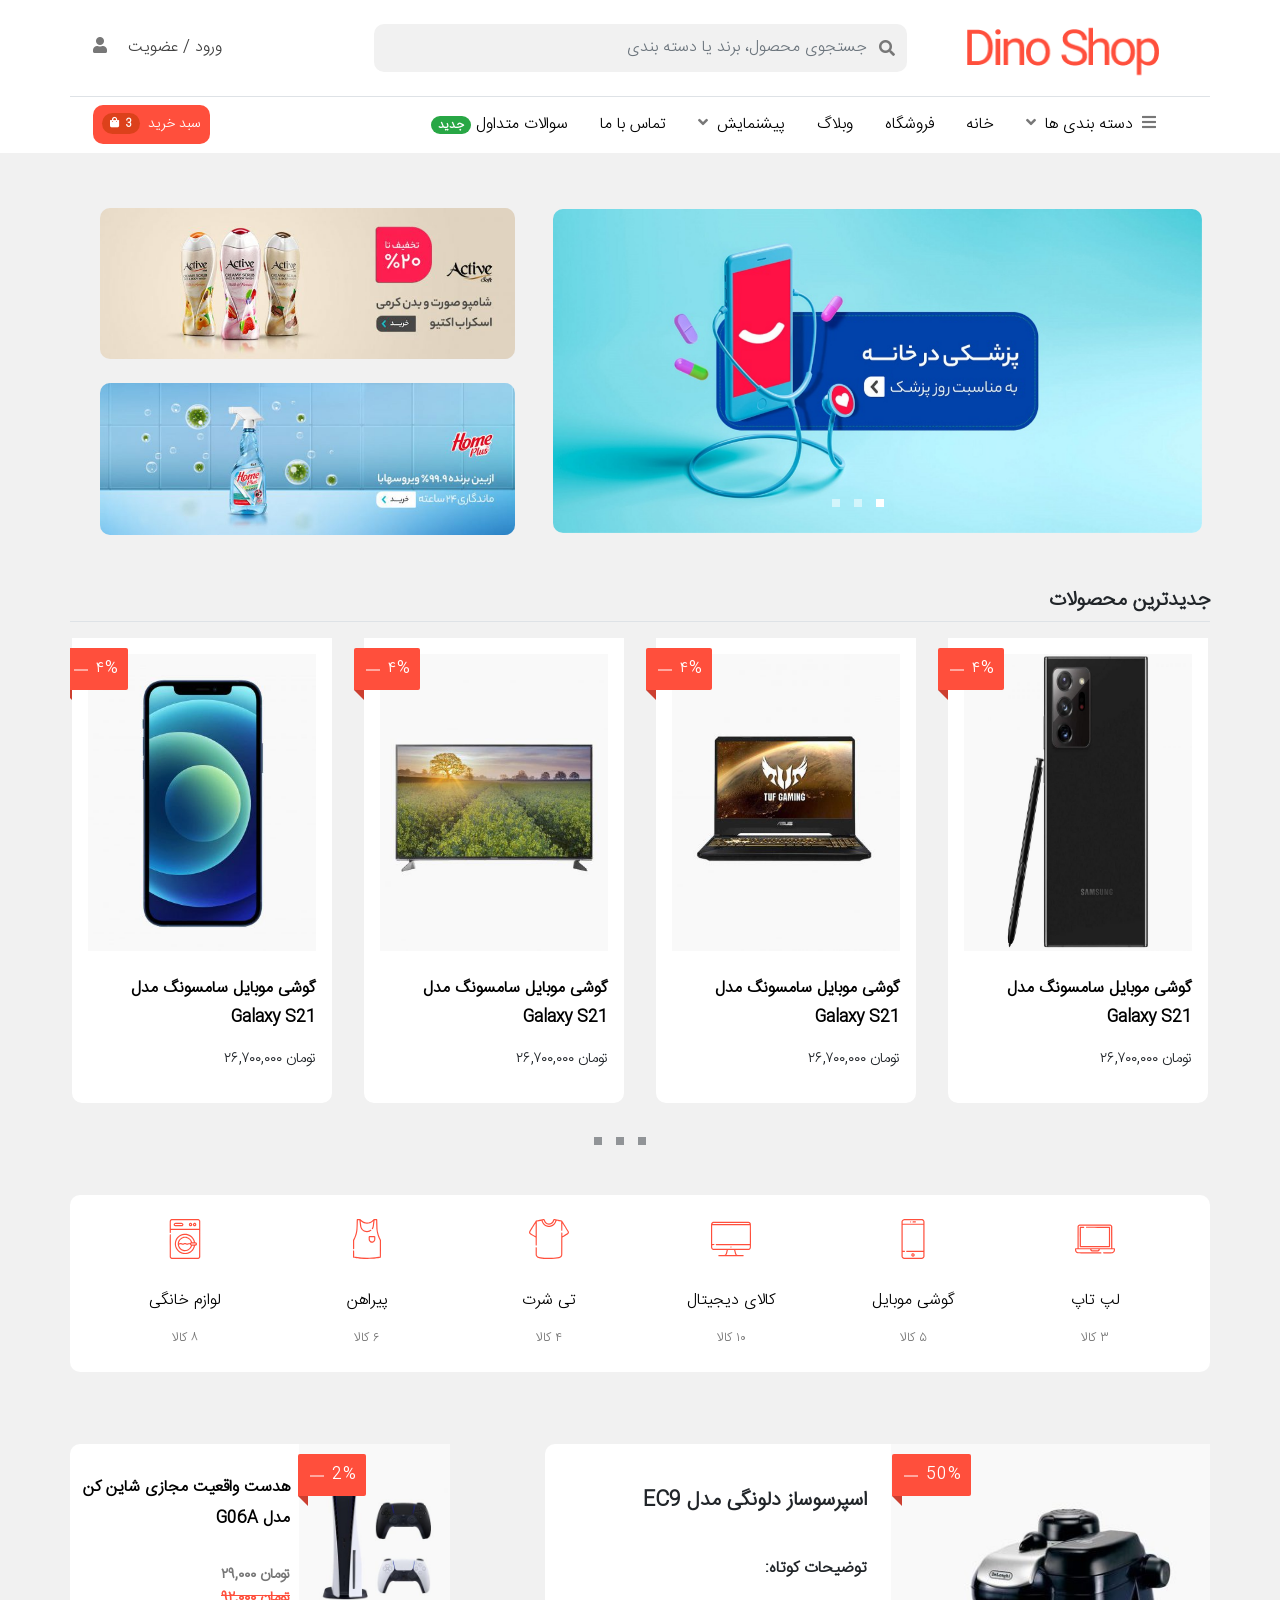
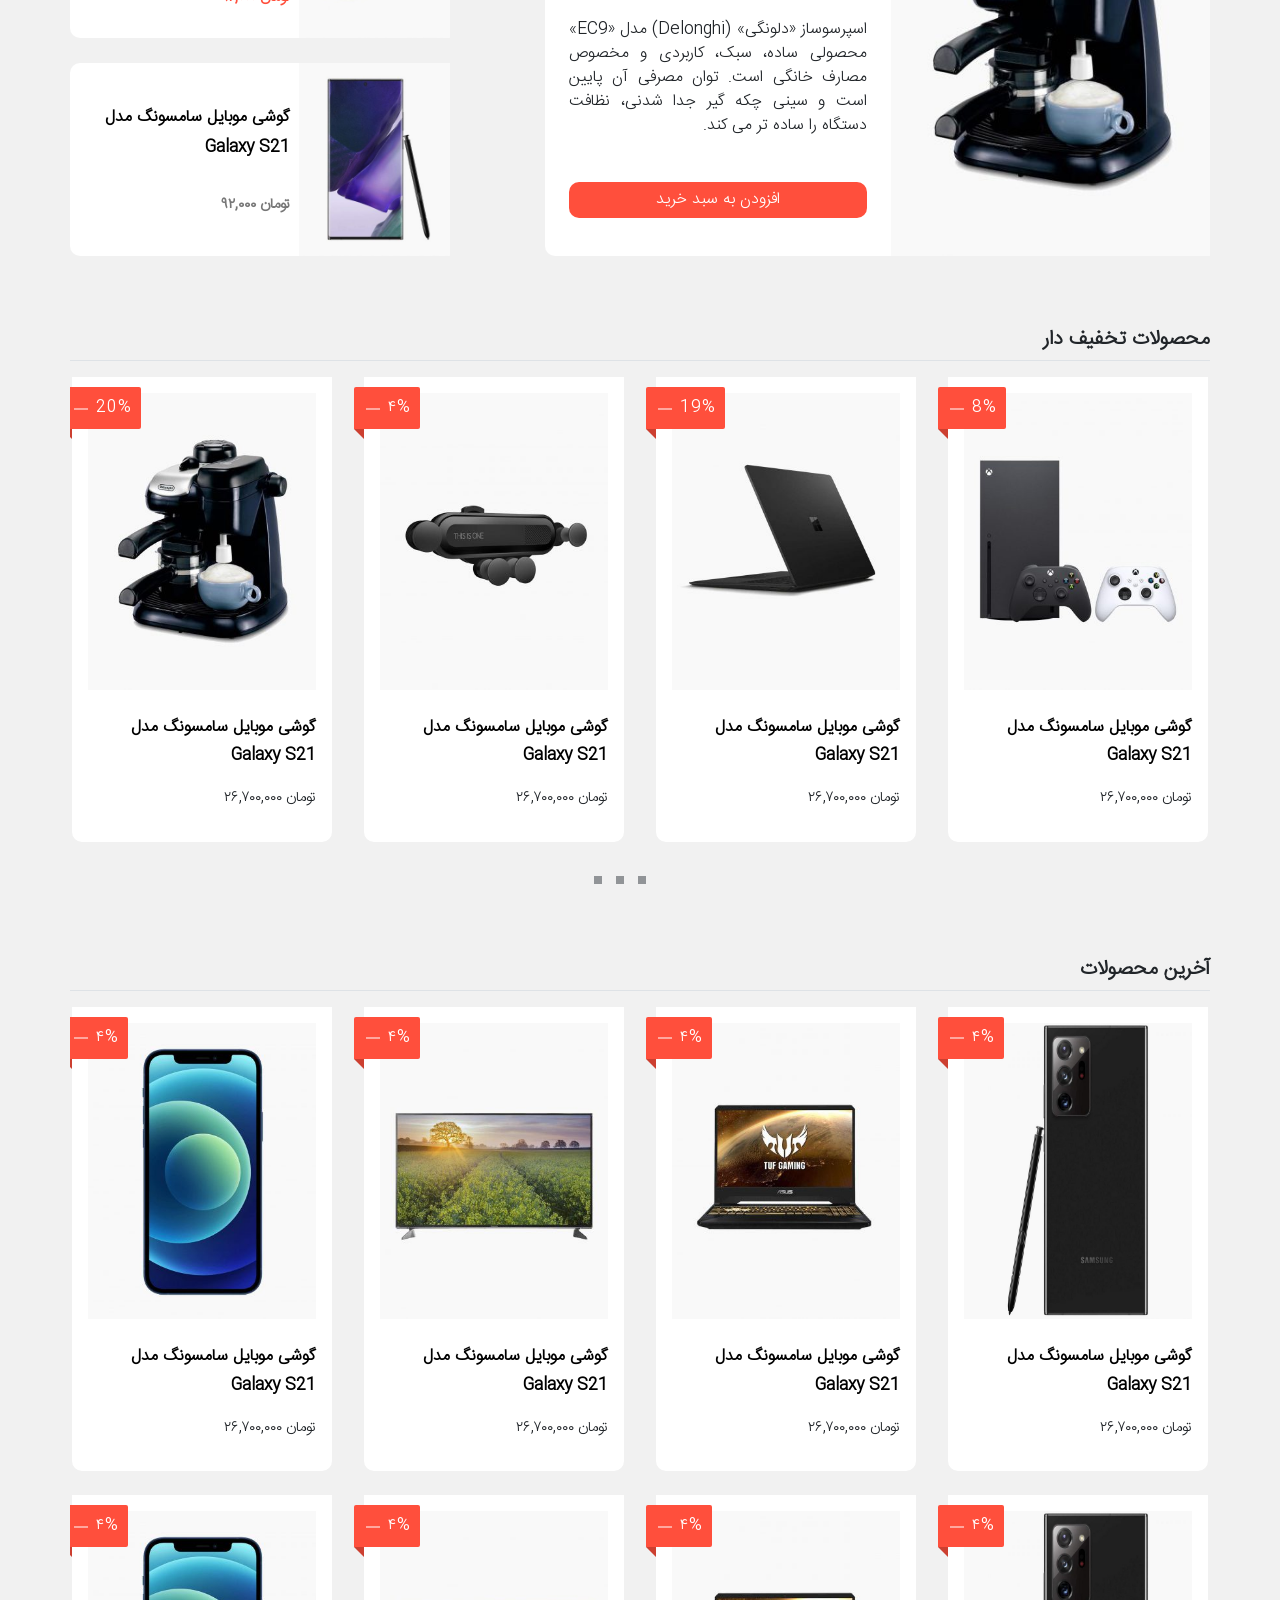
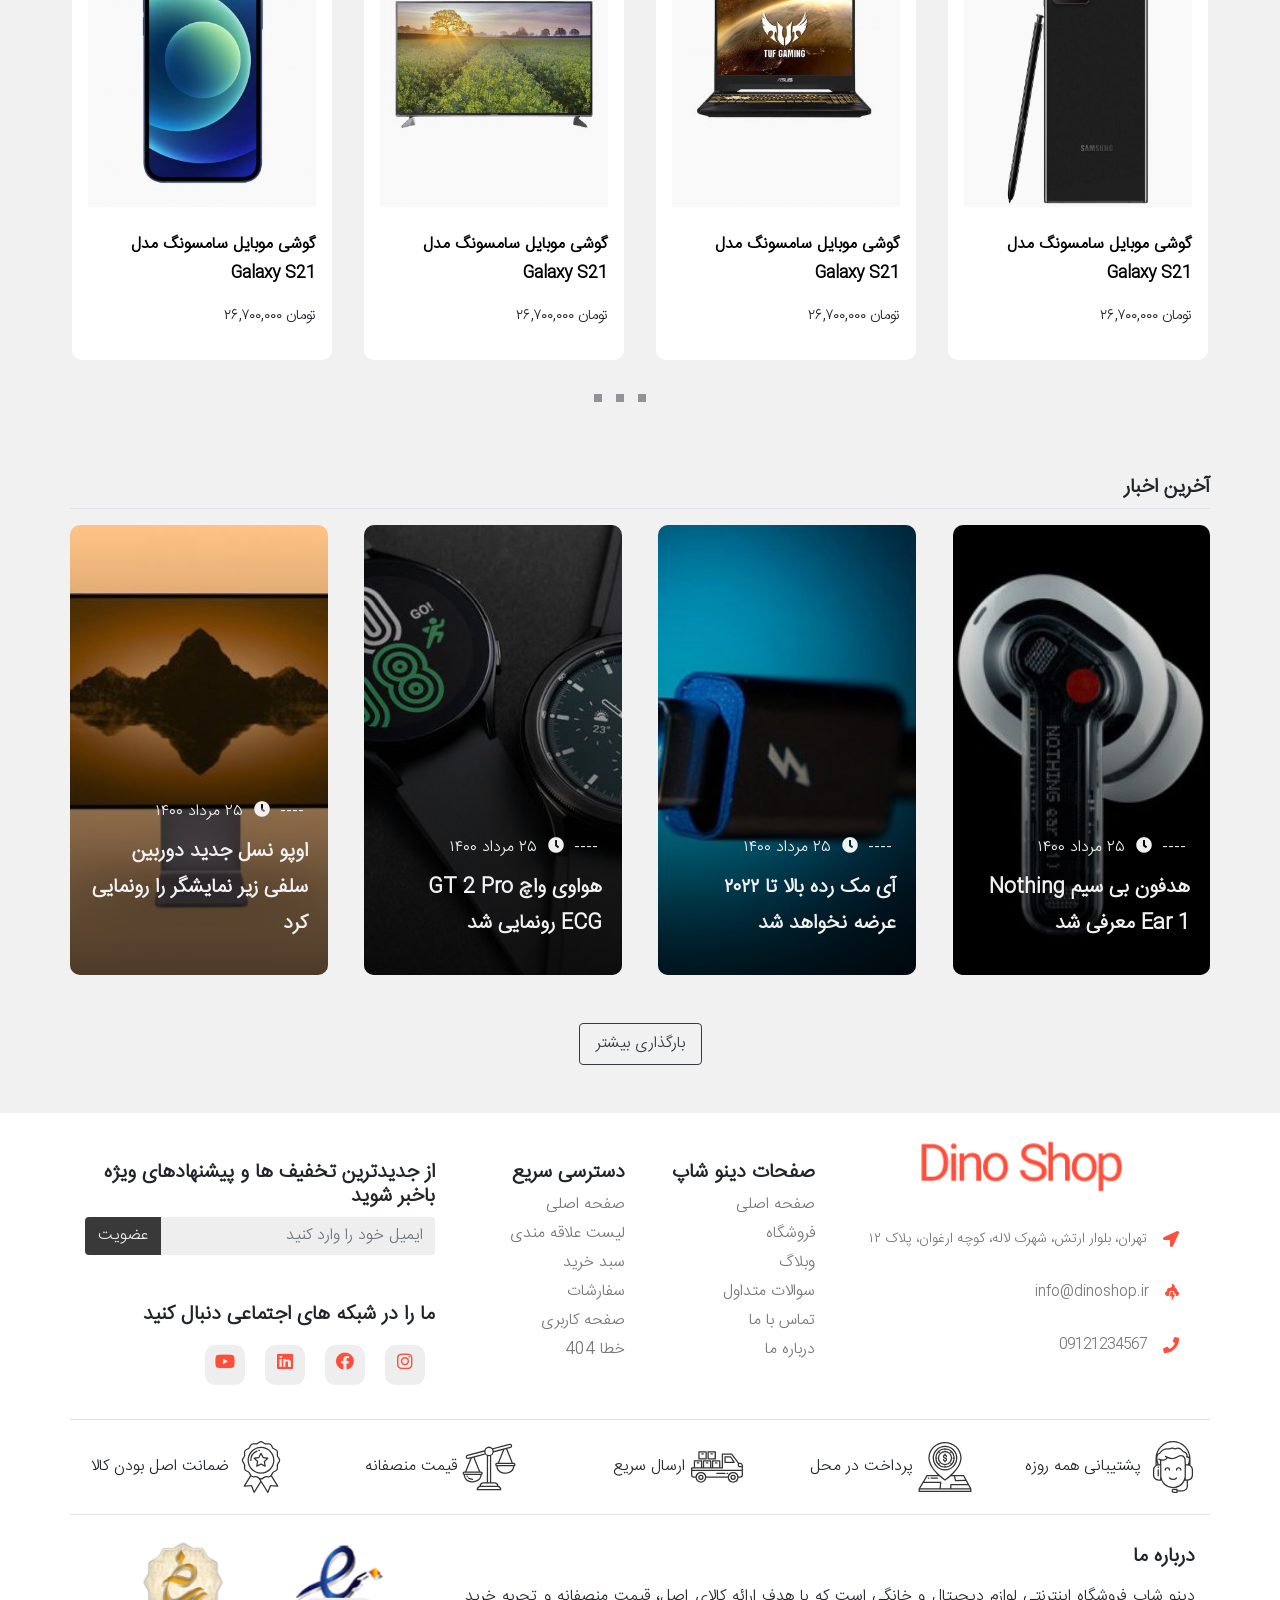
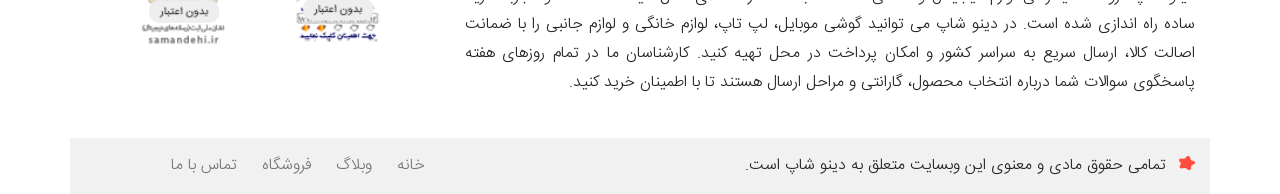
<file: index.html>
<!DOCTYPE html>
<html lang="fa">

<head>
    <meta charset="UTF-8">
    <meta http-equiv="X-UA-Compatible" content="IE=edge">
    <meta name="viewport" content="width=device-width, initial-scale=1.0">
    <!-- Bootstrap Styles ---------------------------------------------------------------------- -->
    <link rel="stylesheet" href="assets/css/bootstrap/bootstrap.min.css">
    <link rel="stylesheet" href="assets/fontawesome-free-5.15.4-web/css/all.min.css">
    <!-- My Custom Style ---------------------------------------------------------------------- -->
    <link rel="stylesheet" href="./assets/css/Main.min.css">
  <title>دینو شاپ | فروشگاه اینترنتی لوازم دیجیتال و خانگی</title>
  <meta name="description" content="خرید آنلاین گوشی موبایل، لپ تاپ، لوازم خانگی و کالای دیجیتال از فروشگاه اینترنتی دینو شاپ؛ قیمت مناسب، ضمانت اصالت کالا و ارسال سریع." />
  <meta name="author" content="Con Dev" />
  <link rel="canonical" href="https://shop.condev.ir/" />
  <meta name="robots" content="index, follow, max-image-preview:large, max-snippet:-1, max-video-preview:-1" />
  <meta name="theme-color" content="#FF4F3C" />

  <!-- Icons -->
  <link rel="icon" href="/favicon.ico" sizes="any" />
  <link rel="icon" type="image/png" sizes="48x48" href="/assets/Images/favicon-48x48.png" />
  <link rel="icon" type="image/png" sizes="96x96" href="/assets/Images/favicon-96x96.png" />
  <link rel="icon" type="image/png" sizes="192x192" href="/assets/Images/favicon-192x192.png" />
  <link rel="apple-touch-icon" sizes="180x180" href="/apple-touch-icon.png" />
  <link rel="manifest" href="/site.webmanifest" />

  <!-- Open Graph -->
  <meta property="og:type" content="website" />
  <meta property="og:site_name" content="دینو شاپ" />
  <meta property="og:locale" content="fa_IR" />
  <meta property="og:url" content="https://shop.condev.ir/" />
  <meta property="og:title" content="دینو شاپ | فروشگاه اینترنتی لوازم دیجیتال و خانگی" />
  <meta property="og:description" content="خرید آنلاین گوشی موبایل، لپ تاپ، لوازم خانگی و کالای دیجیتال از فروشگاه اینترنتی دینو شاپ؛ قیمت مناسب، ضمانت اصالت کالا و ارسال سریع." />
  <meta property="og:image" content="https://shop.condev.ir/assets/Images/og-image.png" />
  <meta property="og:image:width" content="1200" />
  <meta property="og:image:height" content="630" />
  <meta property="og:image:alt" content="دینو شاپ: فروشگاه اینترنتی لوازم دیجیتال و خانگی" />

  <!-- Twitter / X -->
  <meta name="twitter:card" content="summary_large_image" />
  <meta name="twitter:title" content="دینو شاپ | فروشگاه اینترنتی لوازم دیجیتال و خانگی" />
  <meta name="twitter:description" content="خرید آنلاین گوشی موبایل، لپ تاپ، لوازم خانگی و کالای دیجیتال از فروشگاه اینترنتی دینو شاپ؛ قیمت مناسب، ضمانت اصالت کالا و ارسال سریع." />
  <meta name="twitter:image" content="https://shop.condev.ir/assets/Images/og-image.png" />
  <meta name="twitter:image:alt" content="دینو شاپ: فروشگاه اینترنتی لوازم دیجیتال و خانگی" />

  <!-- Structured data -->
  <script type="application/ld+json">
  {
    "@context": "https://schema.org",
    "@graph": [
      {
        "@type": "WebSite",
        "@id": "https://shop.condev.ir/#website",
        "url": "https://shop.condev.ir/",
        "name": "دینو شاپ",
        "alternateName": "Dino Shop",
        "inLanguage": "fa-IR",
        "publisher": {
          "@id": "https://shop.condev.ir/#organization"
        }
      },
      {
        "@type": "Organization",
        "@id": "https://shop.condev.ir/#organization",
        "name": "دینو شاپ",
        "alternateName": "Dino Shop",
        "url": "https://shop.condev.ir/",
        "logo": {
          "@type": "ImageObject",
          "url": "https://shop.condev.ir/assets/Images/favicon-512x512.png",
          "width": 512,
          "height": 512
        },
        "sameAs": [
          "https://www.instagram.com/con.dev",
          "https://cv.condev.ir/"
        ]
      },
      {
        "@type": "WebPage",
        "@id": "https://shop.condev.ir/#webpage",
        "url": "https://shop.condev.ir/",
        "name": "دینو شاپ | فروشگاه اینترنتی لوازم دیجیتال و خانگی",
        "description": "خرید آنلاین گوشی موبایل، لپ تاپ، لوازم خانگی و کالای دیجیتال از فروشگاه اینترنتی دینو شاپ؛ قیمت مناسب، ضمانت اصالت کالا و ارسال سریع.",
        "inLanguage": "fa-IR",
        "isPartOf": {
          "@id": "https://shop.condev.ir/#website"
        },
        "primaryImageOfPage": {
          "@type": "ImageObject",
          "url": "https://shop.condev.ir/assets/Images/og-image.png"
        }
      }
    ]
  }
  </script>

</head>

<body dir="rtl" class="bg-gray">


    <!-- Loading -->
    <div class="ConLoading">
        <div class='loading'>
            <div class='loading__square'></div>
            <div class='loading__square'></div>
            <div class='loading__square'></div>
            <div class='loading__square'></div>
            <div class='loading__square'></div>
            <div class='loading__square'></div>
            <div class='loading__square'></div>
        </div>
    </div>
    <!-- Loading -->

    <!-- Strat Header -->
    <header class="bg-white fixed-top position-relative">

        <div class="left-right-menu pt-4 d-flex flex-column d-lg-none " id="Right-Menu">

            <h2 class="Menu-Title"> دینو شاپ </h2>

            <ul class="mt-4">
                <li onclick="ShowCategoryMenuMobile()">
                    <i class="fa fa-bars"></i> <a> دسته بندی کالاها <i class="fa fa-angle-down mr-1"></i> </a> </li>

                <div id="CategoryMobileMenu" class="Mobile-Category">

                    <ul>
                        <li> <i class="fa fa-laptop"></i> <a href="./Category.html">
                                کالای دیجیتال </a>
                        </li>
                        <li> <i class="fa fa-wrench"></i> <a href="https://cv.condev.ir/"> خودرو و ابزار </a>
                        </li>
                        <li> <i class="fa fa-child"></i> <a href="https://www.instagram.com/con.dev"> مد و پوشاک </a>
                        </li>
                        <li> <i class="fa fa-clipboard"></i> <a href="https://cv.condev.ir/"> کتاب و لوازم
                                تحریر</a>
                        </li>
                        <li> <i class="fa fa-bolt"></i> <a href="https://www.instagram.com/con.dev"> ورزش و سفر</a> </li>
                    </ul>

                </div>

                <li> <i class="fa fa-shopping-cart "> </i> <a href="https://cv.condev.ir/"> سوپرمارکت </a> </li>
                <li> <i class="fa fa-coffee"></i> <a href="./Favorites.html"> علاقه مندی ها </a> </li>
                <li> <i class="fa fa-magic"> </i> <a href="https://www.instagram.com/con.dev"> پیشنهاد شگفت انگیز </a> </li>
                <li> <i class="fa fa-question-circle"></i> <a href="./Question.html"> سوالی دارید؟ </a> </li>
                <li> <i class="fa fa-users"></i> <a href="https://cv.condev.ir/"> فروشنده شوید </a> </li>
                <li> <i class="fa fa-user"></i> <a href="./Login.html"> ورود / ثبت نام </a> </li>
            </ul>

        </div>

        <section class="container-fluid container-lg">

            <section class="row py-4 py-sm-0 p-2 border-bottom">

                <span class="col-lg-3 col-4 d-flex justify-content-center align-items-center">
                    <a href="./index.html">
                        <img src="./assets/Images/Logo.png" alt="Dino Shop" class="img-fluid">
                    </a>
                </span>

                <div class="col-6 d-none d-lg-flex align-items-center justify-content-center">

                    <div class="input-group">
                        <div class="input-group-prepend">
                            <span class="input-group-text border-0 rounded-0 bg-gray Radius-Right" id="basic-addon1">
                                <i class="fa fa-search"></i> </span>
                        </div>
                        <input type="text" class="form-control border-0 rounded-0 bg-gray py-4 pr-0 Radius-Left m-0"
                            placeholder="جستجوی محصول، برند یا دسته بندی">
                    </div>

                </div>

                <div class="col-lg-3 col-8 d-flex justify-content-end align-items-center">

                    <div class="d-lg-block d-none">
                        <a href="./Login.html" class="Content Text-Gray mx-3 ">ورود / عضویت</a>
                        <span> <i class="fa fa-user"> </i> </span>
                    </div>

                    <div class="d-lg-none d-block">
                        <a href="./Cart.html"
                            class="btn btn-sm bg-Orange text-white d-flex Radius-10 align-items-center p-2 ">
                            سبد خرید

                            <sub class="badge badge-pill mr-2 p-1" style="background-color: #c1370291;"> <span
                                    class="mx-1"> 0 </span>
                                </sup>

                                <span class="ml-1">
                                    <i class="fa fa-shopping-bag text-white"></i>
                                </span>

                        </a>
                    </div>

                    <div class="d-lg-none px-3">

                        <i onclick="RightMenuCloes()" id="CloseMenu" class="fas fa-times text-dark Pointer"
                            style="display: none;"></i>
                        <i onclick="RightMenuShow()" id="OpenMenu" class="fa fa-bars Pointer"
                            style="display: inline-block;"></i>

                    </div>



                </div>

            </section>

            <section class="row p-2">

                <div class="col-10">

                    <div class="col d-lg-none d-flex align-items-center justify-content-center">

                        <div class="input-group">
                            <div class="input-group-prepend">
                                <span class="input-group-text border-0 rounded-0 bg-gray Radius-Right"
                                    id="basic-addon1"> <i class="fa fa-search"></i> </span>
                            </div>
                            <input type="text" class="form-control border-0 rounded-0 bg-gray py-4 pr-0 Radius-Left m-0"
                                placeholder="جستجوی محصول، برند یا دسته بندی">
                        </div>

                    </div>

                    <nav class="col collapse navbar-collapse d-none d-lg-flex" id="Menu">
                        <a href="./Category.html" class="m-2 mx-3 d-block ShowBoxs"
                            onmouseover="ShowNotFoundProduct('Box-Category')"
                            onmouseout="HideNotFoundProduct('Box-Category')"> <i class="fa fa-bars ml-1"></i> دسته بندی
                            ها
                            <i class="fa fa-angle-down mr-1"></i> </a>
                        <a href="./index.html" class="m-2 mx-3 d-block"> خانه </a>
                        <a href="./Category.html" class="m-2 mx-3 d-block"> فروشگاه </a>
                        <a href="./Blog.html" class="m-2 mx-3 d-block"> وبلاگ </a>
                        <a href="Product.html" class="m-2 mx-3 d-block ShowBoxs" onmouseover="ShowNotFoundProduct('Preview')"
                            onmouseout="HideNotFoundProduct('Preview')"> پیشنمایش <i class="fa fa-angle-down mr-1"></i>
                        </a>
                        <a href="./ContactUs.html" class="m-2 mx-3 d-block"> تماس با ما </a>
                        <a href="./Question.html" class="m-2 mx-3 d-block"> سوالات متداول <span
                                class="badge badge-pill badge-success"> جدید </span> </a>
                    </nav>

                    <div id="Box-Category" onmouseover="ShowNotFoundProduct('Box-Category')"
                        onmouseout="HideNotFoundProduct('Box-Category')"
                        class="Box-Category-Menu overflow-hidden bg-white p-2 justify-content-between align-items-center Radius-10 position-absolute flex-column w-100 d-none d-xl-flex">

                        <section class="ContainerButtonMenu-Header row w-100">

                            <div id="TitleDigital" onclick="ChangeBg1()"
                                class=" CategoryTitle col-4 Radius-10 pt-3 d-flex justify-content-center align-items-center">
                                <p>کالای دیجیتال </p>
                            </div>

                            <div id="TitleHome" onclick="ChangeBg2()"
                                class=" CategoryTitle col-4 Radius-10 pt-3 d-flex justify-content-center align-items-center">
                                <p>لوازم خانگی </p>
                            </div>

                            <div id="TitlePoshok" onclick="ChangeBg3()"
                                class=" CategoryTitle col-4 Radius-10 pt-3 d-flex justify-content-center align-items-center">
                                <p>مد و پوشاک</p>
                            </div>

                        </section>

                        <section id="Digital" class="row w-100 mt-2 Container-Items-Menu">

                            <div class="col-3 h-100">
                                <nav class="navbar d-flex flex-column align-items-start">
                                    <h5>کالای دیجیتال</h5>
                                    <a class="my-1 nav-item" href="Category.html"> کامپیوتر و تجهیزات </a>
                                    <a class="my-1 nav-item" href="Category.html"> گوشی موبایل </a>
                                    <a class="my-1 nav-item" href="Category.html"> لپ تاپ </a>
                                    <a class="my-1 nav-item" href="Category.html"> کنسول بازی </a>
                                    <a class="my-1 nav-item" href="Category.html"> پاوربانک </a>
                                    <a class="my-1 nav-item" href="Category.html"> کارت حافظه <span
                                            class="badge badge-pill badge-info"> ویژه </span> </a>
                                    <a class="my-1 nav-item" href="Category.html"> کنسول بازی </a>
                                    <a class="my-1 nav-item" href="Category.html"> هارد اکسترنال </a>
                                </nav>

                            </div>

                            <div class="col-3 h-100">
                                <nav class="navbar d-flex flex-column align-items-start">
                                    <h5>گوشی موبایل</h5>

                                    <a class="my-1 nav-item" href="Category.html"> سامسونگ </a>
                                    <a class="my-1 nav-item" href="Category.html"> شیائومی </a>
                                    <a class="my-1 nav-item" href="Category.html"> پوکو </a>
                                    <a class="my-1 nav-item" href="Category.html"> هواوی <span
                                            class="badge badge-pill badge-success"> جدید </span> </a>
                                    <a class="my-1 nav-item" href="Category.html"> اپل </a>
                                    <a class="my-1 nav-item" href="Category.html"> آنر </a>
                                    <a class="my-1 nav-item" href="Category.html"> نوکیا </a>
                                    <a class="my-1 nav-item" href="Category.html"> وان پلاس </a>
                                </nav>

                            </div>

                            <div class="col-3 h-100">
                                <nav class="navbar d-flex flex-column align-items-start">
                                    <h5>کامپیوتر و تجهیزات</h5> <a class="my-1 nav-item" href="Category.html"> ماوس </a>
                                    <a class="my-1 nav-item" href="Category.html"> کیبورد </a>
                                    <a class="my-1 nav-item" href="Category.html"> لپ تاپ </a>
                                    <a class="my-1 nav-item" href="Category.html"> مودم روتر </a>
                                    <a class="my-1 nav-item" href="Category.html"> منبع تغذیه </a>
                                    <a class="my-1 nav-item" href="Category.html"> کارت گرافیک </a> <a class="my-1 nav-item" href="Category.html"> کیس کامپیوتر <span
                                            class="badge badge-pill badge-danger"> داغ </span> </a>
                                </nav>

                            </div>

                            <div class="col-3 h-100">

                                <div class="Product-Menu d-flex justify-content-start align-items-center w-100 h-50">

                                    <div>
                                        <a href="https://www.instagram.com/con.dev">
                                            <img src="./assets/Images/Product-18.jpg" alt="">
                                        </a>
                                    </div>

                                    <div>
                                        <h5 class="cut-text"> گوشی اپل مدل </h5>
                                        <h5 class="cut-text"> iPhone 12 </h5>
                                        <p>تومان ۲۶,۷۰۰,۰۰۰
                                        </p>
                                    </div>

                                </div>

                                <div class="Product-Menu d-flex justify-content-between align-items-center w-100 h-50">

                                    <div class=" h-100">
                                        <a href="https://cv.condev.ir/">
                                            <img src="./assets/Images/Product-1.jpg" alt="">
                                        </a>
                                    </div>

                                    <div>

                                        <h5 class="cut-text">گوشی موبایل </h5>
                                        <h5 class="cut-text"> سامسونگ مدل A12</h5>
                                        <p>تومان ۶,۷۰۰,۰۰۰
                                        </p>
                                    </div>


                                </div>

                                <div class="Product-Menu d-flex justify-content-between align-items-center w-100 h-50">

                                    <div class=" h-100">
                                        <a href="https://www.instagram.com/con.dev">
                                            <img src="./assets/Images/Product-1.jpg" alt="">
                                        </a>
                                    </div>

                                    <div>

                                        <h5 class="cut-text">گوشی موبایل </h5>
                                        <h5 class="cut-text"> سامسونگ مدل A12</h5>
                                        <p>تومان ۶,۷۰۰,۰۰۰
                                        </p>
                                    </div>


                                </div>

                                <div class="Product-Menu d-flex justify-content-between align-items-center w-100 h-50">

                                    <div class=" h-100">
                                        <a href="https://cv.condev.ir/">
                                            <img src="./assets/Images/Product-1.jpg" alt="">
                                        </a>
                                    </div>

                                    <div>

                                        <h5 class="cut-text">گوشی موبایل </h5>
                                        <h5 class="cut-text"> سامسونگ مدل A12</h5>
                                        <p>تومان ۶,۷۰۰,۰۰۰
                                        </p>
                                    </div>


                                </div>

                                <div class="Product-Menu d-flex justify-content-between align-items-center w-100 h-50">

                                    <div class=" h-100">
                                        <a href="https://www.instagram.com/con.dev">
                                            <img src="./assets/Images/Product-1.jpg" alt="">
                                        </a>
                                    </div>

                                    <div>

                                        <h5 class="cut-text">گوشی موبایل </h5>
                                        <h5 class="cut-text"> سامسونگ مدل A12</h5>
                                        <p>تومان ۶,۷۰۰,۰۰۰
                                        </p>
                                    </div>


                                </div>

                            </div>

                        </section>

                        <section id="Home" class="row w-100 mt-2 Container-Items-Menu">

                            <div class="col-3 h-100">
                                <nav class="navbar d-flex flex-column align-items-start">
                                    <h5>صوتی تصویری</h5>
                                    <a class="my-1 nav-item" href="Category.html">تلویزیون </a>
                                    <a class="my-1 nav-item" href="Category.html"> اسپیکر </a>
                                    <a class="my-1 nav-item" href="Category.html"> سینمای خانگی </a>
                                    <a class="my-1 nav-item" href="Category.html"> روشنایی و ریسه </a>
                                    <a class="my-1 nav-item" href="Category.html"> لوستر و چراغ </a>
                                </nav>

                            </div>

                            <div class="col-3 h-100">
                                <nav class="navbar d-flex flex-column align-items-start">
                                    <h5>لوازم برقی</h5>

                                    <a class="my-1 nav-item" href="Category.html"> یخچال و فریزر </a>
                                    <a class="my-1 nav-item" href="Category.html"> جاروبرقی </a>
                                    <a class="my-1 nav-item" href="Category.html"> جاروشارژی </a>
                                    <a class="my-1 nav-item" href="Category.html"> اتو بخار </a>
                                    <a class="my-1 nav-item" href="Category.html"> ماشین لباسشویی </a>
                                    <a class="my-1 nav-item" href="Category.html"> کولر و پنکه </a>
                                    <a class="my-1 nav-item" href="Category.html"> قهوه ساز و چای ساز </a>
                                    <a class="my-1 nav-item" href="index.html"> ترازوی آشپزخانه </a>
                                </nav>

                            </div>

                            <div class="col-3 h-100">
                                <nav class="navbar d-flex flex-column align-items-start">
                                    <h5>آشپزخانه</h5>
                                    <a class="my-1 nav-item" href="Category.html"> فلاسک و کلمن </a>
                                    <a class="my-1 nav-item" href="Category.html"> کتری و قوری </a>
                                    <a class="my-1 nav-item" href="Category.html"> ظروف یکبار مصرف </a>
                                    <a class="my-1 nav-item" href="Category.html"> سرویس و ظروف </a> <a class="my-1 nav-item" href="Category.html"> ماشین ظرفشویی </a>
                                    <a class="my-1 nav-item" href="Category.html"> اجاق گاز </a>
                                </nav>

                            </div>

                            <div class="col-3 h-100">

                                <div class="Product-Menu d-flex justify-content-between align-items-center w-100 h-50">

                                    <div class=" h-100">
                                        <a href="https://cv.condev.ir/">
                                            <img src="./assets/Images/Product-11.jpg" alt="">
                                        </a>
                                    </div>

                                    <div>
                                        <h5 class="cut-text">لپ تاپ اپل </h5>
                                        <h5 class="cut-text"> MacBook Air M1</h5>
                                        <p>تومان ۲۶,۷۰۰,۰۰۰
                                        </p>
                                    </div>


                                </div>

                                <div class="Product-Menu d-flex justify-content-between align-items-center w-100 h-50">

                                    <div class=" h-100">
                                        <a href="https://www.instagram.com/con.dev">
                                            <img src="./assets/Images/Product-15.jpg" alt="">
                                        </a>
                                    </div>

                                    <div>
                                        <h5 class="cut-text">تلویزیون هوشمند</h5>
                                        <h5 class="cut-text">۴۰ اینچ</h5>
                                        <p>تومان ۶,۷۰۰,۰۰۰
                                        </p>
                                    </div>


                                </div>

                            </div>

                        </section>

                        <section id="Poshok" class="row w-100 mt-2 Container-Items-Menu">

                            <div class="col-3 h-100">
                                <nav class="navbar d-flex flex-column align-items-start">
                                    <h5>گوشی موبایل </h5>

                                    <a class="my-1 nav-item" href="Category.html"> سامسونگ </a>
                                    <a class="my-1 nav-item" href="Category.html"> شیائومی </a>
                                    <a class="my-1 nav-item" href="Category.html"> پوکو </a>
                                    <a class="my-1 nav-item" href="Category.html"> هواوی </a>
                                    <a class="my-1 nav-item" href="Category.html"> اپل </a>
                                    <a class="my-1 nav-item" href="Category.html"> آنر </a>
                                    <a class="my-1 nav-item" href="Category.html"> نوکیا </a>
                                    <a class="my-1 nav-item" href="Category.html"> وان پلاس </a>
                                </nav>

                            </div>

                            <div class="col-3 h-100">
                                <nav class="navbar d-flex flex-column align-items-start">
                                    <h5>صوتی تصویری</h5>
                                    <a class="my-1 nav-item" href="Category.html">تلویزیون </a>
                                    <a class="my-1 nav-item" href="Category.html"> اسپیکر </a>
                                    <a class="my-1 nav-item" href="Category.html"> سینمای خانگی </a>
                                    <a class="my-1 nav-item" href="Category.html"> روشنایی و ریسه </a>
                                    <a class="my-1 nav-item" href="Category.html"> لوستر و چراغ </a>
                                </nav>

                            </div>

                            <div class="col-3 h-100">
                                <nav class="navbar d-flex flex-column align-items-start">
                                    <h5>لوازم برقی</h5>

                                    <a class="my-1 nav-item" href="Category.html"> یخچال و فریزر </a>
                                    <a class="my-1 nav-item" href="Category.html"> جاروبرقی </a>
                                    <a class="my-1 nav-item" href="Category.html"> جاروشارژی </a>
                                    <a class="my-1 nav-item" href="Category.html"> اتو بخار </a>
                                    <a class="my-1 nav-item" href="Category.html"> ماشین لباسشویی </a>
                                    <a class="my-1 nav-item" href="Category.html"> کولر و پنکه </a>
                                    <a class="my-1 nav-item" href="Category.html"> قهوه ساز و چای ساز </a>
                                    <a class="my-1 nav-item" href="index.html"> ترازوی آشپزخانه </a>
                                </nav>

                            </div>

                            <div class="col-3 h-100">

                                <div class="Product-Menu d-flex justify-content-between align-items-center w-100 h-50">

                                    <div class=" h-100">
                                        <a href="https://cv.condev.ir/">
                                            <img src="./assets/Images/Product-14.jpg" alt="">
                                        </a>
                                    </div>

                                    <div>
                                        <h5 class="cut-text">کنسول بازی</h5>
                                        <h5 class="cut-text"> PlayStation 5</h5>
                                        <p>تومان ۲۶,۷۰۰,۰۰۰
                                        </p>
                                    </div>


                                </div>

                                <div class="Product-Menu d-flex justify-content-between align-items-center w-100 h-50">

                                    <div class=" h-100">
                                        <a href="https://www.instagram.com/con.dev">
                                            <img src="./assets/Images/Product-6.jpg" alt="">
                                        </a>
                                    </div>

                                    <div>
                                        <h5 class="cut-text">مایکروفر</h5>
                                        <h5 class="cut-text"> سامسونگ</h5>
                                        <p>تومان ۶,۷۰۰,۰۰۰
                                        </p>
                                    </div>


                                </div>

                            </div>

                        </section>

                    </div>

                    <div id="Preview" class="Preview bg-white Radius-10 position-absolute px-4 d-none d-xl-flex"
                        onmouseover="ShowNotFoundProduct('Preview')" onmouseout="HideNotFoundProduct('Preview')">

                        <div class="position-relative overflow-hidden Radius-10 box-image">

                            <img src="./assets/Images/Home.jpg" alt="">

                            <div
                                class="position-absolute w-100 h-100 OnImage d-flex justify-content-center align-items-center">
                                <a class="Radius-10 p-2 px-3" href="./index.html"> صفحه اصلی</a>
                            </div>

                        </div>

                        <div class="position-relative overflow-hidden Radius-10 box-image">

                            <img src="./assets/Images/Question.jpg" alt="">

                            <div
                                class="position-absolute w-100 h-100 OnImage d-flex justify-content-center align-items-center">
                                <a class="Radius-10 p-2 px-3" href="./Question.html"> پرسش و پاسخ</a>
                            </div>

                        </div>

                        <div class="position-relative overflow-hidden Radius-10 box-image">

                            <img src="./assets/Images/Blog.jpg" alt="">

                            <div
                                class="position-absolute w-100 h-100 OnImage d-flex justify-content-center align-items-center">
                                <a class="Radius-10 p-2 px-3" href="./Blog.html"> وبلاگ ها</a>
                            </div>

                        </div>

                    </div>

                </div>

                <div class="col-2 d-flex align-items-center justify-content-end position-relative h-100">


                    <!-- If You Want Show Box Not Found Product Change Value In Function Blow to 'NotFoundBox' -->
                    <div onmouseover="ShowNotFoundProduct('Menu-Product')"
                        onmouseout="HideNotFoundProduct('Menu-Product')" class="d-none d-lg-block">
                        <a href="./Cart.html"
                            class="btn btn-sm bg-Orange text-white d-flex Radius-10 align-items-center p-2 ">
                            سبد خرید

                            <sub class="badge badge-pill mr-2 p-1" style="background-color: #c1370291;"> <span
                                    class="mx-1"> 3 </span>
                                </sup>

                                <span class="ml-1">
                                    <i class="fa fa-shopping-bag text-white"></i>
                                </span>

                        </a>
                    </div>

                    <div id="NotFoundBox"
                        class="position-absolute bg-light p-5 BoxNotFoundProduct Radius-10 d-flex flex-column justify-content-center align-content-center">
                        <img src="./assets/Images/NotFound-Product.svg" alt="Not Found Product" class="mr-4 pr-4">
                        <p class="mr-2 mt-3"> سبد خرید شما در حال حاضر خالی است. </p>
                    </div>

                    <div id="Menu-Product" onmouseover="ShowNotFoundProduct('Menu-Product')"
                        onmouseout="HideNotFoundProduct('Menu-Product')"
                        class="bg bg-white position-absolute p-4 Radius-10 Menu-Product ">
                        <div class="w-100">
                            <h6 class="Bold border-bottom pb-2"> محصولات </h6>

                            <div class="w-100 overflow-auto con-meuuProduct border-bottom ">

                                <div class="w-100 d-flex mt-5 ChangeSizeFont border-bottom">

                                    <a href="https://cv.condev.ir/" class="w-25 position-relative">
                                        <div
                                            class="bage badge-info badge-pill position-absolute small Bold count-product">
                                            2 </div>
                                        <img src="./assets/Images/Product-1.jpg" class="img-fluid w-100" alt="Picture">
                                    </a>
                                    <div class="w-100 px-2">

                                        <div class="d-flex justify-content-between align-items-center w-100 pb-2">
                                            <div class="pl-5">
                                                <h6 class="Bold Line-height m-0 mb-1 ChangeSizeFont">گوشی موبایل اپل مدل
                                                    iPhone
                                                    12 </h6>
                                                <div class="w-100 d-flex justify-content-between mt-3">
                                                    <p class="text-dark">قیمت</p>
                                                    <h6 class="Bold text-success">تومان ۲۸,۰۰۰,۰۰۰</h6>
                                                </div>
                                            </div>
                                            <div>
                                                <i class="fa fa-trash Pointer" onclick="DeleteProduct(this)"></i>
                                            </div>
                                        </div>

                                    </div>

                                </div>

                                <div class="w-100 d-flex mt-5 ChangeSizeFont border-bottom">

                                    <a href="https://www.instagram.com/con.dev" class="w-25 position-relative">
                                        <div
                                            class="bage badge-info badge-pill position-absolute small Bold count-product">
                                            5 </div>
                                        <img src="./assets/Images/Product-15.jpg" class="img-fluid w-100" alt="Picture">
                                    </a>
                                    <div class="w-100 px-2">

                                        <div class="d-flex justify-content-between align-items-center w-100 pb-2">
                                            <div class="pl-5">
                                                <h6 class="Bold Line-height m-0 mb-1 ChangeSizeFont">تلویزیون هوشمند برند الجی
                                                </h6>
                                                <div class="w-100 d-flex justify-content-between mt-3">
                                                    <p class="text-dark">قیمت</p>
                                                    <h6 class="Bold text-success">تومان ۲۸,۰۰۰,۰۰۰</h6>
                                                </div>
                                            </div>
                                            <div>
                                                <i class="fa fa-trash Pointer" onclick="DeleteProduct(this)"></i>
                                            </div>
                                        </div>

                                    </div>

                                </div>

                                <div class="w-100 d-flex mt-5 ChangeSizeFont border-bottom">

                                    <a href="https://cv.condev.ir/" class="w-25 position-relative">
                                        <div
                                            class="bage badge-info badge-pill position-absolute small Bold count-product">
                                            2 </div>
                                        <img src="./assets/Images/Product-2.jpg" class="img-fluid w-100" alt="Picture">
                                    </a>
                                    <div class="w-100 px-2">

                                        <div class="d-flex justify-content-between align-items-center w-100 pb-2">
                                            <div class="pl-5">
                                                <h6 class="Bold Line-height m-0 mb-1 ChangeSizeFont">گوشی موبایل اپل مدل
                                                    iPhone
                                                    12 </h6>
                                                <div class="w-100 d-flex justify-content-between mt-3">
                                                    <p class="text-dark">قیمت</p>
                                                    <h6 class="Bold text-success">تومان ۲۸,۰۰۰,۰۰۰</h6>
                                                </div>
                                            </div>
                                            <div>
                                                <i class="fa fa-trash Pointer" onclick="DeleteProduct(this)"></i>
                                            </div>
                                        </div>

                                    </div>

                                </div>

                                <!-- <div class="alert alert-info m-3" >
                                    محصولی یافت نشد
                                </div> -->

                            </div>

                            <div
                                class="w-100 d-flex justify-content-between align-items-center mt-4 pb-3 border-bottom">
                                <h6 class="text-dark Bold"> جمع کل: </h6>
                                <div class="badge badge-dark d-flex align-items-center p-2">
                                    تومان ۱۰۲,۱۱۰,۰۰۰
                                </div>
                            </div>

                            <div class="w-100 d-flex justify-content-between mt-4 align-items-center">
                                <a href="./Cart.html" class="Text-Gray"> مشاهده سبد خرید </a>
                                <a href="./Invoice.html" class="btn btn-info border-0 bg-Orange Radius-10"> تسویه حساب
                                </a>
                            </div>

                        </div>
                    </div>

                    <div class="d-lg-none d-flex mt-2">
                        <a href="Login.html" class="Content Text-Gray mx-1 ">ورود</a>
                        <span> <i class="fa fa-user"> </i> </span>
                    </div>

                </div>

            </section>

        </section>

    </header>
    <!-- End Header -->

    <!-- Start Main -->
    <main>

        <div class="container-fluid container-xl p-0 px-2 px-xl-0">

            <div class="Intro row d-flex align-items-center m-0 mt-5">

                <div class="col-12 col-lg-7 h-100 p-2">

                    <div id="carouselExampleIndicators" class="carousel slide" data-ride="carousel">

                        <ol class="carousel-indicators Slider-Buttom-Position">
                            <li data-target="#carouselExampleIndicators" data-slide-to="0"
                                class="active Style-Bottom-Slider"></li>
                            <li data-target="#carouselExampleIndicators" class="Style-Bottom-Slider " data-slide-to="1">
                            </li>
                            <li data-target="#carouselExampleIndicators" class="Style-Bottom-Slider " data-slide-to="2">
                            </li>
                        </ol>

                        <div class="carousel-inner Radius-10">
                            <div class="carousel-item active">
                                <a href="https://www.instagram.com/con.dev">
                                    <img src="./assets/Images/Slider-1.jpg" class="d-block w-100" alt="Photo 1">
                                </a>
                            </div>
                            <div class="carousel-item">
                                <a href="https://cv.condev.ir/">
                                    <img src="./assets/Images/Slider-2.jpg" class="d-block w-100" alt="Photo 2">
                                </a>
                            </div>
                            <div class="carousel-item">
                                <a href="https://www.instagram.com/con.dev">
                                    <img src="./assets/Images/Slider-3.jpg" class="d-block w-100" alt="Photo 3">
                                </a>
                            </div>
                        </div>
                    </div>

                </div>

                <div class="col-5 h-100 d-none d-lg-block ">

                    <div class="row w-100  m-0 h-100">

                        <a class="col-12 pb-2" href="https://cv.condev.ir/">
                            <img class="img-fluid Radius-10 " src="./assets/Images/Offer-1.jpg" alt="Offer Box">
                        </a>

                        <a class="col-12 pt-3 " href="https://www.instagram.com/con.dev">
                            <img class="img-fluid Radius-10 " src="./assets/Images/Offer-2.jpg" alt="Offer Box">
                        </a>

                    </div>

                </div>

            </div>

            <div class="LastCourses m-0 mt-5 w-100">

                <div class="row border-bottom m-0 mt-5 mb-3">
                    <h5 class="Bold col-12 p-0">جدیدترین محصولات</h5>
                </div>

                <div class="row m-0">

                    <div class="col-lg-12 d-flex flex-column p-0">

                        <div id="Carousel" class="carousel slide">

                            <!-- Carousel items -->
                            <div class="carousel-inner">

                                <div class="item active carousel-item">
                                    <div class="Con-One-Slide">

                                        <div class="Box-Courses d-flex flex-column p-3 Radius-Product">

                                            <span class="onsale">۴%</span>

                                            <div
                                                class="ConIamgeProduct d-flex justify-content-center w-100 overflow-hidden">
                                                <a href="./Product.html">
                                                    <img src="./assets/Images/Product-1-2.jpg" alt="Image"
                                                        class="h-100 w-auto img-fluid"></a>
                                                </a>
                                            </div>

                                            <div class="mt-4 w-100">
                                                <a href="Product.html" class="Bold Line-height Text-Black"> گوشی موبایل سامسونگ
                                                    مدل Galaxy S21
                                                </a>
                                                <p class="mt-3"> تومان ۲۶,۷۰۰,۰۰۰</p>
                                            </div>

                                            <li class="add-to-card-loop align-items-center d-none d-sm-flex ">

                                                <span>
                                                    <a href="https://cv.condev.ir" data-toggle="tooltip" data-placement="top"
                                                        title="مشاهده سریع">
                                                        <i class="fa fa-expand-arrows-alt"></i>
                                                    </a>
                                                </span>

                                                <span>
                                                    <a href="https://cv.condev.ir" data-toggle="tooltip" data-placement="top"
                                                        title="علاقه مندی ها">
                                                        <i class="fa fa-heart"></i>
                                                    </a>
                                                </span>

                                                <span>
                                                    <a href="https://cv.condev.ir" data-toggle="tooltip" data-placement="top"
                                                        title="خرید سریع">
                                                        <i class="fa fa-tenge"></i>
                                                    </a>
                                                </span>

                                            </li>

                                        </div>

                                        <div class="Box-Courses d-flex flex-column p-3 Radius-Product">

                                            <span class="onsale">۴%</span>

                                            <div
                                                class="ConIamgeProduct d-flex justify-content-center w-100 overflow-hidden">
                                                <a href="https://cv.condev.ir/">
                                                    <img src="./assets/Images/Product-10.jpg" alt="Image"
                                                        class="h-100 w-auto img-fluid"></a>
                                                </a>
                                            </div>

                                            <div class="mt-4 w-100">
                                                <a href="Product.html" class="Bold Line-height Text-Black"> گوشی موبایل سامسونگ
                                                    مدل Galaxy S21
                                                </a>
                                                <p class="mt-3"> تومان ۲۶,۷۰۰,۰۰۰</p>
                                            </div>

                                            <li class="add-to-card-loop align-items-center d-none d-sm-flex ">

                                                <span>
                                                    <a href="https://cv.condev.ir" data-toggle="tooltip" data-placement="top"
                                                        title="مشاهده سریع">
                                                        <i class="fa fa-expand-arrows-alt"></i>
                                                    </a>
                                                </span>

                                                <span>
                                                    <a href="https://cv.condev.ir" data-toggle="tooltip" data-placement="top"
                                                        title="علاقه مندی ها">
                                                        <i class="fa fa-heart"></i>
                                                    </a>
                                                </span>

                                                <span>
                                                    <a href="https://cv.condev.ir" data-toggle="tooltip" data-placement="top"
                                                        title="خرید سریع">
                                                        <i class="fa fa-tenge"></i>
                                                    </a>
                                                </span>

                                            </li>

                                        </div>

                                        <div class="Box-Courses d-flex flex-column p-3 Radius-Product">

                                            <span class="onsale">۴%</span>

                                            <div
                                                class="ConIamgeProduct d-flex justify-content-center w-100 overflow-hidden">
                                                <a href="https://www.instagram.com/con.dev">
                                                    <img src="./assets/Images/Product-15.jpg" alt="Image"
                                                        class="h-100 w-auto img-fluid"></a>
                                                </a>
                                            </div>

                                            <div class="mt-4 w-100">
                                                <a href="Product.html" class="Bold Line-height Text-Black"> گوشی موبایل سامسونگ
                                                    مدل Galaxy S21
                                                </a>
                                                <p class="mt-3"> تومان ۲۶,۷۰۰,۰۰۰</p>
                                            </div>

                                            <li class="add-to-card-loop align-items-center d-none d-sm-flex ">

                                                <span>
                                                    <a href="https://cv.condev.ir" data-toggle="tooltip" data-placement="top"
                                                        title="مشاهده سریع">
                                                        <i class="fa fa-expand-arrows-alt"></i>
                                                    </a>
                                                </span>

                                                <span>
                                                    <a href="https://cv.condev.ir" data-toggle="tooltip" data-placement="top"
                                                        title="علاقه مندی ها">
                                                        <i class="fa fa-heart"></i>
                                                    </a>
                                                </span>

                                                <span>
                                                    <a href="https://cv.condev.ir" data-toggle="tooltip" data-placement="top"
                                                        title="خرید سریع">
                                                        <i class="fa fa-tenge"></i>
                                                    </a>
                                                </span>

                                            </li>

                                        </div>

                                        <div class="Box-Courses d-flex flex-column p-3 Radius-Product">

                                            <span class="onsale">۴%</span>

                                            <div
                                                class="ConIamgeProduct d-flex justify-content-center w-100 overflow-hidden">
                                                <a href="https://cv.condev.ir/">
                                                    <img src="./assets/Images/Product-18.jpg" alt="Image"
                                                        class="h-100 w-auto img-fluid"></a>
                                                </a>
                                            </div>

                                            <div class="mt-4 w-100">
                                                <a href="Product.html" class="Bold Line-height Text-Black"> گوشی موبایل سامسونگ
                                                    مدل Galaxy S21
                                                </a>
                                                <p class="mt-3"> تومان ۲۶,۷۰۰,۰۰۰</p>
                                            </div>

                                            <li class="add-to-card-loop align-items-center d-none d-sm-flex ">

                                                <span>
                                                    <a href="https://cv.condev.ir" data-toggle="tooltip" data-placement="top"
                                                        title="مشاهده سریع">
                                                        <i class="fa fa-expand-arrows-alt"></i>
                                                    </a>
                                                </span>

                                                <span>
                                                    <a href="https://cv.condev.ir" data-toggle="tooltip" data-placement="top"
                                                        title="علاقه مندی ها">
                                                        <i class="fa fa-heart"></i>
                                                    </a>
                                                </span>

                                                <span>
                                                    <a href="https://cv.condev.ir" data-toggle="tooltip" data-placement="top"
                                                        title="خرید سریع">
                                                        <i class="fa fa-tenge"></i>
                                                    </a>
                                                </span>

                                            </li>

                                        </div>

                                    </div>
                                </div>
                                <!--.item-->

                                <div class="item carousel-item">
                                    <div class="Con-One-Slide">

                                        <div class="Box-Courses d-flex flex-column p-3 Radius-Product">

                                            <span class="onsale">۴%</span>

                                            <div
                                                class="ConIamgeProduct d-flex justify-content-center w-100 overflow-hidden">
                                                <a href="https://www.instagram.com/con.dev">
                                                    <img src="./assets/Images/Product-17.jpg" alt="Image"
                                                        class="h-100 w-auto img-fluid"></a>
                                                </a>
                                            </div>

                                            <div class="mt-4 w-100">
                                                <a href="Product.html" class="Bold Line-height Text-Black"> گوشی موبایل سامسونگ
                                                    مدل Galaxy S21
                                                </a>
                                                <p class="mt-3"> تومان ۲۶,۷۰۰,۰۰۰</p>
                                            </div>

                                            <li class="add-to-card-loop align-items-center d-none d-sm-flex ">

                                                <span>
                                                    <a href="https://cv.condev.ir" data-toggle="tooltip" data-placement="top"
                                                        title="مشاهده سریع">
                                                        <i class="fa fa-expand-arrows-alt"></i>
                                                    </a>
                                                </span>

                                                <span>
                                                    <a href="https://cv.condev.ir" data-toggle="tooltip" data-placement="top"
                                                        title="علاقه مندی ها">
                                                        <i class="fa fa-heart"></i>
                                                    </a>
                                                </span>

                                                <span>
                                                    <a href="https://cv.condev.ir" data-toggle="tooltip" data-placement="top"
                                                        title="خرید سریع">
                                                        <i class="fa fa-tenge"></i>
                                                    </a>
                                                </span>

                                            </li>

                                        </div>

                                        <div class="Box-Courses d-flex flex-column p-3 Radius-Product">

                                            <span class="onsale">۴%</span>

                                            <div
                                                class="ConIamgeProduct d-flex justify-content-center w-100 overflow-hidden">
                                                <a href="https://cv.condev.ir/">
                                                    <img src="./assets/Images/Product-11.jpg" alt="Image"
                                                        class="h-100 w-auto img-fluid"></a>
                                                </a>
                                            </div>

                                            <div class="mt-4 w-100">
                                                <a href="Product.html" class="Bold Line-height Text-Black"> گوشی موبایل سامسونگ
                                                    مدل Galaxy S21
                                                </a>
                                                <p class="mt-3"> تومان ۲۶,۷۰۰,۰۰۰</p>
                                            </div>

                                            <li class="add-to-card-loop align-items-center d-none d-sm-flex ">

                                                <span>
                                                    <a href="https://cv.condev.ir" data-toggle="tooltip" data-placement="top"
                                                        title="مشاهده سریع">
                                                        <i class="fa fa-expand-arrows-alt"></i>
                                                    </a>
                                                </span>

                                                <span>
                                                    <a href="https://cv.condev.ir" data-toggle="tooltip" data-placement="top"
                                                        title="علاقه مندی ها">
                                                        <i class="fa fa-heart"></i>
                                                    </a>
                                                </span>

                                                <span>
                                                    <a href="https://cv.condev.ir" data-toggle="tooltip" data-placement="top"
                                                        title="خرید سریع">
                                                        <i class="fa fa-tenge"></i>
                                                    </a>
                                                </span>

                                            </li>

                                        </div>

                                        <div class="Box-Courses d-flex flex-column p-3 Radius-Product">

                                            <span class="onsale">۴%</span>

                                            <div
                                                class="ConIamgeProduct d-flex justify-content-center w-100 overflow-hidden">
                                                <a href="https://www.instagram.com/con.dev">
                                                    <img src="./assets/Images/Product-13.jpg" alt="Image"
                                                        class="h-100 w-auto img-fluid"></a>
                                                </a>
                                            </div>

                                            <div class="mt-4 w-100">
                                                <a href="Product.html" class="Bold Line-height Text-Black"> گوشی موبایل سامسونگ
                                                    مدل Galaxy S21
                                                </a>
                                                <p class="mt-3"> تومان ۲۶,۷۰۰,۰۰۰</p>
                                            </div>

                                            <li class="add-to-card-loop align-items-center d-none d-sm-flex ">

                                                <span>
                                                    <a href="https://cv.condev.ir" data-toggle="tooltip" data-placement="top"
                                                        title="مشاهده سریع">
                                                        <i class="fa fa-expand-arrows-alt"></i>
                                                    </a>
                                                </span>

                                                <span>
                                                    <a href="https://cv.condev.ir" data-toggle="tooltip" data-placement="top"
                                                        title="علاقه مندی ها">
                                                        <i class="fa fa-heart"></i>
                                                    </a>
                                                </span>

                                                <span>
                                                    <a href="https://cv.condev.ir" data-toggle="tooltip" data-placement="top"
                                                        title="خرید سریع">
                                                        <i class="fa fa-tenge"></i>
                                                    </a>
                                                </span>

                                            </li>

                                        </div>

                                        <div class="Box-Courses d-flex flex-column p-3 Radius-Product">

                                            <span class="onsale">۴%</span>

                                            <div
                                                class="ConIamgeProduct d-flex justify-content-center w-100 overflow-hidden">
                                                <a href="https://cv.condev.ir/">
                                                    <img src="./assets/Images/Product-19.jpg" alt="Image"
                                                        class="h-100 w-auto img-fluid"></a>
                                                </a>
                                            </div>

                                            <div class="mt-4 w-100">
                                                <a href="Product.html" class="Bold Line-height Text-Black"> گوشی موبایل سامسونگ
                                                    مدل Galaxy S21
                                                </a>
                                                <p class="mt-3"> تومان ۲۶,۷۰۰,۰۰۰</p>
                                            </div>

                                            <li class="add-to-card-loop align-items-center d-none d-sm-flex ">

                                                <span>
                                                    <a href="https://cv.condev.ir" data-toggle="tooltip" data-placement="top"
                                                        title="مشاهده سریع">
                                                        <i class="fa fa-expand-arrows-alt"></i>
                                                    </a>
                                                </span>

                                                <span>
                                                    <a href="https://cv.condev.ir" data-toggle="tooltip" data-placement="top"
                                                        title="علاقه مندی ها">
                                                        <i class="fa fa-heart"></i>
                                                    </a>
                                                </span>

                                                <span>
                                                    <a href="https://cv.condev.ir" data-toggle="tooltip" data-placement="top"
                                                        title="خرید سریع">
                                                        <i class="fa fa-tenge"></i>
                                                    </a>
                                                </span>

                                            </li>

                                        </div>

                                    </div>
                                </div>
                                <!--.item-->

                                <div class="item carousel-item">
                                    <div class="Con-One-Slide">

                                        <div class="Box-Courses d-flex flex-column p-3 Radius-Product">

                                            <span class="onsale">۴%</span>

                                            <div
                                                class="ConIamgeProduct d-flex justify-content-center w-100 overflow-hidden">
                                                <a href="https://www.instagram.com/con.dev">
                                                    <img src="./assets/Images/Product-6.jpg" alt="Image"
                                                        class="h-100 w-auto img-fluid"></a>
                                                </a>
                                            </div>

                                            <div class="mt-4 w-100">
                                                <a href="Product.html" class="Bold Line-height Text-Black"> گوشی موبایل سامسونگ
                                                    مدل Galaxy S21
                                                </a>
                                                <p class="mt-3"> تومان ۲۶,۷۰۰,۰۰۰</p>
                                            </div>

                                            <li class="add-to-card-loop align-items-center d-none d-sm-flex ">

                                                <span>
                                                    <a href="https://cv.condev.ir" data-toggle="tooltip" data-placement="top"
                                                        title="مشاهده سریع">
                                                        <i class="fa fa-expand-arrows-alt"></i>
                                                    </a>
                                                </span>

                                                <span>
                                                    <a href="https://cv.condev.ir" data-toggle="tooltip" data-placement="top"
                                                        title="علاقه مندی ها">
                                                        <i class="fa fa-heart"></i>
                                                    </a>
                                                </span>

                                                <span>
                                                    <a href="https://cv.condev.ir" data-toggle="tooltip" data-placement="top"
                                                        title="خرید سریع">
                                                        <i class="fa fa-tenge"></i>
                                                    </a>
                                                </span>

                                            </li>

                                        </div>

                                        <div class="Box-Courses d-flex flex-column p-3 Radius-Product">

                                            <span class="onsale">۴%</span>

                                            <div
                                                class="ConIamgeProduct d-flex justify-content-center w-100 overflow-hidden">
                                                <a href="https://cv.condev.ir/">
                                                    <img src="./assets/Images/Product-9.jpg" alt="Image"
                                                        class="h-100 w-auto img-fluid"></a>
                                                </a>
                                            </div>

                                            <div class="mt-4 w-100">
                                                <a href="Product.html" class="Bold Line-height Text-Black"> گوشی موبایل سامسونگ
                                                    مدل Galaxy S21
                                                </a>
                                                <p class="mt-3"> تومان ۲۶,۷۰۰,۰۰۰</p>
                                            </div>

                                            <li class="add-to-card-loop align-items-center d-none d-sm-flex ">

                                                <span>
                                                    <a href="https://cv.condev.ir" data-toggle="tooltip" data-placement="top"
                                                        title="مشاهده سریع">
                                                        <i class="fa fa-expand-arrows-alt"></i>
                                                    </a>
                                                </span>

                                                <span>
                                                    <a href="https://cv.condev.ir" data-toggle="tooltip" data-placement="top"
                                                        title="علاقه مندی ها">
                                                        <i class="fa fa-heart"></i>
                                                    </a>
                                                </span>

                                                <span>
                                                    <a href="https://cv.condev.ir" data-toggle="tooltip" data-placement="top"
                                                        title="خرید سریع">
                                                        <i class="fa fa-tenge"></i>
                                                    </a>
                                                </span>

                                            </li>

                                        </div>

                                        <div class="Box-Courses d-flex flex-column p-3 Radius-Product">

                                            <span class="onsale">۴%</span>

                                            <div
                                                class="ConIamgeProduct d-flex justify-content-center w-100 overflow-hidden">
                                                <a href="https://www.instagram.com/con.dev">
                                                    <img src="./assets/Images/Product-2.jpg" alt="Image"
                                                        class="h-100 w-auto img-fluid"></a>
                                                </a>
                                            </div>

                                            <div class="mt-4 w-100">
                                                <a href="Product.html" class="Bold Line-height Text-Black"> گوشی موبایل سامسونگ
                                                    مدل Galaxy S21
                                                </a>
                                                <p class="mt-3"> تومان ۲۶,۷۰۰,۰۰۰</p>
                                            </div>

                                            <li class="add-to-card-loop align-items-center d-none d-sm-flex ">

                                                <span>
                                                    <a href="https://cv.condev.ir" data-toggle="tooltip" data-placement="top"
                                                        title="مشاهده سریع">
                                                        <i class="fa fa-expand-arrows-alt"></i>
                                                    </a>
                                                </span>

                                                <span>
                                                    <a href="https://cv.condev.ir" data-toggle="tooltip" data-placement="top"
                                                        title="علاقه مندی ها">
                                                        <i class="fa fa-heart"></i>
                                                    </a>
                                                </span>

                                                <span>
                                                    <a href="https://cv.condev.ir" data-toggle="tooltip" data-placement="top"
                                                        title="خرید سریع">
                                                        <i class="fa fa-tenge"></i>
                                                    </a>
                                                </span>

                                            </li>

                                        </div>

                                        <div class="Box-Courses d-flex flex-column p-3 Radius-Product">

                                            <span class="onsale">۴%</span>

                                            <div
                                                class="ConIamgeProduct d-flex justify-content-center w-100 overflow-hidden">
                                                <a href="https://cv.condev.ir/">
                                                    <img src="./assets/Images/Product-5.jpg" alt="Image"
                                                        class="h-100 w-auto img-fluid"></a>
                                                </a>
                                            </div>

                                            <div class="mt-4 w-100">
                                                <a href="Product.html" class="Bold Line-height Text-Black"> گوشی موبایل سامسونگ
                                                    مدل Galaxy S21
                                                </a>
                                                <p class="mt-3"> تومان ۲۶,۷۰۰,۰۰۰</p>
                                            </div>

                                            <li class="add-to-card-loop align-items-center d-none d-sm-flex ">

                                                <span>
                                                    <a href="https://cv.condev.ir" data-toggle="tooltip" data-placement="top"
                                                        title="مشاهده سریع">
                                                        <i class="fa fa-expand-arrows-alt"></i>
                                                    </a>
                                                </span>

                                                <span>
                                                    <a href="https://cv.condev.ir" data-toggle="tooltip" data-placement="top"
                                                        title="علاقه مندی ها">
                                                        <i class="fa fa-heart"></i>
                                                    </a>
                                                </span>

                                                <span>
                                                    <a href="https://cv.condev.ir" data-toggle="tooltip" data-placement="top"
                                                        title="خرید سریع">
                                                        <i class="fa fa-tenge"></i>
                                                    </a>
                                                </span>

                                            </li>

                                        </div>

                                    </div>
                                </div>
                                <!--.item-->

                            </div>

                        </div>

                        <ol class="mt-4 carousel-indicators position-relative Slider-Buttom-Position">

                            <li data-target="#Carousel" data-slide-to="0" class="Style-Bottom-Slider bg-dark">
                            </li>

                            <li data-target="#Carousel" class="Style-Bottom-Slider bg-dark" data-slide-to="1">
                            </li>

                            <li data-target="#Carousel" class="Style-Bottom-Slider bg-dark" data-slide-to="2">
                            </li>

                        </ol>
                    </div>

                </div>
                <!-- When Not Found Any Product -->
                <!-- <div class="alert alert-danger">
                    محصولی یافت نشد
                </div> -->

            </div>

            <div class="yung-category w-100 h-auto Radius-10 p-4 mt-4 bg-white">

                <div class="yung-category-item">
                    <a href="https://www.instagram.com/con.dev" target="_blank">
                        <svg xmlns="http://www.w3.org/2000/svg" width="512.000000pt" height="512.000000pt"
                            viewBox="0 0 512.000000 512.000000" preserveAspectRatio="xMidYMid meet">
                            <g transform="translate(0.000000,512.000000) scale(0.100000,-0.100000)" fill="#FF4F3C"
                                stroke="none">
                                <path
                                    d="M579 4410 c-98 -17 -183 -80 -226 -168 l-28 -57 -3 -1397 -2 -1396 -141 -4 c-181 -4 -179 -2 -179 -162 0 -142 19 -231 65 -306 57 -94 138 -157 254 -198 42 -15 186 -17 1501 -20 800 -1 1470 0 1488 3 84 15 99 117 21 144 -23 8 -452 11 -1493 11 l-1461 0 -51 24 c-107 50 -161 136 -171 270 l-6 86 899 -2 898 -3 8 -42 c14 -86 63 -150 148 -194 l45 -24 415 0 415 0 45 24 c85 44 134 108 148 194 l8 42 898 3 899 2 -6 -86 c-9 -129 -59 -213 -160 -267 -42 -22 -45 -22 -609 -27 -567 -5 -567 -5 -589 -27 -28 -28 -28 -79 1 -107 20 -21 26 -21 573 -21 589 0 596 1 697 51 110 54 200 171 225 291 8 37 15 118 15 179 0 161 4 158 -189 162 l-151 3 -2 1392 -3 1392 -26 55 c-49 102 -128 161 -240 180 -76 12 -3858 12 -3930 0z m3969 -170 c18 -11 41 -34 52 -52 20 -33 20 -54 20 -1415 l0 -1383 -2075 0 -2075 0 2 1384 3 1385 21 28 c11 15 36 38 54 51 l33 22 1966 0 c1944 0 1966 0 1999 -20z m-1528 -3019 c0 -27 -39 -71 -76 -87 -48 -20 -720 -20 -768 0 -37 16 -76 60 -76 87 0 18 18 19 460 19 442 0 460 -1 460 -19z">
                                </path>
                                <path
                                    d="M632 4110 c-11 -11 -24 -35 -27 -52 -3 -18 -4 -586 -3 -1261 l3 -1229 28 -24 28 -24 1890 0 1890 0 24 25 25 24 0 1260 0 1260 -26 20 -27 21 -1496 0 c-1217 -1 -1499 -3 -1513 -14 -40 -30 -39 -92 0 -122 14 -11 293 -13 1465 -14 l1447 0 0 -1155 0 -1155 -1790 0 -1790 0 0 1155 0 1155 190 0 c189 0 191 0 215 25 14 13 25 36 25 50 0 14 -11 37 -25 50 l-24 25 -244 0 c-229 0 -244 -1 -265 -20z">
                                </path>
                            </g>
                        </svg>
                        <p>لپ تاپ</p>
                        <span>۳ کالا</span>
                    </a>
                </div>

                <div class="yung-category-item">
                    <a href="https://cv.condev.ir/" target="_blank">
                        <svg xmlns="http://www.w3.org/2000/svg" width="512.000000pt" height="512.000000pt"
                            viewBox="0 0 512.000000 512.000000" preserveAspectRatio="xMidYMid meet">
                            <g transform="translate(0.000000,512.000000) scale(0.100000,-0.100000)" fill="#FF4F3C"
                                stroke="none">
                                <path
                                    d="M1362 5104 c-111 -30 -208 -118 -254 -232 l-23 -57 0 -2255 0 -2255 23 -57 c47 -116 143 -203 258 -233 88 -23 2300 -23 2388 0 115 30 211 117 258 233 l23 57 0 2255 0 2255 -23 57 c-47 116 -143 203 -258 233 -85 22 -2310 21 -2392 -1z m2398 -161 c31 -17 65 -45 84 -71 l31 -44 3 -154 3 -154 -1321 0 -1321 0 3 154 3 154 31 44 c19 26 53 54 84 71 l52 27 1148 0 1148 0 52 -27z m120 -2233 l0 -1660 -1066 0 c-1073 0 -1094 -1 -1116 -34 -10 -14 -10 -68 0 -82 22 -33 43 -34 1117 -34 l1066 0 -3 -304 -3 -304 -31 -44 c-19 -26 -53 -54 -84 -71 l-52 -27 -1148 0 -1148 0 -52 28 c-31 16 -65 44 -84 70 l-31 44 -3 304 -3 304 116 0 c146 0 175 12 175 75 0 63 -29 75 -174 75 l-116 0 0 1660 0 1660 1320 0 1320 0 0 -1660z">
                                </path>
                                <path
                                    d="M2225 4808 c-28 -16 -35 -28 -35 -65 0 -53 55 -87 102 -62 31 16 38 28 38 64 0 36 -8 48 -37 64 -27 14 -42 14 -68 -1z">
                                </path>
                                <path
                                    d="M2525 4808 c-28 -16 -35 -28 -35 -63 0 -66 25 -75 220 -75 195 0 220 9 220 75 0 67 -25 75 -222 75 -102 0 -170 -5 -183 -12z">
                                </path>
                                <path
                                    d="M2460 723 c-31 -17 -65 -45 -84 -71 -29 -41 -31 -50 -31 -127 0 -77 2 -86 31 -127 41 -56 119 -98 184 -98 65 0 143 42 184 98 29 41 31 50 31 127 0 77 -2 86 -31 127 -41 56 -119 98 -184 98 -33 0 -64 -9 -100 -27z m133 -134 c29 -16 37 -28 37 -64 0 -36 -7 -48 -38 -64 -47 -25 -102 9 -102 62 0 37 7 49 35 65 26 15 41 15 68 1z">
                                </path>
                            </g>
                        </svg>
                        <p>گوشی موبایل</p>
                        <span>۵ کالا</span>
                    </a>
                </div>

                <div class="yung-category-item">
                    <a href="https://www.instagram.com/con.dev" target="_blank">
                        <svg xmlns="http://www.w3.org/2000/svg" width="512.000000pt" height="512.000000pt"
                            viewBox="0 0 512.000000 512.000000" preserveAspectRatio="xMidYMid meet">
                            <g transform="translate(0.000000,512.000000) scale(0.100000,-0.100000)" fill="#FF4F3C"
                                stroke="none">
                                <path
                                    d="M280 4756 c-25 -7 -63 -22 -85 -34 -48 -25 -126 -104 -150 -152 -46 -90 -45 -53 -45 -1610 0 -1571 -1 -1521 48 -1615 25 -48 104 -126 152 -150 87 -44 93 -45 973 -45 663 0 837 -3 837 -12 0 -7 -25 -109 -55 -227 -70 -276 -104 -330 -244 -388 -54 -22 -65 -23 -384 -23 -377 0 -387 -2 -387 -75 0 -36 8 -48 37 -64 31 -16 3135 -16 3166 0 29 16 37 28 37 64 0 73 -10 75 -387 75 -319 0 -330 1 -384 23 -140 58 -174 112 -244 388 -30 118 -55 220 -55 227 0 9 174 12 838 12 888 0 885 0 977 48 48 25 126 104 150 152 46 90 45 53 45 1610 0 1557 1 1520 -45 1610 -24 48 -102 127 -150 152 -96 50 10 48 -2370 47 -1753 -1 -2240 -3 -2275 -13z m4534 -148 c44 -13 136 -96 136 -123 0 -13 -240 -15 -2390 -15 -2150 0 -2390 2 -2390 15 0 25 91 109 130 122 53 17 4457 18 4514 1z m156 -1488 l0 -1200 -2137 0 c-1408 0 -2150 -4 -2174 -10 -47 -13 -68 -55 -49 -100 9 -21 23 -33 49 -40 24 -6 766 -10 2174 -10 l2137 0 0 -131 c0 -75 -5 -150 -12 -173 -16 -54 -90 -128 -144 -144 -60 -18 -4448 -18 -4508 0 -54 16 -128 90 -144 144 -7 23 -12 98 -12 173 l0 131 103 0 c131 0 171 11 187 50 10 24 10 36 0 60 -16 39 -56 50 -187 50 l-103 0 0 1200 0 1200 2410 0 2410 0 0 -1200z m-1955 -2220 c63 -248 74 -281 127 -357 l29 -43 -611 0 -611 0 31 45 c50 72 65 116 125 355 30 124 58 231 60 238 4 10 88 12 396 10 l392 -3 62 -245z">
                                </path>
                                <path
                                    d="M2525 1588 c-28 -16 -35 -28 -35 -65 0 -53 55 -87 102 -62 31 16 38 28 38 64 0 36 -8 48 -37 64 -27 14 -42 14 -68 -1z">
                                </path>
                            </g>
                        </svg>
                        <p>کالای دیجیتال</p>
                        <span>۱۰ کالا</span>
                    </a>
                </div>

                <div class="yung-category-item">
                    <a href="https://cv.condev.ir/" target="_blank">
                        <svg xmlns="http://www.w3.org/2000/svg" width="512.000000pt" height="512.000000pt"
                            viewBox="0 0 512.000000 512.000000" preserveAspectRatio="xMidYMid meet">
                            <g transform="translate(0.000000,512.000000) scale(0.100000,-0.100000)" fill="#FF4F3C"
                                stroke="none">
                                <path
                                    d="M1362 5016 c-365 -79 -477 -106 -491 -121 -20 -20 -800 -1286 -842 -1366 -31 -58 -33 -176 -5 -229 43 -81 66 -98 446 -330 l380 -233 0 -488 c0 -476 1 -490 20 -509 25 -25 71 -26 101 -1 l24 19 3 1514 2 1513 296 63 c163 35 297 62 298 60 1 -2 12 -41 24 -88 88 -340 354 -606 697 -696 86 -23 120 -27 245 -27 125 0 159 4 244 26 344 92 609 356 698 697 12 47 23 86 24 88 1 2 135 -25 298 -60 l295 -63 3 -573 3 -574 24 -19 c30 -25 76 -24 101 1 19 19 20 33 20 487 0 290 4 463 9 458 19 -19 674 -1091 683 -1118 14 -40 1 -92 -30 -121 -24 -23 -617 -390 -649 -403 -10 -4 -13 42 -13 210 l0 216 -26 20 c-15 12 -33 21 -40 21 -22 0 -63 -22 -71 -39 -4 -9 -10 -657 -13 -1441 l-5 -1425 -27 -50 c-31 -61 -104 -130 -161 -155 -80 -35 -425 -84 -777 -112 -207 -16 -957 -16 -1175 0 -339 25 -704 78 -782 112 -63 28 -132 97 -164 165 l-29 60 0 473 0 474 -29 29 c-35 34 -59 36 -95 8 l-26 -20 0 -484 c0 -452 1 -487 20 -546 49 -160 178 -280 345 -323 33 -8 134 -26 225 -40 320 -48 530 -64 955 -72 547 -11 1087 26 1461 101 199 40 341 160 394 334 19 61 20 98 20 1180 l0 1118 358 218 c196 120 373 231 393 246 19 15 48 51 65 81 25 46 29 63 29 128 0 59 -5 84 -24 119 -63 120 -836 1364 -854 1376 -24 14 -952 215 -996 215 -46 -1 -108 -36 -134 -77 -14 -21 -30 -62 -36 -92 -51 -247 -305 -433 -557 -407 -231 24 -409 181 -468 415 -9 34 -26 77 -38 93 -25 37 -90 68 -138 67 -19 0 -248 -47 -508 -103z m525 -58 c5 -7 14 -35 21 -63 22 -91 89 -212 158 -285 276 -292 717 -291 990 3 69 75 134 192 157 285 18 73 23 76 96 61 69 -15 71 -18 47 -104 -36 -135 -102 -251 -200 -353 -109 -114 -220 -182 -373 -228 -77 -24 -105 -27 -223 -27 -118 0 -146 3 -223 27 -157 47 -267 115 -379 234 -106 112 -187 269 -204 394 l-6 44 48 11 c69 15 80 15 91 1z m-1041 -2035 c-4 -4 -539 318 -633 380 -42 28 -67 79 -60 123 5 28 378 648 651 1084 l41 65 3 -824 c1 -453 0 -826 -2 -828z">
                                </path>
                            </g>
                        </svg>
                        <p>تی شرت</p>
                        <span>۴ کالا</span>
                    </a>
                </div>

                <div class="yung-category-item">
                    <a href="https://www.instagram.com/con.dev" target="_blank">
                        <svg xmlns="http://www.w3.org/2000/svg" width="512.000000pt" height="512.000000pt"
                            viewBox="0 0 512.000000 512.000000" preserveAspectRatio="xMidYMid meet">
                            <g transform="translate(0.000000,512.000000) scale(0.100000,-0.100000)" fill="#FF4F3C"
                                stroke="none">
                                <path
                                    d="M1271 5101 c-11 -11 -22 -35 -25 -53 -3 -18 -10 -240 -16 -493 -13 -552 -24 -745 -51 -930 -54 -378 -189 -792 -360 -1111 l-49 -91 0 -562 0 -562 25 -24 c13 -14 36 -25 50 -25 14 0 37 11 50 25 l25 24 0 539 0 539 79 164 c195 405 308 802 350 1236 10 96 40 949 41 1131 l0 62 98 0 98 0 43 -372 c23 -205 50 -407 58 -448 82 -413 446 -710 869 -710 128 0 219 16 332 60 106 41 220 114 228 147 10 37 -7 76 -39 91 -31 15 -19 19 -179 -67 -106 -57 -205 -81 -338 -81 -295 0 -546 159 -671 425 -48 104 -62 174 -99 500 -17 149 -34 286 -37 305 l-6 34 64 -55 c439 -382 1059 -382 1498 -1 l63 56 -6 -40 c-3 -21 -19 -156 -36 -299 -39 -344 -52 -406 -111 -524 -27 -53 -49 -103 -49 -112 0 -33 40 -69 75 -69 42 0 76 37 121 136 56 120 72 202 121 621 l47 403 98 0 98 0 0 -62 c1 -182 31 -1035 41 -1131 43 -445 168 -876 370 -1278 l59 -119 0 -1039 0 -1038 -167 -27 c-1063 -168 -1892 -168 -2942 0 l-171 27 0 379 c0 365 -1 379 -20 398 -30 30 -83 27 -109 -6 -20 -26 -21 -37 -21 -435 0 -282 3 -416 11 -433 7 -13 23 -29 38 -35 56 -22 674 -108 966 -136 404 -37 980 -44 1375 -15 320 24 1070 123 1141 151 15 6 31 22 38 35 8 18 11 328 11 1120 l0 1096 -54 102 c-122 227 -244 558 -304 826 -69 303 -85 486 -102 1205 -6 253 -13 475 -16 493 -3 18 -14 42 -25 53 -17 17 -34 19 -214 19 l-195 0 -133 -121 c-203 -187 -333 -264 -524 -311 -127 -31 -323 -31 -448 1 -177 45 -326 128 -470 262 -44 41 -103 95 -132 122 l-52 47 -196 0 c-180 0 -197 -2 -214 -19z">
                                </path>
                                <path
                                    d="M2850 2932 c-19 -9 -45 -32 -57 -51 -22 -32 -23 -43 -23 -217 0 -101 5 -207 11 -236 27 -127 118 -241 238 -301 62 -30 71 -32 181 -32 105 0 120 2 174 28 119 55 199 146 236 266 17 54 20 92 20 263 0 310 18 298 -433 298 -277 0 -316 -2 -347 -18z m630 -305 l0 -174 -31 -61 c-51 -102 -131 -152 -246 -152 -86 0 -152 29 -210 93 -61 66 -73 117 -73 309 l0 158 280 0 280 0 0 -173z">
                                </path>
                            </g>
                        </svg>
                        <p>پیراهن</p>
                        <span>۶ کالا</span>
                    </a>
                </div>

                <div class="yung-category-item">
                    <a href="https://cv.condev.ir/" target="_blank">
                        <svg xmlns="http://www.w3.org/2000/svg" width="512.000000pt" height="512.000000pt"
                            viewBox="0 0 512.000000 512.000000" preserveAspectRatio="xMidYMid meet">
                            <g transform="translate(0.000000,512.000000) scale(0.100000,-0.100000)" fill="#FF4F3C"
                                stroke="none">
                                <path
                                    d="M823 5106 c-87 -28 -157 -90 -197 -175 -21 -45 -21 -58 -24 -796 -2 -540 0 -757 9 -776 21 -52 103 -58 128 -10 7 12 11 89 11 190 l0 171 1810 0 1810 0 0 -1712 c0 -1649 -1 -1715 -19 -1754 -10 -23 -34 -52 -52 -65 l-34 -24 -1705 0 -1705 0 -34 24 c-18 13 -42 42 -52 65 -18 39 -19 98 -19 1457 l0 1416 -23 21 c-30 28 -78 29 -103 1 -18 -21 -19 -59 -19 -1463 l0 -1441 21 -46 c31 -67 87 -124 152 -156 l57 -28 1725 0 1725 0 57 28 c65 32 121 89 152 156 l21 46 0 2325 0 2325 -28 57 c-32 65 -89 121 -156 152 l-46 21 -1710 2 c-1387 1 -1718 -1 -1752 -11z m3476 -165 c18 -13 42 -42 52 -65 17 -38 19 -75 19 -528 l0 -488 -1810 0 -1810 0 0 488 c0 453 2 490 19 528 17 38 54 73 91 87 8 3 778 5 1710 4 l1695 -2 34 -24z">
                                </path>
                                <path
                                    d="M1287 4620 c-134 -23 -214 -171 -162 -298 22 -51 52 -81 110 -108 l50 -24 444 0 c308 0 456 4 482 12 96 28 155 119 147 225 -8 104 -76 175 -184 193 -70 12 -818 11 -887 0z m905 -167 c24 -21 23 -68 -2 -93 -19 -19 -33 -20 -455 -20 -422 0 -436 1 -455 20 -24 24 -26 67 -3 92 15 17 43 18 456 18 396 0 442 -2 459 -17z">
                                </path>
                                <path
                                    d="M3169 4603 c-78 -40 -112 -93 -117 -182 -6 -98 35 -168 122 -213 60 -31 160 -23 218 17 85 59 120 180 79 270 -55 121 -185 167 -302 108z m146 -148 c30 -29 32 -64 5 -93 -25 -26 -76 -29 -102 -5 -24 22 -24 77 2 103 27 27 66 25 95 -5z">
                                </path>
                                <path
                                    d="M3705 4611 c-137 -63 -178 -231 -83 -345 83 -100 248 -102 335 -3 41 47 56 96 51 168 -11 145 -171 241 -303 180z m133 -151 c26 -25 29 -76 5 -102 -9 -10 -30 -18 -50 -18 -65 0 -96 69 -51 117 27 28 67 30 96 3z">
                                </path>
                                <path
                                    d="M2443 3229 c-555 -50 -1025 -456 -1152 -996 -69 -296 -32 -619 102 -887 143 -288 417 -533 715 -641 396 -143 830 -91 1179 141 113 75 255 213 332 321 100 141 190 344 218 493 l9 45 50 6 c118 15 198 104 197 220 -1 117 -76 195 -208 218 -39 6 -39 7 -51 66 -7 33 -27 101 -44 150 -199 562 -753 918 -1347 864z m265 -155 c301 -31 609 -215 795 -476 82 -116 163 -296 182 -407 l7 -42 -111 3 -112 3 -28 81 c-99 287 -338 511 -636 596 -69 20 -103 23 -245 23 -142 0 -176 -3 -243 -23 -323 -93 -565 -334 -658 -654 -30 -105 -37 -315 -14 -429 36 -179 112 -325 239 -457 123 -128 259 -211 436 -264 91 -28 307 -36 415 -15 327 62 597 295 706 610 l28 82 112 3 111 3 -6 -38 c-21 -117 -100 -294 -182 -410 -331 -464 -938 -618 -1449 -369 -242 118 -417 295 -536 541 -210 436 -119 966 225 1311 188 187 448 310 708 333 90 8 135 7 256 -5z m25 -380 c40 -8 119 -38 177 -66 93 -45 115 -61 200 -147 99 -99 149 -178 190 -296 l19 -55 -29 -15 c-16 -8 -41 -30 -55 -49 -26 -34 -27 -34 -103 -34 -55 0 -101 -7 -161 -26 -107 -33 -168 -33 -261 0 -101 35 -199 35 -300 0 -93 -33 -148 -33 -263 1 -142 41 -209 37 -349 -22 -15 -6 -18 -2 -18 22 0 58 40 189 86 281 99 197 283 344 504 401 95 25 262 27 363 5z m1188 -712 c15 -13 22 -30 22 -52 0 -22 -7 -39 -22 -52 -21 -16 -45 -18 -282 -18 -246 0 -260 1 -279 20 -11 11 -20 33 -20 50 0 17 9 39 20 50 19 19 33 20 279 20 237 0 261 -2 282 -18z m-1796 -129 c121 -36 214 -35 308 1 87 34 132 33 275 -5 131 -34 151 -33 284 7 46 13 107 24 140 24 55 0 59 -2 69 -27 16 -42 56 -91 89 -108 35 -18 33 -27 -25 -150 -103 -222 -299 -378 -538 -430 -106 -23 -294 -16 -386 14 -252 84 -458 287 -530 525 -32 104 -30 109 37 138 31 14 64 28 72 31 37 13 123 5 205 -20z">
                                </path>
                            </g>
                        </svg>
                        <p>لوازم خانگی</p>
                        <span>۸ کالا</span>
                    </a>
                </div>


            </div>

            <div class="Product row m-0 mt-5 py-4 justify-content-between w-100">

                <div class="col-12 col-lg-7 h-100 p-0 ConBoxBigIntro">

                    <div class="bg-white Radius-Left Inner-Product-big flex-column flex-sm-row">

                        <div class="Con-Photo-IntroBig Style-Offer-Course position-relative">
                            <a href="https://www.instagram.com/con.dev">
                                <img src="./assets/Images/Product-5.jpg" alt="">
                            </a>
                            <span class="onsale">50%</span>
                        </div>

                        <div class="Con-Text-IntroBig px-4">
                            <h5 class="Bold Line-height">اسپرسوساز دلونگی مدل EC9</h5>
                            <h6 class="Bold">توضیحات کوتاه:</h6>
                            <p class="text-justify">اسپرسوساز «دلونگی» (Delonghi) مدل «EC9» محصولی ساده، سبک، کاربردی و
                                مخصوص مصارف خانگی است.
                                توان مصرفی آن پایین است و سینی چکه گیر جدا شدنی، نظافت دستگاه را ساده تر می کند.</p>
                            <button class="btn btn-dark bg-Orange Radius-10 border-0 btn-block" onclick="window.location.href='https://cv.condev.ir'">افزودن به سبد
                                خرید</button>

                        </div>

                    </div>

                    <!-- When Not Found Any Product -->
                    <!-- <div class="alert alert-danger">
                    محصولی یافت نشد
                    </div> -->

                </div>

                <div class="col-12 col-lg-4 h-100 d-flex flex-column justify-content-between p-0">

                    <div class="bg-white d-flex Radius-Left Inner-Product-Small">

                        <div class="Image-Product-Intro-Small Style-Offer-Course position-relative">
                            <img class="h-100" src="./assets/Images/Product-13.jpg" alt="Photo Intro-Product">
                            <span class="onsale">2%</span>
                        </div>

                        <div class="Text-Product-Intro-Small pr-2">
                            <a href="Product.html" class="Bold Text-Black">هدست واقعیت مجازی شاین کن مدل G06A</a>
                            <a href="https://cv.condev.ir">تومان ۲۹,۰۰۰</a>
                            <a href="https://cv.condev.ir">تومان ۹۲,۰۰۰</a>
                        </div>

                    </div>

                    <div class="bg-white d-flex Radius-Left Inner-Product-Small">

                        <div class="Image-Product-Intro-Small position-relative  Style-Offer-Course ">
                            <img class="h-100" src="./assets/Images/Product-1.jpg" alt="Photo Intro-Product">
                        </div>

                        <div class="Text-Product-Intro-Small px-2">
                            <a href="Product.html" class="Bold Text-Black"> گوشی موبایل سامسونگ مدل Galaxy S21</a>
                            <a href="https://cv.condev.ir">تومان ۹۲,۰۰۰</a>
                        </div>

                    </div>

                    <!-- When Not Found Any Product -->
                    <!-- <div class="alert alert-danger">
                    محصولی یافت نشد
                    </div> -->

                </div>

            </div>

            <div class="LastCourses m-0 mt-5 w-100">

                <div class="row border-bottom  mt-5 mb-3 m-0">
                    <h5 class="Bold col-12 p-0">محصولات تخفیف دار </h5>
                </div>

                <div class="row m-0">

                    <div class="col-lg-12 d-flex flex-column p-0 m-0">

                        <div id="Carousel2" class="carousel slide">

                            <!-- Carousel items -->
                            <div class="carousel-inner">

                                <div class="item active carousel-item">
                                    <div class="Con-One-Slide">

                                        <div class="Box-Courses d-flex flex-column p-3 Radius-Product">

                                            <span class="onsale">8%</span>

                                            <div
                                                class="ConIamgeProduct d-flex justify-content-center w-100 overflow-hidden">
                                                <a href="https://cv.condev.ir/">
                                                    <img src="./assets/Images/Product-14.jpg" alt="Image"
                                                        class="h-100 w-auto img-fluid"></a>
                                                </a>
                                            </div>

                                            <div class="mt-4 w-100">
                                                <a href="Product.html" class="Bold Line-height Text-Black"> گوشی موبایل سامسونگ
                                                    مدل Galaxy S21
                                                </a>
                                                <p class="mt-3"> تومان ۲۶,۷۰۰,۰۰۰</p>
                                            </div>

                                            <li class="add-to-card-loop align-items-center d-none d-sm-flex ">

                                                <span>
                                                    <a href="https://cv.condev.ir" data-toggle="tooltip" data-placement="top"
                                                        title="مشاهده سریع">
                                                        <i class="fa fa-expand-arrows-alt"></i>
                                                    </a>
                                                </span>

                                                <span>
                                                    <a href="https://cv.condev.ir" data-toggle="tooltip" data-placement="top"
                                                        title="علاقه مندی ها">
                                                        <i class="fa fa-heart"></i>
                                                    </a>
                                                </span>

                                                <span>
                                                    <a href="https://cv.condev.ir" data-toggle="tooltip" data-placement="top"
                                                        title="خرید سریع">
                                                        <i class="fa fa-tenge"></i>
                                                    </a>
                                                </span>

                                            </li>

                                        </div>

                                        <div class="Box-Courses d-flex flex-column p-3 Radius-Product">

                                            <span class="onsale">19%</span>

                                            <div
                                                class="ConIamgeProduct d-flex justify-content-center w-100 overflow-hidden">
                                                <a href="https://www.instagram.com/con.dev">
                                                    <img src="./assets/Images/Product-12.jpg" alt="Image"
                                                        class="h-100 w-auto img-fluid"></a>
                                                </a>
                                            </div>

                                            <div class="mt-4 w-100">
                                                <a href="Product.html" class="Bold Line-height Text-Black"> گوشی موبایل سامسونگ
                                                    مدل Galaxy S21
                                                </a>
                                                <p class="mt-3"> تومان ۲۶,۷۰۰,۰۰۰</p>
                                            </div>

                                            <li class="add-to-card-loop align-items-center d-none d-sm-flex ">

                                                <span>
                                                    <a href="https://cv.condev.ir" data-toggle="tooltip" data-placement="top"
                                                        title="مشاهده سریع">
                                                        <i class="fa fa-expand-arrows-alt"></i>
                                                    </a>
                                                </span>

                                                <span>
                                                    <a href="https://cv.condev.ir" data-toggle="tooltip" data-placement="top"
                                                        title="علاقه مندی ها">
                                                        <i class="fa fa-heart"></i>
                                                    </a>
                                                </span>

                                                <span>
                                                    <a href="https://cv.condev.ir" data-toggle="tooltip" data-placement="top"
                                                        title="خرید سریع">
                                                        <i class="fa fa-tenge"></i>
                                                    </a>
                                                </span>

                                            </li>

                                        </div>

                                        <div class="Box-Courses d-flex flex-column p-3 Radius-Product">

                                            <span class="onsale">۴%</span>

                                            <div
                                                class="ConIamgeProduct d-flex justify-content-center w-100 overflow-hidden">
                                                <a href="https://cv.condev.ir/">
                                                    <img src="./assets/Images/Product-4.jpg" alt="Image"
                                                        class="h-100 w-auto img-fluid"></a>
                                                </a>
                                            </div>

                                            <div class="mt-4 w-100">
                                                <a href="Product.html" class="Bold Line-height Text-Black"> گوشی موبایل سامسونگ
                                                    مدل Galaxy S21
                                                </a>
                                                <p class="mt-3"> تومان ۲۶,۷۰۰,۰۰۰</p>
                                            </div>

                                            <li class="add-to-card-loop align-items-center d-none d-sm-flex ">

                                                <span>
                                                    <a href="https://cv.condev.ir" data-toggle="tooltip" data-placement="top"
                                                        title="مشاهده سریع">
                                                        <i class="fa fa-expand-arrows-alt"></i>
                                                    </a>
                                                </span>

                                                <span>
                                                    <a href="https://cv.condev.ir" data-toggle="tooltip" data-placement="top"
                                                        title="علاقه مندی ها">
                                                        <i class="fa fa-heart"></i>
                                                    </a>
                                                </span>

                                                <span>
                                                    <a href="https://cv.condev.ir" data-toggle="tooltip" data-placement="top"
                                                        title="خرید سریع">
                                                        <i class="fa fa-tenge"></i>
                                                    </a>
                                                </span>

                                            </li>

                                        </div>

                                        <div class="Box-Courses d-flex flex-column p-3 Radius-Product">

                                            <span class="onsale">20%</span>

                                            <div
                                                class="ConIamgeProduct d-flex justify-content-center w-100 overflow-hidden">
                                                <a href="https://www.instagram.com/con.dev">
                                                    <img src="./assets/Images/Product-5.jpg" alt="Image"
                                                        class="h-100 w-auto img-fluid"></a>
                                                </a>
                                            </div>

                                            <div class="mt-4 w-100">
                                                <a href="Product.html" class="Bold Line-height Text-Black"> گوشی موبایل سامسونگ
                                                    مدل Galaxy S21
                                                </a>
                                                <p class="mt-3"> تومان ۲۶,۷۰۰,۰۰۰</p>
                                            </div>

                                            <li class="add-to-card-loop align-items-center d-none d-sm-flex ">

                                                <span>
                                                    <a href="https://cv.condev.ir" data-toggle="tooltip" data-placement="top"
                                                        title="مشاهده سریع">
                                                        <i class="fa fa-expand-arrows-alt"></i>
                                                    </a>
                                                </span>

                                                <span>
                                                    <a href="https://cv.condev.ir" data-toggle="tooltip" data-placement="top"
                                                        title="علاقه مندی ها">
                                                        <i class="fa fa-heart"></i>
                                                    </a>
                                                </span>

                                                <span>
                                                    <a href="https://cv.condev.ir" data-toggle="tooltip" data-placement="top"
                                                        title="خرید سریع">
                                                        <i class="fa fa-tenge"></i>
                                                    </a>
                                                </span>

                                            </li>

                                        </div>

                                    </div>
                                </div>
                                <!--.item-->

                                <div class="item carousel-item">
                                    <div class="Con-One-Slide">

                                        <div class="Box-Courses d-flex flex-column p-3 Radius-Product">

                                            <span class="onsale">۴%</span>

                                            <div
                                                class="ConIamgeProduct d-flex justify-content-center w-100 overflow-hidden">
                                                <a href="https://cv.condev.ir/">
                                                    <img src="./assets/Images/Product-17.jpg" alt="Image"
                                                        class="h-100 w-auto img-fluid"></a>
                                                </a>
                                            </div>

                                            <div class="mt-4 w-100">
                                                <a href="Product.html" class="Bold Line-height Text-Black"> گوشی موبایل سامسونگ
                                                    مدل Galaxy S21
                                                </a>
                                                <p class="mt-3"> تومان ۲۶,۷۰۰,۰۰۰</p>
                                            </div>

                                            <li class="add-to-card-loop align-items-center d-none d-sm-flex ">

                                                <span>
                                                    <a href="https://cv.condev.ir" data-toggle="tooltip" data-placement="top"
                                                        title="مشاهده سریع">
                                                        <i class="fa fa-expand-arrows-alt"></i>
                                                    </a>
                                                </span>

                                                <span>
                                                    <a href="https://cv.condev.ir" data-toggle="tooltip" data-placement="top"
                                                        title="علاقه مندی ها">
                                                        <i class="fa fa-heart"></i>
                                                    </a>
                                                </span>

                                                <span>
                                                    <a href="https://cv.condev.ir" data-toggle="tooltip" data-placement="top"
                                                        title="خرید سریع">
                                                        <i class="fa fa-tenge"></i>
                                                    </a>
                                                </span>

                                            </li>

                                        </div>

                                        <div class="Box-Courses d-flex flex-column p-3 Radius-Product">

                                            <span class="onsale">۴%</span>

                                            <div
                                                class="ConIamgeProduct d-flex justify-content-center w-100 overflow-hidden">
                                                <a href="https://www.instagram.com/con.dev">
                                                    <img src="./assets/Images/Product-11.jpg" alt="Image"
                                                        class="h-100 w-auto img-fluid"></a>
                                                </a>
                                            </div>

                                            <div class="mt-4 w-100">
                                                <a href="Product.html" class="Bold Line-height Text-Black"> گوشی موبایل سامسونگ
                                                    مدل Galaxy S21
                                                </a>
                                                <p class="mt-3"> تومان ۲۶,۷۰۰,۰۰۰</p>
                                            </div>

                                            <li class="add-to-card-loop align-items-center d-none d-sm-flex ">

                                                <span>
                                                    <a href="https://cv.condev.ir" data-toggle="tooltip" data-placement="top"
                                                        title="مشاهده سریع">
                                                        <i class="fa fa-expand-arrows-alt"></i>
                                                    </a>
                                                </span>

                                                <span>
                                                    <a href="https://cv.condev.ir" data-toggle="tooltip" data-placement="top"
                                                        title="علاقه مندی ها">
                                                        <i class="fa fa-heart"></i>
                                                    </a>
                                                </span>

                                                <span>
                                                    <a href="https://cv.condev.ir" data-toggle="tooltip" data-placement="top"
                                                        title="خرید سریع">
                                                        <i class="fa fa-tenge"></i>
                                                    </a>
                                                </span>

                                            </li>

                                        </div>

                                        <div class="Box-Courses d-flex flex-column p-3 Radius-Product">

                                            <span class="onsale">۴%</span>

                                            <div
                                                class="ConIamgeProduct d-flex justify-content-center w-100 overflow-hidden">
                                                <a href="https://cv.condev.ir/">
                                                    <img src="./assets/Images/Product-13.jpg" alt="Image"
                                                        class="h-100 w-auto img-fluid"></a>
                                                </a>
                                            </div>

                                            <div class="mt-4 w-100">
                                                <a href="Product.html" class="Bold Line-height Text-Black"> گوشی موبایل سامسونگ
                                                    مدل Galaxy S21
                                                </a>
                                                <p class="mt-3"> تومان ۲۶,۷۰۰,۰۰۰</p>
                                            </div>

                                            <li class="add-to-card-loop align-items-center d-none d-sm-flex ">

                                                <span>
                                                    <a href="https://cv.condev.ir" data-toggle="tooltip" data-placement="top"
                                                        title="مشاهده سریع">
                                                        <i class="fa fa-expand-arrows-alt"></i>
                                                    </a>
                                                </span>

                                                <span>
                                                    <a href="https://cv.condev.ir" data-toggle="tooltip" data-placement="top"
                                                        title="علاقه مندی ها">
                                                        <i class="fa fa-heart"></i>
                                                    </a>
                                                </span>

                                                <span>
                                                    <a href="https://cv.condev.ir" data-toggle="tooltip" data-placement="top"
                                                        title="خرید سریع">
                                                        <i class="fa fa-tenge"></i>
                                                    </a>
                                                </span>

                                            </li>

                                        </div>

                                        <div class="Box-Courses d-flex flex-column p-3 Radius-Product">

                                            <span class="onsale">۴%</span>

                                            <div
                                                class="ConIamgeProduct d-flex justify-content-center w-100 overflow-hidden">
                                                <a href="https://www.instagram.com/con.dev">
                                                    <img src="./assets/Images/Product-19.jpg" alt="Image"
                                                        class="h-100 w-auto img-fluid"></a>
                                                </a>
                                            </div>

                                            <div class="mt-4 w-100">
                                                <a href="Product.html" class="Bold Line-height Text-Black"> گوشی موبایل سامسونگ
                                                    مدل Galaxy S21
                                                </a>
                                                <p class="mt-3"> تومان ۲۶,۷۰۰,۰۰۰</p>
                                            </div>

                                            <li class="add-to-card-loop align-items-center d-none d-sm-flex ">

                                                <span>
                                                    <a href="https://cv.condev.ir" data-toggle="tooltip" data-placement="top"
                                                        title="مشاهده سریع">
                                                        <i class="fa fa-expand-arrows-alt"></i>
                                                    </a>
                                                </span>

                                                <span>
                                                    <a href="https://cv.condev.ir" data-toggle="tooltip" data-placement="top"
                                                        title="علاقه مندی ها">
                                                        <i class="fa fa-heart"></i>
                                                    </a>
                                                </span>

                                                <span>
                                                    <a href="https://cv.condev.ir" data-toggle="tooltip" data-placement="top"
                                                        title="خرید سریع">
                                                        <i class="fa fa-tenge"></i>
                                                    </a>
                                                </span>

                                            </li>

                                        </div>

                                    </div>
                                </div>
                                <!--.item-->

                                <div class="item carousel-item">
                                    <div class="Con-One-Slide">

                                        <div class="Box-Courses d-flex flex-column p-3 Radius-Product">

                                            <span class="onsale">۴%</span>

                                            <div
                                                class="ConIamgeProduct d-flex justify-content-center w-100 overflow-hidden">
                                                <a href="https://cv.condev.ir/">
                                                    <img src="./assets/Images/Product-6.jpg" alt="Image"
                                                        class="h-100 w-auto img-fluid"></a>
                                                </a>
                                            </div>

                                            <div class="mt-4 w-100">
                                                <a href="Product.html" class="Bold Line-height Text-Black"> گوشی موبایل سامسونگ
                                                    مدل Galaxy S21
                                                </a>
                                                <p class="mt-3"> تومان ۲۶,۷۰۰,۰۰۰</p>
                                            </div>

                                            <li class="add-to-card-loop align-items-center d-none d-sm-flex ">

                                                <span>
                                                    <a href="https://cv.condev.ir" data-toggle="tooltip" data-placement="top"
                                                        title="مشاهده سریع">
                                                        <i class="fa fa-expand-arrows-alt"></i>
                                                    </a>
                                                </span>

                                                <span>
                                                    <a href="https://cv.condev.ir" data-toggle="tooltip" data-placement="top"
                                                        title="علاقه مندی ها">
                                                        <i class="fa fa-heart"></i>
                                                    </a>
                                                </span>

                                                <span>
                                                    <a href="https://cv.condev.ir" data-toggle="tooltip" data-placement="top"
                                                        title="خرید سریع">
                                                        <i class="fa fa-tenge"></i>
                                                    </a>
                                                </span>

                                            </li>

                                        </div>

                                        <div class="Box-Courses d-flex flex-column p-3 Radius-Product">

                                            <span class="onsale">۴%</span>

                                            <div
                                                class="ConIamgeProduct d-flex justify-content-center w-100 overflow-hidden">
                                                <a href="https://www.instagram.com/con.dev">
                                                    <img src="./assets/Images/Product-9.jpg" alt="Image"
                                                        class="h-100 w-auto img-fluid"></a>
                                                </a>
                                            </div>

                                            <div class="mt-4 w-100">
                                                <a href="Product.html" class="Bold Line-height Text-Black"> گوشی موبایل سامسونگ
                                                    مدل Galaxy S21
                                                </a>
                                                <p class="mt-3"> تومان ۲۶,۷۰۰,۰۰۰</p>
                                            </div>

                                            <li class="add-to-card-loop align-items-center d-none d-sm-flex ">

                                                <span>
                                                    <a href="https://cv.condev.ir" data-toggle="tooltip" data-placement="top"
                                                        title="مشاهده سریع">
                                                        <i class="fa fa-expand-arrows-alt"></i>
                                                    </a>
                                                </span>

                                                <span>
                                                    <a href="https://cv.condev.ir" data-toggle="tooltip" data-placement="top"
                                                        title="علاقه مندی ها">
                                                        <i class="fa fa-heart"></i>
                                                    </a>
                                                </span>

                                                <span>
                                                    <a href="https://cv.condev.ir" data-toggle="tooltip" data-placement="top"
                                                        title="خرید سریع">
                                                        <i class="fa fa-tenge"></i>
                                                    </a>
                                                </span>

                                            </li>

                                        </div>

                                        <div class="Box-Courses d-flex flex-column p-3 Radius-Product">

                                            <span class="onsale">۴%</span>

                                            <div
                                                class="ConIamgeProduct d-flex justify-content-center w-100 overflow-hidden">
                                                <a href="https://cv.condev.ir/">
                                                    <img src="./assets/Images/Product-2.jpg" alt="Image"
                                                        class="h-100 w-auto img-fluid"></a>
                                                </a>
                                            </div>

                                            <div class="mt-4 w-100">
                                                <a href="Product.html" class="Bold Line-height Text-Black"> گوشی موبایل سامسونگ
                                                    مدل Galaxy S21
                                                </a>
                                                <p class="mt-3"> تومان ۲۶,۷۰۰,۰۰۰</p>
                                            </div>

                                            <li class="add-to-card-loop align-items-center d-none d-sm-flex ">

                                                <span>
                                                    <a href="https://cv.condev.ir" data-toggle="tooltip" data-placement="top"
                                                        title="مشاهده سریع">
                                                        <i class="fa fa-expand-arrows-alt"></i>
                                                    </a>
                                                </span>

                                                <span>
                                                    <a href="https://cv.condev.ir" data-toggle="tooltip" data-placement="top"
                                                        title="علاقه مندی ها">
                                                        <i class="fa fa-heart"></i>
                                                    </a>
                                                </span>

                                                <span>
                                                    <a href="https://cv.condev.ir" data-toggle="tooltip" data-placement="top"
                                                        title="خرید سریع">
                                                        <i class="fa fa-tenge"></i>
                                                    </a>
                                                </span>

                                            </li>

                                        </div>

                                        <div class="Box-Courses d-flex flex-column p-3 Radius-Product">

                                            <span class="onsale">۴%</span>

                                            <div
                                                class="ConIamgeProduct d-flex justify-content-center w-100 overflow-hidden">
                                                <a href="https://www.instagram.com/con.dev">
                                                    <img src="./assets/Images/Product-5.jpg" alt="Image"
                                                        class="h-100 w-auto img-fluid"></a>
                                                </a>
                                            </div>

                                            <div class="mt-4 w-100">
                                                <a href="Product.html" class="Bold Line-height Text-Black"> گوشی موبایل سامسونگ
                                                    مدل Galaxy S21
                                                </a>
                                                <p class="mt-3"> تومان ۲۶,۷۰۰,۰۰۰</p>
                                            </div>

                                            <li class="add-to-card-loop align-items-center d-none d-sm-flex ">

                                                <span>
                                                    <a href="https://cv.condev.ir" data-toggle="tooltip" data-placement="top"
                                                        title="مشاهده سریع">
                                                        <i class="fa fa-expand-arrows-alt"></i>
                                                    </a>
                                                </span>

                                                <span>
                                                    <a href="https://cv.condev.ir" data-toggle="tooltip" data-placement="top"
                                                        title="علاقه مندی ها">
                                                        <i class="fa fa-heart"></i>
                                                    </a>
                                                </span>

                                                <span>
                                                    <a href="https://cv.condev.ir" data-toggle="tooltip" data-placement="top"
                                                        title="خرید سریع">
                                                        <i class="fa fa-tenge"></i>
                                                    </a>
                                                </span>

                                            </li>

                                        </div>

                                    </div>
                                </div>
                                <!--.item-->

                            </div>

                        </div>

                        <ol class="mt-4 carousel-indicators position-relative Slider-Buttom-Position">

                            <li data-target="#Carousel2" data-slide-to="0" class="Style-Bottom-Slider bg-dark">
                            </li>

                            <li data-target="#Carousel2" class="Style-Bottom-Slider bg-dark" data-slide-to="1">
                            </li>

                            <li data-target="#Carousel2" class="Style-Bottom-Slider bg-dark" data-slide-to="2">
                            </li>

                        </ol>
                    </div>

                </div>

                <!-- When Not Found Any Product -->
                <!-- <div class="alert alert-danger">
                    محصولی یافت نشد
                    </div> -->

            </div>

            <div class="LastCourses m-0 mt-5 w-100">

                <div class="row border-bottom m-0 mt-5 mb-3">
                    <h5 class="Bold col-12 p-0">آخرین محصولات</h5>
                </div>

                <div class="row m-0">

                    <div class="col-lg-12 d-flex flex-column p-0">

                        <div id="Carousel3" class="carousel slide">

                            <!-- Carousel items -->
                            <div class="carousel-inner">

                                <div class="item active carousel-item">

                                    <div class="Con-One-Slide">

                                        <div class="Box-Courses d-flex flex-column p-3 Radius-Product">

                                            <span class="onsale">۴%</span>

                                            <div
                                                class="ConIamgeProduct d-flex justify-content-center w-100 overflow-hidden">
                                                <a href="https://cv.condev.ir/">
                                                    <img src="./assets/Images/Product-1-2.jpg" alt="Image"
                                                        class="h-100 w-auto img-fluid"></a>
                                                </a>
                                            </div>

                                            <div class="mt-4 w-100">
                                                <a href="Product.html" class="Bold Line-height Text-Black"> گوشی موبایل سامسونگ
                                                    مدل Galaxy S21
                                                </a>
                                                <p class="mt-3"> تومان ۲۶,۷۰۰,۰۰۰</p>
                                            </div>

                                            <li class="add-to-card-loop align-items-center d-none d-sm-flex ">

                                                <span>
                                                    <a href="https://cv.condev.ir" data-toggle="tooltip" data-placement="top"
                                                        title="مشاهده سریع">
                                                        <i class="fa fa-expand-arrows-alt"></i>
                                                    </a>
                                                </span>

                                                <span>
                                                    <a href="https://cv.condev.ir" data-toggle="tooltip" data-placement="top"
                                                        title="علاقه مندی ها">
                                                        <i class="fa fa-heart"></i>
                                                    </a>
                                                </span>

                                                <span>
                                                    <a href="https://cv.condev.ir" data-toggle="tooltip" data-placement="top"
                                                        title="خرید سریع">
                                                        <i class="fa fa-tenge"></i>
                                                    </a>
                                                </span>

                                            </li>

                                        </div>

                                        <div class="Box-Courses d-flex flex-column p-3 Radius-Product">

                                            <span class="onsale">۴%</span>

                                            <div
                                                class="ConIamgeProduct d-flex justify-content-center w-100 overflow-hidden">
                                                <a href="https://www.instagram.com/con.dev">
                                                    <img src="./assets/Images/Product-10.jpg" alt="Image"
                                                        class="h-100 w-auto img-fluid"></a>
                                                </a>
                                            </div>

                                            <div class="mt-4 w-100">
                                                <a href="Product.html" class="Bold Line-height Text-Black"> گوشی موبایل سامسونگ
                                                    مدل Galaxy S21
                                                </a>
                                                <p class="mt-3"> تومان ۲۶,۷۰۰,۰۰۰</p>
                                            </div>

                                            <li class="add-to-card-loop align-items-center d-none d-sm-flex ">

                                                <span>
                                                    <a href="https://cv.condev.ir" data-toggle="tooltip" data-placement="top"
                                                        title="مشاهده سریع">
                                                        <i class="fa fa-expand-arrows-alt"></i>
                                                    </a>
                                                </span>

                                                <span>
                                                    <a href="https://cv.condev.ir" data-toggle="tooltip" data-placement="top"
                                                        title="علاقه مندی ها">
                                                        <i class="fa fa-heart"></i>
                                                    </a>
                                                </span>

                                                <span>
                                                    <a href="https://cv.condev.ir" data-toggle="tooltip" data-placement="top"
                                                        title="خرید سریع">
                                                        <i class="fa fa-tenge"></i>
                                                    </a>
                                                </span>

                                            </li>

                                        </div>

                                        <div class="Box-Courses d-flex flex-column p-3 Radius-Product">

                                            <span class="onsale">۴%</span>

                                            <div
                                                class="ConIamgeProduct d-flex justify-content-center w-100 overflow-hidden">
                                                <a href="https://cv.condev.ir/">
                                                    <img src="./assets/Images/Product-15.jpg" alt="Image"
                                                        class="h-100 w-auto img-fluid"></a>
                                                </a>
                                            </div>

                                            <div class="mt-4 w-100">
                                                <a href="Product.html" class="Bold Line-height Text-Black"> گوشی موبایل سامسونگ
                                                    مدل Galaxy S21
                                                </a>
                                                <p class="mt-3"> تومان ۲۶,۷۰۰,۰۰۰</p>
                                            </div>

                                            <li class="add-to-card-loop align-items-center d-none d-sm-flex ">

                                                <span>
                                                    <a href="https://cv.condev.ir" data-toggle="tooltip" data-placement="top"
                                                        title="مشاهده سریع">
                                                        <i class="fa fa-expand-arrows-alt"></i>
                                                    </a>
                                                </span>

                                                <span>
                                                    <a href="https://cv.condev.ir" data-toggle="tooltip" data-placement="top"
                                                        title="علاقه مندی ها">
                                                        <i class="fa fa-heart"></i>
                                                    </a>
                                                </span>

                                                <span>
                                                    <a href="https://cv.condev.ir" data-toggle="tooltip" data-placement="top"
                                                        title="خرید سریع">
                                                        <i class="fa fa-tenge"></i>
                                                    </a>
                                                </span>

                                            </li>

                                        </div>

                                        <div class="Box-Courses d-flex flex-column p-3 Radius-Product">

                                            <span class="onsale">۴%</span>

                                            <div
                                                class="ConIamgeProduct d-flex justify-content-center w-100 overflow-hidden">
                                                <a href="https://www.instagram.com/con.dev">
                                                    <img src="./assets/Images/Product-18.jpg" alt="Image"
                                                        class="h-100 w-auto img-fluid"></a>
                                                </a>
                                            </div>

                                            <div class="mt-4 w-100">
                                                <a href="Product.html" class="Bold Line-height Text-Black"> گوشی موبایل سامسونگ
                                                    مدل Galaxy S21
                                                </a>
                                                <p class="mt-3"> تومان ۲۶,۷۰۰,۰۰۰</p>
                                            </div>

                                            <li class="add-to-card-loop align-items-center d-none d-sm-flex ">

                                                <span>
                                                    <a href="https://cv.condev.ir" data-toggle="tooltip" data-placement="top"
                                                        title="مشاهده سریع">
                                                        <i class="fa fa-expand-arrows-alt"></i>
                                                    </a>
                                                </span>

                                                <span>
                                                    <a href="https://cv.condev.ir" data-toggle="tooltip" data-placement="top"
                                                        title="علاقه مندی ها">
                                                        <i class="fa fa-heart"></i>
                                                    </a>
                                                </span>

                                                <span>
                                                    <a href="https://cv.condev.ir" data-toggle="tooltip" data-placement="top"
                                                        title="خرید سریع">
                                                        <i class="fa fa-tenge"></i>
                                                    </a>
                                                </span>

                                            </li>

                                        </div>

                                    </div>

                                    <div class="Con-One-Slide mt-4">

                                        <div class="Box-Courses d-flex flex-column p-3 Radius-Product">

                                            <span class="onsale">۴%</span>

                                            <div
                                                class="ConIamgeProduct d-flex justify-content-center w-100 overflow-hidden">
                                                <a href="https://cv.condev.ir/">
                                                    <img src="./assets/Images/Product-1-2.jpg" alt="Image"
                                                        class="h-100 w-auto img-fluid"></a>
                                                </a>
                                            </div>

                                            <div class="mt-4 w-100">
                                                <a href="Product.html" class="Bold Line-height Text-Black"> گوشی موبایل سامسونگ
                                                    مدل Galaxy S21
                                                </a>
                                                <p class="mt-3"> تومان ۲۶,۷۰۰,۰۰۰</p>
                                            </div>

                                            <li class="add-to-card-loop align-items-center d-none d-sm-flex ">

                                                <span>
                                                    <a href="https://cv.condev.ir" data-toggle="tooltip" data-placement="top"
                                                        title="مشاهده سریع">
                                                        <i class="fa fa-expand-arrows-alt"></i>
                                                    </a>
                                                </span>

                                                <span>
                                                    <a href="https://cv.condev.ir" data-toggle="tooltip" data-placement="top"
                                                        title="علاقه مندی ها">
                                                        <i class="fa fa-heart"></i>
                                                    </a>
                                                </span>

                                                <span>
                                                    <a href="https://cv.condev.ir" data-toggle="tooltip" data-placement="top"
                                                        title="خرید سریع">
                                                        <i class="fa fa-tenge"></i>
                                                    </a>
                                                </span>

                                            </li>

                                        </div>

                                        <div class="Box-Courses d-flex flex-column p-3 Radius-Product">

                                            <span class="onsale">۴%</span>

                                            <div
                                                class="ConIamgeProduct d-flex justify-content-center w-100 overflow-hidden">
                                                <a href="https://www.instagram.com/con.dev">
                                                    <img src="./assets/Images/Product-10.jpg" alt="Image"
                                                        class="h-100 w-auto img-fluid"></a>
                                                </a>
                                            </div>

                                            <div class="mt-4 w-100">
                                                <a href="Product.html" class="Bold Line-height Text-Black"> گوشی موبایل سامسونگ
                                                    مدل Galaxy S21
                                                </a>
                                                <p class="mt-3"> تومان ۲۶,۷۰۰,۰۰۰</p>
                                            </div>

                                            <li class="add-to-card-loop align-items-center d-none d-sm-flex ">

                                                <span>
                                                    <a href="https://cv.condev.ir" data-toggle="tooltip" data-placement="top"
                                                        title="مشاهده سریع">
                                                        <i class="fa fa-expand-arrows-alt"></i>
                                                    </a>
                                                </span>

                                                <span>
                                                    <a href="https://cv.condev.ir" data-toggle="tooltip" data-placement="top"
                                                        title="علاقه مندی ها">
                                                        <i class="fa fa-heart"></i>
                                                    </a>
                                                </span>

                                                <span>
                                                    <a href="https://cv.condev.ir" data-toggle="tooltip" data-placement="top"
                                                        title="خرید سریع">
                                                        <i class="fa fa-tenge"></i>
                                                    </a>
                                                </span>

                                            </li>

                                        </div>

                                        <div class="Box-Courses d-flex flex-column p-3 Radius-Product">

                                            <span class="onsale">۴%</span>

                                            <div
                                                class="ConIamgeProduct d-flex justify-content-center w-100 overflow-hidden">
                                                <a href="https://cv.condev.ir/">
                                                    <img src="./assets/Images/Product-15.jpg" alt="Image"
                                                        class="h-100 w-auto img-fluid"></a>
                                                </a>
                                            </div>

                                            <div class="mt-4 w-100">
                                                <a href="Product.html" class="Bold Line-height Text-Black"> گوشی موبایل سامسونگ
                                                    مدل Galaxy S21
                                                </a>
                                                <p class="mt-3"> تومان ۲۶,۷۰۰,۰۰۰</p>
                                            </div>

                                            <li class="add-to-card-loop align-items-center d-none d-sm-flex ">

                                                <span>
                                                    <a href="https://cv.condev.ir" data-toggle="tooltip" data-placement="top"
                                                        title="مشاهده سریع">
                                                        <i class="fa fa-expand-arrows-alt"></i>
                                                    </a>
                                                </span>

                                                <span>
                                                    <a href="https://cv.condev.ir" data-toggle="tooltip" data-placement="top"
                                                        title="علاقه مندی ها">
                                                        <i class="fa fa-heart"></i>
                                                    </a>
                                                </span>

                                                <span>
                                                    <a href="https://cv.condev.ir" data-toggle="tooltip" data-placement="top"
                                                        title="خرید سریع">
                                                        <i class="fa fa-tenge"></i>
                                                    </a>
                                                </span>

                                            </li>

                                        </div>

                                        <div class="Box-Courses d-flex flex-column p-3 Radius-Product">

                                            <span class="onsale">۴%</span>

                                            <div
                                                class="ConIamgeProduct d-flex justify-content-center w-100 overflow-hidden">
                                                <a href="https://www.instagram.com/con.dev">
                                                    <img src="./assets/Images/Product-18.jpg" alt="Image"
                                                        class="h-100 w-auto img-fluid"></a>
                                                </a>
                                            </div>

                                            <div class="mt-4 w-100">
                                                <a href="Product.html" class="Bold Line-height Text-Black"> گوشی موبایل سامسونگ
                                                    مدل Galaxy S21
                                                </a>
                                                <p class="mt-3"> تومان ۲۶,۷۰۰,۰۰۰</p>
                                            </div>

                                            <li class="add-to-card-loop align-items-center d-none d-sm-flex ">

                                                <span>
                                                    <a href="https://cv.condev.ir" data-toggle="tooltip" data-placement="top"
                                                        title="مشاهده سریع">
                                                        <i class="fa fa-expand-arrows-alt"></i>
                                                    </a>
                                                </span>

                                                <span>
                                                    <a href="https://cv.condev.ir" data-toggle="tooltip" data-placement="top"
                                                        title="علاقه مندی ها">
                                                        <i class="fa fa-heart"></i>
                                                    </a>
                                                </span>

                                                <span>
                                                    <a href="https://cv.condev.ir" data-toggle="tooltip" data-placement="top"
                                                        title="خرید سریع">
                                                        <i class="fa fa-tenge"></i>
                                                    </a>
                                                </span>

                                            </li>

                                        </div>

                                    </div>

                                </div>
                                <!--.item-->

                                <div class="item carousel-item">

                                    <div class="Con-One-Slide">

                                        <div class="Box-Courses d-flex flex-column p-3 Radius-Product">

                                            <span class="onsale">۴%</span>

                                            <div
                                                class="ConIamgeProduct d-flex justify-content-center w-100 overflow-hidden">
                                                <a href="https://cv.condev.ir/">
                                                    <img src="./assets/Images/Product-17.jpg" alt="Image"
                                                        class="h-100 w-auto img-fluid"></a>
                                                </a>
                                            </div>

                                            <div class="mt-4 w-100">
                                                <a href="Product.html" class="Bold Line-height Text-Black"> گوشی موبایل سامسونگ
                                                    مدل Galaxy S21
                                                </a>
                                                <p class="mt-3"> تومان ۲۶,۷۰۰,۰۰۰</p>
                                            </div>

                                            <li class="add-to-card-loop align-items-center d-none d-sm-flex ">

                                                <span>
                                                    <a href="https://cv.condev.ir" data-toggle="tooltip" data-placement="top"
                                                        title="مشاهده سریع">
                                                        <i class="fa fa-expand-arrows-alt"></i>
                                                    </a>
                                                </span>

                                                <span>
                                                    <a href="https://cv.condev.ir" data-toggle="tooltip" data-placement="top"
                                                        title="علاقه مندی ها">
                                                        <i class="fa fa-heart"></i>
                                                    </a>
                                                </span>

                                                <span>
                                                    <a href="https://cv.condev.ir" data-toggle="tooltip" data-placement="top"
                                                        title="خرید سریع">
                                                        <i class="fa fa-tenge"></i>
                                                    </a>
                                                </span>

                                            </li>

                                        </div>

                                        <div class="Box-Courses d-flex flex-column p-3 Radius-Product">

                                            <span class="onsale">۴%</span>

                                            <div
                                                class="ConIamgeProduct d-flex justify-content-center w-100 overflow-hidden">
                                                <a href="https://www.instagram.com/con.dev">
                                                    <img src="./assets/Images/Product-11.jpg" alt="Image"
                                                        class="h-100 w-auto img-fluid"></a>
                                                </a>
                                            </div>

                                            <div class="mt-4 w-100">
                                                <a href="Product.html" class="Bold Line-height Text-Black"> گوشی موبایل سامسونگ
                                                    مدل Galaxy S21
                                                </a>
                                                <p class="mt-3"> تومان ۲۶,۷۰۰,۰۰۰</p>
                                            </div>

                                            <li class="add-to-card-loop align-items-center d-none d-sm-flex ">

                                                <span>
                                                    <a href="https://cv.condev.ir" data-toggle="tooltip" data-placement="top"
                                                        title="مشاهده سریع">
                                                        <i class="fa fa-expand-arrows-alt"></i>
                                                    </a>
                                                </span>

                                                <span>
                                                    <a href="https://cv.condev.ir" data-toggle="tooltip" data-placement="top"
                                                        title="علاقه مندی ها">
                                                        <i class="fa fa-heart"></i>
                                                    </a>
                                                </span>

                                                <span>
                                                    <a href="https://cv.condev.ir" data-toggle="tooltip" data-placement="top"
                                                        title="خرید سریع">
                                                        <i class="fa fa-tenge"></i>
                                                    </a>
                                                </span>

                                            </li>

                                        </div>

                                        <div class="Box-Courses d-flex flex-column p-3 Radius-Product">

                                            <span class="onsale">۴%</span>

                                            <div
                                                class="ConIamgeProduct d-flex justify-content-center w-100 overflow-hidden">
                                                <a href="https://cv.condev.ir/">
                                                    <img src="./assets/Images/Product-13.jpg" alt="Image"
                                                        class="h-100 w-auto img-fluid"></a>
                                                </a>
                                            </div>

                                            <div class="mt-4 w-100">
                                                <a href="Product.html" class="Bold Line-height Text-Black"> گوشی موبایل سامسونگ
                                                    مدل Galaxy S21
                                                </a>
                                                <p class="mt-3"> تومان ۲۶,۷۰۰,۰۰۰</p>
                                            </div>

                                            <li class="add-to-card-loop align-items-center d-none d-sm-flex ">

                                                <span>
                                                    <a href="https://cv.condev.ir" data-toggle="tooltip" data-placement="top"
                                                        title="مشاهده سریع">
                                                        <i class="fa fa-expand-arrows-alt"></i>
                                                    </a>
                                                </span>

                                                <span>
                                                    <a href="https://cv.condev.ir" data-toggle="tooltip" data-placement="top"
                                                        title="علاقه مندی ها">
                                                        <i class="fa fa-heart"></i>
                                                    </a>
                                                </span>

                                                <span>
                                                    <a href="https://cv.condev.ir" data-toggle="tooltip" data-placement="top"
                                                        title="خرید سریع">
                                                        <i class="fa fa-tenge"></i>
                                                    </a>
                                                </span>

                                            </li>

                                        </div>

                                        <div class="Box-Courses d-flex flex-column p-3 Radius-Product">

                                            <span class="onsale">۴%</span>

                                            <div
                                                class="ConIamgeProduct d-flex justify-content-center w-100 overflow-hidden">
                                                <a href="https://www.instagram.com/con.dev">
                                                    <img src="./assets/Images/Product-19.jpg" alt="Image"
                                                        class="h-100 w-auto img-fluid"></a>
                                                </a>
                                            </div>

                                            <div class="mt-4 w-100">
                                                <a href="Product.html" class="Bold Line-height Text-Black"> گوشی موبایل سامسونگ
                                                    مدل Galaxy S21
                                                </a>
                                                <p class="mt-3"> تومان ۲۶,۷۰۰,۰۰۰</p>
                                            </div>

                                            <li class="add-to-card-loop align-items-center d-none d-sm-flex ">

                                                <span>
                                                    <a href="https://cv.condev.ir" data-toggle="tooltip" data-placement="top"
                                                        title="مشاهده سریع">
                                                        <i class="fa fa-expand-arrows-alt"></i>
                                                    </a>
                                                </span>

                                                <span>
                                                    <a href="https://cv.condev.ir" data-toggle="tooltip" data-placement="top"
                                                        title="علاقه مندی ها">
                                                        <i class="fa fa-heart"></i>
                                                    </a>
                                                </span>

                                                <span>
                                                    <a href="https://cv.condev.ir" data-toggle="tooltip" data-placement="top"
                                                        title="خرید سریع">
                                                        <i class="fa fa-tenge"></i>
                                                    </a>
                                                </span>

                                            </li>

                                        </div>

                                    </div>

                                    <div class="Con-One-Slide mt-4">

                                        <div class="Box-Courses d-flex flex-column p-3 Radius-Product">

                                            <span class="onsale">۴%</span>

                                            <div
                                                class="ConIamgeProduct d-flex justify-content-center w-100 overflow-hidden">
                                                <a href="https://cv.condev.ir/">
                                                    <img src="./assets/Images/Product-1-2.jpg" alt="Image"
                                                        class="h-100 w-auto img-fluid"></a>
                                                </a>
                                            </div>

                                            <div class="mt-4 w-100">
                                                <a href="Product.html" class="Bold Line-height Text-Black"> گوشی موبایل سامسونگ
                                                    مدل Galaxy S21
                                                </a>
                                                <p class="mt-3"> تومان ۲۶,۷۰۰,۰۰۰</p>
                                            </div>

                                            <li class="add-to-card-loop align-items-center d-none d-sm-flex ">

                                                <span>
                                                    <a href="https://cv.condev.ir" data-toggle="tooltip" data-placement="top"
                                                        title="مشاهده سریع">
                                                        <i class="fa fa-expand-arrows-alt"></i>
                                                    </a>
                                                </span>

                                                <span>
                                                    <a href="https://cv.condev.ir" data-toggle="tooltip" data-placement="top"
                                                        title="علاقه مندی ها">
                                                        <i class="fa fa-heart"></i>
                                                    </a>
                                                </span>

                                                <span>
                                                    <a href="https://cv.condev.ir" data-toggle="tooltip" data-placement="top"
                                                        title="خرید سریع">
                                                        <i class="fa fa-tenge"></i>
                                                    </a>
                                                </span>

                                            </li>

                                        </div>

                                        <div class="Box-Courses d-flex flex-column p-3 Radius-Product">

                                            <span class="onsale">۴%</span>

                                            <div
                                                class="ConIamgeProduct d-flex justify-content-center w-100 overflow-hidden">
                                                <a href="https://www.instagram.com/con.dev">
                                                    <img src="./assets/Images/Product-10.jpg" alt="Image"
                                                        class="h-100 w-auto img-fluid"></a>
                                                </a>
                                            </div>

                                            <div class="mt-4 w-100">
                                                <a href="Product.html" class="Bold Line-height Text-Black"> گوشی موبایل سامسونگ
                                                    مدل Galaxy S21
                                                </a>
                                                <p class="mt-3"> تومان ۲۶,۷۰۰,۰۰۰</p>
                                            </div>

                                            <li class="add-to-card-loop align-items-center d-none d-sm-flex ">

                                                <span>
                                                    <a href="https://cv.condev.ir" data-toggle="tooltip" data-placement="top"
                                                        title="مشاهده سریع">
                                                        <i class="fa fa-expand-arrows-alt"></i>
                                                    </a>
                                                </span>

                                                <span>
                                                    <a href="https://cv.condev.ir" data-toggle="tooltip" data-placement="top"
                                                        title="علاقه مندی ها">
                                                        <i class="fa fa-heart"></i>
                                                    </a>
                                                </span>

                                                <span>
                                                    <a href="https://cv.condev.ir" data-toggle="tooltip" data-placement="top"
                                                        title="خرید سریع">
                                                        <i class="fa fa-tenge"></i>
                                                    </a>
                                                </span>

                                            </li>

                                        </div>

                                        <div class="Box-Courses d-flex flex-column p-3 Radius-Product">

                                            <span class="onsale">۴%</span>

                                            <div
                                                class="ConIamgeProduct d-flex justify-content-center w-100 overflow-hidden">
                                                <a href="https://cv.condev.ir/">
                                                    <img src="./assets/Images/Product-15.jpg" alt="Image"
                                                        class="h-100 w-auto img-fluid"></a>
                                                </a>
                                            </div>

                                            <div class="mt-4 w-100">
                                                <a href="Product.html" class="Bold Line-height Text-Black"> گوشی موبایل سامسونگ
                                                    مدل Galaxy S21
                                                </a>
                                                <p class="mt-3"> تومان ۲۶,۷۰۰,۰۰۰</p>
                                            </div>

                                            <li class="add-to-card-loop align-items-center d-none d-sm-flex ">

                                                <span>
                                                    <a href="https://cv.condev.ir" data-toggle="tooltip" data-placement="top"
                                                        title="مشاهده سریع">
                                                        <i class="fa fa-expand-arrows-alt"></i>
                                                    </a>
                                                </span>

                                                <span>
                                                    <a href="https://cv.condev.ir" data-toggle="tooltip" data-placement="top"
                                                        title="علاقه مندی ها">
                                                        <i class="fa fa-heart"></i>
                                                    </a>
                                                </span>

                                                <span>
                                                    <a href="https://cv.condev.ir" data-toggle="tooltip" data-placement="top"
                                                        title="خرید سریع">
                                                        <i class="fa fa-tenge"></i>
                                                    </a>
                                                </span>

                                            </li>

                                        </div>

                                        <div class="Box-Courses d-flex flex-column p-3 Radius-Product">

                                            <span class="onsale">۴%</span>

                                            <div
                                                class="ConIamgeProduct d-flex justify-content-center w-100 overflow-hidden">
                                                <a href="https://www.instagram.com/con.dev">
                                                    <img src="./assets/Images/Product-18.jpg" alt="Image"
                                                        class="h-100 w-auto img-fluid"></a>
                                                </a>
                                            </div>

                                            <div class="mt-4 w-100">
                                                <a href="Product.html" class="Bold Line-height Text-Black"> گوشی موبایل سامسونگ
                                                    مدل Galaxy S21
                                                </a>
                                                <p class="mt-3"> تومان ۲۶,۷۰۰,۰۰۰</p>
                                            </div>

                                            <li class="add-to-card-loop align-items-center d-none d-sm-flex ">

                                                <span>
                                                    <a href="https://cv.condev.ir" data-toggle="tooltip" data-placement="top"
                                                        title="مشاهده سریع">
                                                        <i class="fa fa-expand-arrows-alt"></i>
                                                    </a>
                                                </span>

                                                <span>
                                                    <a href="https://cv.condev.ir" data-toggle="tooltip" data-placement="top"
                                                        title="علاقه مندی ها">
                                                        <i class="fa fa-heart"></i>
                                                    </a>
                                                </span>

                                                <span>
                                                    <a href="https://cv.condev.ir" data-toggle="tooltip" data-placement="top"
                                                        title="خرید سریع">
                                                        <i class="fa fa-tenge"></i>
                                                    </a>
                                                </span>

                                            </li>

                                        </div>

                                    </div>
                                </div>
                                <!--.item-->

                                <div class="item carousel-item">

                                    <div class="Con-One-Slide">

                                        <div class="Box-Courses d-flex flex-column p-3 Radius-Product">

                                            <span class="onsale">۴%</span>

                                            <div
                                                class="ConIamgeProduct d-flex justify-content-center w-100 overflow-hidden">
                                                <a href="https://cv.condev.ir/">
                                                    <img src="./assets/Images/Product-6.jpg" alt="Image"
                                                        class="h-100 w-auto img-fluid"></a>
                                                </a>
                                            </div>

                                            <div class="mt-4 w-100">
                                                <a href="Product.html" class="Bold Line-height Text-Black"> گوشی موبایل سامسونگ
                                                    مدل Galaxy S21
                                                </a>
                                                <p class="mt-3"> تومان ۲۶,۷۰۰,۰۰۰</p>
                                            </div>

                                            <li class="add-to-card-loop align-items-center d-none d-sm-flex ">

                                                <span>
                                                    <a href="https://cv.condev.ir" data-toggle="tooltip" data-placement="top"
                                                        title="مشاهده سریع">
                                                        <i class="fa fa-expand-arrows-alt"></i>
                                                    </a>
                                                </span>

                                                <span>
                                                    <a href="https://cv.condev.ir" data-toggle="tooltip" data-placement="top"
                                                        title="علاقه مندی ها">
                                                        <i class="fa fa-heart"></i>
                                                    </a>
                                                </span>

                                                <span>
                                                    <a href="https://cv.condev.ir" data-toggle="tooltip" data-placement="top"
                                                        title="خرید سریع">
                                                        <i class="fa fa-tenge"></i>
                                                    </a>
                                                </span>

                                            </li>

                                        </div>

                                        <div class="Box-Courses d-flex flex-column p-3 Radius-Product">

                                            <span class="onsale">۴%</span>

                                            <div
                                                class="ConIamgeProduct d-flex justify-content-center w-100 overflow-hidden">
                                                <a href="https://www.instagram.com/con.dev">
                                                    <img src="./assets/Images/Product-9.jpg" alt="Image"
                                                        class="h-100 w-auto img-fluid"></a>
                                                </a>
                                            </div>

                                            <div class="mt-4 w-100">
                                                <a href="Product.html" class="Bold Line-height Text-Black"> گوشی موبایل سامسونگ
                                                    مدل Galaxy S21
                                                </a>
                                                <p class="mt-3"> تومان ۲۶,۷۰۰,۰۰۰</p>
                                            </div>

                                            <li class="add-to-card-loop align-items-center d-none d-sm-flex ">

                                                <span>
                                                    <a href="https://cv.condev.ir" data-toggle="tooltip" data-placement="top"
                                                        title="مشاهده سریع">
                                                        <i class="fa fa-expand-arrows-alt"></i>
                                                    </a>
                                                </span>

                                                <span>
                                                    <a href="https://cv.condev.ir" data-toggle="tooltip" data-placement="top"
                                                        title="علاقه مندی ها">
                                                        <i class="fa fa-heart"></i>
                                                    </a>
                                                </span>

                                                <span>
                                                    <a href="https://cv.condev.ir" data-toggle="tooltip" data-placement="top"
                                                        title="خرید سریع">
                                                        <i class="fa fa-tenge"></i>
                                                    </a>
                                                </span>

                                            </li>

                                        </div>

                                        <div class="Box-Courses d-flex flex-column p-3 Radius-Product">

                                            <span class="onsale">۴%</span>

                                            <div
                                                class="ConIamgeProduct d-flex justify-content-center w-100 overflow-hidden">
                                                <a href="https://cv.condev.ir/">
                                                    <img src="./assets/Images/Product-2.jpg" alt="Image"
                                                        class="h-100 w-auto img-fluid"></a>
                                                </a>
                                            </div>

                                            <div class="mt-4 w-100">
                                                <a href="Product.html" class="Bold Line-height Text-Black"> گوشی موبایل سامسونگ
                                                    مدل Galaxy S21
                                                </a>
                                                <p class="mt-3"> تومان ۲۶,۷۰۰,۰۰۰</p>
                                            </div>

                                            <li class="add-to-card-loop align-items-center d-none d-sm-flex ">

                                                <span>
                                                    <a href="https://cv.condev.ir" data-toggle="tooltip" data-placement="top"
                                                        title="مشاهده سریع">
                                                        <i class="fa fa-expand-arrows-alt"></i>
                                                    </a>
                                                </span>

                                                <span>
                                                    <a href="https://cv.condev.ir" data-toggle="tooltip" data-placement="top"
                                                        title="علاقه مندی ها">
                                                        <i class="fa fa-heart"></i>
                                                    </a>
                                                </span>

                                                <span>
                                                    <a href="https://cv.condev.ir" data-toggle="tooltip" data-placement="top"
                                                        title="خرید سریع">
                                                        <i class="fa fa-tenge"></i>
                                                    </a>
                                                </span>

                                            </li>

                                        </div>

                                        <div class="Box-Courses d-flex flex-column p-3 Radius-Product">

                                            <span class="onsale">۴%</span>

                                            <div
                                                class="ConIamgeProduct d-flex justify-content-center w-100 overflow-hidden">
                                                <a href="https://www.instagram.com/con.dev">
                                                    <img src="./assets/Images/Product-5.jpg" alt="Image"
                                                        class="h-100 w-auto img-fluid"></a>
                                                </a>
                                            </div>

                                            <div class="mt-4 w-100">
                                                <a href="Product.html" class="Bold Line-height Text-Black"> گوشی موبایل سامسونگ
                                                    مدل Galaxy S21
                                                </a>
                                                <p class="mt-3"> تومان ۲۶,۷۰۰,۰۰۰</p>
                                            </div>

                                            <li class="add-to-card-loop align-items-center d-none d-sm-flex ">

                                                <span>
                                                    <a href="https://cv.condev.ir" data-toggle="tooltip" data-placement="top"
                                                        title="مشاهده سریع">
                                                        <i class="fa fa-expand-arrows-alt"></i>
                                                    </a>
                                                </span>

                                                <span>
                                                    <a href="https://cv.condev.ir" data-toggle="tooltip" data-placement="top"
                                                        title="علاقه مندی ها">
                                                        <i class="fa fa-heart"></i>
                                                    </a>
                                                </span>

                                                <span>
                                                    <a href="https://cv.condev.ir" data-toggle="tooltip" data-placement="top"
                                                        title="خرید سریع">
                                                        <i class="fa fa-tenge"></i>
                                                    </a>
                                                </span>

                                            </li>

                                        </div>

                                    </div>

                                    <div class="Con-One-Slide mt-4">

                                        <div class="Box-Courses d-flex flex-column p-3 Radius-Product">

                                            <span class="onsale">۴%</span>

                                            <div
                                                class="ConIamgeProduct d-flex justify-content-center w-100 overflow-hidden">
                                                <a href="https://cv.condev.ir/">
                                                    <img src="./assets/Images/Product-1-2.jpg" alt="Image"
                                                        class="h-100 w-auto img-fluid"></a>
                                                </a>
                                            </div>

                                            <div class="mt-4 w-100">
                                                <a href="Product.html" class="Bold Line-height Text-Black"> گوشی موبایل سامسونگ
                                                    مدل Galaxy S21
                                                </a>
                                                <p class="mt-3"> تومان ۲۶,۷۰۰,۰۰۰</p>
                                            </div>

                                            <li class="add-to-card-loop align-items-center d-none d-sm-flex ">

                                                <span>
                                                    <a href="https://cv.condev.ir" data-toggle="tooltip" data-placement="top"
                                                        title="مشاهده سریع">
                                                        <i class="fa fa-expand-arrows-alt"></i>
                                                    </a>
                                                </span>

                                                <span>
                                                    <a href="https://cv.condev.ir" data-toggle="tooltip" data-placement="top"
                                                        title="علاقه مندی ها">
                                                        <i class="fa fa-heart"></i>
                                                    </a>
                                                </span>

                                                <span>
                                                    <a href="https://cv.condev.ir" data-toggle="tooltip" data-placement="top"
                                                        title="خرید سریع">
                                                        <i class="fa fa-tenge"></i>
                                                    </a>
                                                </span>

                                            </li>

                                        </div>

                                        <div class="Box-Courses d-flex flex-column p-3 Radius-Product">

                                            <span class="onsale">۴%</span>

                                            <div
                                                class="ConIamgeProduct d-flex justify-content-center w-100 overflow-hidden">
                                                <a href="https://www.instagram.com/con.dev">
                                                    <img src="./assets/Images/Product-10.jpg" alt="Image"
                                                        class="h-100 w-auto img-fluid"></a>
                                                </a>
                                            </div>

                                            <div class="mt-4 w-100">
                                                <a href="Product.html" class="Bold Line-height Text-Black"> گوشی موبایل سامسونگ
                                                    مدل Galaxy S21
                                                </a>
                                                <p class="mt-3"> تومان ۲۶,۷۰۰,۰۰۰</p>
                                            </div>

                                            <li class="add-to-card-loop align-items-center d-none d-sm-flex ">

                                                <span>
                                                    <a href="https://cv.condev.ir" data-toggle="tooltip" data-placement="top"
                                                        title="مشاهده سریع">
                                                        <i class="fa fa-expand-arrows-alt"></i>
                                                    </a>
                                                </span>

                                                <span>
                                                    <a href="https://cv.condev.ir" data-toggle="tooltip" data-placement="top"
                                                        title="علاقه مندی ها">
                                                        <i class="fa fa-heart"></i>
                                                    </a>
                                                </span>

                                                <span>
                                                    <a href="https://cv.condev.ir" data-toggle="tooltip" data-placement="top"
                                                        title="خرید سریع">
                                                        <i class="fa fa-tenge"></i>
                                                    </a>
                                                </span>

                                            </li>

                                        </div>

                                        <div class="Box-Courses d-flex flex-column p-3 Radius-Product">

                                            <span class="onsale">۴%</span>

                                            <div
                                                class="ConIamgeProduct d-flex justify-content-center w-100 overflow-hidden">
                                                <a href="https://cv.condev.ir/">
                                                    <img src="./assets/Images/Product-15.jpg" alt="Image"
                                                        class="h-100 w-auto img-fluid"></a>
                                                </a>
                                            </div>

                                            <div class="mt-4 w-100">
                                                <a href="Product.html" class="Bold Line-height Text-Black"> گوشی موبایل سامسونگ
                                                    مدل Galaxy S21
                                                </a>
                                                <p class="mt-3"> تومان ۲۶,۷۰۰,۰۰۰</p>
                                            </div>

                                            <li class="add-to-card-loop align-items-center d-none d-sm-flex ">

                                                <span>
                                                    <a href="https://cv.condev.ir" data-toggle="tooltip" data-placement="top"
                                                        title="مشاهده سریع">
                                                        <i class="fa fa-expand-arrows-alt"></i>
                                                    </a>
                                                </span>

                                                <span>
                                                    <a href="https://cv.condev.ir" data-toggle="tooltip" data-placement="top"
                                                        title="علاقه مندی ها">
                                                        <i class="fa fa-heart"></i>
                                                    </a>
                                                </span>

                                                <span>
                                                    <a href="https://cv.condev.ir" data-toggle="tooltip" data-placement="top"
                                                        title="خرید سریع">
                                                        <i class="fa fa-tenge"></i>
                                                    </a>
                                                </span>

                                            </li>

                                        </div>

                                        <div class="Box-Courses d-flex flex-column p-3 Radius-Product">

                                            <span class="onsale">۴%</span>

                                            <div
                                                class="ConIamgeProduct d-flex justify-content-center w-100 overflow-hidden">
                                                <a href="https://www.instagram.com/con.dev">
                                                    <img src="./assets/Images/Product-18.jpg" alt="Image"
                                                        class="h-100 w-auto img-fluid"></a>
                                                </a>
                                            </div>

                                            <div class="mt-4 w-100">
                                                <a href="Product.html" class="Bold Line-height Text-Black"> گوشی موبایل سامسونگ
                                                    مدل Galaxy S21
                                                </a>
                                                <p class="mt-3"> تومان ۲۶,۷۰۰,۰۰۰</p>
                                            </div>

                                            <li class="add-to-card-loop align-items-center d-none d-sm-flex ">

                                                <span>
                                                    <a href="https://cv.condev.ir" data-toggle="tooltip" data-placement="top"
                                                        title="مشاهده سریع">
                                                        <i class="fa fa-expand-arrows-alt"></i>
                                                    </a>
                                                </span>

                                                <span>
                                                    <a href="https://cv.condev.ir" data-toggle="tooltip" data-placement="top"
                                                        title="علاقه مندی ها">
                                                        <i class="fa fa-heart"></i>
                                                    </a>
                                                </span>

                                                <span>
                                                    <a href="https://cv.condev.ir" data-toggle="tooltip" data-placement="top"
                                                        title="خرید سریع">
                                                        <i class="fa fa-tenge"></i>
                                                    </a>
                                                </span>

                                            </li>

                                        </div>

                                    </div>

                                </div>
                                <!--.item-->

                            </div>

                        </div>

                        <ol class="mt-4 carousel-indicators position-relative Slider-Buttom-Position">

                            <li data-target="#Carousel3" data-slide-to="0" class="Style-Bottom-Slider bg-dark">
                            </li>

                            <li data-target="#Carousel3" class="Style-Bottom-Slider bg-dark" data-slide-to="1">
                            </li>

                            <li data-target="#Carousel3" class="Style-Bottom-Slider bg-dark" data-slide-to="2">
                            </li>

                        </ol>
                    </div>

                </div>

                <!-- When Not Found Any Product -->
                <!-- <div class="alert alert-danger">
                    محصولی یافت نشد
                    </div> -->

            </div>

            <div class="News w-100 m-0">

                <div class="row border-bottom m-0 mt-5 mb-3">
                    <h5 class="Bold col-12 p-0">آخرین اخبار</h5>
                </div>

                <div class="Con-News row m-0 justify-content-around justify-content-lg-between">

                    <div class="Box-News Radius-10 mt-3 mt-lg-0">

                        <img src="./assets/Images/Blog-10.jpg" alt="Picture">

                        <div class="Text-Box-News d-flex flex-column">

                            <div class="DateNews w-100">
                                <i class="fa fa-clock"></i>
                                <p> ۲۵ مرداد ۱۴۰۰ </p>
                            </div>

                            <div class="TitleNews w-100">
                                <a href="BlogNews.html">
                                    <h5 class="Bold Line-height">هدفون بی سیم Nothing Ear 1 معرفی شد</h5>
                                </a>
                            </div>
                        </div>

                        <div class="Alarm justify-content-center align-items-center d-none d-md-flex">
                            <p class="Bold m-0">ادامه مطلب</p>
                        </div>

                    </div>

                    <div class="Box-News Radius-10 mt-3 mt-lg-0">

                        <img src="./assets/Images/Blog-12.jpg" alt="Picture">

                        <div class="Text-Box-News d-flex flex-column">

                            <div class="DateNews w-100">
                                <i class="fa fa-clock"></i>
                                <p> ۲۵ مرداد ۱۴۰۰ </p>
                            </div>

                            <div class="TitleNews w-100">
                                <a href="BlogNews.html">
                                    <h5 class="Bold Line-height">آی مک رده بالا تا ۲۰۲۲ عرضه نخواهد شد</h5>
                                </a>
                            </div>
                        </div>

                        <div class="Alarm justify-content-center align-items-center d-none d-md-flex">
                            <p class="Bold m-0">ادامه مطلب</p>
                        </div>

                    </div>

                    <div class="Box-News Radius-10 mt-3 mt-lg-0">

                        <img src="./assets/Images/Blog-5.jpg" alt="Picture">

                        <div class="Text-Box-News d-flex flex-column">

                            <div class="DateNews w-100">
                                <i class="fa fa-clock"></i>
                                <p> ۲۵ مرداد ۱۴۰۰ </p>
                            </div>

                            <div class="TitleNews w-100">
                                <a href="BlogNews.html">
                                    <h5 class="Bold Line-height">هواوی واچ GT 2 Pro ECG رونمایی شد</h5>
                                </a>
                            </div>
                        </div>

                        <div class="Alarm justify-content-center align-items-center d-none d-md-flex">
                            <p class="Bold m-0">ادامه مطلب</p>
                        </div>

                    </div>

                    <div class="Box-News Radius-10 mt-3 mt-lg-0">

                        <img src="./assets/Images/Blog-9.jpg" alt="Picture">

                        <div class="Text-Box-News d-flex flex-column">

                            <div class="DateNews w-100">
                                <i class="fa fa-clock"></i>
                                <p> ۲۵ مرداد ۱۴۰۰ </p>
                            </div>

                            <div class="TitleNews w-100">
                                <a href="BlogNews.html">
                                    <h5 class="Bold Line-height">اوپو نسل جدید دوربین سلفی زیر نمایشگر را رونمایی کرد</h5>
                                </a>
                            </div>
                        </div>

                        <div class="Alarm justify-content-center align-items-center d-none d-md-flex">
                            <p class="Bold m-0">ادامه مطلب</p>
                        </div>

                    </div>

                </div>

                <!-- When Not Found Any Product -->
                <!-- <div class="alert alert-danger">
                    خبری برای نمایش یافت نشد
                </div> -->

                <div class="Con-button-ShowBox w-100 d-flex justify-content-center align-content-center my-5">
                    <button class="btn btn-outline-dark p-2 px-3" onclick="window.location.href='https://cv.condev.ir'"> بارگذاری بیشتر </button>
                </div>
            </div>

        </div>

    </main>
    <!-- End Main  -->

    <!-- Start Footer  -->
    <footer class="w-100 bg-white">

        <div class="container-fluid container-xl p-0">

            <div class="row m-0 w-100 border-bottom pb-4">

                <div class="col-12 d-flex flex-column align-items-center col-lg-4">

                    <img src="./assets/Images/Logo.png" alt="Dino-Shop" class="w-75">

                    <div
                        class="Addreses w-100 d-flex flex-column flex-sm-row flex-md-row flex-lg-column justify-content-around">

                        <div class="d-flex flex-column flex-md-row justify-content-start align-items-center my-3">
                            <i class="fa fa-location-arrow mb-3 mb-md-0 mx-3"></i>
                            <p class="">تهران، بلوار ارتش، شهرک لاله، کوچه ارغوان، پلاک ۱۲</p>
                        </div>

                        <div class="d-flex flex-column flex-md-row justify-content-start align-items-center my-3">
                            <i class="fa fa-poo-storm mb-3 mb-md-0 mx-3"></i>
                            <p class="">info@dinoshop.ir</p>
                        </div>

                        <div class="d-flex flex-column flex-md-row justify-content-start align-items-center my-3">
                            <i class="fa fa-phone mb-3 mb-md-0 mx-3"></i>
                            <p class="">09121234567</p>
                        </div>

                    </div>

                </div>

                <div class="col-6 col-lg-2 Link-Pages pt-5">
                    <h5 class="Bold">صفحات دینو شاپ</h5>
                    <nav>
                        <a href="index.html"> صفحه اصلی </a>
                        <a href="Category.html"> فروشگاه </a>
                        <a href="./Blog.html"> وبلاگ </a>
                        <a href="Question.html"> سوالات متداول</a>
                        <a href="ContactUs.html"> تماس با ما</a>
                        <a href="aboutUs.html"> درباره ما</a>
                    </nav>
                </div>

                <div class="col-6 col-lg-2 Link-Pages pt-5">
                    <h5 class="Bold">دسترسی سریع</h5>
                    <nav>
                        <a href="index.html"> صفحه اصلی </a>
                        <a href="./Favorites.html"> لیست علاقه مندی </a>
                        <a href="Cart.html"> سبد خرید </a>
                        <a href="Invoice.html"> سفارشات </a>
                        <a href="Login.html"> صفحه کاربری </a>
                        <a href="Error404.html"> خطا 404 </a>
                    </nav>
                </div>

                <div class="col-12 col-lg-4 pt-5 Form-footer">

                    <div class="w-100">
                        <h5 class="Bold">از جدیدترین تخفیف ها و پیشنهادهای ویژه باخبر شوید</h5>

                        <div class="input-group mb-3 d-flex">
                            <div class="input-group-prepend order-2">
                                <button class="btn" type="button" onclick="window.location.href='https://www.instagram.com/con.dev'">عضویت</button>
                            </div>
                            <input type="text" class="form-control order-0 " placeholder="ایمیل خود را وارد کنید"
                                aria-label="" aria-describedby="basic-addon1">
                        </div>
                    </div>

                    <div class="w-100 mt-5">
                        <h5 class="Bold">ما را در شبکه های اجتماعی دنبال کنید</h5>

                        <div class="d-flex w-100">

                            <div class="Social-Media-Item">
                                <a href="https://www.instagram.com/con.dev"><i class="fab fa-instagram"></i></a>
                            </div>

                            <div class="Social-Media-Item">
                                <a href="https://cv.condev.ir"><i class="fab fa-facebook"></i></a>
                            </div>

                            <div class="Social-Media-Item">
                                <a href="https://cv.condev.ir"><i class="fab fa-linkedin"></i></a>
                            </div>

                            <div class="Social-Media-Item">
                                <a href="https://cv.condev.ir"><i class="fab fa-youtube"></i></a>
                            </div>

                        </div>

                    </div>

                </div>

            </div>

            <div class="Con-Futare w-100 border-bottom">

                <div class="Items-Futare d-flex align-items-center">

                    <div class="elementor-icon-box-icon">
                        <span class="elementor-icon elementor-animation-">
                            <svg xmlns="http://www.w3.org/2000/svg" id="Layer_1" data-name="Layer 1"
                                viewBox="0 0 512 512" style="fill: #333;" width="512" height="512">
                                <path d="M116,267.833a6,6,0,0,0,6-6v-4.3a6,6,0,0,0-12,0v4.3A6,6,0,0,0,116,267.833Z">
                                </path>
                                <path d="M116,344.833a6,6,0,0,0,6-6v-56a6,6,0,0,0-12,0v56A6,6,0,0,0,116,344.833Z">
                                </path>
                                <path
                                    d="M309.836,258.705a26.189,26.189,0,0,0-26.16,26.16,6,6,0,0,0,12,0,14.16,14.16,0,1,1,28.32,0,6,6,0,0,0,12,0A26.189,26.189,0,0,0,309.836,258.705Z">
                                </path>
                                <path
                                    d="M222.476,290.865a6,6,0,0,0,6-6,26.161,26.161,0,0,0-52.321,0,6,6,0,0,0,12,0,14.161,14.161,0,0,1,28.321,0A6,6,0,0,0,222.476,290.865Z">
                                </path>
                                <path
                                    d="M285.442,356.146a41.58,41.58,0,0,1-58.733,0,6,6,0,0,0-8.484,8.485,53.591,53.591,0,0,0,75.7,0,6,6,0,1,0-8.485-8.485Z">
                                </path>
                                <path
                                    d="M119.639,387h20.448a5.68,5.68,0,0,0,4.163-1.87,122.9,122.9,0,0,0,223.582.083A5.667,5.667,0,0,0,371.913,387H386v48.291A40.466,40.466,0,0,1,345.493,476H300v-7.673A6.59,6.59,0,0,0,293.654,462h-32.3a20,20,0,0,0,.011,40h32.286A6.305,6.305,0,0,0,300,496v-8h45.493A52.479,52.479,0,0,0,398,435.291V386.365a54.118,54.118,0,0,0,48-53.786V283.247c0-18.73-9-35.265-24-44.986V176.425C422,84.658,347.767,10,256,10S90,84.658,90,176.425v61.834c-15,9.721-24,26.256-24,44.986v49.332C66,362.423,89.792,387,119.639,387ZM288,490H261.368a7.843,7.843,0,0,1-7.833-7.836,8.169,8.169,0,0,1,2.291-5.7A7.94,7.94,0,0,1,261.36,474H288Zm78-254.881v113.8l-.034,0c-7.288,54.783-54.53,96.1-109.891,96.1a110.915,110.915,0,0,1-110.033-97.216L146,347.8V235.119a6.249,6.249,0,0,0-1-3.4v-35.8c1,.212,2.66.4,3.981.547a68.465,68.465,0,0,0,7.593.427c14.781,0,33.257-5.02,49.388-24.371,17.957,7.51,34.8,10.277,50.983,8.419,20.071-2.3,35.766-11.232,49.608-19.108l.385-.217c15.081-8.58,28.325-9.675,39.362-3.256,12.662,7.364,18.358,22.128,18.358,30.26a348.781,348.781,0,0,0,2.444,42.957A6.23,6.23,0,0,0,366,235.119Zm68,48.128v49.332C434,355.808,415.591,375,392.361,375H378V241h14.361C415.591,241,434,260.017,434,283.247Zm-24-51.018c-.679-.272-1.385-.527-2.107-.769q1.115-2.064,2.107-4.182ZM256,22c79.193,0,144.275,59.925,153,136.81a20.906,20.906,0,0,0-11.059-3.654l-3.689-.215a42.07,42.07,0,0,0-34.581-49.1l-1.716-.281-15.192-16.4a54.682,54.682,0,0,0-65.616-11.1l-2.217-1.172a53.977,53.977,0,0,0-53.666,1.781L219.25,78.4a97.279,97.279,0,0,0-94.947,44.39,36.978,36.978,0,0,0-15.863,9.363C127.416,68.513,186.231,22,256,22ZM112.765,146.38c3.5-6.554,9-10.677,16.84-12.6a6,6,0,0,0,3.713-2.742A85.291,85.291,0,0,1,217.68,90.3l4.2.554a6.008,6.008,0,0,0,4.152-.982,42.008,42.008,0,0,1,43.288-2.376l5.135,2.714a6,6,0,0,0,5.953-.2,42.641,42.641,0,0,1,53.548,7.3l16.593,17.915a6,6,0,0,0,3.433,1.844l3.75.614a30.052,30.052,0,0,1,23.129,40.621,6,6,0,0,0,5.238,8.178l11.14.651c3.939.23,6.079,1.67,7.9,5.312a19.794,19.794,0,0,1,1.832,10.861l-1.672,16.408a69.092,69.092,0,0,1-9.105,28.133c-.252.429-.5.838-.752,1.256-1.021-.063-2.046-.106-3.075-.106H378.867a340.223,340.223,0,0,1-2.208-40.376c0-12.84-8.525-31.445-24.324-40.633-10.311-6-27.588-10.309-51.328,3.2l-.382.217c-26.606,15.141-56.763,32.3-111.917-1.269a6,6,0,0,0-6.238,10.251q6.194,3.769,12.2,6.857c-30.233,33.076-68.272,9.836-70.032,8.731a6.029,6.029,0,0,0-6.536,10.131,68.6,68.6,0,0,0,14.9,6.805V229H120.942C107.356,190.351,104.521,161.835,112.765,146.38ZM102,208.271q2.708,10.4,6.672,21.965A40.273,40.273,0,0,0,102,232.227ZM78,283.245A41.812,41.812,0,0,1,119.635,241H134V375H119.639C96.409,375,78,355.806,78,332.577Z">
                                </path>
                            </svg>
                        </span>
                    </div>

                    <div>
                        <p>پشتیبانی همه روزه

                        </p>
                    </div>

                </div>

                <div class="Items-Futare d-flex align-items-center">
                    <div class="elementor-icon-box-icon">
                        <span class="elementor-icon elementor-animation-">
                            <svg xmlns="http://www.w3.org/2000/svg" id="Layer_1" data-name="Layer 1"
                                viewBox="0 0 512 512" style="fill: #333;" width="512" height="512">
                                <path
                                    d="M505.646,460.172,437.334,334.635a5.956,5.956,0,0,0-5.257-3.087L324.6,331.313q5.683-5.365,11.455-11.181c22.37-22.611,40.218-45.483,53.051-67.979,16.238-28.468,24.471-56.451,24.471-83.172C413.575,85.728,342.888,18,256,18S98.425,85.728,98.425,168.981c0,26.722,8.233,54.706,24.471,83.175,12.833,22.5,30.681,45.367,53.051,67.979q5.9,5.964,11.74,11.447L86.32,331.6a6,6,0,0,0-5.157,2.933L6.637,459.97a11.634,11.634,0,0,0-1.211,2.839L5,465.937V488a6,6,0,0,0,6,6H501a6,6,0,0,0,6-6V465.49a11.139,11.139,0,0,0-1.354-5.318ZM490.907,458H317.06l.067-28.523,158.132-.163ZM428.491,343.586l18.7,34.4-86.217.178-9.3-34.757ZM184.313,311.528c-61.069-61.8-73.888-111.626-73.888-142.547C110.425,92.344,175.729,30,256,30S401.575,92.344,401.575,168.981c0,56.019-40.18,108.437-73.888,142.545A503.791,503.791,0,0,1,256,371.25,503.655,503.655,0,0,1,184.313,311.528ZM89.736,343.642l111.156-.05c27.877,24.466,50.656,39.137,51.876,39.917a6,6,0,0,0,6.465,0c1.225-.783,24.182-15.568,52.213-40.213l27.8.072,11.329,42.265a5.927,5.927,0,0,0,5.8,4.367h.013l97.327-.116,15.022,27.669-157.6.091a5.852,5.852,0,0,0-6,5.811L305.06,458H216.04l5.581-56.8a5.6,5.6,0,0,0-1.583-4.486A5.662,5.662,0,0,0,215.865,395h-.219l-156.4.016Zm-37.625,63.1,156.921-.207L203.981,458H21.544ZM495,482H17V470H495Z">
                                </path>
                                <path d="M103.028,355h-5.57a6,6,0,1,0,0,12h5.57a6,6,0,1,0,0-12Z"></path>
                                <path d="M184.628,355H124.064a6,6,0,1,0,0,12h60.564a6,6,0,0,0,0-12Z"></path>
                                <path
                                    d="M372.934,171.479A116.934,116.934,0,1,0,256,288.473,117.1,117.1,0,0,0,372.934,171.479Zm-221.868,0A104.934,104.934,0,1,1,256,276.473,105.082,105.082,0,0,1,151.066,171.479Z">
                                </path>
                                <path
                                    d="M323.786,171A67.786,67.786,0,1,0,256,238.786,67.863,67.863,0,0,0,323.786,171Zm-123.572,0A55.786,55.786,0,1,1,256,226.786,55.849,55.849,0,0,1,200.214,171Z">
                                </path>
                                <path
                                    d="M349,171a93,93,0,1,0-93,93A93.105,93.105,0,0,0,349,171Zm-99,77.513v3.176a80.563,80.563,0,0,1-46.788-19.416l2.221-2.22a6,6,0,1,0-8.485-8.486l-2.221,2.221A80.561,80.561,0,0,1,175.311,177h3.176a6,6,0,0,0,0-12h-3.176a80.561,80.561,0,0,1,19.416-46.788l2.221,2.221a6,6,0,1,0,8.485-8.486l-2.221-2.22A80.557,80.557,0,0,1,250,90.311v3.176a6,6,0,0,0,12,0V90.311a80.557,80.557,0,0,1,46.788,19.416l-2.221,2.22a6,6,0,0,0,8.485,8.486l2.221-2.221A80.561,80.561,0,0,1,336.689,165h-3.176a6,6,0,0,0,0,12h3.176a80.561,80.561,0,0,1-19.416,46.788l-2.221-2.221a6,6,0,1,0-8.485,8.486l2.221,2.22A80.563,80.563,0,0,1,262,251.689v-3.176a6,6,0,0,0-12,0Z">
                                </path>
                                <path
                                    d="M262,206.816v-3.211a19.923,19.923,0,0,0-6-38.922,7.925,7.925,0,1,1,7.925-7.924,6,6,0,0,0,12,0,19.959,19.959,0,0,0-13.925-19v-2.577a6,6,0,1,0-12,0v2.577a19.923,19.923,0,0,0,6,38.922,7.922,7.922,0,0,1,.1,15.844c-.035,0-.068,0-.1,0s-.067,0-.1,0a7.93,7.93,0,0,1-7.823-7.919,6,6,0,0,0-12,0,19.958,19.958,0,0,0,13.925,19v3.211a6,6,0,1,0,12,0Z">
                                </path>
                            </svg> </span>
                    </div>
                    <div>
                        <p>پرداخت در محل
                        </p>
                    </div>
                </div>

                <div class="Items-Futare d-flex align-items-center">
                    <div class="elementor-icon-box-icon">
                        <span class="elementor-icon elementor-animation-">
                            <svg xmlns="http://www.w3.org/2000/svg" id="Layer_1" data-name="Layer 1"
                                viewBox="0 0 512 512" style="fill: #333;" width="512" height="512">
                                <path d="M254.235,211H241.516a6,6,0,1,0,0,12h12.719a6,6,0,0,0,0-12Z"></path>
                                <path d="M168.468,211h-12.72a6,6,0,0,0,0,12h12.72a6,6,0,0,0,0-12Z"></path>
                                <path d="M82.7,211H69.981a6,6,0,1,0,0,12H82.7a6,6,0,0,0,0-12Z"></path>
                                <path
                                    d="M172,186h68a6,6,0,0,0,6-6V112a6,6,0,0,0-6-6H172a6,6,0,0,0-6,6v68A6,6,0,0,0,172,186Zm6-68h55v56H178Z">
                                </path>
                                <path d="M211.852,126h-12.72a6,6,0,0,0,0,12h12.72a6,6,0,0,0,0-12Z"></path>
                                <path
                                    d="M85,186h68a6,6,0,0,0,6-6V112a6,6,0,0,0-6-6H85a6,6,0,0,0-6,6v68A6,6,0,0,0,85,186Zm6-68h56v56H91Z">
                                </path>
                                <path d="M125.084,126H112.365a6,6,0,0,0,0,12h12.719a6,6,0,0,0,0-12Z"></path>
                                <path
                                    d="M103.474,329a25.344,25.344,0,1,0,25.343,25.344A25.373,25.373,0,0,0,103.474,329Zm0,38.688a13.344,13.344,0,1,1,13.343-13.344A13.359,13.359,0,0,1,103.474,367.69Z">
                                </path>
                                <path
                                    d="M408.952,329A25.344,25.344,0,1,0,434.3,354.346,25.374,25.374,0,0,0,408.952,329Zm0,38.688A13.344,13.344,0,1,1,422.3,354.346,13.36,13.36,0,0,1,408.952,367.69Z">
                                </path>
                                <path
                                    d="M478.879,216.76l-13.922-2.02a4.462,4.462,0,0,1-2.948-1.749l-62.057-82.606a5.994,5.994,0,0,0-4.8-2.385H307.181A6.139,6.139,0,0,0,301,133.978V259H288V197.281A6.448,6.448,0,0,0,281.768,191H213.983A6.233,6.233,0,0,0,208,197.281V259h-6V197.281A6.247,6.247,0,0,0,196,191H128.216A6.433,6.433,0,0,0,122,197.281V259h-6V197.281c0-3.313-2.454-6.281-5.768-6.281H42.449A6.644,6.644,0,0,0,36,197.281V259H16a5.947,5.947,0,0,0-6,5.937v67.72A26.35,26.35,0,0,0,36.191,359h16.2a51.284,51.284,0,0,0,102.144,0h203.35A51.286,51.286,0,0,0,460,359h15.806A26.072,26.072,0,0,0,502,332.983V243.475A27.143,27.143,0,0,0,478.879,216.76ZM220,203h56v56H220Zm-86,0h56v56H134Zm-86,0h56v56H48Zm55.473,190.638a39.294,39.294,0,1,1,39.294-39.294A39.338,39.338,0,0,1,103.473,393.638Zm305.47,0a39.294,39.294,0,1,1,39.293-39.294A39.338,39.338,0,0,1,408.943,393.64ZM490,332.983A14.06,14.06,0,0,1,475.808,347H459.725a51.285,51.285,0,0,0-101.563,0H154.254a51.287,51.287,0,0,0-101.522,0H36.191A14.338,14.338,0,0,1,22,332.657V294H490ZM490,282H22V271H307.181A5.9,5.9,0,0,0,313,264.937V140h79l61,81v21.776A16.445,16.445,0,0,0,469.311,259H490Zm0-35H469.311A4.439,4.439,0,0,1,465,242.776V226.91l12.023,1.725A15.2,15.2,0,0,1,490,243.476Z">
                                </path>
                                <path
                                    d="M391.1,157.842A6.059,6.059,0,0,0,386.038,155H332.42a6.572,6.572,0,0,0-6.42,6.23v51.216c0,3.314,3.106,5.554,6.42,5.554h86.16a5.734,5.734,0,0,0,5.065-8.883ZM338,206V167h44.741l24.918,39Z">
                                </path>
                                <path d="M352,323h4.3a6,6,0,1,0,0-12H352a6,6,0,0,0,0,12Z"></path>
                                <path d="M255,323h76a6,6,0,0,0,0-12H255a6,6,0,0,0,0,12Z"></path>
                            </svg> </span>
                    </div>
                    <div>
                        <p>ارسال سریع
                        </p>
                    </div>
                </div>

                <div class="Items-Futare d-flex align-items-center">
                    <div class="elementor-icon-box-icon">
                        <span class="elementor-icon elementor-animation-">
                            <svg xmlns="http://www.w3.org/2000/svg" id="Layer_1" data-name="Layer 1"
                                viewBox="0 0 512 512" style="fill: #333;" width="512" height="512">
                                <path
                                    d="M490.193,216h-7.576l-52.9-132.259,30.461-8.1a20.738,20.738,0,0,0-10.547-40.113L289.561,77.663A45.211,45.211,0,0,0,211.846,98.12L50.776,140.533a20.714,20.714,0,0,0,5.239,40.741,20.849,20.849,0,0,0,5.307-.691L78.4,176.248,29.392,298H21.8A16.686,16.686,0,0,0,5,314.647a16.675,16.675,0,0,0,10.421,15.434c1.113,21.582,9.863,39.73,25.49,52.736,15.238,12.683,36.514,19.657,59.908,19.657,23.351,0,44.725-7.063,60.184-19.879,15.794-13.094,24.643-31.192,25.78-52.548a16.791,16.791,0,0,0,5.509-3.675,16.333,16.333,0,0,0,4.921-11.733A16.688,16.688,0,0,0,180.408,298h-7.582L119.767,165.354,222.351,138.26A45.354,45.354,0,0,0,235.5,148.352L235.079,400H204.17a38.1,38.1,0,0,0-38.062,34.938,38.155,38.155,0,0,0-27.085,36.305,5.7,5.7,0,0,0,1.749,4.125A5.879,5.879,0,0,0,145.023,477H366.977a5.848,5.848,0,0,0,6-5.888,38.026,38.026,0,0,0-27.085-36.218A38.072,38.072,0,0,0,307.855,400h-30.93l.006-251.9a45.461,45.461,0,0,0,23.253-30.4L388.02,94.731,339.184,216h-7.6a16.657,16.657,0,0,0-6.377,32.1c1.11,21.587,9.861,39.718,25.491,52.727,15.238,12.683,36.514,19.647,59.907,19.647,23.352,0,44.726-7.069,60.185-19.885,15.8-13.1,24.647-31.2,25.781-52.568A16.61,16.61,0,0,0,490.193,216ZM153.344,373.2c-13.311,11.036-31.964,17.187-52.525,17.187-20.595,0-39.144-6.109-52.231-17C36.076,362.976,28.882,349,27.541,331H174.66C173.287,348,166,362.711,153.344,373.2ZM180.405,310h0a4.677,4.677,0,0,1,4.807,4.648,4.265,4.265,0,0,1-1.408,3.172,4.579,4.579,0,0,1-3.4,1.18H21.807a4.645,4.645,0,0,1-3.4-1.261A4.255,4.255,0,0,1,17,314.572,4.616,4.616,0,0,1,21.807,310ZM159.9,298H42.33L92.871,172.437l15.2-3.922ZM58.267,168.978a8.708,8.708,0,1,1-4.435-16.842l157.019-41.347a44.9,44.9,0,0,0,4.408,16.849ZM334.776,445c12.325,0,22.7,9,25.476,20h-208.5a26.761,26.761,0,0,1,25.5-20H334.776Zm-27.057-33h.11a26.027,26.027,0,0,1,25.765,21H178.411a26.156,26.156,0,0,1,25.9-21Zm-60.64-12,.412-247.557a44.839,44.839,0,0,0,17.439-.083l0,247.64ZM256,141.217a33.25,33.25,0,1,1,33.246-33.25A33.286,33.286,0,0,1,256,141.217Zm45.14-36.194a44.925,44.925,0,0,0-4.455-16.837l156-41.079A8.709,8.709,0,0,1,457.12,63.95ZM402.5,90.909,418.022,86.9,469.69,216H352.122ZM463.135,291.2c-13.311,11.036-31.965,17.185-52.526,17.185-20.594,0-39.144-6.106-52.23-17C345.867,280.973,338.673,267,337.332,249H484.451C483.078,266,475.792,280.707,463.135,291.2ZM490.193,237H331.6a4.51,4.51,0,1,1,0-9h158.6a4.51,4.51,0,1,1,0,9Z">
                                </path>
                                <path
                                    d="M57.255,365.118c10.823,8.606,26.294,13.346,43.564,13.346a6,6,0,1,0,0-12c-14.568,0-27.387-3.814-36.095-10.739a6,6,0,1,0-7.469,9.393Z">
                                </path>
                                <path
                                    d="M42.406,344.413a47.36,47.36,0,0,0,1.877,4.51,6,6,0,1,0,10.823-5.182,35.576,35.576,0,0,1-1.4-3.366,6,6,0,0,0-11.3,4.038Z">
                                </path>
                            </svg> </span>
                    </div>
                    <div>
                        <p>قیمت منصفانه
                        </p>
                    </div>
                </div>

                <div class="Items-Futare d-flex align-items-center">

                    <div class="elementor-icon-box-icon">
                        <span class="elementor-icon elementor-animation-">
                            <svg xmlns="http://www.w3.org/2000/svg" id="Layer_1" height="512" viewBox="0 0 512 512"
                                width="512" style="fill: #333;" data-name="Layer 1">
                                <path
                                    d="m420.617 155.466a22.989 22.989 0 0 1 -3.726-13.805l1.171-21.276a34.8 34.8 0 0 0 -19.043-32.964l-18.83-9.527a22.635 22.635 0 0 1 -10.053-10.067l-9.511-18.855a34.764 34.764 0 0 0 -32.931-19.06l-21.24 1.171a22.874 22.874 0 0 1 -13.769-3.738l-17.567-11.6a34.672 34.672 0 0 0 -38.25 0l-17.568 11.6a22.821 22.821 0 0 1 -13.761 3.735l-21.249-1.17a34.73 34.73 0 0 0 -32.929 19.057l-9.512 18.857a22.637 22.637 0 0 1 -10.049 10.068l-18.832 9.527a34.811 34.811 0 0 0 -19.026 32.967l1.171 21.274a22.99 22.99 0 0 1 -3.726 13.806l-11.587 17.596a34.8 34.8 0 0 0 0 38.3l11.582 17.593a22.986 22.986 0 0 1 3.726 13.8l-1.171 21.278a34.815 34.815 0 0 0 19.03 32.967l18.829 9.523a22.635 22.635 0 0 1 10.053 10.067l9.511 18.858q.587 1.166 1.252 2.271l-60.478 96.27a6 6 0 0 0 5.517 9.176l64.028-4.673 23.582 59.708a6 6 0 0 0 5.027 3.771c.186.016.371.025.555.025a6 6 0 0 0 5.079-2.809l60.078-95.626 60.078 95.63a6 6 0 0 0 5.079 2.809c.184 0 .369-.009.555-.025a6 6 0 0 0 5.027-3.771l23.582-59.712 64.028 4.673a6 6 0 0 0 5.517-9.176l-60.478-96.268q.665-1.106 1.251-2.269l9.512-18.86a22.63 22.63 0 0 1 10.049-10.066l18.837-9.526a34.812 34.812 0 0 0 19.025-32.967l-1.171-21.277a22.982 22.982 0 0 1 3.726-13.8l11.583-17.599a34.8 34.8 0 0 0 0-38.3zm-228.549 327.304-20.848-52.787a6 6 0 0 0 -6.017-3.78l-56.6 4.131 52.284-83.226a34.741 34.741 0 0 0 23.406 7.4l21.239-1.173a22.9 22.9 0 0 1 13.769 3.738l12.808 8.457 16.806 26.752zm211.332-52.436-56.6-4.134a6 6 0 0 0 -6.017 3.78l-20.851 52.79-68.241-108.624a34.269 34.269 0 0 0 23.442-5.472l17.57-11.6a22.886 22.886 0 0 1 13.759-3.736l21.248 1.173a34.727 34.727 0 0 0 23.405-7.4zm18.778-225.573-11.582 17.593a35.069 35.069 0 0 0 -5.685 21.061l1.171 21.278a22.807 22.807 0 0 1 -12.463 21.6l-18.831 9.525a34.555 34.555 0 0 0 -15.349 15.37l-9.513 18.863a22.717 22.717 0 0 1 -21.555 12.475l-21.252-1.172a34.938 34.938 0 0 0 -21.029 5.707l-17.569 11.6a22.679 22.679 0 0 1 -25.039 0l-17.565-11.6a34.991 34.991 0 0 0 -19.2-5.758c-.613 0-1.228.016-1.841.05l-21.244 1.172a22.727 22.727 0 0 1 -21.558-12.478l-9.512-18.86a34.555 34.555 0 0 0 -15.35-15.371l-18.826-9.516a22.81 22.81 0 0 1 -12.466-21.6l1.171-21.278a35.073 35.073 0 0 0 -5.685-21.061l-11.582-17.599a22.817 22.817 0 0 1 0-25.1l11.582-17.595a35.07 35.07 0 0 0 5.685-21.067l-1.171-21.276a22.808 22.808 0 0 1 12.463-21.6l18.832-9.524a34.558 34.558 0 0 0 15.348-15.37l9.513-18.86a22.723 22.723 0 0 1 21.556-12.476l21.251 1.169a34.989 34.989 0 0 0 21.029-5.706l17.567-11.6a22.683 22.683 0 0 1 25.027 0l17.565 11.6a34.938 34.938 0 0 0 21.038 5.709l21.244-1.17a22.739 22.739 0 0 1 21.557 12.478l9.512 18.857a34.555 34.555 0 0 0 15.349 15.369l18.829 9.529a22.805 22.805 0 0 1 12.477 21.6l-1.168 21.271a35.069 35.069 0 0 0 5.685 21.061l11.582 17.594a22.817 22.817 0 0 1 0 25.106z">
                                </path>
                                <path
                                    d="m256 64.524c-70.3 0-127.5 57.277-127.5 127.678s57.2 127.678 127.5 127.678 127.5-57.28 127.5-127.68-57.2-127.676-127.5-127.676zm0 243.356c-63.687 0-115.5-51.893-115.5-115.678s51.813-115.678 115.5-115.678 115.5 51.893 115.5 115.676-51.813 115.68-115.5 115.68z">
                                </path>
                                <path
                                    d="m321.123 166.932-41.28-6.008-18.461-37.464a6 6 0 0 0 -5.382-3.348 6 6 0 0 0 -5.382 3.348l-18.464 37.464-41.277 6.008a6 6 0 0 0 -3.327 10.231l29.875 29.163-7.054 41.182a6 6 0 0 0 8.709 6.322l36.92-19.438 36.917 19.437a6 6 0 0 0 8.709-6.321l-7.051-41.182 29.875-29.163a6 6 0 0 0 -3.327-10.231zm-37.185 33.007a6 6 0 0 0 -1.722 5.307l5.53 32.3-28.946-15.246a5.994 5.994 0 0 0 -5.59 0l-28.953 15.244 5.532-32.3a6 6 0 0 0 -1.722-5.307l-23.441-22.881 32.384-4.713a6 6 0 0 0 4.518-3.285l14.472-29.372 14.474 29.374a6 6 0 0 0 4.518 3.285l32.387 4.713z">
                                </path>
                                <path
                                    d="m236.764 105.077a6.062 6.062 0 0 0 1.2-.12c1.509-.307 3.055-.578 4.595-.808a6 6 0 0 0 -1.773-11.869c-1.744.261-3.5.569-5.206.915a6 6 0 0 0 1.186 11.882z">
                                </path>
                                <path
                                    d="m220.655 110.331a6 6 0 0 0 -4.7-11.041 102.233 102.233 0 0 0 -62.3 94.21 6 6 0 0 0 12 0 90.252 90.252 0 0 1 55-83.169z">
                                </path>
                            </svg> </span>
                    </div>

                    <div>
                        <p>ضمانت اصل بودن کالا
                        </p>
                    </div>

                </div>

            </div>

            <div class="row m-0 w-100 mt-4">

                <div class="Text-Information col-12 col-md-8">
                    <h5 class="Bold Line-height">درباره ما</h5>

                    <p class="Line-height text-justify">
                        دینو شاپ فروشگاه اینترنتی لوازم دیجیتال و خانگی است که با هدف ارائه کالای اصل، قیمت منصفانه و تجربه خرید ساده راه اندازی شده است. در دینو شاپ می توانید گوشی موبایل، لپ تاپ، لوازم خانگی و لوازم جانبی را با ضمانت اصالت کالا، ارسال سریع به سراسر کشور و امکان پرداخت در محل تهیه کنید. کارشناسان ما در تمام روزهای هفته پاسخگوی سوالات شما درباره انتخاب محصول، گارانتی و مراحل ارسال هستند تا با اطمینان خرید کنید.
                    </p>
                </div>

                <div class="Photo-Trust col-12 col-md-4 d-flex">
                    <img src="./assets/Images/Trust-1.png" alt="Photo">
                    <img src="./assets/Images/Trust-2.png" alt="Photo">
                </div>

            </div>

            <div class="row CopyRightAndLink m-0 w-100 d-flex py-3 mt-4">

                <div class="Text-CopyRight col-12 col-lg-8">

                    <i class="fa fa-splotch"></i>

                    <p class="d-inline-block m-0 mx-2 ">تمامی حقوق مادی و معنوی این وبسایت متعلق به دینو شاپ است.</p>

                </div>

                <div class="links col-12 col-lg-4 mt-3 m-lg-0">

                    <nav>
                        <a href="index.html"> خانه </a>
                        <a href="./Blog.html"> وبلاگ </a>
                        <a href="Category.html"> فروشگاه</a>
                        <a href="ContactUs.html"> تماس با ما</a>
                    </nav>

                </div>

            </div>

        </div>

    </footer>
    <!-- End Footer  -->

    <!-- ---------------------------------------------------------------------------------------- -->
    <!-- Bootstrap Js ---------------------------------------------------------------------- -->
    <script src="assets/Js/jquery-3.5.1.min.js"> </script>
    <script>
        $(function () {
            $('[data-toggle="tooltip"]').tooltip()
        })
    </script>

    <script src="assets/Js/popper.js"></script>
    <script src="./assets/Js/bootstrap/bootstrap.min.js"></script>
    <script src="./assets/Js/bootstrap/bootstrap.bundle.min.js"></script>
    <!-- ---------------------------------------------------------------------------------------- -->
    <!-- Custom JS ---------------------------------------------------------------------- -->
    <script src="./assets/Js/Main.js"></script>

</body>

</html>
</file>
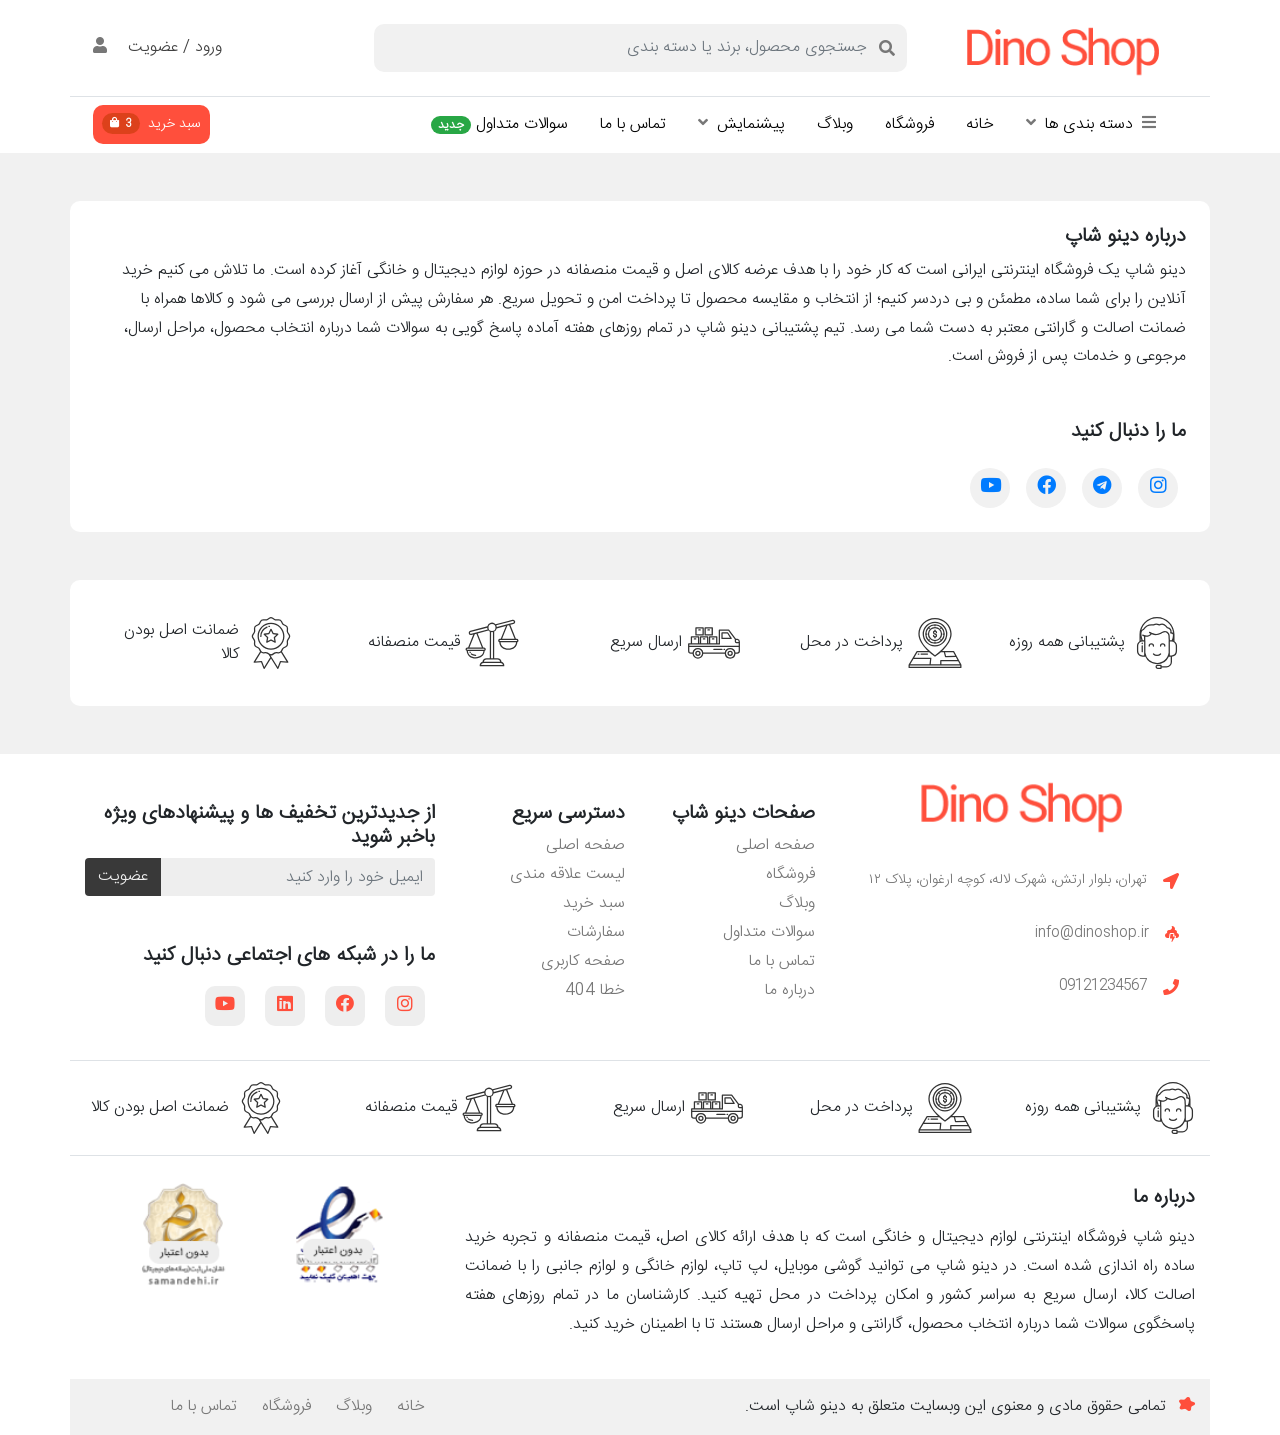
<file: aboutUs.html>
<!DOCTYPE html>
<html lang="fa">

<head>
    <meta charset="UTF-8">
    <meta http-equiv="X-UA-Compatible" content="IE=edge">
    <meta name="viewport" content="width=device-width, initial-scale=1.0">
    <!-- Bootstrap Styles ---------------------------------------------------------------------- -->
    <link rel="stylesheet" href="assets/css/bootstrap/bootstrap.min.css">
    <link rel="stylesheet" href="assets/fontawesome-free-5.15.4-web/css/all.min.css">
    <!-- My Custom Style ---------------------------------------------------------------------- -->
    <link rel="stylesheet" href="./assets/css/aboutUs.min.css">
  <title>درباره ما | دینو شاپ</title>
  <meta name="description" content="درباره فروشگاه اینترنتی دینو شاپ؛ هدف ما ارائه کالای اصل با قیمت مناسب، ارسال سریع و پشتیبانی از خریداران است." />
  <meta name="author" content="Con Dev" />
  <link rel="canonical" href="https://shop.condev.ir/aboutUs.html" />
  <meta name="robots" content="index, follow, max-image-preview:large, max-snippet:-1, max-video-preview:-1" />
  <meta name="theme-color" content="#FF4F3C" />

  <!-- Icons -->
  <link rel="icon" href="/favicon.ico" sizes="any" />
  <link rel="icon" type="image/png" sizes="48x48" href="/assets/Images/favicon-48x48.png" />
  <link rel="icon" type="image/png" sizes="96x96" href="/assets/Images/favicon-96x96.png" />
  <link rel="icon" type="image/png" sizes="192x192" href="/assets/Images/favicon-192x192.png" />
  <link rel="apple-touch-icon" sizes="180x180" href="/apple-touch-icon.png" />
  <link rel="manifest" href="/site.webmanifest" />

  <!-- Open Graph -->
  <meta property="og:type" content="website" />
  <meta property="og:site_name" content="دینو شاپ" />
  <meta property="og:locale" content="fa_IR" />
  <meta property="og:url" content="https://shop.condev.ir/aboutUs.html" />
  <meta property="og:title" content="درباره ما | دینو شاپ" />
  <meta property="og:description" content="درباره فروشگاه اینترنتی دینو شاپ؛ هدف ما ارائه کالای اصل با قیمت مناسب، ارسال سریع و پشتیبانی از خریداران است." />
  <meta property="og:image" content="https://shop.condev.ir/assets/Images/og-image.png" />
  <meta property="og:image:width" content="1200" />
  <meta property="og:image:height" content="630" />
  <meta property="og:image:alt" content="دینو شاپ: فروشگاه اینترنتی لوازم دیجیتال و خانگی" />

  <!-- Twitter / X -->
  <meta name="twitter:card" content="summary_large_image" />
  <meta name="twitter:title" content="درباره ما | دینو شاپ" />
  <meta name="twitter:description" content="درباره فروشگاه اینترنتی دینو شاپ؛ هدف ما ارائه کالای اصل با قیمت مناسب، ارسال سریع و پشتیبانی از خریداران است." />
  <meta name="twitter:image" content="https://shop.condev.ir/assets/Images/og-image.png" />
  <meta name="twitter:image:alt" content="دینو شاپ: فروشگاه اینترنتی لوازم دیجیتال و خانگی" />

  <!-- Structured data -->
  <script type="application/ld+json">
  {
    "@context": "https://schema.org",
    "@graph": [
      {
        "@type": "WebSite",
        "@id": "https://shop.condev.ir/#website",
        "url": "https://shop.condev.ir/",
        "name": "دینو شاپ",
        "alternateName": "Dino Shop",
        "inLanguage": "fa-IR",
        "publisher": {
          "@id": "https://shop.condev.ir/#organization"
        }
      },
      {
        "@type": "Organization",
        "@id": "https://shop.condev.ir/#organization",
        "name": "دینو شاپ",
        "alternateName": "Dino Shop",
        "url": "https://shop.condev.ir/",
        "logo": {
          "@type": "ImageObject",
          "url": "https://shop.condev.ir/assets/Images/favicon-512x512.png",
          "width": 512,
          "height": 512
        },
        "sameAs": [
          "https://www.instagram.com/con.dev",
          "https://cv.condev.ir/"
        ]
      },
      {
        "@type": "WebPage",
        "@id": "https://shop.condev.ir/aboutUs.html#webpage",
        "url": "https://shop.condev.ir/aboutUs.html",
        "name": "درباره ما | دینو شاپ",
        "description": "درباره فروشگاه اینترنتی دینو شاپ؛ هدف ما ارائه کالای اصل با قیمت مناسب، ارسال سریع و پشتیبانی از خریداران است.",
        "inLanguage": "fa-IR",
        "isPartOf": {
          "@id": "https://shop.condev.ir/#website"
        },
        "primaryImageOfPage": {
          "@type": "ImageObject",
          "url": "https://shop.condev.ir/assets/Images/og-image.png"
        },
        "breadcrumb": {
          "@id": "https://shop.condev.ir/aboutUs.html#breadcrumb"
        }
      },
      {
        "@type": "BreadcrumbList",
        "@id": "https://shop.condev.ir/aboutUs.html#breadcrumb",
        "itemListElement": [
          {
            "@type": "ListItem",
            "position": 1,
            "name": "دینو شاپ",
            "item": "https://shop.condev.ir/"
          },
          {
            "@type": "ListItem",
            "position": 2,
            "name": "درباره ما"
          }
        ]
      }
    ]
  }
  </script>

</head>

<body class="bg-gray">


    <!-- Loading -->
    <div class="ConLoading">
        <div class='loading'>
            <div class='loading__square'></div>
            <div class='loading__square'></div>
            <div class='loading__square'></div>
            <div class='loading__square'></div>
            <div class='loading__square'></div>
            <div class='loading__square'></div>
            <div class='loading__square'></div>
        </div>
    </div>
    <!-- Loading -->

    <!-- Strat Header -->
    <header class="bg-white fixed-top position-relative">

        <div class="left-right-menu pt-4 d-flex flex-column d-lg-none " id="Right-Menu">

            <h2 class="Menu-Title"> دینو شاپ </h2>

            <ul class="mt-4">
                <li onclick="ShowCategoryMenuMobile()">
                    <i class="fa fa-bars"></i> <a> دسته بندی کالاها <i class="fa fa-angle-down mr-1"></i> </a> </li>

                <div id="CategoryMobileMenu" class="Mobile-Category">

                    <ul>
                        <li> <i class="fa fa-laptop"></i> <a href="./Category.html">
                                کالای دیجیتال </a>
                        </li>
                        <li> <i class="fa fa-wrench"></i> <a href="https://cv.condev.ir/"> خودرو و ابزار </a>
                        </li>
                        <li> <i class="fa fa-child"></i> <a href="https://www.instagram.com/con.dev"> مد و پوشاک </a>
                        </li>
                        <li> <i class="fa fa-clipboard"></i> <a href="https://cv.condev.ir/"> کتاب و لوازم
                                تحریر</a>
                        </li>
                        <li> <i class="fa fa-bolt"></i> <a href="https://www.instagram.com/con.dev"> ورزش و سفر</a> </li>
                    </ul>

                </div>

                <li> <i class="fa fa-shopping-cart "> </i> <a href="https://cv.condev.ir/"> سوپرمارکت </a> </li>
                <li> <i class="fa fa-coffee"></i> <a href="./Favorites.html"> علاقه مندی ها </a> </li>
                <li> <i class="fa fa-magic"> </i> <a href="https://www.instagram.com/con.dev"> پیشنهاد شگفت انگیز </a> </li>
                <li> <i class="fa fa-question-circle"></i> <a href="./Question.html"> سوالی دارید؟ </a> </li>
                <li> <i class="fa fa-users"></i> <a href="https://cv.condev.ir/"> فروشنده شوید </a> </li>
                <li> <i class="fa fa-user"></i> <a href="./Login.html"> ورود / ثبت نام </a> </li>
            </ul>

        </div>

        <section class="container-fluid container-lg">

            <section class="row py-4 py-sm-0 p-2 border-bottom">

                <span class="col-lg-3 col-4 d-flex justify-content-center align-items-center">
                    <a href="./index.html">
                        <img src="./assets/Images/Logo.png" alt="Dino Shop" class="img-fluid">
                    </a>
                </span>

                <div class="col-6 d-none d-lg-flex align-items-center justify-content-center">

                    <div class="input-group">
                        <div class="input-group-prepend">
                            <span class="input-group-text border-0 rounded-0 bg-gray Radius-Right" id="basic-addon1">
                                <i class="fa fa-search"></i> </span>
                        </div>
                        <input type="text" class="form-control border-0 rounded-0 bg-gray py-4 pr-0 Radius-Left m-0"
                            placeholder="جستجوی محصول، برند یا دسته بندی">
                    </div>

                </div>

                <div class="col-lg-3 col-8 d-flex justify-content-end align-items-center">

                    <div class="d-lg-block d-none">
                        <a href="./Login.html" class="Content Text-Gray mx-3 ">ورود / عضویت</a>
                        <span> <i class="fa fa-user"> </i> </span>
                    </div>

                    <div class="d-lg-none d-block">
                        <a  href="./Cart.html" class="btn btn-sm bg-Orange text-white d-flex Radius-10 align-items-center p-2 ">
                            سبد خرید

                            <sub class="badge badge-pill mr-2 p-1" style="background-color: #c1370291;"> <span
                                    class="mx-1"> 0 </span>
                                </sup>

                                <span class="ml-1">
                                    <i class="fa fa-shopping-bag text-white"></i>
                                </span>

                        </a>
                    </div>

                    <div class="d-lg-none px-3">

                        <i onclick="RightMenuCloes()" id="CloseMenu" class="fas fa-times text-dark Pointer"
                            style="display: none;"></i>
                        <i onclick="RightMenuShow()" id="OpenMenu" class="fa fa-bars Pointer"
                            style="display: inline-block;"></i>

                    </div>



                </div>

            </section>

            <section class="row p-2">

                <div class="col-10">

                    <div class="col d-lg-none d-flex align-items-center justify-content-center">

                        <div class="input-group">
                            <div class="input-group-prepend">
                                <span class="input-group-text border-0 rounded-0 bg-gray Radius-Right"
                                    id="basic-addon1"> <i class="fa fa-search"></i> </span>
                            </div>
                            <input type="text" class="form-control border-0 rounded-0 bg-gray py-4 pr-0 Radius-Left m-0"
                                placeholder="جستجوی محصول، برند یا دسته بندی">
                        </div>

                    </div>

                    <nav class="col collapse navbar-collapse d-none d-lg-flex" id="Menu">
                        <a href="./Category.html" class="m-2 mx-3 d-block ShowBoxs"
                            onmouseover="ShowNotFoundProduct('Box-Category')"
                            onmouseout="HideNotFoundProduct('Box-Category')"> <i class="fa fa-bars ml-1"></i> دسته بندی
                            ها
                            <i class="fa fa-angle-down mr-1"></i> </a>
                        <a href="./index.html" class="m-2 mx-3 d-block"> خانه </a>
                        <a href="./Category.html" class="m-2 mx-3 d-block"> فروشگاه </a>
                        <a href="./Blog.html" class="m-2 mx-3 d-block"> وبلاگ </a>
                        <a href="Product.html" class="m-2 mx-3 d-block ShowBoxs" onmouseover="ShowNotFoundProduct('Preview')"
                            onmouseout="HideNotFoundProduct('Preview')"> پیشنمایش <i class="fa fa-angle-down mr-1"></i>
                        </a>
                        <a href="./ContactUs.html" class="m-2 mx-3 d-block"> تماس با ما </a>
                        <a href="./Question.html" class="m-2 mx-3 d-block"> سوالات متداول <span
                                class="badge badge-pill badge-success"> جدید </span> </a>
                    </nav>

                    <div id="Box-Category" onmouseover="ShowNotFoundProduct('Box-Category')"
                        onmouseout="HideNotFoundProduct('Box-Category')"
                        class="Box-Category-Menu overflow-hidden bg-white p-2 justify-content-between align-items-center Radius-10 position-absolute flex-column w-100 d-none d-xl-flex">

                        <section class="ContainerButtonMenu-Header row w-100">

                            <div id="TitleDigital" onclick="ChangeBg1()"
                                class=" CategoryTitle col-4 Radius-10 pt-3 d-flex justify-content-center align-items-center">
                                <p>کالای دیجیتال </p>
                            </div>

                            <div id="TitleHome" onclick="ChangeBg2()"
                                class=" CategoryTitle col-4 Radius-10 pt-3 d-flex justify-content-center align-items-center">
                                <p>لوازم خانگی </p>
                            </div>

                            <div id="TitlePoshok" onclick="ChangeBg3()"
                                class=" CategoryTitle col-4 Radius-10 pt-3 d-flex justify-content-center align-items-center">
                                <p>مد و پوشاک</p>
                            </div>

                        </section>

                        <section id="Digital" class="row w-100 mt-2 Container-Items-Menu">

                            <div class="col-3 h-100">
                                <nav class="navbar d-flex flex-column align-items-start">
                                    <h5>کالای دیجیتال</h5>
                                    <a class="my-1 nav-item" href="Category.html"> کامپیوتر و تجهیزات </a>
                                    <a class="my-1 nav-item" href="Category.html"> گوشی موبایل </a>
                                    <a class="my-1 nav-item" href="Category.html"> لپ تاپ </a>
                                    <a class="my-1 nav-item" href="Category.html"> کنسول بازی </a>
                                    <a class="my-1 nav-item" href="Category.html"> پاوربانک </a>
                                    <a class="my-1 nav-item" href="Category.html"> کارت حافظه <span
                                            class="badge badge-pill badge-info"> ویژه </span> </a>
                                    <a class="my-1 nav-item" href="Category.html"> کنسول بازی </a>
                                    <a class="my-1 nav-item" href="Category.html"> هارد اکسترنال </a>
                                </nav>

                            </div>

                            <div class="col-3 h-100">
                                <nav class="navbar d-flex flex-column align-items-start">
                                    <h5>گوشی موبایل</h5>

                                    <a class="my-1 nav-item" href="Category.html"> سامسونگ </a>
                                    <a class="my-1 nav-item" href="Category.html"> شیائومی </a>
                                    <a class="my-1 nav-item" href="Category.html"> پوکو </a>
                                    <a class="my-1 nav-item" href="Category.html"> هواوی <span
                                            class="badge badge-pill badge-success"> جدید </span> </a>
                                    <a class="my-1 nav-item" href="Category.html"> اپل </a>
                                    <a class="my-1 nav-item" href="Category.html"> آنر </a>
                                    <a class="my-1 nav-item" href="Category.html"> نوکیا </a>
                                    <a class="my-1 nav-item" href="Category.html"> وان پلاس </a>
                                </nav>

                            </div>

                            <div class="col-3 h-100">
                                <nav class="navbar d-flex flex-column align-items-start">
                                    <h5>کامپیوتر و تجهیزات</h5> <a class="my-1 nav-item" href="Category.html"> ماوس </a>
                                    <a class="my-1 nav-item" href="Category.html"> کیبورد </a>
                                    <a class="my-1 nav-item" href="Category.html"> لپ تاپ </a>
                                    <a class="my-1 nav-item" href="Category.html"> مودم روتر </a>
                                    <a class="my-1 nav-item" href="Category.html"> منبع تغذیه </a>
                                    <a class="my-1 nav-item" href="Category.html"> کارت گرافیک </a> <a class="my-1 nav-item" href="Category.html"> کیس کامپیوتر <span
                                            class="badge badge-pill badge-danger"> داغ </span> </a>
                                </nav>

                            </div>

                            <div class="col-3 h-100">

                                <div class="Product-Menu d-flex justify-content-start align-items-center w-100 h-50">

                                    <div>
                                        <a href="https://www.instagram.com/con.dev">
                                            <img src="./assets/Images/Product-18.jpg" alt="">
                                        </a>
                                    </div>

                                    <div>
                                        <h5 class="cut-text"> گوشی اپل مدل </h5>
                                        <h5 class="cut-text"> iPhone 12 </h5>
                                        <p>تومان ۲۶,۷۰۰,۰۰۰
                                        </p>
                                    </div>

                                </div>

                                <div class="Product-Menu d-flex justify-content-between align-items-center w-100 h-50">

                                    <div class=" h-100">
                                        <a href="https://cv.condev.ir/">
                                            <img src="./assets/Images/Product-1.jpg" alt="">
                                        </a>
                                    </div>

                                    <div>

                                        <h5 class="cut-text">گوشی موبایل </h5>
                                        <h5 class="cut-text"> سامسونگ مدل A12</h5>
                                        <p>تومان ۶,۷۰۰,۰۰۰
                                        </p>
                                    </div>


                                </div>

                                <div class="Product-Menu d-flex justify-content-between align-items-center w-100 h-50">

                                    <div class=" h-100">
                                        <a href="https://www.instagram.com/con.dev">
                                            <img src="./assets/Images/Product-1.jpg" alt="">
                                        </a>
                                    </div>

                                    <div>

                                        <h5 class="cut-text">گوشی موبایل </h5>
                                        <h5 class="cut-text"> سامسونگ مدل A12</h5>
                                        <p>تومان ۶,۷۰۰,۰۰۰
                                        </p>
                                    </div>


                                </div>

                                <div class="Product-Menu d-flex justify-content-between align-items-center w-100 h-50">

                                    <div class=" h-100">
                                        <a href="https://cv.condev.ir/">
                                            <img src="./assets/Images/Product-1.jpg" alt="">
                                        </a>
                                    </div>

                                    <div>

                                        <h5 class="cut-text">گوشی موبایل </h5>
                                        <h5 class="cut-text"> سامسونگ مدل A12</h5>
                                        <p>تومان ۶,۷۰۰,۰۰۰
                                        </p>
                                    </div>


                                </div>

                                <div class="Product-Menu d-flex justify-content-between align-items-center w-100 h-50">

                                    <div class=" h-100">
                                        <a href="https://www.instagram.com/con.dev">
                                            <img src="./assets/Images/Product-1.jpg" alt="">
                                        </a>
                                    </div>

                                    <div>

                                        <h5 class="cut-text">گوشی موبایل </h5>
                                        <h5 class="cut-text"> سامسونگ مدل A12</h5>
                                        <p>تومان ۶,۷۰۰,۰۰۰
                                        </p>
                                    </div>


                                </div>

                            </div>

                        </section>

                        <section id="Home" class="row w-100 mt-2 Container-Items-Menu">

                            <div class="col-3 h-100">
                                <nav class="navbar d-flex flex-column align-items-start">
                                    <h5>صوتی تصویری</h5>
                                    <a class="my-1 nav-item" href="Category.html">تلویزیون </a>
                                    <a class="my-1 nav-item" href="Category.html"> اسپیکر </a>
                                    <a class="my-1 nav-item" href="Category.html"> سینمای خانگی </a>
                                    <a class="my-1 nav-item" href="Category.html"> روشنایی و ریسه </a>
                                    <a class="my-1 nav-item" href="Category.html"> لوستر و چراغ </a>
                                </nav>

                            </div>

                            <div class="col-3 h-100">
                                <nav class="navbar d-flex flex-column align-items-start">
                                    <h5>لوازم برقی</h5>

                                    <a class="my-1 nav-item" href="Category.html"> یخچال و فریزر </a>
                                    <a class="my-1 nav-item" href="Category.html"> جاروبرقی </a>
                                    <a class="my-1 nav-item" href="Category.html"> جاروشارژی </a>
                                    <a class="my-1 nav-item" href="Category.html"> اتو بخار </a>
                                    <a class="my-1 nav-item" href="Category.html"> ماشین لباسشویی </a>
                                    <a class="my-1 nav-item" href="Category.html"> کولر و پنکه </a>
                                    <a class="my-1 nav-item" href="Category.html"> قهوه ساز و چای ساز </a>
                                    <a class="my-1 nav-item" href="index.html"> ترازوی آشپزخانه </a>
                                </nav>

                            </div>

                            <div class="col-3 h-100">
                                <nav class="navbar d-flex flex-column align-items-start">
                                    <h5>آشپزخانه</h5>
                                    <a class="my-1 nav-item" href="Category.html"> فلاسک و کلمن </a>
                                    <a class="my-1 nav-item" href="Category.html"> کتری و قوری </a>
                                    <a class="my-1 nav-item" href="Category.html"> ظروف یکبار مصرف </a>
                                    <a class="my-1 nav-item" href="Category.html"> سرویس و ظروف </a> <a class="my-1 nav-item" href="Category.html"> ماشین ظرفشویی </a>
                                    <a class="my-1 nav-item" href="Category.html"> اجاق گاز </a>
                                </nav>

                            </div>

                            <div class="col-3 h-100">

                                <div class="Product-Menu d-flex justify-content-between align-items-center w-100 h-50">

                                    <div class=" h-100">
                                        <a href="https://cv.condev.ir/">
                                            <img src="./assets/Images/Product-11.jpg" alt="">
                                        </a>
                                    </div>

                                    <div>
                                        <h5 class="cut-text">لپ تاپ اپل </h5>
                                        <h5 class="cut-text"> MacBook Air M1</h5>
                                        <p>تومان ۲۶,۷۰۰,۰۰۰
                                        </p>
                                    </div>


                                </div>

                                <div class="Product-Menu d-flex justify-content-between align-items-center w-100 h-50">

                                    <div class=" h-100">
                                        <a href="https://www.instagram.com/con.dev">
                                            <img src="./assets/Images/Product-15.jpg" alt="">
                                        </a>
                                    </div>

                                    <div>
                                        <h5 class="cut-text">تلویزیون هوشمند</h5>
                                        <h5 class="cut-text">۴۰ اینچ</h5>
                                        <p>تومان ۶,۷۰۰,۰۰۰
                                        </p>
                                    </div>


                                </div>

                            </div>

                        </section>

                        <section id="Poshok" class="row w-100 mt-2 Container-Items-Menu">

                            <div class="col-3 h-100">
                                <nav class="navbar d-flex flex-column align-items-start">
                                    <h5>گوشی موبایل </h5>

                                    <a class="my-1 nav-item" href="Category.html"> سامسونگ </a>
                                    <a class="my-1 nav-item" href="Category.html"> شیائومی </a>
                                    <a class="my-1 nav-item" href="Category.html"> پوکو </a>
                                    <a class="my-1 nav-item" href="Category.html"> هواوی </a>
                                    <a class="my-1 nav-item" href="Category.html"> اپل </a>
                                    <a class="my-1 nav-item" href="Category.html"> آنر </a>
                                    <a class="my-1 nav-item" href="Category.html"> نوکیا </a>
                                    <a class="my-1 nav-item" href="Category.html"> وان پلاس </a>
                                </nav>

                            </div>

                            <div class="col-3 h-100">
                                <nav class="navbar d-flex flex-column align-items-start">
                                    <h5>صوتی تصویری</h5>
                                    <a class="my-1 nav-item" href="Category.html">تلویزیون </a>
                                    <a class="my-1 nav-item" href="Category.html"> اسپیکر </a>
                                    <a class="my-1 nav-item" href="Category.html"> سینمای خانگی </a>
                                    <a class="my-1 nav-item" href="Category.html"> روشنایی و ریسه </a>
                                    <a class="my-1 nav-item" href="Category.html"> لوستر و چراغ </a>
                                </nav>

                            </div>

                            <div class="col-3 h-100">
                                <nav class="navbar d-flex flex-column align-items-start">
                                    <h5>لوازم برقی</h5>

                                    <a class="my-1 nav-item" href="Category.html"> یخچال و فریزر </a>
                                    <a class="my-1 nav-item" href="Category.html"> جاروبرقی </a>
                                    <a class="my-1 nav-item" href="Category.html"> جاروشارژی </a>
                                    <a class="my-1 nav-item" href="Category.html"> اتو بخار </a>
                                    <a class="my-1 nav-item" href="Category.html"> ماشین لباسشویی </a>
                                    <a class="my-1 nav-item" href="Category.html"> کولر و پنکه </a>
                                    <a class="my-1 nav-item" href="Category.html"> قهوه ساز و چای ساز </a>
                                    <a class="my-1 nav-item" href="index.html"> ترازوی آشپزخانه </a>
                                </nav>

                            </div>

                            <div class="col-3 h-100">

                                <div class="Product-Menu d-flex justify-content-between align-items-center w-100 h-50">

                                    <div class=" h-100">
                                        <a href="https://cv.condev.ir/">
                                            <img src="./assets/Images/Product-14.jpg" alt="">
                                        </a>
                                    </div>

                                    <div>
                                        <h5 class="cut-text">کنسول بازی</h5>
                                        <h5 class="cut-text"> PlayStation 5</h5>
                                        <p>تومان ۲۶,۷۰۰,۰۰۰
                                        </p>
                                    </div>


                                </div>

                                <div class="Product-Menu d-flex justify-content-between align-items-center w-100 h-50">

                                    <div class=" h-100">
                                        <a href="https://www.instagram.com/con.dev">
                                            <img src="./assets/Images/Product-6.jpg" alt="">
                                        </a>
                                    </div>

                                    <div>
                                        <h5 class="cut-text">مایکروفر</h5>
                                        <h5 class="cut-text"> سامسونگ</h5>
                                        <p>تومان ۶,۷۰۰,۰۰۰
                                        </p>
                                    </div>


                                </div>

                            </div>

                        </section>

                    </div>

                    <div id="Preview" class="Preview bg-white Radius-10 position-absolute px-4 d-none d-xl-flex"
                        onmouseover="ShowNotFoundProduct('Preview')" onmouseout="HideNotFoundProduct('Preview')">

                        <div class="position-relative overflow-hidden Radius-10 box-image">

                            <img src="./assets/Images/Home.jpg" alt="">

                            <div
                                class="position-absolute w-100 h-100 OnImage d-flex justify-content-center align-items-center">
                                <a class="Radius-10 p-2 px-3" href="./index.html"> صفحه اصلی</a>
                            </div>

                        </div>

                        <div class="position-relative overflow-hidden Radius-10 box-image">

                            <img src="./assets/Images/Question.jpg" alt="">

                            <div
                                class="position-absolute w-100 h-100 OnImage d-flex justify-content-center align-items-center">
                                <a class="Radius-10 p-2 px-3" href="./Question.html"> پرسش و پاسخ</a>
                            </div>

                        </div>

                        <div class="position-relative overflow-hidden Radius-10 box-image">

                            <img src="./assets/Images/Blog.jpg" alt="">

                            <div
                                class="position-absolute w-100 h-100 OnImage d-flex justify-content-center align-items-center">
                                <a class="Radius-10 p-2 px-3" href="./Blog.html"> وبلاگ ها</a>
                            </div>

                        </div>

                    </div>

                </div>

                <div class="col-2 d-flex align-items-center justify-content-end position-relative h-100">


                    <!-- If You Want Show Box Not Found Product Change Value In Function Blow to 'NotFoundBox' -->
                    <div onmouseover="ShowNotFoundProduct('Menu-Product')"
                        onmouseout="HideNotFoundProduct('Menu-Product')" class="d-none d-lg-block">
                        <a href="./Cart.html" class="btn btn-sm bg-Orange text-white d-flex Radius-10 align-items-center p-2 ">
                            سبد خرید

                            <sub class="badge badge-pill mr-2 p-1" style="background-color: #c1370291;"> <span
                                    class="mx-1"> 3 </span>
                                </sup>

                                <span class="ml-1">
                                    <i class="fa fa-shopping-bag text-white"></i>
                                </span>

                            </a>
                    </div>

                    <div id="NotFoundBox"
                        class="position-absolute bg-light p-5 BoxNotFoundProduct Radius-10 d-flex flex-column justify-content-center align-content-center">
                        <img src="./assets/Images/NotFound-Product.svg" alt="Not Found Product" class="mr-4 pr-4">
                        <p class="mr-2 mt-3"> سبد خرید شما در حال حاضر خالی است. </p>
                    </div>

                    <div id="Menu-Product" onmouseover="ShowNotFoundProduct('Menu-Product')"
                        onmouseout="HideNotFoundProduct('Menu-Product')"
                        class="bg bg-white position-absolute p-4 Radius-10 Menu-Product ">
                        <div class="w-100">
                            <h6 class="Bold border-bottom pb-2"> محصولات </h6>

                            <div class="w-100 overflow-auto con-meuuProduct border-bottom ">

                                <div class="w-100 d-flex mt-5 ChangeSizeFont border-bottom">

                                    <a href="https://cv.condev.ir/" class="w-25 position-relative">
                                        <div
                                            class="bage badge-info badge-pill position-absolute small Bold count-product">
                                            2 </div>
                                        <img src="./assets/Images/Product-1.jpg" class="img-fluid w-100" alt="Picture">
                                    </a>
                                    <div class="w-100 px-2">

                                        <div class="d-flex justify-content-between align-items-center w-100 pb-2">
                                            <div class="pl-5">
                                                <h6 class="Bold Line-height m-0 mb-1 ChangeSizeFont">گوشی موبایل اپل مدل
                                                    iPhone
                                                    12 </h6>
                                                <div class="w-100 d-flex justify-content-between mt-3">
                                                    <p class="text-dark">قیمت</p>
                                                    <h6 class="Bold text-success">تومان ۲۸,۰۰۰,۰۰۰</h6>
                                                </div>
                                            </div>
                                            <div>
                                                <i class="fa fa-trash Pointer" onclick="DeleteProduct(this)"></i>
                                            </div>
                                        </div>

                                    </div>

                                </div>

                                <div class="w-100 d-flex mt-5 ChangeSizeFont border-bottom">

                                    <a href="https://www.instagram.com/con.dev" class="w-25 position-relative">
                                        <div
                                            class="bage badge-info badge-pill position-absolute small Bold count-product">
                                            5 </div>
                                        <img src="./assets/Images/Product-15.jpg" class="img-fluid w-100" alt="Picture">
                                    </a>
                                    <div class="w-100 px-2">

                                        <div class="d-flex justify-content-between align-items-center w-100 pb-2">
                                            <div class="pl-5">
                                                <h6 class="Bold Line-height m-0 mb-1 ChangeSizeFont">تلویزیون هوشمند برند الجی
                                                </h6>
                                                <div class="w-100 d-flex justify-content-between mt-3">
                                                    <p class="text-dark">قیمت</p>
                                                    <h6 class="Bold text-success">تومان ۲۸,۰۰۰,۰۰۰</h6>
                                                </div>
                                            </div>
                                            <div>
                                                <i class="fa fa-trash Pointer" onclick="DeleteProduct(this)"></i>
                                            </div>
                                        </div>

                                    </div>

                                </div>

                                <div class="w-100 d-flex mt-5 ChangeSizeFont border-bottom">

                                    <a href="https://cv.condev.ir/" class="w-25 position-relative">
                                        <div
                                            class="bage badge-info badge-pill position-absolute small Bold count-product">
                                            2 </div>
                                        <img src="./assets/Images/Product-2.jpg" class="img-fluid w-100" alt="Picture">
                                    </a>
                                    <div class="w-100 px-2">

                                        <div class="d-flex justify-content-between align-items-center w-100 pb-2">
                                            <div class="pl-5">
                                                <h6 class="Bold Line-height m-0 mb-1 ChangeSizeFont">گوشی موبایل اپل مدل
                                                    iPhone
                                                    12 </h6>
                                                <div class="w-100 d-flex justify-content-between mt-3">
                                                    <p class="text-dark">قیمت</p>
                                                    <h6 class="Bold text-success">تومان ۲۸,۰۰۰,۰۰۰</h6>
                                                </div>
                                            </div>
                                            <div>
                                                <i class="fa fa-trash Pointer" onclick="DeleteProduct(this)"></i>
                                            </div>
                                        </div>

                                    </div>

                                </div>

                                <!-- <div class="alert alert-info m-3" >
                                    محصولی یافت نشد
                                </div> -->

                            </div>

                            <div
                                class="w-100 d-flex justify-content-between align-items-center mt-4 pb-3 border-bottom">
                                <h6 class="text-dark Bold"> جمع کل: </h6>
                                <div class="badge badge-dark d-flex align-items-center p-2">
                                    تومان ۱۰۲,۱۱۰,۰۰۰
                                </div>
                            </div>

                            <div class="w-100 d-flex justify-content-between mt-4 align-items-center">
                                <a href="./Cart.html" class="Text-Gray"> مشاهده سبد خرید </a>
                                <a href="./Invoice.html" class="btn btn-info border-0 bg-Orange Radius-10"> تسویه حساب
                                </a>
                            </div>

                        </div>
                    </div>

                    <div class="d-lg-none d-flex mt-2">
                        <a href="Login.html" class="Content Text-Gray mx-1 ">ورود</a>
                        <span> <i class="fa fa-user"> </i> </span>
                    </div>

                </div>

            </section>

        </section>

    </header>
    <!-- End Header -->

    <!-- Start Main -->
    <main class="mt-5">

        <section class="container-fluid container-lg p-3 p-lg-0">

            <section class="bg-white Radius-10 p-4">

                <section>
                    <h5 class="Bold">درباره دینو شاپ</h5>

                    <p class="Line-height">دینو شاپ یک فروشگاه اینترنتی ایرانی است که کار خود را با هدف عرضه کالای اصل و قیمت منصفانه در حوزه لوازم دیجیتال و خانگی آغاز کرده است. ما تلاش می کنیم خرید آنلاین را برای شما ساده، مطمئن و بی دردسر کنیم؛ از انتخاب و مقایسه محصول تا پرداخت امن و تحویل سریع. هر سفارش پیش از ارسال بررسی می شود و کالاها همراه با ضمانت اصالت و گارانتی معتبر به دست شما می رسد. تیم پشتیبانی دینو شاپ در تمام روزهای هفته آماده پاسخ گویی به سوالات شما درباره انتخاب محصول، مراحل ارسال، مرجوعی و خدمات پس از فروش است.</p>
                </section>

                <section class="mt-5">
                    <h5 class="Bold">ما را دنبال کنید</h5>
                    <div class="d-flex mt-4 Social-Media">

                        <div class="Con-Social rounded-circle bg-gray Text-Orange mx-2">
                            <a href="https://www.instagram.com/con.dev"><i class="fab fa-instagram Pointer"></i></a>
                        </div>

                        <div class="Con-Social rounded-circle bg-gray Text-Orange mx-2">
                            <a href="https://cv.condev.ir"><i class="fab fa-telegram Pointer"></i></a>
                        </div>

                        <div class="Con-Social rounded-circle bg-gray Text-Orange mx-2">
                            <a href="https://cv.condev.ir"><i class="fab fa-facebook Pointer"></i></a>
                        </div>

                        <div class="Con-Social rounded-circle bg-gray Text-Orange mx-2">
                            <a href="https://cv.condev.ir"><i class="fab fa-youtube Pointer"></i></a>
                        </div>

                    </div>

                </section>

            </section>

            <div class="Con-Futare w-100 bg-white mt-5 Radius-10 p-3">

                <div class="Items-Futare d-flex align-items-center">

                    <div class="elementor-icon-box-icon">
                        <span class="elementor-icon elementor-animation-">
                            <svg xmlns="http://www.w3.org/2000/svg" id="Layer_1" data-name="Layer 1"
                                viewBox="0 0 512 512" style="fill: #333;" width="512" height="512">
                                <path d="M116,267.833a6,6,0,0,0,6-6v-4.3a6,6,0,0,0-12,0v4.3A6,6,0,0,0,116,267.833Z">
                                </path>
                                <path d="M116,344.833a6,6,0,0,0,6-6v-56a6,6,0,0,0-12,0v56A6,6,0,0,0,116,344.833Z">
                                </path>
                                <path
                                    d="M309.836,258.705a26.189,26.189,0,0,0-26.16,26.16,6,6,0,0,0,12,0,14.16,14.16,0,1,1,28.32,0,6,6,0,0,0,12,0A26.189,26.189,0,0,0,309.836,258.705Z">
                                </path>
                                <path
                                    d="M222.476,290.865a6,6,0,0,0,6-6,26.161,26.161,0,0,0-52.321,0,6,6,0,0,0,12,0,14.161,14.161,0,0,1,28.321,0A6,6,0,0,0,222.476,290.865Z">
                                </path>
                                <path
                                    d="M285.442,356.146a41.58,41.58,0,0,1-58.733,0,6,6,0,0,0-8.484,8.485,53.591,53.591,0,0,0,75.7,0,6,6,0,1,0-8.485-8.485Z">
                                </path>
                                <path
                                    d="M119.639,387h20.448a5.68,5.68,0,0,0,4.163-1.87,122.9,122.9,0,0,0,223.582.083A5.667,5.667,0,0,0,371.913,387H386v48.291A40.466,40.466,0,0,1,345.493,476H300v-7.673A6.59,6.59,0,0,0,293.654,462h-32.3a20,20,0,0,0,.011,40h32.286A6.305,6.305,0,0,0,300,496v-8h45.493A52.479,52.479,0,0,0,398,435.291V386.365a54.118,54.118,0,0,0,48-53.786V283.247c0-18.73-9-35.265-24-44.986V176.425C422,84.658,347.767,10,256,10S90,84.658,90,176.425v61.834c-15,9.721-24,26.256-24,44.986v49.332C66,362.423,89.792,387,119.639,387ZM288,490H261.368a7.843,7.843,0,0,1-7.833-7.836,8.169,8.169,0,0,1,2.291-5.7A7.94,7.94,0,0,1,261.36,474H288Zm78-254.881v113.8l-.034,0c-7.288,54.783-54.53,96.1-109.891,96.1a110.915,110.915,0,0,1-110.033-97.216L146,347.8V235.119a6.249,6.249,0,0,0-1-3.4v-35.8c1,.212,2.66.4,3.981.547a68.465,68.465,0,0,0,7.593.427c14.781,0,33.257-5.02,49.388-24.371,17.957,7.51,34.8,10.277,50.983,8.419,20.071-2.3,35.766-11.232,49.608-19.108l.385-.217c15.081-8.58,28.325-9.675,39.362-3.256,12.662,7.364,18.358,22.128,18.358,30.26a348.781,348.781,0,0,0,2.444,42.957A6.23,6.23,0,0,0,366,235.119Zm68,48.128v49.332C434,355.808,415.591,375,392.361,375H378V241h14.361C415.591,241,434,260.017,434,283.247Zm-24-51.018c-.679-.272-1.385-.527-2.107-.769q1.115-2.064,2.107-4.182ZM256,22c79.193,0,144.275,59.925,153,136.81a20.906,20.906,0,0,0-11.059-3.654l-3.689-.215a42.07,42.07,0,0,0-34.581-49.1l-1.716-.281-15.192-16.4a54.682,54.682,0,0,0-65.616-11.1l-2.217-1.172a53.977,53.977,0,0,0-53.666,1.781L219.25,78.4a97.279,97.279,0,0,0-94.947,44.39,36.978,36.978,0,0,0-15.863,9.363C127.416,68.513,186.231,22,256,22ZM112.765,146.38c3.5-6.554,9-10.677,16.84-12.6a6,6,0,0,0,3.713-2.742A85.291,85.291,0,0,1,217.68,90.3l4.2.554a6.008,6.008,0,0,0,4.152-.982,42.008,42.008,0,0,1,43.288-2.376l5.135,2.714a6,6,0,0,0,5.953-.2,42.641,42.641,0,0,1,53.548,7.3l16.593,17.915a6,6,0,0,0,3.433,1.844l3.75.614a30.052,30.052,0,0,1,23.129,40.621,6,6,0,0,0,5.238,8.178l11.14.651c3.939.23,6.079,1.67,7.9,5.312a19.794,19.794,0,0,1,1.832,10.861l-1.672,16.408a69.092,69.092,0,0,1-9.105,28.133c-.252.429-.5.838-.752,1.256-1.021-.063-2.046-.106-3.075-.106H378.867a340.223,340.223,0,0,1-2.208-40.376c0-12.84-8.525-31.445-24.324-40.633-10.311-6-27.588-10.309-51.328,3.2l-.382.217c-26.606,15.141-56.763,32.3-111.917-1.269a6,6,0,0,0-6.238,10.251q6.194,3.769,12.2,6.857c-30.233,33.076-68.272,9.836-70.032,8.731a6.029,6.029,0,0,0-6.536,10.131,68.6,68.6,0,0,0,14.9,6.805V229H120.942C107.356,190.351,104.521,161.835,112.765,146.38ZM102,208.271q2.708,10.4,6.672,21.965A40.273,40.273,0,0,0,102,232.227ZM78,283.245A41.812,41.812,0,0,1,119.635,241H134V375H119.639C96.409,375,78,355.806,78,332.577Z">
                                </path>
                            </svg>
                        </span>
                    </div>

                    <div>
                        <p>پشتیبانی همه روزه

                        </p>
                    </div>

                </div>

                <div class="Items-Futare d-flex align-items-center">
                    <div class="elementor-icon-box-icon">
                        <span class="elementor-icon elementor-animation-">
                            <svg xmlns="http://www.w3.org/2000/svg" id="Layer_1" data-name="Layer 1"
                                viewBox="0 0 512 512" style="fill: #333;" width="512" height="512">
                                <path
                                    d="M505.646,460.172,437.334,334.635a5.956,5.956,0,0,0-5.257-3.087L324.6,331.313q5.683-5.365,11.455-11.181c22.37-22.611,40.218-45.483,53.051-67.979,16.238-28.468,24.471-56.451,24.471-83.172C413.575,85.728,342.888,18,256,18S98.425,85.728,98.425,168.981c0,26.722,8.233,54.706,24.471,83.175,12.833,22.5,30.681,45.367,53.051,67.979q5.9,5.964,11.74,11.447L86.32,331.6a6,6,0,0,0-5.157,2.933L6.637,459.97a11.634,11.634,0,0,0-1.211,2.839L5,465.937V488a6,6,0,0,0,6,6H501a6,6,0,0,0,6-6V465.49a11.139,11.139,0,0,0-1.354-5.318ZM490.907,458H317.06l.067-28.523,158.132-.163ZM428.491,343.586l18.7,34.4-86.217.178-9.3-34.757ZM184.313,311.528c-61.069-61.8-73.888-111.626-73.888-142.547C110.425,92.344,175.729,30,256,30S401.575,92.344,401.575,168.981c0,56.019-40.18,108.437-73.888,142.545A503.791,503.791,0,0,1,256,371.25,503.655,503.655,0,0,1,184.313,311.528ZM89.736,343.642l111.156-.05c27.877,24.466,50.656,39.137,51.876,39.917a6,6,0,0,0,6.465,0c1.225-.783,24.182-15.568,52.213-40.213l27.8.072,11.329,42.265a5.927,5.927,0,0,0,5.8,4.367h.013l97.327-.116,15.022,27.669-157.6.091a5.852,5.852,0,0,0-6,5.811L305.06,458H216.04l5.581-56.8a5.6,5.6,0,0,0-1.583-4.486A5.662,5.662,0,0,0,215.865,395h-.219l-156.4.016Zm-37.625,63.1,156.921-.207L203.981,458H21.544ZM495,482H17V470H495Z">
                                </path>
                                <path d="M103.028,355h-5.57a6,6,0,1,0,0,12h5.57a6,6,0,1,0,0-12Z"></path>
                                <path d="M184.628,355H124.064a6,6,0,1,0,0,12h60.564a6,6,0,0,0,0-12Z"></path>
                                <path
                                    d="M372.934,171.479A116.934,116.934,0,1,0,256,288.473,117.1,117.1,0,0,0,372.934,171.479Zm-221.868,0A104.934,104.934,0,1,1,256,276.473,105.082,105.082,0,0,1,151.066,171.479Z">
                                </path>
                                <path
                                    d="M323.786,171A67.786,67.786,0,1,0,256,238.786,67.863,67.863,0,0,0,323.786,171Zm-123.572,0A55.786,55.786,0,1,1,256,226.786,55.849,55.849,0,0,1,200.214,171Z">
                                </path>
                                <path
                                    d="M349,171a93,93,0,1,0-93,93A93.105,93.105,0,0,0,349,171Zm-99,77.513v3.176a80.563,80.563,0,0,1-46.788-19.416l2.221-2.22a6,6,0,1,0-8.485-8.486l-2.221,2.221A80.561,80.561,0,0,1,175.311,177h3.176a6,6,0,0,0,0-12h-3.176a80.561,80.561,0,0,1,19.416-46.788l2.221,2.221a6,6,0,1,0,8.485-8.486l-2.221-2.22A80.557,80.557,0,0,1,250,90.311v3.176a6,6,0,0,0,12,0V90.311a80.557,80.557,0,0,1,46.788,19.416l-2.221,2.22a6,6,0,0,0,8.485,8.486l2.221-2.221A80.561,80.561,0,0,1,336.689,165h-3.176a6,6,0,0,0,0,12h3.176a80.561,80.561,0,0,1-19.416,46.788l-2.221-2.221a6,6,0,1,0-8.485,8.486l2.221,2.22A80.563,80.563,0,0,1,262,251.689v-3.176a6,6,0,0,0-12,0Z">
                                </path>
                                <path
                                    d="M262,206.816v-3.211a19.923,19.923,0,0,0-6-38.922,7.925,7.925,0,1,1,7.925-7.924,6,6,0,0,0,12,0,19.959,19.959,0,0,0-13.925-19v-2.577a6,6,0,1,0-12,0v2.577a19.923,19.923,0,0,0,6,38.922,7.922,7.922,0,0,1,.1,15.844c-.035,0-.068,0-.1,0s-.067,0-.1,0a7.93,7.93,0,0,1-7.823-7.919,6,6,0,0,0-12,0,19.958,19.958,0,0,0,13.925,19v3.211a6,6,0,1,0,12,0Z">
                                </path>
                            </svg> </span>
                    </div>
                    <div>
                        <p>پرداخت در محل
                        </p>
                    </div>
                </div>

                <div class="Items-Futare d-flex align-items-center">
                    <div class="elementor-icon-box-icon">
                        <span class="elementor-icon elementor-animation-">
                            <svg xmlns="http://www.w3.org/2000/svg" id="Layer_1" data-name="Layer 1"
                                viewBox="0 0 512 512" style="fill: #333;" width="512" height="512">
                                <path d="M254.235,211H241.516a6,6,0,1,0,0,12h12.719a6,6,0,0,0,0-12Z"></path>
                                <path d="M168.468,211h-12.72a6,6,0,0,0,0,12h12.72a6,6,0,0,0,0-12Z"></path>
                                <path d="M82.7,211H69.981a6,6,0,1,0,0,12H82.7a6,6,0,0,0,0-12Z"></path>
                                <path
                                    d="M172,186h68a6,6,0,0,0,6-6V112a6,6,0,0,0-6-6H172a6,6,0,0,0-6,6v68A6,6,0,0,0,172,186Zm6-68h55v56H178Z">
                                </path>
                                <path d="M211.852,126h-12.72a6,6,0,0,0,0,12h12.72a6,6,0,0,0,0-12Z"></path>
                                <path
                                    d="M85,186h68a6,6,0,0,0,6-6V112a6,6,0,0,0-6-6H85a6,6,0,0,0-6,6v68A6,6,0,0,0,85,186Zm6-68h56v56H91Z">
                                </path>
                                <path d="M125.084,126H112.365a6,6,0,0,0,0,12h12.719a6,6,0,0,0,0-12Z"></path>
                                <path
                                    d="M103.474,329a25.344,25.344,0,1,0,25.343,25.344A25.373,25.373,0,0,0,103.474,329Zm0,38.688a13.344,13.344,0,1,1,13.343-13.344A13.359,13.359,0,0,1,103.474,367.69Z">
                                </path>
                                <path
                                    d="M408.952,329A25.344,25.344,0,1,0,434.3,354.346,25.374,25.374,0,0,0,408.952,329Zm0,38.688A13.344,13.344,0,1,1,422.3,354.346,13.36,13.36,0,0,1,408.952,367.69Z">
                                </path>
                                <path
                                    d="M478.879,216.76l-13.922-2.02a4.462,4.462,0,0,1-2.948-1.749l-62.057-82.606a5.994,5.994,0,0,0-4.8-2.385H307.181A6.139,6.139,0,0,0,301,133.978V259H288V197.281A6.448,6.448,0,0,0,281.768,191H213.983A6.233,6.233,0,0,0,208,197.281V259h-6V197.281A6.247,6.247,0,0,0,196,191H128.216A6.433,6.433,0,0,0,122,197.281V259h-6V197.281c0-3.313-2.454-6.281-5.768-6.281H42.449A6.644,6.644,0,0,0,36,197.281V259H16a5.947,5.947,0,0,0-6,5.937v67.72A26.35,26.35,0,0,0,36.191,359h16.2a51.284,51.284,0,0,0,102.144,0h203.35A51.286,51.286,0,0,0,460,359h15.806A26.072,26.072,0,0,0,502,332.983V243.475A27.143,27.143,0,0,0,478.879,216.76ZM220,203h56v56H220Zm-86,0h56v56H134Zm-86,0h56v56H48Zm55.473,190.638a39.294,39.294,0,1,1,39.294-39.294A39.338,39.338,0,0,1,103.473,393.638Zm305.47,0a39.294,39.294,0,1,1,39.293-39.294A39.338,39.338,0,0,1,408.943,393.64ZM490,332.983A14.06,14.06,0,0,1,475.808,347H459.725a51.285,51.285,0,0,0-101.563,0H154.254a51.287,51.287,0,0,0-101.522,0H36.191A14.338,14.338,0,0,1,22,332.657V294H490ZM490,282H22V271H307.181A5.9,5.9,0,0,0,313,264.937V140h79l61,81v21.776A16.445,16.445,0,0,0,469.311,259H490Zm0-35H469.311A4.439,4.439,0,0,1,465,242.776V226.91l12.023,1.725A15.2,15.2,0,0,1,490,243.476Z">
                                </path>
                                <path
                                    d="M391.1,157.842A6.059,6.059,0,0,0,386.038,155H332.42a6.572,6.572,0,0,0-6.42,6.23v51.216c0,3.314,3.106,5.554,6.42,5.554h86.16a5.734,5.734,0,0,0,5.065-8.883ZM338,206V167h44.741l24.918,39Z">
                                </path>
                                <path d="M352,323h4.3a6,6,0,1,0,0-12H352a6,6,0,0,0,0,12Z"></path>
                                <path d="M255,323h76a6,6,0,0,0,0-12H255a6,6,0,0,0,0,12Z"></path>
                            </svg> </span>
                    </div>
                    <div>
                        <p>ارسال سریع
                        </p>
                    </div>
                </div>

                <div class="Items-Futare d-flex align-items-center">
                    <div class="elementor-icon-box-icon">
                        <span class="elementor-icon elementor-animation-">
                            <svg xmlns="http://www.w3.org/2000/svg" id="Layer_1" data-name="Layer 1"
                                viewBox="0 0 512 512" style="fill: #333;" width="512" height="512">
                                <path
                                    d="M490.193,216h-7.576l-52.9-132.259,30.461-8.1a20.738,20.738,0,0,0-10.547-40.113L289.561,77.663A45.211,45.211,0,0,0,211.846,98.12L50.776,140.533a20.714,20.714,0,0,0,5.239,40.741,20.849,20.849,0,0,0,5.307-.691L78.4,176.248,29.392,298H21.8A16.686,16.686,0,0,0,5,314.647a16.675,16.675,0,0,0,10.421,15.434c1.113,21.582,9.863,39.73,25.49,52.736,15.238,12.683,36.514,19.657,59.908,19.657,23.351,0,44.725-7.063,60.184-19.879,15.794-13.094,24.643-31.192,25.78-52.548a16.791,16.791,0,0,0,5.509-3.675,16.333,16.333,0,0,0,4.921-11.733A16.688,16.688,0,0,0,180.408,298h-7.582L119.767,165.354,222.351,138.26A45.354,45.354,0,0,0,235.5,148.352L235.079,400H204.17a38.1,38.1,0,0,0-38.062,34.938,38.155,38.155,0,0,0-27.085,36.305,5.7,5.7,0,0,0,1.749,4.125A5.879,5.879,0,0,0,145.023,477H366.977a5.848,5.848,0,0,0,6-5.888,38.026,38.026,0,0,0-27.085-36.218A38.072,38.072,0,0,0,307.855,400h-30.93l.006-251.9a45.461,45.461,0,0,0,23.253-30.4L388.02,94.731,339.184,216h-7.6a16.657,16.657,0,0,0-6.377,32.1c1.11,21.587,9.861,39.718,25.491,52.727,15.238,12.683,36.514,19.647,59.907,19.647,23.352,0,44.726-7.069,60.185-19.885,15.8-13.1,24.647-31.2,25.781-52.568A16.61,16.61,0,0,0,490.193,216ZM153.344,373.2c-13.311,11.036-31.964,17.187-52.525,17.187-20.595,0-39.144-6.109-52.231-17C36.076,362.976,28.882,349,27.541,331H174.66C173.287,348,166,362.711,153.344,373.2ZM180.405,310h0a4.677,4.677,0,0,1,4.807,4.648,4.265,4.265,0,0,1-1.408,3.172,4.579,4.579,0,0,1-3.4,1.18H21.807a4.645,4.645,0,0,1-3.4-1.261A4.255,4.255,0,0,1,17,314.572,4.616,4.616,0,0,1,21.807,310ZM159.9,298H42.33L92.871,172.437l15.2-3.922ZM58.267,168.978a8.708,8.708,0,1,1-4.435-16.842l157.019-41.347a44.9,44.9,0,0,0,4.408,16.849ZM334.776,445c12.325,0,22.7,9,25.476,20h-208.5a26.761,26.761,0,0,1,25.5-20H334.776Zm-27.057-33h.11a26.027,26.027,0,0,1,25.765,21H178.411a26.156,26.156,0,0,1,25.9-21Zm-60.64-12,.412-247.557a44.839,44.839,0,0,0,17.439-.083l0,247.64ZM256,141.217a33.25,33.25,0,1,1,33.246-33.25A33.286,33.286,0,0,1,256,141.217Zm45.14-36.194a44.925,44.925,0,0,0-4.455-16.837l156-41.079A8.709,8.709,0,0,1,457.12,63.95ZM402.5,90.909,418.022,86.9,469.69,216H352.122ZM463.135,291.2c-13.311,11.036-31.965,17.185-52.526,17.185-20.594,0-39.144-6.106-52.23-17C345.867,280.973,338.673,267,337.332,249H484.451C483.078,266,475.792,280.707,463.135,291.2ZM490.193,237H331.6a4.51,4.51,0,1,1,0-9h158.6a4.51,4.51,0,1,1,0,9Z">
                                </path>
                                <path
                                    d="M57.255,365.118c10.823,8.606,26.294,13.346,43.564,13.346a6,6,0,1,0,0-12c-14.568,0-27.387-3.814-36.095-10.739a6,6,0,1,0-7.469,9.393Z">
                                </path>
                                <path
                                    d="M42.406,344.413a47.36,47.36,0,0,0,1.877,4.51,6,6,0,1,0,10.823-5.182,35.576,35.576,0,0,1-1.4-3.366,6,6,0,0,0-11.3,4.038Z">
                                </path>
                            </svg> </span>
                    </div>
                    <div>
                        <p>قیمت منصفانه
                        </p>
                    </div>
                </div>

                <div class="Items-Futare d-flex align-items-center">

                    <div class="elementor-icon-box-icon">
                        <span class="elementor-icon elementor-animation-">
                            <svg xmlns="http://www.w3.org/2000/svg" id="Layer_1" height="512" viewBox="0 0 512 512"
                                width="512" style="fill: #333;" data-name="Layer 1">
                                <path
                                    d="m420.617 155.466a22.989 22.989 0 0 1 -3.726-13.805l1.171-21.276a34.8 34.8 0 0 0 -19.043-32.964l-18.83-9.527a22.635 22.635 0 0 1 -10.053-10.067l-9.511-18.855a34.764 34.764 0 0 0 -32.931-19.06l-21.24 1.171a22.874 22.874 0 0 1 -13.769-3.738l-17.567-11.6a34.672 34.672 0 0 0 -38.25 0l-17.568 11.6a22.821 22.821 0 0 1 -13.761 3.735l-21.249-1.17a34.73 34.73 0 0 0 -32.929 19.057l-9.512 18.857a22.637 22.637 0 0 1 -10.049 10.068l-18.832 9.527a34.811 34.811 0 0 0 -19.026 32.967l1.171 21.274a22.99 22.99 0 0 1 -3.726 13.806l-11.587 17.596a34.8 34.8 0 0 0 0 38.3l11.582 17.593a22.986 22.986 0 0 1 3.726 13.8l-1.171 21.278a34.815 34.815 0 0 0 19.03 32.967l18.829 9.523a22.635 22.635 0 0 1 10.053 10.067l9.511 18.858q.587 1.166 1.252 2.271l-60.478 96.27a6 6 0 0 0 5.517 9.176l64.028-4.673 23.582 59.708a6 6 0 0 0 5.027 3.771c.186.016.371.025.555.025a6 6 0 0 0 5.079-2.809l60.078-95.626 60.078 95.63a6 6 0 0 0 5.079 2.809c.184 0 .369-.009.555-.025a6 6 0 0 0 5.027-3.771l23.582-59.712 64.028 4.673a6 6 0 0 0 5.517-9.176l-60.478-96.268q.665-1.106 1.251-2.269l9.512-18.86a22.63 22.63 0 0 1 10.049-10.066l18.837-9.526a34.812 34.812 0 0 0 19.025-32.967l-1.171-21.277a22.982 22.982 0 0 1 3.726-13.8l11.583-17.599a34.8 34.8 0 0 0 0-38.3zm-228.549 327.304-20.848-52.787a6 6 0 0 0 -6.017-3.78l-56.6 4.131 52.284-83.226a34.741 34.741 0 0 0 23.406 7.4l21.239-1.173a22.9 22.9 0 0 1 13.769 3.738l12.808 8.457 16.806 26.752zm211.332-52.436-56.6-4.134a6 6 0 0 0 -6.017 3.78l-20.851 52.79-68.241-108.624a34.269 34.269 0 0 0 23.442-5.472l17.57-11.6a22.886 22.886 0 0 1 13.759-3.736l21.248 1.173a34.727 34.727 0 0 0 23.405-7.4zm18.778-225.573-11.582 17.593a35.069 35.069 0 0 0 -5.685 21.061l1.171 21.278a22.807 22.807 0 0 1 -12.463 21.6l-18.831 9.525a34.555 34.555 0 0 0 -15.349 15.37l-9.513 18.863a22.717 22.717 0 0 1 -21.555 12.475l-21.252-1.172a34.938 34.938 0 0 0 -21.029 5.707l-17.569 11.6a22.679 22.679 0 0 1 -25.039 0l-17.565-11.6a34.991 34.991 0 0 0 -19.2-5.758c-.613 0-1.228.016-1.841.05l-21.244 1.172a22.727 22.727 0 0 1 -21.558-12.478l-9.512-18.86a34.555 34.555 0 0 0 -15.35-15.371l-18.826-9.516a22.81 22.81 0 0 1 -12.466-21.6l1.171-21.278a35.073 35.073 0 0 0 -5.685-21.061l-11.582-17.599a22.817 22.817 0 0 1 0-25.1l11.582-17.595a35.07 35.07 0 0 0 5.685-21.067l-1.171-21.276a22.808 22.808 0 0 1 12.463-21.6l18.832-9.524a34.558 34.558 0 0 0 15.348-15.37l9.513-18.86a22.723 22.723 0 0 1 21.556-12.476l21.251 1.169a34.989 34.989 0 0 0 21.029-5.706l17.567-11.6a22.683 22.683 0 0 1 25.027 0l17.565 11.6a34.938 34.938 0 0 0 21.038 5.709l21.244-1.17a22.739 22.739 0 0 1 21.557 12.478l9.512 18.857a34.555 34.555 0 0 0 15.349 15.369l18.829 9.529a22.805 22.805 0 0 1 12.477 21.6l-1.168 21.271a35.069 35.069 0 0 0 5.685 21.061l11.582 17.594a22.817 22.817 0 0 1 0 25.106z">
                                </path>
                                <path
                                    d="m256 64.524c-70.3 0-127.5 57.277-127.5 127.678s57.2 127.678 127.5 127.678 127.5-57.28 127.5-127.68-57.2-127.676-127.5-127.676zm0 243.356c-63.687 0-115.5-51.893-115.5-115.678s51.813-115.678 115.5-115.678 115.5 51.893 115.5 115.676-51.813 115.68-115.5 115.68z">
                                </path>
                                <path
                                    d="m321.123 166.932-41.28-6.008-18.461-37.464a6 6 0 0 0 -5.382-3.348 6 6 0 0 0 -5.382 3.348l-18.464 37.464-41.277 6.008a6 6 0 0 0 -3.327 10.231l29.875 29.163-7.054 41.182a6 6 0 0 0 8.709 6.322l36.92-19.438 36.917 19.437a6 6 0 0 0 8.709-6.321l-7.051-41.182 29.875-29.163a6 6 0 0 0 -3.327-10.231zm-37.185 33.007a6 6 0 0 0 -1.722 5.307l5.53 32.3-28.946-15.246a5.994 5.994 0 0 0 -5.59 0l-28.953 15.244 5.532-32.3a6 6 0 0 0 -1.722-5.307l-23.441-22.881 32.384-4.713a6 6 0 0 0 4.518-3.285l14.472-29.372 14.474 29.374a6 6 0 0 0 4.518 3.285l32.387 4.713z">
                                </path>
                                <path
                                    d="m236.764 105.077a6.062 6.062 0 0 0 1.2-.12c1.509-.307 3.055-.578 4.595-.808a6 6 0 0 0 -1.773-11.869c-1.744.261-3.5.569-5.206.915a6 6 0 0 0 1.186 11.882z">
                                </path>
                                <path
                                    d="m220.655 110.331a6 6 0 0 0 -4.7-11.041 102.233 102.233 0 0 0 -62.3 94.21 6 6 0 0 0 12 0 90.252 90.252 0 0 1 55-83.169z">
                                </path>
                            </svg> </span>
                    </div>

                    <div>
                        <p>ضمانت اصل بودن کالا
                        </p>
                    </div>

                </div>

            </div>

        </section>

    </main>
    <!-- End Main -->

    <!-- Start Footer  -->
    <footer class="w-100 bg-white mt-5">

        <div class="container-fluid container-xl p-0">

            <div class="row m-0 w-100 border-bottom pb-4">

                <div class="col-12 d-flex flex-column align-items-center col-lg-4">

                    <img src="./assets/Images/Logo.png" alt="Dino-Shop" class="w-75">

                    <div
                        class="Addreses w-100 d-flex flex-column flex-sm-row flex-md-row flex-lg-column justify-content-around">

                        <div class="d-flex flex-column flex-md-row justify-content-start align-items-center my-3">
                            <i class="fa fa-location-arrow mb-3 mb-md-0 mx-3"></i>
                            <p class="">تهران، بلوار ارتش، شهرک لاله، کوچه ارغوان، پلاک ۱۲</p>
                        </div>

                        <div class="d-flex flex-column flex-md-row justify-content-start align-items-center my-3">
                            <i class="fa fa-poo-storm mb-3 mb-md-0 mx-3"></i>
                            <p class="">info@dinoshop.ir</p>
                        </div>

                        <div class="d-flex flex-column flex-md-row justify-content-start align-items-center my-3">
                            <i class="fa fa-phone mb-3 mb-md-0 mx-3"></i>
                            <p class="">09121234567</p>
                        </div>

                    </div>

                </div>

                <div class="col-6 col-lg-2 Link-Pages pt-5">
                    <h5 class="Bold">صفحات دینو شاپ</h5>
                    <nav>
                        <a href="index.html"> صفحه اصلی </a>
                        <a href="Category.html"> فروشگاه </a>
                        <a href="./Blog.html"> وبلاگ </a>
                        <a href="Question.html"> سوالات متداول</a>
                        <a href="ContactUs.html"> تماس با ما</a>
                        <a href="aboutUs.html"> درباره ما</a>
                    </nav>
                </div>

                <div class="col-6 col-lg-2 Link-Pages pt-5">
                    <h5 class="Bold">دسترسی سریع</h5>
                    <nav>
                        <a href="index.html"> صفحه اصلی </a>
                        <a href="./Favorites.html"> لیست علاقه مندی </a>
                        <a href="Cart.html"> سبد خرید </a>
                        <a href="Invoice.html"> سفارشات </a>
                        <a href="Login.html"> صفحه کاربری </a>
                        <a href="Error404.html"> خطا 404 </a>
                    </nav>
                </div>

                <div class="col-12 col-lg-4 pt-5 Form-footer">

                    <div class="w-100">
                        <h5 class="Bold">از جدیدترین تخفیف ها و پیشنهادهای ویژه باخبر شوید</h5>

                        <div class="input-group mb-3 d-flex">
                            <div class="input-group-prepend order-2">
                                <button class="btn" type="button" onclick="window.location.href='https://www.instagram.com/con.dev'">عضویت</button>
                            </div>
                            <input type="text" class="form-control order-0 " placeholder="ایمیل خود را وارد کنید"
                                aria-label="" aria-describedby="basic-addon1">
                        </div>
                    </div>

                    <div class="w-100 mt-5">
                        <h5 class="Bold">ما را در شبکه های اجتماعی دنبال کنید</h5>

                        <div class="d-flex w-100">

                            <div class="Social-Media-Item">
                                <a href="https://www.instagram.com/con.dev"><i class="fab fa-instagram"></i></a>
                            </div>

                            <div class="Social-Media-Item">
                                <a href="https://cv.condev.ir"><i class="fab fa-facebook"></i></a>
                            </div>

                            <div class="Social-Media-Item">
                                <a href="https://cv.condev.ir"><i class="fab fa-linkedin"></i></a>
                            </div>

                            <div class="Social-Media-Item">
                                <a href="https://cv.condev.ir"><i class="fab fa-youtube"></i></a>
                            </div>

                        </div>

                    </div>

                </div>

            </div>

            <div class="Con-Futare w-100 border-bottom">

                <div class="Items-Futare d-flex align-items-center">

                    <div class="elementor-icon-box-icon">
                        <span class="elementor-icon elementor-animation-">
                            <svg xmlns="http://www.w3.org/2000/svg" id="Layer_1" data-name="Layer 1"
                                viewBox="0 0 512 512" style="fill: #333;" width="512" height="512">
                                <path d="M116,267.833a6,6,0,0,0,6-6v-4.3a6,6,0,0,0-12,0v4.3A6,6,0,0,0,116,267.833Z">
                                </path>
                                <path d="M116,344.833a6,6,0,0,0,6-6v-56a6,6,0,0,0-12,0v56A6,6,0,0,0,116,344.833Z">
                                </path>
                                <path
                                    d="M309.836,258.705a26.189,26.189,0,0,0-26.16,26.16,6,6,0,0,0,12,0,14.16,14.16,0,1,1,28.32,0,6,6,0,0,0,12,0A26.189,26.189,0,0,0,309.836,258.705Z">
                                </path>
                                <path
                                    d="M222.476,290.865a6,6,0,0,0,6-6,26.161,26.161,0,0,0-52.321,0,6,6,0,0,0,12,0,14.161,14.161,0,0,1,28.321,0A6,6,0,0,0,222.476,290.865Z">
                                </path>
                                <path
                                    d="M285.442,356.146a41.58,41.58,0,0,1-58.733,0,6,6,0,0,0-8.484,8.485,53.591,53.591,0,0,0,75.7,0,6,6,0,1,0-8.485-8.485Z">
                                </path>
                                <path
                                    d="M119.639,387h20.448a5.68,5.68,0,0,0,4.163-1.87,122.9,122.9,0,0,0,223.582.083A5.667,5.667,0,0,0,371.913,387H386v48.291A40.466,40.466,0,0,1,345.493,476H300v-7.673A6.59,6.59,0,0,0,293.654,462h-32.3a20,20,0,0,0,.011,40h32.286A6.305,6.305,0,0,0,300,496v-8h45.493A52.479,52.479,0,0,0,398,435.291V386.365a54.118,54.118,0,0,0,48-53.786V283.247c0-18.73-9-35.265-24-44.986V176.425C422,84.658,347.767,10,256,10S90,84.658,90,176.425v61.834c-15,9.721-24,26.256-24,44.986v49.332C66,362.423,89.792,387,119.639,387ZM288,490H261.368a7.843,7.843,0,0,1-7.833-7.836,8.169,8.169,0,0,1,2.291-5.7A7.94,7.94,0,0,1,261.36,474H288Zm78-254.881v113.8l-.034,0c-7.288,54.783-54.53,96.1-109.891,96.1a110.915,110.915,0,0,1-110.033-97.216L146,347.8V235.119a6.249,6.249,0,0,0-1-3.4v-35.8c1,.212,2.66.4,3.981.547a68.465,68.465,0,0,0,7.593.427c14.781,0,33.257-5.02,49.388-24.371,17.957,7.51,34.8,10.277,50.983,8.419,20.071-2.3,35.766-11.232,49.608-19.108l.385-.217c15.081-8.58,28.325-9.675,39.362-3.256,12.662,7.364,18.358,22.128,18.358,30.26a348.781,348.781,0,0,0,2.444,42.957A6.23,6.23,0,0,0,366,235.119Zm68,48.128v49.332C434,355.808,415.591,375,392.361,375H378V241h14.361C415.591,241,434,260.017,434,283.247Zm-24-51.018c-.679-.272-1.385-.527-2.107-.769q1.115-2.064,2.107-4.182ZM256,22c79.193,0,144.275,59.925,153,136.81a20.906,20.906,0,0,0-11.059-3.654l-3.689-.215a42.07,42.07,0,0,0-34.581-49.1l-1.716-.281-15.192-16.4a54.682,54.682,0,0,0-65.616-11.1l-2.217-1.172a53.977,53.977,0,0,0-53.666,1.781L219.25,78.4a97.279,97.279,0,0,0-94.947,44.39,36.978,36.978,0,0,0-15.863,9.363C127.416,68.513,186.231,22,256,22ZM112.765,146.38c3.5-6.554,9-10.677,16.84-12.6a6,6,0,0,0,3.713-2.742A85.291,85.291,0,0,1,217.68,90.3l4.2.554a6.008,6.008,0,0,0,4.152-.982,42.008,42.008,0,0,1,43.288-2.376l5.135,2.714a6,6,0,0,0,5.953-.2,42.641,42.641,0,0,1,53.548,7.3l16.593,17.915a6,6,0,0,0,3.433,1.844l3.75.614a30.052,30.052,0,0,1,23.129,40.621,6,6,0,0,0,5.238,8.178l11.14.651c3.939.23,6.079,1.67,7.9,5.312a19.794,19.794,0,0,1,1.832,10.861l-1.672,16.408a69.092,69.092,0,0,1-9.105,28.133c-.252.429-.5.838-.752,1.256-1.021-.063-2.046-.106-3.075-.106H378.867a340.223,340.223,0,0,1-2.208-40.376c0-12.84-8.525-31.445-24.324-40.633-10.311-6-27.588-10.309-51.328,3.2l-.382.217c-26.606,15.141-56.763,32.3-111.917-1.269a6,6,0,0,0-6.238,10.251q6.194,3.769,12.2,6.857c-30.233,33.076-68.272,9.836-70.032,8.731a6.029,6.029,0,0,0-6.536,10.131,68.6,68.6,0,0,0,14.9,6.805V229H120.942C107.356,190.351,104.521,161.835,112.765,146.38ZM102,208.271q2.708,10.4,6.672,21.965A40.273,40.273,0,0,0,102,232.227ZM78,283.245A41.812,41.812,0,0,1,119.635,241H134V375H119.639C96.409,375,78,355.806,78,332.577Z">
                                </path>
                            </svg>
                        </span>
                    </div>

                    <div>
                        <p>پشتیبانی همه روزه

                        </p>
                    </div>

                </div>

                <div class="Items-Futare d-flex align-items-center">
                    <div class="elementor-icon-box-icon">
                        <span class="elementor-icon elementor-animation-">
                            <svg xmlns="http://www.w3.org/2000/svg" id="Layer_1" data-name="Layer 1"
                                viewBox="0 0 512 512" style="fill: #333;" width="512" height="512">
                                <path
                                    d="M505.646,460.172,437.334,334.635a5.956,5.956,0,0,0-5.257-3.087L324.6,331.313q5.683-5.365,11.455-11.181c22.37-22.611,40.218-45.483,53.051-67.979,16.238-28.468,24.471-56.451,24.471-83.172C413.575,85.728,342.888,18,256,18S98.425,85.728,98.425,168.981c0,26.722,8.233,54.706,24.471,83.175,12.833,22.5,30.681,45.367,53.051,67.979q5.9,5.964,11.74,11.447L86.32,331.6a6,6,0,0,0-5.157,2.933L6.637,459.97a11.634,11.634,0,0,0-1.211,2.839L5,465.937V488a6,6,0,0,0,6,6H501a6,6,0,0,0,6-6V465.49a11.139,11.139,0,0,0-1.354-5.318ZM490.907,458H317.06l.067-28.523,158.132-.163ZM428.491,343.586l18.7,34.4-86.217.178-9.3-34.757ZM184.313,311.528c-61.069-61.8-73.888-111.626-73.888-142.547C110.425,92.344,175.729,30,256,30S401.575,92.344,401.575,168.981c0,56.019-40.18,108.437-73.888,142.545A503.791,503.791,0,0,1,256,371.25,503.655,503.655,0,0,1,184.313,311.528ZM89.736,343.642l111.156-.05c27.877,24.466,50.656,39.137,51.876,39.917a6,6,0,0,0,6.465,0c1.225-.783,24.182-15.568,52.213-40.213l27.8.072,11.329,42.265a5.927,5.927,0,0,0,5.8,4.367h.013l97.327-.116,15.022,27.669-157.6.091a5.852,5.852,0,0,0-6,5.811L305.06,458H216.04l5.581-56.8a5.6,5.6,0,0,0-1.583-4.486A5.662,5.662,0,0,0,215.865,395h-.219l-156.4.016Zm-37.625,63.1,156.921-.207L203.981,458H21.544ZM495,482H17V470H495Z">
                                </path>
                                <path d="M103.028,355h-5.57a6,6,0,1,0,0,12h5.57a6,6,0,1,0,0-12Z"></path>
                                <path d="M184.628,355H124.064a6,6,0,1,0,0,12h60.564a6,6,0,0,0,0-12Z"></path>
                                <path
                                    d="M372.934,171.479A116.934,116.934,0,1,0,256,288.473,117.1,117.1,0,0,0,372.934,171.479Zm-221.868,0A104.934,104.934,0,1,1,256,276.473,105.082,105.082,0,0,1,151.066,171.479Z">
                                </path>
                                <path
                                    d="M323.786,171A67.786,67.786,0,1,0,256,238.786,67.863,67.863,0,0,0,323.786,171Zm-123.572,0A55.786,55.786,0,1,1,256,226.786,55.849,55.849,0,0,1,200.214,171Z">
                                </path>
                                <path
                                    d="M349,171a93,93,0,1,0-93,93A93.105,93.105,0,0,0,349,171Zm-99,77.513v3.176a80.563,80.563,0,0,1-46.788-19.416l2.221-2.22a6,6,0,1,0-8.485-8.486l-2.221,2.221A80.561,80.561,0,0,1,175.311,177h3.176a6,6,0,0,0,0-12h-3.176a80.561,80.561,0,0,1,19.416-46.788l2.221,2.221a6,6,0,1,0,8.485-8.486l-2.221-2.22A80.557,80.557,0,0,1,250,90.311v3.176a6,6,0,0,0,12,0V90.311a80.557,80.557,0,0,1,46.788,19.416l-2.221,2.22a6,6,0,0,0,8.485,8.486l2.221-2.221A80.561,80.561,0,0,1,336.689,165h-3.176a6,6,0,0,0,0,12h3.176a80.561,80.561,0,0,1-19.416,46.788l-2.221-2.221a6,6,0,1,0-8.485,8.486l2.221,2.22A80.563,80.563,0,0,1,262,251.689v-3.176a6,6,0,0,0-12,0Z">
                                </path>
                                <path
                                    d="M262,206.816v-3.211a19.923,19.923,0,0,0-6-38.922,7.925,7.925,0,1,1,7.925-7.924,6,6,0,0,0,12,0,19.959,19.959,0,0,0-13.925-19v-2.577a6,6,0,1,0-12,0v2.577a19.923,19.923,0,0,0,6,38.922,7.922,7.922,0,0,1,.1,15.844c-.035,0-.068,0-.1,0s-.067,0-.1,0a7.93,7.93,0,0,1-7.823-7.919,6,6,0,0,0-12,0,19.958,19.958,0,0,0,13.925,19v3.211a6,6,0,1,0,12,0Z">
                                </path>
                            </svg> </span>
                    </div>
                    <div>
                        <p>پرداخت در محل
                        </p>
                    </div>
                </div>

                <div class="Items-Futare d-flex align-items-center">
                    <div class="elementor-icon-box-icon">
                        <span class="elementor-icon elementor-animation-">
                            <svg xmlns="http://www.w3.org/2000/svg" id="Layer_1" data-name="Layer 1"
                                viewBox="0 0 512 512" style="fill: #333;" width="512" height="512">
                                <path d="M254.235,211H241.516a6,6,0,1,0,0,12h12.719a6,6,0,0,0,0-12Z"></path>
                                <path d="M168.468,211h-12.72a6,6,0,0,0,0,12h12.72a6,6,0,0,0,0-12Z"></path>
                                <path d="M82.7,211H69.981a6,6,0,1,0,0,12H82.7a6,6,0,0,0,0-12Z"></path>
                                <path
                                    d="M172,186h68a6,6,0,0,0,6-6V112a6,6,0,0,0-6-6H172a6,6,0,0,0-6,6v68A6,6,0,0,0,172,186Zm6-68h55v56H178Z">
                                </path>
                                <path d="M211.852,126h-12.72a6,6,0,0,0,0,12h12.72a6,6,0,0,0,0-12Z"></path>
                                <path
                                    d="M85,186h68a6,6,0,0,0,6-6V112a6,6,0,0,0-6-6H85a6,6,0,0,0-6,6v68A6,6,0,0,0,85,186Zm6-68h56v56H91Z">
                                </path>
                                <path d="M125.084,126H112.365a6,6,0,0,0,0,12h12.719a6,6,0,0,0,0-12Z"></path>
                                <path
                                    d="M103.474,329a25.344,25.344,0,1,0,25.343,25.344A25.373,25.373,0,0,0,103.474,329Zm0,38.688a13.344,13.344,0,1,1,13.343-13.344A13.359,13.359,0,0,1,103.474,367.69Z">
                                </path>
                                <path
                                    d="M408.952,329A25.344,25.344,0,1,0,434.3,354.346,25.374,25.374,0,0,0,408.952,329Zm0,38.688A13.344,13.344,0,1,1,422.3,354.346,13.36,13.36,0,0,1,408.952,367.69Z">
                                </path>
                                <path
                                    d="M478.879,216.76l-13.922-2.02a4.462,4.462,0,0,1-2.948-1.749l-62.057-82.606a5.994,5.994,0,0,0-4.8-2.385H307.181A6.139,6.139,0,0,0,301,133.978V259H288V197.281A6.448,6.448,0,0,0,281.768,191H213.983A6.233,6.233,0,0,0,208,197.281V259h-6V197.281A6.247,6.247,0,0,0,196,191H128.216A6.433,6.433,0,0,0,122,197.281V259h-6V197.281c0-3.313-2.454-6.281-5.768-6.281H42.449A6.644,6.644,0,0,0,36,197.281V259H16a5.947,5.947,0,0,0-6,5.937v67.72A26.35,26.35,0,0,0,36.191,359h16.2a51.284,51.284,0,0,0,102.144,0h203.35A51.286,51.286,0,0,0,460,359h15.806A26.072,26.072,0,0,0,502,332.983V243.475A27.143,27.143,0,0,0,478.879,216.76ZM220,203h56v56H220Zm-86,0h56v56H134Zm-86,0h56v56H48Zm55.473,190.638a39.294,39.294,0,1,1,39.294-39.294A39.338,39.338,0,0,1,103.473,393.638Zm305.47,0a39.294,39.294,0,1,1,39.293-39.294A39.338,39.338,0,0,1,408.943,393.64ZM490,332.983A14.06,14.06,0,0,1,475.808,347H459.725a51.285,51.285,0,0,0-101.563,0H154.254a51.287,51.287,0,0,0-101.522,0H36.191A14.338,14.338,0,0,1,22,332.657V294H490ZM490,282H22V271H307.181A5.9,5.9,0,0,0,313,264.937V140h79l61,81v21.776A16.445,16.445,0,0,0,469.311,259H490Zm0-35H469.311A4.439,4.439,0,0,1,465,242.776V226.91l12.023,1.725A15.2,15.2,0,0,1,490,243.476Z">
                                </path>
                                <path
                                    d="M391.1,157.842A6.059,6.059,0,0,0,386.038,155H332.42a6.572,6.572,0,0,0-6.42,6.23v51.216c0,3.314,3.106,5.554,6.42,5.554h86.16a5.734,5.734,0,0,0,5.065-8.883ZM338,206V167h44.741l24.918,39Z">
                                </path>
                                <path d="M352,323h4.3a6,6,0,1,0,0-12H352a6,6,0,0,0,0,12Z"></path>
                                <path d="M255,323h76a6,6,0,0,0,0-12H255a6,6,0,0,0,0,12Z"></path>
                            </svg> </span>
                    </div>
                    <div>
                        <p>ارسال سریع
                        </p>
                    </div>
                </div>

                <div class="Items-Futare d-flex align-items-center">
                    <div class="elementor-icon-box-icon">
                        <span class="elementor-icon elementor-animation-">
                            <svg xmlns="http://www.w3.org/2000/svg" id="Layer_1" data-name="Layer 1"
                                viewBox="0 0 512 512" style="fill: #333;" width="512" height="512">
                                <path
                                    d="M490.193,216h-7.576l-52.9-132.259,30.461-8.1a20.738,20.738,0,0,0-10.547-40.113L289.561,77.663A45.211,45.211,0,0,0,211.846,98.12L50.776,140.533a20.714,20.714,0,0,0,5.239,40.741,20.849,20.849,0,0,0,5.307-.691L78.4,176.248,29.392,298H21.8A16.686,16.686,0,0,0,5,314.647a16.675,16.675,0,0,0,10.421,15.434c1.113,21.582,9.863,39.73,25.49,52.736,15.238,12.683,36.514,19.657,59.908,19.657,23.351,0,44.725-7.063,60.184-19.879,15.794-13.094,24.643-31.192,25.78-52.548a16.791,16.791,0,0,0,5.509-3.675,16.333,16.333,0,0,0,4.921-11.733A16.688,16.688,0,0,0,180.408,298h-7.582L119.767,165.354,222.351,138.26A45.354,45.354,0,0,0,235.5,148.352L235.079,400H204.17a38.1,38.1,0,0,0-38.062,34.938,38.155,38.155,0,0,0-27.085,36.305,5.7,5.7,0,0,0,1.749,4.125A5.879,5.879,0,0,0,145.023,477H366.977a5.848,5.848,0,0,0,6-5.888,38.026,38.026,0,0,0-27.085-36.218A38.072,38.072,0,0,0,307.855,400h-30.93l.006-251.9a45.461,45.461,0,0,0,23.253-30.4L388.02,94.731,339.184,216h-7.6a16.657,16.657,0,0,0-6.377,32.1c1.11,21.587,9.861,39.718,25.491,52.727,15.238,12.683,36.514,19.647,59.907,19.647,23.352,0,44.726-7.069,60.185-19.885,15.8-13.1,24.647-31.2,25.781-52.568A16.61,16.61,0,0,0,490.193,216ZM153.344,373.2c-13.311,11.036-31.964,17.187-52.525,17.187-20.595,0-39.144-6.109-52.231-17C36.076,362.976,28.882,349,27.541,331H174.66C173.287,348,166,362.711,153.344,373.2ZM180.405,310h0a4.677,4.677,0,0,1,4.807,4.648,4.265,4.265,0,0,1-1.408,3.172,4.579,4.579,0,0,1-3.4,1.18H21.807a4.645,4.645,0,0,1-3.4-1.261A4.255,4.255,0,0,1,17,314.572,4.616,4.616,0,0,1,21.807,310ZM159.9,298H42.33L92.871,172.437l15.2-3.922ZM58.267,168.978a8.708,8.708,0,1,1-4.435-16.842l157.019-41.347a44.9,44.9,0,0,0,4.408,16.849ZM334.776,445c12.325,0,22.7,9,25.476,20h-208.5a26.761,26.761,0,0,1,25.5-20H334.776Zm-27.057-33h.11a26.027,26.027,0,0,1,25.765,21H178.411a26.156,26.156,0,0,1,25.9-21Zm-60.64-12,.412-247.557a44.839,44.839,0,0,0,17.439-.083l0,247.64ZM256,141.217a33.25,33.25,0,1,1,33.246-33.25A33.286,33.286,0,0,1,256,141.217Zm45.14-36.194a44.925,44.925,0,0,0-4.455-16.837l156-41.079A8.709,8.709,0,0,1,457.12,63.95ZM402.5,90.909,418.022,86.9,469.69,216H352.122ZM463.135,291.2c-13.311,11.036-31.965,17.185-52.526,17.185-20.594,0-39.144-6.106-52.23-17C345.867,280.973,338.673,267,337.332,249H484.451C483.078,266,475.792,280.707,463.135,291.2ZM490.193,237H331.6a4.51,4.51,0,1,1,0-9h158.6a4.51,4.51,0,1,1,0,9Z">
                                </path>
                                <path
                                    d="M57.255,365.118c10.823,8.606,26.294,13.346,43.564,13.346a6,6,0,1,0,0-12c-14.568,0-27.387-3.814-36.095-10.739a6,6,0,1,0-7.469,9.393Z">
                                </path>
                                <path
                                    d="M42.406,344.413a47.36,47.36,0,0,0,1.877,4.51,6,6,0,1,0,10.823-5.182,35.576,35.576,0,0,1-1.4-3.366,6,6,0,0,0-11.3,4.038Z">
                                </path>
                            </svg> </span>
                    </div>
                    <div>
                        <p>قیمت منصفانه
                        </p>
                    </div>
                </div>

                <div class="Items-Futare d-flex align-items-center">

                    <div class="elementor-icon-box-icon">
                        <span class="elementor-icon elementor-animation-">
                            <svg xmlns="http://www.w3.org/2000/svg" id="Layer_1" height="512" viewBox="0 0 512 512"
                                width="512" style="fill: #333;" data-name="Layer 1">
                                <path
                                    d="m420.617 155.466a22.989 22.989 0 0 1 -3.726-13.805l1.171-21.276a34.8 34.8 0 0 0 -19.043-32.964l-18.83-9.527a22.635 22.635 0 0 1 -10.053-10.067l-9.511-18.855a34.764 34.764 0 0 0 -32.931-19.06l-21.24 1.171a22.874 22.874 0 0 1 -13.769-3.738l-17.567-11.6a34.672 34.672 0 0 0 -38.25 0l-17.568 11.6a22.821 22.821 0 0 1 -13.761 3.735l-21.249-1.17a34.73 34.73 0 0 0 -32.929 19.057l-9.512 18.857a22.637 22.637 0 0 1 -10.049 10.068l-18.832 9.527a34.811 34.811 0 0 0 -19.026 32.967l1.171 21.274a22.99 22.99 0 0 1 -3.726 13.806l-11.587 17.596a34.8 34.8 0 0 0 0 38.3l11.582 17.593a22.986 22.986 0 0 1 3.726 13.8l-1.171 21.278a34.815 34.815 0 0 0 19.03 32.967l18.829 9.523a22.635 22.635 0 0 1 10.053 10.067l9.511 18.858q.587 1.166 1.252 2.271l-60.478 96.27a6 6 0 0 0 5.517 9.176l64.028-4.673 23.582 59.708a6 6 0 0 0 5.027 3.771c.186.016.371.025.555.025a6 6 0 0 0 5.079-2.809l60.078-95.626 60.078 95.63a6 6 0 0 0 5.079 2.809c.184 0 .369-.009.555-.025a6 6 0 0 0 5.027-3.771l23.582-59.712 64.028 4.673a6 6 0 0 0 5.517-9.176l-60.478-96.268q.665-1.106 1.251-2.269l9.512-18.86a22.63 22.63 0 0 1 10.049-10.066l18.837-9.526a34.812 34.812 0 0 0 19.025-32.967l-1.171-21.277a22.982 22.982 0 0 1 3.726-13.8l11.583-17.599a34.8 34.8 0 0 0 0-38.3zm-228.549 327.304-20.848-52.787a6 6 0 0 0 -6.017-3.78l-56.6 4.131 52.284-83.226a34.741 34.741 0 0 0 23.406 7.4l21.239-1.173a22.9 22.9 0 0 1 13.769 3.738l12.808 8.457 16.806 26.752zm211.332-52.436-56.6-4.134a6 6 0 0 0 -6.017 3.78l-20.851 52.79-68.241-108.624a34.269 34.269 0 0 0 23.442-5.472l17.57-11.6a22.886 22.886 0 0 1 13.759-3.736l21.248 1.173a34.727 34.727 0 0 0 23.405-7.4zm18.778-225.573-11.582 17.593a35.069 35.069 0 0 0 -5.685 21.061l1.171 21.278a22.807 22.807 0 0 1 -12.463 21.6l-18.831 9.525a34.555 34.555 0 0 0 -15.349 15.37l-9.513 18.863a22.717 22.717 0 0 1 -21.555 12.475l-21.252-1.172a34.938 34.938 0 0 0 -21.029 5.707l-17.569 11.6a22.679 22.679 0 0 1 -25.039 0l-17.565-11.6a34.991 34.991 0 0 0 -19.2-5.758c-.613 0-1.228.016-1.841.05l-21.244 1.172a22.727 22.727 0 0 1 -21.558-12.478l-9.512-18.86a34.555 34.555 0 0 0 -15.35-15.371l-18.826-9.516a22.81 22.81 0 0 1 -12.466-21.6l1.171-21.278a35.073 35.073 0 0 0 -5.685-21.061l-11.582-17.599a22.817 22.817 0 0 1 0-25.1l11.582-17.595a35.07 35.07 0 0 0 5.685-21.067l-1.171-21.276a22.808 22.808 0 0 1 12.463-21.6l18.832-9.524a34.558 34.558 0 0 0 15.348-15.37l9.513-18.86a22.723 22.723 0 0 1 21.556-12.476l21.251 1.169a34.989 34.989 0 0 0 21.029-5.706l17.567-11.6a22.683 22.683 0 0 1 25.027 0l17.565 11.6a34.938 34.938 0 0 0 21.038 5.709l21.244-1.17a22.739 22.739 0 0 1 21.557 12.478l9.512 18.857a34.555 34.555 0 0 0 15.349 15.369l18.829 9.529a22.805 22.805 0 0 1 12.477 21.6l-1.168 21.271a35.069 35.069 0 0 0 5.685 21.061l11.582 17.594a22.817 22.817 0 0 1 0 25.106z">
                                </path>
                                <path
                                    d="m256 64.524c-70.3 0-127.5 57.277-127.5 127.678s57.2 127.678 127.5 127.678 127.5-57.28 127.5-127.68-57.2-127.676-127.5-127.676zm0 243.356c-63.687 0-115.5-51.893-115.5-115.678s51.813-115.678 115.5-115.678 115.5 51.893 115.5 115.676-51.813 115.68-115.5 115.68z">
                                </path>
                                <path
                                    d="m321.123 166.932-41.28-6.008-18.461-37.464a6 6 0 0 0 -5.382-3.348 6 6 0 0 0 -5.382 3.348l-18.464 37.464-41.277 6.008a6 6 0 0 0 -3.327 10.231l29.875 29.163-7.054 41.182a6 6 0 0 0 8.709 6.322l36.92-19.438 36.917 19.437a6 6 0 0 0 8.709-6.321l-7.051-41.182 29.875-29.163a6 6 0 0 0 -3.327-10.231zm-37.185 33.007a6 6 0 0 0 -1.722 5.307l5.53 32.3-28.946-15.246a5.994 5.994 0 0 0 -5.59 0l-28.953 15.244 5.532-32.3a6 6 0 0 0 -1.722-5.307l-23.441-22.881 32.384-4.713a6 6 0 0 0 4.518-3.285l14.472-29.372 14.474 29.374a6 6 0 0 0 4.518 3.285l32.387 4.713z">
                                </path>
                                <path
                                    d="m236.764 105.077a6.062 6.062 0 0 0 1.2-.12c1.509-.307 3.055-.578 4.595-.808a6 6 0 0 0 -1.773-11.869c-1.744.261-3.5.569-5.206.915a6 6 0 0 0 1.186 11.882z">
                                </path>
                                <path
                                    d="m220.655 110.331a6 6 0 0 0 -4.7-11.041 102.233 102.233 0 0 0 -62.3 94.21 6 6 0 0 0 12 0 90.252 90.252 0 0 1 55-83.169z">
                                </path>
                            </svg> </span>
                    </div>

                    <div>
                        <p>ضمانت اصل بودن کالا
                        </p>
                    </div>

                </div>

            </div>

            <div class="row m-0 w-100 mt-4">

                <div class="Text-Information col-12 col-md-8">
                    <h5 class="Bold Line-height">درباره ما</h5>

                    <p class="Line-height text-justify">
                        دینو شاپ فروشگاه اینترنتی لوازم دیجیتال و خانگی است که با هدف ارائه کالای اصل، قیمت منصفانه و تجربه خرید ساده راه اندازی شده است. در دینو شاپ می توانید گوشی موبایل، لپ تاپ، لوازم خانگی و لوازم جانبی را با ضمانت اصالت کالا، ارسال سریع به سراسر کشور و امکان پرداخت در محل تهیه کنید. کارشناسان ما در تمام روزهای هفته پاسخگوی سوالات شما درباره انتخاب محصول، گارانتی و مراحل ارسال هستند تا با اطمینان خرید کنید.
                    </p>
                </div>

                <div class="Photo-Trust col-12 col-md-4 d-flex">
                    <img src="./assets/Images/Trust-1.png" alt="Photo">
                    <img src="./assets/Images/Trust-2.png" alt="Photo">
                </div>

            </div>

            <div class="row CopyRightAndLink m-0 w-100 d-flex py-3 mt-4">

                <div class="Text-CopyRight col-12 col-lg-8">

                    <i class="fa fa-splotch"></i>

                    <p class="d-inline-block m-0 mx-2 ">تمامی حقوق مادی و معنوی این وبسایت متعلق به دینو شاپ است.</p>

                </div>

                <div class="links col-12 col-lg-4 mt-3 m-lg-0">

                    <nav>
                        <a href="index.html"> خانه </a>
                        <a href="./Blog.html"> وبلاگ </a>
                        <a href="Category.html"> فروشگاه</a>
                        <a href="ContactUs.html"> تماس با ما</a>
                    </nav>

                </div>

            </div>

        </div>

    </footer>
    <!-- End Footer  -->




    <!-- ---------------------------------------------------------------------------------------- -->
    <!-- Bootstrap Js ---------------------------------------------------------------------- -->
    <script src="assets/Js/jquery-3.5.1.min.js"> </script>
    <script>
        $(function () {
            $('[data-toggle="tooltip"]').tooltip()
        })
    </script>

    <script src="assets/Js/popper.js"></script>
    <script src="./assets/Js/bootstrap/bootstrap.min.js"></script>
    <script src="./assets/Js/bootstrap/bootstrap.bundle.min.js"></script>
    <!-- ---------------------------------------------------------------------------------------- -->
    <!-- Custom JS ---------------------------------------------------------------------- -->
    <script src="./assets/Js/Main.js"></script>


</body>

</html>
</file>
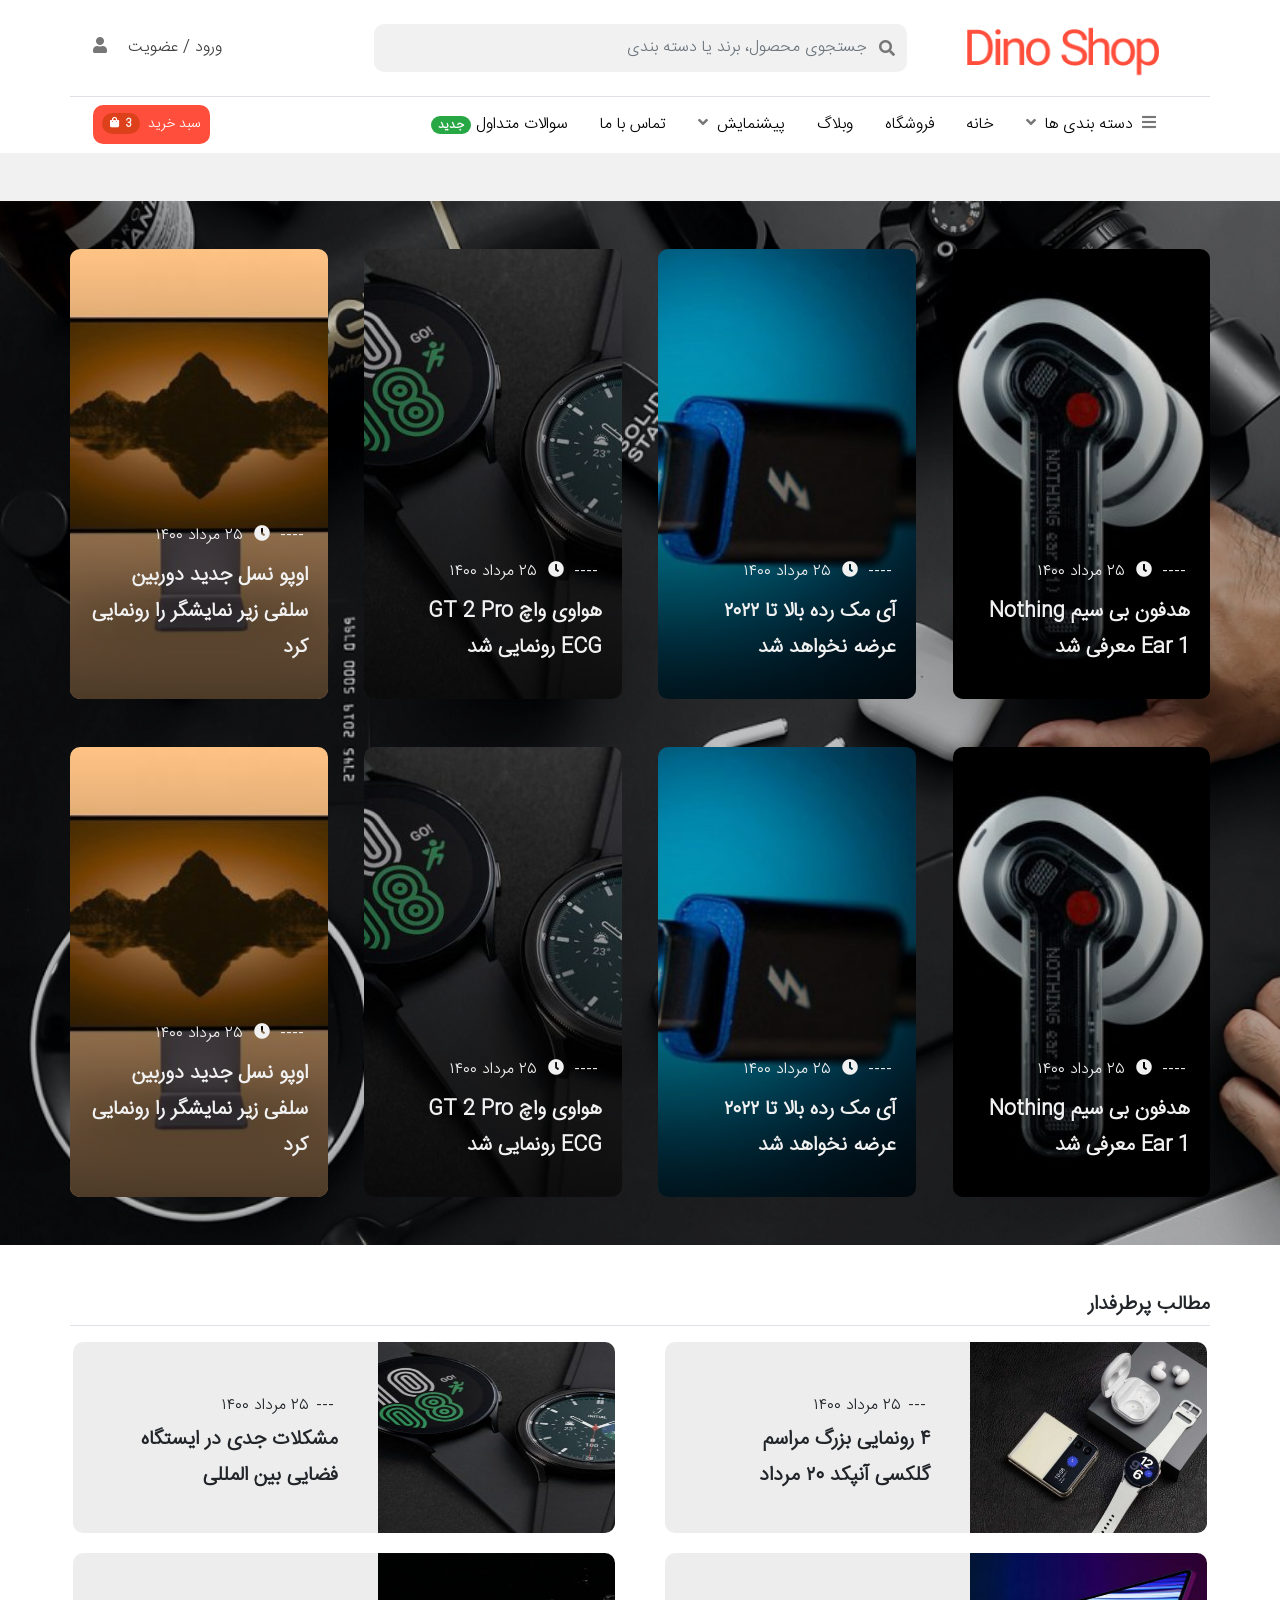
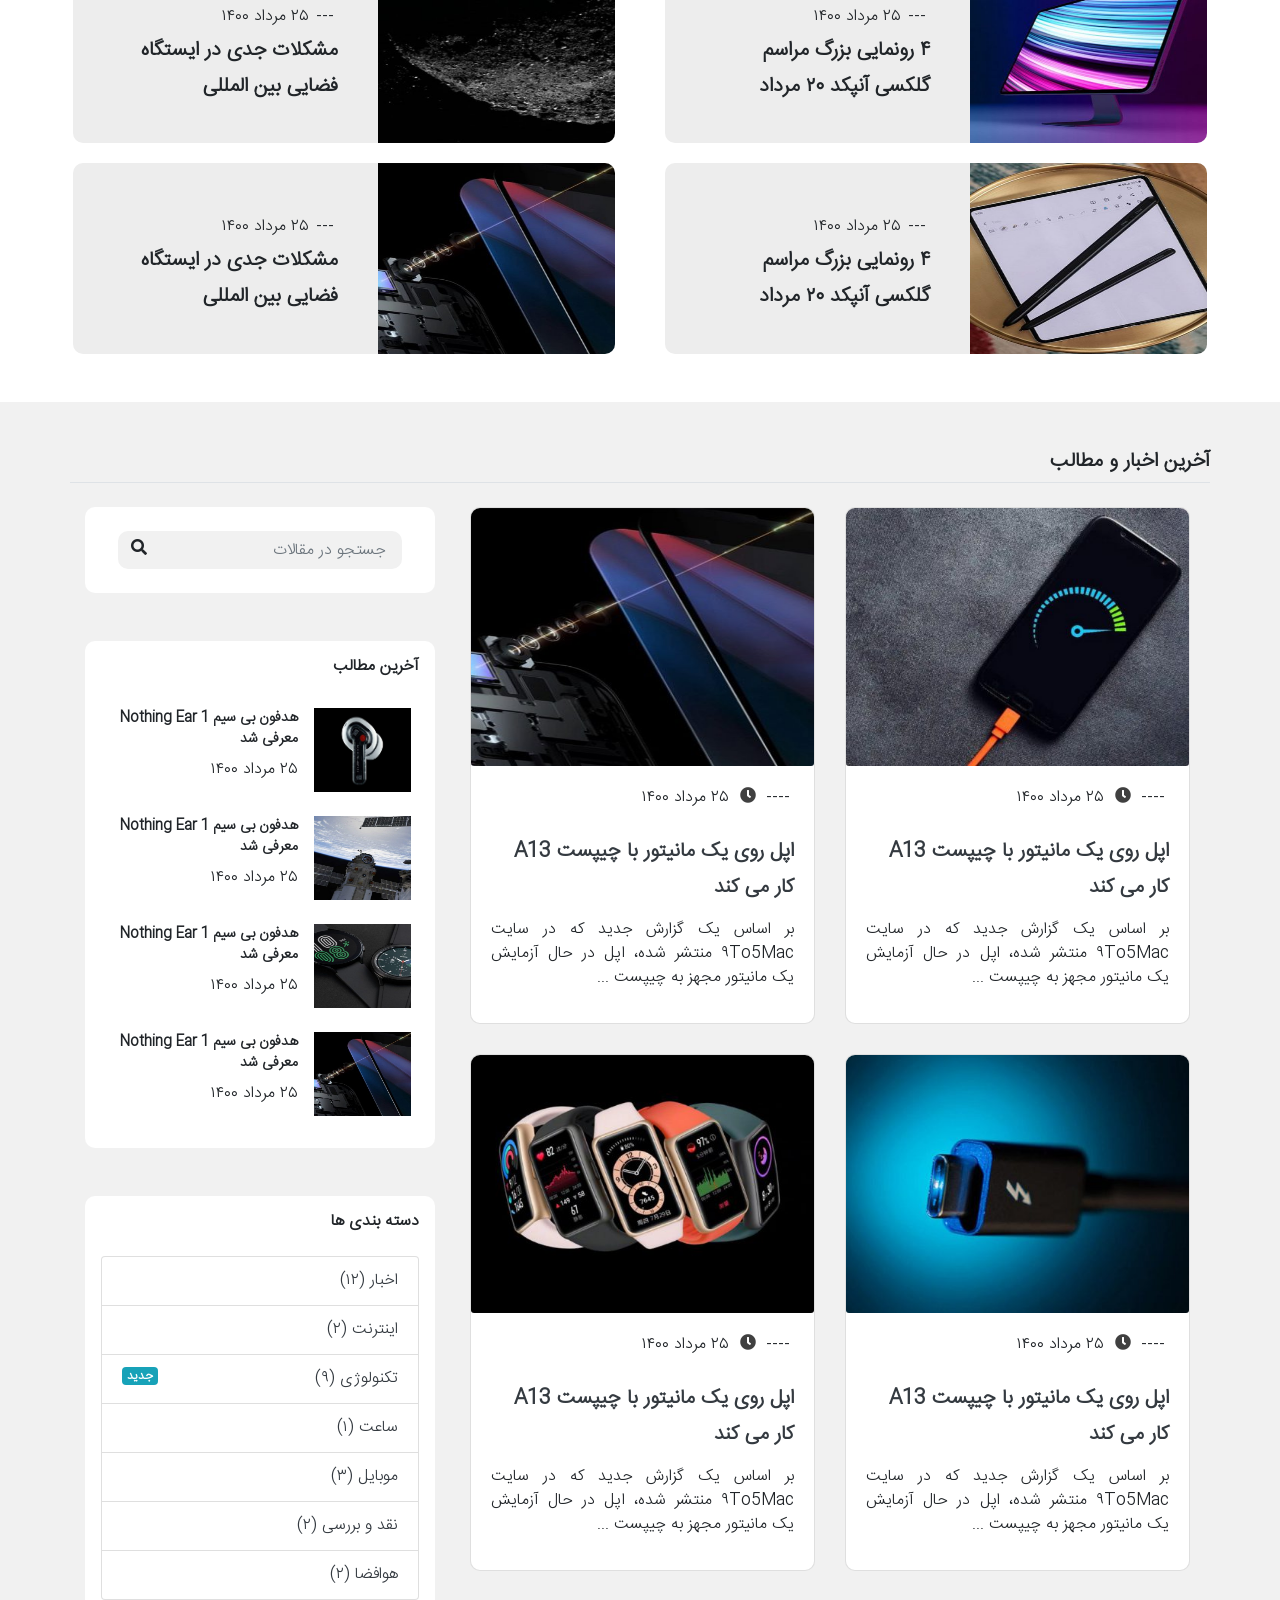
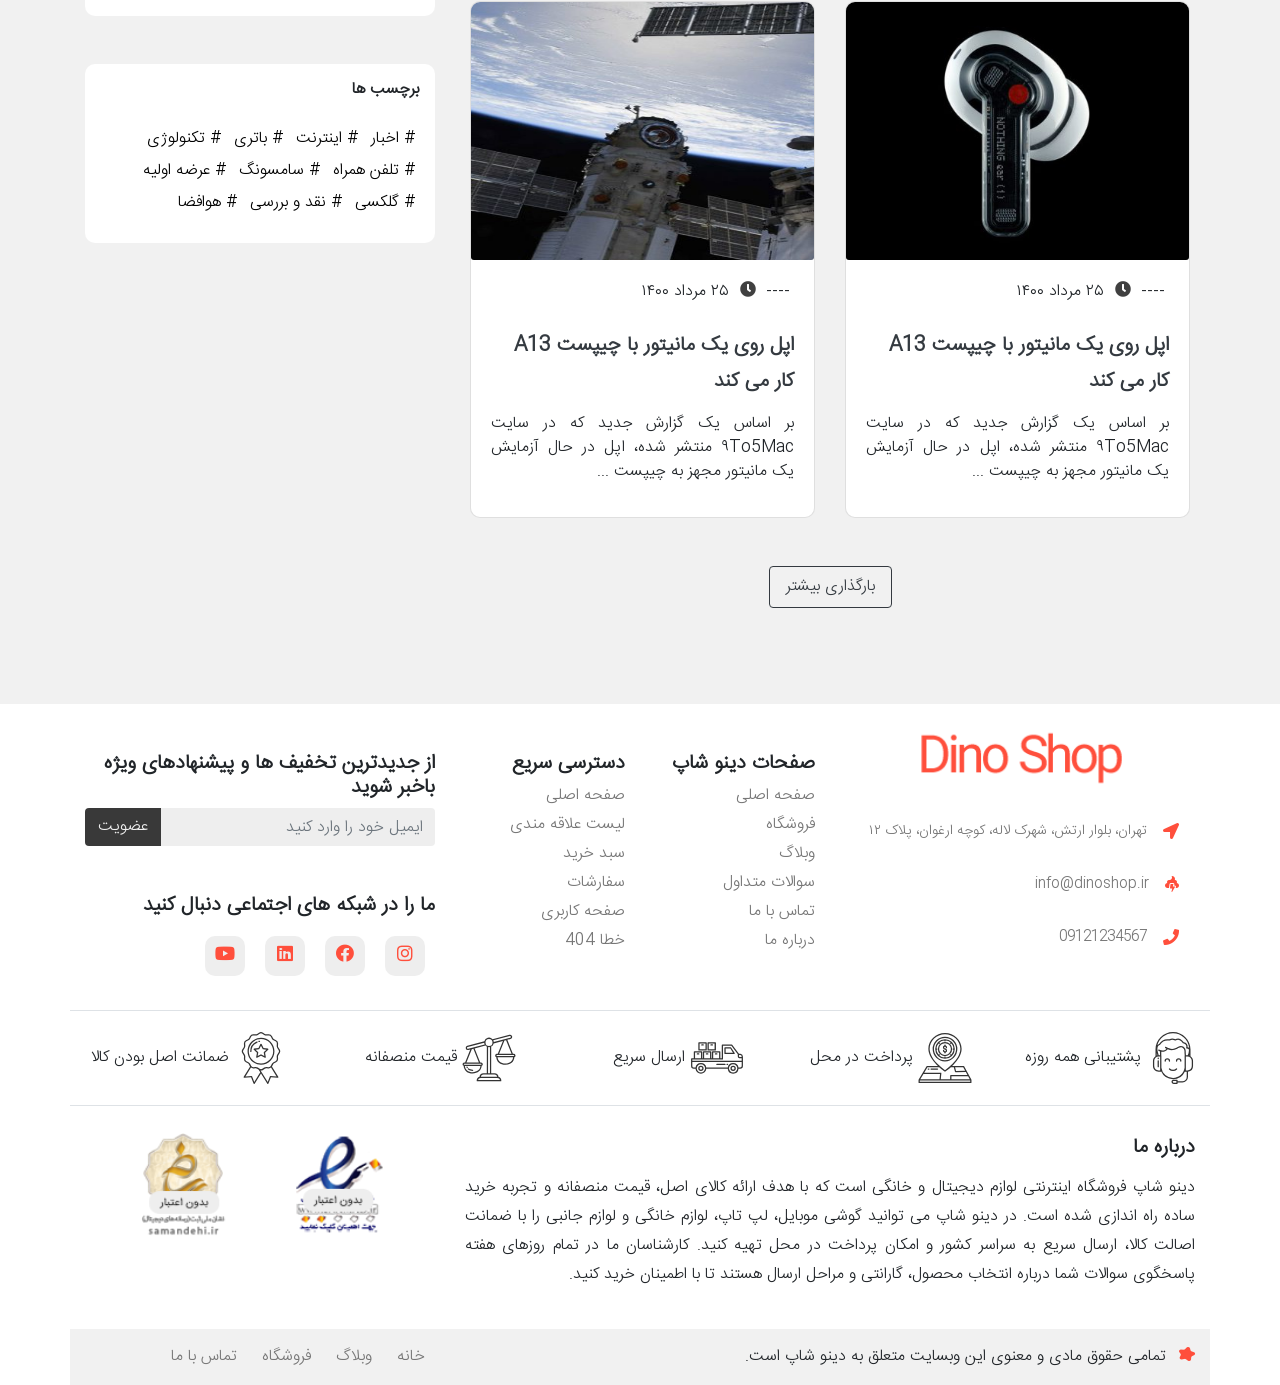
<file: Blog.html>
<!DOCTYPE html>
<html lang="fa">

<head>
    <meta charset="UTF-8">
    <meta http-equiv="X-UA-Compatible" content="IE=edge">
    <meta name="viewport" content="width=device-width, initial-scale=1.0">
    <!-- Bootstrap Styles ---------------------------------------------------------------------- -->
    <link rel="stylesheet" href="assets/css/bootstrap/bootstrap.min.css">
    <link rel="stylesheet" href="assets/fontawesome-free-5.15.4-web/css/all.min.css">
    <!-- My Custom Style ---------------------------------------------------------------------- -->
    <link rel="stylesheet" href="./assets/css/Blog.min.css">
  <title>وبلاگ دینو شاپ | اخبار و مقالات فناوری</title>
  <meta name="description" content="آخرین اخبار و مقالات دنیای فناوری، معرفی گجت ها، نقد و بررسی محصولات و راهنمای خرید در وبلاگ دینو شاپ." />
  <meta name="author" content="Con Dev" />
  <link rel="canonical" href="https://shop.condev.ir/Blog.html" />
  <meta name="robots" content="index, follow, max-image-preview:large, max-snippet:-1, max-video-preview:-1" />
  <meta name="theme-color" content="#FF4F3C" />

  <!-- Icons -->
  <link rel="icon" href="/favicon.ico" sizes="any" />
  <link rel="icon" type="image/png" sizes="48x48" href="/assets/Images/favicon-48x48.png" />
  <link rel="icon" type="image/png" sizes="96x96" href="/assets/Images/favicon-96x96.png" />
  <link rel="icon" type="image/png" sizes="192x192" href="/assets/Images/favicon-192x192.png" />
  <link rel="apple-touch-icon" sizes="180x180" href="/apple-touch-icon.png" />
  <link rel="manifest" href="/site.webmanifest" />

  <!-- Open Graph -->
  <meta property="og:type" content="website" />
  <meta property="og:site_name" content="دینو شاپ" />
  <meta property="og:locale" content="fa_IR" />
  <meta property="og:url" content="https://shop.condev.ir/Blog.html" />
  <meta property="og:title" content="وبلاگ دینو شاپ | اخبار و مقالات فناوری" />
  <meta property="og:description" content="آخرین اخبار و مقالات دنیای فناوری، معرفی گجت ها، نقد و بررسی محصولات و راهنمای خرید در وبلاگ دینو شاپ." />
  <meta property="og:image" content="https://shop.condev.ir/assets/Images/og-image.png" />
  <meta property="og:image:width" content="1200" />
  <meta property="og:image:height" content="630" />
  <meta property="og:image:alt" content="دینو شاپ: فروشگاه اینترنتی لوازم دیجیتال و خانگی" />

  <!-- Twitter / X -->
  <meta name="twitter:card" content="summary_large_image" />
  <meta name="twitter:title" content="وبلاگ دینو شاپ | اخبار و مقالات فناوری" />
  <meta name="twitter:description" content="آخرین اخبار و مقالات دنیای فناوری، معرفی گجت ها، نقد و بررسی محصولات و راهنمای خرید در وبلاگ دینو شاپ." />
  <meta name="twitter:image" content="https://shop.condev.ir/assets/Images/og-image.png" />
  <meta name="twitter:image:alt" content="دینو شاپ: فروشگاه اینترنتی لوازم دیجیتال و خانگی" />

  <!-- Structured data -->
  <script type="application/ld+json">
  {
    "@context": "https://schema.org",
    "@graph": [
      {
        "@type": "WebSite",
        "@id": "https://shop.condev.ir/#website",
        "url": "https://shop.condev.ir/",
        "name": "دینو شاپ",
        "alternateName": "Dino Shop",
        "inLanguage": "fa-IR",
        "publisher": {
          "@id": "https://shop.condev.ir/#organization"
        }
      },
      {
        "@type": "Organization",
        "@id": "https://shop.condev.ir/#organization",
        "name": "دینو شاپ",
        "alternateName": "Dino Shop",
        "url": "https://shop.condev.ir/",
        "logo": {
          "@type": "ImageObject",
          "url": "https://shop.condev.ir/assets/Images/favicon-512x512.png",
          "width": 512,
          "height": 512
        },
        "sameAs": [
          "https://www.instagram.com/con.dev",
          "https://cv.condev.ir/"
        ]
      },
      {
        "@type": "WebPage",
        "@id": "https://shop.condev.ir/Blog.html#webpage",
        "url": "https://shop.condev.ir/Blog.html",
        "name": "وبلاگ دینو شاپ | اخبار و مقالات فناوری",
        "description": "آخرین اخبار و مقالات دنیای فناوری، معرفی گجت ها، نقد و بررسی محصولات و راهنمای خرید در وبلاگ دینو شاپ.",
        "inLanguage": "fa-IR",
        "isPartOf": {
          "@id": "https://shop.condev.ir/#website"
        },
        "primaryImageOfPage": {
          "@type": "ImageObject",
          "url": "https://shop.condev.ir/assets/Images/og-image.png"
        },
        "breadcrumb": {
          "@id": "https://shop.condev.ir/Blog.html#breadcrumb"
        }
      },
      {
        "@type": "BreadcrumbList",
        "@id": "https://shop.condev.ir/Blog.html#breadcrumb",
        "itemListElement": [
          {
            "@type": "ListItem",
            "position": 1,
            "name": "دینو شاپ",
            "item": "https://shop.condev.ir/"
          },
          {
            "@type": "ListItem",
            "position": 2,
            "name": "وبلاگ"
          }
        ]
      }
    ]
  }
  </script>

</head>

<body class="bg-gray">

    <!-- Loading -->
    <div class="ConLoading">
        <div class='loading'>
            <div class='loading__square'></div>
            <div class='loading__square'></div>
            <div class='loading__square'></div>
            <div class='loading__square'></div>
            <div class='loading__square'></div>
            <div class='loading__square'></div>
            <div class='loading__square'></div>
        </div>
    </div>
    <!-- Loading -->

    <!-- Strat Header -->
    <header class="bg-white fixed-top position-relative">

        <div class="left-right-menu pt-4 d-flex flex-column d-lg-none " id="Right-Menu">

            <h2 class="Menu-Title"> دینو شاپ </h2>

            <ul class="mt-4">
                <li onclick="ShowCategoryMenuMobile()">
                    <i class="fa fa-bars"></i> <a> دسته بندی کالاها <i class="fa fa-angle-down mr-1"></i> </a> </li>

                <div id="CategoryMobileMenu" class="Mobile-Category">

                    <ul>
                        <li> <i class="fa fa-laptop"></i> <a href="./Category.html">
                                کالای دیجیتال </a>
                        </li>
                        <li> <i class="fa fa-wrench"></i> <a href="https://cv.condev.ir/"> خودرو و ابزار </a>
                        </li>
                        <li> <i class="fa fa-child"></i> <a href="https://www.instagram.com/con.dev"> مد و پوشاک </a>
                        </li>
                        <li> <i class="fa fa-clipboard"></i> <a href="https://cv.condev.ir/"> کتاب و لوازم
                                تحریر</a>
                        </li>
                        <li> <i class="fa fa-bolt"></i> <a href="https://www.instagram.com/con.dev"> ورزش و سفر</a> </li>
                    </ul>

                </div>

                <li> <i class="fa fa-shopping-cart "> </i> <a href="https://cv.condev.ir/"> سوپرمارکت </a> </li>
                <li> <i class="fa fa-coffee"></i> <a href="./Favorites.html"> علاقه مندی ها </a> </li>
                <li> <i class="fa fa-magic"> </i> <a href="https://www.instagram.com/con.dev"> پیشنهاد شگفت انگیز </a> </li>
                <li> <i class="fa fa-question-circle"></i> <a href="./Question.html"> سوالی دارید؟ </a> </li>
                <li> <i class="fa fa-users"></i> <a href="https://cv.condev.ir/"> فروشنده شوید </a> </li>
                <li> <i class="fa fa-user"></i> <a href="./Login.html"> ورود / ثبت نام </a> </li>
            </ul>

        </div>

        <section class="container-fluid container-lg">

            <section class="row py-4 py-sm-0 p-2 border-bottom">

                <span class="col-lg-3 col-4 d-flex justify-content-center align-items-center">
                    <a href="./index.html">
                        <img src="./assets/Images/Logo.png" alt="Dino Shop" class="img-fluid">
                    </a>
                </span>

                <div class="col-6 d-none d-lg-flex align-items-center justify-content-center">

                    <div class="input-group">
                        <div class="input-group-prepend">
                            <span class="input-group-text border-0 rounded-0 bg-gray Radius-Right" id="basic-addon1">
                                <i class="fa fa-search"></i> </span>
                        </div>
                        <input type="text" class="form-control border-0 rounded-0 bg-gray py-4 pr-0 Radius-Left m-0"
                            placeholder="جستجوی محصول، برند یا دسته بندی">
                    </div>

                </div>

                <div class="col-lg-3 col-8 d-flex justify-content-end align-items-center">

                    <div class="d-lg-block d-none">
                        <a href="./Login.html" class="Content Text-Gray mx-3 ">ورود / عضویت</a>
                        <span> <i class="fa fa-user"> </i> </span>
                    </div>

                    <div class="d-lg-none d-block">
                        <a  href="./Cart.html" class="btn btn-sm bg-Orange text-white d-flex Radius-10 align-items-center p-2 ">
                            سبد خرید

                            <sub class="badge badge-pill mr-2 p-1" style="background-color: #c1370291;"> <span
                                    class="mx-1"> 0 </span>
                                </sup>

                                <span class="ml-1">
                                    <i class="fa fa-shopping-bag text-white"></i>
                                </span>

                        </a>
                    </div>

                    <div class="d-lg-none px-3">

                        <i onclick="RightMenuCloes()" id="CloseMenu" class="fas fa-times text-dark Pointer"
                            style="display: none;"></i>
                        <i onclick="RightMenuShow()" id="OpenMenu" class="fa fa-bars Pointer"
                            style="display: inline-block;"></i>

                    </div>



                </div>

            </section>

            <section class="row p-2">

                <div class="col-10">

                    <div class="col d-lg-none d-flex align-items-center justify-content-center">

                        <div class="input-group">
                            <div class="input-group-prepend">
                                <span class="input-group-text border-0 rounded-0 bg-gray Radius-Right"
                                    id="basic-addon1"> <i class="fa fa-search"></i> </span>
                            </div>
                            <input type="text" class="form-control border-0 rounded-0 bg-gray py-4 pr-0 Radius-Left m-0"
                                placeholder="جستجوی محصول، برند یا دسته بندی">
                        </div>

                    </div>

                    <nav class="col collapse navbar-collapse d-none d-lg-flex" id="Menu">
                        <a href="./Category.html" class="m-2 mx-3 d-block ShowBoxs"
                            onmouseover="ShowNotFoundProduct('Box-Category')"
                            onmouseout="HideNotFoundProduct('Box-Category')"> <i class="fa fa-bars ml-1"></i> دسته بندی
                            ها
                            <i class="fa fa-angle-down mr-1"></i> </a>
                        <a href="./index.html" class="m-2 mx-3 d-block"> خانه </a>
                        <a href="./Category.html" class="m-2 mx-3 d-block"> فروشگاه </a>
                        <a href="./Blog.html" class="m-2 mx-3 d-block"> وبلاگ </a>
                        <a href="Product.html" class="m-2 mx-3 d-block ShowBoxs" onmouseover="ShowNotFoundProduct('Preview')"
                            onmouseout="HideNotFoundProduct('Preview')"> پیشنمایش <i class="fa fa-angle-down mr-1"></i>
                        </a>
                        <a href="./ContactUs.html" class="m-2 mx-3 d-block"> تماس با ما </a>
                        <a href="./Question.html" class="m-2 mx-3 d-block"> سوالات متداول <span
                                class="badge badge-pill badge-success"> جدید </span> </a>
                    </nav>

                    <div id="Box-Category" onmouseover="ShowNotFoundProduct('Box-Category')"
                        onmouseout="HideNotFoundProduct('Box-Category')"
                        class="Box-Category-Menu overflow-hidden bg-white p-2 justify-content-between align-items-center Radius-10 position-absolute flex-column w-100 d-none d-xl-flex">

                        <section class="ContainerButtonMenu-Header row w-100">

                            <div id="TitleDigital" onclick="ChangeBg1()"
                                class=" CategoryTitle col-4 Radius-10 pt-3 d-flex justify-content-center align-items-center">
                                <p>کالای دیجیتال </p>
                            </div>

                            <div id="TitleHome" onclick="ChangeBg2()"
                                class=" CategoryTitle col-4 Radius-10 pt-3 d-flex justify-content-center align-items-center">
                                <p>لوازم خانگی </p>
                            </div>

                            <div id="TitlePoshok" onclick="ChangeBg3()"
                                class=" CategoryTitle col-4 Radius-10 pt-3 d-flex justify-content-center align-items-center">
                                <p>مد و پوشاک</p>
                            </div>

                        </section>

                        <section id="Digital" class="row w-100 mt-2 Container-Items-Menu">

                            <div class="col-3 h-100">
                                <nav class="navbar d-flex flex-column align-items-start">
                                    <h5>کالای دیجیتال</h5>
                                    <a class="my-1 nav-item" href="Category.html"> کامپیوتر و تجهیزات </a>
                                    <a class="my-1 nav-item" href="Category.html"> گوشی موبایل </a>
                                    <a class="my-1 nav-item" href="Category.html"> لپ تاپ </a>
                                    <a class="my-1 nav-item" href="Category.html"> کنسول بازی </a>
                                    <a class="my-1 nav-item" href="Category.html"> پاوربانک </a>
                                    <a class="my-1 nav-item" href="Category.html"> کارت حافظه <span
                                            class="badge badge-pill badge-info"> ویژه </span> </a>
                                    <a class="my-1 nav-item" href="Category.html"> کنسول بازی </a>
                                    <a class="my-1 nav-item" href="Category.html"> هارد اکسترنال </a>
                                </nav>

                            </div>

                            <div class="col-3 h-100">
                                <nav class="navbar d-flex flex-column align-items-start">
                                    <h5>گوشی موبایل</h5>

                                    <a class="my-1 nav-item" href="Category.html"> سامسونگ </a>
                                    <a class="my-1 nav-item" href="Category.html"> شیائومی </a>
                                    <a class="my-1 nav-item" href="Category.html"> پوکو </a>
                                    <a class="my-1 nav-item" href="Category.html"> هواوی <span
                                            class="badge badge-pill badge-success"> جدید </span> </a>
                                    <a class="my-1 nav-item" href="Category.html"> اپل </a>
                                    <a class="my-1 nav-item" href="Category.html"> آنر </a>
                                    <a class="my-1 nav-item" href="Category.html"> نوکیا </a>
                                    <a class="my-1 nav-item" href="Category.html"> وان پلاس </a>
                                </nav>

                            </div>

                            <div class="col-3 h-100">
                                <nav class="navbar d-flex flex-column align-items-start">
                                    <h5>کامپیوتر و تجهیزات</h5> <a class="my-1 nav-item" href="Category.html"> ماوس </a>
                                    <a class="my-1 nav-item" href="Category.html"> کیبورد </a>
                                    <a class="my-1 nav-item" href="Category.html"> لپ تاپ </a>
                                    <a class="my-1 nav-item" href="Category.html"> مودم روتر </a>
                                    <a class="my-1 nav-item" href="Category.html"> منبع تغذیه </a>
                                    <a class="my-1 nav-item" href="Category.html"> کارت گرافیک </a> <a class="my-1 nav-item" href="Category.html"> کیس کامپیوتر <span
                                            class="badge badge-pill badge-danger"> داغ </span> </a>
                                </nav>

                            </div>

                            <div class="col-3 h-100">

                                <div class="Product-Menu d-flex justify-content-start align-items-center w-100 h-50">

                                    <div>
                                        <a href="https://www.instagram.com/con.dev">
                                            <img src="./assets/Images/Product-18.jpg" alt="">
                                        </a>
                                    </div>

                                    <div>
                                        <h5 class="cut-text"> گوشی اپل مدل </h5>
                                        <h5 class="cut-text"> iPhone 12 </h5>
                                        <p>تومان ۲۶,۷۰۰,۰۰۰
                                        </p>
                                    </div>

                                </div>

                                <div class="Product-Menu d-flex justify-content-between align-items-center w-100 h-50">

                                    <div class=" h-100">
                                        <a href="https://cv.condev.ir/">
                                            <img src="./assets/Images/Product-1.jpg" alt="">
                                        </a>
                                    </div>

                                    <div>

                                        <h5 class="cut-text">گوشی موبایل </h5>
                                        <h5 class="cut-text"> سامسونگ مدل A12</h5>
                                        <p>تومان ۶,۷۰۰,۰۰۰
                                        </p>
                                    </div>


                                </div>

                                <div class="Product-Menu d-flex justify-content-between align-items-center w-100 h-50">

                                    <div class=" h-100">
                                        <a href="https://www.instagram.com/con.dev">
                                            <img src="./assets/Images/Product-1.jpg" alt="">
                                        </a>
                                    </div>

                                    <div>

                                        <h5 class="cut-text">گوشی موبایل </h5>
                                        <h5 class="cut-text"> سامسونگ مدل A12</h5>
                                        <p>تومان ۶,۷۰۰,۰۰۰
                                        </p>
                                    </div>


                                </div>

                                <div class="Product-Menu d-flex justify-content-between align-items-center w-100 h-50">

                                    <div class=" h-100">
                                        <a href="https://cv.condev.ir/">
                                            <img src="./assets/Images/Product-1.jpg" alt="">
                                        </a>
                                    </div>

                                    <div>

                                        <h5 class="cut-text">گوشی موبایل </h5>
                                        <h5 class="cut-text"> سامسونگ مدل A12</h5>
                                        <p>تومان ۶,۷۰۰,۰۰۰
                                        </p>
                                    </div>


                                </div>

                                <div class="Product-Menu d-flex justify-content-between align-items-center w-100 h-50">

                                    <div class=" h-100">
                                        <a href="https://www.instagram.com/con.dev">
                                            <img src="./assets/Images/Product-1.jpg" alt="">
                                        </a>
                                    </div>

                                    <div>

                                        <h5 class="cut-text">گوشی موبایل </h5>
                                        <h5 class="cut-text"> سامسونگ مدل A12</h5>
                                        <p>تومان ۶,۷۰۰,۰۰۰
                                        </p>
                                    </div>


                                </div>

                            </div>

                        </section>

                        <section id="Home" class="row w-100 mt-2 Container-Items-Menu">

                            <div class="col-3 h-100">
                                <nav class="navbar d-flex flex-column align-items-start">
                                    <h5>صوتی تصویری</h5>
                                    <a class="my-1 nav-item" href="Category.html">تلویزیون </a>
                                    <a class="my-1 nav-item" href="Category.html"> اسپیکر </a>
                                    <a class="my-1 nav-item" href="Category.html"> سینمای خانگی </a>
                                    <a class="my-1 nav-item" href="Category.html"> روشنایی و ریسه </a>
                                    <a class="my-1 nav-item" href="Category.html"> لوستر و چراغ </a>
                                </nav>

                            </div>

                            <div class="col-3 h-100">
                                <nav class="navbar d-flex flex-column align-items-start">
                                    <h5>لوازم برقی</h5>

                                    <a class="my-1 nav-item" href="Category.html"> یخچال و فریزر </a>
                                    <a class="my-1 nav-item" href="Category.html"> جاروبرقی </a>
                                    <a class="my-1 nav-item" href="Category.html"> جاروشارژی </a>
                                    <a class="my-1 nav-item" href="Category.html"> اتو بخار </a>
                                    <a class="my-1 nav-item" href="Category.html"> ماشین لباسشویی </a>
                                    <a class="my-1 nav-item" href="Category.html"> کولر و پنکه </a>
                                    <a class="my-1 nav-item" href="Category.html"> قهوه ساز و چای ساز </a>
                                    <a class="my-1 nav-item" href="index.html"> ترازوی آشپزخانه </a>
                                </nav>

                            </div>

                            <div class="col-3 h-100">
                                <nav class="navbar d-flex flex-column align-items-start">
                                    <h5>آشپزخانه</h5>
                                    <a class="my-1 nav-item" href="Category.html"> فلاسک و کلمن </a>
                                    <a class="my-1 nav-item" href="Category.html"> کتری و قوری </a>
                                    <a class="my-1 nav-item" href="Category.html"> ظروف یکبار مصرف </a>
                                    <a class="my-1 nav-item" href="Category.html"> سرویس و ظروف </a> <a class="my-1 nav-item" href="Category.html"> ماشین ظرفشویی </a>
                                    <a class="my-1 nav-item" href="Category.html"> اجاق گاز </a>
                                </nav>

                            </div>

                            <div class="col-3 h-100">

                                <div class="Product-Menu d-flex justify-content-between align-items-center w-100 h-50">

                                    <div class=" h-100">
                                        <a href="https://cv.condev.ir/">
                                            <img src="./assets/Images/Product-11.jpg" alt="">
                                        </a>
                                    </div>

                                    <div>
                                        <h5 class="cut-text">لپ تاپ اپل </h5>
                                        <h5 class="cut-text"> MacBook Air M1</h5>
                                        <p>تومان ۲۶,۷۰۰,۰۰۰
                                        </p>
                                    </div>


                                </div>

                                <div class="Product-Menu d-flex justify-content-between align-items-center w-100 h-50">

                                    <div class=" h-100">
                                        <a href="https://www.instagram.com/con.dev">
                                            <img src="./assets/Images/Product-15.jpg" alt="">
                                        </a>
                                    </div>

                                    <div>
                                        <h5 class="cut-text">تلویزیون هوشمند</h5>
                                        <h5 class="cut-text">۴۰ اینچ</h5>
                                        <p>تومان ۶,۷۰۰,۰۰۰
                                        </p>
                                    </div>


                                </div>

                            </div>

                        </section>

                        <section id="Poshok" class="row w-100 mt-2 Container-Items-Menu">

                            <div class="col-3 h-100">
                                <nav class="navbar d-flex flex-column align-items-start">
                                    <h5>گوشی موبایل </h5>

                                    <a class="my-1 nav-item" href="Category.html"> سامسونگ </a>
                                    <a class="my-1 nav-item" href="Category.html"> شیائومی </a>
                                    <a class="my-1 nav-item" href="Category.html"> پوکو </a>
                                    <a class="my-1 nav-item" href="Category.html"> هواوی </a>
                                    <a class="my-1 nav-item" href="Category.html"> اپل </a>
                                    <a class="my-1 nav-item" href="Category.html"> آنر </a>
                                    <a class="my-1 nav-item" href="Category.html"> نوکیا </a>
                                    <a class="my-1 nav-item" href="Category.html"> وان پلاس </a>
                                </nav>

                            </div>

                            <div class="col-3 h-100">
                                <nav class="navbar d-flex flex-column align-items-start">
                                    <h5>صوتی تصویری</h5>
                                    <a class="my-1 nav-item" href="Category.html">تلویزیون </a>
                                    <a class="my-1 nav-item" href="Category.html"> اسپیکر </a>
                                    <a class="my-1 nav-item" href="Category.html"> سینمای خانگی </a>
                                    <a class="my-1 nav-item" href="Category.html"> روشنایی و ریسه </a>
                                    <a class="my-1 nav-item" href="Category.html"> لوستر و چراغ </a>
                                </nav>

                            </div>

                            <div class="col-3 h-100">
                                <nav class="navbar d-flex flex-column align-items-start">
                                    <h5>لوازم برقی</h5>

                                    <a class="my-1 nav-item" href="Category.html"> یخچال و فریزر </a>
                                    <a class="my-1 nav-item" href="Category.html"> جاروبرقی </a>
                                    <a class="my-1 nav-item" href="Category.html"> جاروشارژی </a>
                                    <a class="my-1 nav-item" href="Category.html"> اتو بخار </a>
                                    <a class="my-1 nav-item" href="Category.html"> ماشین لباسشویی </a>
                                    <a class="my-1 nav-item" href="Category.html"> کولر و پنکه </a>
                                    <a class="my-1 nav-item" href="Category.html"> قهوه ساز و چای ساز </a>
                                    <a class="my-1 nav-item" href="index.html"> ترازوی آشپزخانه </a>
                                </nav>

                            </div>

                            <div class="col-3 h-100">

                                <div class="Product-Menu d-flex justify-content-between align-items-center w-100 h-50">

                                    <div class=" h-100">
                                        <a href="https://cv.condev.ir/">
                                            <img src="./assets/Images/Product-14.jpg" alt="">
                                        </a>
                                    </div>

                                    <div>
                                        <h5 class="cut-text">کنسول بازی</h5>
                                        <h5 class="cut-text"> PlayStation 5</h5>
                                        <p>تومان ۲۶,۷۰۰,۰۰۰
                                        </p>
                                    </div>


                                </div>

                                <div class="Product-Menu d-flex justify-content-between align-items-center w-100 h-50">

                                    <div class=" h-100">
                                        <a href="https://www.instagram.com/con.dev">
                                            <img src="./assets/Images/Product-6.jpg" alt="">
                                        </a>
                                    </div>

                                    <div>
                                        <h5 class="cut-text">مایکروفر</h5>
                                        <h5 class="cut-text"> سامسونگ</h5>
                                        <p>تومان ۶,۷۰۰,۰۰۰
                                        </p>
                                    </div>


                                </div>

                            </div>

                        </section>

                    </div>

                    <div id="Preview" class="Preview bg-white Radius-10 position-absolute px-4 d-none d-xl-flex"
                        onmouseover="ShowNotFoundProduct('Preview')" onmouseout="HideNotFoundProduct('Preview')">

                        <div class="position-relative overflow-hidden Radius-10 box-image">

                            <img src="./assets/Images/Home.jpg" alt="">

                            <div
                                class="position-absolute w-100 h-100 OnImage d-flex justify-content-center align-items-center">
                                <a class="Radius-10 p-2 px-3" href="./index.html"> صفحه اصلی</a>
                            </div>

                        </div>

                        <div class="position-relative overflow-hidden Radius-10 box-image">

                            <img src="./assets/Images/Question.jpg" alt="">

                            <div
                                class="position-absolute w-100 h-100 OnImage d-flex justify-content-center align-items-center">
                                <a class="Radius-10 p-2 px-3" href="./Question.html"> پرسش و پاسخ</a>
                            </div>

                        </div>

                        <div class="position-relative overflow-hidden Radius-10 box-image">

                            <img src="./assets/Images/Blog.jpg" alt="">

                            <div
                                class="position-absolute w-100 h-100 OnImage d-flex justify-content-center align-items-center">
                                <a class="Radius-10 p-2 px-3" href="./Blog.html"> وبلاگ ها</a>
                            </div>

                        </div>

                    </div>

                </div>

                <div class="col-2 d-flex align-items-center justify-content-end position-relative h-100">


                    <!-- If You Want Show Box Not Found Product Change Value In Function Blow to 'NotFoundBox' -->
                    <div onmouseover="ShowNotFoundProduct('Menu-Product')"
                        onmouseout="HideNotFoundProduct('Menu-Product')" class="d-none d-lg-block">
                        <a href="./Cart.html" class="btn btn-sm bg-Orange text-white d-flex Radius-10 align-items-center p-2 ">
                            سبد خرید

                            <sub class="badge badge-pill mr-2 p-1" style="background-color: #c1370291;"> <span
                                    class="mx-1"> 3 </span>
                                </sup>

                                <span class="ml-1">
                                    <i class="fa fa-shopping-bag text-white"></i>
                                </span>

                            </a>
                    </div>

                    <div id="NotFoundBox"
                        class="position-absolute bg-light p-5 BoxNotFoundProduct Radius-10 d-flex flex-column justify-content-center align-content-center">
                        <img src="./assets/Images/NotFound-Product.svg" alt="Not Found Product" class="mr-4 pr-4">
                        <p class="mr-2 mt-3"> سبد خرید شما در حال حاضر خالی است. </p>
                    </div>

                    <div id="Menu-Product" onmouseover="ShowNotFoundProduct('Menu-Product')"
                        onmouseout="HideNotFoundProduct('Menu-Product')"
                        class="bg bg-white position-absolute p-4 Radius-10 Menu-Product ">
                        <div class="w-100">
                            <h6 class="Bold border-bottom pb-2"> محصولات </h6>

                            <div class="w-100 overflow-auto con-meuuProduct border-bottom ">

                                <div class="w-100 d-flex mt-5 ChangeSizeFont border-bottom">

                                    <a href="https://cv.condev.ir/" class="w-25 position-relative">
                                        <div
                                            class="bage badge-info badge-pill position-absolute small Bold count-product">
                                            2 </div>
                                        <img src="./assets/Images/Product-1.jpg" class="img-fluid w-100" alt="Picture">
                                    </a>
                                    <div class="w-100 px-2">

                                        <div class="d-flex justify-content-between align-items-center w-100 pb-2">
                                            <div class="pl-5">
                                                <h6 class="Bold Line-height m-0 mb-1 ChangeSizeFont">گوشی موبایل اپل مدل
                                                    iPhone
                                                    12 </h6>
                                                <div class="w-100 d-flex justify-content-between mt-3">
                                                    <p class="text-dark">قیمت</p>
                                                    <h6 class="Bold text-success">تومان ۲۸,۰۰۰,۰۰۰</h6>
                                                </div>
                                            </div>
                                            <div>
                                                <i class="fa fa-trash Pointer" onclick="DeleteProduct(this)"></i>
                                            </div>
                                        </div>

                                    </div>

                                </div>

                                <div class="w-100 d-flex mt-5 ChangeSizeFont border-bottom">

                                    <a href="https://www.instagram.com/con.dev" class="w-25 position-relative">
                                        <div
                                            class="bage badge-info badge-pill position-absolute small Bold count-product">
                                            5 </div>
                                        <img src="./assets/Images/Product-15.jpg" class="img-fluid w-100" alt="Picture">
                                    </a>
                                    <div class="w-100 px-2">

                                        <div class="d-flex justify-content-between align-items-center w-100 pb-2">
                                            <div class="pl-5">
                                                <h6 class="Bold Line-height m-0 mb-1 ChangeSizeFont">تلویزیون هوشمند برند الجی
                                                </h6>
                                                <div class="w-100 d-flex justify-content-between mt-3">
                                                    <p class="text-dark">قیمت</p>
                                                    <h6 class="Bold text-success">تومان ۲۸,۰۰۰,۰۰۰</h6>
                                                </div>
                                            </div>
                                            <div>
                                                <i class="fa fa-trash Pointer" onclick="DeleteProduct(this)"></i>
                                            </div>
                                        </div>

                                    </div>

                                </div>

                                <div class="w-100 d-flex mt-5 ChangeSizeFont border-bottom">

                                    <a href="https://cv.condev.ir/" class="w-25 position-relative">
                                        <div
                                            class="bage badge-info badge-pill position-absolute small Bold count-product">
                                            2 </div>
                                        <img src="./assets/Images/Product-2.jpg" class="img-fluid w-100" alt="Picture">
                                    </a>
                                    <div class="w-100 px-2">

                                        <div class="d-flex justify-content-between align-items-center w-100 pb-2">
                                            <div class="pl-5">
                                                <h6 class="Bold Line-height m-0 mb-1 ChangeSizeFont">گوشی موبایل اپل مدل
                                                    iPhone
                                                    12 </h6>
                                                <div class="w-100 d-flex justify-content-between mt-3">
                                                    <p class="text-dark">قیمت</p>
                                                    <h6 class="Bold text-success">تومان ۲۸,۰۰۰,۰۰۰</h6>
                                                </div>
                                            </div>
                                            <div>
                                                <i class="fa fa-trash Pointer" onclick="DeleteProduct(this)"></i>
                                            </div>
                                        </div>

                                    </div>

                                </div>

                                <!-- <div class="alert alert-info m-3" >
                                    محصولی یافت نشد
                                </div> -->

                            </div>

                            <div
                                class="w-100 d-flex justify-content-between align-items-center mt-4 pb-3 border-bottom">
                                <h6 class="text-dark Bold"> جمع کل: </h6>
                                <div class="badge badge-dark d-flex align-items-center p-2">
                                    تومان ۱۰۲,۱۱۰,۰۰۰
                                </div>
                            </div>

                            <div class="w-100 d-flex justify-content-between mt-4 align-items-center">
                                <a href="./Cart.html" class="Text-Gray"> مشاهده سبد خرید </a>
                                <a href="./Invoice.html" class="btn btn-info border-0 bg-Orange Radius-10"> تسویه حساب
                                </a>
                            </div>

                        </div>
                    </div>

                    <div class="d-lg-none d-flex mt-2">
                        <a href="Login.html" class="Content Text-Gray mx-1 ">ورود</a>
                        <span> <i class="fa fa-user"> </i> </span>
                    </div>

                </div>

            </section>

        </section>

    </header>
    <!-- End Header -->

    <!-- Start Main -->
    <main class="mt-5">

        <section>

            <section>
                <section class="background-intro">

                    <section class="overlay-background py-5">

                        <section class="container-fluid container-xl p-0 px-2 px-xl-0 ">

                            <div class="Con-News row m-0 justify-content-around justify-content-lg-between mb-5 Con">

                                <div class="Box-News Radius-10 mt-3 mt-lg-0">

                                    <img src="./assets/Images/Blog-10.jpg" alt="Picture">

                                    <div class="Text-Box-News d-flex flex-column">

                                        <div class="DateNews w-100">
                                            <i class="fa fa-clock"></i>
                                            <p> ۲۵ مرداد ۱۴۰۰ </p>
                                        </div>

                                        <div class="TitleNews w-100">
                                            <a href="BlogNews.html">
                                                <h5 class="Bold Line-height">هدفون بی سیم Nothing Ear 1 معرفی شد</h5>
                                            </a>
                                        </div>
                                    </div>

                                    <div class="Alarm justify-content-center align-items-center d-none d-md-flex">
                                        <p class="Bold m-0">ادامه مطلب</p>
                                    </div>

                                </div>

                                <div class="Box-News Radius-10 mt-3 mt-lg-0">

                                    <img src="./assets/Images/Blog-12.jpg" alt="Picture">

                                    <div class="Text-Box-News d-flex flex-column">

                                        <div class="DateNews w-100">
                                            <i class="fa fa-clock"></i>
                                            <p> ۲۵ مرداد ۱۴۰۰ </p>
                                        </div>

                                        <div class="TitleNews w-100">
                                            <a href="BlogNews.html">
                                                <h5 class="Bold Line-height">آی مک رده بالا تا ۲۰۲۲ عرضه نخواهد شد</h5>
                                            </a>
                                        </div>
                                    </div>

                                    <div class="Alarm justify-content-center align-items-center d-none d-md-flex">
                                        <p class="Bold m-0">ادامه مطلب</p>
                                    </div>

                                </div>

                                <div class="Box-News Radius-10 mt-3 mt-lg-0">

                                    <img src="./assets/Images/Blog-5.jpg" alt="Picture">

                                    <div class="Text-Box-News d-flex flex-column">

                                        <div class="DateNews w-100">
                                            <i class="fa fa-clock"></i>
                                            <p> ۲۵ مرداد ۱۴۰۰ </p>
                                        </div>

                                        <div class="TitleNews w-100">
                                            <a href="BlogNews.html">
                                                <h5 class="Bold Line-height">هواوی واچ GT 2 Pro ECG رونمایی شد</h5>
                                            </a>
                                        </div>
                                    </div>

                                    <div class="Alarm justify-content-center align-items-center d-none d-md-flex">
                                        <p class="Bold m-0">ادامه مطلب</p>
                                    </div>

                                </div>

                                <div class="Box-News Radius-10 mt-3 mt-lg-0">

                                    <img src="./assets/Images/Blog-9.jpg" alt="Picture">

                                    <div class="Text-Box-News d-flex flex-column">

                                        <div class="DateNews w-100">
                                            <i class="fa fa-clock"></i>
                                            <p> ۲۵ مرداد ۱۴۰۰ </p>
                                        </div>

                                        <div class="TitleNews w-100">
                                            <a href="BlogNews.html">
                                                <h5 class="Bold Line-height">اوپو نسل جدید دوربین سلفی زیر نمایشگر را رونمایی کرد
                                                </h5>
                                            </a>
                                        </div>
                                    </div>

                                    <div class="Alarm justify-content-center align-items-center d-none d-md-flex">
                                        <p class="Bold m-0">ادامه مطلب</p>
                                    </div>

                                </div>

                            </div>

                            <div class="Con-News row m-0 justify-content-around justify-content-lg-between Con">

                                <div class="Box-News Radius-10 mt-3 mt-lg-0">

                                    <img src="./assets/Images/Blog-10.jpg" alt="Picture">

                                    <div class="Text-Box-News d-flex flex-column">

                                        <div class="DateNews w-100">
                                            <i class="fa fa-clock"></i>
                                            <p> ۲۵ مرداد ۱۴۰۰ </p>
                                        </div>

                                        <div class="TitleNews w-100">
                                            <a href="BlogNews.html">
                                                <h5 class="Bold Line-height">هدفون بی سیم Nothing Ear 1 معرفی شد</h5>
                                            </a>
                                        </div>
                                    </div>

                                    <div class="Alarm justify-content-center align-items-center d-none d-md-flex">
                                        <p class="Bold m-0">ادامه مطلب</p>
                                    </div>

                                </div>

                                <div class="Box-News Radius-10 mt-3 mt-lg-0">

                                    <img src="./assets/Images/Blog-12.jpg" alt="Picture">

                                    <div class="Text-Box-News d-flex flex-column">

                                        <div class="DateNews w-100">
                                            <i class="fa fa-clock"></i>
                                            <p> ۲۵ مرداد ۱۴۰۰ </p>
                                        </div>

                                        <div class="TitleNews w-100">
                                            <a href="BlogNews.html">
                                                <h5 class="Bold Line-height">آی مک رده بالا تا ۲۰۲۲ عرضه نخواهد شد</h5>
                                            </a>
                                        </div>
                                    </div>

                                    <div class="Alarm justify-content-center align-items-center d-none d-md-flex">
                                        <p class="Bold m-0">ادامه مطلب</p>
                                    </div>

                                </div>

                                <div class="Box-News Radius-10 mt-3 mt-lg-0">

                                    <img src="./assets/Images/Blog-5.jpg" alt="Picture">

                                    <div class="Text-Box-News d-flex flex-column">

                                        <div class="DateNews w-100">
                                            <i class="fa fa-clock"></i>
                                            <p> ۲۵ مرداد ۱۴۰۰ </p>
                                        </div>

                                        <div class="TitleNews w-100">
                                            <a href="BlogNews.html">
                                                <h5 class="Bold Line-height">هواوی واچ GT 2 Pro ECG رونمایی شد</h5>
                                            </a>
                                        </div>
                                    </div>

                                    <div class="Alarm justify-content-center align-items-center d-none d-md-flex">
                                        <p class="Bold m-0">ادامه مطلب</p>
                                    </div>

                                </div>

                                <div class="Box-News Radius-10 mt-3 mt-lg-0">

                                    <img src="./assets/Images/Blog-9.jpg" alt="Picture">

                                    <div class="Text-Box-News d-flex flex-column">

                                        <div class="DateNews w-100">
                                            <i class="fa fa-clock"></i>
                                            <p> ۲۵ مرداد ۱۴۰۰ </p>
                                        </div>

                                        <div class="TitleNews w-100">
                                            <a href="BlogNews.html">
                                                <h5 class="Bold Line-height">اوپو نسل جدید دوربین سلفی زیر نمایشگر را رونمایی کرد
                                                </h5>
                                            </a>
                                        </div>
                                    </div>

                                    <div class="Alarm justify-content-center align-items-center d-none d-md-flex">
                                        <p class="Bold m-0">ادامه مطلب</p>
                                    </div>

                                </div>

                            </div>

                        </section>

                    </section>

                </section>
            </section>

        </section>

        <section class="w-100 bg-white pb-5">

            <section class="container-fluid container-xl p-0 px-2 px-xl-0">

                <div class="row border-bottom m-0 pt-5 mb-3">
                    <h5 class="Bold col-12 p-0">مطالب پرطرفدار</h5>
                </div>

                <section class="Con-Media">

                    <div class="media Radius-10 overflow-hidden col-11 pr-0 m-0">

                        <a href="https://www.instagram.com/con.dev" class="ml-3 mr-0">
                            <img src="./assets/Images/Blog-8.jpg" class="h-100 w-100" alt="...">
                        </a>

                        <div class="media-body py-5 px-4">
                            <p class="m-1 p-0">۲۵ مرداد ۱۴۰۰</p>
                            <h5 class="Bold Line-height">۴ رونمایی بزرگ مراسم گلکسی آنپکد ۲۰ مرداد
                            </h5>
                        </div>

                    </div>

                    <div class="media Radius-10 overflow-hidden col-11 pr-0 m-0">

                        <a href="https://cv.condev.ir/" class="ml-3">
                            <img src="./assets/Images/Blog-5.jpg" class="h-100 w-100" alt="...">
                        </a>

                        <div class="media-body py-5 px-4">
                            <p class="m-1 p-0">۲۵ مرداد ۱۴۰۰</p>
                            <h5 class="Bold Line-height">مشکلات جدی در ایستگاه فضایی بین المللی
                            </h5>
                        </div>

                    </div>

                    <div class="media Radius-10 overflow-hidden col-11 pr-0">

                        <a href="https://www.instagram.com/con.dev" class="ml-3 mr-0">
                            <img src="./assets/Images/Blog-4.jpg" class="h-100 w-100" alt="...">
                        </a>

                        <div class="media-body py-5 px-4">
                            <p class="m-1 p-0">۲۵ مرداد ۱۴۰۰</p>
                            <h5 class="Bold Line-height">۴ رونمایی بزرگ مراسم گلکسی آنپکد ۲۰ مرداد
                            </h5>
                        </div>

                    </div>

                    <div class="media Radius-10 overflow-hidden col-11 pr-0">

                        <a href="https://cv.condev.ir/" class="ml-3">
                            <img src="./assets/Images/Blog-3.jpg" class="h-100 w-100" alt="...">
                        </a>

                        <div class="media-body py-5 px-4">
                            <p class="m-1 p-0">۲۵ مرداد ۱۴۰۰</p>
                            <h5 class="Bold Line-height">مشکلات جدی در ایستگاه فضایی بین المللی
                            </h5>
                        </div>

                    </div>

                    <div class="media Radius-10 overflow-hidden col-11 pr-0">

                        <a href="https://www.instagram.com/con.dev" class="ml-3 mr-0">
                            <img src="./assets/Images/Blog-2.jpg" class="h-100 w-100" alt="...">
                        </a>

                        <div class="media-body py-5 px-4">
                            <p class="m-1 p-0">۲۵ مرداد ۱۴۰۰</p>
                            <h5 class="Bold Line-height">۴ رونمایی بزرگ مراسم گلکسی آنپکد ۲۰ مرداد
                            </h5>
                        </div>

                    </div>

                    <div class="media Radius-10 overflow-hidden col-11 pr-0">

                        <a href="https://cv.condev.ir/" class="ml-3">
                            <img src="./assets/Images/Blog-1.jpg" class="h-100 w-100" alt="...">
                        </a>

                        <div class="media-body py-5 px-4">
                            <p class="m-1 p-0">۲۵ مرداد ۱۴۰۰</p>
                            <h5 class="Bold Line-height">مشکلات جدی در ایستگاه فضایی بین المللی
                            </h5>
                        </div>

                    </div>

                </section>

            </section>

        </section>

        <section class="bg-gray container-fluid container-xl p-0 px-2 px-xl-0">

            <div class="row border-bottom m-0 pt-5 mb-3">
                <h5 class="Bold col-12 p-0">آخرین اخبار و مطالب</h5>
            </div>

            <section class="row p-0 m-0 mt-4">

                <section class="col-12 col-lg-8 p-">

                    <section class="Con-LastNewsBox">

                        <div class="LastNewsBox card Radius-10 overflow-hidden">

                            <a href="BlogNews.html" class="h-50 position-relative">
                                <img src="./assets/Images/Blog-7.jpg" alt="" class="card-img img-fluid w-100 h-100">

                                <div class="bg-white position-absolute ovelay-LastNews d-flex">
                                    <p class="m-0">۳ دقیقه مطالعه</p>
                                    <i class="fa fa-clock Text-Gray"></i>
                                </div>

                            </a>


                            <div class="card-body">

                                <div class="DateNews mb-4">
                                    <i class="fa fa-clock Text-Gray"></i>
                                    <p> ۲۵ مرداد ۱۴۰۰ </p>
                                </div>

                                <h5 class="Bold card-title Line-height"> <a href="BlogNews.html" class="text-dark"> اپل روی یک
                                        مانیتور
                                        با
                                        چیپست A13 کار می کند </a> </h5>

                                <p class="card-text text-justify">بر اساس یک گزارش جدید که در سایت ۹To5Mac منتشر شده،
                                    اپل در
                                    حال آزمایش
                                    یک مانیتور مجهز به چیپست ...</p>

                            </div>

                        </div>

                        <div class="LastNewsBox card Radius-10 overflow-hidden">
                            <a href="./BlogNews.html" class="h-50 position-relative">
                                <img src="./assets/Images/Blog-1.jpg" alt="" class="card-img img-fluid w-100 h-100">
                                <div class="bg-white position-absolute ovelay-LastNews d-flex">
                                    <p class="m-0">۳ دقیقه مطالعه</p>
                                    <i class="fa fa-clock Text-Gray"></i>
                                </div>
                            </a>

                            <div class="card-body">

                                <div class="DateNews mb-4">
                                    <i class="fa fa-clock Text-Gray"></i>
                                    <p> ۲۵ مرداد ۱۴۰۰ </p>
                                </div>

                                <h5 class="Bold card-title Line-height"> <a href="BlogNews.html" class="text-dark"> اپل روی یک
                                        مانیتور
                                        با
                                        چیپست A13 کار می کند </a> </h5>

                                <p class="card-text text-justify">بر اساس یک گزارش جدید که در سایت ۹To5Mac منتشر شده،
                                    اپل در
                                    حال آزمایش
                                    یک مانیتور مجهز به چیپست ...</p>

                            </div>

                        </div>

                        <div class="LastNewsBox card Radius-10 overflow-hidden">
                            <a href="BlogNews.html" class="h-50 position-relative">
                                <img src="./assets/Images/Blog-12.jpg" alt="" class="card-img img-fluid w-100 h-100">
                                <div class="bg-white position-absolute ovelay-LastNews d-flex">
                                    <p class="m-0">۳ دقیقه مطالعه</p>
                                    <i class="fa fa-clock Text-Gray"></i>
                                </div>
                            </a>

                            <div class="card-body">

                                <div class="DateNews mb-4">
                                    <i class="fa fa-clock Text-Gray"></i>
                                    <p> ۲۵ مرداد ۱۴۰۰ </p>
                                </div>

                                <h5 class="Bold card-title Line-height"> <a href="BlogNews.html" class="text-dark"> اپل روی یک
                                        مانیتور
                                        با
                                        چیپست A13 کار می کند </a> </h5>

                                <p class="card-text text-justify">بر اساس یک گزارش جدید که در سایت ۹To5Mac منتشر شده،
                                    اپل در
                                    حال آزمایش
                                    یک مانیتور مجهز به چیپست ...</p>

                            </div>

                        </div>

                        <div class="LastNewsBox card Radius-10 overflow-hidden">
                            <a href="BlogNews.html" class="h-50 position-relative">
                                <img src="./assets/Images/Blog-11.jpg" alt="" class="card-img img-fluid w-100 h-100">
                                <div class="bg-white position-absolute ovelay-LastNews d-flex">
                                    <p class="m-0">۳ دقیقه مطالعه</p>
                                    <i class="fa fa-clock Text-Gray"></i>
                                </div>
                            </a>

                            <div class="card-body">

                                <div class="DateNews mb-4">
                                    <i class="fa fa-clock Text-Gray"></i>
                                    <p> ۲۵ مرداد ۱۴۰۰ </p>
                                </div>

                                <h5 class="Bold card-title Line-height"> <a href="BlogNews.html" class="text-dark"> اپل روی یک
                                        مانیتور
                                        با
                                        چیپست A13 کار می کند </a> </h5>

                                <p class="card-text text-justify">بر اساس یک گزارش جدید که در سایت ۹To5Mac منتشر شده،
                                    اپل در
                                    حال آزمایش
                                    یک مانیتور مجهز به چیپست ...</p>

                            </div>

                        </div>

                        <div class="LastNewsBox card Radius-10 overflow-hidden">
                            <a href="BlogNews.html" class="h-50 position-relative">
                                <img src="./assets/Images/Blog-10.jpg" alt="" class="card-img img-fluid w-100 h-100">
                                <div class="bg-white position-absolute ovelay-LastNews d-flex">
                                    <p class="m-0">۳ دقیقه مطالعه</p>
                                    <i class="fa fa-clock Text-Gray"></i>
                                </div>
                            </a>

                            <div class="card-body">

                                <div class="DateNews mb-4">
                                    <i class="fa fa-clock Text-Gray"></i>
                                    <p> ۲۵ مرداد ۱۴۰۰ </p>
                                </div>

                                <h5 class="Bold card-title Line-height"> <a href="BlogNews.html" class="text-dark"> اپل روی یک
                                        مانیتور
                                        با
                                        چیپست A13 کار می کند </a> </h5>

                                <p class="card-text text-justify">بر اساس یک گزارش جدید که در سایت ۹To5Mac منتشر شده،
                                    اپل در
                                    حال آزمایش
                                    یک مانیتور مجهز به چیپست ...</p>

                            </div>

                        </div>

                        <div class="LastNewsBox card Radius-10 overflow-hidden">
                            <a href="BlogNews.html" class="h-50 position-relative">
                                <img src="./assets/Images/Blog-6.jpg" alt="" class="card-img img-fluid w-100 h-100">
                                <div class="bg-white position-absolute ovelay-LastNews d-flex">
                                    <p class="m-0">۳ دقیقه مطالعه</p>
                                    <i class="fa fa-clock Text-Gray"></i>
                                </div>
                            </a>

                            <div class="card-body">

                                <div class="DateNews mb-4">
                                    <i class="fa fa-clock Text-Gray"></i>
                                    <p> ۲۵ مرداد ۱۴۰۰ </p>
                                </div>

                                <h5 class="Bold card-title Line-height"> <a href="BlogNews.html" class="text-dark"> اپل روی یک
                                        مانیتور
                                        با
                                        چیپست A13 کار می کند </a> </h5>

                                <p class="card-text text-justify">بر اساس یک گزارش جدید که در سایت ۹To5Mac منتشر شده،
                                    اپل در
                                    حال آزمایش
                                    یک مانیتور مجهز به چیپست ...</p>

                            </div>

                        </div>
                    </section>

                    <div class="Con-button-ShowBox w-100 d-flex justify-content-center align-content-center my-5">
                        <button class="btn btn-outline-dark p-2 px-3" onclick="window.location.href='https://cv.condev.ir'"> بارگذاری بیشتر </button>
                    </div>

                </section>

                <section class="col-12 col-lg-4 bg- h-auto">

                    <section class="py-4 bg-white Radius-10 d-flex justify-content-center align-items-center flex-row">
                        <div class="input-group w-auto">
                            <div class="form-outline Search-Input">
                                <input type="search" id="form1"
                                    class="form-control rounded-0 Radius-Right bg-gray Text-Black border-0 p-3"
                                    placeholder="جستجو در مقالات" />
                            </div>
                            <button type="button" class="btn h-50 bg-gray rounded-0 Radius-Left" onclick="window.location.href='https://cv.condev.ir'">
                                <i class="fas fa-search"></i>
                            </button>
                        </div>
                    </section>

                    <section class="mt-5 bg- Radius-10 p-3 bg-white">

                        <div class="mb-4">
                            <h6 class="Bold">آخرین مطالب</h5>
                        </div>

                        <li class="media overflow-hidden Last-Post mb-2 bg-white p-2">
                            <a href="https://www.instagram.com/con.dev" class="ml-3">
                                <img src="./assets/Images/Blog-10.jpg" alt="Picture">
                            </a>
                            <div class="media-body">
                                <h6 class="mt-0 Bold">هدفون بی سیم Nothing Ear 1 معرفی شد</h6>
                                ۲۵ مرداد ۱۴۰۰
                            </div>
                        </li>

                        <li class="media overflow-hidden Last-Post mb-2 bg-white p-2">
                            <a href="https://cv.condev.ir/" class="ml-3">
                                <img src="./assets/Images/Blog-6.jpg" alt="Picture">
                            </a>
                            <div class="media-body">
                                <h6 class="mt-0 Bold">هدفون بی سیم Nothing Ear 1 معرفی شد</h6>
                                ۲۵ مرداد ۱۴۰۰
                            </div>
                        </li>

                        <li class="media overflow-hidden Last-Post mb-2 bg-white p-2">
                            <a href="https://www.instagram.com/con.dev" class="ml-3">
                                <img src="./assets/Images/Blog-5.jpg" alt="Picture">
                            </a>
                            <div class="media-body">
                                <h6 class="mt-0 Bold">هدفون بی سیم Nothing Ear 1 معرفی شد</h6>
                                ۲۵ مرداد ۱۴۰۰
                            </div>
                        </li>

                        <li class="media overflow-hidden Last-Post mb-2 bg-white p-2">
                            <a href="https://cv.condev.ir/" class="ml-3">
                                <img src="./assets/Images/Blog-1.jpg" alt="Picture">
                            </a>
                            <div class="media-body">
                                <h6 class="mt-0 Bold">هدفون بی سیم Nothing Ear 1 معرفی شد</h6>
                                ۲۵ مرداد ۱۴۰۰
                            </div>
                        </li>


                    </section>

                    <section class="mt-5 bg- Radius-10 p-3 bg-white">

                        <div class="mb-4">
                            <h6 class="Bold">دسته بندی ها</h5>
                        </div>

                        <ul class="list-group list-unstyled p-0">
                            <li class="list-group-item list-group-item-action">
                                <a href="https://www.instagram.com/con.dev" class="text-dark">
                                    اخبار <span>(۱۲)</span>
                                </a>
                            </li>
                            <li class="list-group-item list-group-item-action">
                                <a href="https://cv.condev.ir/" class="text-dark">
                                    اینترنت <span>(۲)</span>
                                </a>
                            </li>
                            <li class="list-group-item list-group-item-action">
                                <a href="https://www.instagram.com/con.dev" class="text-dark">
                                    تکنولوژی <span>(۹)</span>
                                </a>
                                <div class="badge badge-info float-left">
                                    جدید
                                </div>
                            </li>
                            <li class="list-group-item list-group-item-action">
                                <a href="https://cv.condev.ir/" class="text-dark">
                                    ساعت <span>(۱)</span>
                                </a>
                            </li>
                            <li class="list-group-item list-group-item-action">
                                <a href="https://www.instagram.com/con.dev" class="text-dark">
                                    موبایل <span>(۳)</span>
                                </a>
                            </li>
                            <li class="list-group-item list-group-item-action">
                                <a href="https://cv.condev.ir/" class="text-dark">
                                    نقد و بررسی <span>(۲)</span>
                                </a>
                            </li>
                            <li class="list-group-item list-group-item-action">
                                <a href="https://www.instagram.com/con.dev" class="text-dark">
                                    هوافضا <span>(۲)</span>
                                </a>
                            </li>
                        </ul>


                    </section>

                    <section class="mt-5 bg- Radius-10 p-3 bg-white">

                        <div class="mb-4">
                            <h6 class="Bold">برچسب ها</h5>
                        </div>

                        <div class="mb-2">
                            <a href="Blog.html" class="Text-Black m-1 d-inline-block"> # اخبار </a>
                            <a href="Blog.html" class="Text-Black m-1 d-inline-block"> # اینترنت</a>
                            <a href="Blog.html" class="Text-Black m-1 d-inline-block"> # باتری</a>
                            <a href="Blog.html" class="Text-Black m-1 d-inline-block"> # تکنولوژی</a>
                            <a href="Blog.html" class="Text-Black m-1 d-inline-block"># تلفن همراه</a>
                            <a href="Blog.html" class="Text-Black m-1 d-inline-block"> # سامسونگ</a>
                            <a href="Blog.html" class="Text-Black m-1 d-inline-block"> # عرضه اولیه</a>
                            <a href="Blog.html" class="Text-Black m-1 d-inline-block"># گلکسی</a>
                            <a href="Blog.html" class="Text-Black m-1 d-inline-block"># نقد و بررسی</a>
                            <a href="Blog.html" class="Text-Black m-1 d-inline-block"> # هوافضا</a>
                        </div>

                    </section>

                </section>

            </section>

        </section>

    </main>
    <!-- End Main  -->

    <!-- Start Footer  -->
    <footer class="w-100 bg-white mt-5">

        <div class="container-fluid container-xl p-0">

            <div class="row m-0 w-100 border-bottom pb-4">

                <div class="col-12 d-flex flex-column align-items-center col-lg-4">

                    <img src="./assets/Images/Logo.png" alt="Dino-Shop" class="w-75">

                    <div
                        class="Addreses w-100 d-flex flex-column flex-sm-row flex-md-row flex-lg-column justify-content-around">

                        <div class="d-flex flex-column flex-md-row justify-content-start align-items-center my-3">
                            <i class="fa fa-location-arrow mb-3 mb-md-0 mx-3"></i>
                            <p class="">تهران، بلوار ارتش، شهرک لاله، کوچه ارغوان، پلاک ۱۲</p>
                        </div>

                        <div class="d-flex flex-column flex-md-row justify-content-start align-items-center my-3">
                            <i class="fa fa-poo-storm mb-3 mb-md-0 mx-3"></i>
                            <p class="">info@dinoshop.ir</p>
                        </div>

                        <div class="d-flex flex-column flex-md-row justify-content-start align-items-center my-3">
                            <i class="fa fa-phone mb-3 mb-md-0 mx-3"></i>
                            <p class="">09121234567</p>
                        </div>

                    </div>

                </div>

                <div class="col-6 col-lg-2 Link-Pages pt-5">
                    <h5 class="Bold">صفحات دینو شاپ</h5>
                    <nav>
                        <a href="index.html"> صفحه اصلی </a>
                        <a href="Category.html"> فروشگاه </a>
                        <a href="./Blog.html"> وبلاگ </a>
                        <a href="Question.html"> سوالات متداول</a>
                        <a href="ContactUs.html"> تماس با ما</a>
                        <a href="aboutUs.html"> درباره ما</a>
                    </nav>
                </div>

                <div class="col-6 col-lg-2 Link-Pages pt-5">
                    <h5 class="Bold">دسترسی سریع</h5>
                    <nav>
                        <a href="index.html"> صفحه اصلی </a>
                        <a href="./Favorites.html"> لیست علاقه مندی </a>
                        <a href="Cart.html"> سبد خرید </a>
                        <a href="Invoice.html"> سفارشات </a>
                        <a href="Login.html"> صفحه کاربری </a>
                        <a href="Error404.html"> خطا 404 </a>
                    </nav>
                </div>

                <div class="col-12 col-lg-4 pt-5 Form-footer">

                    <div class="w-100">
                        <h5 class="Bold">از جدیدترین تخفیف ها و پیشنهادهای ویژه باخبر شوید</h5>

                        <div class="input-group mb-3 d-flex">
                            <div class="input-group-prepend order-2">
                                <button class="btn" type="button" onclick="window.location.href='https://www.instagram.com/con.dev'">عضویت</button>
                            </div>
                            <input type="text" class="form-control order-0 " placeholder="ایمیل خود را وارد کنید"
                                aria-label="" aria-describedby="basic-addon1">
                        </div>
                    </div>

                    <div class="w-100 mt-5">
                        <h5 class="Bold">ما را در شبکه های اجتماعی دنبال کنید</h5>

                        <div class="d-flex w-100">

                            <div class="Social-Media-Item">
                                <a href="https://www.instagram.com/con.dev"><i class="fab fa-instagram"></i></a>
                            </div>

                            <div class="Social-Media-Item">
                                <a href="https://cv.condev.ir"><i class="fab fa-facebook"></i></a>
                            </div>

                            <div class="Social-Media-Item">
                                <a href="https://cv.condev.ir"><i class="fab fa-linkedin"></i></a>
                            </div>

                            <div class="Social-Media-Item">
                                <a href="https://cv.condev.ir"><i class="fab fa-youtube"></i></a>
                            </div>

                        </div>

                    </div>

                </div>

            </div>

            <div class="Con-Futare w-100 border-bottom">

                <div class="Items-Futare d-flex align-items-center">

                    <div class="elementor-icon-box-icon">
                        <span class="elementor-icon elementor-animation-">
                            <svg xmlns="http://www.w3.org/2000/svg" id="Layer_1" data-name="Layer 1"
                                viewBox="0 0 512 512" style="fill: #333;" width="512" height="512">
                                <path d="M116,267.833a6,6,0,0,0,6-6v-4.3a6,6,0,0,0-12,0v4.3A6,6,0,0,0,116,267.833Z">
                                </path>
                                <path d="M116,344.833a6,6,0,0,0,6-6v-56a6,6,0,0,0-12,0v56A6,6,0,0,0,116,344.833Z">
                                </path>
                                <path
                                    d="M309.836,258.705a26.189,26.189,0,0,0-26.16,26.16,6,6,0,0,0,12,0,14.16,14.16,0,1,1,28.32,0,6,6,0,0,0,12,0A26.189,26.189,0,0,0,309.836,258.705Z">
                                </path>
                                <path
                                    d="M222.476,290.865a6,6,0,0,0,6-6,26.161,26.161,0,0,0-52.321,0,6,6,0,0,0,12,0,14.161,14.161,0,0,1,28.321,0A6,6,0,0,0,222.476,290.865Z">
                                </path>
                                <path
                                    d="M285.442,356.146a41.58,41.58,0,0,1-58.733,0,6,6,0,0,0-8.484,8.485,53.591,53.591,0,0,0,75.7,0,6,6,0,1,0-8.485-8.485Z">
                                </path>
                                <path
                                    d="M119.639,387h20.448a5.68,5.68,0,0,0,4.163-1.87,122.9,122.9,0,0,0,223.582.083A5.667,5.667,0,0,0,371.913,387H386v48.291A40.466,40.466,0,0,1,345.493,476H300v-7.673A6.59,6.59,0,0,0,293.654,462h-32.3a20,20,0,0,0,.011,40h32.286A6.305,6.305,0,0,0,300,496v-8h45.493A52.479,52.479,0,0,0,398,435.291V386.365a54.118,54.118,0,0,0,48-53.786V283.247c0-18.73-9-35.265-24-44.986V176.425C422,84.658,347.767,10,256,10S90,84.658,90,176.425v61.834c-15,9.721-24,26.256-24,44.986v49.332C66,362.423,89.792,387,119.639,387ZM288,490H261.368a7.843,7.843,0,0,1-7.833-7.836,8.169,8.169,0,0,1,2.291-5.7A7.94,7.94,0,0,1,261.36,474H288Zm78-254.881v113.8l-.034,0c-7.288,54.783-54.53,96.1-109.891,96.1a110.915,110.915,0,0,1-110.033-97.216L146,347.8V235.119a6.249,6.249,0,0,0-1-3.4v-35.8c1,.212,2.66.4,3.981.547a68.465,68.465,0,0,0,7.593.427c14.781,0,33.257-5.02,49.388-24.371,17.957,7.51,34.8,10.277,50.983,8.419,20.071-2.3,35.766-11.232,49.608-19.108l.385-.217c15.081-8.58,28.325-9.675,39.362-3.256,12.662,7.364,18.358,22.128,18.358,30.26a348.781,348.781,0,0,0,2.444,42.957A6.23,6.23,0,0,0,366,235.119Zm68,48.128v49.332C434,355.808,415.591,375,392.361,375H378V241h14.361C415.591,241,434,260.017,434,283.247Zm-24-51.018c-.679-.272-1.385-.527-2.107-.769q1.115-2.064,2.107-4.182ZM256,22c79.193,0,144.275,59.925,153,136.81a20.906,20.906,0,0,0-11.059-3.654l-3.689-.215a42.07,42.07,0,0,0-34.581-49.1l-1.716-.281-15.192-16.4a54.682,54.682,0,0,0-65.616-11.1l-2.217-1.172a53.977,53.977,0,0,0-53.666,1.781L219.25,78.4a97.279,97.279,0,0,0-94.947,44.39,36.978,36.978,0,0,0-15.863,9.363C127.416,68.513,186.231,22,256,22ZM112.765,146.38c3.5-6.554,9-10.677,16.84-12.6a6,6,0,0,0,3.713-2.742A85.291,85.291,0,0,1,217.68,90.3l4.2.554a6.008,6.008,0,0,0,4.152-.982,42.008,42.008,0,0,1,43.288-2.376l5.135,2.714a6,6,0,0,0,5.953-.2,42.641,42.641,0,0,1,53.548,7.3l16.593,17.915a6,6,0,0,0,3.433,1.844l3.75.614a30.052,30.052,0,0,1,23.129,40.621,6,6,0,0,0,5.238,8.178l11.14.651c3.939.23,6.079,1.67,7.9,5.312a19.794,19.794,0,0,1,1.832,10.861l-1.672,16.408a69.092,69.092,0,0,1-9.105,28.133c-.252.429-.5.838-.752,1.256-1.021-.063-2.046-.106-3.075-.106H378.867a340.223,340.223,0,0,1-2.208-40.376c0-12.84-8.525-31.445-24.324-40.633-10.311-6-27.588-10.309-51.328,3.2l-.382.217c-26.606,15.141-56.763,32.3-111.917-1.269a6,6,0,0,0-6.238,10.251q6.194,3.769,12.2,6.857c-30.233,33.076-68.272,9.836-70.032,8.731a6.029,6.029,0,0,0-6.536,10.131,68.6,68.6,0,0,0,14.9,6.805V229H120.942C107.356,190.351,104.521,161.835,112.765,146.38ZM102,208.271q2.708,10.4,6.672,21.965A40.273,40.273,0,0,0,102,232.227ZM78,283.245A41.812,41.812,0,0,1,119.635,241H134V375H119.639C96.409,375,78,355.806,78,332.577Z">
                                </path>
                            </svg>
                        </span>
                    </div>

                    <div>
                        <p>پشتیبانی همه روزه

                        </p>
                    </div>

                </div>

                <div class="Items-Futare d-flex align-items-center">
                    <div class="elementor-icon-box-icon">
                        <span class="elementor-icon elementor-animation-">
                            <svg xmlns="http://www.w3.org/2000/svg" id="Layer_1" data-name="Layer 1"
                                viewBox="0 0 512 512" style="fill: #333;" width="512" height="512">
                                <path
                                    d="M505.646,460.172,437.334,334.635a5.956,5.956,0,0,0-5.257-3.087L324.6,331.313q5.683-5.365,11.455-11.181c22.37-22.611,40.218-45.483,53.051-67.979,16.238-28.468,24.471-56.451,24.471-83.172C413.575,85.728,342.888,18,256,18S98.425,85.728,98.425,168.981c0,26.722,8.233,54.706,24.471,83.175,12.833,22.5,30.681,45.367,53.051,67.979q5.9,5.964,11.74,11.447L86.32,331.6a6,6,0,0,0-5.157,2.933L6.637,459.97a11.634,11.634,0,0,0-1.211,2.839L5,465.937V488a6,6,0,0,0,6,6H501a6,6,0,0,0,6-6V465.49a11.139,11.139,0,0,0-1.354-5.318ZM490.907,458H317.06l.067-28.523,158.132-.163ZM428.491,343.586l18.7,34.4-86.217.178-9.3-34.757ZM184.313,311.528c-61.069-61.8-73.888-111.626-73.888-142.547C110.425,92.344,175.729,30,256,30S401.575,92.344,401.575,168.981c0,56.019-40.18,108.437-73.888,142.545A503.791,503.791,0,0,1,256,371.25,503.655,503.655,0,0,1,184.313,311.528ZM89.736,343.642l111.156-.05c27.877,24.466,50.656,39.137,51.876,39.917a6,6,0,0,0,6.465,0c1.225-.783,24.182-15.568,52.213-40.213l27.8.072,11.329,42.265a5.927,5.927,0,0,0,5.8,4.367h.013l97.327-.116,15.022,27.669-157.6.091a5.852,5.852,0,0,0-6,5.811L305.06,458H216.04l5.581-56.8a5.6,5.6,0,0,0-1.583-4.486A5.662,5.662,0,0,0,215.865,395h-.219l-156.4.016Zm-37.625,63.1,156.921-.207L203.981,458H21.544ZM495,482H17V470H495Z">
                                </path>
                                <path d="M103.028,355h-5.57a6,6,0,1,0,0,12h5.57a6,6,0,1,0,0-12Z"></path>
                                <path d="M184.628,355H124.064a6,6,0,1,0,0,12h60.564a6,6,0,0,0,0-12Z"></path>
                                <path
                                    d="M372.934,171.479A116.934,116.934,0,1,0,256,288.473,117.1,117.1,0,0,0,372.934,171.479Zm-221.868,0A104.934,104.934,0,1,1,256,276.473,105.082,105.082,0,0,1,151.066,171.479Z">
                                </path>
                                <path
                                    d="M323.786,171A67.786,67.786,0,1,0,256,238.786,67.863,67.863,0,0,0,323.786,171Zm-123.572,0A55.786,55.786,0,1,1,256,226.786,55.849,55.849,0,0,1,200.214,171Z">
                                </path>
                                <path
                                    d="M349,171a93,93,0,1,0-93,93A93.105,93.105,0,0,0,349,171Zm-99,77.513v3.176a80.563,80.563,0,0,1-46.788-19.416l2.221-2.22a6,6,0,1,0-8.485-8.486l-2.221,2.221A80.561,80.561,0,0,1,175.311,177h3.176a6,6,0,0,0,0-12h-3.176a80.561,80.561,0,0,1,19.416-46.788l2.221,2.221a6,6,0,1,0,8.485-8.486l-2.221-2.22A80.557,80.557,0,0,1,250,90.311v3.176a6,6,0,0,0,12,0V90.311a80.557,80.557,0,0,1,46.788,19.416l-2.221,2.22a6,6,0,0,0,8.485,8.486l2.221-2.221A80.561,80.561,0,0,1,336.689,165h-3.176a6,6,0,0,0,0,12h3.176a80.561,80.561,0,0,1-19.416,46.788l-2.221-2.221a6,6,0,1,0-8.485,8.486l2.221,2.22A80.563,80.563,0,0,1,262,251.689v-3.176a6,6,0,0,0-12,0Z">
                                </path>
                                <path
                                    d="M262,206.816v-3.211a19.923,19.923,0,0,0-6-38.922,7.925,7.925,0,1,1,7.925-7.924,6,6,0,0,0,12,0,19.959,19.959,0,0,0-13.925-19v-2.577a6,6,0,1,0-12,0v2.577a19.923,19.923,0,0,0,6,38.922,7.922,7.922,0,0,1,.1,15.844c-.035,0-.068,0-.1,0s-.067,0-.1,0a7.93,7.93,0,0,1-7.823-7.919,6,6,0,0,0-12,0,19.958,19.958,0,0,0,13.925,19v3.211a6,6,0,1,0,12,0Z">
                                </path>
                            </svg> </span>
                    </div>
                    <div>
                        <p>پرداخت در محل
                        </p>
                    </div>
                </div>

                <div class="Items-Futare d-flex align-items-center">
                    <div class="elementor-icon-box-icon">
                        <span class="elementor-icon elementor-animation-">
                            <svg xmlns="http://www.w3.org/2000/svg" id="Layer_1" data-name="Layer 1"
                                viewBox="0 0 512 512" style="fill: #333;" width="512" height="512">
                                <path d="M254.235,211H241.516a6,6,0,1,0,0,12h12.719a6,6,0,0,0,0-12Z"></path>
                                <path d="M168.468,211h-12.72a6,6,0,0,0,0,12h12.72a6,6,0,0,0,0-12Z"></path>
                                <path d="M82.7,211H69.981a6,6,0,1,0,0,12H82.7a6,6,0,0,0,0-12Z"></path>
                                <path
                                    d="M172,186h68a6,6,0,0,0,6-6V112a6,6,0,0,0-6-6H172a6,6,0,0,0-6,6v68A6,6,0,0,0,172,186Zm6-68h55v56H178Z">
                                </path>
                                <path d="M211.852,126h-12.72a6,6,0,0,0,0,12h12.72a6,6,0,0,0,0-12Z"></path>
                                <path
                                    d="M85,186h68a6,6,0,0,0,6-6V112a6,6,0,0,0-6-6H85a6,6,0,0,0-6,6v68A6,6,0,0,0,85,186Zm6-68h56v56H91Z">
                                </path>
                                <path d="M125.084,126H112.365a6,6,0,0,0,0,12h12.719a6,6,0,0,0,0-12Z"></path>
                                <path
                                    d="M103.474,329a25.344,25.344,0,1,0,25.343,25.344A25.373,25.373,0,0,0,103.474,329Zm0,38.688a13.344,13.344,0,1,1,13.343-13.344A13.359,13.359,0,0,1,103.474,367.69Z">
                                </path>
                                <path
                                    d="M408.952,329A25.344,25.344,0,1,0,434.3,354.346,25.374,25.374,0,0,0,408.952,329Zm0,38.688A13.344,13.344,0,1,1,422.3,354.346,13.36,13.36,0,0,1,408.952,367.69Z">
                                </path>
                                <path
                                    d="M478.879,216.76l-13.922-2.02a4.462,4.462,0,0,1-2.948-1.749l-62.057-82.606a5.994,5.994,0,0,0-4.8-2.385H307.181A6.139,6.139,0,0,0,301,133.978V259H288V197.281A6.448,6.448,0,0,0,281.768,191H213.983A6.233,6.233,0,0,0,208,197.281V259h-6V197.281A6.247,6.247,0,0,0,196,191H128.216A6.433,6.433,0,0,0,122,197.281V259h-6V197.281c0-3.313-2.454-6.281-5.768-6.281H42.449A6.644,6.644,0,0,0,36,197.281V259H16a5.947,5.947,0,0,0-6,5.937v67.72A26.35,26.35,0,0,0,36.191,359h16.2a51.284,51.284,0,0,0,102.144,0h203.35A51.286,51.286,0,0,0,460,359h15.806A26.072,26.072,0,0,0,502,332.983V243.475A27.143,27.143,0,0,0,478.879,216.76ZM220,203h56v56H220Zm-86,0h56v56H134Zm-86,0h56v56H48Zm55.473,190.638a39.294,39.294,0,1,1,39.294-39.294A39.338,39.338,0,0,1,103.473,393.638Zm305.47,0a39.294,39.294,0,1,1,39.293-39.294A39.338,39.338,0,0,1,408.943,393.64ZM490,332.983A14.06,14.06,0,0,1,475.808,347H459.725a51.285,51.285,0,0,0-101.563,0H154.254a51.287,51.287,0,0,0-101.522,0H36.191A14.338,14.338,0,0,1,22,332.657V294H490ZM490,282H22V271H307.181A5.9,5.9,0,0,0,313,264.937V140h79l61,81v21.776A16.445,16.445,0,0,0,469.311,259H490Zm0-35H469.311A4.439,4.439,0,0,1,465,242.776V226.91l12.023,1.725A15.2,15.2,0,0,1,490,243.476Z">
                                </path>
                                <path
                                    d="M391.1,157.842A6.059,6.059,0,0,0,386.038,155H332.42a6.572,6.572,0,0,0-6.42,6.23v51.216c0,3.314,3.106,5.554,6.42,5.554h86.16a5.734,5.734,0,0,0,5.065-8.883ZM338,206V167h44.741l24.918,39Z">
                                </path>
                                <path d="M352,323h4.3a6,6,0,1,0,0-12H352a6,6,0,0,0,0,12Z"></path>
                                <path d="M255,323h76a6,6,0,0,0,0-12H255a6,6,0,0,0,0,12Z"></path>
                            </svg> </span>
                    </div>
                    <div>
                        <p>ارسال سریع
                        </p>
                    </div>
                </div>

                <div class="Items-Futare d-flex align-items-center">
                    <div class="elementor-icon-box-icon">
                        <span class="elementor-icon elementor-animation-">
                            <svg xmlns="http://www.w3.org/2000/svg" id="Layer_1" data-name="Layer 1"
                                viewBox="0 0 512 512" style="fill: #333;" width="512" height="512">
                                <path
                                    d="M490.193,216h-7.576l-52.9-132.259,30.461-8.1a20.738,20.738,0,0,0-10.547-40.113L289.561,77.663A45.211,45.211,0,0,0,211.846,98.12L50.776,140.533a20.714,20.714,0,0,0,5.239,40.741,20.849,20.849,0,0,0,5.307-.691L78.4,176.248,29.392,298H21.8A16.686,16.686,0,0,0,5,314.647a16.675,16.675,0,0,0,10.421,15.434c1.113,21.582,9.863,39.73,25.49,52.736,15.238,12.683,36.514,19.657,59.908,19.657,23.351,0,44.725-7.063,60.184-19.879,15.794-13.094,24.643-31.192,25.78-52.548a16.791,16.791,0,0,0,5.509-3.675,16.333,16.333,0,0,0,4.921-11.733A16.688,16.688,0,0,0,180.408,298h-7.582L119.767,165.354,222.351,138.26A45.354,45.354,0,0,0,235.5,148.352L235.079,400H204.17a38.1,38.1,0,0,0-38.062,34.938,38.155,38.155,0,0,0-27.085,36.305,5.7,5.7,0,0,0,1.749,4.125A5.879,5.879,0,0,0,145.023,477H366.977a5.848,5.848,0,0,0,6-5.888,38.026,38.026,0,0,0-27.085-36.218A38.072,38.072,0,0,0,307.855,400h-30.93l.006-251.9a45.461,45.461,0,0,0,23.253-30.4L388.02,94.731,339.184,216h-7.6a16.657,16.657,0,0,0-6.377,32.1c1.11,21.587,9.861,39.718,25.491,52.727,15.238,12.683,36.514,19.647,59.907,19.647,23.352,0,44.726-7.069,60.185-19.885,15.8-13.1,24.647-31.2,25.781-52.568A16.61,16.61,0,0,0,490.193,216ZM153.344,373.2c-13.311,11.036-31.964,17.187-52.525,17.187-20.595,0-39.144-6.109-52.231-17C36.076,362.976,28.882,349,27.541,331H174.66C173.287,348,166,362.711,153.344,373.2ZM180.405,310h0a4.677,4.677,0,0,1,4.807,4.648,4.265,4.265,0,0,1-1.408,3.172,4.579,4.579,0,0,1-3.4,1.18H21.807a4.645,4.645,0,0,1-3.4-1.261A4.255,4.255,0,0,1,17,314.572,4.616,4.616,0,0,1,21.807,310ZM159.9,298H42.33L92.871,172.437l15.2-3.922ZM58.267,168.978a8.708,8.708,0,1,1-4.435-16.842l157.019-41.347a44.9,44.9,0,0,0,4.408,16.849ZM334.776,445c12.325,0,22.7,9,25.476,20h-208.5a26.761,26.761,0,0,1,25.5-20H334.776Zm-27.057-33h.11a26.027,26.027,0,0,1,25.765,21H178.411a26.156,26.156,0,0,1,25.9-21Zm-60.64-12,.412-247.557a44.839,44.839,0,0,0,17.439-.083l0,247.64ZM256,141.217a33.25,33.25,0,1,1,33.246-33.25A33.286,33.286,0,0,1,256,141.217Zm45.14-36.194a44.925,44.925,0,0,0-4.455-16.837l156-41.079A8.709,8.709,0,0,1,457.12,63.95ZM402.5,90.909,418.022,86.9,469.69,216H352.122ZM463.135,291.2c-13.311,11.036-31.965,17.185-52.526,17.185-20.594,0-39.144-6.106-52.23-17C345.867,280.973,338.673,267,337.332,249H484.451C483.078,266,475.792,280.707,463.135,291.2ZM490.193,237H331.6a4.51,4.51,0,1,1,0-9h158.6a4.51,4.51,0,1,1,0,9Z">
                                </path>
                                <path
                                    d="M57.255,365.118c10.823,8.606,26.294,13.346,43.564,13.346a6,6,0,1,0,0-12c-14.568,0-27.387-3.814-36.095-10.739a6,6,0,1,0-7.469,9.393Z">
                                </path>
                                <path
                                    d="M42.406,344.413a47.36,47.36,0,0,0,1.877,4.51,6,6,0,1,0,10.823-5.182,35.576,35.576,0,0,1-1.4-3.366,6,6,0,0,0-11.3,4.038Z">
                                </path>
                            </svg> </span>
                    </div>
                    <div>
                        <p>قیمت منصفانه
                        </p>
                    </div>
                </div>

                <div class="Items-Futare d-flex align-items-center">

                    <div class="elementor-icon-box-icon">
                        <span class="elementor-icon elementor-animation-">
                            <svg xmlns="http://www.w3.org/2000/svg" id="Layer_1" height="512" viewBox="0 0 512 512"
                                width="512" style="fill: #333;" data-name="Layer 1">
                                <path
                                    d="m420.617 155.466a22.989 22.989 0 0 1 -3.726-13.805l1.171-21.276a34.8 34.8 0 0 0 -19.043-32.964l-18.83-9.527a22.635 22.635 0 0 1 -10.053-10.067l-9.511-18.855a34.764 34.764 0 0 0 -32.931-19.06l-21.24 1.171a22.874 22.874 0 0 1 -13.769-3.738l-17.567-11.6a34.672 34.672 0 0 0 -38.25 0l-17.568 11.6a22.821 22.821 0 0 1 -13.761 3.735l-21.249-1.17a34.73 34.73 0 0 0 -32.929 19.057l-9.512 18.857a22.637 22.637 0 0 1 -10.049 10.068l-18.832 9.527a34.811 34.811 0 0 0 -19.026 32.967l1.171 21.274a22.99 22.99 0 0 1 -3.726 13.806l-11.587 17.596a34.8 34.8 0 0 0 0 38.3l11.582 17.593a22.986 22.986 0 0 1 3.726 13.8l-1.171 21.278a34.815 34.815 0 0 0 19.03 32.967l18.829 9.523a22.635 22.635 0 0 1 10.053 10.067l9.511 18.858q.587 1.166 1.252 2.271l-60.478 96.27a6 6 0 0 0 5.517 9.176l64.028-4.673 23.582 59.708a6 6 0 0 0 5.027 3.771c.186.016.371.025.555.025a6 6 0 0 0 5.079-2.809l60.078-95.626 60.078 95.63a6 6 0 0 0 5.079 2.809c.184 0 .369-.009.555-.025a6 6 0 0 0 5.027-3.771l23.582-59.712 64.028 4.673a6 6 0 0 0 5.517-9.176l-60.478-96.268q.665-1.106 1.251-2.269l9.512-18.86a22.63 22.63 0 0 1 10.049-10.066l18.837-9.526a34.812 34.812 0 0 0 19.025-32.967l-1.171-21.277a22.982 22.982 0 0 1 3.726-13.8l11.583-17.599a34.8 34.8 0 0 0 0-38.3zm-228.549 327.304-20.848-52.787a6 6 0 0 0 -6.017-3.78l-56.6 4.131 52.284-83.226a34.741 34.741 0 0 0 23.406 7.4l21.239-1.173a22.9 22.9 0 0 1 13.769 3.738l12.808 8.457 16.806 26.752zm211.332-52.436-56.6-4.134a6 6 0 0 0 -6.017 3.78l-20.851 52.79-68.241-108.624a34.269 34.269 0 0 0 23.442-5.472l17.57-11.6a22.886 22.886 0 0 1 13.759-3.736l21.248 1.173a34.727 34.727 0 0 0 23.405-7.4zm18.778-225.573-11.582 17.593a35.069 35.069 0 0 0 -5.685 21.061l1.171 21.278a22.807 22.807 0 0 1 -12.463 21.6l-18.831 9.525a34.555 34.555 0 0 0 -15.349 15.37l-9.513 18.863a22.717 22.717 0 0 1 -21.555 12.475l-21.252-1.172a34.938 34.938 0 0 0 -21.029 5.707l-17.569 11.6a22.679 22.679 0 0 1 -25.039 0l-17.565-11.6a34.991 34.991 0 0 0 -19.2-5.758c-.613 0-1.228.016-1.841.05l-21.244 1.172a22.727 22.727 0 0 1 -21.558-12.478l-9.512-18.86a34.555 34.555 0 0 0 -15.35-15.371l-18.826-9.516a22.81 22.81 0 0 1 -12.466-21.6l1.171-21.278a35.073 35.073 0 0 0 -5.685-21.061l-11.582-17.599a22.817 22.817 0 0 1 0-25.1l11.582-17.595a35.07 35.07 0 0 0 5.685-21.067l-1.171-21.276a22.808 22.808 0 0 1 12.463-21.6l18.832-9.524a34.558 34.558 0 0 0 15.348-15.37l9.513-18.86a22.723 22.723 0 0 1 21.556-12.476l21.251 1.169a34.989 34.989 0 0 0 21.029-5.706l17.567-11.6a22.683 22.683 0 0 1 25.027 0l17.565 11.6a34.938 34.938 0 0 0 21.038 5.709l21.244-1.17a22.739 22.739 0 0 1 21.557 12.478l9.512 18.857a34.555 34.555 0 0 0 15.349 15.369l18.829 9.529a22.805 22.805 0 0 1 12.477 21.6l-1.168 21.271a35.069 35.069 0 0 0 5.685 21.061l11.582 17.594a22.817 22.817 0 0 1 0 25.106z">
                                </path>
                                <path
                                    d="m256 64.524c-70.3 0-127.5 57.277-127.5 127.678s57.2 127.678 127.5 127.678 127.5-57.28 127.5-127.68-57.2-127.676-127.5-127.676zm0 243.356c-63.687 0-115.5-51.893-115.5-115.678s51.813-115.678 115.5-115.678 115.5 51.893 115.5 115.676-51.813 115.68-115.5 115.68z">
                                </path>
                                <path
                                    d="m321.123 166.932-41.28-6.008-18.461-37.464a6 6 0 0 0 -5.382-3.348 6 6 0 0 0 -5.382 3.348l-18.464 37.464-41.277 6.008a6 6 0 0 0 -3.327 10.231l29.875 29.163-7.054 41.182a6 6 0 0 0 8.709 6.322l36.92-19.438 36.917 19.437a6 6 0 0 0 8.709-6.321l-7.051-41.182 29.875-29.163a6 6 0 0 0 -3.327-10.231zm-37.185 33.007a6 6 0 0 0 -1.722 5.307l5.53 32.3-28.946-15.246a5.994 5.994 0 0 0 -5.59 0l-28.953 15.244 5.532-32.3a6 6 0 0 0 -1.722-5.307l-23.441-22.881 32.384-4.713a6 6 0 0 0 4.518-3.285l14.472-29.372 14.474 29.374a6 6 0 0 0 4.518 3.285l32.387 4.713z">
                                </path>
                                <path
                                    d="m236.764 105.077a6.062 6.062 0 0 0 1.2-.12c1.509-.307 3.055-.578 4.595-.808a6 6 0 0 0 -1.773-11.869c-1.744.261-3.5.569-5.206.915a6 6 0 0 0 1.186 11.882z">
                                </path>
                                <path
                                    d="m220.655 110.331a6 6 0 0 0 -4.7-11.041 102.233 102.233 0 0 0 -62.3 94.21 6 6 0 0 0 12 0 90.252 90.252 0 0 1 55-83.169z">
                                </path>
                            </svg> </span>
                    </div>

                    <div>
                        <p>ضمانت اصل بودن کالا
                        </p>
                    </div>

                </div>

            </div>

            <div class="row m-0 w-100 mt-4">

                <div class="Text-Information col-12 col-md-8">
                    <h5 class="Bold Line-height">درباره ما</h5>

                    <p class="Line-height text-justify">
                        دینو شاپ فروشگاه اینترنتی لوازم دیجیتال و خانگی است که با هدف ارائه کالای اصل، قیمت منصفانه و تجربه خرید ساده راه اندازی شده است. در دینو شاپ می توانید گوشی موبایل، لپ تاپ، لوازم خانگی و لوازم جانبی را با ضمانت اصالت کالا، ارسال سریع به سراسر کشور و امکان پرداخت در محل تهیه کنید. کارشناسان ما در تمام روزهای هفته پاسخگوی سوالات شما درباره انتخاب محصول، گارانتی و مراحل ارسال هستند تا با اطمینان خرید کنید.
                    </p>
                </div>

                <div class="Photo-Trust col-12 col-md-4 d-flex">
                    <img src="./assets/Images/Trust-1.png" alt="Photo">
                    <img src="./assets/Images/Trust-2.png" alt="Photo">
                </div>

            </div>

            <div class="row CopyRightAndLink m-0 w-100 d-flex py-3 mt-4">

                <div class="Text-CopyRight col-12 col-lg-8">

                    <i class="fa fa-splotch"></i>

                    <p class="d-inline-block m-0 mx-2 ">تمامی حقوق مادی و معنوی این وبسایت متعلق به دینو شاپ است.</p>

                </div>

                <div class="links col-12 col-lg-4 mt-3 m-lg-0">

                    <nav>
                        <a href="index.html"> خانه </a>
                        <a href="./Blog.html"> وبلاگ </a>
                        <a href="Category.html"> فروشگاه</a>
                        <a href="ContactUs.html"> تماس با ما</a>
                    </nav>

                </div>

            </div>

        </div>

    </footer>
    <!-- End Footer  -->






    <!-- ---------------------------------------------------------------------------------------- -->
    <!-- Bootstrap Js ---------------------------------------------------------------------- -->
    <script src="assets/Js/jquery-3.5.1.min.js"> </script>
    <script src="assets/Js/popper.js"></script>
    <script src="./assets/Js/bootstrap/bootstrap.min.js"></script>
    <script src="./assets/Js/bootstrap/bootstrap.bundle.min.js"></script>
    <!-- ---------------------------------------------------------------------------------------- -->
    <!-- Custom JS ---------------------------------------------------------------------- -->
    <script src="./assets/Js/Main.js"></script>

</body>

</html>
</file>
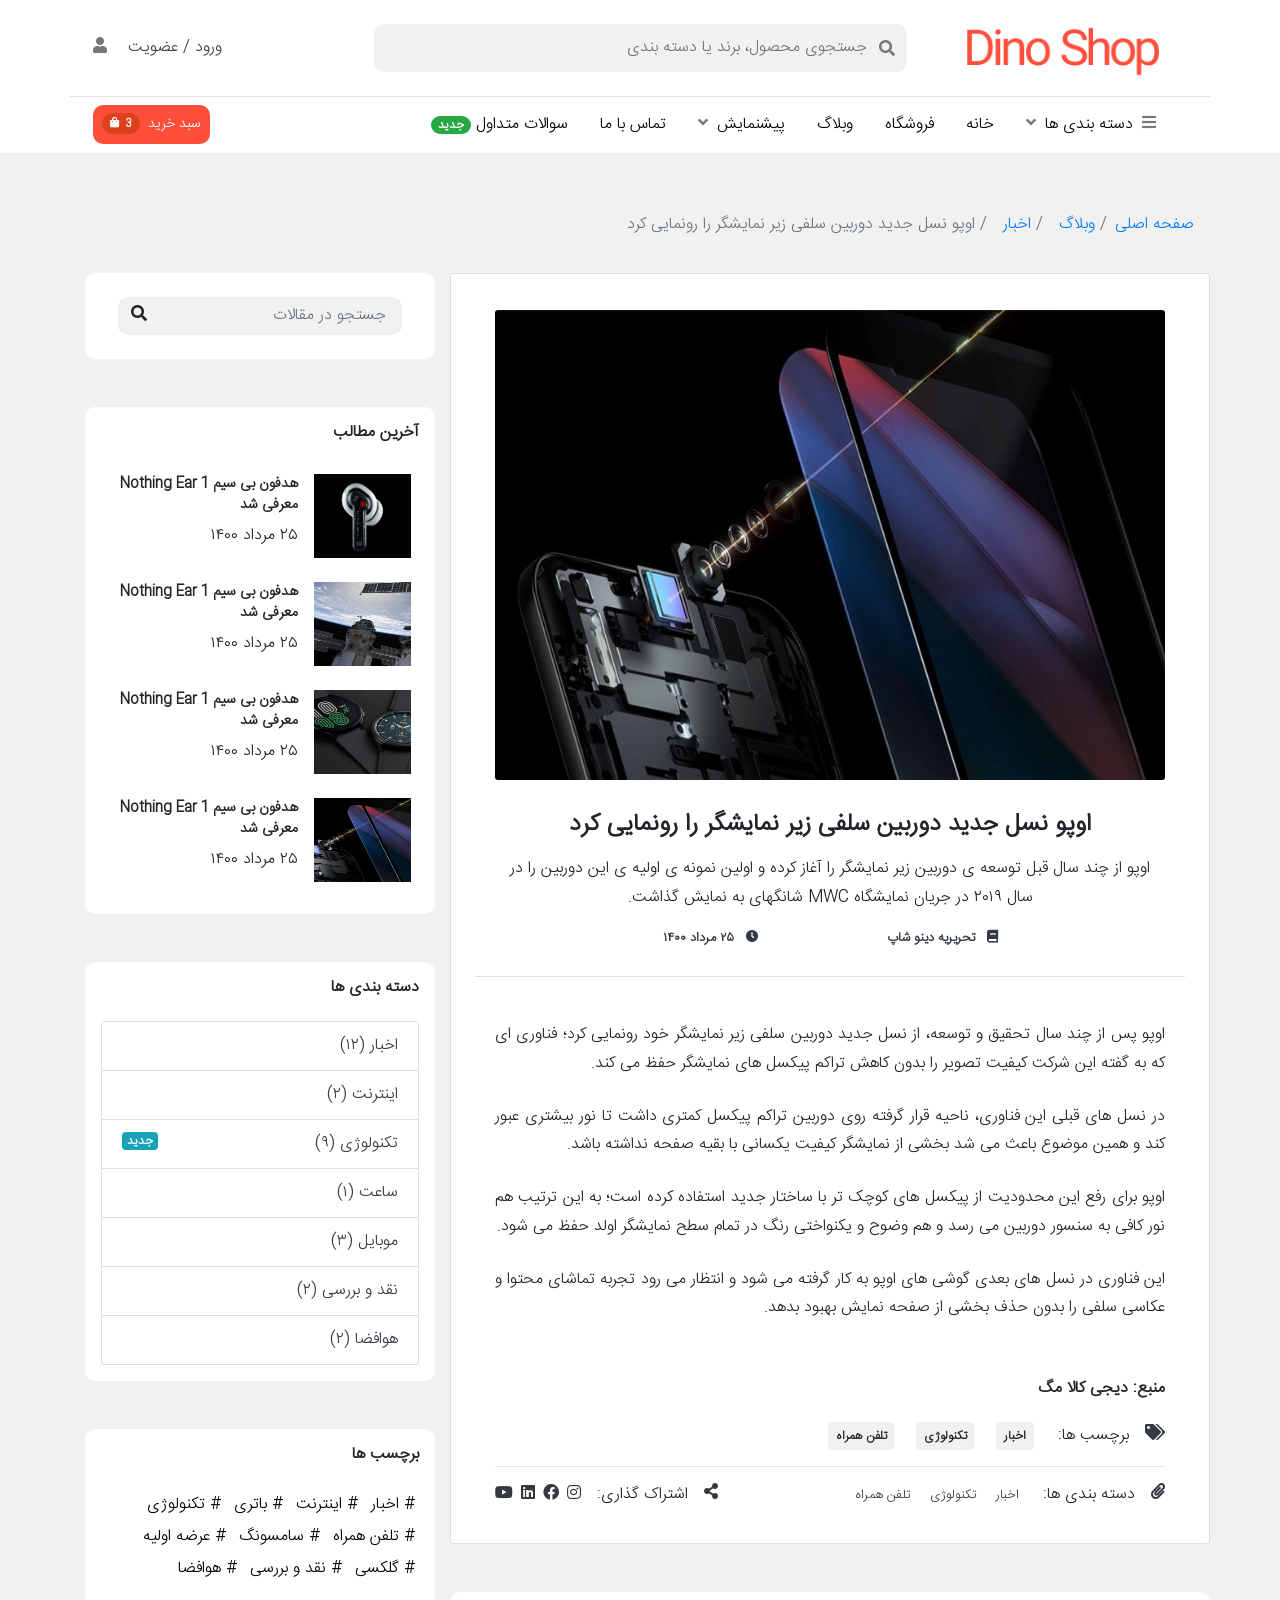
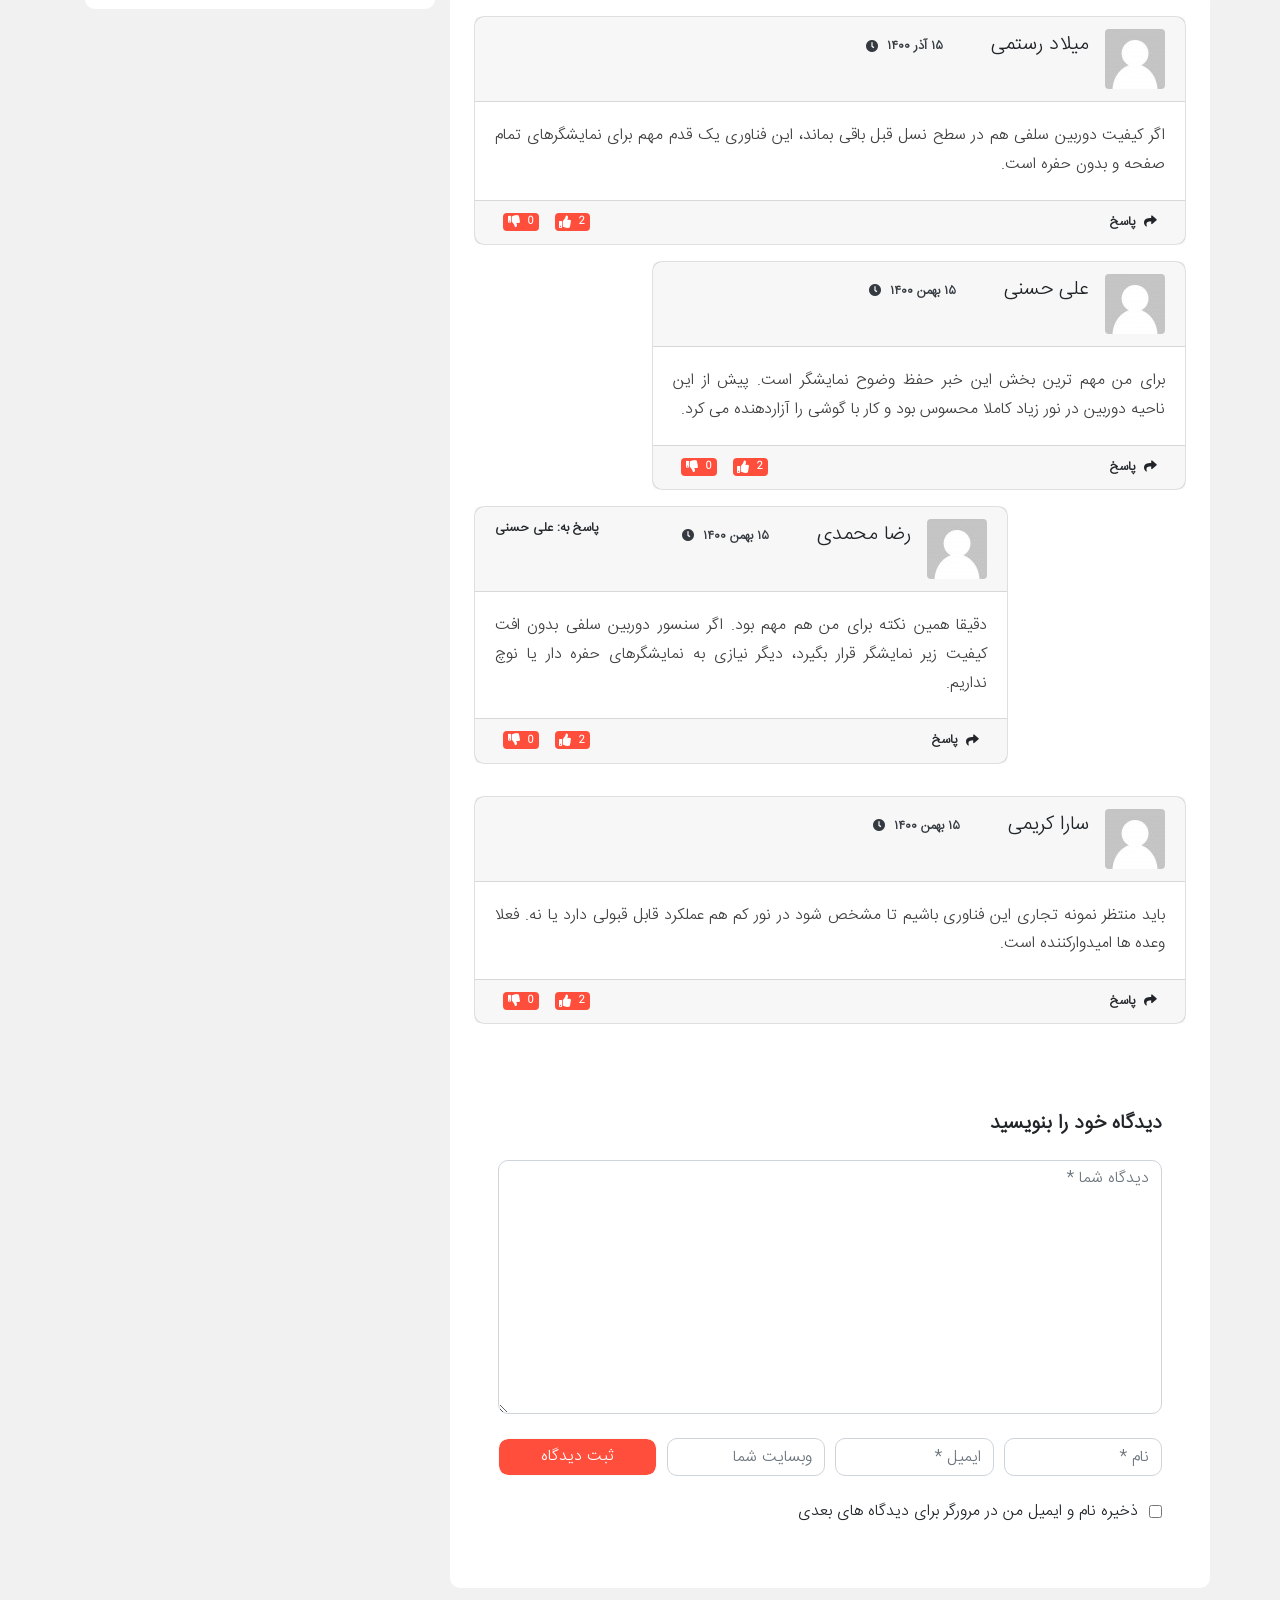
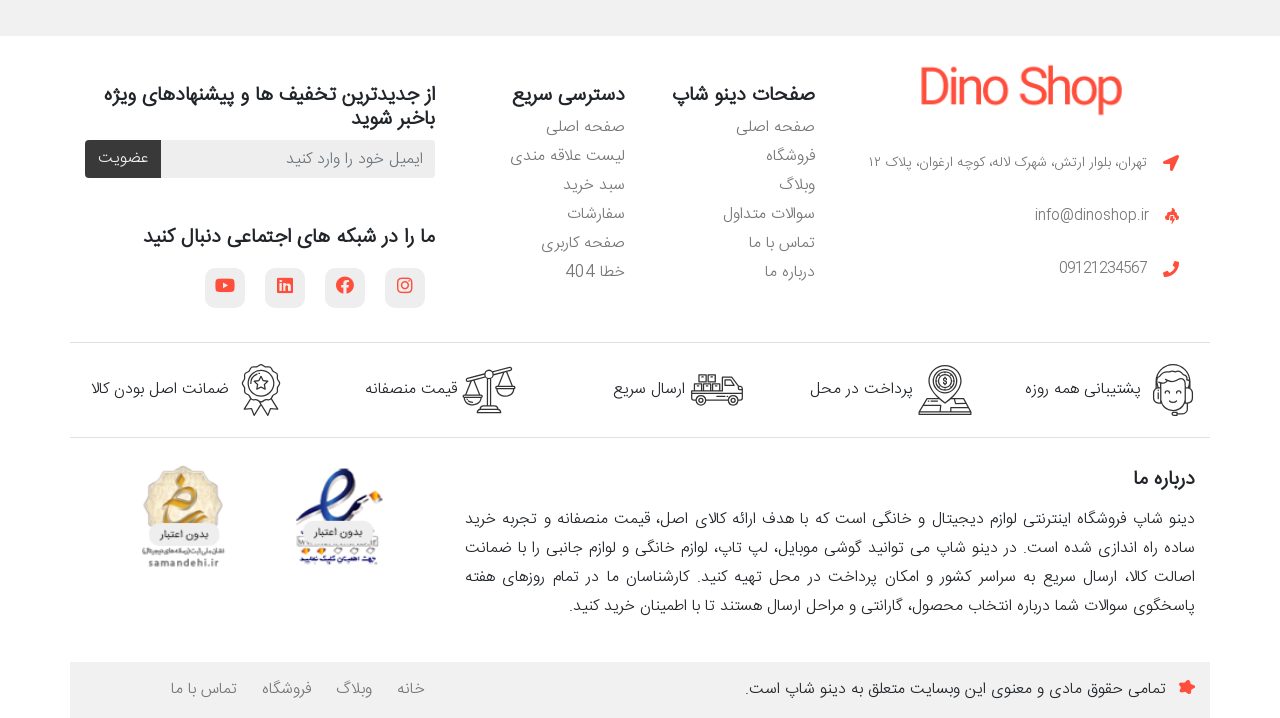
<file: BlogNews.html>
<!DOCTYPE html>
<html lang="fa">

<head>
    <meta charset="UTF-8">
    <meta http-equiv="X-UA-Compatible" content="IE=edge">
    <meta name="viewport" content="width=device-width, initial-scale=1.0">
    <!-- Bootstrap Styles ---------------------------------------------------------------------- -->
    <link rel="stylesheet" href="assets/css/bootstrap/bootstrap.min.css">
    <link rel="stylesheet" href="assets/fontawesome-free-5.15.4-web/css/all.min.css">
    <!-- My Custom Style ---------------------------------------------------------------------- -->
    <link rel="stylesheet" href="./assets/css/Blog.min.css">
    <link rel="stylesheet" href="./assets/css/BlogNews.min.css">
  <title>خبر و مقاله | وبلاگ دینو شاپ</title>
  <meta name="description" content="متن کامل خبر و مقاله در وبلاگ دینو شاپ؛ تحلیل، نقد و بررسی و جزئیات کامل همراه با برچسب های مرتبط." />
  <meta name="author" content="Con Dev" />
  <link rel="canonical" href="https://shop.condev.ir/BlogNews.html" />
  <meta name="robots" content="index, follow, max-image-preview:large, max-snippet:-1, max-video-preview:-1" />
  <meta name="theme-color" content="#FF4F3C" />

  <!-- Icons -->
  <link rel="icon" href="/favicon.ico" sizes="any" />
  <link rel="icon" type="image/png" sizes="48x48" href="/assets/Images/favicon-48x48.png" />
  <link rel="icon" type="image/png" sizes="96x96" href="/assets/Images/favicon-96x96.png" />
  <link rel="icon" type="image/png" sizes="192x192" href="/assets/Images/favicon-192x192.png" />
  <link rel="apple-touch-icon" sizes="180x180" href="/apple-touch-icon.png" />
  <link rel="manifest" href="/site.webmanifest" />

  <!-- Open Graph -->
  <meta property="og:type" content="website" />
  <meta property="og:site_name" content="دینو شاپ" />
  <meta property="og:locale" content="fa_IR" />
  <meta property="og:url" content="https://shop.condev.ir/BlogNews.html" />
  <meta property="og:title" content="خبر و مقاله | وبلاگ دینو شاپ" />
  <meta property="og:description" content="متن کامل خبر و مقاله در وبلاگ دینو شاپ؛ تحلیل، نقد و بررسی و جزئیات کامل همراه با برچسب های مرتبط." />
  <meta property="og:image" content="https://shop.condev.ir/assets/Images/og-image.png" />
  <meta property="og:image:width" content="1200" />
  <meta property="og:image:height" content="630" />
  <meta property="og:image:alt" content="دینو شاپ: فروشگاه اینترنتی لوازم دیجیتال و خانگی" />

  <!-- Twitter / X -->
  <meta name="twitter:card" content="summary_large_image" />
  <meta name="twitter:title" content="خبر و مقاله | وبلاگ دینو شاپ" />
  <meta name="twitter:description" content="متن کامل خبر و مقاله در وبلاگ دینو شاپ؛ تحلیل، نقد و بررسی و جزئیات کامل همراه با برچسب های مرتبط." />
  <meta name="twitter:image" content="https://shop.condev.ir/assets/Images/og-image.png" />
  <meta name="twitter:image:alt" content="دینو شاپ: فروشگاه اینترنتی لوازم دیجیتال و خانگی" />

  <!-- Structured data -->
  <script type="application/ld+json">
  {
    "@context": "https://schema.org",
    "@graph": [
      {
        "@type": "WebSite",
        "@id": "https://shop.condev.ir/#website",
        "url": "https://shop.condev.ir/",
        "name": "دینو شاپ",
        "alternateName": "Dino Shop",
        "inLanguage": "fa-IR",
        "publisher": {
          "@id": "https://shop.condev.ir/#organization"
        }
      },
      {
        "@type": "Organization",
        "@id": "https://shop.condev.ir/#organization",
        "name": "دینو شاپ",
        "alternateName": "Dino Shop",
        "url": "https://shop.condev.ir/",
        "logo": {
          "@type": "ImageObject",
          "url": "https://shop.condev.ir/assets/Images/favicon-512x512.png",
          "width": 512,
          "height": 512
        },
        "sameAs": [
          "https://www.instagram.com/con.dev",
          "https://cv.condev.ir/"
        ]
      },
      {
        "@type": "WebPage",
        "@id": "https://shop.condev.ir/BlogNews.html#webpage",
        "url": "https://shop.condev.ir/BlogNews.html",
        "name": "خبر و مقاله | وبلاگ دینو شاپ",
        "description": "متن کامل خبر و مقاله در وبلاگ دینو شاپ؛ تحلیل، نقد و بررسی و جزئیات کامل همراه با برچسب های مرتبط.",
        "inLanguage": "fa-IR",
        "isPartOf": {
          "@id": "https://shop.condev.ir/#website"
        },
        "primaryImageOfPage": {
          "@type": "ImageObject",
          "url": "https://shop.condev.ir/assets/Images/og-image.png"
        },
        "breadcrumb": {
          "@id": "https://shop.condev.ir/BlogNews.html#breadcrumb"
        }
      },
      {
        "@type": "BreadcrumbList",
        "@id": "https://shop.condev.ir/BlogNews.html#breadcrumb",
        "itemListElement": [
          {
            "@type": "ListItem",
            "position": 1,
            "name": "دینو شاپ",
            "item": "https://shop.condev.ir/"
          },
          {
            "@type": "ListItem",
            "position": 2,
            "name": "خبر"
          }
        ]
      }
    ]
  }
  </script>

</head>

<body class="bg-gray">

    <!-- Loading -->
    <div class="ConLoading">
        <div class='loading'>
            <div class='loading__square'></div>
            <div class='loading__square'></div>
            <div class='loading__square'></div>
            <div class='loading__square'></div>
            <div class='loading__square'></div>
            <div class='loading__square'></div>
            <div class='loading__square'></div>
        </div>
    </div>
    <!-- Loading -->

    <!-- Strat Header -->
    <header class="bg-white fixed-top position-relative">

        <div class="left-right-menu pt-4 d-flex flex-column d-lg-none " id="Right-Menu">

            <h2 class="Menu-Title"> دینو شاپ </h2>

            <ul class="mt-4">
                <li onclick="ShowCategoryMenuMobile()">
                    <i class="fa fa-bars"></i> <a> دسته بندی کالاها <i class="fa fa-angle-down mr-1"></i> </a> </li>

                <div id="CategoryMobileMenu" class="Mobile-Category">

                    <ul>
                        <li> <i class="fa fa-laptop"></i> <a href="./Category.html">
                                کالای دیجیتال </a>
                        </li>
                        <li> <i class="fa fa-wrench"></i> <a href="https://cv.condev.ir/"> خودرو و ابزار </a>
                        </li>
                        <li> <i class="fa fa-child"></i> <a href="https://www.instagram.com/con.dev"> مد و پوشاک </a>
                        </li>
                        <li> <i class="fa fa-clipboard"></i> <a href="https://cv.condev.ir/"> کتاب و لوازم
                                تحریر</a>
                        </li>
                        <li> <i class="fa fa-bolt"></i> <a href="https://www.instagram.com/con.dev"> ورزش و سفر</a> </li>
                    </ul>

                </div>

                <li> <i class="fa fa-shopping-cart "> </i> <a href="https://cv.condev.ir/"> سوپرمارکت </a> </li>
                <li> <i class="fa fa-coffee"></i> <a href="./Favorites.html"> علاقه مندی ها </a> </li>
                <li> <i class="fa fa-magic"> </i> <a href="https://www.instagram.com/con.dev"> پیشنهاد شگفت انگیز </a> </li>
                <li> <i class="fa fa-question-circle"></i> <a href="./Question.html"> سوالی دارید؟ </a> </li>
                <li> <i class="fa fa-users"></i> <a href="https://cv.condev.ir/"> فروشنده شوید </a> </li>
                <li> <i class="fa fa-user"></i> <a href="./Login.html"> ورود / ثبت نام </a> </li>
            </ul>

        </div>

        <section class="container-fluid container-lg">

            <section class="row py-4 py-sm-0 p-2 border-bottom">

                <span class="col-lg-3 col-4 d-flex justify-content-center align-items-center">
                    <a href="./index.html">
                        <img src="./assets/Images/Logo.png" alt="Dino Shop" class="img-fluid">
                    </a>
                </span>

                <div class="col-6 d-none d-lg-flex align-items-center justify-content-center">

                    <div class="input-group">
                        <div class="input-group-prepend">
                            <span class="input-group-text border-0 rounded-0 bg-gray Radius-Right" id="basic-addon1">
                                <i class="fa fa-search"></i> </span>
                        </div>
                        <input type="text" class="form-control border-0 rounded-0 bg-gray py-4 pr-0 Radius-Left m-0"
                            placeholder="جستجوی محصول، برند یا دسته بندی">
                    </div>

                </div>

                <div class="col-lg-3 col-8 d-flex justify-content-end align-items-center">

                    <div class="d-lg-block d-none">
                        <a href="./Login.html" class="Content Text-Gray mx-3 ">ورود / عضویت</a>
                        <span> <i class="fa fa-user"> </i> </span>
                    </div>

                    <div class="d-lg-none d-block">
                        <a  href="./Cart.html" class="btn btn-sm bg-Orange text-white d-flex Radius-10 align-items-center p-2 ">
                            سبد خرید

                            <sub class="badge badge-pill mr-2 p-1" style="background-color: #c1370291;"> <span
                                    class="mx-1"> 0 </span>
                                </sup>

                                <span class="ml-1">
                                    <i class="fa fa-shopping-bag text-white"></i>
                                </span>

                        </a>
                    </div>

                    <div class="d-lg-none px-3">

                        <i onclick="RightMenuCloes()" id="CloseMenu" class="fas fa-times text-dark Pointer"
                            style="display: none;"></i>
                        <i onclick="RightMenuShow()" id="OpenMenu" class="fa fa-bars Pointer"
                            style="display: inline-block;"></i>

                    </div>



                </div>

            </section>

            <section class="row p-2">

                <div class="col-10">

                    <div class="col d-lg-none d-flex align-items-center justify-content-center">

                        <div class="input-group">
                            <div class="input-group-prepend">
                                <span class="input-group-text border-0 rounded-0 bg-gray Radius-Right"
                                    id="basic-addon1"> <i class="fa fa-search"></i> </span>
                            </div>
                            <input type="text" class="form-control border-0 rounded-0 bg-gray py-4 pr-0 Radius-Left m-0"
                                placeholder="جستجوی محصول، برند یا دسته بندی">
                        </div>

                    </div>

                    <nav class="col collapse navbar-collapse d-none d-lg-flex" id="Menu">
                        <a href="./Category.html" class="m-2 mx-3 d-block ShowBoxs"
                            onmouseover="ShowNotFoundProduct('Box-Category')"
                            onmouseout="HideNotFoundProduct('Box-Category')"> <i class="fa fa-bars ml-1"></i> دسته بندی
                            ها
                            <i class="fa fa-angle-down mr-1"></i> </a>
                        <a href="./index.html" class="m-2 mx-3 d-block"> خانه </a>
                        <a href="./Category.html" class="m-2 mx-3 d-block"> فروشگاه </a>
                        <a href="./Blog.html" class="m-2 mx-3 d-block"> وبلاگ </a>
                        <a href="Product.html" class="m-2 mx-3 d-block ShowBoxs" onmouseover="ShowNotFoundProduct('Preview')"
                            onmouseout="HideNotFoundProduct('Preview')"> پیشنمایش <i class="fa fa-angle-down mr-1"></i>
                        </a>
                        <a href="./ContactUs.html" class="m-2 mx-3 d-block"> تماس با ما </a>
                        <a href="./Question.html" class="m-2 mx-3 d-block"> سوالات متداول <span
                                class="badge badge-pill badge-success"> جدید </span> </a>
                    </nav>

                    <div id="Box-Category" onmouseover="ShowNotFoundProduct('Box-Category')"
                        onmouseout="HideNotFoundProduct('Box-Category')"
                        class="Box-Category-Menu overflow-hidden bg-white p-2 justify-content-between align-items-center Radius-10 position-absolute flex-column w-100 d-none d-xl-flex">

                        <section class="ContainerButtonMenu-Header row w-100">

                            <div id="TitleDigital" onclick="ChangeBg1()"
                                class=" CategoryTitle col-4 Radius-10 pt-3 d-flex justify-content-center align-items-center">
                                <p>کالای دیجیتال </p>
                            </div>

                            <div id="TitleHome" onclick="ChangeBg2()"
                                class=" CategoryTitle col-4 Radius-10 pt-3 d-flex justify-content-center align-items-center">
                                <p>لوازم خانگی </p>
                            </div>

                            <div id="TitlePoshok" onclick="ChangeBg3()"
                                class=" CategoryTitle col-4 Radius-10 pt-3 d-flex justify-content-center align-items-center">
                                <p>مد و پوشاک</p>
                            </div>

                        </section>

                        <section id="Digital" class="row w-100 mt-2 Container-Items-Menu">

                            <div class="col-3 h-100">
                                <nav class="navbar d-flex flex-column align-items-start">
                                    <h5>کالای دیجیتال</h5>
                                    <a class="my-1 nav-item" href="Category.html"> کامپیوتر و تجهیزات </a>
                                    <a class="my-1 nav-item" href="Category.html"> گوشی موبایل </a>
                                    <a class="my-1 nav-item" href="Category.html"> لپ تاپ </a>
                                    <a class="my-1 nav-item" href="Category.html"> کنسول بازی </a>
                                    <a class="my-1 nav-item" href="Category.html"> پاوربانک </a>
                                    <a class="my-1 nav-item" href="Category.html"> کارت حافظه <span
                                            class="badge badge-pill badge-info"> ویژه </span> </a>
                                    <a class="my-1 nav-item" href="Category.html"> کنسول بازی </a>
                                    <a class="my-1 nav-item" href="Category.html"> هارد اکسترنال </a>
                                </nav>

                            </div>

                            <div class="col-3 h-100">
                                <nav class="navbar d-flex flex-column align-items-start">
                                    <h5>گوشی موبایل</h5>

                                    <a class="my-1 nav-item" href="Category.html"> سامسونگ </a>
                                    <a class="my-1 nav-item" href="Category.html"> شیائومی </a>
                                    <a class="my-1 nav-item" href="Category.html"> پوکو </a>
                                    <a class="my-1 nav-item" href="Category.html"> هواوی <span
                                            class="badge badge-pill badge-success"> جدید </span> </a>
                                    <a class="my-1 nav-item" href="Category.html"> اپل </a>
                                    <a class="my-1 nav-item" href="Category.html"> آنر </a>
                                    <a class="my-1 nav-item" href="Category.html"> نوکیا </a>
                                    <a class="my-1 nav-item" href="Category.html"> وان پلاس </a>
                                </nav>

                            </div>

                            <div class="col-3 h-100">
                                <nav class="navbar d-flex flex-column align-items-start">
                                    <h5>کامپیوتر و تجهیزات</h5> <a class="my-1 nav-item" href="Category.html"> ماوس </a>
                                    <a class="my-1 nav-item" href="Category.html"> کیبورد </a>
                                    <a class="my-1 nav-item" href="Category.html"> لپ تاپ </a>
                                    <a class="my-1 nav-item" href="Category.html"> مودم روتر </a>
                                    <a class="my-1 nav-item" href="Category.html"> منبع تغذیه </a>
                                    <a class="my-1 nav-item" href="Category.html"> کارت گرافیک </a> <a class="my-1 nav-item" href="Category.html"> کیس کامپیوتر <span
                                            class="badge badge-pill badge-danger"> داغ </span> </a>
                                </nav>

                            </div>

                            <div class="col-3 h-100">

                                <div class="Product-Menu d-flex justify-content-start align-items-center w-100 h-50">

                                    <div>
                                        <a href="https://www.instagram.com/con.dev">
                                            <img src="./assets/Images/Product-18.jpg" alt="">
                                        </a>
                                    </div>

                                    <div>
                                        <h5 class="cut-text"> گوشی اپل مدل </h5>
                                        <h5 class="cut-text"> iPhone 12 </h5>
                                        <p>تومان ۲۶,۷۰۰,۰۰۰
                                        </p>
                                    </div>

                                </div>

                                <div class="Product-Menu d-flex justify-content-between align-items-center w-100 h-50">

                                    <div class=" h-100">
                                        <a href="https://cv.condev.ir/">
                                            <img src="./assets/Images/Product-1.jpg" alt="">
                                        </a>
                                    </div>

                                    <div>

                                        <h5 class="cut-text">گوشی موبایل </h5>
                                        <h5 class="cut-text"> سامسونگ مدل A12</h5>
                                        <p>تومان ۶,۷۰۰,۰۰۰
                                        </p>
                                    </div>


                                </div>

                                <div class="Product-Menu d-flex justify-content-between align-items-center w-100 h-50">

                                    <div class=" h-100">
                                        <a href="https://www.instagram.com/con.dev">
                                            <img src="./assets/Images/Product-1.jpg" alt="">
                                        </a>
                                    </div>

                                    <div>

                                        <h5 class="cut-text">گوشی موبایل </h5>
                                        <h5 class="cut-text"> سامسونگ مدل A12</h5>
                                        <p>تومان ۶,۷۰۰,۰۰۰
                                        </p>
                                    </div>


                                </div>

                                <div class="Product-Menu d-flex justify-content-between align-items-center w-100 h-50">

                                    <div class=" h-100">
                                        <a href="https://cv.condev.ir/">
                                            <img src="./assets/Images/Product-1.jpg" alt="">
                                        </a>
                                    </div>

                                    <div>

                                        <h5 class="cut-text">گوشی موبایل </h5>
                                        <h5 class="cut-text"> سامسونگ مدل A12</h5>
                                        <p>تومان ۶,۷۰۰,۰۰۰
                                        </p>
                                    </div>


                                </div>

                                <div class="Product-Menu d-flex justify-content-between align-items-center w-100 h-50">

                                    <div class=" h-100">
                                        <a href="https://www.instagram.com/con.dev">
                                            <img src="./assets/Images/Product-1.jpg" alt="">
                                        </a>
                                    </div>

                                    <div>

                                        <h5 class="cut-text">گوشی موبایل </h5>
                                        <h5 class="cut-text"> سامسونگ مدل A12</h5>
                                        <p>تومان ۶,۷۰۰,۰۰۰
                                        </p>
                                    </div>


                                </div>

                            </div>

                        </section>

                        <section id="Home" class="row w-100 mt-2 Container-Items-Menu">

                            <div class="col-3 h-100">
                                <nav class="navbar d-flex flex-column align-items-start">
                                    <h5>صوتی تصویری</h5>
                                    <a class="my-1 nav-item" href="Category.html">تلویزیون </a>
                                    <a class="my-1 nav-item" href="Category.html"> اسپیکر </a>
                                    <a class="my-1 nav-item" href="Category.html"> سینمای خانگی </a>
                                    <a class="my-1 nav-item" href="Category.html"> روشنایی و ریسه </a>
                                    <a class="my-1 nav-item" href="Category.html"> لوستر و چراغ </a>
                                </nav>

                            </div>

                            <div class="col-3 h-100">
                                <nav class="navbar d-flex flex-column align-items-start">
                                    <h5>لوازم برقی</h5>

                                    <a class="my-1 nav-item" href="Category.html"> یخچال و فریزر </a>
                                    <a class="my-1 nav-item" href="Category.html"> جاروبرقی </a>
                                    <a class="my-1 nav-item" href="Category.html"> جاروشارژی </a>
                                    <a class="my-1 nav-item" href="Category.html"> اتو بخار </a>
                                    <a class="my-1 nav-item" href="Category.html"> ماشین لباسشویی </a>
                                    <a class="my-1 nav-item" href="Category.html"> کولر و پنکه </a>
                                    <a class="my-1 nav-item" href="Category.html"> قهوه ساز و چای ساز </a>
                                    <a class="my-1 nav-item" href="index.html"> ترازوی آشپزخانه </a>
                                </nav>

                            </div>

                            <div class="col-3 h-100">
                                <nav class="navbar d-flex flex-column align-items-start">
                                    <h5>آشپزخانه</h5>
                                    <a class="my-1 nav-item" href="Category.html"> فلاسک و کلمن </a>
                                    <a class="my-1 nav-item" href="Category.html"> کتری و قوری </a>
                                    <a class="my-1 nav-item" href="Category.html"> ظروف یکبار مصرف </a>
                                    <a class="my-1 nav-item" href="Category.html"> سرویس و ظروف </a> <a class="my-1 nav-item" href="Category.html"> ماشین ظرفشویی </a>
                                    <a class="my-1 nav-item" href="Category.html"> اجاق گاز </a>
                                </nav>

                            </div>

                            <div class="col-3 h-100">

                                <div class="Product-Menu d-flex justify-content-between align-items-center w-100 h-50">

                                    <div class=" h-100">
                                        <a href="https://cv.condev.ir/">
                                            <img src="./assets/Images/Product-11.jpg" alt="">
                                        </a>
                                    </div>

                                    <div>
                                        <h5 class="cut-text">لپ تاپ اپل </h5>
                                        <h5 class="cut-text"> MacBook Air M1</h5>
                                        <p>تومان ۲۶,۷۰۰,۰۰۰
                                        </p>
                                    </div>


                                </div>

                                <div class="Product-Menu d-flex justify-content-between align-items-center w-100 h-50">

                                    <div class=" h-100">
                                        <a href="https://www.instagram.com/con.dev">
                                            <img src="./assets/Images/Product-15.jpg" alt="">
                                        </a>
                                    </div>

                                    <div>
                                        <h5 class="cut-text">تلویزیون هوشمند</h5>
                                        <h5 class="cut-text">۴۰ اینچ</h5>
                                        <p>تومان ۶,۷۰۰,۰۰۰
                                        </p>
                                    </div>


                                </div>

                            </div>

                        </section>

                        <section id="Poshok" class="row w-100 mt-2 Container-Items-Menu">

                            <div class="col-3 h-100">
                                <nav class="navbar d-flex flex-column align-items-start">
                                    <h5>گوشی موبایل </h5>

                                    <a class="my-1 nav-item" href="Category.html"> سامسونگ </a>
                                    <a class="my-1 nav-item" href="Category.html"> شیائومی </a>
                                    <a class="my-1 nav-item" href="Category.html"> پوکو </a>
                                    <a class="my-1 nav-item" href="Category.html"> هواوی </a>
                                    <a class="my-1 nav-item" href="Category.html"> اپل </a>
                                    <a class="my-1 nav-item" href="Category.html"> آنر </a>
                                    <a class="my-1 nav-item" href="Category.html"> نوکیا </a>
                                    <a class="my-1 nav-item" href="Category.html"> وان پلاس </a>
                                </nav>

                            </div>

                            <div class="col-3 h-100">
                                <nav class="navbar d-flex flex-column align-items-start">
                                    <h5>صوتی تصویری</h5>
                                    <a class="my-1 nav-item" href="Category.html">تلویزیون </a>
                                    <a class="my-1 nav-item" href="Category.html"> اسپیکر </a>
                                    <a class="my-1 nav-item" href="Category.html"> سینمای خانگی </a>
                                    <a class="my-1 nav-item" href="Category.html"> روشنایی و ریسه </a>
                                    <a class="my-1 nav-item" href="Category.html"> لوستر و چراغ </a>
                                </nav>

                            </div>

                            <div class="col-3 h-100">
                                <nav class="navbar d-flex flex-column align-items-start">
                                    <h5>لوازم برقی</h5>

                                    <a class="my-1 nav-item" href="Category.html"> یخچال و فریزر </a>
                                    <a class="my-1 nav-item" href="Category.html"> جاروبرقی </a>
                                    <a class="my-1 nav-item" href="Category.html"> جاروشارژی </a>
                                    <a class="my-1 nav-item" href="Category.html"> اتو بخار </a>
                                    <a class="my-1 nav-item" href="Category.html"> ماشین لباسشویی </a>
                                    <a class="my-1 nav-item" href="Category.html"> کولر و پنکه </a>
                                    <a class="my-1 nav-item" href="Category.html"> قهوه ساز و چای ساز </a>
                                    <a class="my-1 nav-item" href="index.html"> ترازوی آشپزخانه </a>
                                </nav>

                            </div>

                            <div class="col-3 h-100">

                                <div class="Product-Menu d-flex justify-content-between align-items-center w-100 h-50">

                                    <div class=" h-100">
                                        <a href="https://cv.condev.ir/">
                                            <img src="./assets/Images/Product-14.jpg" alt="">
                                        </a>
                                    </div>

                                    <div>
                                        <h5 class="cut-text">کنسول بازی</h5>
                                        <h5 class="cut-text"> PlayStation 5</h5>
                                        <p>تومان ۲۶,۷۰۰,۰۰۰
                                        </p>
                                    </div>


                                </div>

                                <div class="Product-Menu d-flex justify-content-between align-items-center w-100 h-50">

                                    <div class=" h-100">
                                        <a href="https://www.instagram.com/con.dev">
                                            <img src="./assets/Images/Product-6.jpg" alt="">
                                        </a>
                                    </div>

                                    <div>
                                        <h5 class="cut-text">مایکروفر</h5>
                                        <h5 class="cut-text"> سامسونگ</h5>
                                        <p>تومان ۶,۷۰۰,۰۰۰
                                        </p>
                                    </div>


                                </div>

                            </div>

                        </section>

                    </div>

                    <div id="Preview" class="Preview bg-white Radius-10 position-absolute px-4 d-none d-xl-flex"
                        onmouseover="ShowNotFoundProduct('Preview')" onmouseout="HideNotFoundProduct('Preview')">

                        <div class="position-relative overflow-hidden Radius-10 box-image">

                            <img src="./assets/Images/Home.jpg" alt="">

                            <div
                                class="position-absolute w-100 h-100 OnImage d-flex justify-content-center align-items-center">
                                <a class="Radius-10 p-2 px-3" href="./index.html"> صفحه اصلی</a>
                            </div>

                        </div>

                        <div class="position-relative overflow-hidden Radius-10 box-image">

                            <img src="./assets/Images/Question.jpg" alt="">

                            <div
                                class="position-absolute w-100 h-100 OnImage d-flex justify-content-center align-items-center">
                                <a class="Radius-10 p-2 px-3" href="./Question.html"> پرسش و پاسخ</a>
                            </div>

                        </div>

                        <div class="position-relative overflow-hidden Radius-10 box-image">

                            <img src="./assets/Images/Blog.jpg" alt="">

                            <div
                                class="position-absolute w-100 h-100 OnImage d-flex justify-content-center align-items-center">
                                <a class="Radius-10 p-2 px-3" href="./Blog.html"> وبلاگ ها</a>
                            </div>

                        </div>

                    </div>

                </div>

                <div class="col-2 d-flex align-items-center justify-content-end position-relative h-100">


                    <!-- If You Want Show Box Not Found Product Change Value In Function Blow to 'NotFoundBox' -->
                    <div onmouseover="ShowNotFoundProduct('Menu-Product')"
                        onmouseout="HideNotFoundProduct('Menu-Product')" class="d-none d-lg-block">
                        <a href="./Cart.html" class="btn btn-sm bg-Orange text-white d-flex Radius-10 align-items-center p-2 ">
                            سبد خرید

                            <sub class="badge badge-pill mr-2 p-1" style="background-color: #c1370291;"> <span
                                    class="mx-1"> 3 </span>
                                </sup>

                                <span class="ml-1">
                                    <i class="fa fa-shopping-bag text-white"></i>
                                </span>

                            </a>
                    </div>

                    <div id="NotFoundBox"
                        class="position-absolute bg-light p-5 BoxNotFoundProduct Radius-10 d-flex flex-column justify-content-center align-content-center">
                        <img src="./assets/Images/NotFound-Product.svg" alt="Not Found Product" class="mr-4 pr-4">
                        <p class="mr-2 mt-3"> سبد خرید شما در حال حاضر خالی است. </p>
                    </div>

                    <div id="Menu-Product" onmouseover="ShowNotFoundProduct('Menu-Product')"
                        onmouseout="HideNotFoundProduct('Menu-Product')"
                        class="bg bg-white position-absolute p-4 Radius-10 Menu-Product ">
                        <div class="w-100">
                            <h6 class="Bold border-bottom pb-2"> محصولات </h6>

                            <div class="w-100 overflow-auto con-meuuProduct border-bottom ">

                                <div class="w-100 d-flex mt-5 ChangeSizeFont border-bottom">

                                    <a href="https://cv.condev.ir/" class="w-25 position-relative">
                                        <div
                                            class="bage badge-info badge-pill position-absolute small Bold count-product">
                                            2 </div>
                                        <img src="./assets/Images/Product-1.jpg" class="img-fluid w-100" alt="Picture">
                                    </a>
                                    <div class="w-100 px-2">

                                        <div class="d-flex justify-content-between align-items-center w-100 pb-2">
                                            <div class="pl-5">
                                                <h6 class="Bold Line-height m-0 mb-1 ChangeSizeFont">گوشی موبایل اپل مدل
                                                    iPhone
                                                    12 </h6>
                                                <div class="w-100 d-flex justify-content-between mt-3">
                                                    <p class="text-dark">قیمت</p>
                                                    <h6 class="Bold text-success">تومان ۲۸,۰۰۰,۰۰۰</h6>
                                                </div>
                                            </div>
                                            <div>
                                                <i class="fa fa-trash Pointer" onclick="DeleteProduct(this)"></i>
                                            </div>
                                        </div>

                                    </div>

                                </div>

                                <div class="w-100 d-flex mt-5 ChangeSizeFont border-bottom">

                                    <a href="https://www.instagram.com/con.dev" class="w-25 position-relative">
                                        <div
                                            class="bage badge-info badge-pill position-absolute small Bold count-product">
                                            5 </div>
                                        <img src="./assets/Images/Product-15.jpg" class="img-fluid w-100" alt="Picture">
                                    </a>
                                    <div class="w-100 px-2">

                                        <div class="d-flex justify-content-between align-items-center w-100 pb-2">
                                            <div class="pl-5">
                                                <h6 class="Bold Line-height m-0 mb-1 ChangeSizeFont">تلویزیون هوشمند برند الجی
                                                </h6>
                                                <div class="w-100 d-flex justify-content-between mt-3">
                                                    <p class="text-dark">قیمت</p>
                                                    <h6 class="Bold text-success">تومان ۲۸,۰۰۰,۰۰۰</h6>
                                                </div>
                                            </div>
                                            <div>
                                                <i class="fa fa-trash Pointer" onclick="DeleteProduct(this)"></i>
                                            </div>
                                        </div>

                                    </div>

                                </div>

                                <div class="w-100 d-flex mt-5 ChangeSizeFont border-bottom">

                                    <a href="https://cv.condev.ir/" class="w-25 position-relative">
                                        <div
                                            class="bage badge-info badge-pill position-absolute small Bold count-product">
                                            2 </div>
                                        <img src="./assets/Images/Product-2.jpg" class="img-fluid w-100" alt="Picture">
                                    </a>
                                    <div class="w-100 px-2">

                                        <div class="d-flex justify-content-between align-items-center w-100 pb-2">
                                            <div class="pl-5">
                                                <h6 class="Bold Line-height m-0 mb-1 ChangeSizeFont">گوشی موبایل اپل مدل
                                                    iPhone
                                                    12 </h6>
                                                <div class="w-100 d-flex justify-content-between mt-3">
                                                    <p class="text-dark">قیمت</p>
                                                    <h6 class="Bold text-success">تومان ۲۸,۰۰۰,۰۰۰</h6>
                                                </div>
                                            </div>
                                            <div>
                                                <i class="fa fa-trash Pointer" onclick="DeleteProduct(this)"></i>
                                            </div>
                                        </div>

                                    </div>

                                </div>

                                <!-- <div class="alert alert-info m-3" >
                                    محصولی یافت نشد
                                </div> -->

                            </div>

                            <div
                                class="w-100 d-flex justify-content-between align-items-center mt-4 pb-3 border-bottom">
                                <h6 class="text-dark Bold"> جمع کل: </h6>
                                <div class="badge badge-dark d-flex align-items-center p-2">
                                    تومان ۱۰۲,۱۱۰,۰۰۰
                                </div>
                            </div>

                            <div class="w-100 d-flex justify-content-between mt-4 align-items-center">
                                <a href="./Cart.html" class="Text-Gray"> مشاهده سبد خرید </a>
                                <a href="./Invoice.html" class="btn btn-info border-0 bg-Orange Radius-10"> تسویه حساب
                                </a>
                            </div>

                        </div>
                    </div>

                    <div class="d-lg-none d-flex mt-2">
                        <a href="Login.html" class="Content Text-Gray mx-1 ">ورود</a>
                        <span> <i class="fa fa-user"> </i> </span>
                    </div>

                </div>

            </section>

        </section>

    </header>
    <!-- End Header -->

    <!-- Start Main -->
    <main class="mt-5">

        <section class="bg-gray ontainer-fluid container-xl p-0 px-2 px-xl-0">

            <section>
                <nav class="breadcrumb bg-gray">

                    <a href="index.html" class="breadcrumb-item"> صفحه اصلی </a>
                    <a href="Blog.html" class="breadcrumb-item"> وبلاگ </a> <a href="Blog.html" class="breadcrumb-item"> اخبار </a> <a href="Blog.html" class="breadcrumb-item active mt-3 mt-sm-0"> اوپو نسل جدید دوربین سلفی زیر نمایشگر را رونمایی کرد </a>

                </nav>
            </section>

            <section class="row p-0 m-0 mt-4">

                <section class="col-12 col-lg-8 Radius-10 p-0">

                    <div class="card p-4">

                        <div class="card-header radit bg-white">
                            <img src="./assets/Images/Blog_News.jfif" alt="Image" class="img-fluid card-img Image-Blog">

                            <div class="mt-4">
                                <h4 class="text-center Bold Line-height"> اوپو نسل جدید دوربین سلفی زیر نمایشگر را
                                    رونمایی کرد </h5>
                                    <p class="text-center Line-height text-justify">اوپو از چند سال قبل توسعه ی دوربین
                                        زیر نمایشگر را آغاز کرده و اولین نمونه ی اولیه ی این دوربین را در سال ۲۰۱۹ در
                                        جریان نمایشگاه MWC شانگهای به نمایش گذاشت.</p>
                                    <div class="d-flex justify-content-between mx-auto Con-InformationBlog">
                                        <p class="text-dark Bold small"> <i class="fa fa-book ml-2"></i> تحریریه دینو شاپ </p>
                                        <p class="text-dark Bold small"> <i class="fa fa-clock ml-2"></i> ۲۵ مرداد ۱۴۰۰
                                        </p>
                                    </div>
                            </div>
                        </div>


                        <div class="card-body">

                            <p class="Line-height text-justify my-4">
                                اوپو پس از چند سال تحقیق و توسعه، از نسل جدید دوربین سلفی زیر نمایشگر خود رونمایی کرد؛ فناوری ای که به گفته این شرکت کیفیت تصویر را بدون کاهش تراکم پیکسل های نمایشگر حفظ می کند.
                            </p>

                            <p class="Line-height text-justify my-4">
                                در نسل های قبلی این فناوری، ناحیه قرار گرفته روی دوربین تراکم پیکسل کمتری داشت تا نور بیشتری عبور کند و همین موضوع باعث می شد بخشی از نمایشگر کیفیت یکسانی با بقیه صفحه نداشته باشد.
                            </p>

                            <p class="Line-height text-justify my-4">
                                اوپو برای رفع این محدودیت از پیکسل های کوچک تر با ساختار جدید استفاده کرده است؛ به این ترتیب هم نور کافی به سنسور دوربین می رسد و هم وضوح و یکنواختی رنگ در تمام سطح نمایشگر اولد حفظ می شود.
                            </p>

                            <p class="Line-height text-justify my-4">
                                این فناوری در نسل های بعدی گوشی های اوپو به کار گرفته می شود و انتظار می رود تجربه تماشای محتوا و عکاسی سلفی را بدون حذف بخشی از صفحه نمایش بهبود بدهد.
                            </p>

                        </div>

                        <div class="card-footer border-0 bg-white">

                            <h6 class="Bold mb-4">منبع: دیجی کالا مگ</h6>

                            <div class="d-flex align-items-start flex-column flex-sm-row align-items-sm-center">

                                <div class=" d-flex justify-content-center">
                                    <i class="fa fa-tags ml-3 text-dark"></i>
                                    <p class="m-0">برچسب ها:</p>
                                </div>

                                <div class="mt-2 mt-sm-0">
                                    <a href="Blog.html" class="mr-1 mr-sm-4 badge badge-light p-2 bg-gray"> اخبار </a>
                                    <a href="Blog.html" class="mr-1 mr-sm-3 badge badge-light p-2 bg-gray"> تکنولوژی </a>
                                    <a href="Blog.html" class="mr-1 mr-sm-3 badge badge-light p-2 bg-gray"> تلفن همراه </a>
                                </div>
                            </div>

                            <hr>

                            <section class="d-flex justify-content-between flex-column flex-lg-row">

                                <div
                                    class="d-flex align-items-start flex-column flex-sm-row align-items-sm-center mt-3 mt-lg-0">

                                    <div class="d-flex justify-content-center">
                                        <i class="fa fa-paperclip ml-3 text-dark"></i>
                                        <p class="m-0">دسته بندی ها:</p>
                                    </div>

                                    <div class="mt-2 mt-sm-0">
                                        <a href="https://www.instagram.com/con.dev" class="mr-1 mr-sm-4 text-dark small"> اخبار </a>
                                        <a href="https://cv.condev.ir/" class="mr-2 mr-sm-3 text-dark small"> تکنولوژی </a>
                                        <a href="https://www.instagram.com/con.dev" class="mr-2 mr-sm-3 text-dark small"> تلفن همراه </a>
                                    </div>
                                </div>

                                <div
                                    class="d-flex align-items-start flex-column flex-sm-row align-items-sm-center mt-5 mt-lg-0">

                                    <div class="d-flex justify-content-center">
                                        <i class="fa fa-share-alt ml-3 text-dark"></i>
                                        <p class="m-0">اشتراک گذاری:</p>
                                    </div>

                                    <div
                                        class="d-flex justify-content-between justify-content-sm-start mt-4 mt-sm-0 W-SM-100">

                                        <a href="https://www.instagram.com/con.dev"><i class="mr-0 mr-sm-3 Pointer text-dark fab fa-instagram"></i></a>

                                        <a href="https://cv.condev.ir"><i class="mr-0 mr-sm-2 Pointer text-dark fab fa-facebook"></i></a>

                                        <a href="https://cv.condev.ir"><i class="mr-0 mr-sm-2 Pointer text-dark fab fa-linkedin"></i></a>

                                        <a href="https://cv.condev.ir"><i class="mr-0 mr-sm-2 Pointer text-dark fab fa-youtube"></i></a>
                                    </div>


                                </div>

                            </section>

                        </div>



                    </div>

                    <div class="mt-5 bg-white Radius-10 p-4">

                        <div class="p-0">

                            <ul class="list-unstyled p-0 clearfix">

                                <li class="float-left Con-Comment">
                                    <div class="card mb-3 Radius-10">
                                        <div class="card-header d-flex justify-content-between align-items-end">

                                            <div class="clearfix">
                                                <a href="https://cv.condev.ir/">
                                                    <img src="./assets/Images/NotFound-User.png" alt="User-Image"
                                                        class="float-right img-fluid rounded">
                                                </a>

                                                <h5 class="card-title mr-3 mt-1 float-right">میلاد رستمی</h5>

                                                <div class="d-flex float-right mx-5 mt-2 small align-items-center ">
                                                    <p class="Bold m-0 text-dark">۱۵ آذر ۱۴۰۰</p>
                                                    <i class="fa fa-clock mx-2 text-dark"></i>
                                                </div>
                                            </div>

                                            <!-- <div>
                                                <p class="Bold small">پاسخ به: <span> علی حسنی </span> </p>
                                            </div> -->
                                        </div>

                                        <div class="card-body Text-Gray">
                                            <p class="card-text text-justify Line-height">اگر کیفیت دوربین سلفی هم در سطح نسل قبل باقی بماند، این فناوری یک قدم مهم برای نمایشگرهای تمام صفحه و بدون حفره است.
                                            </p>
                                        </div>

                                        <div class="card-footer d-flex justify-content-between">

                                            <div class="Pointer d-flex align-items-center">
                                                <i class="fa fa-share mx-2 small"> </i>
                                                <p class="m-0 Bold small">پاسخ</p>
                                            </div>

                                            <div class=" d-flex">
                                                <div class="mx-2 Pointer">
                                                    <div
                                                        class="badge badge-dark bg-Orange d-flex justify-content-center align-items-center">
                                                        <p class="small Bold m-0">2</p>
                                                        <i class="fa fa-thumbs-up mr-2"> </i>
                                                    </div>
                                                </div>

                                                <div class="mx-2 Pointer">
                                                    <div
                                                        class="badge badge-dark bg-Orange d-flex justify-content-center align-items-center">
                                                        <p class="small Bold m-0">0</p>
                                                        <i class="fa fa-thumbs-down mr-2"> </i>
                                                    </div>
                                                </div>
                                            </div>

                                        </div>
                                    </div>
                                </li>

                                <li class="float-right w-75 Con-Comment">
                                    <div class="card mb-3 Radius-10">
                                        <div class="card-header d-flex justify-content-between">

                                            <div class="clearfix">
                                                <a href="https://www.instagram.com/con.dev">
                                                    <img src="./assets/Images/NotFound-User.png" alt="User-Image"
                                                        class="float-right img-fluid rounded">
                                                </a>

                                                <h5 class="card-title mr-3 mt-1 float-right">علی حسنی</h5>

                                                <div class="d-flex float-right mx-5 mt-2 small align-items-center ">
                                                    <p class="Bold m-0 text-dark">۱۵ بهمن ۱۴۰۰</p>
                                                    <i class="fa fa-clock mx-2 text-dark"></i>
                                                </div>

                                            </div>

                                            <!-- <div>
                                                <p class="Bold small">پاسخ به: <span> علی حسنی </span> </p>
                                            </div> -->
                                        </div>

                                        <div class="card-body Text-Gray">
                                            <p class="card-text text-justify Line-height">برای من مهم ترین بخش این خبر حفظ وضوح نمایشگر است. پیش از این ناحیه دوربین در نور زیاد کاملا محسوس بود و کار با گوشی را آزاردهنده می کرد.
                                            </p>
                                        </div>

                                        <div class="card-footer d-flex justify-content-between">

                                            <div class="Pointer d-flex align-items-center">
                                                <i class="fa fa-share mx-2 small"> </i>
                                                <p class="m-0 Bold small">پاسخ</p>
                                            </div>

                                            <div class=" d-flex">
                                                <div class="mx-2 Pointer">
                                                    <div
                                                        class="badge badge-dark bg-Orange d-flex justify-content-center align-items-center">
                                                        <p class="small Bold m-0">2</p>
                                                        <i class="fa fa-thumbs-up mr-2"> </i>
                                                    </div>
                                                </div>

                                                <div class="mx-2 Pointer">
                                                    <div
                                                        class="badge badge-dark bg-Orange d-flex justify-content-center align-items-center">
                                                        <p class="small Bold m-0">0</p>
                                                        <i class="fa fa-thumbs-down mr-2"> </i>
                                                    </div>
                                                </div>
                                            </div>

                                        </div>
                                    </div>
                                </li>

                                <li class="float-left w-75 Con-Comment mb-3">
                                    <div class="card mb-3 Radius-10">
                                        <div class="card-header d-flex justify-content-between">

                                            <div class="clearfix">
                                                <a href="https://cv.condev.ir/">
                                                    <img src="./assets/Images/NotFound-User.png" alt="User-Image"
                                                        class="float-right img-fluid rounded">
                                                </a>
                                                <h5 class="card-title mr-3 mt-1 float-right">رضا محمدی</h5>

                                                <div class="d-flex float-right mx-5 mt-2 small align-items-center ">
                                                    <p class="Bold m-0 text-dark">۱۵ بهمن ۱۴۰۰</p>
                                                    <i class="fa fa-clock mx-2 text-dark"></i>
                                                </div>

                                            </div>

                                            <div>
                                                <p class="Bold small">پاسخ به: <span> علی حسنی </span> </p>
                                            </div>
                                        </div>

                                        <div class="card-body Text-Gray">
                                            <p class="card-text text-justify Line-height">دقیقا همین نکته برای من هم مهم بود. اگر سنسور دوربین سلفی بدون افت کیفیت زیر نمایشگر قرار بگیرد، دیگر نیازی به نمایشگرهای حفره دار یا نوچ نداریم.
                                            </p>
                                        </div>

                                        <div class="card-footer d-flex justify-content-between">

                                            <div class="Pointer d-flex align-items-center">
                                                <i class="fa fa-share mx-2 small"> </i>
                                                <p class="m-0 Bold small">پاسخ</p>
                                            </div>

                                            <div class=" d-flex">
                                                <div class="mx-2 Pointer">
                                                    <div
                                                        class="badge badge-dark bg-Orange d-flex justify-content-center align-items-center">
                                                        <p class="small Bold m-0">2</p>
                                                        <i class="fa fa-thumbs-up mr-2"> </i>
                                                    </div>
                                                </div>

                                                <div class="mx-2 Pointer">
                                                    <div
                                                        class="badge badge-dark bg-Orange d-flex justify-content-center align-items-center">
                                                        <p class="small Bold m-0">0</p>
                                                        <i class="fa fa-thumbs-down mr-2"> </i>
                                                    </div>
                                                </div>
                                            </div>

                                        </div>
                                    </div>
                                </li>

                                <li class="float-left Con-Comment">
                                    <div class="card mb-3 Radius-10">
                                        <div class="card-header d-flex justify-content-between">

                                            <div class="clearfix">
                                                <a href="https://www.instagram.com/con.dev">
                                                    <img src="./assets/Images/NotFound-User.png" alt="User-Image"
                                                        class="float-right img-fluid rounded">
                                                </a>
                                                <h5 class="card-title mr-3 mt-1 float-right">سارا کریمی</h5>

                                                <div class="d-flex float-right mx-5 mt-2 small align-items-center ">
                                                    <p class="Bold m-0 text-dark">۱۵ بهمن ۱۴۰۰</p>
                                                    <i class="fa fa-clock mx-2 text-dark"></i>
                                                </div>

                                            </div>

                                            <!-- <div>
                                                <p class="Bold small">پاسخ به: <span> علی حسنی </span> </p>
                                            </div> -->
                                        </div>

                                        <div class="card-body Text-Gray">
                                            <p class="card-text text-justify Line-height">باید منتظر نمونه تجاری این فناوری باشیم تا مشخص شود در نور کم هم عملکرد قابل قبولی دارد یا نه. فعلا وعده ها امیدوارکننده است.
                                            </p>
                                        </div>

                                        <div class="card-footer d-flex justify-content-between">

                                            <div class="Pointer d-flex align-items-center">
                                                <i class="fa fa-share mx-2 small"> </i>
                                                <p class="m-0 Bold small">پاسخ</p>
                                            </div>

                                            <div class=" d-flex">
                                                <div class="mx-2 Pointer">
                                                    <div
                                                        class="badge badge-dark bg-Orange d-flex justify-content-center align-items-center">
                                                        <p class="small Bold m-0">2</p>
                                                        <i class="fa fa-thumbs-up mr-2"> </i>
                                                    </div>
                                                </div>

                                                <div class="mx-2 Pointer">
                                                    <div
                                                        class="badge badge-dark bg-Orange d-flex justify-content-center align-items-center">
                                                        <p class="small Bold m-0">0</p>
                                                        <i class="fa fa-thumbs-down mr-2"> </i>
                                                    </div>
                                                </div>
                                            </div>

                                        </div>
                                    </div>
                                </li>

                            </ul>

                            <!-- <div class=" alert alert-info">
                                هنوز دیدگاهی ثبت نشده است
                            </div> -->
                        </div>

                        <div class="mt-5 bg-white p-4 Radius-10">

                            <div class="mb-4">
                                <h5 class="Bold">دیدگاه خود را بنویسید</h5>
                            </div>

                            <form action="https://www.instagram.com/con.dev" class="form-group">

                                <textarea cols="30" rows="10" placeholder="دیدگاه شما *"
                                    class="form-control w-100  Radius-10 "></textarea>


                                <form action="https://cv.condev.ir">

                                    <div class="form-row mt-4">
                                        <div class="form-group col-lg-3">
                                            <input type="text" class="form-control Radius-10" placeholder="نام *">
                                        </div>
                                        <div class="form-group col-lg-3">
                                            <input type="email" class="form-control Radius-10" placeholder="ایمیل *">
                                        </div>
                                        <div class="form-group col-lg-3">
                                            <input type="text" class="form-control Radius-10" placeholder="وبسایت شما">
                                        </div>
                                        <div class="form-group col-lg-3">
                                            <input type="submit"
                                                class="form-control Radius-10 btn btn-light bg-Orange text-white"
                                                value="ثبت دیدگاه">
                                        </div>
                                    </div>

                                    <div class="form-group form-check mt-2">
                                        <input type="checkbox" class="form-check-input Pointer" id="exampleCheck1">
                                        <label class="form-check-label Pointer mr-4" for="exampleCheck1">ذخیره نام و ایمیل من در مرورگر برای دیدگاه های بعدی</label>
                                    </div>

                                </form>


                            </form>

                        </div>

                    </div>

                </section>

                <section class="col-12 col-lg-4 bg- h-auto mt-5 mt-lg-0">

                    <section class="py-4 bg-white Radius-10 d-flex justify-content-center align-items-center flex-row">
                        <div class="input-group w-auto">
                            <div class="form-outline Search-Input">
                                <input type="search" id="form1"
                                    class="form-control rounded-0 Radius-Right bg-gray Text-Black border-0 p-3"
                                    placeholder="جستجو در مقالات" />
                            </div>
                            <button type="button" class="btn h-50 bg-gray rounded-0 Radius-Left" onclick="window.location.href='https://cv.condev.ir'">
                                <i class="fas fa-search"></i>
                            </button>
                        </div>
                    </section>

                    <section class="mt-5 bg- Radius-10 p-3 bg-white">

                        <div class="mb-4">
                            <h6 class="Bold">آخرین مطالب</h5>
                        </div>

                        <li class="media overflow-hidden Last-Post mb-2 bg-white p-2">
                            <a href="https://cv.condev.ir/" class="ml-3">
                                <img src="./assets/Images/Blog-10.jpg" alt="Picture">
                            </a>
                            <div class="media-body">
                                <h6 class="mt-0 Bold">هدفون بی سیم Nothing Ear 1 معرفی شد</h6>
                                ۲۵ مرداد ۱۴۰۰
                            </div>
                        </li>

                        <li class="media overflow-hidden Last-Post mb-2 bg-white p-2">
                            <a href="https://www.instagram.com/con.dev" class="ml-3">
                                <img src="./assets/Images/Blog-6.jpg" alt="Picture">
                            </a>
                            <div class="media-body">
                                <h6 class="mt-0 Bold">هدفون بی سیم Nothing Ear 1 معرفی شد</h6>
                                ۲۵ مرداد ۱۴۰۰
                            </div>
                        </li>

                        <li class="media overflow-hidden Last-Post mb-2 bg-white p-2">
                            <a href="https://cv.condev.ir/" class="ml-3">
                                <img src="./assets/Images/Blog-5.jpg" alt="Picture">
                            </a>
                            <div class="media-body">
                                <h6 class="mt-0 Bold">هدفون بی سیم Nothing Ear 1 معرفی شد</h6>
                                ۲۵ مرداد ۱۴۰۰
                            </div>
                        </li>

                        <li class="media overflow-hidden Last-Post mb-2 bg-white p-2">
                            <a href="https://www.instagram.com/con.dev" class="ml-3">
                                <img src="./assets/Images/Blog-1.jpg" alt="Picture">
                            </a>
                            <div class="media-body">
                                <h6 class="mt-0 Bold">هدفون بی سیم Nothing Ear 1 معرفی شد</h6>
                                ۲۵ مرداد ۱۴۰۰
                            </div>
                        </li>


                    </section>

                    <section class="mt-5 bg- Radius-10 p-3 bg-white">

                        <div class="mb-4">
                            <h6 class="Bold">دسته بندی ها</h5>
                        </div>

                        <ul class="list-group list-unstyled p-0">
                            <li class="list-group-item list-group-item-action">
                                <a href="https://cv.condev.ir/" class="text-dark">
                                    اخبار <span>(۱۲)</span>
                                </a>
                            </li>
                            <li class="list-group-item list-group-item-action">
                                <a href="https://www.instagram.com/con.dev" class="text-dark">
                                    اینترنت <span>(۲)</span>
                                </a>
                            </li>
                            <li class="list-group-item list-group-item-action">
                                <a href="https://cv.condev.ir/" class="text-dark">
                                    تکنولوژی <span>(۹)</span>
                                </a>
                                <div class="badge badge-info float-left">
                                    جدید
                                </div>
                            </li>
                            <li class="list-group-item list-group-item-action">
                                <a href="https://www.instagram.com/con.dev" class="text-dark">
                                    ساعت <span>(۱)</span>
                                </a>
                            </li>
                            <li class="list-group-item list-group-item-action">
                                <a href="https://cv.condev.ir/" class="text-dark">
                                    موبایل <span>(۳)</span>
                                </a>
                            </li>
                            <li class="list-group-item list-group-item-action">
                                <a href="https://www.instagram.com/con.dev" class="text-dark">
                                    نقد و بررسی <span>(۲)</span>
                                </a>
                            </li>
                            <li class="list-group-item list-group-item-action">
                                <a href="https://cv.condev.ir/" class="text-dark">
                                    هوافضا <span>(۲)</span>
                                </a>
                            </li>
                        </ul>


                    </section>

                    <section class="mt-5 bg- Radius-10 p-3 bg-white">

                        <div class="mb-4">
                            <h6 class="Bold">برچسب ها</h5>
                        </div>

                        <div class="mb-2">
                            <a href="Blog.html" class="Text-Black m-1 d-inline-block"> # اخبار </a>
                            <a href="Blog.html" class="Text-Black m-1 d-inline-block"> # اینترنت</a>
                            <a href="Blog.html" class="Text-Black m-1 d-inline-block"> # باتری</a>
                            <a href="Blog.html" class="Text-Black m-1 d-inline-block"> # تکنولوژی</a>
                            <a href="Blog.html" class="Text-Black m-1 d-inline-block"># تلفن همراه</a>
                            <a href="Blog.html" class="Text-Black m-1 d-inline-block"> # سامسونگ</a>
                            <a href="Blog.html" class="Text-Black m-1 d-inline-block"> # عرضه اولیه</a>
                            <a href="Blog.html" class="Text-Black m-1 d-inline-block"># گلکسی</a>
                            <a href="Blog.html" class="Text-Black m-1 d-inline-block"># نقد و بررسی</a>
                            <a href="Blog.html" class="Text-Black m-1 d-inline-block"> # هوافضا</a>
                        </div>

                    </section>

                </section>

            </section>

        </section>

    </main>
    <!-- End Main  -->

    <!-- Start Footer  -->
    <footer class="w-100 bg-white mt-5">

        <div class="container-fluid container-xl p-0">

            <div class="row m-0 w-100 border-bottom pb-4">

                <div class="col-12 d-flex flex-column align-items-center col-lg-4">

                    <img src="./assets/Images/Logo.png" alt="Dino-Shop" class="w-75">

                    <div
                        class="Addreses w-100 d-flex flex-column flex-sm-row flex-md-row flex-lg-column justify-content-around">

                        <div class="d-flex flex-column flex-md-row justify-content-start align-items-center my-3">
                            <i class="fa fa-location-arrow mb-3 mb-md-0 mx-3"></i>
                            <p class="">تهران، بلوار ارتش، شهرک لاله، کوچه ارغوان، پلاک ۱۲</p>
                        </div>

                        <div class="d-flex flex-column flex-md-row justify-content-start align-items-center my-3">
                            <i class="fa fa-poo-storm mb-3 mb-md-0 mx-3"></i>
                            <p class="">info@dinoshop.ir</p>
                        </div>

                        <div class="d-flex flex-column flex-md-row justify-content-start align-items-center my-3">
                            <i class="fa fa-phone mb-3 mb-md-0 mx-3"></i>
                            <p class="">09121234567</p>
                        </div>

                    </div>

                </div>

                <div class="col-6 col-lg-2 Link-Pages pt-5">
                    <h5 class="Bold">صفحات دینو شاپ</h5>
                    <nav>
                        <a href="index.html"> صفحه اصلی </a>
                        <a href="Category.html"> فروشگاه </a>
                        <a href="./Blog.html"> وبلاگ </a>
                        <a href="Question.html"> سوالات متداول</a>
                        <a href="ContactUs.html"> تماس با ما</a>
                        <a href="aboutUs.html"> درباره ما</a>
                    </nav>
                </div>

                <div class="col-6 col-lg-2 Link-Pages pt-5">
                    <h5 class="Bold">دسترسی سریع</h5>
                    <nav>
                        <a href="index.html"> صفحه اصلی </a>
                        <a href="./Favorites.html"> لیست علاقه مندی </a>
                        <a href="Cart.html"> سبد خرید </a>
                        <a href="Invoice.html"> سفارشات </a>
                        <a href="Login.html"> صفحه کاربری </a>
                        <a href="Error404.html"> خطا 404 </a>
                    </nav>
                </div>

                <div class="col-12 col-lg-4 pt-5 Form-footer">

                    <div class="w-100">
                        <h5 class="Bold">از جدیدترین تخفیف ها و پیشنهادهای ویژه باخبر شوید</h5>

                        <div class="input-group mb-3 d-flex">
                            <div class="input-group-prepend order-2">
                                <button class="btn" type="button" onclick="window.location.href='https://www.instagram.com/con.dev'">عضویت</button>
                            </div>
                            <input type="text" class="form-control order-0 " placeholder="ایمیل خود را وارد کنید"
                                aria-label="" aria-describedby="basic-addon1">
                        </div>
                    </div>

                    <div class="w-100 mt-5">
                        <h5 class="Bold">ما را در شبکه های اجتماعی دنبال کنید</h5>

                        <div class="d-flex w-100">

                            <div class="Social-Media-Item">
                                <a href="https://www.instagram.com/con.dev"><i class="fab fa-instagram"></i></a>
                            </div>

                            <div class="Social-Media-Item">
                                <a href="https://cv.condev.ir"><i class="fab fa-facebook"></i></a>
                            </div>

                            <div class="Social-Media-Item">
                                <a href="https://cv.condev.ir"><i class="fab fa-linkedin"></i></a>
                            </div>

                            <div class="Social-Media-Item">
                                <a href="https://cv.condev.ir"><i class="fab fa-youtube"></i></a>
                            </div>

                        </div>

                    </div>

                </div>

            </div>

            <div class="Con-Futare w-100 border-bottom">

                <div class="Items-Futare d-flex align-items-center">

                    <div class="elementor-icon-box-icon">
                        <span class="elementor-icon elementor-animation-">
                            <svg xmlns="http://www.w3.org/2000/svg" id="Layer_1" data-name="Layer 1"
                                viewBox="0 0 512 512" style="fill: #333;" width="512" height="512">
                                <path d="M116,267.833a6,6,0,0,0,6-6v-4.3a6,6,0,0,0-12,0v4.3A6,6,0,0,0,116,267.833Z">
                                </path>
                                <path d="M116,344.833a6,6,0,0,0,6-6v-56a6,6,0,0,0-12,0v56A6,6,0,0,0,116,344.833Z">
                                </path>
                                <path
                                    d="M309.836,258.705a26.189,26.189,0,0,0-26.16,26.16,6,6,0,0,0,12,0,14.16,14.16,0,1,1,28.32,0,6,6,0,0,0,12,0A26.189,26.189,0,0,0,309.836,258.705Z">
                                </path>
                                <path
                                    d="M222.476,290.865a6,6,0,0,0,6-6,26.161,26.161,0,0,0-52.321,0,6,6,0,0,0,12,0,14.161,14.161,0,0,1,28.321,0A6,6,0,0,0,222.476,290.865Z">
                                </path>
                                <path
                                    d="M285.442,356.146a41.58,41.58,0,0,1-58.733,0,6,6,0,0,0-8.484,8.485,53.591,53.591,0,0,0,75.7,0,6,6,0,1,0-8.485-8.485Z">
                                </path>
                                <path
                                    d="M119.639,387h20.448a5.68,5.68,0,0,0,4.163-1.87,122.9,122.9,0,0,0,223.582.083A5.667,5.667,0,0,0,371.913,387H386v48.291A40.466,40.466,0,0,1,345.493,476H300v-7.673A6.59,6.59,0,0,0,293.654,462h-32.3a20,20,0,0,0,.011,40h32.286A6.305,6.305,0,0,0,300,496v-8h45.493A52.479,52.479,0,0,0,398,435.291V386.365a54.118,54.118,0,0,0,48-53.786V283.247c0-18.73-9-35.265-24-44.986V176.425C422,84.658,347.767,10,256,10S90,84.658,90,176.425v61.834c-15,9.721-24,26.256-24,44.986v49.332C66,362.423,89.792,387,119.639,387ZM288,490H261.368a7.843,7.843,0,0,1-7.833-7.836,8.169,8.169,0,0,1,2.291-5.7A7.94,7.94,0,0,1,261.36,474H288Zm78-254.881v113.8l-.034,0c-7.288,54.783-54.53,96.1-109.891,96.1a110.915,110.915,0,0,1-110.033-97.216L146,347.8V235.119a6.249,6.249,0,0,0-1-3.4v-35.8c1,.212,2.66.4,3.981.547a68.465,68.465,0,0,0,7.593.427c14.781,0,33.257-5.02,49.388-24.371,17.957,7.51,34.8,10.277,50.983,8.419,20.071-2.3,35.766-11.232,49.608-19.108l.385-.217c15.081-8.58,28.325-9.675,39.362-3.256,12.662,7.364,18.358,22.128,18.358,30.26a348.781,348.781,0,0,0,2.444,42.957A6.23,6.23,0,0,0,366,235.119Zm68,48.128v49.332C434,355.808,415.591,375,392.361,375H378V241h14.361C415.591,241,434,260.017,434,283.247Zm-24-51.018c-.679-.272-1.385-.527-2.107-.769q1.115-2.064,2.107-4.182ZM256,22c79.193,0,144.275,59.925,153,136.81a20.906,20.906,0,0,0-11.059-3.654l-3.689-.215a42.07,42.07,0,0,0-34.581-49.1l-1.716-.281-15.192-16.4a54.682,54.682,0,0,0-65.616-11.1l-2.217-1.172a53.977,53.977,0,0,0-53.666,1.781L219.25,78.4a97.279,97.279,0,0,0-94.947,44.39,36.978,36.978,0,0,0-15.863,9.363C127.416,68.513,186.231,22,256,22ZM112.765,146.38c3.5-6.554,9-10.677,16.84-12.6a6,6,0,0,0,3.713-2.742A85.291,85.291,0,0,1,217.68,90.3l4.2.554a6.008,6.008,0,0,0,4.152-.982,42.008,42.008,0,0,1,43.288-2.376l5.135,2.714a6,6,0,0,0,5.953-.2,42.641,42.641,0,0,1,53.548,7.3l16.593,17.915a6,6,0,0,0,3.433,1.844l3.75.614a30.052,30.052,0,0,1,23.129,40.621,6,6,0,0,0,5.238,8.178l11.14.651c3.939.23,6.079,1.67,7.9,5.312a19.794,19.794,0,0,1,1.832,10.861l-1.672,16.408a69.092,69.092,0,0,1-9.105,28.133c-.252.429-.5.838-.752,1.256-1.021-.063-2.046-.106-3.075-.106H378.867a340.223,340.223,0,0,1-2.208-40.376c0-12.84-8.525-31.445-24.324-40.633-10.311-6-27.588-10.309-51.328,3.2l-.382.217c-26.606,15.141-56.763,32.3-111.917-1.269a6,6,0,0,0-6.238,10.251q6.194,3.769,12.2,6.857c-30.233,33.076-68.272,9.836-70.032,8.731a6.029,6.029,0,0,0-6.536,10.131,68.6,68.6,0,0,0,14.9,6.805V229H120.942C107.356,190.351,104.521,161.835,112.765,146.38ZM102,208.271q2.708,10.4,6.672,21.965A40.273,40.273,0,0,0,102,232.227ZM78,283.245A41.812,41.812,0,0,1,119.635,241H134V375H119.639C96.409,375,78,355.806,78,332.577Z">
                                </path>
                            </svg>
                        </span>
                    </div>

                    <div>
                        <p>پشتیبانی همه روزه

                        </p>
                    </div>

                </div>

                <div class="Items-Futare d-flex align-items-center">
                    <div class="elementor-icon-box-icon">
                        <span class="elementor-icon elementor-animation-">
                            <svg xmlns="http://www.w3.org/2000/svg" id="Layer_1" data-name="Layer 1"
                                viewBox="0 0 512 512" style="fill: #333;" width="512" height="512">
                                <path
                                    d="M505.646,460.172,437.334,334.635a5.956,5.956,0,0,0-5.257-3.087L324.6,331.313q5.683-5.365,11.455-11.181c22.37-22.611,40.218-45.483,53.051-67.979,16.238-28.468,24.471-56.451,24.471-83.172C413.575,85.728,342.888,18,256,18S98.425,85.728,98.425,168.981c0,26.722,8.233,54.706,24.471,83.175,12.833,22.5,30.681,45.367,53.051,67.979q5.9,5.964,11.74,11.447L86.32,331.6a6,6,0,0,0-5.157,2.933L6.637,459.97a11.634,11.634,0,0,0-1.211,2.839L5,465.937V488a6,6,0,0,0,6,6H501a6,6,0,0,0,6-6V465.49a11.139,11.139,0,0,0-1.354-5.318ZM490.907,458H317.06l.067-28.523,158.132-.163ZM428.491,343.586l18.7,34.4-86.217.178-9.3-34.757ZM184.313,311.528c-61.069-61.8-73.888-111.626-73.888-142.547C110.425,92.344,175.729,30,256,30S401.575,92.344,401.575,168.981c0,56.019-40.18,108.437-73.888,142.545A503.791,503.791,0,0,1,256,371.25,503.655,503.655,0,0,1,184.313,311.528ZM89.736,343.642l111.156-.05c27.877,24.466,50.656,39.137,51.876,39.917a6,6,0,0,0,6.465,0c1.225-.783,24.182-15.568,52.213-40.213l27.8.072,11.329,42.265a5.927,5.927,0,0,0,5.8,4.367h.013l97.327-.116,15.022,27.669-157.6.091a5.852,5.852,0,0,0-6,5.811L305.06,458H216.04l5.581-56.8a5.6,5.6,0,0,0-1.583-4.486A5.662,5.662,0,0,0,215.865,395h-.219l-156.4.016Zm-37.625,63.1,156.921-.207L203.981,458H21.544ZM495,482H17V470H495Z">
                                </path>
                                <path d="M103.028,355h-5.57a6,6,0,1,0,0,12h5.57a6,6,0,1,0,0-12Z"></path>
                                <path d="M184.628,355H124.064a6,6,0,1,0,0,12h60.564a6,6,0,0,0,0-12Z"></path>
                                <path
                                    d="M372.934,171.479A116.934,116.934,0,1,0,256,288.473,117.1,117.1,0,0,0,372.934,171.479Zm-221.868,0A104.934,104.934,0,1,1,256,276.473,105.082,105.082,0,0,1,151.066,171.479Z">
                                </path>
                                <path
                                    d="M323.786,171A67.786,67.786,0,1,0,256,238.786,67.863,67.863,0,0,0,323.786,171Zm-123.572,0A55.786,55.786,0,1,1,256,226.786,55.849,55.849,0,0,1,200.214,171Z">
                                </path>
                                <path
                                    d="M349,171a93,93,0,1,0-93,93A93.105,93.105,0,0,0,349,171Zm-99,77.513v3.176a80.563,80.563,0,0,1-46.788-19.416l2.221-2.22a6,6,0,1,0-8.485-8.486l-2.221,2.221A80.561,80.561,0,0,1,175.311,177h3.176a6,6,0,0,0,0-12h-3.176a80.561,80.561,0,0,1,19.416-46.788l2.221,2.221a6,6,0,1,0,8.485-8.486l-2.221-2.22A80.557,80.557,0,0,1,250,90.311v3.176a6,6,0,0,0,12,0V90.311a80.557,80.557,0,0,1,46.788,19.416l-2.221,2.22a6,6,0,0,0,8.485,8.486l2.221-2.221A80.561,80.561,0,0,1,336.689,165h-3.176a6,6,0,0,0,0,12h3.176a80.561,80.561,0,0,1-19.416,46.788l-2.221-2.221a6,6,0,1,0-8.485,8.486l2.221,2.22A80.563,80.563,0,0,1,262,251.689v-3.176a6,6,0,0,0-12,0Z">
                                </path>
                                <path
                                    d="M262,206.816v-3.211a19.923,19.923,0,0,0-6-38.922,7.925,7.925,0,1,1,7.925-7.924,6,6,0,0,0,12,0,19.959,19.959,0,0,0-13.925-19v-2.577a6,6,0,1,0-12,0v2.577a19.923,19.923,0,0,0,6,38.922,7.922,7.922,0,0,1,.1,15.844c-.035,0-.068,0-.1,0s-.067,0-.1,0a7.93,7.93,0,0,1-7.823-7.919,6,6,0,0,0-12,0,19.958,19.958,0,0,0,13.925,19v3.211a6,6,0,1,0,12,0Z">
                                </path>
                            </svg> </span>
                    </div>
                    <div>
                        <p>پرداخت در محل
                        </p>
                    </div>
                </div>

                <div class="Items-Futare d-flex align-items-center">
                    <div class="elementor-icon-box-icon">
                        <span class="elementor-icon elementor-animation-">
                            <svg xmlns="http://www.w3.org/2000/svg" id="Layer_1" data-name="Layer 1"
                                viewBox="0 0 512 512" style="fill: #333;" width="512" height="512">
                                <path d="M254.235,211H241.516a6,6,0,1,0,0,12h12.719a6,6,0,0,0,0-12Z"></path>
                                <path d="M168.468,211h-12.72a6,6,0,0,0,0,12h12.72a6,6,0,0,0,0-12Z"></path>
                                <path d="M82.7,211H69.981a6,6,0,1,0,0,12H82.7a6,6,0,0,0,0-12Z"></path>
                                <path
                                    d="M172,186h68a6,6,0,0,0,6-6V112a6,6,0,0,0-6-6H172a6,6,0,0,0-6,6v68A6,6,0,0,0,172,186Zm6-68h55v56H178Z">
                                </path>
                                <path d="M211.852,126h-12.72a6,6,0,0,0,0,12h12.72a6,6,0,0,0,0-12Z"></path>
                                <path
                                    d="M85,186h68a6,6,0,0,0,6-6V112a6,6,0,0,0-6-6H85a6,6,0,0,0-6,6v68A6,6,0,0,0,85,186Zm6-68h56v56H91Z">
                                </path>
                                <path d="M125.084,126H112.365a6,6,0,0,0,0,12h12.719a6,6,0,0,0,0-12Z"></path>
                                <path
                                    d="M103.474,329a25.344,25.344,0,1,0,25.343,25.344A25.373,25.373,0,0,0,103.474,329Zm0,38.688a13.344,13.344,0,1,1,13.343-13.344A13.359,13.359,0,0,1,103.474,367.69Z">
                                </path>
                                <path
                                    d="M408.952,329A25.344,25.344,0,1,0,434.3,354.346,25.374,25.374,0,0,0,408.952,329Zm0,38.688A13.344,13.344,0,1,1,422.3,354.346,13.36,13.36,0,0,1,408.952,367.69Z">
                                </path>
                                <path
                                    d="M478.879,216.76l-13.922-2.02a4.462,4.462,0,0,1-2.948-1.749l-62.057-82.606a5.994,5.994,0,0,0-4.8-2.385H307.181A6.139,6.139,0,0,0,301,133.978V259H288V197.281A6.448,6.448,0,0,0,281.768,191H213.983A6.233,6.233,0,0,0,208,197.281V259h-6V197.281A6.247,6.247,0,0,0,196,191H128.216A6.433,6.433,0,0,0,122,197.281V259h-6V197.281c0-3.313-2.454-6.281-5.768-6.281H42.449A6.644,6.644,0,0,0,36,197.281V259H16a5.947,5.947,0,0,0-6,5.937v67.72A26.35,26.35,0,0,0,36.191,359h16.2a51.284,51.284,0,0,0,102.144,0h203.35A51.286,51.286,0,0,0,460,359h15.806A26.072,26.072,0,0,0,502,332.983V243.475A27.143,27.143,0,0,0,478.879,216.76ZM220,203h56v56H220Zm-86,0h56v56H134Zm-86,0h56v56H48Zm55.473,190.638a39.294,39.294,0,1,1,39.294-39.294A39.338,39.338,0,0,1,103.473,393.638Zm305.47,0a39.294,39.294,0,1,1,39.293-39.294A39.338,39.338,0,0,1,408.943,393.64ZM490,332.983A14.06,14.06,0,0,1,475.808,347H459.725a51.285,51.285,0,0,0-101.563,0H154.254a51.287,51.287,0,0,0-101.522,0H36.191A14.338,14.338,0,0,1,22,332.657V294H490ZM490,282H22V271H307.181A5.9,5.9,0,0,0,313,264.937V140h79l61,81v21.776A16.445,16.445,0,0,0,469.311,259H490Zm0-35H469.311A4.439,4.439,0,0,1,465,242.776V226.91l12.023,1.725A15.2,15.2,0,0,1,490,243.476Z">
                                </path>
                                <path
                                    d="M391.1,157.842A6.059,6.059,0,0,0,386.038,155H332.42a6.572,6.572,0,0,0-6.42,6.23v51.216c0,3.314,3.106,5.554,6.42,5.554h86.16a5.734,5.734,0,0,0,5.065-8.883ZM338,206V167h44.741l24.918,39Z">
                                </path>
                                <path d="M352,323h4.3a6,6,0,1,0,0-12H352a6,6,0,0,0,0,12Z"></path>
                                <path d="M255,323h76a6,6,0,0,0,0-12H255a6,6,0,0,0,0,12Z"></path>
                            </svg> </span>
                    </div>
                    <div>
                        <p>ارسال سریع
                        </p>
                    </div>
                </div>

                <div class="Items-Futare d-flex align-items-center">
                    <div class="elementor-icon-box-icon">
                        <span class="elementor-icon elementor-animation-">
                            <svg xmlns="http://www.w3.org/2000/svg" id="Layer_1" data-name="Layer 1"
                                viewBox="0 0 512 512" style="fill: #333;" width="512" height="512">
                                <path
                                    d="M490.193,216h-7.576l-52.9-132.259,30.461-8.1a20.738,20.738,0,0,0-10.547-40.113L289.561,77.663A45.211,45.211,0,0,0,211.846,98.12L50.776,140.533a20.714,20.714,0,0,0,5.239,40.741,20.849,20.849,0,0,0,5.307-.691L78.4,176.248,29.392,298H21.8A16.686,16.686,0,0,0,5,314.647a16.675,16.675,0,0,0,10.421,15.434c1.113,21.582,9.863,39.73,25.49,52.736,15.238,12.683,36.514,19.657,59.908,19.657,23.351,0,44.725-7.063,60.184-19.879,15.794-13.094,24.643-31.192,25.78-52.548a16.791,16.791,0,0,0,5.509-3.675,16.333,16.333,0,0,0,4.921-11.733A16.688,16.688,0,0,0,180.408,298h-7.582L119.767,165.354,222.351,138.26A45.354,45.354,0,0,0,235.5,148.352L235.079,400H204.17a38.1,38.1,0,0,0-38.062,34.938,38.155,38.155,0,0,0-27.085,36.305,5.7,5.7,0,0,0,1.749,4.125A5.879,5.879,0,0,0,145.023,477H366.977a5.848,5.848,0,0,0,6-5.888,38.026,38.026,0,0,0-27.085-36.218A38.072,38.072,0,0,0,307.855,400h-30.93l.006-251.9a45.461,45.461,0,0,0,23.253-30.4L388.02,94.731,339.184,216h-7.6a16.657,16.657,0,0,0-6.377,32.1c1.11,21.587,9.861,39.718,25.491,52.727,15.238,12.683,36.514,19.647,59.907,19.647,23.352,0,44.726-7.069,60.185-19.885,15.8-13.1,24.647-31.2,25.781-52.568A16.61,16.61,0,0,0,490.193,216ZM153.344,373.2c-13.311,11.036-31.964,17.187-52.525,17.187-20.595,0-39.144-6.109-52.231-17C36.076,362.976,28.882,349,27.541,331H174.66C173.287,348,166,362.711,153.344,373.2ZM180.405,310h0a4.677,4.677,0,0,1,4.807,4.648,4.265,4.265,0,0,1-1.408,3.172,4.579,4.579,0,0,1-3.4,1.18H21.807a4.645,4.645,0,0,1-3.4-1.261A4.255,4.255,0,0,1,17,314.572,4.616,4.616,0,0,1,21.807,310ZM159.9,298H42.33L92.871,172.437l15.2-3.922ZM58.267,168.978a8.708,8.708,0,1,1-4.435-16.842l157.019-41.347a44.9,44.9,0,0,0,4.408,16.849ZM334.776,445c12.325,0,22.7,9,25.476,20h-208.5a26.761,26.761,0,0,1,25.5-20H334.776Zm-27.057-33h.11a26.027,26.027,0,0,1,25.765,21H178.411a26.156,26.156,0,0,1,25.9-21Zm-60.64-12,.412-247.557a44.839,44.839,0,0,0,17.439-.083l0,247.64ZM256,141.217a33.25,33.25,0,1,1,33.246-33.25A33.286,33.286,0,0,1,256,141.217Zm45.14-36.194a44.925,44.925,0,0,0-4.455-16.837l156-41.079A8.709,8.709,0,0,1,457.12,63.95ZM402.5,90.909,418.022,86.9,469.69,216H352.122ZM463.135,291.2c-13.311,11.036-31.965,17.185-52.526,17.185-20.594,0-39.144-6.106-52.23-17C345.867,280.973,338.673,267,337.332,249H484.451C483.078,266,475.792,280.707,463.135,291.2ZM490.193,237H331.6a4.51,4.51,0,1,1,0-9h158.6a4.51,4.51,0,1,1,0,9Z">
                                </path>
                                <path
                                    d="M57.255,365.118c10.823,8.606,26.294,13.346,43.564,13.346a6,6,0,1,0,0-12c-14.568,0-27.387-3.814-36.095-10.739a6,6,0,1,0-7.469,9.393Z">
                                </path>
                                <path
                                    d="M42.406,344.413a47.36,47.36,0,0,0,1.877,4.51,6,6,0,1,0,10.823-5.182,35.576,35.576,0,0,1-1.4-3.366,6,6,0,0,0-11.3,4.038Z">
                                </path>
                            </svg> </span>
                    </div>
                    <div>
                        <p>قیمت منصفانه
                        </p>
                    </div>
                </div>

                <div class="Items-Futare d-flex align-items-center">

                    <div class="elementor-icon-box-icon">
                        <span class="elementor-icon elementor-animation-">
                            <svg xmlns="http://www.w3.org/2000/svg" id="Layer_1" height="512" viewBox="0 0 512 512"
                                width="512" style="fill: #333;" data-name="Layer 1">
                                <path
                                    d="m420.617 155.466a22.989 22.989 0 0 1 -3.726-13.805l1.171-21.276a34.8 34.8 0 0 0 -19.043-32.964l-18.83-9.527a22.635 22.635 0 0 1 -10.053-10.067l-9.511-18.855a34.764 34.764 0 0 0 -32.931-19.06l-21.24 1.171a22.874 22.874 0 0 1 -13.769-3.738l-17.567-11.6a34.672 34.672 0 0 0 -38.25 0l-17.568 11.6a22.821 22.821 0 0 1 -13.761 3.735l-21.249-1.17a34.73 34.73 0 0 0 -32.929 19.057l-9.512 18.857a22.637 22.637 0 0 1 -10.049 10.068l-18.832 9.527a34.811 34.811 0 0 0 -19.026 32.967l1.171 21.274a22.99 22.99 0 0 1 -3.726 13.806l-11.587 17.596a34.8 34.8 0 0 0 0 38.3l11.582 17.593a22.986 22.986 0 0 1 3.726 13.8l-1.171 21.278a34.815 34.815 0 0 0 19.03 32.967l18.829 9.523a22.635 22.635 0 0 1 10.053 10.067l9.511 18.858q.587 1.166 1.252 2.271l-60.478 96.27a6 6 0 0 0 5.517 9.176l64.028-4.673 23.582 59.708a6 6 0 0 0 5.027 3.771c.186.016.371.025.555.025a6 6 0 0 0 5.079-2.809l60.078-95.626 60.078 95.63a6 6 0 0 0 5.079 2.809c.184 0 .369-.009.555-.025a6 6 0 0 0 5.027-3.771l23.582-59.712 64.028 4.673a6 6 0 0 0 5.517-9.176l-60.478-96.268q.665-1.106 1.251-2.269l9.512-18.86a22.63 22.63 0 0 1 10.049-10.066l18.837-9.526a34.812 34.812 0 0 0 19.025-32.967l-1.171-21.277a22.982 22.982 0 0 1 3.726-13.8l11.583-17.599a34.8 34.8 0 0 0 0-38.3zm-228.549 327.304-20.848-52.787a6 6 0 0 0 -6.017-3.78l-56.6 4.131 52.284-83.226a34.741 34.741 0 0 0 23.406 7.4l21.239-1.173a22.9 22.9 0 0 1 13.769 3.738l12.808 8.457 16.806 26.752zm211.332-52.436-56.6-4.134a6 6 0 0 0 -6.017 3.78l-20.851 52.79-68.241-108.624a34.269 34.269 0 0 0 23.442-5.472l17.57-11.6a22.886 22.886 0 0 1 13.759-3.736l21.248 1.173a34.727 34.727 0 0 0 23.405-7.4zm18.778-225.573-11.582 17.593a35.069 35.069 0 0 0 -5.685 21.061l1.171 21.278a22.807 22.807 0 0 1 -12.463 21.6l-18.831 9.525a34.555 34.555 0 0 0 -15.349 15.37l-9.513 18.863a22.717 22.717 0 0 1 -21.555 12.475l-21.252-1.172a34.938 34.938 0 0 0 -21.029 5.707l-17.569 11.6a22.679 22.679 0 0 1 -25.039 0l-17.565-11.6a34.991 34.991 0 0 0 -19.2-5.758c-.613 0-1.228.016-1.841.05l-21.244 1.172a22.727 22.727 0 0 1 -21.558-12.478l-9.512-18.86a34.555 34.555 0 0 0 -15.35-15.371l-18.826-9.516a22.81 22.81 0 0 1 -12.466-21.6l1.171-21.278a35.073 35.073 0 0 0 -5.685-21.061l-11.582-17.599a22.817 22.817 0 0 1 0-25.1l11.582-17.595a35.07 35.07 0 0 0 5.685-21.067l-1.171-21.276a22.808 22.808 0 0 1 12.463-21.6l18.832-9.524a34.558 34.558 0 0 0 15.348-15.37l9.513-18.86a22.723 22.723 0 0 1 21.556-12.476l21.251 1.169a34.989 34.989 0 0 0 21.029-5.706l17.567-11.6a22.683 22.683 0 0 1 25.027 0l17.565 11.6a34.938 34.938 0 0 0 21.038 5.709l21.244-1.17a22.739 22.739 0 0 1 21.557 12.478l9.512 18.857a34.555 34.555 0 0 0 15.349 15.369l18.829 9.529a22.805 22.805 0 0 1 12.477 21.6l-1.168 21.271a35.069 35.069 0 0 0 5.685 21.061l11.582 17.594a22.817 22.817 0 0 1 0 25.106z">
                                </path>
                                <path
                                    d="m256 64.524c-70.3 0-127.5 57.277-127.5 127.678s57.2 127.678 127.5 127.678 127.5-57.28 127.5-127.68-57.2-127.676-127.5-127.676zm0 243.356c-63.687 0-115.5-51.893-115.5-115.678s51.813-115.678 115.5-115.678 115.5 51.893 115.5 115.676-51.813 115.68-115.5 115.68z">
                                </path>
                                <path
                                    d="m321.123 166.932-41.28-6.008-18.461-37.464a6 6 0 0 0 -5.382-3.348 6 6 0 0 0 -5.382 3.348l-18.464 37.464-41.277 6.008a6 6 0 0 0 -3.327 10.231l29.875 29.163-7.054 41.182a6 6 0 0 0 8.709 6.322l36.92-19.438 36.917 19.437a6 6 0 0 0 8.709-6.321l-7.051-41.182 29.875-29.163a6 6 0 0 0 -3.327-10.231zm-37.185 33.007a6 6 0 0 0 -1.722 5.307l5.53 32.3-28.946-15.246a5.994 5.994 0 0 0 -5.59 0l-28.953 15.244 5.532-32.3a6 6 0 0 0 -1.722-5.307l-23.441-22.881 32.384-4.713a6 6 0 0 0 4.518-3.285l14.472-29.372 14.474 29.374a6 6 0 0 0 4.518 3.285l32.387 4.713z">
                                </path>
                                <path
                                    d="m236.764 105.077a6.062 6.062 0 0 0 1.2-.12c1.509-.307 3.055-.578 4.595-.808a6 6 0 0 0 -1.773-11.869c-1.744.261-3.5.569-5.206.915a6 6 0 0 0 1.186 11.882z">
                                </path>
                                <path
                                    d="m220.655 110.331a6 6 0 0 0 -4.7-11.041 102.233 102.233 0 0 0 -62.3 94.21 6 6 0 0 0 12 0 90.252 90.252 0 0 1 55-83.169z">
                                </path>
                            </svg> </span>
                    </div>

                    <div>
                        <p>ضمانت اصل بودن کالا
                        </p>
                    </div>

                </div>

            </div>

            <div class="row m-0 w-100 mt-4">

                <div class="Text-Information col-12 col-md-8">
                    <h5 class="Bold Line-height">درباره ما</h5>

                    <p class="Line-height text-justify">
                        دینو شاپ فروشگاه اینترنتی لوازم دیجیتال و خانگی است که با هدف ارائه کالای اصل، قیمت منصفانه و تجربه خرید ساده راه اندازی شده است. در دینو شاپ می توانید گوشی موبایل، لپ تاپ، لوازم خانگی و لوازم جانبی را با ضمانت اصالت کالا، ارسال سریع به سراسر کشور و امکان پرداخت در محل تهیه کنید. کارشناسان ما در تمام روزهای هفته پاسخگوی سوالات شما درباره انتخاب محصول، گارانتی و مراحل ارسال هستند تا با اطمینان خرید کنید.
                    </p>
                </div>

                <div class="Photo-Trust col-12 col-md-4 d-flex">
                    <img src="./assets/Images/Trust-1.png" alt="Photo">
                    <img src="./assets/Images/Trust-2.png" alt="Photo">
                </div>

            </div>

            <div class="row CopyRightAndLink m-0 w-100 d-flex py-3 mt-4">

                <div class="Text-CopyRight col-12 col-lg-8">

                    <i class="fa fa-splotch"></i>

                    <p class="d-inline-block m-0 mx-2 ">تمامی حقوق مادی و معنوی این وبسایت متعلق به دینو شاپ است.</p>

                </div>

                <div class="links col-12 col-lg-4 mt-3 m-lg-0">

                    <nav>
                        <a href="index.html"> خانه </a>
                        <a href="./Blog.html"> وبلاگ </a>
                        <a href="Category.html"> فروشگاه</a>
                        <a href="ContactUs.html"> تماس با ما</a>
                    </nav>

                </div>

            </div>

        </div>

    </footer>
    <!-- End Footer  -->



    <!-- ---------------------------------------------------------------------------------------- -->
    <!-- Bootstrap Js ---------------------------------------------------------------------- -->
    <script src="assets/Js/jquery-3.5.1.min.js"> </script>
    <script src="assets/Js/popper.js"></script>
    <script src="./assets/Js/bootstrap/bootstrap.min.js"></script>
    <script src="./assets/Js/bootstrap/bootstrap.bundle.min.js"></script>
    <!-- ---------------------------------------------------------------------------------------- -->
    <!-- Custom JS ---------------------------------------------------------------------- -->
    <script src="./assets/Js/Main.js"></script>

</body>

</html>
</file>
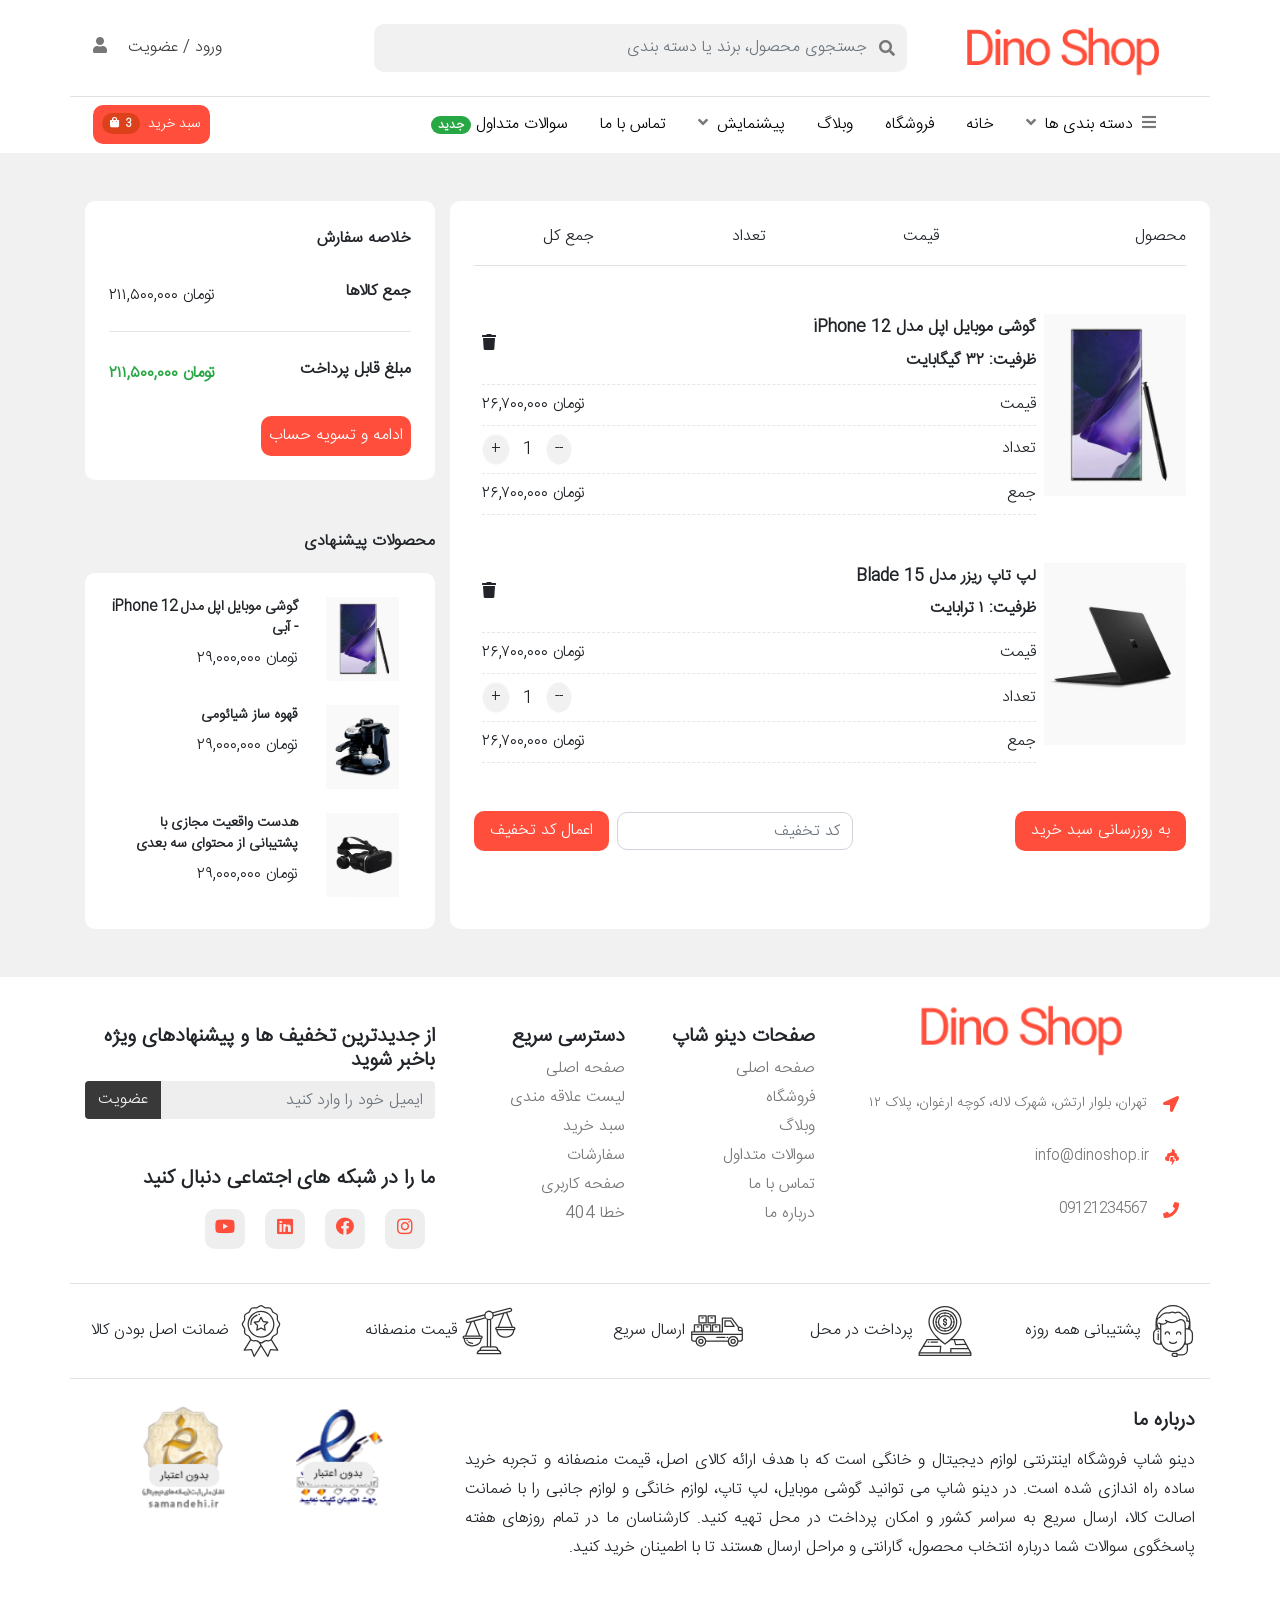
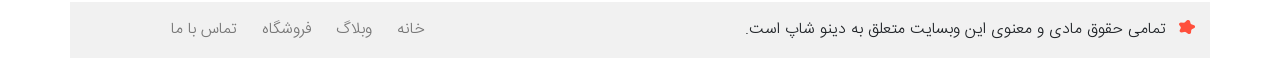
<file: Cart.html>
<!DOCTYPE html>
<html lang="fa">

<head>
    <meta charset="UTF-8">
    <meta http-equiv="X-UA-Compatible" content="IE=edge">
    <meta name="viewport" content="width=device-width, initial-scale=1.0">
    <!-- Bootstrap Styles ---------------------------------------------------------------------- -->
    <link rel="stylesheet" href="assets/css/bootstrap/bootstrap.min.css">
    <link rel="stylesheet" href="assets/fontawesome-free-5.15.4-web/css/all.min.css">
    <!-- My Custom Style ---------------------------------------------------------------------- -->
    <link rel="stylesheet" href="./assets/css/Cart.min.css">
  <title>سبد خرید | دینو شاپ</title>
  <meta name="description" content="سبد خرید دینو شاپ: مشاهده کالاهای انتخابی، تغییر تعداد، اعمال کد تخفیف و ادامه فرآیند خرید تا ثبت سفارش." />
  <meta name="author" content="Con Dev" />
  <link rel="canonical" href="https://shop.condev.ir/Cart.html" />
  <meta name="robots" content="index, follow, max-image-preview:large, max-snippet:-1, max-video-preview:-1" />
  <meta name="theme-color" content="#FF4F3C" />

  <!-- Icons -->
  <link rel="icon" href="/favicon.ico" sizes="any" />
  <link rel="icon" type="image/png" sizes="48x48" href="/assets/Images/favicon-48x48.png" />
  <link rel="icon" type="image/png" sizes="96x96" href="/assets/Images/favicon-96x96.png" />
  <link rel="icon" type="image/png" sizes="192x192" href="/assets/Images/favicon-192x192.png" />
  <link rel="apple-touch-icon" sizes="180x180" href="/apple-touch-icon.png" />
  <link rel="manifest" href="/site.webmanifest" />

  <!-- Open Graph -->
  <meta property="og:type" content="website" />
  <meta property="og:site_name" content="دینو شاپ" />
  <meta property="og:locale" content="fa_IR" />
  <meta property="og:url" content="https://shop.condev.ir/Cart.html" />
  <meta property="og:title" content="سبد خرید | دینو شاپ" />
  <meta property="og:description" content="سبد خرید دینو شاپ: مشاهده کالاهای انتخابی، تغییر تعداد، اعمال کد تخفیف و ادامه فرآیند خرید تا ثبت سفارش." />
  <meta property="og:image" content="https://shop.condev.ir/assets/Images/og-image.png" />
  <meta property="og:image:width" content="1200" />
  <meta property="og:image:height" content="630" />
  <meta property="og:image:alt" content="دینو شاپ: فروشگاه اینترنتی لوازم دیجیتال و خانگی" />

  <!-- Twitter / X -->
  <meta name="twitter:card" content="summary_large_image" />
  <meta name="twitter:title" content="سبد خرید | دینو شاپ" />
  <meta name="twitter:description" content="سبد خرید دینو شاپ: مشاهده کالاهای انتخابی، تغییر تعداد، اعمال کد تخفیف و ادامه فرآیند خرید تا ثبت سفارش." />
  <meta name="twitter:image" content="https://shop.condev.ir/assets/Images/og-image.png" />
  <meta name="twitter:image:alt" content="دینو شاپ: فروشگاه اینترنتی لوازم دیجیتال و خانگی" />

  <!-- Structured data -->
  <script type="application/ld+json">
  {
    "@context": "https://schema.org",
    "@graph": [
      {
        "@type": "WebSite",
        "@id": "https://shop.condev.ir/#website",
        "url": "https://shop.condev.ir/",
        "name": "دینو شاپ",
        "alternateName": "Dino Shop",
        "inLanguage": "fa-IR",
        "publisher": {
          "@id": "https://shop.condev.ir/#organization"
        }
      },
      {
        "@type": "Organization",
        "@id": "https://shop.condev.ir/#organization",
        "name": "دینو شاپ",
        "alternateName": "Dino Shop",
        "url": "https://shop.condev.ir/",
        "logo": {
          "@type": "ImageObject",
          "url": "https://shop.condev.ir/assets/Images/favicon-512x512.png",
          "width": 512,
          "height": 512
        },
        "sameAs": [
          "https://www.instagram.com/con.dev",
          "https://cv.condev.ir/"
        ]
      },
      {
        "@type": "WebPage",
        "@id": "https://shop.condev.ir/Cart.html#webpage",
        "url": "https://shop.condev.ir/Cart.html",
        "name": "سبد خرید | دینو شاپ",
        "description": "سبد خرید دینو شاپ: مشاهده کالاهای انتخابی، تغییر تعداد، اعمال کد تخفیف و ادامه فرآیند خرید تا ثبت سفارش.",
        "inLanguage": "fa-IR",
        "isPartOf": {
          "@id": "https://shop.condev.ir/#website"
        },
        "primaryImageOfPage": {
          "@type": "ImageObject",
          "url": "https://shop.condev.ir/assets/Images/og-image.png"
        },
        "breadcrumb": {
          "@id": "https://shop.condev.ir/Cart.html#breadcrumb"
        }
      },
      {
        "@type": "BreadcrumbList",
        "@id": "https://shop.condev.ir/Cart.html#breadcrumb",
        "itemListElement": [
          {
            "@type": "ListItem",
            "position": 1,
            "name": "دینو شاپ",
            "item": "https://shop.condev.ir/"
          },
          {
            "@type": "ListItem",
            "position": 2,
            "name": "سبد خرید"
          }
        ]
      }
    ]
  }
  </script>

</head>

<body class="bg-gray">


    <!-- Loading -->
    <div class="ConLoading">
        <div class='loading'>
            <div class='loading__square'></div>
            <div class='loading__square'></div>
            <div class='loading__square'></div>
            <div class='loading__square'></div>
            <div class='loading__square'></div>
            <div class='loading__square'></div>
            <div class='loading__square'></div>
        </div>
    </div>
    <!-- Loading -->

    <!-- Strat Header -->
    <header class="bg-white fixed-top position-relative">

        <div class="left-right-menu pt-4 d-flex flex-column d-lg-none " id="Right-Menu">

            <h2 class="Menu-Title"> دینو شاپ </h2>

            <ul class="mt-4">
                <li onclick="ShowCategoryMenuMobile()">
                    <i class="fa fa-bars"></i> <a> دسته بندی کالاها <i class="fa fa-angle-down mr-1"></i> </a> </li>

                <div id="CategoryMobileMenu" class="Mobile-Category">

                    <ul>
                        <li> <i class="fa fa-laptop"></i> <a href="./Category.html">
                                کالای دیجیتال </a>
                        </li>
                        <li> <i class="fa fa-wrench"></i> <a href="https://cv.condev.ir/"> خودرو و ابزار </a>
                        </li>
                        <li> <i class="fa fa-child"></i> <a href="https://www.instagram.com/con.dev"> مد و پوشاک </a>
                        </li>
                        <li> <i class="fa fa-clipboard"></i> <a href="https://cv.condev.ir/"> کتاب و لوازم
                                تحریر</a>
                        </li>
                        <li> <i class="fa fa-bolt"></i> <a href="https://www.instagram.com/con.dev"> ورزش و سفر</a> </li>
                    </ul>

                </div>

                <li> <i class="fa fa-shopping-cart "> </i> <a href="https://cv.condev.ir/"> سوپرمارکت </a> </li>
                <li> <i class="fa fa-coffee"></i> <a href="./Favorites.html"> علاقه مندی ها </a> </li>
                <li> <i class="fa fa-magic"> </i> <a href="https://www.instagram.com/con.dev"> پیشنهاد شگفت انگیز </a> </li>
                <li> <i class="fa fa-question-circle"></i> <a href="./Question.html"> سوالی دارید؟ </a> </li>
                <li> <i class="fa fa-users"></i> <a href="https://cv.condev.ir/"> فروشنده شوید </a> </li>
                <li> <i class="fa fa-user"></i> <a href="./Login.html"> ورود / ثبت نام </a> </li>
            </ul>

        </div>

        <section class="container-fluid container-lg">

            <section class="row py-4 py-sm-0 p-2 border-bottom">

                <span class="col-lg-3 col-4 d-flex justify-content-center align-items-center">
                    <a href="./index.html">
                        <img src="./assets/Images/Logo.png" alt="Dino Shop" class="img-fluid">
                    </a>
                </span>

                <div class="col-6 d-none d-lg-flex align-items-center justify-content-center">

                    <div class="input-group">
                        <div class="input-group-prepend">
                            <span class="input-group-text border-0 rounded-0 bg-gray Radius-Right" id="basic-addon1">
                                <i class="fa fa-search"></i> </span>
                        </div>
                        <input type="text" class="form-control border-0 rounded-0 bg-gray py-4 pr-0 Radius-Left m-0"
                            placeholder="جستجوی محصول، برند یا دسته بندی">
                    </div>

                </div>

                <div class="col-lg-3 col-8 d-flex justify-content-end align-items-center">

                    <div class="d-lg-block d-none">
                        <a href="./Login.html" class="Content Text-Gray mx-3 ">ورود / عضویت</a>
                        <span> <i class="fa fa-user"> </i> </span>
                    </div>

                    <div class="d-lg-none d-block">
                        <a href="./Cart.html"
                            class="btn btn-sm bg-Orange text-white d-flex Radius-10 align-items-center p-2 ">
                            سبد خرید

                            <sub class="badge badge-pill mr-2 p-1" style="background-color: #c1370291;"> <span
                                    class="mx-1"> 0 </span>
                                </sup>

                                <span class="ml-1">
                                    <i class="fa fa-shopping-bag text-white"></i>
                                </span>

                        </a>
                    </div>

                    <div class="d-lg-none px-3">

                        <i onclick="RightMenuCloes()" id="CloseMenu" class="fas fa-times text-dark Pointer"
                            style="display: none;"></i>
                        <i onclick="RightMenuShow()" id="OpenMenu" class="fa fa-bars Pointer"
                            style="display: inline-block;"></i>

                    </div>



                </div>

            </section>

            <section class="row p-2">

                <div class="col-10">

                    <div class="col d-lg-none d-flex align-items-center justify-content-center">

                        <div class="input-group">
                            <div class="input-group-prepend">
                                <span class="input-group-text border-0 rounded-0 bg-gray Radius-Right"
                                    id="basic-addon1"> <i class="fa fa-search"></i> </span>
                            </div>
                            <input type="text" class="form-control border-0 rounded-0 bg-gray py-4 pr-0 Radius-Left m-0"
                                placeholder="جستجوی محصول، برند یا دسته بندی">
                        </div>

                    </div>

                    <nav class="col collapse navbar-collapse d-none d-lg-flex" id="Menu">
                        <a href="./Category.html" class="m-2 mx-3 d-block ShowBoxs"
                            onmouseover="ShowNotFoundProduct('Box-Category')"
                            onmouseout="HideNotFoundProduct('Box-Category')"> <i class="fa fa-bars ml-1"></i> دسته بندی
                            ها
                            <i class="fa fa-angle-down mr-1"></i> </a>
                        <a href="./index.html" class="m-2 mx-3 d-block"> خانه </a>
                        <a href="./Category.html" class="m-2 mx-3 d-block"> فروشگاه </a>
                        <a href="./Blog.html" class="m-2 mx-3 d-block"> وبلاگ </a>
                        <a href="Product.html" class="m-2 mx-3 d-block ShowBoxs" onmouseover="ShowNotFoundProduct('Preview')"
                            onmouseout="HideNotFoundProduct('Preview')"> پیشنمایش <i class="fa fa-angle-down mr-1"></i>
                        </a>
                        <a href="./ContactUs.html" class="m-2 mx-3 d-block"> تماس با ما </a>
                        <a href="./Question.html" class="m-2 mx-3 d-block"> سوالات متداول <span
                                class="badge badge-pill badge-success"> جدید </span> </a>
                    </nav>

                    <div id="Box-Category" onmouseover="ShowNotFoundProduct('Box-Category')"
                        onmouseout="HideNotFoundProduct('Box-Category')"
                        class="Box-Category-Menu overflow-hidden bg-white p-2 justify-content-between align-items-center Radius-10 position-absolute flex-column w-100 d-none d-xl-flex">

                        <section class="ContainerButtonMenu-Header row w-100">

                            <div id="TitleDigital" onclick="ChangeBg1()"
                                class=" CategoryTitle col-4 Radius-10 pt-3 d-flex justify-content-center align-items-center">
                                <p>کالای دیجیتال </p>
                            </div>

                            <div id="TitleHome" onclick="ChangeBg2()"
                                class=" CategoryTitle col-4 Radius-10 pt-3 d-flex justify-content-center align-items-center">
                                <p>لوازم خانگی </p>
                            </div>

                            <div id="TitlePoshok" onclick="ChangeBg3()"
                                class=" CategoryTitle col-4 Radius-10 pt-3 d-flex justify-content-center align-items-center">
                                <p>مد و پوشاک</p>
                            </div>

                        </section>

                        <section id="Digital" class="row w-100 mt-2 Container-Items-Menu">

                            <div class="col-3 h-100">
                                <nav class="navbar d-flex flex-column align-items-start">
                                    <h5>کالای دیجیتال</h5>
                                    <a class="my-1 nav-item" href="Category.html"> کامپیوتر و تجهیزات </a>
                                    <a class="my-1 nav-item" href="Category.html"> گوشی موبایل </a>
                                    <a class="my-1 nav-item" href="Category.html"> لپ تاپ </a>
                                    <a class="my-1 nav-item" href="Category.html"> کنسول بازی </a>
                                    <a class="my-1 nav-item" href="Category.html"> پاوربانک </a>
                                    <a class="my-1 nav-item" href="Category.html"> کارت حافظه <span
                                            class="badge badge-pill badge-info"> ویژه </span> </a>
                                    <a class="my-1 nav-item" href="Category.html"> کنسول بازی </a>
                                    <a class="my-1 nav-item" href="Category.html"> هارد اکسترنال </a>
                                </nav>

                            </div>

                            <div class="col-3 h-100">
                                <nav class="navbar d-flex flex-column align-items-start">
                                    <h5>گوشی موبایل</h5>

                                    <a class="my-1 nav-item" href="Category.html"> سامسونگ </a>
                                    <a class="my-1 nav-item" href="Category.html"> شیائومی </a>
                                    <a class="my-1 nav-item" href="Category.html"> پوکو </a>
                                    <a class="my-1 nav-item" href="Category.html"> هواوی <span
                                            class="badge badge-pill badge-success"> جدید </span> </a>
                                    <a class="my-1 nav-item" href="Category.html"> اپل </a>
                                    <a class="my-1 nav-item" href="Category.html"> آنر </a>
                                    <a class="my-1 nav-item" href="Category.html"> نوکیا </a>
                                    <a class="my-1 nav-item" href="Category.html"> وان پلاس </a>
                                </nav>

                            </div>

                            <div class="col-3 h-100">
                                <nav class="navbar d-flex flex-column align-items-start">
                                    <h5>کامپیوتر و تجهیزات</h5> <a class="my-1 nav-item" href="Category.html"> ماوس </a>
                                    <a class="my-1 nav-item" href="Category.html"> کیبورد </a>
                                    <a class="my-1 nav-item" href="Category.html"> لپ تاپ </a>
                                    <a class="my-1 nav-item" href="Category.html"> مودم روتر </a>
                                    <a class="my-1 nav-item" href="Category.html"> منبع تغذیه </a>
                                    <a class="my-1 nav-item" href="Category.html"> کارت گرافیک </a> <a class="my-1 nav-item" href="Category.html"> کیس کامپیوتر <span
                                            class="badge badge-pill badge-danger"> داغ </span> </a>
                                </nav>

                            </div>

                            <div class="col-3 h-100">

                                <div class="Product-Menu d-flex justify-content-start align-items-center w-100 h-50">

                                    <div>
                                        <a href="https://www.instagram.com/con.dev">
                                            <img src="./assets/Images/Product-18.jpg" alt="">
                                        </a>
                                    </div>

                                    <div>
                                        <h5 class="cut-text"> گوشی اپل مدل </h5>
                                        <h5 class="cut-text"> iPhone 12 </h5>
                                        <p>تومان ۲۶,۷۰۰,۰۰۰
                                        </p>
                                    </div>

                                </div>

                                <div class="Product-Menu d-flex justify-content-between align-items-center w-100 h-50">

                                    <div class=" h-100">
                                        <a href="https://cv.condev.ir/">
                                            <img src="./assets/Images/Product-1.jpg" alt="">
                                        </a>
                                    </div>

                                    <div>

                                        <h5 class="cut-text">گوشی موبایل </h5>
                                        <h5 class="cut-text"> سامسونگ مدل A12</h5>
                                        <p>تومان ۶,۷۰۰,۰۰۰
                                        </p>
                                    </div>


                                </div>

                                <div class="Product-Menu d-flex justify-content-between align-items-center w-100 h-50">

                                    <div class=" h-100">
                                        <a href="https://www.instagram.com/con.dev">
                                            <img src="./assets/Images/Product-1.jpg" alt="">
                                        </a>
                                    </div>

                                    <div>

                                        <h5 class="cut-text">گوشی موبایل </h5>
                                        <h5 class="cut-text"> سامسونگ مدل A12</h5>
                                        <p>تومان ۶,۷۰۰,۰۰۰
                                        </p>
                                    </div>


                                </div>

                                <div class="Product-Menu d-flex justify-content-between align-items-center w-100 h-50">

                                    <div class=" h-100">
                                        <a href="https://cv.condev.ir/">
                                            <img src="./assets/Images/Product-1.jpg" alt="">
                                        </a>
                                    </div>

                                    <div>

                                        <h5 class="cut-text">گوشی موبایل </h5>
                                        <h5 class="cut-text"> سامسونگ مدل A12</h5>
                                        <p>تومان ۶,۷۰۰,۰۰۰
                                        </p>
                                    </div>


                                </div>

                                <div class="Product-Menu d-flex justify-content-between align-items-center w-100 h-50">

                                    <div class=" h-100">
                                        <a href="https://www.instagram.com/con.dev">
                                            <img src="./assets/Images/Product-1.jpg" alt="">
                                        </a>
                                    </div>

                                    <div>

                                        <h5 class="cut-text">گوشی موبایل </h5>
                                        <h5 class="cut-text"> سامسونگ مدل A12</h5>
                                        <p>تومان ۶,۷۰۰,۰۰۰
                                        </p>
                                    </div>


                                </div>

                            </div>

                        </section>

                        <section id="Home" class="row w-100 mt-2 Container-Items-Menu">

                            <div class="col-3 h-100">
                                <nav class="navbar d-flex flex-column align-items-start">
                                    <h5>صوتی تصویری</h5>
                                    <a class="my-1 nav-item" href="Category.html">تلویزیون </a>
                                    <a class="my-1 nav-item" href="Category.html"> اسپیکر </a>
                                    <a class="my-1 nav-item" href="Category.html"> سینمای خانگی </a>
                                    <a class="my-1 nav-item" href="Category.html"> روشنایی و ریسه </a>
                                    <a class="my-1 nav-item" href="Category.html"> لوستر و چراغ </a>
                                </nav>

                            </div>

                            <div class="col-3 h-100">
                                <nav class="navbar d-flex flex-column align-items-start">
                                    <h5>لوازم برقی</h5>

                                    <a class="my-1 nav-item" href="Category.html"> یخچال و فریزر </a>
                                    <a class="my-1 nav-item" href="Category.html"> جاروبرقی </a>
                                    <a class="my-1 nav-item" href="Category.html"> جاروشارژی </a>
                                    <a class="my-1 nav-item" href="Category.html"> اتو بخار </a>
                                    <a class="my-1 nav-item" href="Category.html"> ماشین لباسشویی </a>
                                    <a class="my-1 nav-item" href="Category.html"> کولر و پنکه </a>
                                    <a class="my-1 nav-item" href="Category.html"> قهوه ساز و چای ساز </a>
                                    <a class="my-1 nav-item" href="index.html"> ترازوی آشپزخانه </a>
                                </nav>

                            </div>

                            <div class="col-3 h-100">
                                <nav class="navbar d-flex flex-column align-items-start">
                                    <h5>آشپزخانه</h5>
                                    <a class="my-1 nav-item" href="Category.html"> فلاسک و کلمن </a>
                                    <a class="my-1 nav-item" href="Category.html"> کتری و قوری </a>
                                    <a class="my-1 nav-item" href="Category.html"> ظروف یکبار مصرف </a>
                                    <a class="my-1 nav-item" href="Category.html"> سرویس و ظروف </a> <a class="my-1 nav-item" href="Category.html"> ماشین ظرفشویی </a>
                                    <a class="my-1 nav-item" href="Category.html"> اجاق گاز </a>
                                </nav>

                            </div>

                            <div class="col-3 h-100">

                                <div class="Product-Menu d-flex justify-content-between align-items-center w-100 h-50">

                                    <div class=" h-100">
                                        <a href="https://cv.condev.ir/">
                                            <img src="./assets/Images/Product-11.jpg" alt="">
                                        </a>
                                    </div>

                                    <div>
                                        <h5 class="cut-text">لپ تاپ اپل </h5>
                                        <h5 class="cut-text"> MacBook Air M1</h5>
                                        <p>تومان ۲۶,۷۰۰,۰۰۰
                                        </p>
                                    </div>


                                </div>

                                <div class="Product-Menu d-flex justify-content-between align-items-center w-100 h-50">

                                    <div class=" h-100">
                                        <a href="https://www.instagram.com/con.dev">
                                            <img src="./assets/Images/Product-15.jpg" alt="">
                                        </a>
                                    </div>

                                    <div>
                                        <h5 class="cut-text">تلویزیون هوشمند</h5>
                                        <h5 class="cut-text">۴۰ اینچ</h5>
                                        <p>تومان ۶,۷۰۰,۰۰۰
                                        </p>
                                    </div>


                                </div>

                            </div>

                        </section>

                        <section id="Poshok" class="row w-100 mt-2 Container-Items-Menu">

                            <div class="col-3 h-100">
                                <nav class="navbar d-flex flex-column align-items-start">
                                    <h5>گوشی موبایل </h5>

                                    <a class="my-1 nav-item" href="Category.html"> سامسونگ </a>
                                    <a class="my-1 nav-item" href="Category.html"> شیائومی </a>
                                    <a class="my-1 nav-item" href="Category.html"> پوکو </a>
                                    <a class="my-1 nav-item" href="Category.html"> هواوی </a>
                                    <a class="my-1 nav-item" href="Category.html"> اپل </a>
                                    <a class="my-1 nav-item" href="Category.html"> آنر </a>
                                    <a class="my-1 nav-item" href="Category.html"> نوکیا </a>
                                    <a class="my-1 nav-item" href="Category.html"> وان پلاس </a>
                                </nav>

                            </div>

                            <div class="col-3 h-100">
                                <nav class="navbar d-flex flex-column align-items-start">
                                    <h5>صوتی تصویری</h5>
                                    <a class="my-1 nav-item" href="Category.html">تلویزیون </a>
                                    <a class="my-1 nav-item" href="Category.html"> اسپیکر </a>
                                    <a class="my-1 nav-item" href="Category.html"> سینمای خانگی </a>
                                    <a class="my-1 nav-item" href="Category.html"> روشنایی و ریسه </a>
                                    <a class="my-1 nav-item" href="Category.html"> لوستر و چراغ </a>
                                </nav>

                            </div>

                            <div class="col-3 h-100">
                                <nav class="navbar d-flex flex-column align-items-start">
                                    <h5>لوازم برقی</h5>

                                    <a class="my-1 nav-item" href="Category.html"> یخچال و فریزر </a>
                                    <a class="my-1 nav-item" href="Category.html"> جاروبرقی </a>
                                    <a class="my-1 nav-item" href="Category.html"> جاروشارژی </a>
                                    <a class="my-1 nav-item" href="Category.html"> اتو بخار </a>
                                    <a class="my-1 nav-item" href="Category.html"> ماشین لباسشویی </a>
                                    <a class="my-1 nav-item" href="Category.html"> کولر و پنکه </a>
                                    <a class="my-1 nav-item" href="Category.html"> قهوه ساز و چای ساز </a>
                                    <a class="my-1 nav-item" href="index.html"> ترازوی آشپزخانه </a>
                                </nav>

                            </div>

                            <div class="col-3 h-100">

                                <div class="Product-Menu d-flex justify-content-between align-items-center w-100 h-50">

                                    <div class=" h-100">
                                        <a href="https://cv.condev.ir/">
                                            <img src="./assets/Images/Product-14.jpg" alt="">
                                        </a>
                                    </div>

                                    <div>
                                        <h5 class="cut-text">کنسول بازی</h5>
                                        <h5 class="cut-text"> PlayStation 5</h5>
                                        <p>تومان ۲۶,۷۰۰,۰۰۰
                                        </p>
                                    </div>


                                </div>

                                <div class="Product-Menu d-flex justify-content-between align-items-center w-100 h-50">

                                    <div class=" h-100">
                                        <a href="https://www.instagram.com/con.dev">
                                            <img src="./assets/Images/Product-6.jpg" alt="">
                                        </a>
                                    </div>

                                    <div>
                                        <h5 class="cut-text">مایکروفر</h5>
                                        <h5 class="cut-text"> سامسونگ</h5>
                                        <p>تومان ۶,۷۰۰,۰۰۰
                                        </p>
                                    </div>


                                </div>

                            </div>

                        </section>

                    </div>

                    <div id="Preview" class="Preview bg-white Radius-10 position-absolute px-4 d-none d-xl-flex"
                        onmouseover="ShowNotFoundProduct('Preview')" onmouseout="HideNotFoundProduct('Preview')">

                        <div class="position-relative overflow-hidden Radius-10 box-image">

                            <img src="./assets/Images/Home.jpg" alt="">

                            <div
                                class="position-absolute w-100 h-100 OnImage d-flex justify-content-center align-items-center">
                                <a class="Radius-10 p-2 px-3" href="./index.html"> صفحه اصلی</a>
                            </div>

                        </div>

                        <div class="position-relative overflow-hidden Radius-10 box-image">

                            <img src="./assets/Images/Question.jpg" alt="">

                            <div
                                class="position-absolute w-100 h-100 OnImage d-flex justify-content-center align-items-center">
                                <a class="Radius-10 p-2 px-3" href="./Question.html"> پرسش و پاسخ</a>
                            </div>

                        </div>

                        <div class="position-relative overflow-hidden Radius-10 box-image">

                            <img src="./assets/Images/Blog.jpg" alt="">

                            <div
                                class="position-absolute w-100 h-100 OnImage d-flex justify-content-center align-items-center">
                                <a class="Radius-10 p-2 px-3" href="./Blog.html"> وبلاگ ها</a>
                            </div>

                        </div>

                    </div>

                </div>

                <div class="col-2 d-flex align-items-center justify-content-end position-relative h-100">


                    <!-- If You Want Show Box Not Found Product Change Value In Function Blow to 'NotFoundBox' -->
                    <div onmouseover="ShowNotFoundProduct('Menu-Product')"
                        onmouseout="HideNotFoundProduct('Menu-Product')" class="d-none d-lg-block">
                        <a href="./Cart.html"
                            class="btn btn-sm bg-Orange text-white d-flex Radius-10 align-items-center p-2 ">
                            سبد خرید

                            <sub class="badge badge-pill mr-2 p-1" style="background-color: #c1370291;"> <span
                                    class="mx-1"> 3 </span>
                                </sup>

                                <span class="ml-1">
                                    <i class="fa fa-shopping-bag text-white"></i>
                                </span>

                        </a>
                    </div>

                    <div id="NotFoundBox"
                        class="position-absolute bg-light p-5 BoxNotFoundProduct Radius-10 d-flex flex-column justify-content-center align-content-center">
                        <img src="./assets/Images/NotFound-Product.svg" alt="Not Found Product" class="mr-4 pr-4">
                        <p class="mr-2 mt-3"> سبد خرید شما در حال حاضر خالی است. </p>
                    </div>

                    <div id="Menu-Product" onmouseover="ShowNotFoundProduct('Menu-Product')"
                        onmouseout="HideNotFoundProduct('Menu-Product')"
                        class="bg bg-white position-absolute p-4 Radius-10 Menu-Product ">
                        <div class="w-100">
                            <h6 class="Bold border-bottom pb-2"> محصولات </h6>

                            <div class="w-100 overflow-auto con-meuuProduct border-bottom ">

                                <div class="w-100 d-flex mt-5 ChangeSizeFont border-bottom">

                                    <a href="https://cv.condev.ir/" class="w-25 position-relative">
                                        <div
                                            class="bage badge-info badge-pill position-absolute small Bold count-product">
                                            2 </div>
                                        <img src="./assets/Images/Product-1.jpg" class="img-fluid w-100" alt="Picture">
                                    </a>
                                    <div class="w-100 px-2">

                                        <div class="d-flex justify-content-between align-items-center w-100 pb-2">
                                            <div class="pl-5">
                                                <h6 class="Bold Line-height m-0 mb-1 ChangeSizeFont">گوشی موبایل اپل مدل
                                                    iPhone
                                                    12 </h6>
                                                <div class="w-100 d-flex justify-content-between mt-3">
                                                    <p class="text-dark">قیمت</p>
                                                    <h6 class="Bold text-success">تومان ۲۸,۰۰۰,۰۰۰</h6>
                                                </div>
                                            </div>
                                            <div>
                                                <i class="fa fa-trash Pointer" onclick="DeleteProduct(this)"></i>
                                            </div>
                                        </div>

                                    </div>

                                </div>

                                <div class="w-100 d-flex mt-5 ChangeSizeFont border-bottom">

                                    <a href="https://www.instagram.com/con.dev" class="w-25 position-relative">
                                        <div
                                            class="bage badge-info badge-pill position-absolute small Bold count-product">
                                            5 </div>
                                        <img src="./assets/Images/Product-15.jpg" class="img-fluid w-100" alt="Picture">
                                    </a>
                                    <div class="w-100 px-2">

                                        <div class="d-flex justify-content-between align-items-center w-100 pb-2">
                                            <div class="pl-5">
                                                <h6 class="Bold Line-height m-0 mb-1 ChangeSizeFont">تلویزیون هوشمند برند الجی
                                                </h6>
                                                <div class="w-100 d-flex justify-content-between mt-3">
                                                    <p class="text-dark">قیمت</p>
                                                    <h6 class="Bold text-success">تومان ۲۸,۰۰۰,۰۰۰</h6>
                                                </div>
                                            </div>
                                            <div>
                                                <i class="fa fa-trash Pointer" onclick="DeleteProduct(this)"></i>
                                            </div>
                                        </div>

                                    </div>

                                </div>

                                <div class="w-100 d-flex mt-5 ChangeSizeFont border-bottom">

                                    <a href="https://cv.condev.ir/" class="w-25 position-relative">
                                        <div
                                            class="bage badge-info badge-pill position-absolute small Bold count-product">
                                            2 </div>
                                        <img src="./assets/Images/Product-2.jpg" class="img-fluid w-100" alt="Picture">
                                    </a>
                                    <div class="w-100 px-2">

                                        <div class="d-flex justify-content-between align-items-center w-100 pb-2">
                                            <div class="pl-5">
                                                <h6 class="Bold Line-height m-0 mb-1 ChangeSizeFont">گوشی موبایل اپل مدل
                                                    iPhone
                                                    12 </h6>
                                                <div class="w-100 d-flex justify-content-between mt-3">
                                                    <p class="text-dark">قیمت</p>
                                                    <h6 class="Bold text-success">تومان ۲۸,۰۰۰,۰۰۰</h6>
                                                </div>
                                            </div>
                                            <div>
                                                <i class="fa fa-trash Pointer" onclick="DeleteProduct(this)"></i>
                                            </div>
                                        </div>

                                    </div>

                                </div>

                                <!-- <div class="alert alert-info m-3" >
                                    محصولی یافت نشد
                                </div> -->

                            </div>

                            <div
                                class="w-100 d-flex justify-content-between align-items-center mt-4 pb-3 border-bottom">
                                <h6 class="text-dark Bold"> جمع کل: </h6>
                                <div class="badge badge-dark d-flex align-items-center p-2">
                                    تومان ۱۰۲,۱۱۰,۰۰۰
                                </div>
                            </div>

                            <div class="w-100 d-flex justify-content-between mt-4 align-items-center">
                                <a href="./Cart.html" class="Text-Gray"> مشاهده سبد خرید </a>
                                <a href="./Invoice.html" class="btn btn-info border-0 bg-Orange Radius-10"> تسویه حساب
                                </a>
                            </div>

                        </div>
                    </div>

                    <div class="d-lg-none d-flex mt-2">
                        <a href="Login.html" class="Content Text-Gray mx-1 ">ورود</a>
                        <span> <i class="fa fa-user"> </i> </span>
                    </div>

                </div>

            </section>

        </section>

    </header>
    <!-- End Header -->

    <!-- Start Main -->
    <main class="mt-5">

        <div class="container-fluid container-xl p-0 px-2 px-xl-0">

            <section class="row p-0 m-0">

                <section class="col-12 col-lg-8 bg-white p-4 Radius-10">

                    <div class="w-100 border-bottom d-flex justify-content-between">
                        <div class="w-25">
                            <p>محصول</p>
                        </div>
                        <div class="d-flex justify-content-around w-75">
                            <p>قیمت</p>
                            <p>تعداد</p>
                            <p> جمع کل</p>
                        </div>
                    </div>


                    <div class="w-100 mt-4">

                        <div class="w-100 d-flex mt-5 ChangeSizeFont">

                            <a href="https://www.instagram.com/con.dev" class="w-25">
                                <img src="./assets/Images/Product-1.jpg" class="img-fluid w-100" alt="Picture">
                            </a>
                            <div class="w-100 px-2">

                                <div class="d-flex justify-content-between align-items-center w-100 borderB pb-2">
                                    <div>
                                        <h6 class="Bold Line-height m-0 mb-1 ChangeSizeFont">گوشی موبایل اپل مدل iPhone
                                            12</h6>
                                        <p class="Bold Line-height m-0">ظرفیت: <span>۳۲ گیگابایت</span> </p>
                                    </div>
                                    <div>
                                        <i class="fa fa-trash Pointer" onclick="DeleteProduct(this)"></i>
                                    </div>
                                </div>

                                <div class="d-flex justify-content-between align-items-center w-100 mt-2 pb-2 borderB">
                                    <p class="m-0">قیمت</p>
                                    <p class="m-0">تومان ۲۶,۷۰۰,۰۰۰</p>
                                </div>

                                <div class="d-flex justify-content-between align-items-center w-100 mt-2 pb-2 borderB">
                                    <p class="m-0">تعداد</p>

                                    <div>
                                        <button class="btn btn-light rounded-circle btn-sm bg-gray"
                                            onclick="DontAdd(this)">--</button>
                                        <span id="NumberProduct" class="mx-2">1</span>
                                        <button class="btn btn-light rounded-circle btn-sm bg-gray"
                                            onclick="Add(this)">+</button>
                                    </div>
                                </div>

                                <div class="d-flex justify-content-between align-items-center w-100 mt-2 pb-2 borderB">
                                    <p class="m-0">جمع</p>
                                    <p class="m-0">تومان ۲۶,۷۰۰,۰۰۰</p>
                                </div>

                            </div>

                        </div>

                        <div class="w-100 d-flex mt-5 ChangeSizeFont">
                            <a href="https://cv.condev.ir/" class="w-25">
                                <img src="./assets/Images/Product-12.jpg" class="img-fluid w-100" alt="Picture">
                            </a>
                            <div class="w-100 px-2">

                                <div class="d-flex justify-content-between align-items-center w-100 borderB pb-2">
                                    <div>
                                        <h6 class="Bold Line-height m-0 mb-1 ChangeSizeFont">لپ تاپ ریزر مدل Blade 15</h6>
                                        <p class="Bold Line-height m-0">ظرفیت: <span>۱ ترابایت</span> </p>
                                    </div>
                                    <div>
                                        <i class="fa fa-trash Pointer" onclick="DeleteProduct(this)"></i>
                                    </div>
                                </div>

                                <div class="d-flex justify-content-between align-items-center w-100 mt-2 pb-2 borderB">
                                    <p class="m-0">قیمت</p>
                                    <p class="m-0">تومان ۲۶,۷۰۰,۰۰۰</p>
                                </div>

                                <div class="d-flex justify-content-between align-items-center w-100 mt-2 pb-2 borderB">
                                    <p class="m-0">تعداد</p>

                                    <div>
                                        <button class="btn btn-light rounded-circle btn-sm bg-gray"
                                            onclick="DontAdd(this)">--</button>
                                        <span id="NumberProduct" class="mx-2">1</span>
                                        <button class="btn btn-light rounded-circle btn-sm bg-gray"
                                            onclick="Add(this)">+</button>
                                    </div>
                                </div>

                                <div class="d-flex justify-content-between align-items-center w-100 mt-2 pb-2 borderB">
                                    <p class="m-0">جمع</p>
                                    <p class="m-0">تومان ۲۶,۷۰۰,۰۰۰</p>
                                </div>

                            </div>

                        </div>

                    </div>


                    <div class="w-100 d-flex justify-content-between mt-5 flex-column flex-sm-row">

                        <a href="Cart.html" type="button"
                            class="btn btn-primary mb-2 bg-Orange border-0 px-3 py-2 Radius-10 mt-4 mt-sm-0 order-sm-0 order-1">به روزرسانی سبد خرید</a>

                        <form action="https://cv.condev.ir" class="form-inline order-sm-1 order-0">
                            <div class="form-group mx-2 mb-2">
                                <label for="inputPassword2" class="sr-only">کد تخفیف</label>
                                <input type="text" class="form-control Radius-10 Offer-Input" placeholder="کد تخفیف">
                            </div>
                            <button type="submit"
                                class="btn btn-primary mb-2 bg-Orange border-0 px-3 py-2 Radius-10">اعمال کد تخفیف</button>

                        </form>

                    </div>

                </section>

                <section class="col-12 col-lg-4 mt-4 mt-lg-0">

                    <div class="w-100 bg-white Radius-10 p-4">
                        <h6 class="Line-height Bold">خلاصه سفارش</h6>

                        <div class="w-100 d-flex justify-content-between align-items-center mt-4">
                            <h6 class="Line-height Bold">جمع کالاها</h6>
                            <p class="m-0">تومان ۲۱۱,۵۰۰,۰۰۰</p>
                        </div>

                        <hr>

                        <div class="w-100 d-flex justify-content-between align-items-center mt-4">
                            <h6 class="Line-height Bold">مبلغ قابل پرداخت</h6>
                            <p class="m-0 text-success Bold">تومان ۲۱۱,۵۰۰,۰۰۰</p>
                        </div>

                        <a href="./Invoice.html" class="btn btn-info bg-Orange border-0 Radius-10 mt-4 p-2">ادامه و تسویه حساب</a>

                    </div>

                    <div class="w-100 Radius-10 mt-5">
                        <h6 class="Line-height Bold">محصولات پیشنهادی</h6>

                        <div class="bg-white mt-3 Radius-10 p-3">


                            <li class="media overflow-hidden Last-Post mb-2 bg-white p-2">
                                <a href="https://www.instagram.com/con.dev" class="ml-3 d-flex justify-content-center">
                                    <img src="./assets/Images/Product-1.jpg" class="w-75" alt="Picture">
                                </a>
                                <div class="media-body">
                                    <h6 class="mt-0 Bold">
                                        گوشی موبایل اپل مدل iPhone 12 - آبی</h6>
                                    تومان ۲۹,۰۰۰,۰۰۰
                                </div>
                            </li>

                            <li class="media overflow-hidden Last-Post mb-2 bg-white p-2">
                                <a href="https://cv.condev.ir/" class="ml-3 d-flex justify-content-center">
                                    <img src="./assets/Images/Product-5.jpg" class="w-75" alt="Picture">
                                </a>
                                <div class="media-body">
                                    <h6 class="mt-0 Bold">
                                        قهوه ساز شیائومی</h6>
                                    تومان ۲۹,۰۰۰,۰۰۰
                                </div>
                            </li>

                            <li class="media overflow-hidden Last-Post mb-2 bg-white p-2">
                                <a href="https://www.instagram.com/con.dev" class="ml-3 d-flex justify-content-center">
                                    <img src="./assets/Images/Product-3.jpg" class="w-75" alt="Picture">
                                </a>
                                <div class="media-body">
                                    <h6 class="mt-0 Bold">
                                        هدست واقعیت مجازی با پشتیبانی از محتوای سه بعدی</h6>
                                    تومان ۲۹,۰۰۰,۰۰۰
                                </div>
                            </li>


                            <!-- <div class="alert alert-primary" role="alert">
                                محصولی یافت نشد
                            </div> -->

                        </div>

                    </div>

                </section>

            </section>

        </div>

    </main>
    <!-- End Main -->

    <!-- Start Footer  -->
    <footer class="w-100 bg-white mt-5">

        <div class="container-fluid container-xl p-0">

            <div class="row m-0 w-100 border-bottom pb-4">

                <div class="col-12 d-flex flex-column align-items-center col-lg-4">

                    <img src="./assets/Images/Logo.png" alt="Dino-Shop" class="w-75">

                    <div
                        class="Addreses w-100 d-flex flex-column flex-sm-row flex-md-row flex-lg-column justify-content-around">

                        <div class="d-flex flex-column flex-md-row justify-content-start align-items-center my-3">
                            <i class="fa fa-location-arrow mb-3 mb-md-0 mx-3"></i>
                            <p class="">تهران، بلوار ارتش، شهرک لاله، کوچه ارغوان، پلاک ۱۲</p>
                        </div>

                        <div class="d-flex flex-column flex-md-row justify-content-start align-items-center my-3">
                            <i class="fa fa-poo-storm mb-3 mb-md-0 mx-3"></i>
                            <p class="">info@dinoshop.ir</p>
                        </div>

                        <div class="d-flex flex-column flex-md-row justify-content-start align-items-center my-3">
                            <i class="fa fa-phone mb-3 mb-md-0 mx-3"></i>
                            <p class="">09121234567</p>
                        </div>

                    </div>

                </div>

                <div class="col-6 col-lg-2 Link-Pages pt-5">
                    <h5 class="Bold">صفحات دینو شاپ</h5>
                    <nav>
                        <a href="index.html"> صفحه اصلی </a>
                        <a href="Category.html"> فروشگاه </a>
                        <a href="./Blog.html"> وبلاگ </a>
                        <a href="Question.html"> سوالات متداول</a>
                        <a href="ContactUs.html"> تماس با ما</a>
                        <a href="aboutUs.html"> درباره ما</a>
                    </nav>
                </div>

                <div class="col-6 col-lg-2 Link-Pages pt-5">
                    <h5 class="Bold">دسترسی سریع</h5>
                    <nav>
                        <a href="index.html"> صفحه اصلی </a>
                        <a href="./Favorites.html"> لیست علاقه مندی </a>
                        <a href="Cart.html"> سبد خرید </a>
                        <a href="Invoice.html"> سفارشات </a>
                        <a href="Login.html"> صفحه کاربری </a>
                        <a href="Error404.html"> خطا 404 </a>
                    </nav>
                </div>

                <div class="col-12 col-lg-4 pt-5 Form-footer">

                    <div class="w-100">
                        <h5 class="Bold">از جدیدترین تخفیف ها و پیشنهادهای ویژه باخبر شوید</h5>

                        <div class="input-group mb-3 d-flex">
                            <div class="input-group-prepend order-2">
                                <button class="btn" type="button" onclick="window.location.href='https://www.instagram.com/con.dev'">عضویت</button>
                            </div>
                            <input type="text" class="form-control order-0 " placeholder="ایمیل خود را وارد کنید"
                                aria-label="" aria-describedby="basic-addon1">
                        </div>
                    </div>

                    <div class="w-100 mt-5">
                        <h5 class="Bold">ما را در شبکه های اجتماعی دنبال کنید</h5>

                        <div class="d-flex w-100">

                            <div class="Social-Media-Item">
                                <a href="https://www.instagram.com/con.dev"><i class="fab fa-instagram"></i></a>
                            </div>

                            <div class="Social-Media-Item">
                                <a href="https://cv.condev.ir"><i class="fab fa-facebook"></i></a>
                            </div>

                            <div class="Social-Media-Item">
                                <a href="https://cv.condev.ir"><i class="fab fa-linkedin"></i></a>
                            </div>

                            <div class="Social-Media-Item">
                                <a href="https://cv.condev.ir"><i class="fab fa-youtube"></i></a>
                            </div>

                        </div>

                    </div>

                </div>

            </div>

            <div class="Con-Futare w-100 border-bottom">

                <div class="Items-Futare d-flex align-items-center">

                    <div class="elementor-icon-box-icon">
                        <span class="elementor-icon elementor-animation-">
                            <svg xmlns="http://www.w3.org/2000/svg" id="Layer_1" data-name="Layer 1"
                                viewBox="0 0 512 512" style="fill: #333;" width="512" height="512">
                                <path d="M116,267.833a6,6,0,0,0,6-6v-4.3a6,6,0,0,0-12,0v4.3A6,6,0,0,0,116,267.833Z">
                                </path>
                                <path d="M116,344.833a6,6,0,0,0,6-6v-56a6,6,0,0,0-12,0v56A6,6,0,0,0,116,344.833Z">
                                </path>
                                <path
                                    d="M309.836,258.705a26.189,26.189,0,0,0-26.16,26.16,6,6,0,0,0,12,0,14.16,14.16,0,1,1,28.32,0,6,6,0,0,0,12,0A26.189,26.189,0,0,0,309.836,258.705Z">
                                </path>
                                <path
                                    d="M222.476,290.865a6,6,0,0,0,6-6,26.161,26.161,0,0,0-52.321,0,6,6,0,0,0,12,0,14.161,14.161,0,0,1,28.321,0A6,6,0,0,0,222.476,290.865Z">
                                </path>
                                <path
                                    d="M285.442,356.146a41.58,41.58,0,0,1-58.733,0,6,6,0,0,0-8.484,8.485,53.591,53.591,0,0,0,75.7,0,6,6,0,1,0-8.485-8.485Z">
                                </path>
                                <path
                                    d="M119.639,387h20.448a5.68,5.68,0,0,0,4.163-1.87,122.9,122.9,0,0,0,223.582.083A5.667,5.667,0,0,0,371.913,387H386v48.291A40.466,40.466,0,0,1,345.493,476H300v-7.673A6.59,6.59,0,0,0,293.654,462h-32.3a20,20,0,0,0,.011,40h32.286A6.305,6.305,0,0,0,300,496v-8h45.493A52.479,52.479,0,0,0,398,435.291V386.365a54.118,54.118,0,0,0,48-53.786V283.247c0-18.73-9-35.265-24-44.986V176.425C422,84.658,347.767,10,256,10S90,84.658,90,176.425v61.834c-15,9.721-24,26.256-24,44.986v49.332C66,362.423,89.792,387,119.639,387ZM288,490H261.368a7.843,7.843,0,0,1-7.833-7.836,8.169,8.169,0,0,1,2.291-5.7A7.94,7.94,0,0,1,261.36,474H288Zm78-254.881v113.8l-.034,0c-7.288,54.783-54.53,96.1-109.891,96.1a110.915,110.915,0,0,1-110.033-97.216L146,347.8V235.119a6.249,6.249,0,0,0-1-3.4v-35.8c1,.212,2.66.4,3.981.547a68.465,68.465,0,0,0,7.593.427c14.781,0,33.257-5.02,49.388-24.371,17.957,7.51,34.8,10.277,50.983,8.419,20.071-2.3,35.766-11.232,49.608-19.108l.385-.217c15.081-8.58,28.325-9.675,39.362-3.256,12.662,7.364,18.358,22.128,18.358,30.26a348.781,348.781,0,0,0,2.444,42.957A6.23,6.23,0,0,0,366,235.119Zm68,48.128v49.332C434,355.808,415.591,375,392.361,375H378V241h14.361C415.591,241,434,260.017,434,283.247Zm-24-51.018c-.679-.272-1.385-.527-2.107-.769q1.115-2.064,2.107-4.182ZM256,22c79.193,0,144.275,59.925,153,136.81a20.906,20.906,0,0,0-11.059-3.654l-3.689-.215a42.07,42.07,0,0,0-34.581-49.1l-1.716-.281-15.192-16.4a54.682,54.682,0,0,0-65.616-11.1l-2.217-1.172a53.977,53.977,0,0,0-53.666,1.781L219.25,78.4a97.279,97.279,0,0,0-94.947,44.39,36.978,36.978,0,0,0-15.863,9.363C127.416,68.513,186.231,22,256,22ZM112.765,146.38c3.5-6.554,9-10.677,16.84-12.6a6,6,0,0,0,3.713-2.742A85.291,85.291,0,0,1,217.68,90.3l4.2.554a6.008,6.008,0,0,0,4.152-.982,42.008,42.008,0,0,1,43.288-2.376l5.135,2.714a6,6,0,0,0,5.953-.2,42.641,42.641,0,0,1,53.548,7.3l16.593,17.915a6,6,0,0,0,3.433,1.844l3.75.614a30.052,30.052,0,0,1,23.129,40.621,6,6,0,0,0,5.238,8.178l11.14.651c3.939.23,6.079,1.67,7.9,5.312a19.794,19.794,0,0,1,1.832,10.861l-1.672,16.408a69.092,69.092,0,0,1-9.105,28.133c-.252.429-.5.838-.752,1.256-1.021-.063-2.046-.106-3.075-.106H378.867a340.223,340.223,0,0,1-2.208-40.376c0-12.84-8.525-31.445-24.324-40.633-10.311-6-27.588-10.309-51.328,3.2l-.382.217c-26.606,15.141-56.763,32.3-111.917-1.269a6,6,0,0,0-6.238,10.251q6.194,3.769,12.2,6.857c-30.233,33.076-68.272,9.836-70.032,8.731a6.029,6.029,0,0,0-6.536,10.131,68.6,68.6,0,0,0,14.9,6.805V229H120.942C107.356,190.351,104.521,161.835,112.765,146.38ZM102,208.271q2.708,10.4,6.672,21.965A40.273,40.273,0,0,0,102,232.227ZM78,283.245A41.812,41.812,0,0,1,119.635,241H134V375H119.639C96.409,375,78,355.806,78,332.577Z">
                                </path>
                            </svg>
                        </span>
                    </div>

                    <div>
                        <p>پشتیبانی همه روزه

                        </p>
                    </div>

                </div>

                <div class="Items-Futare d-flex align-items-center">
                    <div class="elementor-icon-box-icon">
                        <span class="elementor-icon elementor-animation-">
                            <svg xmlns="http://www.w3.org/2000/svg" id="Layer_1" data-name="Layer 1"
                                viewBox="0 0 512 512" style="fill: #333;" width="512" height="512">
                                <path
                                    d="M505.646,460.172,437.334,334.635a5.956,5.956,0,0,0-5.257-3.087L324.6,331.313q5.683-5.365,11.455-11.181c22.37-22.611,40.218-45.483,53.051-67.979,16.238-28.468,24.471-56.451,24.471-83.172C413.575,85.728,342.888,18,256,18S98.425,85.728,98.425,168.981c0,26.722,8.233,54.706,24.471,83.175,12.833,22.5,30.681,45.367,53.051,67.979q5.9,5.964,11.74,11.447L86.32,331.6a6,6,0,0,0-5.157,2.933L6.637,459.97a11.634,11.634,0,0,0-1.211,2.839L5,465.937V488a6,6,0,0,0,6,6H501a6,6,0,0,0,6-6V465.49a11.139,11.139,0,0,0-1.354-5.318ZM490.907,458H317.06l.067-28.523,158.132-.163ZM428.491,343.586l18.7,34.4-86.217.178-9.3-34.757ZM184.313,311.528c-61.069-61.8-73.888-111.626-73.888-142.547C110.425,92.344,175.729,30,256,30S401.575,92.344,401.575,168.981c0,56.019-40.18,108.437-73.888,142.545A503.791,503.791,0,0,1,256,371.25,503.655,503.655,0,0,1,184.313,311.528ZM89.736,343.642l111.156-.05c27.877,24.466,50.656,39.137,51.876,39.917a6,6,0,0,0,6.465,0c1.225-.783,24.182-15.568,52.213-40.213l27.8.072,11.329,42.265a5.927,5.927,0,0,0,5.8,4.367h.013l97.327-.116,15.022,27.669-157.6.091a5.852,5.852,0,0,0-6,5.811L305.06,458H216.04l5.581-56.8a5.6,5.6,0,0,0-1.583-4.486A5.662,5.662,0,0,0,215.865,395h-.219l-156.4.016Zm-37.625,63.1,156.921-.207L203.981,458H21.544ZM495,482H17V470H495Z">
                                </path>
                                <path d="M103.028,355h-5.57a6,6,0,1,0,0,12h5.57a6,6,0,1,0,0-12Z"></path>
                                <path d="M184.628,355H124.064a6,6,0,1,0,0,12h60.564a6,6,0,0,0,0-12Z"></path>
                                <path
                                    d="M372.934,171.479A116.934,116.934,0,1,0,256,288.473,117.1,117.1,0,0,0,372.934,171.479Zm-221.868,0A104.934,104.934,0,1,1,256,276.473,105.082,105.082,0,0,1,151.066,171.479Z">
                                </path>
                                <path
                                    d="M323.786,171A67.786,67.786,0,1,0,256,238.786,67.863,67.863,0,0,0,323.786,171Zm-123.572,0A55.786,55.786,0,1,1,256,226.786,55.849,55.849,0,0,1,200.214,171Z">
                                </path>
                                <path
                                    d="M349,171a93,93,0,1,0-93,93A93.105,93.105,0,0,0,349,171Zm-99,77.513v3.176a80.563,80.563,0,0,1-46.788-19.416l2.221-2.22a6,6,0,1,0-8.485-8.486l-2.221,2.221A80.561,80.561,0,0,1,175.311,177h3.176a6,6,0,0,0,0-12h-3.176a80.561,80.561,0,0,1,19.416-46.788l2.221,2.221a6,6,0,1,0,8.485-8.486l-2.221-2.22A80.557,80.557,0,0,1,250,90.311v3.176a6,6,0,0,0,12,0V90.311a80.557,80.557,0,0,1,46.788,19.416l-2.221,2.22a6,6,0,0,0,8.485,8.486l2.221-2.221A80.561,80.561,0,0,1,336.689,165h-3.176a6,6,0,0,0,0,12h3.176a80.561,80.561,0,0,1-19.416,46.788l-2.221-2.221a6,6,0,1,0-8.485,8.486l2.221,2.22A80.563,80.563,0,0,1,262,251.689v-3.176a6,6,0,0,0-12,0Z">
                                </path>
                                <path
                                    d="M262,206.816v-3.211a19.923,19.923,0,0,0-6-38.922,7.925,7.925,0,1,1,7.925-7.924,6,6,0,0,0,12,0,19.959,19.959,0,0,0-13.925-19v-2.577a6,6,0,1,0-12,0v2.577a19.923,19.923,0,0,0,6,38.922,7.922,7.922,0,0,1,.1,15.844c-.035,0-.068,0-.1,0s-.067,0-.1,0a7.93,7.93,0,0,1-7.823-7.919,6,6,0,0,0-12,0,19.958,19.958,0,0,0,13.925,19v3.211a6,6,0,1,0,12,0Z">
                                </path>
                            </svg> </span>
                    </div>
                    <div>
                        <p>پرداخت در محل
                        </p>
                    </div>
                </div>

                <div class="Items-Futare d-flex align-items-center">
                    <div class="elementor-icon-box-icon">
                        <span class="elementor-icon elementor-animation-">
                            <svg xmlns="http://www.w3.org/2000/svg" id="Layer_1" data-name="Layer 1"
                                viewBox="0 0 512 512" style="fill: #333;" width="512" height="512">
                                <path d="M254.235,211H241.516a6,6,0,1,0,0,12h12.719a6,6,0,0,0,0-12Z"></path>
                                <path d="M168.468,211h-12.72a6,6,0,0,0,0,12h12.72a6,6,0,0,0,0-12Z"></path>
                                <path d="M82.7,211H69.981a6,6,0,1,0,0,12H82.7a6,6,0,0,0,0-12Z"></path>
                                <path
                                    d="M172,186h68a6,6,0,0,0,6-6V112a6,6,0,0,0-6-6H172a6,6,0,0,0-6,6v68A6,6,0,0,0,172,186Zm6-68h55v56H178Z">
                                </path>
                                <path d="M211.852,126h-12.72a6,6,0,0,0,0,12h12.72a6,6,0,0,0,0-12Z"></path>
                                <path
                                    d="M85,186h68a6,6,0,0,0,6-6V112a6,6,0,0,0-6-6H85a6,6,0,0,0-6,6v68A6,6,0,0,0,85,186Zm6-68h56v56H91Z">
                                </path>
                                <path d="M125.084,126H112.365a6,6,0,0,0,0,12h12.719a6,6,0,0,0,0-12Z"></path>
                                <path
                                    d="M103.474,329a25.344,25.344,0,1,0,25.343,25.344A25.373,25.373,0,0,0,103.474,329Zm0,38.688a13.344,13.344,0,1,1,13.343-13.344A13.359,13.359,0,0,1,103.474,367.69Z">
                                </path>
                                <path
                                    d="M408.952,329A25.344,25.344,0,1,0,434.3,354.346,25.374,25.374,0,0,0,408.952,329Zm0,38.688A13.344,13.344,0,1,1,422.3,354.346,13.36,13.36,0,0,1,408.952,367.69Z">
                                </path>
                                <path
                                    d="M478.879,216.76l-13.922-2.02a4.462,4.462,0,0,1-2.948-1.749l-62.057-82.606a5.994,5.994,0,0,0-4.8-2.385H307.181A6.139,6.139,0,0,0,301,133.978V259H288V197.281A6.448,6.448,0,0,0,281.768,191H213.983A6.233,6.233,0,0,0,208,197.281V259h-6V197.281A6.247,6.247,0,0,0,196,191H128.216A6.433,6.433,0,0,0,122,197.281V259h-6V197.281c0-3.313-2.454-6.281-5.768-6.281H42.449A6.644,6.644,0,0,0,36,197.281V259H16a5.947,5.947,0,0,0-6,5.937v67.72A26.35,26.35,0,0,0,36.191,359h16.2a51.284,51.284,0,0,0,102.144,0h203.35A51.286,51.286,0,0,0,460,359h15.806A26.072,26.072,0,0,0,502,332.983V243.475A27.143,27.143,0,0,0,478.879,216.76ZM220,203h56v56H220Zm-86,0h56v56H134Zm-86,0h56v56H48Zm55.473,190.638a39.294,39.294,0,1,1,39.294-39.294A39.338,39.338,0,0,1,103.473,393.638Zm305.47,0a39.294,39.294,0,1,1,39.293-39.294A39.338,39.338,0,0,1,408.943,393.64ZM490,332.983A14.06,14.06,0,0,1,475.808,347H459.725a51.285,51.285,0,0,0-101.563,0H154.254a51.287,51.287,0,0,0-101.522,0H36.191A14.338,14.338,0,0,1,22,332.657V294H490ZM490,282H22V271H307.181A5.9,5.9,0,0,0,313,264.937V140h79l61,81v21.776A16.445,16.445,0,0,0,469.311,259H490Zm0-35H469.311A4.439,4.439,0,0,1,465,242.776V226.91l12.023,1.725A15.2,15.2,0,0,1,490,243.476Z">
                                </path>
                                <path
                                    d="M391.1,157.842A6.059,6.059,0,0,0,386.038,155H332.42a6.572,6.572,0,0,0-6.42,6.23v51.216c0,3.314,3.106,5.554,6.42,5.554h86.16a5.734,5.734,0,0,0,5.065-8.883ZM338,206V167h44.741l24.918,39Z">
                                </path>
                                <path d="M352,323h4.3a6,6,0,1,0,0-12H352a6,6,0,0,0,0,12Z"></path>
                                <path d="M255,323h76a6,6,0,0,0,0-12H255a6,6,0,0,0,0,12Z"></path>
                            </svg> </span>
                    </div>
                    <div>
                        <p>ارسال سریع
                        </p>
                    </div>
                </div>

                <div class="Items-Futare d-flex align-items-center">
                    <div class="elementor-icon-box-icon">
                        <span class="elementor-icon elementor-animation-">
                            <svg xmlns="http://www.w3.org/2000/svg" id="Layer_1" data-name="Layer 1"
                                viewBox="0 0 512 512" style="fill: #333;" width="512" height="512">
                                <path
                                    d="M490.193,216h-7.576l-52.9-132.259,30.461-8.1a20.738,20.738,0,0,0-10.547-40.113L289.561,77.663A45.211,45.211,0,0,0,211.846,98.12L50.776,140.533a20.714,20.714,0,0,0,5.239,40.741,20.849,20.849,0,0,0,5.307-.691L78.4,176.248,29.392,298H21.8A16.686,16.686,0,0,0,5,314.647a16.675,16.675,0,0,0,10.421,15.434c1.113,21.582,9.863,39.73,25.49,52.736,15.238,12.683,36.514,19.657,59.908,19.657,23.351,0,44.725-7.063,60.184-19.879,15.794-13.094,24.643-31.192,25.78-52.548a16.791,16.791,0,0,0,5.509-3.675,16.333,16.333,0,0,0,4.921-11.733A16.688,16.688,0,0,0,180.408,298h-7.582L119.767,165.354,222.351,138.26A45.354,45.354,0,0,0,235.5,148.352L235.079,400H204.17a38.1,38.1,0,0,0-38.062,34.938,38.155,38.155,0,0,0-27.085,36.305,5.7,5.7,0,0,0,1.749,4.125A5.879,5.879,0,0,0,145.023,477H366.977a5.848,5.848,0,0,0,6-5.888,38.026,38.026,0,0,0-27.085-36.218A38.072,38.072,0,0,0,307.855,400h-30.93l.006-251.9a45.461,45.461,0,0,0,23.253-30.4L388.02,94.731,339.184,216h-7.6a16.657,16.657,0,0,0-6.377,32.1c1.11,21.587,9.861,39.718,25.491,52.727,15.238,12.683,36.514,19.647,59.907,19.647,23.352,0,44.726-7.069,60.185-19.885,15.8-13.1,24.647-31.2,25.781-52.568A16.61,16.61,0,0,0,490.193,216ZM153.344,373.2c-13.311,11.036-31.964,17.187-52.525,17.187-20.595,0-39.144-6.109-52.231-17C36.076,362.976,28.882,349,27.541,331H174.66C173.287,348,166,362.711,153.344,373.2ZM180.405,310h0a4.677,4.677,0,0,1,4.807,4.648,4.265,4.265,0,0,1-1.408,3.172,4.579,4.579,0,0,1-3.4,1.18H21.807a4.645,4.645,0,0,1-3.4-1.261A4.255,4.255,0,0,1,17,314.572,4.616,4.616,0,0,1,21.807,310ZM159.9,298H42.33L92.871,172.437l15.2-3.922ZM58.267,168.978a8.708,8.708,0,1,1-4.435-16.842l157.019-41.347a44.9,44.9,0,0,0,4.408,16.849ZM334.776,445c12.325,0,22.7,9,25.476,20h-208.5a26.761,26.761,0,0,1,25.5-20H334.776Zm-27.057-33h.11a26.027,26.027,0,0,1,25.765,21H178.411a26.156,26.156,0,0,1,25.9-21Zm-60.64-12,.412-247.557a44.839,44.839,0,0,0,17.439-.083l0,247.64ZM256,141.217a33.25,33.25,0,1,1,33.246-33.25A33.286,33.286,0,0,1,256,141.217Zm45.14-36.194a44.925,44.925,0,0,0-4.455-16.837l156-41.079A8.709,8.709,0,0,1,457.12,63.95ZM402.5,90.909,418.022,86.9,469.69,216H352.122ZM463.135,291.2c-13.311,11.036-31.965,17.185-52.526,17.185-20.594,0-39.144-6.106-52.23-17C345.867,280.973,338.673,267,337.332,249H484.451C483.078,266,475.792,280.707,463.135,291.2ZM490.193,237H331.6a4.51,4.51,0,1,1,0-9h158.6a4.51,4.51,0,1,1,0,9Z">
                                </path>
                                <path
                                    d="M57.255,365.118c10.823,8.606,26.294,13.346,43.564,13.346a6,6,0,1,0,0-12c-14.568,0-27.387-3.814-36.095-10.739a6,6,0,1,0-7.469,9.393Z">
                                </path>
                                <path
                                    d="M42.406,344.413a47.36,47.36,0,0,0,1.877,4.51,6,6,0,1,0,10.823-5.182,35.576,35.576,0,0,1-1.4-3.366,6,6,0,0,0-11.3,4.038Z">
                                </path>
                            </svg> </span>
                    </div>
                    <div>
                        <p>قیمت منصفانه
                        </p>
                    </div>
                </div>

                <div class="Items-Futare d-flex align-items-center">

                    <div class="elementor-icon-box-icon">
                        <span class="elementor-icon elementor-animation-">
                            <svg xmlns="http://www.w3.org/2000/svg" id="Layer_1" height="512" viewBox="0 0 512 512"
                                width="512" style="fill: #333;" data-name="Layer 1">
                                <path
                                    d="m420.617 155.466a22.989 22.989 0 0 1 -3.726-13.805l1.171-21.276a34.8 34.8 0 0 0 -19.043-32.964l-18.83-9.527a22.635 22.635 0 0 1 -10.053-10.067l-9.511-18.855a34.764 34.764 0 0 0 -32.931-19.06l-21.24 1.171a22.874 22.874 0 0 1 -13.769-3.738l-17.567-11.6a34.672 34.672 0 0 0 -38.25 0l-17.568 11.6a22.821 22.821 0 0 1 -13.761 3.735l-21.249-1.17a34.73 34.73 0 0 0 -32.929 19.057l-9.512 18.857a22.637 22.637 0 0 1 -10.049 10.068l-18.832 9.527a34.811 34.811 0 0 0 -19.026 32.967l1.171 21.274a22.99 22.99 0 0 1 -3.726 13.806l-11.587 17.596a34.8 34.8 0 0 0 0 38.3l11.582 17.593a22.986 22.986 0 0 1 3.726 13.8l-1.171 21.278a34.815 34.815 0 0 0 19.03 32.967l18.829 9.523a22.635 22.635 0 0 1 10.053 10.067l9.511 18.858q.587 1.166 1.252 2.271l-60.478 96.27a6 6 0 0 0 5.517 9.176l64.028-4.673 23.582 59.708a6 6 0 0 0 5.027 3.771c.186.016.371.025.555.025a6 6 0 0 0 5.079-2.809l60.078-95.626 60.078 95.63a6 6 0 0 0 5.079 2.809c.184 0 .369-.009.555-.025a6 6 0 0 0 5.027-3.771l23.582-59.712 64.028 4.673a6 6 0 0 0 5.517-9.176l-60.478-96.268q.665-1.106 1.251-2.269l9.512-18.86a22.63 22.63 0 0 1 10.049-10.066l18.837-9.526a34.812 34.812 0 0 0 19.025-32.967l-1.171-21.277a22.982 22.982 0 0 1 3.726-13.8l11.583-17.599a34.8 34.8 0 0 0 0-38.3zm-228.549 327.304-20.848-52.787a6 6 0 0 0 -6.017-3.78l-56.6 4.131 52.284-83.226a34.741 34.741 0 0 0 23.406 7.4l21.239-1.173a22.9 22.9 0 0 1 13.769 3.738l12.808 8.457 16.806 26.752zm211.332-52.436-56.6-4.134a6 6 0 0 0 -6.017 3.78l-20.851 52.79-68.241-108.624a34.269 34.269 0 0 0 23.442-5.472l17.57-11.6a22.886 22.886 0 0 1 13.759-3.736l21.248 1.173a34.727 34.727 0 0 0 23.405-7.4zm18.778-225.573-11.582 17.593a35.069 35.069 0 0 0 -5.685 21.061l1.171 21.278a22.807 22.807 0 0 1 -12.463 21.6l-18.831 9.525a34.555 34.555 0 0 0 -15.349 15.37l-9.513 18.863a22.717 22.717 0 0 1 -21.555 12.475l-21.252-1.172a34.938 34.938 0 0 0 -21.029 5.707l-17.569 11.6a22.679 22.679 0 0 1 -25.039 0l-17.565-11.6a34.991 34.991 0 0 0 -19.2-5.758c-.613 0-1.228.016-1.841.05l-21.244 1.172a22.727 22.727 0 0 1 -21.558-12.478l-9.512-18.86a34.555 34.555 0 0 0 -15.35-15.371l-18.826-9.516a22.81 22.81 0 0 1 -12.466-21.6l1.171-21.278a35.073 35.073 0 0 0 -5.685-21.061l-11.582-17.599a22.817 22.817 0 0 1 0-25.1l11.582-17.595a35.07 35.07 0 0 0 5.685-21.067l-1.171-21.276a22.808 22.808 0 0 1 12.463-21.6l18.832-9.524a34.558 34.558 0 0 0 15.348-15.37l9.513-18.86a22.723 22.723 0 0 1 21.556-12.476l21.251 1.169a34.989 34.989 0 0 0 21.029-5.706l17.567-11.6a22.683 22.683 0 0 1 25.027 0l17.565 11.6a34.938 34.938 0 0 0 21.038 5.709l21.244-1.17a22.739 22.739 0 0 1 21.557 12.478l9.512 18.857a34.555 34.555 0 0 0 15.349 15.369l18.829 9.529a22.805 22.805 0 0 1 12.477 21.6l-1.168 21.271a35.069 35.069 0 0 0 5.685 21.061l11.582 17.594a22.817 22.817 0 0 1 0 25.106z">
                                </path>
                                <path
                                    d="m256 64.524c-70.3 0-127.5 57.277-127.5 127.678s57.2 127.678 127.5 127.678 127.5-57.28 127.5-127.68-57.2-127.676-127.5-127.676zm0 243.356c-63.687 0-115.5-51.893-115.5-115.678s51.813-115.678 115.5-115.678 115.5 51.893 115.5 115.676-51.813 115.68-115.5 115.68z">
                                </path>
                                <path
                                    d="m321.123 166.932-41.28-6.008-18.461-37.464a6 6 0 0 0 -5.382-3.348 6 6 0 0 0 -5.382 3.348l-18.464 37.464-41.277 6.008a6 6 0 0 0 -3.327 10.231l29.875 29.163-7.054 41.182a6 6 0 0 0 8.709 6.322l36.92-19.438 36.917 19.437a6 6 0 0 0 8.709-6.321l-7.051-41.182 29.875-29.163a6 6 0 0 0 -3.327-10.231zm-37.185 33.007a6 6 0 0 0 -1.722 5.307l5.53 32.3-28.946-15.246a5.994 5.994 0 0 0 -5.59 0l-28.953 15.244 5.532-32.3a6 6 0 0 0 -1.722-5.307l-23.441-22.881 32.384-4.713a6 6 0 0 0 4.518-3.285l14.472-29.372 14.474 29.374a6 6 0 0 0 4.518 3.285l32.387 4.713z">
                                </path>
                                <path
                                    d="m236.764 105.077a6.062 6.062 0 0 0 1.2-.12c1.509-.307 3.055-.578 4.595-.808a6 6 0 0 0 -1.773-11.869c-1.744.261-3.5.569-5.206.915a6 6 0 0 0 1.186 11.882z">
                                </path>
                                <path
                                    d="m220.655 110.331a6 6 0 0 0 -4.7-11.041 102.233 102.233 0 0 0 -62.3 94.21 6 6 0 0 0 12 0 90.252 90.252 0 0 1 55-83.169z">
                                </path>
                            </svg> </span>
                    </div>

                    <div>
                        <p>ضمانت اصل بودن کالا
                        </p>
                    </div>

                </div>

            </div>

            <div class="row m-0 w-100 mt-4">

                <div class="Text-Information col-12 col-md-8">
                    <h5 class="Bold Line-height">درباره ما</h5>

                    <p class="Line-height text-justify">
                        دینو شاپ فروشگاه اینترنتی لوازم دیجیتال و خانگی است که با هدف ارائه کالای اصل، قیمت منصفانه و تجربه خرید ساده راه اندازی شده است. در دینو شاپ می توانید گوشی موبایل، لپ تاپ، لوازم خانگی و لوازم جانبی را با ضمانت اصالت کالا، ارسال سریع به سراسر کشور و امکان پرداخت در محل تهیه کنید. کارشناسان ما در تمام روزهای هفته پاسخگوی سوالات شما درباره انتخاب محصول، گارانتی و مراحل ارسال هستند تا با اطمینان خرید کنید.
                    </p>
                </div>

                <div class="Photo-Trust col-12 col-md-4 d-flex">
                    <img src="./assets/Images/Trust-1.png" alt="Photo">
                    <img src="./assets/Images/Trust-2.png" alt="Photo">
                </div>

            </div>

            <div class="row CopyRightAndLink m-0 w-100 d-flex py-3 mt-4">

                <div class="Text-CopyRight col-12 col-lg-8">

                    <i class="fa fa-splotch"></i>

                    <p class="d-inline-block m-0 mx-2 ">تمامی حقوق مادی و معنوی این وبسایت متعلق به دینو شاپ است.</p>

                </div>

                <div class="links col-12 col-lg-4 mt-3 m-lg-0">

                    <nav>
                        <a href="index.html"> خانه </a>
                        <a href="./Blog.html"> وبلاگ </a>
                        <a href="Category.html"> فروشگاه</a>
                        <a href="ContactUs.html"> تماس با ما</a>
                    </nav>

                </div>

            </div>

        </div>

    </footer>
    <!-- End Footer  -->


    <!-- ---------------------------------------------------------------------------------------- -->
    <!-- Bootstrap Js ---------------------------------------------------------------------- -->
    <script src="assets/Js/jquery-3.5.1.min.js"> </script>
    <script src="assets/Js/popper.js"></script>
    <script src="./assets/Js/bootstrap/bootstrap.min.js"></script>
    <script src="./assets/Js/bootstrap/bootstrap.bundle.min.js"></script>
    <!-- ---------------------------------------------------------------------------------------- -->
    <!-- Custom JS ---------------------------------------------------------------------- -->
    <script src="./assets/Js/Main.js"></script>


</body>

</html>
</file>
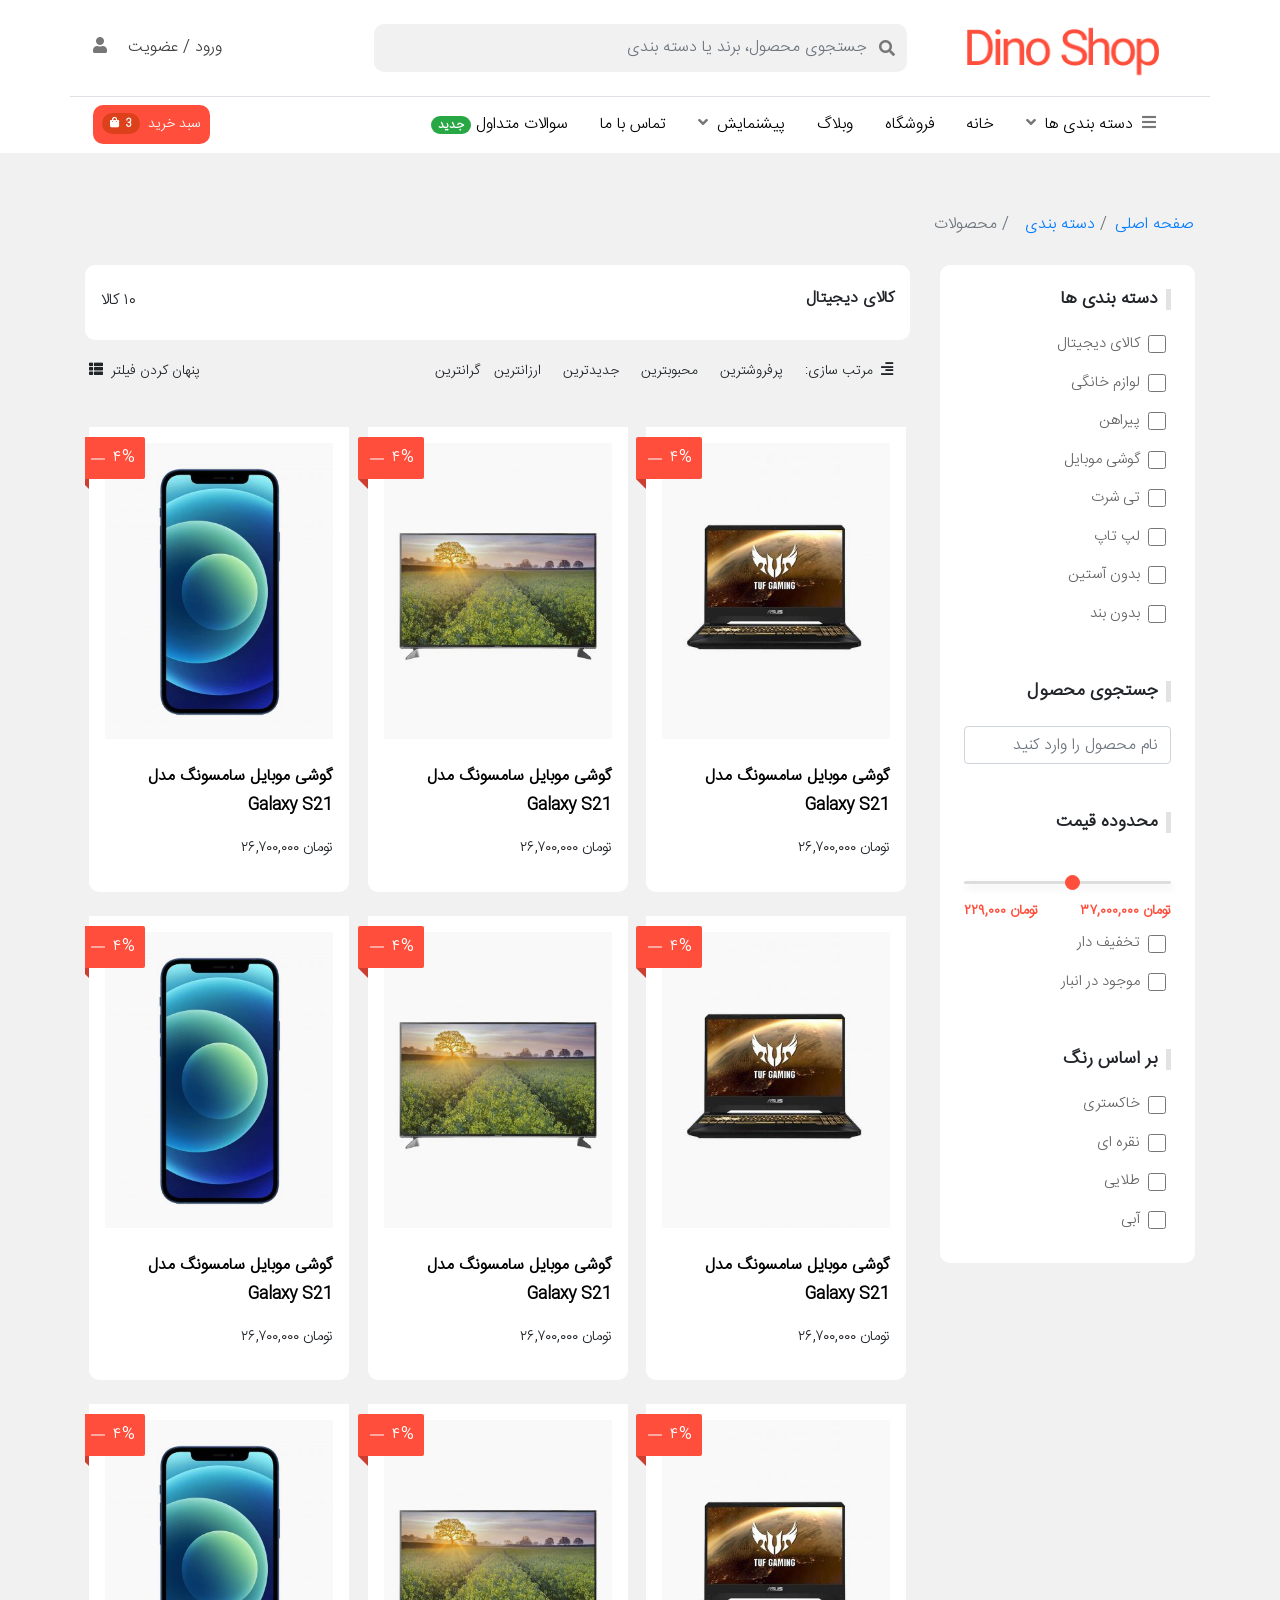
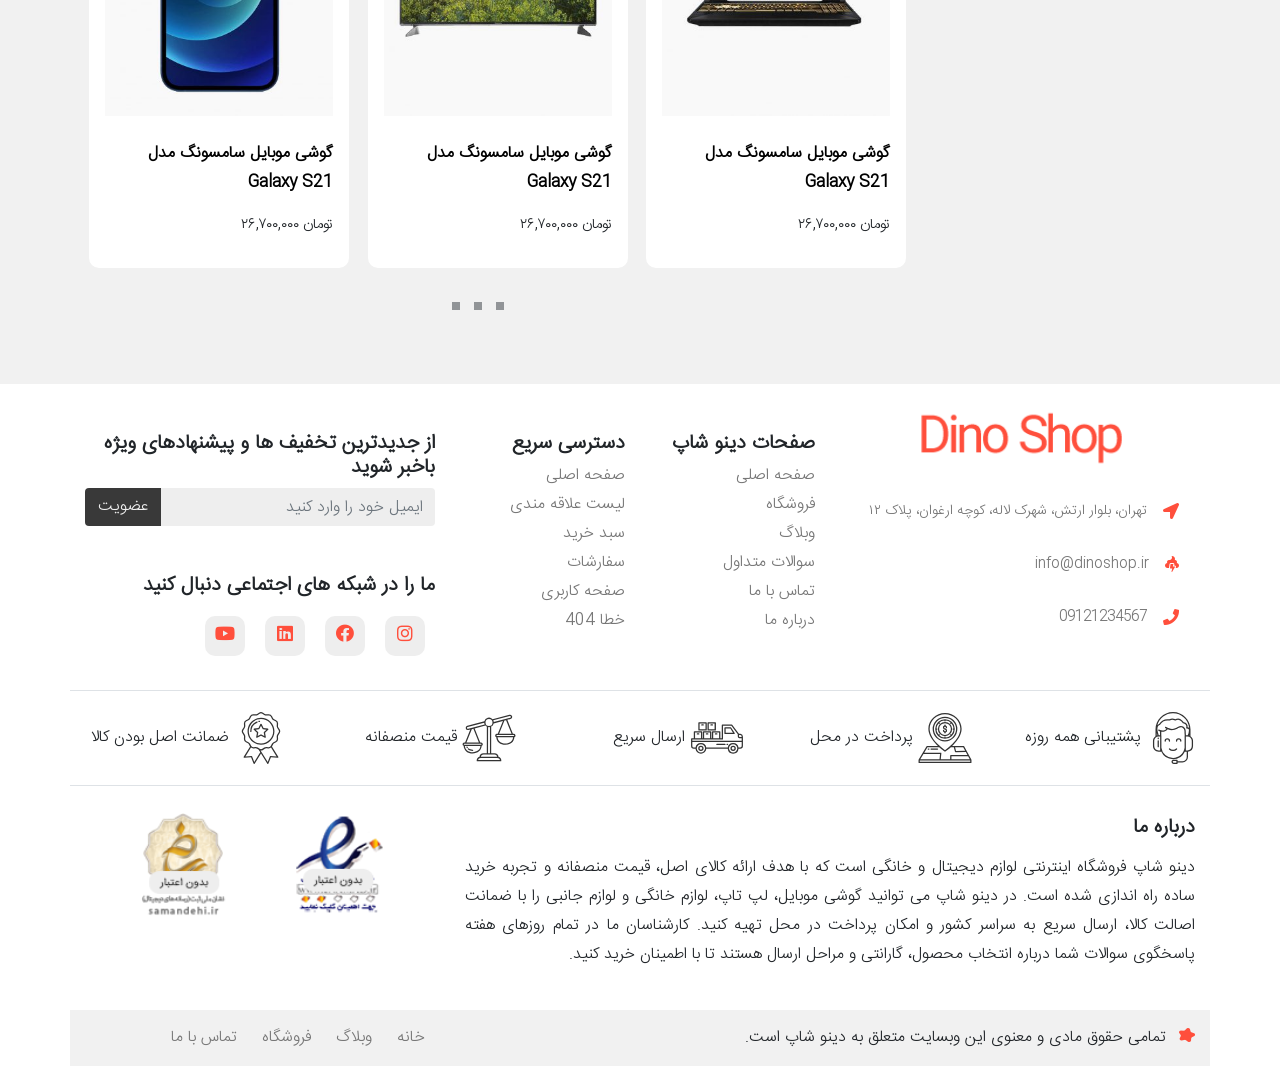
<file: Category.html>
<!DOCTYPE html>
<html lang="fa">

<head>
    <meta charset="UTF-8">
    <meta http-equiv="X-UA-Compatible" content="IE=edge">
    <meta name="viewport" content="width=device-width, initial-scale=1.0">
    <!-- Bootstrap Styles ---------------------------------------------------------------------- -->
    <link rel="stylesheet" href="assets/css/bootstrap/bootstrap.min.css">
    <link rel="stylesheet" href="assets/fontawesome-free-5.15.4-web/css/all.min.css">
    <!-- My Custom Style ---------------------------------------------------------------------- -->
    <link rel="stylesheet" href="./assets/css/Category.min.css">
  <title>دسته بندی محصولات | دینو شاپ</title>
  <meta name="description" content="دسته بندی کامل محصولات دینو شاپ: موبایل، لپ تاپ، لوازم خانگی، پوشاک، کتاب و لوازم تحریر، ورزش و سفر و سوپرمارکت." />
  <meta name="author" content="Con Dev" />
  <link rel="canonical" href="https://shop.condev.ir/Category.html" />
  <meta name="robots" content="index, follow, max-image-preview:large, max-snippet:-1, max-video-preview:-1" />
  <meta name="theme-color" content="#FF4F3C" />

  <!-- Icons -->
  <link rel="icon" href="/favicon.ico" sizes="any" />
  <link rel="icon" type="image/png" sizes="48x48" href="/assets/Images/favicon-48x48.png" />
  <link rel="icon" type="image/png" sizes="96x96" href="/assets/Images/favicon-96x96.png" />
  <link rel="icon" type="image/png" sizes="192x192" href="/assets/Images/favicon-192x192.png" />
  <link rel="apple-touch-icon" sizes="180x180" href="/apple-touch-icon.png" />
  <link rel="manifest" href="/site.webmanifest" />

  <!-- Open Graph -->
  <meta property="og:type" content="website" />
  <meta property="og:site_name" content="دینو شاپ" />
  <meta property="og:locale" content="fa_IR" />
  <meta property="og:url" content="https://shop.condev.ir/Category.html" />
  <meta property="og:title" content="دسته بندی محصولات | دینو شاپ" />
  <meta property="og:description" content="دسته بندی کامل محصولات دینو شاپ: موبایل، لپ تاپ، لوازم خانگی، پوشاک، کتاب و لوازم تحریر، ورزش و سفر و سوپرمارکت." />
  <meta property="og:image" content="https://shop.condev.ir/assets/Images/og-image.png" />
  <meta property="og:image:width" content="1200" />
  <meta property="og:image:height" content="630" />
  <meta property="og:image:alt" content="دینو شاپ: فروشگاه اینترنتی لوازم دیجیتال و خانگی" />

  <!-- Twitter / X -->
  <meta name="twitter:card" content="summary_large_image" />
  <meta name="twitter:title" content="دسته بندی محصولات | دینو شاپ" />
  <meta name="twitter:description" content="دسته بندی کامل محصولات دینو شاپ: موبایل، لپ تاپ، لوازم خانگی، پوشاک، کتاب و لوازم تحریر، ورزش و سفر و سوپرمارکت." />
  <meta name="twitter:image" content="https://shop.condev.ir/assets/Images/og-image.png" />
  <meta name="twitter:image:alt" content="دینو شاپ: فروشگاه اینترنتی لوازم دیجیتال و خانگی" />

  <!-- Structured data -->
  <script type="application/ld+json">
  {
    "@context": "https://schema.org",
    "@graph": [
      {
        "@type": "WebSite",
        "@id": "https://shop.condev.ir/#website",
        "url": "https://shop.condev.ir/",
        "name": "دینو شاپ",
        "alternateName": "Dino Shop",
        "inLanguage": "fa-IR",
        "publisher": {
          "@id": "https://shop.condev.ir/#organization"
        }
      },
      {
        "@type": "Organization",
        "@id": "https://shop.condev.ir/#organization",
        "name": "دینو شاپ",
        "alternateName": "Dino Shop",
        "url": "https://shop.condev.ir/",
        "logo": {
          "@type": "ImageObject",
          "url": "https://shop.condev.ir/assets/Images/favicon-512x512.png",
          "width": 512,
          "height": 512
        },
        "sameAs": [
          "https://www.instagram.com/con.dev",
          "https://cv.condev.ir/"
        ]
      },
      {
        "@type": "WebPage",
        "@id": "https://shop.condev.ir/Category.html#webpage",
        "url": "https://shop.condev.ir/Category.html",
        "name": "دسته بندی محصولات | دینو شاپ",
        "description": "دسته بندی کامل محصولات دینو شاپ: موبایل، لپ تاپ، لوازم خانگی، پوشاک، کتاب و لوازم تحریر، ورزش و سفر و سوپرمارکت.",
        "inLanguage": "fa-IR",
        "isPartOf": {
          "@id": "https://shop.condev.ir/#website"
        },
        "primaryImageOfPage": {
          "@type": "ImageObject",
          "url": "https://shop.condev.ir/assets/Images/og-image.png"
        },
        "breadcrumb": {
          "@id": "https://shop.condev.ir/Category.html#breadcrumb"
        }
      },
      {
        "@type": "BreadcrumbList",
        "@id": "https://shop.condev.ir/Category.html#breadcrumb",
        "itemListElement": [
          {
            "@type": "ListItem",
            "position": 1,
            "name": "دینو شاپ",
            "item": "https://shop.condev.ir/"
          },
          {
            "@type": "ListItem",
            "position": 2,
            "name": "دسته بندی محصولات"
          }
        ]
      }
    ]
  }
  </script>

</head>

<body class="bg-gray">

    <!-- Loading -->
    <div class="ConLoading">
        <div class='loading'>
            <div class='loading__square'></div>
            <div class='loading__square'></div>
            <div class='loading__square'></div>
            <div class='loading__square'></div>
            <div class='loading__square'></div>
            <div class='loading__square'></div>
            <div class='loading__square'></div>
        </div>
    </div>
    <!-- Loading -->

    <!-- Strat Header -->
    <header class="bg-white fixed-top position-relative">

        <div class="left-right-menu pt-4 d-flex flex-column d-lg-none " id="Right-Menu">

            <h2 class="Menu-Title"> دینو شاپ </h2>

            <ul class="mt-4">
                <li onclick="ShowCategoryMenuMobile()">
                    <i class="fa fa-bars"></i> <a> دسته بندی کالاها <i class="fa fa-angle-down mr-1"></i> </a> </li>

                <div id="CategoryMobileMenu" class="Mobile-Category">

                    <ul>
                        <li> <i class="fa fa-laptop"></i> <a href="./Category.html">
                                کالای دیجیتال </a>
                        </li>
                        <li> <i class="fa fa-wrench"></i> <a href="https://cv.condev.ir/"> خودرو و ابزار </a>
                        </li>
                        <li> <i class="fa fa-child"></i> <a href="https://www.instagram.com/con.dev"> مد و پوشاک </a>
                        </li>
                        <li> <i class="fa fa-clipboard"></i> <a href="https://cv.condev.ir/"> کتاب و لوازم
                                تحریر</a>
                        </li>
                        <li> <i class="fa fa-bolt"></i> <a href="https://www.instagram.com/con.dev"> ورزش و سفر</a> </li>
                    </ul>

                </div>

                <li> <i class="fa fa-shopping-cart "> </i> <a href="https://cv.condev.ir/"> سوپرمارکت </a> </li>
                <li> <i class="fa fa-coffee"></i> <a href="./Favorites.html"> علاقه مندی ها </a> </li>
                <li> <i class="fa fa-magic"> </i> <a href="https://www.instagram.com/con.dev"> پیشنهاد شگفت انگیز </a> </li>
                <li> <i class="fa fa-question-circle"></i> <a href="./Question.html"> سوالی دارید؟ </a> </li>
                <li> <i class="fa fa-users"></i> <a href="https://cv.condev.ir/"> فروشنده شوید </a> </li>
                <li> <i class="fa fa-user"></i> <a href="./Login.html"> ورود / ثبت نام </a> </li>
            </ul>

        </div>

        <section class="container-fluid container-lg">

            <section class="row py-4 py-sm-0 p-2 border-bottom">

                <span class="col-lg-3 col-4 d-flex justify-content-center align-items-center">
                    <a href="./index.html">
                        <img src="./assets/Images/Logo.png" alt="Dino Shop" class="img-fluid">
                    </a>
                </span>

                <div class="col-6 d-none d-lg-flex align-items-center justify-content-center">

                    <div class="input-group">
                        <div class="input-group-prepend">
                            <span class="input-group-text border-0 rounded-0 bg-gray Radius-Right" id="basic-addon1">
                                <i class="fa fa-search"></i> </span>
                        </div>
                        <input type="text" class="form-control border-0 rounded-0 bg-gray py-4 pr-0 Radius-Left m-0"
                            placeholder="جستجوی محصول، برند یا دسته بندی">
                    </div>

                </div>

                <div class="col-lg-3 col-8 d-flex justify-content-end align-items-center">

                    <div class="d-lg-block d-none">
                        <a href="./Login.html" class="Content Text-Gray mx-3 ">ورود / عضویت</a>
                        <span> <i class="fa fa-user"> </i> </span>
                    </div>

                    <div class="d-lg-none d-block">
                        <a href="./Cart.html"
                            class="btn btn-sm bg-Orange text-white d-flex Radius-10 align-items-center p-2 ">
                            سبد خرید

                            <sub class="badge badge-pill mr-2 p-1" style="background-color: #c1370291;"> <span
                                    class="mx-1"> 0 </span>
                                </sup>

                                <span class="ml-1">
                                    <i class="fa fa-shopping-bag text-white"></i>
                                </span>

                        </a>
                    </div>

                    <div class="d-lg-none px-3">

                        <i onclick="RightMenuCloes()" id="CloseMenu" class="fas fa-times text-dark Pointer"
                            style="display: none;"></i>
                        <i onclick="RightMenuShow()" id="OpenMenu" class="fa fa-bars Pointer"
                            style="display: inline-block;"></i>

                    </div>



                </div>

            </section>

            <section class="row p-2">

                <div class="col-10">

                    <div class="col d-lg-none d-flex align-items-center justify-content-center">

                        <div class="input-group">
                            <div class="input-group-prepend">
                                <span class="input-group-text border-0 rounded-0 bg-gray Radius-Right"
                                    id="basic-addon1"> <i class="fa fa-search"></i> </span>
                            </div>
                            <input type="text" class="form-control border-0 rounded-0 bg-gray py-4 pr-0 Radius-Left m-0"
                                placeholder="جستجوی محصول، برند یا دسته بندی">
                        </div>

                    </div>

                    <nav class="col collapse navbar-collapse d-none d-lg-flex" id="Menu">
                        <a href="./Category.html" class="m-2 mx-3 d-block ShowBoxs"
                            onmouseover="ShowNotFoundProduct('Box-Category')"
                            onmouseout="HideNotFoundProduct('Box-Category')"> <i class="fa fa-bars ml-1"></i> دسته بندی
                            ها
                            <i class="fa fa-angle-down mr-1"></i> </a>
                        <a href="./index.html" class="m-2 mx-3 d-block"> خانه </a>
                        <a href="./Category.html" class="m-2 mx-3 d-block"> فروشگاه </a>
                        <a href="./Blog.html" class="m-2 mx-3 d-block"> وبلاگ </a>
                        <a href="Product.html" class="m-2 mx-3 d-block ShowBoxs" onmouseover="ShowNotFoundProduct('Preview')"
                            onmouseout="HideNotFoundProduct('Preview')"> پیشنمایش <i class="fa fa-angle-down mr-1"></i>
                        </a>
                        <a href="./ContactUs.html" class="m-2 mx-3 d-block"> تماس با ما </a>
                        <a href="./Question.html" class="m-2 mx-3 d-block"> سوالات متداول <span
                                class="badge badge-pill badge-success"> جدید </span> </a>
                    </nav>

                    <div id="Box-Category" onmouseover="ShowNotFoundProduct('Box-Category')"
                        onmouseout="HideNotFoundProduct('Box-Category')"
                        class="Box-Category-Menu overflow-hidden bg-white p-2 justify-content-between align-items-center Radius-10 position-absolute flex-column w-100 d-none d-xl-flex">

                        <section class="ContainerButtonMenu-Header row w-100">

                            <div id="TitleDigital" onclick="ChangeBg1()"
                                class=" CategoryTitle col-4 Radius-10 pt-3 d-flex justify-content-center align-items-center">
                                <p>کالای دیجیتال </p>
                            </div>

                            <div id="TitleHome" onclick="ChangeBg2()"
                                class=" CategoryTitle col-4 Radius-10 pt-3 d-flex justify-content-center align-items-center">
                                <p>لوازم خانگی </p>
                            </div>

                            <div id="TitlePoshok" onclick="ChangeBg3()"
                                class=" CategoryTitle col-4 Radius-10 pt-3 d-flex justify-content-center align-items-center">
                                <p>مد و پوشاک</p>
                            </div>

                        </section>

                        <section id="Digital" class="row w-100 mt-2 Container-Items-Menu">

                            <div class="col-3 h-100">
                                <nav class="navbar d-flex flex-column align-items-start">
                                    <h5>کالای دیجیتال</h5>
                                    <a class="my-1 nav-item" href="Category.html"> کامپیوتر و تجهیزات </a>
                                    <a class="my-1 nav-item" href="Category.html"> گوشی موبایل </a>
                                    <a class="my-1 nav-item" href="Category.html"> لپ تاپ </a>
                                    <a class="my-1 nav-item" href="Category.html"> کنسول بازی </a>
                                    <a class="my-1 nav-item" href="Category.html"> پاوربانک </a>
                                    <a class="my-1 nav-item" href="Category.html"> کارت حافظه <span
                                            class="badge badge-pill badge-info"> ویژه </span> </a>
                                    <a class="my-1 nav-item" href="Category.html"> کنسول بازی </a>
                                    <a class="my-1 nav-item" href="Category.html"> هارد اکسترنال </a>
                                </nav>

                            </div>

                            <div class="col-3 h-100">
                                <nav class="navbar d-flex flex-column align-items-start">
                                    <h5>گوشی موبایل</h5>

                                    <a class="my-1 nav-item" href="Category.html"> سامسونگ </a>
                                    <a class="my-1 nav-item" href="Category.html"> شیائومی </a>
                                    <a class="my-1 nav-item" href="Category.html"> پوکو </a>
                                    <a class="my-1 nav-item" href="Category.html"> هواوی <span
                                            class="badge badge-pill badge-success"> جدید </span> </a>
                                    <a class="my-1 nav-item" href="Category.html"> اپل </a>
                                    <a class="my-1 nav-item" href="Category.html"> آنر </a>
                                    <a class="my-1 nav-item" href="Category.html"> نوکیا </a>
                                    <a class="my-1 nav-item" href="Category.html"> وان پلاس </a>
                                </nav>

                            </div>

                            <div class="col-3 h-100">
                                <nav class="navbar d-flex flex-column align-items-start">
                                    <h5>کامپیوتر و تجهیزات</h5> <a class="my-1 nav-item" href="Category.html"> ماوس </a>
                                    <a class="my-1 nav-item" href="Category.html"> کیبورد </a>
                                    <a class="my-1 nav-item" href="Category.html"> لپ تاپ </a>
                                    <a class="my-1 nav-item" href="Category.html"> مودم روتر </a>
                                    <a class="my-1 nav-item" href="Category.html"> منبع تغذیه </a>
                                    <a class="my-1 nav-item" href="Category.html"> کارت گرافیک </a> <a class="my-1 nav-item" href="Category.html"> کیس کامپیوتر <span
                                            class="badge badge-pill badge-danger"> داغ </span> </a>
                                </nav>

                            </div>

                            <div class="col-3 h-100">

                                <div class="Product-Menu d-flex justify-content-start align-items-center w-100 h-50">

                                    <div>
                                        <a href="https://www.instagram.com/con.dev">
                                            <img src="./assets/Images/Product-18.jpg" alt="">
                                        </a>
                                    </div>

                                    <div>
                                        <h5 class="cut-text"> گوشی اپل مدل </h5>
                                        <h5 class="cut-text"> iPhone 12 </h5>
                                        <p>تومان ۲۶,۷۰۰,۰۰۰
                                        </p>
                                    </div>

                                </div>

                                <div class="Product-Menu d-flex justify-content-between align-items-center w-100 h-50">

                                    <div class=" h-100">
                                        <a href="https://cv.condev.ir/">
                                            <img src="./assets/Images/Product-1.jpg" alt="">
                                        </a>
                                    </div>

                                    <div>

                                        <h5 class="cut-text">گوشی موبایل </h5>
                                        <h5 class="cut-text"> سامسونگ مدل A12</h5>
                                        <p>تومان ۶,۷۰۰,۰۰۰
                                        </p>
                                    </div>


                                </div>

                                <div class="Product-Menu d-flex justify-content-between align-items-center w-100 h-50">

                                    <div class=" h-100">
                                        <a href="https://www.instagram.com/con.dev">
                                            <img src="./assets/Images/Product-1.jpg" alt="">
                                        </a>
                                    </div>

                                    <div>

                                        <h5 class="cut-text">گوشی موبایل </h5>
                                        <h5 class="cut-text"> سامسونگ مدل A12</h5>
                                        <p>تومان ۶,۷۰۰,۰۰۰
                                        </p>
                                    </div>


                                </div>

                                <div class="Product-Menu d-flex justify-content-between align-items-center w-100 h-50">

                                    <div class=" h-100">
                                        <a href="https://cv.condev.ir/">
                                            <img src="./assets/Images/Product-1.jpg" alt="">
                                        </a>
                                    </div>

                                    <div>

                                        <h5 class="cut-text">گوشی موبایل </h5>
                                        <h5 class="cut-text"> سامسونگ مدل A12</h5>
                                        <p>تومان ۶,۷۰۰,۰۰۰
                                        </p>
                                    </div>


                                </div>

                                <div class="Product-Menu d-flex justify-content-between align-items-center w-100 h-50">

                                    <div class=" h-100">
                                        <a href="https://www.instagram.com/con.dev">
                                            <img src="./assets/Images/Product-1.jpg" alt="">
                                        </a>
                                    </div>

                                    <div>

                                        <h5 class="cut-text">گوشی موبایل </h5>
                                        <h5 class="cut-text"> سامسونگ مدل A12</h5>
                                        <p>تومان ۶,۷۰۰,۰۰۰
                                        </p>
                                    </div>


                                </div>

                            </div>

                        </section>

                        <section id="Home" class="row w-100 mt-2 Container-Items-Menu">

                            <div class="col-3 h-100">
                                <nav class="navbar d-flex flex-column align-items-start">
                                    <h5>صوتی تصویری</h5>
                                    <a class="my-1 nav-item" href="Category.html">تلویزیون </a>
                                    <a class="my-1 nav-item" href="Category.html"> اسپیکر </a>
                                    <a class="my-1 nav-item" href="Category.html"> سینمای خانگی </a>
                                    <a class="my-1 nav-item" href="Category.html"> روشنایی و ریسه </a>
                                    <a class="my-1 nav-item" href="Category.html"> لوستر و چراغ </a>
                                </nav>

                            </div>

                            <div class="col-3 h-100">
                                <nav class="navbar d-flex flex-column align-items-start">
                                    <h5>لوازم برقی</h5>

                                    <a class="my-1 nav-item" href="Category.html"> یخچال و فریزر </a>
                                    <a class="my-1 nav-item" href="Category.html"> جاروبرقی </a>
                                    <a class="my-1 nav-item" href="Category.html"> جاروشارژی </a>
                                    <a class="my-1 nav-item" href="Category.html"> اتو بخار </a>
                                    <a class="my-1 nav-item" href="Category.html"> ماشین لباسشویی </a>
                                    <a class="my-1 nav-item" href="Category.html"> کولر و پنکه </a>
                                    <a class="my-1 nav-item" href="Category.html"> قهوه ساز و چای ساز </a>
                                    <a class="my-1 nav-item" href="index.html"> ترازوی آشپزخانه </a>
                                </nav>

                            </div>

                            <div class="col-3 h-100">
                                <nav class="navbar d-flex flex-column align-items-start">
                                    <h5>آشپزخانه</h5>
                                    <a class="my-1 nav-item" href="Category.html"> فلاسک و کلمن </a>
                                    <a class="my-1 nav-item" href="Category.html"> کتری و قوری </a>
                                    <a class="my-1 nav-item" href="Category.html"> ظروف یکبار مصرف </a>
                                    <a class="my-1 nav-item" href="Category.html"> سرویس و ظروف </a> <a class="my-1 nav-item" href="Category.html"> ماشین ظرفشویی </a>
                                    <a class="my-1 nav-item" href="Category.html"> اجاق گاز </a>
                                </nav>

                            </div>

                            <div class="col-3 h-100">

                                <div class="Product-Menu d-flex justify-content-between align-items-center w-100 h-50">

                                    <div class=" h-100">
                                        <a href="https://cv.condev.ir/">
                                            <img src="./assets/Images/Product-11.jpg" alt="">
                                        </a>
                                    </div>

                                    <div>
                                        <h5 class="cut-text">لپ تاپ اپل </h5>
                                        <h5 class="cut-text"> MacBook Air M1</h5>
                                        <p>تومان ۲۶,۷۰۰,۰۰۰
                                        </p>
                                    </div>


                                </div>

                                <div class="Product-Menu d-flex justify-content-between align-items-center w-100 h-50">

                                    <div class=" h-100">
                                        <a href="https://www.instagram.com/con.dev">
                                            <img src="./assets/Images/Product-15.jpg" alt="">
                                        </a>
                                    </div>

                                    <div>
                                        <h5 class="cut-text">تلویزیون هوشمند</h5>
                                        <h5 class="cut-text">۴۰ اینچ</h5>
                                        <p>تومان ۶,۷۰۰,۰۰۰
                                        </p>
                                    </div>


                                </div>

                            </div>

                        </section>

                        <section id="Poshok" class="row w-100 mt-2 Container-Items-Menu">

                            <div class="col-3 h-100">
                                <nav class="navbar d-flex flex-column align-items-start">
                                    <h5>گوشی موبایل </h5>

                                    <a class="my-1 nav-item" href="Category.html"> سامسونگ </a>
                                    <a class="my-1 nav-item" href="Category.html"> شیائومی </a>
                                    <a class="my-1 nav-item" href="Category.html"> پوکو </a>
                                    <a class="my-1 nav-item" href="Category.html"> هواوی </a>
                                    <a class="my-1 nav-item" href="Category.html"> اپل </a>
                                    <a class="my-1 nav-item" href="Category.html"> آنر </a>
                                    <a class="my-1 nav-item" href="Category.html"> نوکیا </a>
                                    <a class="my-1 nav-item" href="Category.html"> وان پلاس </a>
                                </nav>

                            </div>

                            <div class="col-3 h-100">
                                <nav class="navbar d-flex flex-column align-items-start">
                                    <h5>صوتی تصویری</h5>
                                    <a class="my-1 nav-item" href="Category.html">تلویزیون </a>
                                    <a class="my-1 nav-item" href="Category.html"> اسپیکر </a>
                                    <a class="my-1 nav-item" href="Category.html"> سینمای خانگی </a>
                                    <a class="my-1 nav-item" href="Category.html"> روشنایی و ریسه </a>
                                    <a class="my-1 nav-item" href="Category.html"> لوستر و چراغ </a>
                                </nav>

                            </div>

                            <div class="col-3 h-100">
                                <nav class="navbar d-flex flex-column align-items-start">
                                    <h5>لوازم برقی</h5>

                                    <a class="my-1 nav-item" href="Category.html"> یخچال و فریزر </a>
                                    <a class="my-1 nav-item" href="Category.html"> جاروبرقی </a>
                                    <a class="my-1 nav-item" href="Category.html"> جاروشارژی </a>
                                    <a class="my-1 nav-item" href="Category.html"> اتو بخار </a>
                                    <a class="my-1 nav-item" href="Category.html"> ماشین لباسشویی </a>
                                    <a class="my-1 nav-item" href="Category.html"> کولر و پنکه </a>
                                    <a class="my-1 nav-item" href="Category.html"> قهوه ساز و چای ساز </a>
                                    <a class="my-1 nav-item" href="index.html"> ترازوی آشپزخانه </a>
                                </nav>

                            </div>

                            <div class="col-3 h-100">

                                <div class="Product-Menu d-flex justify-content-between align-items-center w-100 h-50">

                                    <div class=" h-100">
                                        <a href="https://cv.condev.ir/">
                                            <img src="./assets/Images/Product-14.jpg" alt="">
                                        </a>
                                    </div>

                                    <div>
                                        <h5 class="cut-text">کنسول بازی</h5>
                                        <h5 class="cut-text"> PlayStation 5</h5>
                                        <p>تومان ۲۶,۷۰۰,۰۰۰
                                        </p>
                                    </div>


                                </div>

                                <div class="Product-Menu d-flex justify-content-between align-items-center w-100 h-50">

                                    <div class=" h-100">
                                        <a href="https://www.instagram.com/con.dev">
                                            <img src="./assets/Images/Product-6.jpg" alt="">
                                        </a>
                                    </div>

                                    <div>
                                        <h5 class="cut-text">مایکروفر</h5>
                                        <h5 class="cut-text"> سامسونگ</h5>
                                        <p>تومان ۶,۷۰۰,۰۰۰
                                        </p>
                                    </div>


                                </div>

                            </div>

                        </section>

                    </div>

                    <div id="Preview" class="Preview bg-white Radius-10 position-absolute px-4 d-none d-xl-flex"
                        onmouseover="ShowNotFoundProduct('Preview')" onmouseout="HideNotFoundProduct('Preview')">

                        <div class="position-relative overflow-hidden Radius-10 box-image">

                            <img src="./assets/Images/Home.jpg" alt="">

                            <div
                                class="position-absolute w-100 h-100 OnImage d-flex justify-content-center align-items-center">
                                <a class="Radius-10 p-2 px-3" href="./index.html"> صفحه اصلی</a>
                            </div>

                        </div>

                        <div class="position-relative overflow-hidden Radius-10 box-image">

                            <img src="./assets/Images/Question.jpg" alt="">

                            <div
                                class="position-absolute w-100 h-100 OnImage d-flex justify-content-center align-items-center">
                                <a class="Radius-10 p-2 px-3" href="./Question.html"> پرسش و پاسخ</a>
                            </div>

                        </div>

                        <div class="position-relative overflow-hidden Radius-10 box-image">

                            <img src="./assets/Images/Blog.jpg" alt="">

                            <div
                                class="position-absolute w-100 h-100 OnImage d-flex justify-content-center align-items-center">
                                <a class="Radius-10 p-2 px-3" href="./Blog.html"> وبلاگ ها</a>
                            </div>

                        </div>

                    </div>

                </div>

                <div class="col-2 d-flex align-items-center justify-content-end position-relative h-100">


                    <!-- If You Want Show Box Not Found Product Change Value In Function Blow to 'NotFoundBox' -->
                    <div onmouseover="ShowNotFoundProduct('Menu-Product')"
                        onmouseout="HideNotFoundProduct('Menu-Product')" class="d-none d-lg-block">
                        <a href="./Cart.html"
                            class="btn btn-sm bg-Orange text-white d-flex Radius-10 align-items-center p-2 ">
                            سبد خرید

                            <sub class="badge badge-pill mr-2 p-1" style="background-color: #c1370291;"> <span
                                    class="mx-1"> 3 </span>
                                </sup>

                                <span class="ml-1">
                                    <i class="fa fa-shopping-bag text-white"></i>
                                </span>

                        </a>
                    </div>

                    <div id="NotFoundBox"
                        class="position-absolute bg-light p-5 BoxNotFoundProduct Radius-10 d-flex flex-column justify-content-center align-content-center">
                        <img src="./assets/Images/NotFound-Product.svg" alt="Not Found Product" class="mr-4 pr-4">
                        <p class="mr-2 mt-3"> سبد خرید شما در حال حاضر خالی است. </p>
                    </div>

                    <div id="Menu-Product" onmouseover="ShowNotFoundProduct('Menu-Product')"
                        onmouseout="HideNotFoundProduct('Menu-Product')"
                        class="bg bg-white position-absolute p-4 Radius-10 Menu-Product ">
                        <div class="w-100">
                            <h6 class="Bold border-bottom pb-2"> محصولات </h6>

                            <div class="w-100 overflow-auto con-meuuProduct border-bottom ">

                                <div class="w-100 d-flex mt-5 ChangeSizeFont border-bottom">

                                    <a href="https://cv.condev.ir/" class="w-25 position-relative">
                                        <div
                                            class="bage badge-info badge-pill position-absolute small Bold count-product">
                                            2 </div>
                                        <img src="./assets/Images/Product-1.jpg" class="img-fluid w-100" alt="Picture">
                                    </a>
                                    <div class="w-100 px-2">

                                        <div class="d-flex justify-content-between align-items-center w-100 pb-2">
                                            <div class="pl-5">
                                                <h6 class="Bold Line-height m-0 mb-1 ChangeSizeFont">گوشی موبایل اپل مدل
                                                    iPhone
                                                    12 </h6>
                                                <div class="w-100 d-flex justify-content-between mt-3">
                                                    <p class="text-dark">قیمت</p>
                                                    <h6 class="Bold text-success">تومان ۲۸,۰۰۰,۰۰۰</h6>
                                                </div>
                                            </div>
                                            <div>
                                                <i class="fa fa-trash Pointer" onclick="DeleteProduct(this)"></i>
                                            </div>
                                        </div>

                                    </div>

                                </div>

                                <div class="w-100 d-flex mt-5 ChangeSizeFont border-bottom">

                                    <a href="https://www.instagram.com/con.dev" class="w-25 position-relative">
                                        <div
                                            class="bage badge-info badge-pill position-absolute small Bold count-product">
                                            5 </div>
                                        <img src="./assets/Images/Product-15.jpg" class="img-fluid w-100" alt="Picture">
                                    </a>
                                    <div class="w-100 px-2">

                                        <div class="d-flex justify-content-between align-items-center w-100 pb-2">
                                            <div class="pl-5">
                                                <h6 class="Bold Line-height m-0 mb-1 ChangeSizeFont">تلویزیون هوشمند برند الجی
                                                </h6>
                                                <div class="w-100 d-flex justify-content-between mt-3">
                                                    <p class="text-dark">قیمت</p>
                                                    <h6 class="Bold text-success">تومان ۲۸,۰۰۰,۰۰۰</h6>
                                                </div>
                                            </div>
                                            <div>
                                                <i class="fa fa-trash Pointer" onclick="DeleteProduct(this)"></i>
                                            </div>
                                        </div>

                                    </div>

                                </div>

                                <div class="w-100 d-flex mt-5 ChangeSizeFont border-bottom">

                                    <a href="https://cv.condev.ir/" class="w-25 position-relative">
                                        <div
                                            class="bage badge-info badge-pill position-absolute small Bold count-product">
                                            2 </div>
                                        <img src="./assets/Images/Product-2.jpg" class="img-fluid w-100" alt="Picture">
                                    </a>
                                    <div class="w-100 px-2">

                                        <div class="d-flex justify-content-between align-items-center w-100 pb-2">
                                            <div class="pl-5">
                                                <h6 class="Bold Line-height m-0 mb-1 ChangeSizeFont">گوشی موبایل اپل مدل
                                                    iPhone
                                                    12 </h6>
                                                <div class="w-100 d-flex justify-content-between mt-3">
                                                    <p class="text-dark">قیمت</p>
                                                    <h6 class="Bold text-success">تومان ۲۸,۰۰۰,۰۰۰</h6>
                                                </div>
                                            </div>
                                            <div>
                                                <i class="fa fa-trash Pointer" onclick="DeleteProduct(this)"></i>
                                            </div>
                                        </div>

                                    </div>

                                </div>

                                <!-- <div class="alert alert-info m-3" >
                                    محصولی یافت نشد
                                </div> -->

                            </div>

                            <div
                                class="w-100 d-flex justify-content-between align-items-center mt-4 pb-3 border-bottom">
                                <h6 class="text-dark Bold"> جمع کل: </h6>
                                <div class="badge badge-dark d-flex align-items-center p-2">
                                    تومان ۱۰۲,۱۱۰,۰۰۰
                                </div>
                            </div>

                            <div class="w-100 d-flex justify-content-between mt-4 align-items-center">
                                <a href="./Cart.html" class="Text-Gray"> مشاهده سبد خرید </a>
                                <a href="./Invoice.html" class="btn btn-info border-0 bg-Orange Radius-10"> تسویه حساب
                                </a>
                            </div>

                        </div>
                    </div>

                    <div class="d-lg-none d-flex mt-2">
                        <a href="Login.html" class="Content Text-Gray mx-1 ">ورود</a>
                        <span> <i class="fa fa-user"> </i> </span>
                    </div>

                </div>

            </section>

        </section>

    </header>
    <!-- End Header -->

    <!-- Start Main -->
    <main class="mt-5">

        <section class="container-fluid container-xl p-0 px-2 px-xl-0 ">

            <section>
                <nav class="breadcrumb bg-gray">

                    <a href="index.html" class="breadcrumb-item"> صفحه اصلی </a>
                    <a href="Category.html" class="breadcrumb-item"> دسته بندی </a>
                    <a href="Category.html" class="breadcrumb-item active"> محصولات </a>

                </nav>
            </section>

            <section class="row p-0 m-0 w-100 d-flex justify-content-end">

                <section id="Category-Filter" class="Category-Filter col-3 bg-gray">

                    <section class="bg-danger bg-white p-4 Radius-10">
                        <section class="w-100">

                            <h5 class="Bold Right-Border"> دسته بندی ها </h5>

                            <div class="form-check form-check-inline w-100 my-2 mx-0">
                                <input class="form-check-input Checkbox" type="checkbox" id="inlineCheckbox1"
                                    value="option1">
                                <label class="form-check-label mr-2" for="inlineCheckbox1">کالای دیجیتال</label>
                            </div>

                            <div class="form-check form-check-inline w-100 my-2 mx-0">
                                <input class="form-check-input Checkbox" type="checkbox" id="inlineCheckbox2"
                                    value="option1">
                                <label class="form-check-label mr-2" for="inlineCheckbox2">لوازم خانگی</label>
                            </div>

                            <div class="form-check form-check-inline w-100 my-2 mx-0">
                                <input class="form-check-input Checkbox" type="checkbox" id="inlineCheckbox3"
                                    value="option1">
                                <label class="form-check-label mr-2" for="inlineCheckbox3">پیراهن</label>
                            </div>

                            <div class="form-check form-check-inline w-100 my-2 mx-0">
                                <input class="form-check-input Checkbox" type="checkbox" id="inlineCheckbox4"
                                    value="option1">
                                <label class="form-check-label mr-2" for="inlineCheckbox4">گوشی موبایل</label>
                            </div>

                            <div class="form-check form-check-inline w-100 my-2 mx-0">
                                <input class="form-check-input Checkbox" type="checkbox" id="inlineCheckbox5"
                                    value="option1">
                                <label class="form-check-label mr-2" for="inlineCheckbox5">تی شرت</label>
                            </div>

                            <div class="form-check form-check-inline w-100 my-2 mx-0">
                                <input class="form-check-input Checkbox" type="checkbox" id="inlineCheckbox6"
                                    value="option1">
                                <label class="form-check-label mr-2" for="inlineCheckbox6">لپ تاپ</label>
                            </div>

                            <div class="form-check form-check-inline w-100 my-2 mx-0">
                                <input class="form-check-input Checkbox" type="checkbox" id="inlineCheckbox7"
                                    value="option1">
                                <label class="form-check-label mr-2" for="inlineCheckbox7">بدون آستین</label>
                            </div>

                            <div class="form-check form-check-inline w-100 my-2 mx-0">
                                <input class="form-check-input Checkbox" type="checkbox" id="inlineCheckbox8"
                                    value="option1">
                                <label class="form-check-label mr-2" for="inlineCheckbox8">بدون بند</label>
                            </div>

                        </section>

                        <section class="w-100 mt-5">
                            <h5 class="Bold Right-Border"> جستجوی محصول </h5>

                            <input class="form-control mt-4" type="text" placeholder="نام محصول را وارد کنید" aria-label="Search">
                        </section>

                        <section class="w-100 mt-5">
                            <h5 class="Bold Right-Border"> محدوده قیمت </h5>

                            <div class="range w-100 mt-5">
                                <div class="field">

                                    <div class="value left"> تومان ۲۲۹,۰۰۰ </div>

                                    <input type="range" min="10" max="200" value="100" steps="1">

                                    <div class="value right">تومان ۳۷,۰۰۰,۰۰۰ </div>

                                </div>
                            </div>

                            <div class="form-check form-check-inline w-100 my-2 mx-0 mt-5">
                                <input class="form-check-input Checkbox" type="checkbox" id="inlineCheckbox9"
                                    value="option1">
                                <label class="form-check-label mr-2" for="inlineCheckbox9">تخفیف دار</label>
                            </div>

                            <div class="form-check form-check-inline w-100 my-2 mx-0">
                                <input class="form-check-input Checkbox" type="checkbox" id="inlineCheckbox10"
                                    value="option1">
                                <label class="form-check-label mr-2" for="inlineCheckbox10">موجود در انبار</label>
                            </div>

                        </section>

                        <section class="w-100 mt-5">

                            <h5 class="Bold Right-Border"> بر اساس رنگ </h5>

                            <div class="form-check form-check-inline w-100 my-2 mx-0">
                                <input class="form-check-input Checkbox" type="checkbox" id="inlineCheckbox11"
                                    value="option1">
                                <label class="form-check-label mr-2" for="inlineCheckbox11">خاکستری</label>
                            </div>

                            <div class="form-check form-check-inline w-100 my-2 mx-0">
                                <input class="form-check-input Checkbox" type="checkbox" id="inlineCheckbox12"
                                    value="option1">
                                <label class="form-check-label mr-2" for="inlineCheckbox12">نقره ای</label>
                            </div>

                            <div class="form-check form-check-inline w-100 my-2 mx-0">
                                <input class="form-check-input Checkbox" type="checkbox" id="inlineCheckbox13"
                                    value="option1">
                                <label class="form-check-label mr-2" for="inlineCheckbox13">طلایی</label>
                            </div>

                            <div class="form-check form-check-inline w-100 my-2 mx-0">
                                <input class="form-check-input Checkbox" type="checkbox" id="inlineCheckbox14"
                                    value="option1">
                                <label class="form-check-label mr-2" for="inlineCheckbox14">آبی</label>
                            </div>

                        </section>
                    </section>

                </section>

                <section id="Product" class="Product-Title col-12 col-lg-9">

                    <section class="Title-Count w-100 bg-white Radius-10 d-flex justify-content-between px-3 py-4">
                        <h6 class="Bold">کالای دیجیتال</h6>
                        <p class="m-0">۱۰ کالا</p>
                    </section>

                    <section class="Filter-Product w-100 d-flex justify-content-between align-items-center py-3">

                        <ul class="list-unstyled p-0 m-0 Pointer">

                            <li class="list-inline-item">
                                <i class="fa fa-align-right mx-1" aria-hidden="true"></i>
                                مرتب سازی:
                            </li>

                            <div class="d-none d-sm-inline-block">
                                <li class="list-inline-item">پرفروشترین</li>
                                <li class="list-inline-item">محبوبترین</li>
                                <li class="list-inline-item">جدیدترین</li>
                                <li class="list-inline-item">ارزانترین</li>
                                <li class="list-inline-item">گرانترین</li>

                            </div>

                            <div class="dropdown d-inline-block d-sm-none">
                                <button class="btn btn-secondary dropdown-toggle btn-sm" type="button"
                                    id="dropdownMenuButton" data-toggle="dropdown" aria-haspopup="true"
                                    aria-expanded="false">مرتب سازی</button>
                                <div class="dropdown-menu text-right" aria-labelledby="dropdownMenuButton">
                                    <a href="Category.html" class="dropdown-item">پرفروشترین</a>
                                    <a href="Category.html" class="dropdown-item">محبوبترین</a>
                                    <a href="Category.html" class="dropdown-item">جدیدترین</a>
                                    <a href="Category.html" class="dropdown-item">ارزانترین</a>
                                    <a href="Category.html" class="dropdown-item">گرانترین</a>
                                </div>
                            </div>

                        </ul>

                        <span class="Pointer d-none d-lg-inline-block" onclick="ChangeSize()">
                            <span id="Hide-Filter-Text">پنهان کردن فیلتر</span>
                            <i class="fa fa-th-list mx-1" aria-hidden="true"></i>
                        </span>

                    </section>

                    <div class="LastCourses m-0 mt-4 w-100">

                        <div class="row m-0">

                            <div class="col-lg-12 d-flex flex-column p-0">

                                <div id="Carousel3" class="carousel slide">

                                    <!-- Carousel items -->
                                    <div class="carousel-inner">

                                        <div class="item active carousel-item">

                                            <div class="Con-One-Slide-Three">


                                                <div class="Box-Courses d-flex flex-column p-3 Radius-Product">

                                                    <span class="onsale">۴%</span>

                                                    <div
                                                        class="ConIamgeProduct d-flex justify-content-center w-100 overflow-hidden">
                                                        <a href="https://www.instagram.com/con.dev">
                                                            <img src="./assets/Images/Product-10.jpg" alt="Image"
                                                                class="h-100 w-auto img-fluid"></a>
                                                        </a>
                                                    </div>

                                                    <div class="mt-4 w-100">
                                                        <a href="Product.html" class="Bold Line-height Text-Black"> گوشی موبایل
                                                            سامسونگ
                                                            مدل Galaxy S21
                                                        </a>
                                                        <p class="mt-3"> تومان ۲۶,۷۰۰,۰۰۰</p>
                                                    </div>

                                                    <li class="add-to-card-loop align-items-center d-none d-sm-flex ">

                                                        <span>
                                                            <a href="https://cv.condev.ir" data-toggle="tooltip" data-placement="top"
                                                                title="مشاهده سریع">
                                                                <i class="fa fa-expand-arrows-alt"></i>
                                                            </a>
                                                        </span>

                                                        <span>
                                                            <a href="https://cv.condev.ir" data-toggle="tooltip" data-placement="top"
                                                                title="علاقه مندی ها">
                                                                <i class="fa fa-heart"></i>
                                                            </a>
                                                        </span>

                                                        <span>
                                                            <a href="https://cv.condev.ir" data-toggle="tooltip" data-placement="top"
                                                                title="خرید سریع">
                                                                <i class="fa fa-tenge"></i>
                                                            </a>
                                                        </span>

                                                    </li>

                                                </div>

                                                <div class="Box-Courses d-flex flex-column p-3 Radius-Product">

                                                    <span class="onsale">۴%</span>

                                                    <div
                                                        class="ConIamgeProduct d-flex justify-content-center w-100 overflow-hidden">
                                                        <a href="https://cv.condev.ir/">
                                                            <img src="./assets/Images/Product-15.jpg" alt="Image"
                                                                class="h-100 w-auto img-fluid"></a>
                                                        </a>
                                                    </div>

                                                    <div class="mt-4 w-100">
                                                        <a href="Product.html" class="Bold Line-height Text-Black"> گوشی موبایل
                                                            سامسونگ
                                                            مدل Galaxy S21
                                                        </a>
                                                        <p class="mt-3"> تومان ۲۶,۷۰۰,۰۰۰</p>
                                                    </div>

                                                    <li class="add-to-card-loop align-items-center d-none d-sm-flex ">

                                                        <span>
                                                            <a href="https://cv.condev.ir" data-toggle="tooltip" data-placement="top"
                                                                title="مشاهده سریع">
                                                                <i class="fa fa-expand-arrows-alt"></i>
                                                            </a>
                                                        </span>

                                                        <span>
                                                            <a href="https://cv.condev.ir" data-toggle="tooltip" data-placement="top"
                                                                title="علاقه مندی ها">
                                                                <i class="fa fa-heart"></i>
                                                            </a>
                                                        </span>

                                                        <span>
                                                            <a href="https://cv.condev.ir" data-toggle="tooltip" data-placement="top"
                                                                title="خرید سریع">
                                                                <i class="fa fa-tenge"></i>
                                                            </a>
                                                        </span>

                                                    </li>

                                                </div>

                                                <div class="Box-Courses d-flex flex-column p-3 Radius-Product">

                                                    <span class="onsale">۴%</span>

                                                    <div
                                                        class="ConIamgeProduct d-flex justify-content-center w-100 overflow-hidden">
                                                        <a href="https://www.instagram.com/con.dev">
                                                            <img src="./assets/Images/Product-18.jpg" alt="Image"
                                                                class="h-100 w-auto img-fluid"></a>
                                                        </a>
                                                    </div>

                                                    <div class="mt-4 w-100">
                                                        <a href="Product.html" class="Bold Line-height Text-Black"> گوشی موبایل
                                                            سامسونگ
                                                            مدل Galaxy S21
                                                        </a>
                                                        <p class="mt-3"> تومان ۲۶,۷۰۰,۰۰۰</p>
                                                    </div>

                                                    <li class="add-to-card-loop align-items-center d-none d-sm-flex ">

                                                        <span>
                                                            <a href="https://cv.condev.ir" data-toggle="tooltip" data-placement="top"
                                                                title="مشاهده سریع">
                                                                <i class="fa fa-expand-arrows-alt"></i>
                                                            </a>
                                                        </span>

                                                        <span>
                                                            <a href="https://cv.condev.ir" data-toggle="tooltip" data-placement="top"
                                                                title="علاقه مندی ها">
                                                                <i class="fa fa-heart"></i>
                                                            </a>
                                                        </span>

                                                        <span>
                                                            <a href="https://cv.condev.ir" data-toggle="tooltip" data-placement="top"
                                                                title="خرید سریع">
                                                                <i class="fa fa-tenge"></i>
                                                            </a>
                                                        </span>

                                                    </li>

                                                </div>

                                            </div>

                                            <div class="Con-One-Slide-Three mt-4">


                                                <div class="Box-Courses d-flex flex-column p-3 Radius-Product">

                                                    <span class="onsale">۴%</span>

                                                    <div
                                                        class="ConIamgeProduct d-flex justify-content-center w-100 overflow-hidden">
                                                        <a href="https://cv.condev.ir/">
                                                            <img src="./assets/Images/Product-10.jpg" alt="Image"
                                                                class="h-100 w-auto img-fluid"></a>
                                                        </a>
                                                    </div>

                                                    <div class="mt-4 w-100">
                                                        <a href="Product.html" class="Bold Line-height Text-Black"> گوشی موبایل
                                                            سامسونگ
                                                            مدل Galaxy S21
                                                        </a>
                                                        <p class="mt-3"> تومان ۲۶,۷۰۰,۰۰۰</p>
                                                    </div>

                                                    <li class="add-to-card-loop align-items-center d-none d-sm-flex ">

                                                        <span>
                                                            <a href="https://cv.condev.ir" data-toggle="tooltip" data-placement="top"
                                                                title="مشاهده سریع">
                                                                <i class="fa fa-expand-arrows-alt"></i>
                                                            </a>
                                                        </span>

                                                        <span>
                                                            <a href="https://cv.condev.ir" data-toggle="tooltip" data-placement="top"
                                                                title="علاقه مندی ها">
                                                                <i class="fa fa-heart"></i>
                                                            </a>
                                                        </span>

                                                        <span>
                                                            <a href="https://cv.condev.ir" data-toggle="tooltip" data-placement="top"
                                                                title="خرید سریع">
                                                                <i class="fa fa-tenge"></i>
                                                            </a>
                                                        </span>

                                                    </li>

                                                </div>

                                                <div class="Box-Courses d-flex flex-column p-3 Radius-Product">

                                                    <span class="onsale">۴%</span>

                                                    <div
                                                        class="ConIamgeProduct d-flex justify-content-center w-100 overflow-hidden">
                                                        <a href="https://www.instagram.com/con.dev">
                                                            <img src="./assets/Images/Product-15.jpg" alt="Image"
                                                                class="h-100 w-auto img-fluid"></a>
                                                        </a>
                                                    </div>

                                                    <div class="mt-4 w-100">
                                                        <a href="Product.html" class="Bold Line-height Text-Black"> گوشی موبایل
                                                            سامسونگ
                                                            مدل Galaxy S21
                                                        </a>
                                                        <p class="mt-3"> تومان ۲۶,۷۰۰,۰۰۰</p>
                                                    </div>

                                                    <li class="add-to-card-loop align-items-center d-none d-sm-flex ">

                                                        <span>
                                                            <a href="https://cv.condev.ir" data-toggle="tooltip" data-placement="top"
                                                                title="مشاهده سریع">
                                                                <i class="fa fa-expand-arrows-alt"></i>
                                                            </a>
                                                        </span>

                                                        <span>
                                                            <a href="https://cv.condev.ir" data-toggle="tooltip" data-placement="top"
                                                                title="علاقه مندی ها">
                                                                <i class="fa fa-heart"></i>
                                                            </a>
                                                        </span>

                                                        <span>
                                                            <a href="https://cv.condev.ir" data-toggle="tooltip" data-placement="top"
                                                                title="خرید سریع">
                                                                <i class="fa fa-tenge"></i>
                                                            </a>
                                                        </span>

                                                    </li>

                                                </div>

                                                <div class="Box-Courses d-flex flex-column p-3 Radius-Product">

                                                    <span class="onsale">۴%</span>

                                                    <div
                                                        class="ConIamgeProduct d-flex justify-content-center w-100 overflow-hidden">
                                                        <a href="https://cv.condev.ir/">
                                                            <img src="./assets/Images/Product-18.jpg" alt="Image"
                                                                class="h-100 w-auto img-fluid"></a>
                                                        </a>
                                                    </div>

                                                    <div class="mt-4 w-100">
                                                        <a href="Product.html" class="Bold Line-height Text-Black"> گوشی موبایل
                                                            سامسونگ
                                                            مدل Galaxy S21
                                                        </a>
                                                        <p class="mt-3"> تومان ۲۶,۷۰۰,۰۰۰</p>
                                                    </div>

                                                    <li class="add-to-card-loop align-items-center d-none d-sm-flex ">

                                                        <span>
                                                            <a href="https://cv.condev.ir" data-toggle="tooltip" data-placement="top"
                                                                title="مشاهده سریع">
                                                                <i class="fa fa-expand-arrows-alt"></i>
                                                            </a>
                                                        </span>

                                                        <span>
                                                            <a href="https://cv.condev.ir" data-toggle="tooltip" data-placement="top"
                                                                title="علاقه مندی ها">
                                                                <i class="fa fa-heart"></i>
                                                            </a>
                                                        </span>

                                                        <span>
                                                            <a href="https://cv.condev.ir" data-toggle="tooltip" data-placement="top"
                                                                title="خرید سریع">
                                                                <i class="fa fa-tenge"></i>
                                                            </a>
                                                        </span>

                                                    </li>

                                                </div>

                                            </div>

                                            <div class="Con-One-Slide-Three mt-4">


                                                <div class="Box-Courses d-flex flex-column p-3 Radius-Product">

                                                    <span class="onsale">۴%</span>

                                                    <div
                                                        class="ConIamgeProduct d-flex justify-content-center w-100 overflow-hidden">
                                                        <a href="https://www.instagram.com/con.dev">
                                                            <img src="./assets/Images/Product-10.jpg" alt="Image"
                                                                class="h-100 w-auto img-fluid"></a>
                                                        </a>
                                                    </div>

                                                    <div class="mt-4 w-100">
                                                        <a href="Product.html" class="Bold Line-height Text-Black"> گوشی موبایل
                                                            سامسونگ
                                                            مدل Galaxy S21
                                                        </a>
                                                        <p class="mt-3"> تومان ۲۶,۷۰۰,۰۰۰</p>
                                                    </div>

                                                    <li class="add-to-card-loop align-items-center d-none d-sm-flex ">

                                                        <span>
                                                            <a href="https://cv.condev.ir" data-toggle="tooltip" data-placement="top"
                                                                title="مشاهده سریع">
                                                                <i class="fa fa-expand-arrows-alt"></i>
                                                            </a>
                                                        </span>

                                                        <span>
                                                            <a href="https://cv.condev.ir" data-toggle="tooltip" data-placement="top"
                                                                title="علاقه مندی ها">
                                                                <i class="fa fa-heart"></i>
                                                            </a>
                                                        </span>

                                                        <span>
                                                            <a href="https://cv.condev.ir" data-toggle="tooltip" data-placement="top"
                                                                title="خرید سریع">
                                                                <i class="fa fa-tenge"></i>
                                                            </a>
                                                        </span>

                                                    </li>

                                                </div>

                                                <div class="Box-Courses d-flex flex-column p-3 Radius-Product">

                                                    <span class="onsale">۴%</span>

                                                    <div
                                                        class="ConIamgeProduct d-flex justify-content-center w-100 overflow-hidden">
                                                        <a href="https://cv.condev.ir/">
                                                            <img src="./assets/Images/Product-15.jpg" alt="Image"
                                                                class="h-100 w-auto img-fluid"></a>
                                                        </a>
                                                    </div>

                                                    <div class="mt-4 w-100">
                                                        <a href="Product.html" class="Bold Line-height Text-Black"> گوشی موبایل
                                                            سامسونگ
                                                            مدل Galaxy S21
                                                        </a>
                                                        <p class="mt-3"> تومان ۲۶,۷۰۰,۰۰۰</p>
                                                    </div>

                                                    <li class="add-to-card-loop align-items-center d-none d-sm-flex ">

                                                        <span>
                                                            <a href="https://cv.condev.ir" data-toggle="tooltip" data-placement="top"
                                                                title="مشاهده سریع">
                                                                <i class="fa fa-expand-arrows-alt"></i>
                                                            </a>
                                                        </span>

                                                        <span>
                                                            <a href="https://cv.condev.ir" data-toggle="tooltip" data-placement="top"
                                                                title="علاقه مندی ها">
                                                                <i class="fa fa-heart"></i>
                                                            </a>
                                                        </span>

                                                        <span>
                                                            <a href="https://cv.condev.ir" data-toggle="tooltip" data-placement="top"
                                                                title="خرید سریع">
                                                                <i class="fa fa-tenge"></i>
                                                            </a>
                                                        </span>

                                                    </li>

                                                </div>

                                                <div class="Box-Courses d-flex flex-column p-3 Radius-Product">

                                                    <span class="onsale">۴%</span>

                                                    <div
                                                        class="ConIamgeProduct d-flex justify-content-center w-100 overflow-hidden">
                                                        <a href="https://www.instagram.com/con.dev">
                                                            <img src="./assets/Images/Product-18.jpg" alt="Image"
                                                                class="h-100 w-auto img-fluid"></a>
                                                        </a>
                                                    </div>

                                                    <div class="mt-4 w-100">
                                                        <a href="Product.html" class="Bold Line-height Text-Black"> گوشی موبایل
                                                            سامسونگ
                                                            مدل Galaxy S21
                                                        </a>
                                                        <p class="mt-3"> تومان ۲۶,۷۰۰,۰۰۰</p>
                                                    </div>

                                                    <li class="add-to-card-loop align-items-center d-none d-sm-flex ">

                                                        <span>
                                                            <a href="https://cv.condev.ir" data-toggle="tooltip" data-placement="top"
                                                                title="مشاهده سریع">
                                                                <i class="fa fa-expand-arrows-alt"></i>
                                                            </a>
                                                        </span>

                                                        <span>
                                                            <a href="https://cv.condev.ir" data-toggle="tooltip" data-placement="top"
                                                                title="علاقه مندی ها">
                                                                <i class="fa fa-heart"></i>
                                                            </a>
                                                        </span>

                                                        <span>
                                                            <a href="https://cv.condev.ir" data-toggle="tooltip" data-placement="top"
                                                                title="خرید سریع">
                                                                <i class="fa fa-tenge"></i>
                                                            </a>
                                                        </span>

                                                    </li>

                                                </div>

                                            </div>

                                        </div>
                                        <!--.item-->

                                        <div class="item carousel-item">

                                            <div class="Con-One-Slide-Three">


                                                <div class="Box-Courses d-flex flex-column p-3 Radius-Product">

                                                    <span class="onsale">۴%</span>

                                                    <div
                                                        class="ConIamgeProduct d-flex justify-content-center w-100 overflow-hidden">
                                                        <a href="https://cv.condev.ir/">
                                                            <img src="./assets/Images/Product-11.jpg" alt="Image"
                                                                class="h-100 w-auto img-fluid"></a>
                                                        </a>
                                                    </div>

                                                    <div class="mt-4 w-100">
                                                        <a href="Product.html" class="Bold Line-height Text-Black"> گوشی موبایل
                                                            سامسونگ
                                                            مدل Galaxy S21
                                                        </a>
                                                        <p class="mt-3"> تومان ۲۶,۷۰۰,۰۰۰</p>
                                                    </div>

                                                    <li class="add-to-card-loop align-items-center d-none d-sm-flex ">

                                                        <span>
                                                            <a href="https://cv.condev.ir" data-toggle="tooltip" data-placement="top"
                                                                title="مشاهده سریع">
                                                                <i class="fa fa-expand-arrows-alt"></i>
                                                            </a>
                                                        </span>

                                                        <span>
                                                            <a href="https://cv.condev.ir" data-toggle="tooltip" data-placement="top"
                                                                title="علاقه مندی ها">
                                                                <i class="fa fa-heart"></i>
                                                            </a>
                                                        </span>

                                                        <span>
                                                            <a href="https://cv.condev.ir" data-toggle="tooltip" data-placement="top"
                                                                title="خرید سریع">
                                                                <i class="fa fa-tenge"></i>
                                                            </a>
                                                        </span>

                                                    </li>

                                                </div>

                                                <div class="Box-Courses d-flex flex-column p-3 Radius-Product">

                                                    <span class="onsale">۴%</span>

                                                    <div
                                                        class="ConIamgeProduct d-flex justify-content-center w-100 overflow-hidden">
                                                        <a href="https://www.instagram.com/con.dev">
                                                            <img src="./assets/Images/Product-13.jpg" alt="Image"
                                                                class="h-100 w-auto img-fluid"></a>
                                                        </a>
                                                    </div>

                                                    <div class="mt-4 w-100">
                                                        <a href="Product.html" class="Bold Line-height Text-Black"> گوشی موبایل
                                                            سامسونگ
                                                            مدل Galaxy S21
                                                        </a>
                                                        <p class="mt-3"> تومان ۲۶,۷۰۰,۰۰۰</p>
                                                    </div>

                                                    <li class="add-to-card-loop align-items-center d-none d-sm-flex ">

                                                        <span>
                                                            <a href="https://cv.condev.ir" data-toggle="tooltip" data-placement="top"
                                                                title="مشاهده سریع">
                                                                <i class="fa fa-expand-arrows-alt"></i>
                                                            </a>
                                                        </span>

                                                        <span>
                                                            <a href="https://cv.condev.ir" data-toggle="tooltip" data-placement="top"
                                                                title="علاقه مندی ها">
                                                                <i class="fa fa-heart"></i>
                                                            </a>
                                                        </span>

                                                        <span>
                                                            <a href="https://cv.condev.ir" data-toggle="tooltip" data-placement="top"
                                                                title="خرید سریع">
                                                                <i class="fa fa-tenge"></i>
                                                            </a>
                                                        </span>

                                                    </li>

                                                </div>

                                                <div class="Box-Courses d-flex flex-column p-3 Radius-Product">

                                                    <span class="onsale">۴%</span>

                                                    <div
                                                        class="ConIamgeProduct d-flex justify-content-center w-100 overflow-hidden">
                                                        <a href="https://cv.condev.ir/">
                                                            <img src="./assets/Images/Product-19.jpg" alt="Image"
                                                                class="h-100 w-auto img-fluid"></a>
                                                        </a>
                                                    </div>

                                                    <div class="mt-4 w-100">
                                                        <a href="Product.html" class="Bold Line-height Text-Black"> گوشی موبایل
                                                            سامسونگ
                                                            مدل Galaxy S21
                                                        </a>
                                                        <p class="mt-3"> تومان ۲۶,۷۰۰,۰۰۰</p>
                                                    </div>

                                                    <li class="add-to-card-loop align-items-center d-none d-sm-flex ">

                                                        <span>
                                                            <a href="https://cv.condev.ir" data-toggle="tooltip" data-placement="top"
                                                                title="مشاهده سریع">
                                                                <i class="fa fa-expand-arrows-alt"></i>
                                                            </a>
                                                        </span>

                                                        <span>
                                                            <a href="https://cv.condev.ir" data-toggle="tooltip" data-placement="top"
                                                                title="علاقه مندی ها">
                                                                <i class="fa fa-heart"></i>
                                                            </a>
                                                        </span>

                                                        <span>
                                                            <a href="https://cv.condev.ir" data-toggle="tooltip" data-placement="top"
                                                                title="خرید سریع">
                                                                <i class="fa fa-tenge"></i>
                                                            </a>
                                                        </span>

                                                    </li>

                                                </div>

                                            </div>

                                            <div class="Con-One-Slide-Three mt-4">


                                                <div class="Box-Courses d-flex flex-column p-3 Radius-Product">

                                                    <span class="onsale">۴%</span>

                                                    <div
                                                        class="ConIamgeProduct d-flex justify-content-center w-100 overflow-hidden">
                                                        <a href="https://www.instagram.com/con.dev">
                                                            <img src="./assets/Images/Product-10.jpg" alt="Image"
                                                                class="h-100 w-auto img-fluid"></a>
                                                        </a>
                                                    </div>

                                                    <div class="mt-4 w-100">
                                                        <a href="Product.html" class="Bold Line-height Text-Black"> گوشی موبایل
                                                            سامسونگ
                                                            مدل Galaxy S21
                                                        </a>
                                                        <p class="mt-3"> تومان ۲۶,۷۰۰,۰۰۰</p>
                                                    </div>

                                                    <li class="add-to-card-loop align-items-center d-none d-sm-flex ">

                                                        <span>
                                                            <a href="https://cv.condev.ir" data-toggle="tooltip" data-placement="top"
                                                                title="مشاهده سریع">
                                                                <i class="fa fa-expand-arrows-alt"></i>
                                                            </a>
                                                        </span>

                                                        <span>
                                                            <a href="https://cv.condev.ir" data-toggle="tooltip" data-placement="top"
                                                                title="علاقه مندی ها">
                                                                <i class="fa fa-heart"></i>
                                                            </a>
                                                        </span>

                                                        <span>
                                                            <a href="https://cv.condev.ir" data-toggle="tooltip" data-placement="top"
                                                                title="خرید سریع">
                                                                <i class="fa fa-tenge"></i>
                                                            </a>
                                                        </span>

                                                    </li>

                                                </div>

                                                <div class="Box-Courses d-flex flex-column p-3 Radius-Product">

                                                    <span class="onsale">۴%</span>

                                                    <div
                                                        class="ConIamgeProduct d-flex justify-content-center w-100 overflow-hidden">
                                                        <a href="https://cv.condev.ir/">
                                                            <img src="./assets/Images/Product-15.jpg" alt="Image"
                                                                class="h-100 w-auto img-fluid"></a>
                                                        </a>
                                                    </div>

                                                    <div class="mt-4 w-100">
                                                        <a href="Product.html" class="Bold Line-height Text-Black"> گوشی موبایل
                                                            سامسونگ
                                                            مدل Galaxy S21
                                                        </a>
                                                        <p class="mt-3"> تومان ۲۶,۷۰۰,۰۰۰</p>
                                                    </div>

                                                    <li class="add-to-card-loop align-items-center d-none d-sm-flex ">

                                                        <span>
                                                            <a href="https://cv.condev.ir" data-toggle="tooltip" data-placement="top"
                                                                title="مشاهده سریع">
                                                                <i class="fa fa-expand-arrows-alt"></i>
                                                            </a>
                                                        </span>

                                                        <span>
                                                            <a href="https://cv.condev.ir" data-toggle="tooltip" data-placement="top"
                                                                title="علاقه مندی ها">
                                                                <i class="fa fa-heart"></i>
                                                            </a>
                                                        </span>

                                                        <span>
                                                            <a href="https://cv.condev.ir" data-toggle="tooltip" data-placement="top"
                                                                title="خرید سریع">
                                                                <i class="fa fa-tenge"></i>
                                                            </a>
                                                        </span>

                                                    </li>

                                                </div>

                                                <div class="Box-Courses d-flex flex-column p-3 Radius-Product">

                                                    <span class="onsale">۴%</span>

                                                    <div
                                                        class="ConIamgeProduct d-flex justify-content-center w-100 overflow-hidden">
                                                        <a href="https://www.instagram.com/con.dev">
                                                            <img src="./assets/Images/Product-18.jpg" alt="Image"
                                                                class="h-100 w-auto img-fluid"></a>
                                                        </a>
                                                    </div>

                                                    <div class="mt-4 w-100">
                                                        <a href="Product.html" class="Bold Line-height Text-Black"> گوشی موبایل
                                                            سامسونگ
                                                            مدل Galaxy S21
                                                        </a>
                                                        <p class="mt-3"> تومان ۲۶,۷۰۰,۰۰۰</p>
                                                    </div>

                                                    <li class="add-to-card-loop align-items-center d-none d-sm-flex ">

                                                        <span>
                                                            <a href="https://cv.condev.ir" data-toggle="tooltip" data-placement="top"
                                                                title="مشاهده سریع">
                                                                <i class="fa fa-expand-arrows-alt"></i>
                                                            </a>
                                                        </span>

                                                        <span>
                                                            <a href="https://cv.condev.ir" data-toggle="tooltip" data-placement="top"
                                                                title="علاقه مندی ها">
                                                                <i class="fa fa-heart"></i>
                                                            </a>
                                                        </span>

                                                        <span>
                                                            <a href="https://cv.condev.ir" data-toggle="tooltip" data-placement="top"
                                                                title="خرید سریع">
                                                                <i class="fa fa-tenge"></i>
                                                            </a>
                                                        </span>

                                                    </li>

                                                </div>

                                            </div>

                                            <div class="Con-One-Slide-Three mt-4">


                                                <div class="Box-Courses d-flex flex-column p-3 Radius-Product">

                                                    <span class="onsale">۴%</span>

                                                    <div
                                                        class="ConIamgeProduct d-flex justify-content-center w-100 overflow-hidden">
                                                        <a href="https://cv.condev.ir/">
                                                            <img src="./assets/Images/Product-10.jpg" alt="Image"
                                                                class="h-100 w-auto img-fluid"></a>
                                                        </a>
                                                    </div>

                                                    <div class="mt-4 w-100">
                                                        <a href="Product.html" class="Bold Line-height Text-Black"> گوشی موبایل
                                                            سامسونگ
                                                            مدل Galaxy S21
                                                        </a>
                                                        <p class="mt-3"> تومان ۲۶,۷۰۰,۰۰۰</p>
                                                    </div>

                                                    <li class="add-to-card-loop align-items-center d-none d-sm-flex ">

                                                        <span>
                                                            <a href="https://cv.condev.ir" data-toggle="tooltip" data-placement="top"
                                                                title="مشاهده سریع">
                                                                <i class="fa fa-expand-arrows-alt"></i>
                                                            </a>
                                                        </span>

                                                        <span>
                                                            <a href="https://cv.condev.ir" data-toggle="tooltip" data-placement="top"
                                                                title="علاقه مندی ها">
                                                                <i class="fa fa-heart"></i>
                                                            </a>
                                                        </span>

                                                        <span>
                                                            <a href="https://cv.condev.ir" data-toggle="tooltip" data-placement="top"
                                                                title="خرید سریع">
                                                                <i class="fa fa-tenge"></i>
                                                            </a>
                                                        </span>

                                                    </li>

                                                </div>

                                                <div class="Box-Courses d-flex flex-column p-3 Radius-Product">

                                                    <span class="onsale">۴%</span>

                                                    <div
                                                        class="ConIamgeProduct d-flex justify-content-center w-100 overflow-hidden">
                                                        <a href="https://www.instagram.com/con.dev">
                                                            <img src="./assets/Images/Product-15.jpg" alt="Image"
                                                                class="h-100 w-auto img-fluid"></a>
                                                        </a>
                                                    </div>

                                                    <div class="mt-4 w-100">
                                                        <a href="Product.html" class="Bold Line-height Text-Black"> گوشی موبایل
                                                            سامسونگ
                                                            مدل Galaxy S21
                                                        </a>
                                                        <p class="mt-3"> تومان ۲۶,۷۰۰,۰۰۰</p>
                                                    </div>

                                                    <li class="add-to-card-loop align-items-center d-none d-sm-flex ">

                                                        <span>
                                                            <a href="https://cv.condev.ir" data-toggle="tooltip" data-placement="top"
                                                                title="مشاهده سریع">
                                                                <i class="fa fa-expand-arrows-alt"></i>
                                                            </a>
                                                        </span>

                                                        <span>
                                                            <a href="https://cv.condev.ir" data-toggle="tooltip" data-placement="top"
                                                                title="علاقه مندی ها">
                                                                <i class="fa fa-heart"></i>
                                                            </a>
                                                        </span>

                                                        <span>
                                                            <a href="https://cv.condev.ir" data-toggle="tooltip" data-placement="top"
                                                                title="خرید سریع">
                                                                <i class="fa fa-tenge"></i>
                                                            </a>
                                                        </span>

                                                    </li>

                                                </div>

                                                <div class="Box-Courses d-flex flex-column p-3 Radius-Product">

                                                    <span class="onsale">۴%</span>

                                                    <div
                                                        class="ConIamgeProduct d-flex justify-content-center w-100 overflow-hidden">
                                                        <a href="https://cv.condev.ir/">
                                                            <img src="./assets/Images/Product-18.jpg" alt="Image"
                                                                class="h-100 w-auto img-fluid"></a>
                                                        </a>
                                                    </div>

                                                    <div class="mt-4 w-100">
                                                        <a href="Product.html" class="Bold Line-height Text-Black"> گوشی موبایل
                                                            سامسونگ
                                                            مدل Galaxy S21
                                                        </a>
                                                        <p class="mt-3"> تومان ۲۶,۷۰۰,۰۰۰</p>
                                                    </div>

                                                    <li class="add-to-card-loop align-items-center d-none d-sm-flex ">

                                                        <span>
                                                            <a href="https://cv.condev.ir" data-toggle="tooltip" data-placement="top"
                                                                title="مشاهده سریع">
                                                                <i class="fa fa-expand-arrows-alt"></i>
                                                            </a>
                                                        </span>

                                                        <span>
                                                            <a href="https://cv.condev.ir" data-toggle="tooltip" data-placement="top"
                                                                title="علاقه مندی ها">
                                                                <i class="fa fa-heart"></i>
                                                            </a>
                                                        </span>

                                                        <span>
                                                            <a href="https://cv.condev.ir" data-toggle="tooltip" data-placement="top"
                                                                title="خرید سریع">
                                                                <i class="fa fa-tenge"></i>
                                                            </a>
                                                        </span>

                                                    </li>

                                                </div>

                                            </div>

                                        </div>
                                        <!--.item-->

                                        <div class="item carousel-item">

                                            <div class="Con-One-Slide-Three">


                                                <div class="Box-Courses d-flex flex-column p-3 Radius-Product">

                                                    <span class="onsale">۴%</span>

                                                    <div
                                                        class="ConIamgeProduct d-flex justify-content-center w-100 overflow-hidden">
                                                        <a href="https://www.instagram.com/con.dev">
                                                            <img src="./assets/Images/Product-9.jpg" alt="Image"
                                                                class="h-100 w-auto img-fluid"></a>
                                                        </a>
                                                    </div>

                                                    <div class="mt-4 w-100">
                                                        <a href="Product.html" class="Bold Line-height Text-Black"> گوشی موبایل
                                                            سامسونگ
                                                            مدل Galaxy S21
                                                        </a>
                                                        <p class="mt-3"> تومان ۲۶,۷۰۰,۰۰۰</p>
                                                    </div>

                                                    <li class="add-to-card-loop align-items-center d-none d-sm-flex ">

                                                        <span>
                                                            <a href="https://cv.condev.ir" data-toggle="tooltip" data-placement="top"
                                                                title="مشاهده سریع">
                                                                <i class="fa fa-expand-arrows-alt"></i>
                                                            </a>
                                                        </span>

                                                        <span>
                                                            <a href="https://cv.condev.ir" data-toggle="tooltip" data-placement="top"
                                                                title="علاقه مندی ها">
                                                                <i class="fa fa-heart"></i>
                                                            </a>
                                                        </span>

                                                        <span>
                                                            <a href="https://cv.condev.ir" data-toggle="tooltip" data-placement="top"
                                                                title="خرید سریع">
                                                                <i class="fa fa-tenge"></i>
                                                            </a>
                                                        </span>

                                                    </li>

                                                </div>

                                                <div class="Box-Courses d-flex flex-column p-3 Radius-Product">

                                                    <span class="onsale">۴%</span>

                                                    <div
                                                        class="ConIamgeProduct d-flex justify-content-center w-100 overflow-hidden">
                                                        <a href="https://cv.condev.ir/">
                                                            <img src="./assets/Images/Product-2.jpg" alt="Image"
                                                                class="h-100 w-auto img-fluid"></a>
                                                        </a>
                                                    </div>

                                                    <div class="mt-4 w-100">
                                                        <a href="Product.html" class="Bold Line-height Text-Black"> گوشی موبایل
                                                            سامسونگ
                                                            مدل Galaxy S21
                                                        </a>
                                                        <p class="mt-3"> تومان ۲۶,۷۰۰,۰۰۰</p>
                                                    </div>

                                                    <li class="add-to-card-loop align-items-center d-none d-sm-flex ">

                                                        <span>
                                                            <a href="https://cv.condev.ir" data-toggle="tooltip" data-placement="top"
                                                                title="مشاهده سریع">
                                                                <i class="fa fa-expand-arrows-alt"></i>
                                                            </a>
                                                        </span>

                                                        <span>
                                                            <a href="https://cv.condev.ir" data-toggle="tooltip" data-placement="top"
                                                                title="علاقه مندی ها">
                                                                <i class="fa fa-heart"></i>
                                                            </a>
                                                        </span>

                                                        <span>
                                                            <a href="https://cv.condev.ir" data-toggle="tooltip" data-placement="top"
                                                                title="خرید سریع">
                                                                <i class="fa fa-tenge"></i>
                                                            </a>
                                                        </span>

                                                    </li>

                                                </div>

                                                <div class="Box-Courses d-flex flex-column p-3 Radius-Product">

                                                    <span class="onsale">۴%</span>

                                                    <div
                                                        class="ConIamgeProduct d-flex justify-content-center w-100 overflow-hidden">
                                                        <a href="https://www.instagram.com/con.dev">
                                                            <img src="./assets/Images/Product-5.jpg" alt="Image"
                                                                class="h-100 w-auto img-fluid"></a>
                                                        </a>
                                                    </div>

                                                    <div class="mt-4 w-100">
                                                        <a href="Product.html" class="Bold Line-height Text-Black"> گوشی موبایل
                                                            سامسونگ
                                                            مدل Galaxy S21
                                                        </a>
                                                        <p class="mt-3"> تومان ۲۶,۷۰۰,۰۰۰</p>
                                                    </div>

                                                    <li class="add-to-card-loop align-items-center d-none d-sm-flex ">

                                                        <span>
                                                            <a href="https://cv.condev.ir" data-toggle="tooltip" data-placement="top"
                                                                title="مشاهده سریع">
                                                                <i class="fa fa-expand-arrows-alt"></i>
                                                            </a>
                                                        </span>

                                                        <span>
                                                            <a href="https://cv.condev.ir" data-toggle="tooltip" data-placement="top"
                                                                title="علاقه مندی ها">
                                                                <i class="fa fa-heart"></i>
                                                            </a>
                                                        </span>

                                                        <span>
                                                            <a href="https://cv.condev.ir" data-toggle="tooltip" data-placement="top"
                                                                title="خرید سریع">
                                                                <i class="fa fa-tenge"></i>
                                                            </a>
                                                        </span>

                                                    </li>

                                                </div>

                                            </div>

                                            <div class="Con-One-Slide-Three mt-4">


                                                <div class="Box-Courses d-flex flex-column p-3 Radius-Product">

                                                    <span class="onsale">۴%</span>

                                                    <div
                                                        class="ConIamgeProduct d-flex justify-content-center w-100 overflow-hidden">
                                                        <a href="https://cv.condev.ir/">
                                                            <img src="./assets/Images/Product-10.jpg" alt="Image"
                                                                class="h-100 w-auto img-fluid"></a>
                                                        </a>
                                                    </div>

                                                    <div class="mt-4 w-100">
                                                        <a href="Product.html" class="Bold Line-height Text-Black"> گوشی موبایل
                                                            سامسونگ
                                                            مدل Galaxy S21
                                                        </a>
                                                        <p class="mt-3"> تومان ۲۶,۷۰۰,۰۰۰</p>
                                                    </div>

                                                    <li class="add-to-card-loop align-items-center d-none d-sm-flex ">

                                                        <span>
                                                            <a href="https://cv.condev.ir" data-toggle="tooltip" data-placement="top"
                                                                title="مشاهده سریع">
                                                                <i class="fa fa-expand-arrows-alt"></i>
                                                            </a>
                                                        </span>

                                                        <span>
                                                            <a href="https://cv.condev.ir" data-toggle="tooltip" data-placement="top"
                                                                title="علاقه مندی ها">
                                                                <i class="fa fa-heart"></i>
                                                            </a>
                                                        </span>

                                                        <span>
                                                            <a href="https://cv.condev.ir" data-toggle="tooltip" data-placement="top"
                                                                title="خرید سریع">
                                                                <i class="fa fa-tenge"></i>
                                                            </a>
                                                        </span>

                                                    </li>

                                                </div>

                                                <div class="Box-Courses d-flex flex-column p-3 Radius-Product">

                                                    <span class="onsale">۴%</span>

                                                    <div
                                                        class="ConIamgeProduct d-flex justify-content-center w-100 overflow-hidden">
                                                        <a href="https://www.instagram.com/con.dev">
                                                            <img src="./assets/Images/Product-15.jpg" alt="Image"
                                                                class="h-100 w-auto img-fluid"></a>
                                                        </a>
                                                    </div>

                                                    <div class="mt-4 w-100">
                                                        <a href="Product.html" class="Bold Line-height Text-Black"> گوشی موبایل
                                                            سامسونگ
                                                            مدل Galaxy S21
                                                        </a>
                                                        <p class="mt-3"> تومان ۲۶,۷۰۰,۰۰۰</p>
                                                    </div>

                                                    <li class="add-to-card-loop align-items-center d-none d-sm-flex ">

                                                        <span>
                                                            <a href="https://cv.condev.ir" data-toggle="tooltip" data-placement="top"
                                                                title="مشاهده سریع">
                                                                <i class="fa fa-expand-arrows-alt"></i>
                                                            </a>
                                                        </span>

                                                        <span>
                                                            <a href="https://cv.condev.ir" data-toggle="tooltip" data-placement="top"
                                                                title="علاقه مندی ها">
                                                                <i class="fa fa-heart"></i>
                                                            </a>
                                                        </span>

                                                        <span>
                                                            <a href="https://cv.condev.ir" data-toggle="tooltip" data-placement="top"
                                                                title="خرید سریع">
                                                                <i class="fa fa-tenge"></i>
                                                            </a>
                                                        </span>

                                                    </li>

                                                </div>

                                                <div class="Box-Courses d-flex flex-column p-3 Radius-Product">

                                                    <span class="onsale">۴%</span>

                                                    <div
                                                        class="ConIamgeProduct d-flex justify-content-center w-100 overflow-hidden">
                                                        <a href="https://cv.condev.ir/">
                                                            <img src="./assets/Images/Product-18.jpg" alt="Image"
                                                                class="h-100 w-auto img-fluid"></a>
                                                        </a>
                                                    </div>

                                                    <div class="mt-4 w-100">
                                                        <a href="Product.html" class="Bold Line-height Text-Black"> گوشی موبایل
                                                            سامسونگ
                                                            مدل Galaxy S21
                                                        </a>
                                                        <p class="mt-3"> تومان ۲۶,۷۰۰,۰۰۰</p>
                                                    </div>

                                                    <li class="add-to-card-loop align-items-center d-none d-sm-flex ">

                                                        <span>
                                                            <a href="https://cv.condev.ir" data-toggle="tooltip" data-placement="top"
                                                                title="مشاهده سریع">
                                                                <i class="fa fa-expand-arrows-alt"></i>
                                                            </a>
                                                        </span>

                                                        <span>
                                                            <a href="https://cv.condev.ir" data-toggle="tooltip" data-placement="top"
                                                                title="علاقه مندی ها">
                                                                <i class="fa fa-heart"></i>
                                                            </a>
                                                        </span>

                                                        <span>
                                                            <a href="https://cv.condev.ir" data-toggle="tooltip" data-placement="top"
                                                                title="خرید سریع">
                                                                <i class="fa fa-tenge"></i>
                                                            </a>
                                                        </span>

                                                    </li>

                                                </div>

                                            </div>

                                            <div class="Con-One-Slide-Three mt-4">


                                                <div class="Box-Courses d-flex flex-column p-3 Radius-Product">

                                                    <span class="onsale">۴%</span>

                                                    <div
                                                        class="ConIamgeProduct d-flex justify-content-center w-100 overflow-hidden">
                                                        <a href="https://www.instagram.com/con.dev">
                                                            <img src="./assets/Images/Product-10.jpg" alt="Image"
                                                                class="h-100 w-auto img-fluid"></a>
                                                        </a>
                                                    </div>

                                                    <div class="mt-4 w-100">
                                                        <a href="Product.html" class="Bold Line-height Text-Black"> گوشی موبایل
                                                            سامسونگ
                                                            مدل Galaxy S21
                                                        </a>
                                                        <p class="mt-3"> تومان ۲۶,۷۰۰,۰۰۰</p>
                                                    </div>

                                                    <li class="add-to-card-loop align-items-center d-none d-sm-flex ">

                                                        <span>
                                                            <a href="https://cv.condev.ir" data-toggle="tooltip" data-placement="top"
                                                                title="مشاهده سریع">
                                                                <i class="fa fa-expand-arrows-alt"></i>
                                                            </a>
                                                        </span>

                                                        <span>
                                                            <a href="https://cv.condev.ir" data-toggle="tooltip" data-placement="top"
                                                                title="علاقه مندی ها">
                                                                <i class="fa fa-heart"></i>
                                                            </a>
                                                        </span>

                                                        <span>
                                                            <a href="https://cv.condev.ir" data-toggle="tooltip" data-placement="top"
                                                                title="خرید سریع">
                                                                <i class="fa fa-tenge"></i>
                                                            </a>
                                                        </span>

                                                    </li>

                                                </div>

                                                <div class="Box-Courses d-flex flex-column p-3 Radius-Product">

                                                    <span class="onsale">۴%</span>

                                                    <div
                                                        class="ConIamgeProduct d-flex justify-content-center w-100 overflow-hidden">
                                                        <a href="https://cv.condev.ir/">
                                                            <img src="./assets/Images/Product-15.jpg" alt="Image"
                                                                class="h-100 w-auto img-fluid"></a>
                                                        </a>
                                                    </div>

                                                    <div class="mt-4 w-100">
                                                        <a href="Product.html" class="Bold Line-height Text-Black"> گوشی موبایل
                                                            سامسونگ
                                                            مدل Galaxy S21
                                                        </a>
                                                        <p class="mt-3"> تومان ۲۶,۷۰۰,۰۰۰</p>
                                                    </div>

                                                    <li class="add-to-card-loop align-items-center d-none d-sm-flex ">

                                                        <span>
                                                            <a href="https://cv.condev.ir" data-toggle="tooltip" data-placement="top"
                                                                title="مشاهده سریع">
                                                                <i class="fa fa-expand-arrows-alt"></i>
                                                            </a>
                                                        </span>

                                                        <span>
                                                            <a href="https://cv.condev.ir" data-toggle="tooltip" data-placement="top"
                                                                title="علاقه مندی ها">
                                                                <i class="fa fa-heart"></i>
                                                            </a>
                                                        </span>

                                                        <span>
                                                            <a href="https://cv.condev.ir" data-toggle="tooltip" data-placement="top"
                                                                title="خرید سریع">
                                                                <i class="fa fa-tenge"></i>
                                                            </a>
                                                        </span>

                                                    </li>

                                                </div>

                                                <div class="Box-Courses d-flex flex-column p-3 Radius-Product">

                                                    <span class="onsale">۴%</span>

                                                    <div
                                                        class="ConIamgeProduct d-flex justify-content-center w-100 overflow-hidden">
                                                        <a href="https://www.instagram.com/con.dev">
                                                            <img src="./assets/Images/Product-18.jpg" alt="Image"
                                                                class="h-100 w-auto img-fluid"></a>
                                                        </a>
                                                    </div>

                                                    <div class="mt-4 w-100">
                                                        <a href="Product.html" class="Bold Line-height Text-Black"> گوشی موبایل
                                                            سامسونگ
                                                            مدل Galaxy S21
                                                        </a>
                                                        <p class="mt-3"> تومان ۲۶,۷۰۰,۰۰۰</p>
                                                    </div>

                                                    <li class="add-to-card-loop align-items-center d-none d-sm-flex ">

                                                        <span>
                                                            <a href="https://cv.condev.ir" data-toggle="tooltip" data-placement="top"
                                                                title="مشاهده سریع">
                                                                <i class="fa fa-expand-arrows-alt"></i>
                                                            </a>
                                                        </span>

                                                        <span>
                                                            <a href="https://cv.condev.ir" data-toggle="tooltip" data-placement="top"
                                                                title="علاقه مندی ها">
                                                                <i class="fa fa-heart"></i>
                                                            </a>
                                                        </span>

                                                        <span>
                                                            <a href="https://cv.condev.ir" data-toggle="tooltip" data-placement="top"
                                                                title="خرید سریع">
                                                                <i class="fa fa-tenge"></i>
                                                            </a>
                                                        </span>

                                                    </li>

                                                </div>

                                            </div>

                                        </div>
                                        <!--.item-->

                                    </div>

                                </div>

                                <ol class="mt-4 carousel-indicators position-relative Slider-Buttom-Position">

                                    <li data-target="#Carousel3" data-slide-to="0" class="Style-Bottom-Slider bg-dark">
                                    </li>

                                    <li data-target="#Carousel3" class="Style-Bottom-Slider bg-dark" data-slide-to="1">
                                    </li>

                                    <li data-target="#Carousel3" class="Style-Bottom-Slider bg-dark" data-slide-to="2">
                                    </li>

                                </ol>
                            </div>

                        </div>

                    </div>

                    <!-- <div class="alert alert-danger">
                         محصولی یافت نشد 
                        <a href="./index.html" class="alert-link" > صفحه اصلی </a>
                    </div> -->

                </section>

            </section>

        </section>

    </main>
    <!-- End Main -->

    <!-- Start Footer  -->
    <footer class="w-100 bg-white mt-5">

        <div class="container-fluid container-xl p-0">

            <div class="row m-0 w-100 border-bottom pb-4">

                <div class="col-12 d-flex flex-column align-items-center col-lg-4">

                    <img src="./assets/Images/Logo.png" alt="Dino-Shop" class="w-75">

                    <div
                        class="Addreses w-100 d-flex flex-column flex-sm-row flex-md-row flex-lg-column justify-content-around">

                        <div class="d-flex flex-column flex-md-row justify-content-start align-items-center my-3">
                            <i class="fa fa-location-arrow mb-3 mb-md-0 mx-3"></i>
                            <p class="">تهران، بلوار ارتش، شهرک لاله، کوچه ارغوان، پلاک ۱۲</p>
                        </div>

                        <div class="d-flex flex-column flex-md-row justify-content-start align-items-center my-3">
                            <i class="fa fa-poo-storm mb-3 mb-md-0 mx-3"></i>
                            <p class="">info@dinoshop.ir</p>
                        </div>

                        <div class="d-flex flex-column flex-md-row justify-content-start align-items-center my-3">
                            <i class="fa fa-phone mb-3 mb-md-0 mx-3"></i>
                            <p class="">09121234567</p>
                        </div>

                    </div>

                </div>

                <div class="col-6 col-lg-2 Link-Pages pt-5">
                    <h5 class="Bold">صفحات دینو شاپ</h5>
                    <nav>
                        <a href="index.html"> صفحه اصلی </a>
                        <a href="Category.html"> فروشگاه </a>
                        <a href="./Blog.html"> وبلاگ </a>
                        <a href="Question.html"> سوالات متداول</a>
                        <a href="ContactUs.html"> تماس با ما</a>
                        <a href="aboutUs.html"> درباره ما</a>
                    </nav>
                </div>

                <div class="col-6 col-lg-2 Link-Pages pt-5">
                    <h5 class="Bold">دسترسی سریع</h5>
                    <nav>
                        <a href="index.html"> صفحه اصلی </a>
                        <a href="./Favorites.html"> لیست علاقه مندی </a>
                        <a href="Cart.html"> سبد خرید </a>
                        <a href="Invoice.html"> سفارشات </a>
                        <a href="Login.html"> صفحه کاربری </a>
                        <a href="Error404.html"> خطا 404 </a>
                    </nav>
                </div>

                <div class="col-12 col-lg-4 pt-5 Form-footer">

                    <div class="w-100">
                        <h5 class="Bold">از جدیدترین تخفیف ها و پیشنهادهای ویژه باخبر شوید</h5>

                        <div class="input-group mb-3 d-flex">
                            <div class="input-group-prepend order-2">
                                <button class="btn" type="button" onclick="window.location.href='https://www.instagram.com/con.dev'">عضویت</button>
                            </div>
                            <input type="text" class="form-control order-0 " placeholder="ایمیل خود را وارد کنید"
                                aria-label="" aria-describedby="basic-addon1">
                        </div>
                    </div>

                    <div class="w-100 mt-5">
                        <h5 class="Bold">ما را در شبکه های اجتماعی دنبال کنید</h5>

                        <div class="d-flex w-100">

                            <div class="Social-Media-Item">
                                <a href="https://www.instagram.com/con.dev"><i class="fab fa-instagram"></i></a>
                            </div>

                            <div class="Social-Media-Item">
                                <a href="https://cv.condev.ir"><i class="fab fa-facebook"></i></a>
                            </div>

                            <div class="Social-Media-Item">
                                <a href="https://cv.condev.ir"><i class="fab fa-linkedin"></i></a>
                            </div>

                            <div class="Social-Media-Item">
                                <a href="https://cv.condev.ir"><i class="fab fa-youtube"></i></a>
                            </div>

                        </div>

                    </div>

                </div>

            </div>

            <div class="Con-Futare w-100 border-bottom">

                <div class="Items-Futare d-flex align-items-center">

                    <div class="elementor-icon-box-icon">
                        <span class="elementor-icon elementor-animation-">
                            <svg xmlns="http://www.w3.org/2000/svg" id="Layer_1" data-name="Layer 1"
                                viewBox="0 0 512 512" style="fill: #333;" width="512" height="512">
                                <path d="M116,267.833a6,6,0,0,0,6-6v-4.3a6,6,0,0,0-12,0v4.3A6,6,0,0,0,116,267.833Z">
                                </path>
                                <path d="M116,344.833a6,6,0,0,0,6-6v-56a6,6,0,0,0-12,0v56A6,6,0,0,0,116,344.833Z">
                                </path>
                                <path
                                    d="M309.836,258.705a26.189,26.189,0,0,0-26.16,26.16,6,6,0,0,0,12,0,14.16,14.16,0,1,1,28.32,0,6,6,0,0,0,12,0A26.189,26.189,0,0,0,309.836,258.705Z">
                                </path>
                                <path
                                    d="M222.476,290.865a6,6,0,0,0,6-6,26.161,26.161,0,0,0-52.321,0,6,6,0,0,0,12,0,14.161,14.161,0,0,1,28.321,0A6,6,0,0,0,222.476,290.865Z">
                                </path>
                                <path
                                    d="M285.442,356.146a41.58,41.58,0,0,1-58.733,0,6,6,0,0,0-8.484,8.485,53.591,53.591,0,0,0,75.7,0,6,6,0,1,0-8.485-8.485Z">
                                </path>
                                <path
                                    d="M119.639,387h20.448a5.68,5.68,0,0,0,4.163-1.87,122.9,122.9,0,0,0,223.582.083A5.667,5.667,0,0,0,371.913,387H386v48.291A40.466,40.466,0,0,1,345.493,476H300v-7.673A6.59,6.59,0,0,0,293.654,462h-32.3a20,20,0,0,0,.011,40h32.286A6.305,6.305,0,0,0,300,496v-8h45.493A52.479,52.479,0,0,0,398,435.291V386.365a54.118,54.118,0,0,0,48-53.786V283.247c0-18.73-9-35.265-24-44.986V176.425C422,84.658,347.767,10,256,10S90,84.658,90,176.425v61.834c-15,9.721-24,26.256-24,44.986v49.332C66,362.423,89.792,387,119.639,387ZM288,490H261.368a7.843,7.843,0,0,1-7.833-7.836,8.169,8.169,0,0,1,2.291-5.7A7.94,7.94,0,0,1,261.36,474H288Zm78-254.881v113.8l-.034,0c-7.288,54.783-54.53,96.1-109.891,96.1a110.915,110.915,0,0,1-110.033-97.216L146,347.8V235.119a6.249,6.249,0,0,0-1-3.4v-35.8c1,.212,2.66.4,3.981.547a68.465,68.465,0,0,0,7.593.427c14.781,0,33.257-5.02,49.388-24.371,17.957,7.51,34.8,10.277,50.983,8.419,20.071-2.3,35.766-11.232,49.608-19.108l.385-.217c15.081-8.58,28.325-9.675,39.362-3.256,12.662,7.364,18.358,22.128,18.358,30.26a348.781,348.781,0,0,0,2.444,42.957A6.23,6.23,0,0,0,366,235.119Zm68,48.128v49.332C434,355.808,415.591,375,392.361,375H378V241h14.361C415.591,241,434,260.017,434,283.247Zm-24-51.018c-.679-.272-1.385-.527-2.107-.769q1.115-2.064,2.107-4.182ZM256,22c79.193,0,144.275,59.925,153,136.81a20.906,20.906,0,0,0-11.059-3.654l-3.689-.215a42.07,42.07,0,0,0-34.581-49.1l-1.716-.281-15.192-16.4a54.682,54.682,0,0,0-65.616-11.1l-2.217-1.172a53.977,53.977,0,0,0-53.666,1.781L219.25,78.4a97.279,97.279,0,0,0-94.947,44.39,36.978,36.978,0,0,0-15.863,9.363C127.416,68.513,186.231,22,256,22ZM112.765,146.38c3.5-6.554,9-10.677,16.84-12.6a6,6,0,0,0,3.713-2.742A85.291,85.291,0,0,1,217.68,90.3l4.2.554a6.008,6.008,0,0,0,4.152-.982,42.008,42.008,0,0,1,43.288-2.376l5.135,2.714a6,6,0,0,0,5.953-.2,42.641,42.641,0,0,1,53.548,7.3l16.593,17.915a6,6,0,0,0,3.433,1.844l3.75.614a30.052,30.052,0,0,1,23.129,40.621,6,6,0,0,0,5.238,8.178l11.14.651c3.939.23,6.079,1.67,7.9,5.312a19.794,19.794,0,0,1,1.832,10.861l-1.672,16.408a69.092,69.092,0,0,1-9.105,28.133c-.252.429-.5.838-.752,1.256-1.021-.063-2.046-.106-3.075-.106H378.867a340.223,340.223,0,0,1-2.208-40.376c0-12.84-8.525-31.445-24.324-40.633-10.311-6-27.588-10.309-51.328,3.2l-.382.217c-26.606,15.141-56.763,32.3-111.917-1.269a6,6,0,0,0-6.238,10.251q6.194,3.769,12.2,6.857c-30.233,33.076-68.272,9.836-70.032,8.731a6.029,6.029,0,0,0-6.536,10.131,68.6,68.6,0,0,0,14.9,6.805V229H120.942C107.356,190.351,104.521,161.835,112.765,146.38ZM102,208.271q2.708,10.4,6.672,21.965A40.273,40.273,0,0,0,102,232.227ZM78,283.245A41.812,41.812,0,0,1,119.635,241H134V375H119.639C96.409,375,78,355.806,78,332.577Z">
                                </path>
                            </svg>
                        </span>
                    </div>

                    <div>
                        <p>پشتیبانی همه روزه

                        </p>
                    </div>

                </div>

                <div class="Items-Futare d-flex align-items-center">
                    <div class="elementor-icon-box-icon">
                        <span class="elementor-icon elementor-animation-">
                            <svg xmlns="http://www.w3.org/2000/svg" id="Layer_1" data-name="Layer 1"
                                viewBox="0 0 512 512" style="fill: #333;" width="512" height="512">
                                <path
                                    d="M505.646,460.172,437.334,334.635a5.956,5.956,0,0,0-5.257-3.087L324.6,331.313q5.683-5.365,11.455-11.181c22.37-22.611,40.218-45.483,53.051-67.979,16.238-28.468,24.471-56.451,24.471-83.172C413.575,85.728,342.888,18,256,18S98.425,85.728,98.425,168.981c0,26.722,8.233,54.706,24.471,83.175,12.833,22.5,30.681,45.367,53.051,67.979q5.9,5.964,11.74,11.447L86.32,331.6a6,6,0,0,0-5.157,2.933L6.637,459.97a11.634,11.634,0,0,0-1.211,2.839L5,465.937V488a6,6,0,0,0,6,6H501a6,6,0,0,0,6-6V465.49a11.139,11.139,0,0,0-1.354-5.318ZM490.907,458H317.06l.067-28.523,158.132-.163ZM428.491,343.586l18.7,34.4-86.217.178-9.3-34.757ZM184.313,311.528c-61.069-61.8-73.888-111.626-73.888-142.547C110.425,92.344,175.729,30,256,30S401.575,92.344,401.575,168.981c0,56.019-40.18,108.437-73.888,142.545A503.791,503.791,0,0,1,256,371.25,503.655,503.655,0,0,1,184.313,311.528ZM89.736,343.642l111.156-.05c27.877,24.466,50.656,39.137,51.876,39.917a6,6,0,0,0,6.465,0c1.225-.783,24.182-15.568,52.213-40.213l27.8.072,11.329,42.265a5.927,5.927,0,0,0,5.8,4.367h.013l97.327-.116,15.022,27.669-157.6.091a5.852,5.852,0,0,0-6,5.811L305.06,458H216.04l5.581-56.8a5.6,5.6,0,0,0-1.583-4.486A5.662,5.662,0,0,0,215.865,395h-.219l-156.4.016Zm-37.625,63.1,156.921-.207L203.981,458H21.544ZM495,482H17V470H495Z">
                                </path>
                                <path d="M103.028,355h-5.57a6,6,0,1,0,0,12h5.57a6,6,0,1,0,0-12Z"></path>
                                <path d="M184.628,355H124.064a6,6,0,1,0,0,12h60.564a6,6,0,0,0,0-12Z"></path>
                                <path
                                    d="M372.934,171.479A116.934,116.934,0,1,0,256,288.473,117.1,117.1,0,0,0,372.934,171.479Zm-221.868,0A104.934,104.934,0,1,1,256,276.473,105.082,105.082,0,0,1,151.066,171.479Z">
                                </path>
                                <path
                                    d="M323.786,171A67.786,67.786,0,1,0,256,238.786,67.863,67.863,0,0,0,323.786,171Zm-123.572,0A55.786,55.786,0,1,1,256,226.786,55.849,55.849,0,0,1,200.214,171Z">
                                </path>
                                <path
                                    d="M349,171a93,93,0,1,0-93,93A93.105,93.105,0,0,0,349,171Zm-99,77.513v3.176a80.563,80.563,0,0,1-46.788-19.416l2.221-2.22a6,6,0,1,0-8.485-8.486l-2.221,2.221A80.561,80.561,0,0,1,175.311,177h3.176a6,6,0,0,0,0-12h-3.176a80.561,80.561,0,0,1,19.416-46.788l2.221,2.221a6,6,0,1,0,8.485-8.486l-2.221-2.22A80.557,80.557,0,0,1,250,90.311v3.176a6,6,0,0,0,12,0V90.311a80.557,80.557,0,0,1,46.788,19.416l-2.221,2.22a6,6,0,0,0,8.485,8.486l2.221-2.221A80.561,80.561,0,0,1,336.689,165h-3.176a6,6,0,0,0,0,12h3.176a80.561,80.561,0,0,1-19.416,46.788l-2.221-2.221a6,6,0,1,0-8.485,8.486l2.221,2.22A80.563,80.563,0,0,1,262,251.689v-3.176a6,6,0,0,0-12,0Z">
                                </path>
                                <path
                                    d="M262,206.816v-3.211a19.923,19.923,0,0,0-6-38.922,7.925,7.925,0,1,1,7.925-7.924,6,6,0,0,0,12,0,19.959,19.959,0,0,0-13.925-19v-2.577a6,6,0,1,0-12,0v2.577a19.923,19.923,0,0,0,6,38.922,7.922,7.922,0,0,1,.1,15.844c-.035,0-.068,0-.1,0s-.067,0-.1,0a7.93,7.93,0,0,1-7.823-7.919,6,6,0,0,0-12,0,19.958,19.958,0,0,0,13.925,19v3.211a6,6,0,1,0,12,0Z">
                                </path>
                            </svg> </span>
                    </div>
                    <div>
                        <p>پرداخت در محل
                        </p>
                    </div>
                </div>

                <div class="Items-Futare d-flex align-items-center">
                    <div class="elementor-icon-box-icon">
                        <span class="elementor-icon elementor-animation-">
                            <svg xmlns="http://www.w3.org/2000/svg" id="Layer_1" data-name="Layer 1"
                                viewBox="0 0 512 512" style="fill: #333;" width="512" height="512">
                                <path d="M254.235,211H241.516a6,6,0,1,0,0,12h12.719a6,6,0,0,0,0-12Z"></path>
                                <path d="M168.468,211h-12.72a6,6,0,0,0,0,12h12.72a6,6,0,0,0,0-12Z"></path>
                                <path d="M82.7,211H69.981a6,6,0,1,0,0,12H82.7a6,6,0,0,0,0-12Z"></path>
                                <path
                                    d="M172,186h68a6,6,0,0,0,6-6V112a6,6,0,0,0-6-6H172a6,6,0,0,0-6,6v68A6,6,0,0,0,172,186Zm6-68h55v56H178Z">
                                </path>
                                <path d="M211.852,126h-12.72a6,6,0,0,0,0,12h12.72a6,6,0,0,0,0-12Z"></path>
                                <path
                                    d="M85,186h68a6,6,0,0,0,6-6V112a6,6,0,0,0-6-6H85a6,6,0,0,0-6,6v68A6,6,0,0,0,85,186Zm6-68h56v56H91Z">
                                </path>
                                <path d="M125.084,126H112.365a6,6,0,0,0,0,12h12.719a6,6,0,0,0,0-12Z"></path>
                                <path
                                    d="M103.474,329a25.344,25.344,0,1,0,25.343,25.344A25.373,25.373,0,0,0,103.474,329Zm0,38.688a13.344,13.344,0,1,1,13.343-13.344A13.359,13.359,0,0,1,103.474,367.69Z">
                                </path>
                                <path
                                    d="M408.952,329A25.344,25.344,0,1,0,434.3,354.346,25.374,25.374,0,0,0,408.952,329Zm0,38.688A13.344,13.344,0,1,1,422.3,354.346,13.36,13.36,0,0,1,408.952,367.69Z">
                                </path>
                                <path
                                    d="M478.879,216.76l-13.922-2.02a4.462,4.462,0,0,1-2.948-1.749l-62.057-82.606a5.994,5.994,0,0,0-4.8-2.385H307.181A6.139,6.139,0,0,0,301,133.978V259H288V197.281A6.448,6.448,0,0,0,281.768,191H213.983A6.233,6.233,0,0,0,208,197.281V259h-6V197.281A6.247,6.247,0,0,0,196,191H128.216A6.433,6.433,0,0,0,122,197.281V259h-6V197.281c0-3.313-2.454-6.281-5.768-6.281H42.449A6.644,6.644,0,0,0,36,197.281V259H16a5.947,5.947,0,0,0-6,5.937v67.72A26.35,26.35,0,0,0,36.191,359h16.2a51.284,51.284,0,0,0,102.144,0h203.35A51.286,51.286,0,0,0,460,359h15.806A26.072,26.072,0,0,0,502,332.983V243.475A27.143,27.143,0,0,0,478.879,216.76ZM220,203h56v56H220Zm-86,0h56v56H134Zm-86,0h56v56H48Zm55.473,190.638a39.294,39.294,0,1,1,39.294-39.294A39.338,39.338,0,0,1,103.473,393.638Zm305.47,0a39.294,39.294,0,1,1,39.293-39.294A39.338,39.338,0,0,1,408.943,393.64ZM490,332.983A14.06,14.06,0,0,1,475.808,347H459.725a51.285,51.285,0,0,0-101.563,0H154.254a51.287,51.287,0,0,0-101.522,0H36.191A14.338,14.338,0,0,1,22,332.657V294H490ZM490,282H22V271H307.181A5.9,5.9,0,0,0,313,264.937V140h79l61,81v21.776A16.445,16.445,0,0,0,469.311,259H490Zm0-35H469.311A4.439,4.439,0,0,1,465,242.776V226.91l12.023,1.725A15.2,15.2,0,0,1,490,243.476Z">
                                </path>
                                <path
                                    d="M391.1,157.842A6.059,6.059,0,0,0,386.038,155H332.42a6.572,6.572,0,0,0-6.42,6.23v51.216c0,3.314,3.106,5.554,6.42,5.554h86.16a5.734,5.734,0,0,0,5.065-8.883ZM338,206V167h44.741l24.918,39Z">
                                </path>
                                <path d="M352,323h4.3a6,6,0,1,0,0-12H352a6,6,0,0,0,0,12Z"></path>
                                <path d="M255,323h76a6,6,0,0,0,0-12H255a6,6,0,0,0,0,12Z"></path>
                            </svg> </span>
                    </div>
                    <div>
                        <p>ارسال سریع
                        </p>
                    </div>
                </div>

                <div class="Items-Futare d-flex align-items-center">
                    <div class="elementor-icon-box-icon">
                        <span class="elementor-icon elementor-animation-">
                            <svg xmlns="http://www.w3.org/2000/svg" id="Layer_1" data-name="Layer 1"
                                viewBox="0 0 512 512" style="fill: #333;" width="512" height="512">
                                <path
                                    d="M490.193,216h-7.576l-52.9-132.259,30.461-8.1a20.738,20.738,0,0,0-10.547-40.113L289.561,77.663A45.211,45.211,0,0,0,211.846,98.12L50.776,140.533a20.714,20.714,0,0,0,5.239,40.741,20.849,20.849,0,0,0,5.307-.691L78.4,176.248,29.392,298H21.8A16.686,16.686,0,0,0,5,314.647a16.675,16.675,0,0,0,10.421,15.434c1.113,21.582,9.863,39.73,25.49,52.736,15.238,12.683,36.514,19.657,59.908,19.657,23.351,0,44.725-7.063,60.184-19.879,15.794-13.094,24.643-31.192,25.78-52.548a16.791,16.791,0,0,0,5.509-3.675,16.333,16.333,0,0,0,4.921-11.733A16.688,16.688,0,0,0,180.408,298h-7.582L119.767,165.354,222.351,138.26A45.354,45.354,0,0,0,235.5,148.352L235.079,400H204.17a38.1,38.1,0,0,0-38.062,34.938,38.155,38.155,0,0,0-27.085,36.305,5.7,5.7,0,0,0,1.749,4.125A5.879,5.879,0,0,0,145.023,477H366.977a5.848,5.848,0,0,0,6-5.888,38.026,38.026,0,0,0-27.085-36.218A38.072,38.072,0,0,0,307.855,400h-30.93l.006-251.9a45.461,45.461,0,0,0,23.253-30.4L388.02,94.731,339.184,216h-7.6a16.657,16.657,0,0,0-6.377,32.1c1.11,21.587,9.861,39.718,25.491,52.727,15.238,12.683,36.514,19.647,59.907,19.647,23.352,0,44.726-7.069,60.185-19.885,15.8-13.1,24.647-31.2,25.781-52.568A16.61,16.61,0,0,0,490.193,216ZM153.344,373.2c-13.311,11.036-31.964,17.187-52.525,17.187-20.595,0-39.144-6.109-52.231-17C36.076,362.976,28.882,349,27.541,331H174.66C173.287,348,166,362.711,153.344,373.2ZM180.405,310h0a4.677,4.677,0,0,1,4.807,4.648,4.265,4.265,0,0,1-1.408,3.172,4.579,4.579,0,0,1-3.4,1.18H21.807a4.645,4.645,0,0,1-3.4-1.261A4.255,4.255,0,0,1,17,314.572,4.616,4.616,0,0,1,21.807,310ZM159.9,298H42.33L92.871,172.437l15.2-3.922ZM58.267,168.978a8.708,8.708,0,1,1-4.435-16.842l157.019-41.347a44.9,44.9,0,0,0,4.408,16.849ZM334.776,445c12.325,0,22.7,9,25.476,20h-208.5a26.761,26.761,0,0,1,25.5-20H334.776Zm-27.057-33h.11a26.027,26.027,0,0,1,25.765,21H178.411a26.156,26.156,0,0,1,25.9-21Zm-60.64-12,.412-247.557a44.839,44.839,0,0,0,17.439-.083l0,247.64ZM256,141.217a33.25,33.25,0,1,1,33.246-33.25A33.286,33.286,0,0,1,256,141.217Zm45.14-36.194a44.925,44.925,0,0,0-4.455-16.837l156-41.079A8.709,8.709,0,0,1,457.12,63.95ZM402.5,90.909,418.022,86.9,469.69,216H352.122ZM463.135,291.2c-13.311,11.036-31.965,17.185-52.526,17.185-20.594,0-39.144-6.106-52.23-17C345.867,280.973,338.673,267,337.332,249H484.451C483.078,266,475.792,280.707,463.135,291.2ZM490.193,237H331.6a4.51,4.51,0,1,1,0-9h158.6a4.51,4.51,0,1,1,0,9Z">
                                </path>
                                <path
                                    d="M57.255,365.118c10.823,8.606,26.294,13.346,43.564,13.346a6,6,0,1,0,0-12c-14.568,0-27.387-3.814-36.095-10.739a6,6,0,1,0-7.469,9.393Z">
                                </path>
                                <path
                                    d="M42.406,344.413a47.36,47.36,0,0,0,1.877,4.51,6,6,0,1,0,10.823-5.182,35.576,35.576,0,0,1-1.4-3.366,6,6,0,0,0-11.3,4.038Z">
                                </path>
                            </svg> </span>
                    </div>
                    <div>
                        <p>قیمت منصفانه
                        </p>
                    </div>
                </div>

                <div class="Items-Futare d-flex align-items-center">

                    <div class="elementor-icon-box-icon">
                        <span class="elementor-icon elementor-animation-">
                            <svg xmlns="http://www.w3.org/2000/svg" id="Layer_1" height="512" viewBox="0 0 512 512"
                                width="512" style="fill: #333;" data-name="Layer 1">
                                <path
                                    d="m420.617 155.466a22.989 22.989 0 0 1 -3.726-13.805l1.171-21.276a34.8 34.8 0 0 0 -19.043-32.964l-18.83-9.527a22.635 22.635 0 0 1 -10.053-10.067l-9.511-18.855a34.764 34.764 0 0 0 -32.931-19.06l-21.24 1.171a22.874 22.874 0 0 1 -13.769-3.738l-17.567-11.6a34.672 34.672 0 0 0 -38.25 0l-17.568 11.6a22.821 22.821 0 0 1 -13.761 3.735l-21.249-1.17a34.73 34.73 0 0 0 -32.929 19.057l-9.512 18.857a22.637 22.637 0 0 1 -10.049 10.068l-18.832 9.527a34.811 34.811 0 0 0 -19.026 32.967l1.171 21.274a22.99 22.99 0 0 1 -3.726 13.806l-11.587 17.596a34.8 34.8 0 0 0 0 38.3l11.582 17.593a22.986 22.986 0 0 1 3.726 13.8l-1.171 21.278a34.815 34.815 0 0 0 19.03 32.967l18.829 9.523a22.635 22.635 0 0 1 10.053 10.067l9.511 18.858q.587 1.166 1.252 2.271l-60.478 96.27a6 6 0 0 0 5.517 9.176l64.028-4.673 23.582 59.708a6 6 0 0 0 5.027 3.771c.186.016.371.025.555.025a6 6 0 0 0 5.079-2.809l60.078-95.626 60.078 95.63a6 6 0 0 0 5.079 2.809c.184 0 .369-.009.555-.025a6 6 0 0 0 5.027-3.771l23.582-59.712 64.028 4.673a6 6 0 0 0 5.517-9.176l-60.478-96.268q.665-1.106 1.251-2.269l9.512-18.86a22.63 22.63 0 0 1 10.049-10.066l18.837-9.526a34.812 34.812 0 0 0 19.025-32.967l-1.171-21.277a22.982 22.982 0 0 1 3.726-13.8l11.583-17.599a34.8 34.8 0 0 0 0-38.3zm-228.549 327.304-20.848-52.787a6 6 0 0 0 -6.017-3.78l-56.6 4.131 52.284-83.226a34.741 34.741 0 0 0 23.406 7.4l21.239-1.173a22.9 22.9 0 0 1 13.769 3.738l12.808 8.457 16.806 26.752zm211.332-52.436-56.6-4.134a6 6 0 0 0 -6.017 3.78l-20.851 52.79-68.241-108.624a34.269 34.269 0 0 0 23.442-5.472l17.57-11.6a22.886 22.886 0 0 1 13.759-3.736l21.248 1.173a34.727 34.727 0 0 0 23.405-7.4zm18.778-225.573-11.582 17.593a35.069 35.069 0 0 0 -5.685 21.061l1.171 21.278a22.807 22.807 0 0 1 -12.463 21.6l-18.831 9.525a34.555 34.555 0 0 0 -15.349 15.37l-9.513 18.863a22.717 22.717 0 0 1 -21.555 12.475l-21.252-1.172a34.938 34.938 0 0 0 -21.029 5.707l-17.569 11.6a22.679 22.679 0 0 1 -25.039 0l-17.565-11.6a34.991 34.991 0 0 0 -19.2-5.758c-.613 0-1.228.016-1.841.05l-21.244 1.172a22.727 22.727 0 0 1 -21.558-12.478l-9.512-18.86a34.555 34.555 0 0 0 -15.35-15.371l-18.826-9.516a22.81 22.81 0 0 1 -12.466-21.6l1.171-21.278a35.073 35.073 0 0 0 -5.685-21.061l-11.582-17.599a22.817 22.817 0 0 1 0-25.1l11.582-17.595a35.07 35.07 0 0 0 5.685-21.067l-1.171-21.276a22.808 22.808 0 0 1 12.463-21.6l18.832-9.524a34.558 34.558 0 0 0 15.348-15.37l9.513-18.86a22.723 22.723 0 0 1 21.556-12.476l21.251 1.169a34.989 34.989 0 0 0 21.029-5.706l17.567-11.6a22.683 22.683 0 0 1 25.027 0l17.565 11.6a34.938 34.938 0 0 0 21.038 5.709l21.244-1.17a22.739 22.739 0 0 1 21.557 12.478l9.512 18.857a34.555 34.555 0 0 0 15.349 15.369l18.829 9.529a22.805 22.805 0 0 1 12.477 21.6l-1.168 21.271a35.069 35.069 0 0 0 5.685 21.061l11.582 17.594a22.817 22.817 0 0 1 0 25.106z">
                                </path>
                                <path
                                    d="m256 64.524c-70.3 0-127.5 57.277-127.5 127.678s57.2 127.678 127.5 127.678 127.5-57.28 127.5-127.68-57.2-127.676-127.5-127.676zm0 243.356c-63.687 0-115.5-51.893-115.5-115.678s51.813-115.678 115.5-115.678 115.5 51.893 115.5 115.676-51.813 115.68-115.5 115.68z">
                                </path>
                                <path
                                    d="m321.123 166.932-41.28-6.008-18.461-37.464a6 6 0 0 0 -5.382-3.348 6 6 0 0 0 -5.382 3.348l-18.464 37.464-41.277 6.008a6 6 0 0 0 -3.327 10.231l29.875 29.163-7.054 41.182a6 6 0 0 0 8.709 6.322l36.92-19.438 36.917 19.437a6 6 0 0 0 8.709-6.321l-7.051-41.182 29.875-29.163a6 6 0 0 0 -3.327-10.231zm-37.185 33.007a6 6 0 0 0 -1.722 5.307l5.53 32.3-28.946-15.246a5.994 5.994 0 0 0 -5.59 0l-28.953 15.244 5.532-32.3a6 6 0 0 0 -1.722-5.307l-23.441-22.881 32.384-4.713a6 6 0 0 0 4.518-3.285l14.472-29.372 14.474 29.374a6 6 0 0 0 4.518 3.285l32.387 4.713z">
                                </path>
                                <path
                                    d="m236.764 105.077a6.062 6.062 0 0 0 1.2-.12c1.509-.307 3.055-.578 4.595-.808a6 6 0 0 0 -1.773-11.869c-1.744.261-3.5.569-5.206.915a6 6 0 0 0 1.186 11.882z">
                                </path>
                                <path
                                    d="m220.655 110.331a6 6 0 0 0 -4.7-11.041 102.233 102.233 0 0 0 -62.3 94.21 6 6 0 0 0 12 0 90.252 90.252 0 0 1 55-83.169z">
                                </path>
                            </svg> </span>
                    </div>

                    <div>
                        <p>ضمانت اصل بودن کالا
                        </p>
                    </div>

                </div>

            </div>

            <div class="row m-0 w-100 mt-4">

                <div class="Text-Information col-12 col-md-8">
                    <h5 class="Bold Line-height">درباره ما</h5>

                    <p class="Line-height text-justify">
                        دینو شاپ فروشگاه اینترنتی لوازم دیجیتال و خانگی است که با هدف ارائه کالای اصل، قیمت منصفانه و تجربه خرید ساده راه اندازی شده است. در دینو شاپ می توانید گوشی موبایل، لپ تاپ، لوازم خانگی و لوازم جانبی را با ضمانت اصالت کالا، ارسال سریع به سراسر کشور و امکان پرداخت در محل تهیه کنید. کارشناسان ما در تمام روزهای هفته پاسخگوی سوالات شما درباره انتخاب محصول، گارانتی و مراحل ارسال هستند تا با اطمینان خرید کنید.
                    </p>
                </div>

                <div class="Photo-Trust col-12 col-md-4 d-flex">
                    <img src="./assets/Images/Trust-1.png" alt="Photo">
                    <img src="./assets/Images/Trust-2.png" alt="Photo">
                </div>

            </div>

            <div class="row CopyRightAndLink m-0 w-100 d-flex py-3 mt-4">

                <div class="Text-CopyRight col-12 col-lg-8">

                    <i class="fa fa-splotch"></i>

                    <p class="d-inline-block m-0 mx-2 ">تمامی حقوق مادی و معنوی این وبسایت متعلق به دینو شاپ است.</p>

                </div>

                <div class="links col-12 col-lg-4 mt-3 m-lg-0">

                    <nav>
                        <a href="index.html"> خانه </a>
                        <a href="./Blog.html"> وبلاگ </a>
                        <a href="Category.html"> فروشگاه</a>
                        <a href="ContactUs.html"> تماس با ما</a>
                    </nav>

                </div>

            </div>

        </div>

    </footer>
    <!-- End Footer  -->



    <!-- Bootstrap Js ---------------------------------------------------------------------- -->
    <script src="assets/Js/jquery-3.5.1.min.js"> </script>

    <script>
        $(function () {
            $('[data-toggle="tooltip"]').tooltip()
        })
    </script>

    <script>
        $(document).ready(function () {
            $('.dropdown-toggle').dropdown()
        });
    </script>

    <script src="assets/Js/popper.js"></script>
    <script src="./assets/Js/bootstrap/bootstrap.min.js"></script>
    <script src="./assets/Js/bootstrap/bootstrap.bundle.min.js"></script>


    <!-- ---------------------------------------------------------------------------------------- -->

    <!-- Custom JS ---------------------------------------------------------------------- -->
    <script src="./assets/Js/Main.js"></script>



</body>

</html>
</file>
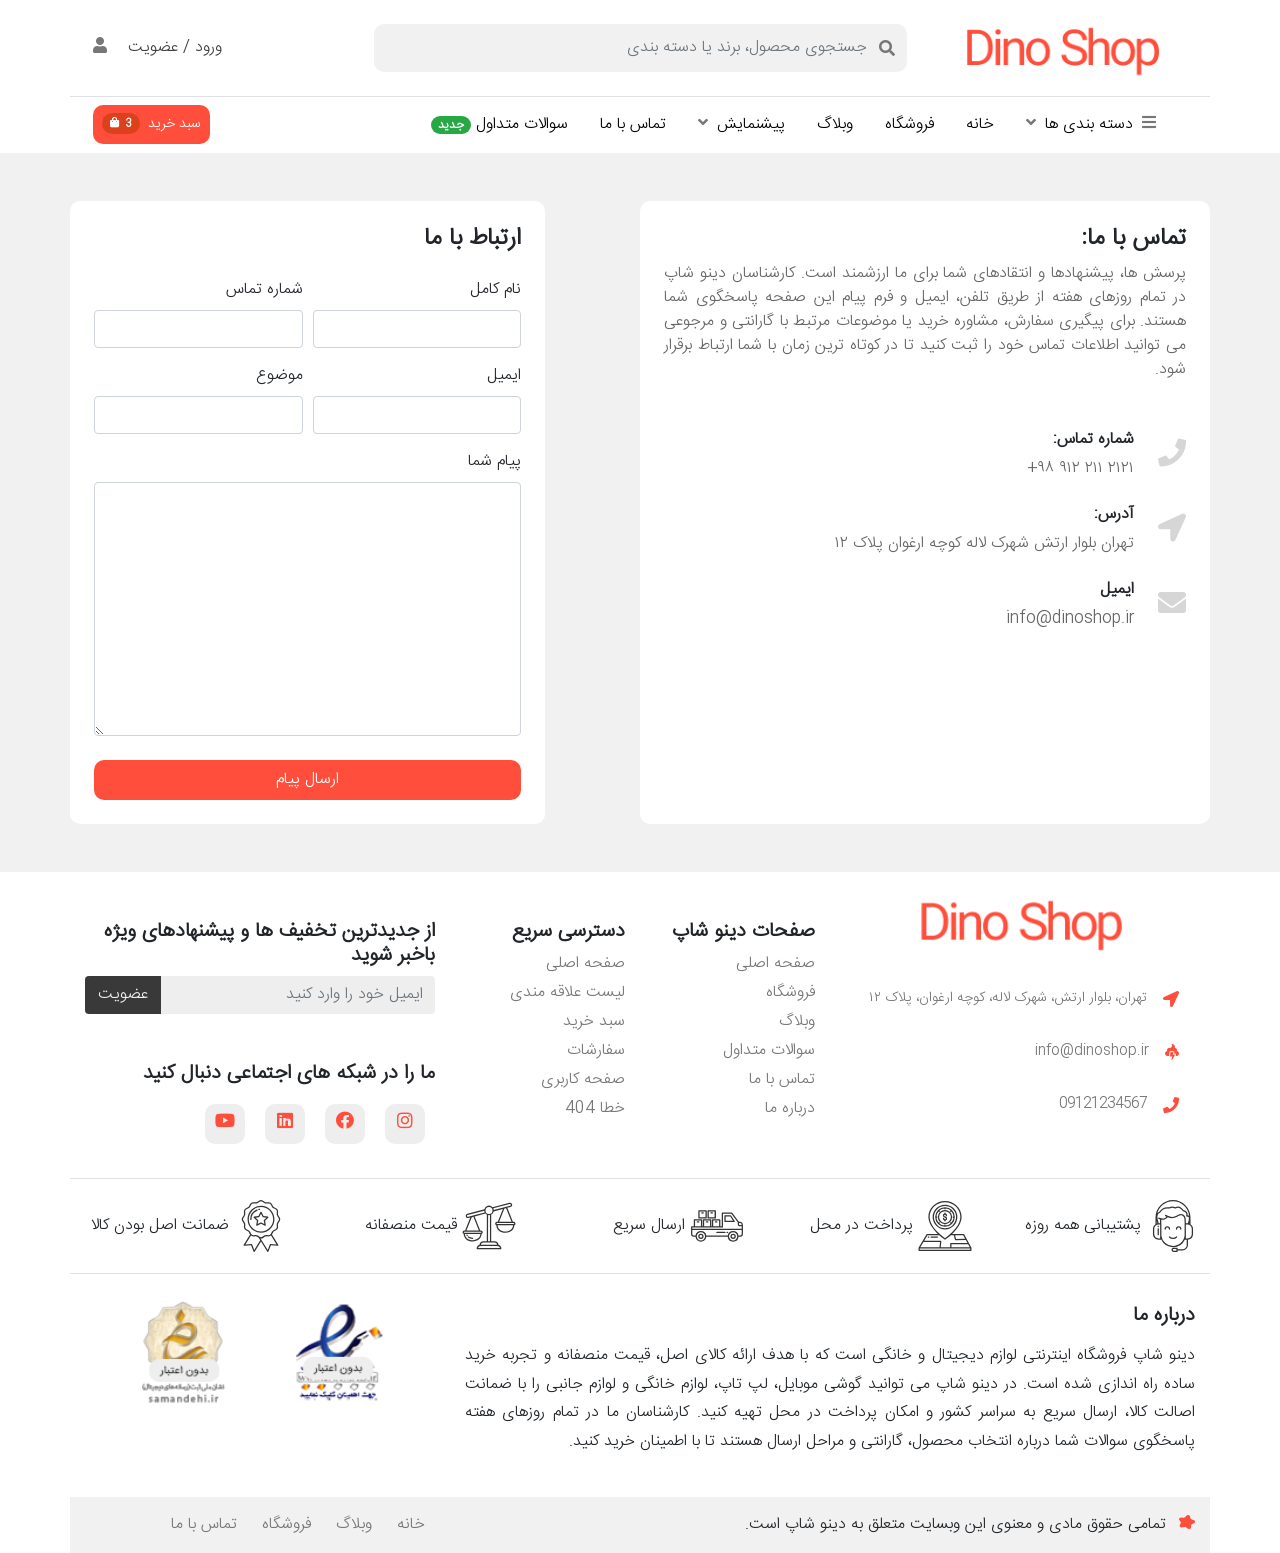
<file: ContactUs.html>
<!DOCTYPE html>
<html lang="fa">

<head>
    <meta charset="UTF-8">
    <meta http-equiv="X-UA-Compatible" content="IE=edge">
    <meta name="viewport" content="width=device-width, initial-scale=1.0">
    <!-- Bootstrap Styles ---------------------------------------------------------------------- -->
    <link rel="stylesheet" href="assets/css/bootstrap/bootstrap.min.css">
    <link rel="stylesheet" href="assets/fontawesome-free-5.15.4-web/css/all.min.css">
    <!-- My Custom Style ---------------------------------------------------------------------- -->
    <link rel="stylesheet" href="./assets/css/ContacctUs.min.css">
  <title>تماس با ما | دینو شاپ</title>
  <meta name="description" content="راه های ارتباط با دینو شاپ: شماره تماس، ایمیل، آدرس و فرم ارسال پیام برای پاسخ گویی سریع به پرسش ها." />
  <meta name="author" content="Con Dev" />
  <link rel="canonical" href="https://shop.condev.ir/ContactUs.html" />
  <meta name="robots" content="index, follow, max-image-preview:large, max-snippet:-1, max-video-preview:-1" />
  <meta name="theme-color" content="#FF4F3C" />

  <!-- Icons -->
  <link rel="icon" href="/favicon.ico" sizes="any" />
  <link rel="icon" type="image/png" sizes="48x48" href="/assets/Images/favicon-48x48.png" />
  <link rel="icon" type="image/png" sizes="96x96" href="/assets/Images/favicon-96x96.png" />
  <link rel="icon" type="image/png" sizes="192x192" href="/assets/Images/favicon-192x192.png" />
  <link rel="apple-touch-icon" sizes="180x180" href="/apple-touch-icon.png" />
  <link rel="manifest" href="/site.webmanifest" />

  <!-- Open Graph -->
  <meta property="og:type" content="website" />
  <meta property="og:site_name" content="دینو شاپ" />
  <meta property="og:locale" content="fa_IR" />
  <meta property="og:url" content="https://shop.condev.ir/ContactUs.html" />
  <meta property="og:title" content="تماس با ما | دینو شاپ" />
  <meta property="og:description" content="راه های ارتباط با دینو شاپ: شماره تماس، ایمیل، آدرس و فرم ارسال پیام برای پاسخ گویی سریع به پرسش ها." />
  <meta property="og:image" content="https://shop.condev.ir/assets/Images/og-image.png" />
  <meta property="og:image:width" content="1200" />
  <meta property="og:image:height" content="630" />
  <meta property="og:image:alt" content="دینو شاپ: فروشگاه اینترنتی لوازم دیجیتال و خانگی" />

  <!-- Twitter / X -->
  <meta name="twitter:card" content="summary_large_image" />
  <meta name="twitter:title" content="تماس با ما | دینو شاپ" />
  <meta name="twitter:description" content="راه های ارتباط با دینو شاپ: شماره تماس، ایمیل، آدرس و فرم ارسال پیام برای پاسخ گویی سریع به پرسش ها." />
  <meta name="twitter:image" content="https://shop.condev.ir/assets/Images/og-image.png" />
  <meta name="twitter:image:alt" content="دینو شاپ: فروشگاه اینترنتی لوازم دیجیتال و خانگی" />

  <!-- Structured data -->
  <script type="application/ld+json">
  {
    "@context": "https://schema.org",
    "@graph": [
      {
        "@type": "WebSite",
        "@id": "https://shop.condev.ir/#website",
        "url": "https://shop.condev.ir/",
        "name": "دینو شاپ",
        "alternateName": "Dino Shop",
        "inLanguage": "fa-IR",
        "publisher": {
          "@id": "https://shop.condev.ir/#organization"
        }
      },
      {
        "@type": "Organization",
        "@id": "https://shop.condev.ir/#organization",
        "name": "دینو شاپ",
        "alternateName": "Dino Shop",
        "url": "https://shop.condev.ir/",
        "logo": {
          "@type": "ImageObject",
          "url": "https://shop.condev.ir/assets/Images/favicon-512x512.png",
          "width": 512,
          "height": 512
        },
        "sameAs": [
          "https://www.instagram.com/con.dev",
          "https://cv.condev.ir/"
        ]
      },
      {
        "@type": "WebPage",
        "@id": "https://shop.condev.ir/ContactUs.html#webpage",
        "url": "https://shop.condev.ir/ContactUs.html",
        "name": "تماس با ما | دینو شاپ",
        "description": "راه های ارتباط با دینو شاپ: شماره تماس، ایمیل، آدرس و فرم ارسال پیام برای پاسخ گویی سریع به پرسش ها.",
        "inLanguage": "fa-IR",
        "isPartOf": {
          "@id": "https://shop.condev.ir/#website"
        },
        "primaryImageOfPage": {
          "@type": "ImageObject",
          "url": "https://shop.condev.ir/assets/Images/og-image.png"
        },
        "breadcrumb": {
          "@id": "https://shop.condev.ir/ContactUs.html#breadcrumb"
        }
      },
      {
        "@type": "BreadcrumbList",
        "@id": "https://shop.condev.ir/ContactUs.html#breadcrumb",
        "itemListElement": [
          {
            "@type": "ListItem",
            "position": 1,
            "name": "دینو شاپ",
            "item": "https://shop.condev.ir/"
          },
          {
            "@type": "ListItem",
            "position": 2,
            "name": "تماس با ما"
          }
        ]
      }
    ]
  }
  </script>

</head>

<body class="bg-gray">

    <!-- Loading -->
    <div class="ConLoading">
        <div class='loading'>
            <div class='loading__square'></div>
            <div class='loading__square'></div>
            <div class='loading__square'></div>
            <div class='loading__square'></div>
            <div class='loading__square'></div>
            <div class='loading__square'></div>
            <div class='loading__square'></div>
        </div>
    </div>
    <!-- Loading -->

    <!-- Strat Header -->
    <header class="bg-white fixed-top position-relative">

        <div class="left-right-menu pt-4 d-flex flex-column d-lg-none " id="Right-Menu">

            <h2 class="Menu-Title"> دینو شاپ </h2>

            <ul class="mt-4">
                <li onclick="ShowCategoryMenuMobile()">
                    <i class="fa fa-bars"></i> <a> دسته بندی کالاها <i class="fa fa-angle-down mr-1"></i> </a> </li>

                <div id="CategoryMobileMenu" class="Mobile-Category">

                    <ul>
                        <li> <i class="fa fa-laptop"></i> <a href="./Category.html">
                                کالای دیجیتال </a>
                        </li>
                        <li> <i class="fa fa-wrench"></i> <a href="https://cv.condev.ir/"> خودرو و ابزار </a>
                        </li>
                        <li> <i class="fa fa-child"></i> <a href="https://www.instagram.com/con.dev"> مد و پوشاک </a>
                        </li>
                        <li> <i class="fa fa-clipboard"></i> <a href="https://cv.condev.ir/"> کتاب و لوازم
                                تحریر</a>
                        </li>
                        <li> <i class="fa fa-bolt"></i> <a href="https://www.instagram.com/con.dev"> ورزش و سفر</a> </li>
                    </ul>

                </div>

                <li> <i class="fa fa-shopping-cart "> </i> <a href="https://cv.condev.ir/"> سوپرمارکت </a> </li>
                <li> <i class="fa fa-coffee"></i> <a href="./Favorites.html"> علاقه مندی ها </a> </li>
                <li> <i class="fa fa-magic"> </i> <a href="https://www.instagram.com/con.dev"> پیشنهاد شگفت انگیز </a> </li>
                <li> <i class="fa fa-question-circle"></i> <a href="./Question.html"> سوالی دارید؟ </a> </li>
                <li> <i class="fa fa-users"></i> <a href="https://cv.condev.ir/"> فروشنده شوید </a> </li>
                <li> <i class="fa fa-user"></i> <a href="./Login.html"> ورود / ثبت نام </a> </li>
            </ul>

        </div>

        <section class="container-fluid container-lg">

            <section class="row py-4 py-sm-0 p-2 border-bottom">

                <span class="col-lg-3 col-4 d-flex justify-content-center align-items-center">
                    <a href="./index.html">
                        <img src="./assets/Images/Logo.png" alt="Dino Shop" class="img-fluid">
                    </a>
                </span>

                <div class="col-6 d-none d-lg-flex align-items-center justify-content-center">

                    <div class="input-group">
                        <div class="input-group-prepend">
                            <span class="input-group-text border-0 rounded-0 bg-gray Radius-Right" id="basic-addon1">
                                <i class="fa fa-search"></i> </span>
                        </div>
                        <input type="text" class="form-control border-0 rounded-0 bg-gray py-4 pr-0 Radius-Left m-0"
                            placeholder="جستجوی محصول، برند یا دسته بندی">
                    </div>

                </div>

                <div class="col-lg-3 col-8 d-flex justify-content-end align-items-center">

                    <div class="d-lg-block d-none">
                        <a href="./Login.html" class="Content Text-Gray mx-3 ">ورود / عضویت</a>
                        <span> <i class="fa fa-user"> </i> </span>
                    </div>

                    <div class="d-lg-none d-block">
                        <a  href="./Cart.html" class="btn btn-sm bg-Orange text-white d-flex Radius-10 align-items-center p-2 ">
                            سبد خرید

                            <sub class="badge badge-pill mr-2 p-1" style="background-color: #c1370291;"> <span
                                    class="mx-1"> 0 </span>
                                </sup>

                                <span class="ml-1">
                                    <i class="fa fa-shopping-bag text-white"></i>
                                </span>

                        </a>
                    </div>

                    <div class="d-lg-none px-3">

                        <i onclick="RightMenuCloes()" id="CloseMenu" class="fas fa-times text-dark Pointer"
                            style="display: none;"></i>
                        <i onclick="RightMenuShow()" id="OpenMenu" class="fa fa-bars Pointer"
                            style="display: inline-block;"></i>

                    </div>



                </div>

            </section>

            <section class="row p-2">

                <div class="col-10">

                    <div class="col d-lg-none d-flex align-items-center justify-content-center">

                        <div class="input-group">
                            <div class="input-group-prepend">
                                <span class="input-group-text border-0 rounded-0 bg-gray Radius-Right"
                                    id="basic-addon1"> <i class="fa fa-search"></i> </span>
                            </div>
                            <input type="text" class="form-control border-0 rounded-0 bg-gray py-4 pr-0 Radius-Left m-0"
                                placeholder="جستجوی محصول، برند یا دسته بندی">
                        </div>

                    </div>

                    <nav class="col collapse navbar-collapse d-none d-lg-flex" id="Menu">
                        <a href="./Category.html" class="m-2 mx-3 d-block ShowBoxs"
                            onmouseover="ShowNotFoundProduct('Box-Category')"
                            onmouseout="HideNotFoundProduct('Box-Category')"> <i class="fa fa-bars ml-1"></i> دسته بندی
                            ها
                            <i class="fa fa-angle-down mr-1"></i> </a>
                        <a href="./index.html" class="m-2 mx-3 d-block"> خانه </a>
                        <a href="./Category.html" class="m-2 mx-3 d-block"> فروشگاه </a>
                        <a href="./Blog.html" class="m-2 mx-3 d-block"> وبلاگ </a>
                        <a href="Product.html" class="m-2 mx-3 d-block ShowBoxs" onmouseover="ShowNotFoundProduct('Preview')"
                            onmouseout="HideNotFoundProduct('Preview')"> پیشنمایش <i class="fa fa-angle-down mr-1"></i>
                        </a>
                        <a href="./ContactUs.html" class="m-2 mx-3 d-block"> تماس با ما </a>
                        <a href="./Question.html" class="m-2 mx-3 d-block"> سوالات متداول <span
                                class="badge badge-pill badge-success"> جدید </span> </a>
                    </nav>

                    <div id="Box-Category" onmouseover="ShowNotFoundProduct('Box-Category')"
                        onmouseout="HideNotFoundProduct('Box-Category')"
                        class="Box-Category-Menu overflow-hidden bg-white p-2 justify-content-between align-items-center Radius-10 position-absolute flex-column w-100 d-none d-xl-flex">

                        <section class="ContainerButtonMenu-Header row w-100">

                            <div id="TitleDigital" onclick="ChangeBg1()"
                                class=" CategoryTitle col-4 Radius-10 pt-3 d-flex justify-content-center align-items-center">
                                <p>کالای دیجیتال </p>
                            </div>

                            <div id="TitleHome" onclick="ChangeBg2()"
                                class=" CategoryTitle col-4 Radius-10 pt-3 d-flex justify-content-center align-items-center">
                                <p>لوازم خانگی </p>
                            </div>

                            <div id="TitlePoshok" onclick="ChangeBg3()"
                                class=" CategoryTitle col-4 Radius-10 pt-3 d-flex justify-content-center align-items-center">
                                <p>مد و پوشاک</p>
                            </div>

                        </section>

                        <section id="Digital" class="row w-100 mt-2 Container-Items-Menu">

                            <div class="col-3 h-100">
                                <nav class="navbar d-flex flex-column align-items-start">
                                    <h5>کالای دیجیتال</h5>
                                    <a class="my-1 nav-item" href="Category.html"> کامپیوتر و تجهیزات </a>
                                    <a class="my-1 nav-item" href="Category.html"> گوشی موبایل </a>
                                    <a class="my-1 nav-item" href="Category.html"> لپ تاپ </a>
                                    <a class="my-1 nav-item" href="Category.html"> کنسول بازی </a>
                                    <a class="my-1 nav-item" href="Category.html"> پاوربانک </a>
                                    <a class="my-1 nav-item" href="Category.html"> کارت حافظه <span
                                            class="badge badge-pill badge-info"> ویژه </span> </a>
                                    <a class="my-1 nav-item" href="Category.html"> کنسول بازی </a>
                                    <a class="my-1 nav-item" href="Category.html"> هارد اکسترنال </a>
                                </nav>

                            </div>

                            <div class="col-3 h-100">
                                <nav class="navbar d-flex flex-column align-items-start">
                                    <h5>گوشی موبایل</h5>

                                    <a class="my-1 nav-item" href="Category.html"> سامسونگ </a>
                                    <a class="my-1 nav-item" href="Category.html"> شیائومی </a>
                                    <a class="my-1 nav-item" href="Category.html"> پوکو </a>
                                    <a class="my-1 nav-item" href="Category.html"> هواوی <span
                                            class="badge badge-pill badge-success"> جدید </span> </a>
                                    <a class="my-1 nav-item" href="Category.html"> اپل </a>
                                    <a class="my-1 nav-item" href="Category.html"> آنر </a>
                                    <a class="my-1 nav-item" href="Category.html"> نوکیا </a>
                                    <a class="my-1 nav-item" href="Category.html"> وان پلاس </a>
                                </nav>

                            </div>

                            <div class="col-3 h-100">
                                <nav class="navbar d-flex flex-column align-items-start">
                                    <h5>کامپیوتر و تجهیزات</h5> <a class="my-1 nav-item" href="Category.html"> ماوس </a>
                                    <a class="my-1 nav-item" href="Category.html"> کیبورد </a>
                                    <a class="my-1 nav-item" href="Category.html"> لپ تاپ </a>
                                    <a class="my-1 nav-item" href="Category.html"> مودم روتر </a>
                                    <a class="my-1 nav-item" href="Category.html"> منبع تغذیه </a>
                                    <a class="my-1 nav-item" href="Category.html"> کارت گرافیک </a> <a class="my-1 nav-item" href="Category.html"> کیس کامپیوتر <span
                                            class="badge badge-pill badge-danger"> داغ </span> </a>
                                </nav>

                            </div>

                            <div class="col-3 h-100">

                                <div class="Product-Menu d-flex justify-content-start align-items-center w-100 h-50">

                                    <div>
                                        <a href="https://www.instagram.com/con.dev">
                                            <img src="./assets/Images/Product-18.jpg" alt="">
                                        </a>
                                    </div>

                                    <div>
                                        <h5 class="cut-text"> گوشی اپل مدل </h5>
                                        <h5 class="cut-text"> iPhone 12 </h5>
                                        <p>تومان ۲۶,۷۰۰,۰۰۰
                                        </p>
                                    </div>

                                </div>

                                <div class="Product-Menu d-flex justify-content-between align-items-center w-100 h-50">

                                    <div class=" h-100">
                                        <a href="https://cv.condev.ir/">
                                            <img src="./assets/Images/Product-1.jpg" alt="">
                                        </a>
                                    </div>

                                    <div>

                                        <h5 class="cut-text">گوشی موبایل </h5>
                                        <h5 class="cut-text"> سامسونگ مدل A12</h5>
                                        <p>تومان ۶,۷۰۰,۰۰۰
                                        </p>
                                    </div>


                                </div>

                                <div class="Product-Menu d-flex justify-content-between align-items-center w-100 h-50">

                                    <div class=" h-100">
                                        <a href="https://www.instagram.com/con.dev">
                                            <img src="./assets/Images/Product-1.jpg" alt="">
                                        </a>
                                    </div>

                                    <div>

                                        <h5 class="cut-text">گوشی موبایل </h5>
                                        <h5 class="cut-text"> سامسونگ مدل A12</h5>
                                        <p>تومان ۶,۷۰۰,۰۰۰
                                        </p>
                                    </div>


                                </div>

                                <div class="Product-Menu d-flex justify-content-between align-items-center w-100 h-50">

                                    <div class=" h-100">
                                        <a href="https://cv.condev.ir/">
                                            <img src="./assets/Images/Product-1.jpg" alt="">
                                        </a>
                                    </div>

                                    <div>

                                        <h5 class="cut-text">گوشی موبایل </h5>
                                        <h5 class="cut-text"> سامسونگ مدل A12</h5>
                                        <p>تومان ۶,۷۰۰,۰۰۰
                                        </p>
                                    </div>


                                </div>

                                <div class="Product-Menu d-flex justify-content-between align-items-center w-100 h-50">

                                    <div class=" h-100">
                                        <a href="https://www.instagram.com/con.dev">
                                            <img src="./assets/Images/Product-1.jpg" alt="">
                                        </a>
                                    </div>

                                    <div>

                                        <h5 class="cut-text">گوشی موبایل </h5>
                                        <h5 class="cut-text"> سامسونگ مدل A12</h5>
                                        <p>تومان ۶,۷۰۰,۰۰۰
                                        </p>
                                    </div>


                                </div>

                            </div>

                        </section>

                        <section id="Home" class="row w-100 mt-2 Container-Items-Menu">

                            <div class="col-3 h-100">
                                <nav class="navbar d-flex flex-column align-items-start">
                                    <h5>صوتی تصویری</h5>
                                    <a class="my-1 nav-item" href="Category.html">تلویزیون </a>
                                    <a class="my-1 nav-item" href="Category.html"> اسپیکر </a>
                                    <a class="my-1 nav-item" href="Category.html"> سینمای خانگی </a>
                                    <a class="my-1 nav-item" href="Category.html"> روشنایی و ریسه </a>
                                    <a class="my-1 nav-item" href="Category.html"> لوستر و چراغ </a>
                                </nav>

                            </div>

                            <div class="col-3 h-100">
                                <nav class="navbar d-flex flex-column align-items-start">
                                    <h5>لوازم برقی</h5>

                                    <a class="my-1 nav-item" href="Category.html"> یخچال و فریزر </a>
                                    <a class="my-1 nav-item" href="Category.html"> جاروبرقی </a>
                                    <a class="my-1 nav-item" href="Category.html"> جاروشارژی </a>
                                    <a class="my-1 nav-item" href="Category.html"> اتو بخار </a>
                                    <a class="my-1 nav-item" href="Category.html"> ماشین لباسشویی </a>
                                    <a class="my-1 nav-item" href="Category.html"> کولر و پنکه </a>
                                    <a class="my-1 nav-item" href="Category.html"> قهوه ساز و چای ساز </a>
                                    <a class="my-1 nav-item" href="index.html"> ترازوی آشپزخانه </a>
                                </nav>

                            </div>

                            <div class="col-3 h-100">
                                <nav class="navbar d-flex flex-column align-items-start">
                                    <h5>آشپزخانه</h5>
                                    <a class="my-1 nav-item" href="Category.html"> فلاسک و کلمن </a>
                                    <a class="my-1 nav-item" href="Category.html"> کتری و قوری </a>
                                    <a class="my-1 nav-item" href="Category.html"> ظروف یکبار مصرف </a>
                                    <a class="my-1 nav-item" href="Category.html"> سرویس و ظروف </a> <a class="my-1 nav-item" href="Category.html"> ماشین ظرفشویی </a>
                                    <a class="my-1 nav-item" href="Category.html"> اجاق گاز </a>
                                </nav>

                            </div>

                            <div class="col-3 h-100">

                                <div class="Product-Menu d-flex justify-content-between align-items-center w-100 h-50">

                                    <div class=" h-100">
                                        <a href="https://cv.condev.ir/">
                                            <img src="./assets/Images/Product-11.jpg" alt="">
                                        </a>
                                    </div>

                                    <div>
                                        <h5 class="cut-text">لپ تاپ اپل </h5>
                                        <h5 class="cut-text"> MacBook Air M1</h5>
                                        <p>تومان ۲۶,۷۰۰,۰۰۰
                                        </p>
                                    </div>


                                </div>

                                <div class="Product-Menu d-flex justify-content-between align-items-center w-100 h-50">

                                    <div class=" h-100">
                                        <a href="https://www.instagram.com/con.dev">
                                            <img src="./assets/Images/Product-15.jpg" alt="">
                                        </a>
                                    </div>

                                    <div>
                                        <h5 class="cut-text">تلویزیون هوشمند</h5>
                                        <h5 class="cut-text">۴۰ اینچ</h5>
                                        <p>تومان ۶,۷۰۰,۰۰۰
                                        </p>
                                    </div>


                                </div>

                            </div>

                        </section>

                        <section id="Poshok" class="row w-100 mt-2 Container-Items-Menu">

                            <div class="col-3 h-100">
                                <nav class="navbar d-flex flex-column align-items-start">
                                    <h5>گوشی موبایل </h5>

                                    <a class="my-1 nav-item" href="Category.html"> سامسونگ </a>
                                    <a class="my-1 nav-item" href="Category.html"> شیائومی </a>
                                    <a class="my-1 nav-item" href="Category.html"> پوکو </a>
                                    <a class="my-1 nav-item" href="Category.html"> هواوی </a>
                                    <a class="my-1 nav-item" href="Category.html"> اپل </a>
                                    <a class="my-1 nav-item" href="Category.html"> آنر </a>
                                    <a class="my-1 nav-item" href="Category.html"> نوکیا </a>
                                    <a class="my-1 nav-item" href="Category.html"> وان پلاس </a>
                                </nav>

                            </div>

                            <div class="col-3 h-100">
                                <nav class="navbar d-flex flex-column align-items-start">
                                    <h5>صوتی تصویری</h5>
                                    <a class="my-1 nav-item" href="Category.html">تلویزیون </a>
                                    <a class="my-1 nav-item" href="Category.html"> اسپیکر </a>
                                    <a class="my-1 nav-item" href="Category.html"> سینمای خانگی </a>
                                    <a class="my-1 nav-item" href="Category.html"> روشنایی و ریسه </a>
                                    <a class="my-1 nav-item" href="Category.html"> لوستر و چراغ </a>
                                </nav>

                            </div>

                            <div class="col-3 h-100">
                                <nav class="navbar d-flex flex-column align-items-start">
                                    <h5>لوازم برقی</h5>

                                    <a class="my-1 nav-item" href="Category.html"> یخچال و فریزر </a>
                                    <a class="my-1 nav-item" href="Category.html"> جاروبرقی </a>
                                    <a class="my-1 nav-item" href="Category.html"> جاروشارژی </a>
                                    <a class="my-1 nav-item" href="Category.html"> اتو بخار </a>
                                    <a class="my-1 nav-item" href="Category.html"> ماشین لباسشویی </a>
                                    <a class="my-1 nav-item" href="Category.html"> کولر و پنکه </a>
                                    <a class="my-1 nav-item" href="Category.html"> قهوه ساز و چای ساز </a>
                                    <a class="my-1 nav-item" href="index.html"> ترازوی آشپزخانه </a>
                                </nav>

                            </div>

                            <div class="col-3 h-100">

                                <div class="Product-Menu d-flex justify-content-between align-items-center w-100 h-50">

                                    <div class=" h-100">
                                        <a href="https://cv.condev.ir/">
                                            <img src="./assets/Images/Product-14.jpg" alt="">
                                        </a>
                                    </div>

                                    <div>
                                        <h5 class="cut-text">کنسول بازی</h5>
                                        <h5 class="cut-text"> PlayStation 5</h5>
                                        <p>تومان ۲۶,۷۰۰,۰۰۰
                                        </p>
                                    </div>


                                </div>

                                <div class="Product-Menu d-flex justify-content-between align-items-center w-100 h-50">

                                    <div class=" h-100">
                                        <a href="https://www.instagram.com/con.dev">
                                            <img src="./assets/Images/Product-6.jpg" alt="">
                                        </a>
                                    </div>

                                    <div>
                                        <h5 class="cut-text">مایکروفر</h5>
                                        <h5 class="cut-text"> سامسونگ</h5>
                                        <p>تومان ۶,۷۰۰,۰۰۰
                                        </p>
                                    </div>


                                </div>

                            </div>

                        </section>

                    </div>

                    <div id="Preview" class="Preview bg-white Radius-10 position-absolute px-4 d-none d-xl-flex"
                        onmouseover="ShowNotFoundProduct('Preview')" onmouseout="HideNotFoundProduct('Preview')">

                        <div class="position-relative overflow-hidden Radius-10 box-image">

                            <img src="./assets/Images/Home.jpg" alt="">

                            <div
                                class="position-absolute w-100 h-100 OnImage d-flex justify-content-center align-items-center">
                                <a class="Radius-10 p-2 px-3" href="./index.html"> صفحه اصلی</a>
                            </div>

                        </div>

                        <div class="position-relative overflow-hidden Radius-10 box-image">

                            <img src="./assets/Images/Question.jpg" alt="">

                            <div
                                class="position-absolute w-100 h-100 OnImage d-flex justify-content-center align-items-center">
                                <a class="Radius-10 p-2 px-3" href="./Question.html"> پرسش و پاسخ</a>
                            </div>

                        </div>

                        <div class="position-relative overflow-hidden Radius-10 box-image">

                            <img src="./assets/Images/Blog.jpg" alt="">

                            <div
                                class="position-absolute w-100 h-100 OnImage d-flex justify-content-center align-items-center">
                                <a class="Radius-10 p-2 px-3" href="./Blog.html"> وبلاگ ها</a>
                            </div>

                        </div>

                    </div>

                </div>

                <div class="col-2 d-flex align-items-center justify-content-end position-relative h-100">


                    <!-- If You Want Show Box Not Found Product Change Value In Function Blow to 'NotFoundBox' -->
                    <div onmouseover="ShowNotFoundProduct('Menu-Product')"
                        onmouseout="HideNotFoundProduct('Menu-Product')" class="d-none d-lg-block">
                        <a href="./Cart.html" class="btn btn-sm bg-Orange text-white d-flex Radius-10 align-items-center p-2 ">
                            سبد خرید

                            <sub class="badge badge-pill mr-2 p-1" style="background-color: #c1370291;"> <span
                                    class="mx-1"> 3 </span>
                                </sup>

                                <span class="ml-1">
                                    <i class="fa fa-shopping-bag text-white"></i>
                                </span>

                            </a>
                    </div>

                    <div id="NotFoundBox"
                        class="position-absolute bg-light p-5 BoxNotFoundProduct Radius-10 d-flex flex-column justify-content-center align-content-center">
                        <img src="./assets/Images/NotFound-Product.svg" alt="Not Found Product" class="mr-4 pr-4">
                        <p class="mr-2 mt-3"> سبد خرید شما در حال حاضر خالی است. </p>
                    </div>

                    <div id="Menu-Product" onmouseover="ShowNotFoundProduct('Menu-Product')"
                        onmouseout="HideNotFoundProduct('Menu-Product')"
                        class="bg bg-white position-absolute p-4 Radius-10 Menu-Product ">
                        <div class="w-100">
                            <h6 class="Bold border-bottom pb-2"> محصولات </h6>

                            <div class="w-100 overflow-auto con-meuuProduct border-bottom ">

                                <div class="w-100 d-flex mt-5 ChangeSizeFont border-bottom">

                                    <a href="https://cv.condev.ir/" class="w-25 position-relative">
                                        <div
                                            class="bage badge-info badge-pill position-absolute small Bold count-product">
                                            2 </div>
                                        <img src="./assets/Images/Product-1.jpg" class="img-fluid w-100" alt="Picture">
                                    </a>
                                    <div class="w-100 px-2">

                                        <div class="d-flex justify-content-between align-items-center w-100 pb-2">
                                            <div class="pl-5">
                                                <h6 class="Bold Line-height m-0 mb-1 ChangeSizeFont">گوشی موبایل اپل مدل
                                                    iPhone
                                                    12 </h6>
                                                <div class="w-100 d-flex justify-content-between mt-3">
                                                    <p class="text-dark">قیمت</p>
                                                    <h6 class="Bold text-success">تومان ۲۸,۰۰۰,۰۰۰</h6>
                                                </div>
                                            </div>
                                            <div>
                                                <i class="fa fa-trash Pointer" onclick="DeleteProduct(this)"></i>
                                            </div>
                                        </div>

                                    </div>

                                </div>

                                <div class="w-100 d-flex mt-5 ChangeSizeFont border-bottom">

                                    <a href="https://www.instagram.com/con.dev" class="w-25 position-relative">
                                        <div
                                            class="bage badge-info badge-pill position-absolute small Bold count-product">
                                            5 </div>
                                        <img src="./assets/Images/Product-15.jpg" class="img-fluid w-100" alt="Picture">
                                    </a>
                                    <div class="w-100 px-2">

                                        <div class="d-flex justify-content-between align-items-center w-100 pb-2">
                                            <div class="pl-5">
                                                <h6 class="Bold Line-height m-0 mb-1 ChangeSizeFont">تلویزیون هوشمند برند الجی
                                                </h6>
                                                <div class="w-100 d-flex justify-content-between mt-3">
                                                    <p class="text-dark">قیمت</p>
                                                    <h6 class="Bold text-success">تومان ۲۸,۰۰۰,۰۰۰</h6>
                                                </div>
                                            </div>
                                            <div>
                                                <i class="fa fa-trash Pointer" onclick="DeleteProduct(this)"></i>
                                            </div>
                                        </div>

                                    </div>

                                </div>

                                <div class="w-100 d-flex mt-5 ChangeSizeFont border-bottom">

                                    <a href="https://cv.condev.ir/" class="w-25 position-relative">
                                        <div
                                            class="bage badge-info badge-pill position-absolute small Bold count-product">
                                            2 </div>
                                        <img src="./assets/Images/Product-2.jpg" class="img-fluid w-100" alt="Picture">
                                    </a>
                                    <div class="w-100 px-2">

                                        <div class="d-flex justify-content-between align-items-center w-100 pb-2">
                                            <div class="pl-5">
                                                <h6 class="Bold Line-height m-0 mb-1 ChangeSizeFont">گوشی موبایل اپل مدل
                                                    iPhone
                                                    12 </h6>
                                                <div class="w-100 d-flex justify-content-between mt-3">
                                                    <p class="text-dark">قیمت</p>
                                                    <h6 class="Bold text-success">تومان ۲۸,۰۰۰,۰۰۰</h6>
                                                </div>
                                            </div>
                                            <div>
                                                <i class="fa fa-trash Pointer" onclick="DeleteProduct(this)"></i>
                                            </div>
                                        </div>

                                    </div>

                                </div>

                                <!-- <div class="alert alert-info m-3" >
                                    محصولی یافت نشد
                                </div> -->

                            </div>

                            <div
                                class="w-100 d-flex justify-content-between align-items-center mt-4 pb-3 border-bottom">
                                <h6 class="text-dark Bold"> جمع کل: </h6>
                                <div class="badge badge-dark d-flex align-items-center p-2">
                                    تومان ۱۰۲,۱۱۰,۰۰۰
                                </div>
                            </div>

                            <div class="w-100 d-flex justify-content-between mt-4 align-items-center">
                                <a href="./Cart.html" class="Text-Gray"> مشاهده سبد خرید </a>
                                <a href="./Invoice.html" class="btn btn-info border-0 bg-Orange Radius-10"> تسویه حساب
                                </a>
                            </div>

                        </div>
                    </div>

                    <div class="d-lg-none d-flex mt-2">
                        <a href="Login.html" class="Content Text-Gray mx-1 ">ورود</a>
                        <span> <i class="fa fa-user"> </i> </span>
                    </div>

                </div>

            </section>

        </section>

    </header>
    <!-- End Header -->

    <!-- Start Main -->
    <main>
        <section class="container-fluid container-xl p-0 px-2 px-xl-0 mt-5 ">

            <section class="row m-0 p-0 d-flex justify-content-between">

                <section class="col-12 col-md-6 bg-white p-4 Radius-10 overflow-hidden">

                    <div class="w-100">
                        <h4 class="Bold">تماس با ما:</h5>
                            <p class="text-justify Text-NewGray">پرسش ها، پیشنهادها و انتقادهای شما برای ما ارزشمند است. کارشناسان دینو شاپ در تمام روزهای هفته از طریق تلفن، ایمیل و فرم پیام این صفحه پاسخگوی شما هستند. برای پیگیری سفارش، مشاوره خرید یا موضوعات مرتبط با گارانتی و مرجوعی می توانید اطلاعات تماس خود را ثبت کنید تا در کوتاه ترین زمان با شما ارتباط برقرار شود.
                            </p>
                    </div>

                    <div class="Information mt-5">

                        <div class="w-100 d-flex align-items-center my-2 flex-column flex-md-row">

                            <div class="mb-3">
                                <i class="fa fa-phone Text-NewGray"></i>
                            </div>

                            <div class="mr-4 d-flex align-items-center align-items-md-start flex-column">
                                <h6 class="Bold">شماره تماس:</h6>
                                <p class="Text-NewGray">۲۱۲۱ ۲۱۱ ۹۱۲ ۹۸+</p>
                            </div>

                        </div>

                        <div class="w-100 d-flex align-items-center my-2 flex-column flex-md-row">

                            <div class="mb-3">
                                <i class="fa fa-location-arrow Text-NewGray"></i>
                            </div>

                            <div class="mr-4 d-flex align-items-center align-items-md-start flex-column">
                                <h6 class="Bold">آدرس:</h6>
                                <p class="Text-NewGray">تهران بلوار ارتش شهرک لاله کوچه ارغوان پلاک ۱۲ </p>
                            </div>

                        </div>

                        <div class="w-100 d-flex align-items-center my-2 flex-column flex-md-row ">

                            <div class="mb-3">
                                <i class="fa fa-envelope Text-NewGray" aria-hidden="true"></i>
                            </div>

                            <div class="mr-4 d-flex align-items-center align-items-md-start flex-column">
                                <h6 class="Bold">ایمیل</h6>
                                <p class="Text-NewGray"> info@dinoshop.ir</p>
                            </div>

                        </div>

                    </div>

                </section>

                <section class="col-12 col-md-5 bg-white Radius-10 p-4 mt-5 mt-md-0 ">
                    <h4 class="Bold">ارتباط با ما</h4>

                    <form action="https://cv.condev.ir" class="mt-4">

                        <div class="form-row">

                            <div class="form-group col-md-6">
                                <label for="inputEmail4">نام کامل</label>
                                <input type="text" class="form-control" id="inputEmail4">
                                <!-- This is For Check Input if you want this work must you add this class 'is-invalid' to input -->
                                <!-- <div class="invalid-feedback">
                                    لطفا نام کامل خود را وارد کنید
                                </div> -->
                            </div>

                            <div class="form-group col-md-6">
                                <label for="inputPassword4">شماره تماس</label>
                                <input type="number" class="form-control" id="inputPassword4">
                                <!-- This is For Check Input if you want this work must you add this class 'is-invalid' to input -->
                                <!-- <div class="invalid-feedback">
                                    لطفا شماره تماس خود را وارد کنید
                                </div> -->
                            </div>

                        </div>

                        <div class="form-row">

                            <div class="form-group col-md-6">
                                <label for="inputEmail4"> ایمیل</label>
                                <input type="email" class="form-control" id="inputEmail4">
                                <!-- This is For Check Input if you want this work must you add this class 'is-invalid' to input -->
                                <!-- <div class="invalid-feedback">
                                    لطفا ایمیل خود را وارد کنید
                                </div> -->
                            </div>

                            <div class="form-group col-md-6">
                                <label for="inputPassword4"> موضوع</label>
                                <input type="text" class="form-control" id="inputPassword4">
                                <!-- This is For Check Input if you want this work must you add this class 'is-invalid' to input -->
                                <!-- <div class="invalid-feedback">
                                    لطفا موضوع پیام را وارد کنید
                                </div> -->
                            </div>

                        </div>

                        <label for="">پیام شما</label>
                        <textarea cols="30" rows="10" class="form-control"></textarea>
                        <!-- This is For Check Input if you want this work must you add this class 'is-invalid' to Textarea -->
                        <!-- <div class="invalid-feedback">
                            لطفا متن پیام خود را وارد کنید
                        </div> -->


                        <input type="submit"
                            class="btn btn-primary bg-Orange Radius-10 border-0 px-4 py-2 mt-4 btn-block"
                            value="ارسال پیام">

                    </form>

                </section>

            </section>

        </section>
    </main>
    <!-- End Main -->

    <!-- Start Footer  -->
    <footer class="w-100 bg-white mt-5">

        <div class="container-fluid container-xl p-0">

            <div class="row m-0 w-100 border-bottom pb-4">

                <div class="col-12 d-flex flex-column align-items-center col-lg-4">

                    <img src="./assets/Images/Logo.png" alt="Dino-Shop" class="w-75">

                    <div
                        class="Addreses w-100 d-flex flex-column flex-sm-row flex-md-row flex-lg-column justify-content-around">

                        <div class="d-flex flex-column flex-md-row justify-content-start align-items-center my-3">
                            <i class="fa fa-location-arrow mb-3 mb-md-0 mx-3"></i>
                            <p class="">تهران، بلوار ارتش، شهرک لاله، کوچه ارغوان، پلاک ۱۲</p>
                        </div>

                        <div class="d-flex flex-column flex-md-row justify-content-start align-items-center my-3">
                            <i class="fa fa-poo-storm mb-3 mb-md-0 mx-3"></i>
                            <p class="">info@dinoshop.ir</p>
                        </div>

                        <div class="d-flex flex-column flex-md-row justify-content-start align-items-center my-3">
                            <i class="fa fa-phone mb-3 mb-md-0 mx-3"></i>
                            <p class="">09121234567</p>
                        </div>

                    </div>

                </div>

                <div class="col-6 col-lg-2 Link-Pages pt-5">
                    <h5 class="Bold">صفحات دینو شاپ</h5>
                    <nav>
                        <a href="index.html"> صفحه اصلی </a>
                        <a href="Category.html"> فروشگاه </a>
                        <a href="./Blog.html"> وبلاگ </a>
                        <a href="Question.html"> سوالات متداول</a>
                        <a href="ContactUs.html"> تماس با ما</a>
                        <a href="aboutUs.html"> درباره ما</a>
                    </nav>
                </div>

                <div class="col-6 col-lg-2 Link-Pages pt-5">
                    <h5 class="Bold">دسترسی سریع</h5>
                    <nav>
                        <a href="index.html"> صفحه اصلی </a>
                        <a href="./Favorites.html"> لیست علاقه مندی </a>
                        <a href="Cart.html"> سبد خرید </a>
                        <a href="Invoice.html"> سفارشات </a>
                        <a href="Login.html"> صفحه کاربری </a>
                        <a href="Error404.html"> خطا 404 </a>
                    </nav>
                </div>

                <div class="col-12 col-lg-4 pt-5 Form-footer">

                    <div class="w-100">
                        <h5 class="Bold">از جدیدترین تخفیف ها و پیشنهادهای ویژه باخبر شوید</h5>

                        <div class="input-group mb-3 d-flex">
                            <div class="input-group-prepend order-2">
                                <button class="btn" type="button" onclick="window.location.href='https://www.instagram.com/con.dev'">عضویت</button>
                            </div>
                            <input type="text" class="form-control order-0 " placeholder="ایمیل خود را وارد کنید"
                                aria-label="" aria-describedby="basic-addon1">
                        </div>
                    </div>

                    <div class="w-100 mt-5">
                        <h5 class="Bold">ما را در شبکه های اجتماعی دنبال کنید</h5>

                        <div class="d-flex w-100">

                            <div class="Social-Media-Item">
                                <a href="https://www.instagram.com/con.dev"><i class="fab fa-instagram"></i></a>
                            </div>

                            <div class="Social-Media-Item">
                                <a href="https://cv.condev.ir"><i class="fab fa-facebook"></i></a>
                            </div>

                            <div class="Social-Media-Item">
                                <a href="https://cv.condev.ir"><i class="fab fa-linkedin"></i></a>
                            </div>

                            <div class="Social-Media-Item">
                                <a href="https://cv.condev.ir"><i class="fab fa-youtube"></i></a>
                            </div>

                        </div>

                    </div>

                </div>

            </div>

            <div class="Con-Futare w-100 border-bottom">

                <div class="Items-Futare d-flex align-items-center">

                    <div class="elementor-icon-box-icon">
                        <span class="elementor-icon elementor-animation-">
                            <svg xmlns="http://www.w3.org/2000/svg" id="Layer_1" data-name="Layer 1"
                                viewBox="0 0 512 512" style="fill: #333;" width="512" height="512">
                                <path d="M116,267.833a6,6,0,0,0,6-6v-4.3a6,6,0,0,0-12,0v4.3A6,6,0,0,0,116,267.833Z">
                                </path>
                                <path d="M116,344.833a6,6,0,0,0,6-6v-56a6,6,0,0,0-12,0v56A6,6,0,0,0,116,344.833Z">
                                </path>
                                <path
                                    d="M309.836,258.705a26.189,26.189,0,0,0-26.16,26.16,6,6,0,0,0,12,0,14.16,14.16,0,1,1,28.32,0,6,6,0,0,0,12,0A26.189,26.189,0,0,0,309.836,258.705Z">
                                </path>
                                <path
                                    d="M222.476,290.865a6,6,0,0,0,6-6,26.161,26.161,0,0,0-52.321,0,6,6,0,0,0,12,0,14.161,14.161,0,0,1,28.321,0A6,6,0,0,0,222.476,290.865Z">
                                </path>
                                <path
                                    d="M285.442,356.146a41.58,41.58,0,0,1-58.733,0,6,6,0,0,0-8.484,8.485,53.591,53.591,0,0,0,75.7,0,6,6,0,1,0-8.485-8.485Z">
                                </path>
                                <path
                                    d="M119.639,387h20.448a5.68,5.68,0,0,0,4.163-1.87,122.9,122.9,0,0,0,223.582.083A5.667,5.667,0,0,0,371.913,387H386v48.291A40.466,40.466,0,0,1,345.493,476H300v-7.673A6.59,6.59,0,0,0,293.654,462h-32.3a20,20,0,0,0,.011,40h32.286A6.305,6.305,0,0,0,300,496v-8h45.493A52.479,52.479,0,0,0,398,435.291V386.365a54.118,54.118,0,0,0,48-53.786V283.247c0-18.73-9-35.265-24-44.986V176.425C422,84.658,347.767,10,256,10S90,84.658,90,176.425v61.834c-15,9.721-24,26.256-24,44.986v49.332C66,362.423,89.792,387,119.639,387ZM288,490H261.368a7.843,7.843,0,0,1-7.833-7.836,8.169,8.169,0,0,1,2.291-5.7A7.94,7.94,0,0,1,261.36,474H288Zm78-254.881v113.8l-.034,0c-7.288,54.783-54.53,96.1-109.891,96.1a110.915,110.915,0,0,1-110.033-97.216L146,347.8V235.119a6.249,6.249,0,0,0-1-3.4v-35.8c1,.212,2.66.4,3.981.547a68.465,68.465,0,0,0,7.593.427c14.781,0,33.257-5.02,49.388-24.371,17.957,7.51,34.8,10.277,50.983,8.419,20.071-2.3,35.766-11.232,49.608-19.108l.385-.217c15.081-8.58,28.325-9.675,39.362-3.256,12.662,7.364,18.358,22.128,18.358,30.26a348.781,348.781,0,0,0,2.444,42.957A6.23,6.23,0,0,0,366,235.119Zm68,48.128v49.332C434,355.808,415.591,375,392.361,375H378V241h14.361C415.591,241,434,260.017,434,283.247Zm-24-51.018c-.679-.272-1.385-.527-2.107-.769q1.115-2.064,2.107-4.182ZM256,22c79.193,0,144.275,59.925,153,136.81a20.906,20.906,0,0,0-11.059-3.654l-3.689-.215a42.07,42.07,0,0,0-34.581-49.1l-1.716-.281-15.192-16.4a54.682,54.682,0,0,0-65.616-11.1l-2.217-1.172a53.977,53.977,0,0,0-53.666,1.781L219.25,78.4a97.279,97.279,0,0,0-94.947,44.39,36.978,36.978,0,0,0-15.863,9.363C127.416,68.513,186.231,22,256,22ZM112.765,146.38c3.5-6.554,9-10.677,16.84-12.6a6,6,0,0,0,3.713-2.742A85.291,85.291,0,0,1,217.68,90.3l4.2.554a6.008,6.008,0,0,0,4.152-.982,42.008,42.008,0,0,1,43.288-2.376l5.135,2.714a6,6,0,0,0,5.953-.2,42.641,42.641,0,0,1,53.548,7.3l16.593,17.915a6,6,0,0,0,3.433,1.844l3.75.614a30.052,30.052,0,0,1,23.129,40.621,6,6,0,0,0,5.238,8.178l11.14.651c3.939.23,6.079,1.67,7.9,5.312a19.794,19.794,0,0,1,1.832,10.861l-1.672,16.408a69.092,69.092,0,0,1-9.105,28.133c-.252.429-.5.838-.752,1.256-1.021-.063-2.046-.106-3.075-.106H378.867a340.223,340.223,0,0,1-2.208-40.376c0-12.84-8.525-31.445-24.324-40.633-10.311-6-27.588-10.309-51.328,3.2l-.382.217c-26.606,15.141-56.763,32.3-111.917-1.269a6,6,0,0,0-6.238,10.251q6.194,3.769,12.2,6.857c-30.233,33.076-68.272,9.836-70.032,8.731a6.029,6.029,0,0,0-6.536,10.131,68.6,68.6,0,0,0,14.9,6.805V229H120.942C107.356,190.351,104.521,161.835,112.765,146.38ZM102,208.271q2.708,10.4,6.672,21.965A40.273,40.273,0,0,0,102,232.227ZM78,283.245A41.812,41.812,0,0,1,119.635,241H134V375H119.639C96.409,375,78,355.806,78,332.577Z">
                                </path>
                            </svg>
                        </span>
                    </div>

                    <div>
                        <p>پشتیبانی همه روزه

                        </p>
                    </div>

                </div>

                <div class="Items-Futare d-flex align-items-center">
                    <div class="elementor-icon-box-icon">
                        <span class="elementor-icon elementor-animation-">
                            <svg xmlns="http://www.w3.org/2000/svg" id="Layer_1" data-name="Layer 1"
                                viewBox="0 0 512 512" style="fill: #333;" width="512" height="512">
                                <path
                                    d="M505.646,460.172,437.334,334.635a5.956,5.956,0,0,0-5.257-3.087L324.6,331.313q5.683-5.365,11.455-11.181c22.37-22.611,40.218-45.483,53.051-67.979,16.238-28.468,24.471-56.451,24.471-83.172C413.575,85.728,342.888,18,256,18S98.425,85.728,98.425,168.981c0,26.722,8.233,54.706,24.471,83.175,12.833,22.5,30.681,45.367,53.051,67.979q5.9,5.964,11.74,11.447L86.32,331.6a6,6,0,0,0-5.157,2.933L6.637,459.97a11.634,11.634,0,0,0-1.211,2.839L5,465.937V488a6,6,0,0,0,6,6H501a6,6,0,0,0,6-6V465.49a11.139,11.139,0,0,0-1.354-5.318ZM490.907,458H317.06l.067-28.523,158.132-.163ZM428.491,343.586l18.7,34.4-86.217.178-9.3-34.757ZM184.313,311.528c-61.069-61.8-73.888-111.626-73.888-142.547C110.425,92.344,175.729,30,256,30S401.575,92.344,401.575,168.981c0,56.019-40.18,108.437-73.888,142.545A503.791,503.791,0,0,1,256,371.25,503.655,503.655,0,0,1,184.313,311.528ZM89.736,343.642l111.156-.05c27.877,24.466,50.656,39.137,51.876,39.917a6,6,0,0,0,6.465,0c1.225-.783,24.182-15.568,52.213-40.213l27.8.072,11.329,42.265a5.927,5.927,0,0,0,5.8,4.367h.013l97.327-.116,15.022,27.669-157.6.091a5.852,5.852,0,0,0-6,5.811L305.06,458H216.04l5.581-56.8a5.6,5.6,0,0,0-1.583-4.486A5.662,5.662,0,0,0,215.865,395h-.219l-156.4.016Zm-37.625,63.1,156.921-.207L203.981,458H21.544ZM495,482H17V470H495Z">
                                </path>
                                <path d="M103.028,355h-5.57a6,6,0,1,0,0,12h5.57a6,6,0,1,0,0-12Z"></path>
                                <path d="M184.628,355H124.064a6,6,0,1,0,0,12h60.564a6,6,0,0,0,0-12Z"></path>
                                <path
                                    d="M372.934,171.479A116.934,116.934,0,1,0,256,288.473,117.1,117.1,0,0,0,372.934,171.479Zm-221.868,0A104.934,104.934,0,1,1,256,276.473,105.082,105.082,0,0,1,151.066,171.479Z">
                                </path>
                                <path
                                    d="M323.786,171A67.786,67.786,0,1,0,256,238.786,67.863,67.863,0,0,0,323.786,171Zm-123.572,0A55.786,55.786,0,1,1,256,226.786,55.849,55.849,0,0,1,200.214,171Z">
                                </path>
                                <path
                                    d="M349,171a93,93,0,1,0-93,93A93.105,93.105,0,0,0,349,171Zm-99,77.513v3.176a80.563,80.563,0,0,1-46.788-19.416l2.221-2.22a6,6,0,1,0-8.485-8.486l-2.221,2.221A80.561,80.561,0,0,1,175.311,177h3.176a6,6,0,0,0,0-12h-3.176a80.561,80.561,0,0,1,19.416-46.788l2.221,2.221a6,6,0,1,0,8.485-8.486l-2.221-2.22A80.557,80.557,0,0,1,250,90.311v3.176a6,6,0,0,0,12,0V90.311a80.557,80.557,0,0,1,46.788,19.416l-2.221,2.22a6,6,0,0,0,8.485,8.486l2.221-2.221A80.561,80.561,0,0,1,336.689,165h-3.176a6,6,0,0,0,0,12h3.176a80.561,80.561,0,0,1-19.416,46.788l-2.221-2.221a6,6,0,1,0-8.485,8.486l2.221,2.22A80.563,80.563,0,0,1,262,251.689v-3.176a6,6,0,0,0-12,0Z">
                                </path>
                                <path
                                    d="M262,206.816v-3.211a19.923,19.923,0,0,0-6-38.922,7.925,7.925,0,1,1,7.925-7.924,6,6,0,0,0,12,0,19.959,19.959,0,0,0-13.925-19v-2.577a6,6,0,1,0-12,0v2.577a19.923,19.923,0,0,0,6,38.922,7.922,7.922,0,0,1,.1,15.844c-.035,0-.068,0-.1,0s-.067,0-.1,0a7.93,7.93,0,0,1-7.823-7.919,6,6,0,0,0-12,0,19.958,19.958,0,0,0,13.925,19v3.211a6,6,0,1,0,12,0Z">
                                </path>
                            </svg> </span>
                    </div>
                    <div>
                        <p>پرداخت در محل
                        </p>
                    </div>
                </div>

                <div class="Items-Futare d-flex align-items-center">
                    <div class="elementor-icon-box-icon">
                        <span class="elementor-icon elementor-animation-">
                            <svg xmlns="http://www.w3.org/2000/svg" id="Layer_1" data-name="Layer 1"
                                viewBox="0 0 512 512" style="fill: #333;" width="512" height="512">
                                <path d="M254.235,211H241.516a6,6,0,1,0,0,12h12.719a6,6,0,0,0,0-12Z"></path>
                                <path d="M168.468,211h-12.72a6,6,0,0,0,0,12h12.72a6,6,0,0,0,0-12Z"></path>
                                <path d="M82.7,211H69.981a6,6,0,1,0,0,12H82.7a6,6,0,0,0,0-12Z"></path>
                                <path
                                    d="M172,186h68a6,6,0,0,0,6-6V112a6,6,0,0,0-6-6H172a6,6,0,0,0-6,6v68A6,6,0,0,0,172,186Zm6-68h55v56H178Z">
                                </path>
                                <path d="M211.852,126h-12.72a6,6,0,0,0,0,12h12.72a6,6,0,0,0,0-12Z"></path>
                                <path
                                    d="M85,186h68a6,6,0,0,0,6-6V112a6,6,0,0,0-6-6H85a6,6,0,0,0-6,6v68A6,6,0,0,0,85,186Zm6-68h56v56H91Z">
                                </path>
                                <path d="M125.084,126H112.365a6,6,0,0,0,0,12h12.719a6,6,0,0,0,0-12Z"></path>
                                <path
                                    d="M103.474,329a25.344,25.344,0,1,0,25.343,25.344A25.373,25.373,0,0,0,103.474,329Zm0,38.688a13.344,13.344,0,1,1,13.343-13.344A13.359,13.359,0,0,1,103.474,367.69Z">
                                </path>
                                <path
                                    d="M408.952,329A25.344,25.344,0,1,0,434.3,354.346,25.374,25.374,0,0,0,408.952,329Zm0,38.688A13.344,13.344,0,1,1,422.3,354.346,13.36,13.36,0,0,1,408.952,367.69Z">
                                </path>
                                <path
                                    d="M478.879,216.76l-13.922-2.02a4.462,4.462,0,0,1-2.948-1.749l-62.057-82.606a5.994,5.994,0,0,0-4.8-2.385H307.181A6.139,6.139,0,0,0,301,133.978V259H288V197.281A6.448,6.448,0,0,0,281.768,191H213.983A6.233,6.233,0,0,0,208,197.281V259h-6V197.281A6.247,6.247,0,0,0,196,191H128.216A6.433,6.433,0,0,0,122,197.281V259h-6V197.281c0-3.313-2.454-6.281-5.768-6.281H42.449A6.644,6.644,0,0,0,36,197.281V259H16a5.947,5.947,0,0,0-6,5.937v67.72A26.35,26.35,0,0,0,36.191,359h16.2a51.284,51.284,0,0,0,102.144,0h203.35A51.286,51.286,0,0,0,460,359h15.806A26.072,26.072,0,0,0,502,332.983V243.475A27.143,27.143,0,0,0,478.879,216.76ZM220,203h56v56H220Zm-86,0h56v56H134Zm-86,0h56v56H48Zm55.473,190.638a39.294,39.294,0,1,1,39.294-39.294A39.338,39.338,0,0,1,103.473,393.638Zm305.47,0a39.294,39.294,0,1,1,39.293-39.294A39.338,39.338,0,0,1,408.943,393.64ZM490,332.983A14.06,14.06,0,0,1,475.808,347H459.725a51.285,51.285,0,0,0-101.563,0H154.254a51.287,51.287,0,0,0-101.522,0H36.191A14.338,14.338,0,0,1,22,332.657V294H490ZM490,282H22V271H307.181A5.9,5.9,0,0,0,313,264.937V140h79l61,81v21.776A16.445,16.445,0,0,0,469.311,259H490Zm0-35H469.311A4.439,4.439,0,0,1,465,242.776V226.91l12.023,1.725A15.2,15.2,0,0,1,490,243.476Z">
                                </path>
                                <path
                                    d="M391.1,157.842A6.059,6.059,0,0,0,386.038,155H332.42a6.572,6.572,0,0,0-6.42,6.23v51.216c0,3.314,3.106,5.554,6.42,5.554h86.16a5.734,5.734,0,0,0,5.065-8.883ZM338,206V167h44.741l24.918,39Z">
                                </path>
                                <path d="M352,323h4.3a6,6,0,1,0,0-12H352a6,6,0,0,0,0,12Z"></path>
                                <path d="M255,323h76a6,6,0,0,0,0-12H255a6,6,0,0,0,0,12Z"></path>
                            </svg> </span>
                    </div>
                    <div>
                        <p>ارسال سریع
                        </p>
                    </div>
                </div>

                <div class="Items-Futare d-flex align-items-center">
                    <div class="elementor-icon-box-icon">
                        <span class="elementor-icon elementor-animation-">
                            <svg xmlns="http://www.w3.org/2000/svg" id="Layer_1" data-name="Layer 1"
                                viewBox="0 0 512 512" style="fill: #333;" width="512" height="512">
                                <path
                                    d="M490.193,216h-7.576l-52.9-132.259,30.461-8.1a20.738,20.738,0,0,0-10.547-40.113L289.561,77.663A45.211,45.211,0,0,0,211.846,98.12L50.776,140.533a20.714,20.714,0,0,0,5.239,40.741,20.849,20.849,0,0,0,5.307-.691L78.4,176.248,29.392,298H21.8A16.686,16.686,0,0,0,5,314.647a16.675,16.675,0,0,0,10.421,15.434c1.113,21.582,9.863,39.73,25.49,52.736,15.238,12.683,36.514,19.657,59.908,19.657,23.351,0,44.725-7.063,60.184-19.879,15.794-13.094,24.643-31.192,25.78-52.548a16.791,16.791,0,0,0,5.509-3.675,16.333,16.333,0,0,0,4.921-11.733A16.688,16.688,0,0,0,180.408,298h-7.582L119.767,165.354,222.351,138.26A45.354,45.354,0,0,0,235.5,148.352L235.079,400H204.17a38.1,38.1,0,0,0-38.062,34.938,38.155,38.155,0,0,0-27.085,36.305,5.7,5.7,0,0,0,1.749,4.125A5.879,5.879,0,0,0,145.023,477H366.977a5.848,5.848,0,0,0,6-5.888,38.026,38.026,0,0,0-27.085-36.218A38.072,38.072,0,0,0,307.855,400h-30.93l.006-251.9a45.461,45.461,0,0,0,23.253-30.4L388.02,94.731,339.184,216h-7.6a16.657,16.657,0,0,0-6.377,32.1c1.11,21.587,9.861,39.718,25.491,52.727,15.238,12.683,36.514,19.647,59.907,19.647,23.352,0,44.726-7.069,60.185-19.885,15.8-13.1,24.647-31.2,25.781-52.568A16.61,16.61,0,0,0,490.193,216ZM153.344,373.2c-13.311,11.036-31.964,17.187-52.525,17.187-20.595,0-39.144-6.109-52.231-17C36.076,362.976,28.882,349,27.541,331H174.66C173.287,348,166,362.711,153.344,373.2ZM180.405,310h0a4.677,4.677,0,0,1,4.807,4.648,4.265,4.265,0,0,1-1.408,3.172,4.579,4.579,0,0,1-3.4,1.18H21.807a4.645,4.645,0,0,1-3.4-1.261A4.255,4.255,0,0,1,17,314.572,4.616,4.616,0,0,1,21.807,310ZM159.9,298H42.33L92.871,172.437l15.2-3.922ZM58.267,168.978a8.708,8.708,0,1,1-4.435-16.842l157.019-41.347a44.9,44.9,0,0,0,4.408,16.849ZM334.776,445c12.325,0,22.7,9,25.476,20h-208.5a26.761,26.761,0,0,1,25.5-20H334.776Zm-27.057-33h.11a26.027,26.027,0,0,1,25.765,21H178.411a26.156,26.156,0,0,1,25.9-21Zm-60.64-12,.412-247.557a44.839,44.839,0,0,0,17.439-.083l0,247.64ZM256,141.217a33.25,33.25,0,1,1,33.246-33.25A33.286,33.286,0,0,1,256,141.217Zm45.14-36.194a44.925,44.925,0,0,0-4.455-16.837l156-41.079A8.709,8.709,0,0,1,457.12,63.95ZM402.5,90.909,418.022,86.9,469.69,216H352.122ZM463.135,291.2c-13.311,11.036-31.965,17.185-52.526,17.185-20.594,0-39.144-6.106-52.23-17C345.867,280.973,338.673,267,337.332,249H484.451C483.078,266,475.792,280.707,463.135,291.2ZM490.193,237H331.6a4.51,4.51,0,1,1,0-9h158.6a4.51,4.51,0,1,1,0,9Z">
                                </path>
                                <path
                                    d="M57.255,365.118c10.823,8.606,26.294,13.346,43.564,13.346a6,6,0,1,0,0-12c-14.568,0-27.387-3.814-36.095-10.739a6,6,0,1,0-7.469,9.393Z">
                                </path>
                                <path
                                    d="M42.406,344.413a47.36,47.36,0,0,0,1.877,4.51,6,6,0,1,0,10.823-5.182,35.576,35.576,0,0,1-1.4-3.366,6,6,0,0,0-11.3,4.038Z">
                                </path>
                            </svg> </span>
                    </div>
                    <div>
                        <p>قیمت منصفانه
                        </p>
                    </div>
                </div>

                <div class="Items-Futare d-flex align-items-center">

                    <div class="elementor-icon-box-icon">
                        <span class="elementor-icon elementor-animation-">
                            <svg xmlns="http://www.w3.org/2000/svg" id="Layer_1" height="512" viewBox="0 0 512 512"
                                width="512" style="fill: #333;" data-name="Layer 1">
                                <path
                                    d="m420.617 155.466a22.989 22.989 0 0 1 -3.726-13.805l1.171-21.276a34.8 34.8 0 0 0 -19.043-32.964l-18.83-9.527a22.635 22.635 0 0 1 -10.053-10.067l-9.511-18.855a34.764 34.764 0 0 0 -32.931-19.06l-21.24 1.171a22.874 22.874 0 0 1 -13.769-3.738l-17.567-11.6a34.672 34.672 0 0 0 -38.25 0l-17.568 11.6a22.821 22.821 0 0 1 -13.761 3.735l-21.249-1.17a34.73 34.73 0 0 0 -32.929 19.057l-9.512 18.857a22.637 22.637 0 0 1 -10.049 10.068l-18.832 9.527a34.811 34.811 0 0 0 -19.026 32.967l1.171 21.274a22.99 22.99 0 0 1 -3.726 13.806l-11.587 17.596a34.8 34.8 0 0 0 0 38.3l11.582 17.593a22.986 22.986 0 0 1 3.726 13.8l-1.171 21.278a34.815 34.815 0 0 0 19.03 32.967l18.829 9.523a22.635 22.635 0 0 1 10.053 10.067l9.511 18.858q.587 1.166 1.252 2.271l-60.478 96.27a6 6 0 0 0 5.517 9.176l64.028-4.673 23.582 59.708a6 6 0 0 0 5.027 3.771c.186.016.371.025.555.025a6 6 0 0 0 5.079-2.809l60.078-95.626 60.078 95.63a6 6 0 0 0 5.079 2.809c.184 0 .369-.009.555-.025a6 6 0 0 0 5.027-3.771l23.582-59.712 64.028 4.673a6 6 0 0 0 5.517-9.176l-60.478-96.268q.665-1.106 1.251-2.269l9.512-18.86a22.63 22.63 0 0 1 10.049-10.066l18.837-9.526a34.812 34.812 0 0 0 19.025-32.967l-1.171-21.277a22.982 22.982 0 0 1 3.726-13.8l11.583-17.599a34.8 34.8 0 0 0 0-38.3zm-228.549 327.304-20.848-52.787a6 6 0 0 0 -6.017-3.78l-56.6 4.131 52.284-83.226a34.741 34.741 0 0 0 23.406 7.4l21.239-1.173a22.9 22.9 0 0 1 13.769 3.738l12.808 8.457 16.806 26.752zm211.332-52.436-56.6-4.134a6 6 0 0 0 -6.017 3.78l-20.851 52.79-68.241-108.624a34.269 34.269 0 0 0 23.442-5.472l17.57-11.6a22.886 22.886 0 0 1 13.759-3.736l21.248 1.173a34.727 34.727 0 0 0 23.405-7.4zm18.778-225.573-11.582 17.593a35.069 35.069 0 0 0 -5.685 21.061l1.171 21.278a22.807 22.807 0 0 1 -12.463 21.6l-18.831 9.525a34.555 34.555 0 0 0 -15.349 15.37l-9.513 18.863a22.717 22.717 0 0 1 -21.555 12.475l-21.252-1.172a34.938 34.938 0 0 0 -21.029 5.707l-17.569 11.6a22.679 22.679 0 0 1 -25.039 0l-17.565-11.6a34.991 34.991 0 0 0 -19.2-5.758c-.613 0-1.228.016-1.841.05l-21.244 1.172a22.727 22.727 0 0 1 -21.558-12.478l-9.512-18.86a34.555 34.555 0 0 0 -15.35-15.371l-18.826-9.516a22.81 22.81 0 0 1 -12.466-21.6l1.171-21.278a35.073 35.073 0 0 0 -5.685-21.061l-11.582-17.599a22.817 22.817 0 0 1 0-25.1l11.582-17.595a35.07 35.07 0 0 0 5.685-21.067l-1.171-21.276a22.808 22.808 0 0 1 12.463-21.6l18.832-9.524a34.558 34.558 0 0 0 15.348-15.37l9.513-18.86a22.723 22.723 0 0 1 21.556-12.476l21.251 1.169a34.989 34.989 0 0 0 21.029-5.706l17.567-11.6a22.683 22.683 0 0 1 25.027 0l17.565 11.6a34.938 34.938 0 0 0 21.038 5.709l21.244-1.17a22.739 22.739 0 0 1 21.557 12.478l9.512 18.857a34.555 34.555 0 0 0 15.349 15.369l18.829 9.529a22.805 22.805 0 0 1 12.477 21.6l-1.168 21.271a35.069 35.069 0 0 0 5.685 21.061l11.582 17.594a22.817 22.817 0 0 1 0 25.106z">
                                </path>
                                <path
                                    d="m256 64.524c-70.3 0-127.5 57.277-127.5 127.678s57.2 127.678 127.5 127.678 127.5-57.28 127.5-127.68-57.2-127.676-127.5-127.676zm0 243.356c-63.687 0-115.5-51.893-115.5-115.678s51.813-115.678 115.5-115.678 115.5 51.893 115.5 115.676-51.813 115.68-115.5 115.68z">
                                </path>
                                <path
                                    d="m321.123 166.932-41.28-6.008-18.461-37.464a6 6 0 0 0 -5.382-3.348 6 6 0 0 0 -5.382 3.348l-18.464 37.464-41.277 6.008a6 6 0 0 0 -3.327 10.231l29.875 29.163-7.054 41.182a6 6 0 0 0 8.709 6.322l36.92-19.438 36.917 19.437a6 6 0 0 0 8.709-6.321l-7.051-41.182 29.875-29.163a6 6 0 0 0 -3.327-10.231zm-37.185 33.007a6 6 0 0 0 -1.722 5.307l5.53 32.3-28.946-15.246a5.994 5.994 0 0 0 -5.59 0l-28.953 15.244 5.532-32.3a6 6 0 0 0 -1.722-5.307l-23.441-22.881 32.384-4.713a6 6 0 0 0 4.518-3.285l14.472-29.372 14.474 29.374a6 6 0 0 0 4.518 3.285l32.387 4.713z">
                                </path>
                                <path
                                    d="m236.764 105.077a6.062 6.062 0 0 0 1.2-.12c1.509-.307 3.055-.578 4.595-.808a6 6 0 0 0 -1.773-11.869c-1.744.261-3.5.569-5.206.915a6 6 0 0 0 1.186 11.882z">
                                </path>
                                <path
                                    d="m220.655 110.331a6 6 0 0 0 -4.7-11.041 102.233 102.233 0 0 0 -62.3 94.21 6 6 0 0 0 12 0 90.252 90.252 0 0 1 55-83.169z">
                                </path>
                            </svg> </span>
                    </div>

                    <div>
                        <p>ضمانت اصل بودن کالا
                        </p>
                    </div>

                </div>

            </div>

            <div class="row m-0 w-100 mt-4">

                <div class="Text-Information col-12 col-md-8">
                    <h5 class="Bold Line-height">درباره ما</h5>

                    <p class="Line-height text-justify">
                        دینو شاپ فروشگاه اینترنتی لوازم دیجیتال و خانگی است که با هدف ارائه کالای اصل، قیمت منصفانه و تجربه خرید ساده راه اندازی شده است. در دینو شاپ می توانید گوشی موبایل، لپ تاپ، لوازم خانگی و لوازم جانبی را با ضمانت اصالت کالا، ارسال سریع به سراسر کشور و امکان پرداخت در محل تهیه کنید. کارشناسان ما در تمام روزهای هفته پاسخگوی سوالات شما درباره انتخاب محصول، گارانتی و مراحل ارسال هستند تا با اطمینان خرید کنید.
                    </p>
                </div>

                <div class="Photo-Trust col-12 col-md-4 d-flex">
                    <img src="./assets/Images/Trust-1.png" alt="Photo">
                    <img src="./assets/Images/Trust-2.png" alt="Photo">
                </div>

            </div>

            <div class="row CopyRightAndLink m-0 w-100 d-flex py-3 mt-4">

                <div class="Text-CopyRight col-12 col-lg-8">

                    <i class="fa fa-splotch"></i>

                    <p class="d-inline-block m-0 mx-2 ">تمامی حقوق مادی و معنوی این وبسایت متعلق به دینو شاپ است.</p>

                </div>

                <div class="links col-12 col-lg-4 mt-3 m-lg-0">

                    <nav>
                        <a href="index.html"> خانه </a>
                        <a href="./Blog.html"> وبلاگ </a>
                        <a href="Category.html"> فروشگاه</a>
                        <a href="ContactUs.html"> تماس با ما</a>
                    </nav>

                </div>

            </div>

        </div>

    </footer>
    <!-- End Footer  -->


    <!-- ---------------------------------------------------------------------------------------- -->
    <!-- Bootstrap Js ---------------------------------------------------------------------- -->
    <script src="assets/Js/jquery-3.5.1.min.js"> </script>
    <script>
        $(function () {
            $('[data-toggle="tooltip"]').tooltip()
        })
    </script>

    <script src="assets/Js/popper.js"></script>
    <script src="./assets/Js/bootstrap/bootstrap.min.js"></script>
    <script src="./assets/Js/bootstrap/bootstrap.bundle.min.js"></script>
    <!-- ---------------------------------------------------------------------------------------- -->
    <!-- Custom JS ---------------------------------------------------------------------- -->
    <script src="./assets/Js/Main.js"></script>

</body>

</html>
</file>
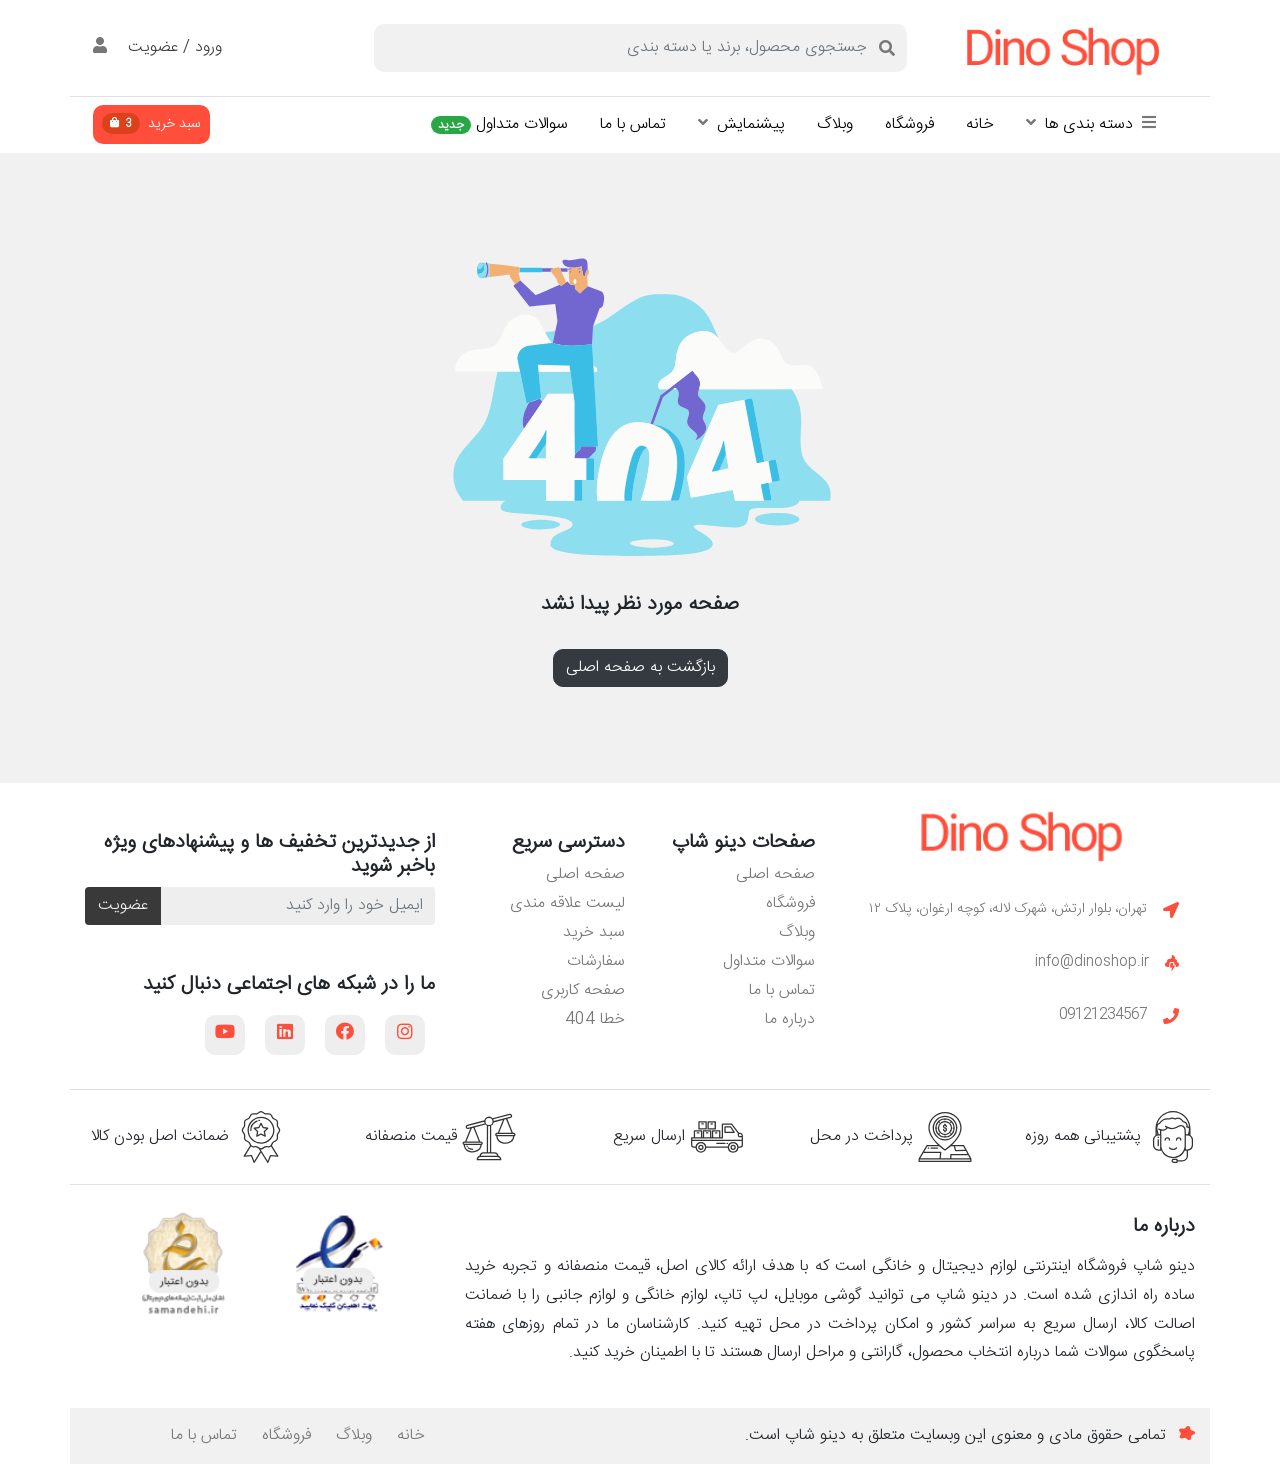
<file: Error404.html>
<!DOCTYPE html>
<html lang="fa">

<head>
    <meta charset="UTF-8">
    <meta http-equiv="X-UA-Compatible" content="IE=edge">
    <meta name="viewport" content="width=device-width, initial-scale=1.0">
    <!-- Bootstrap Styles ---------------------------------------------------------------------- -->
    <link rel="stylesheet" href="assets/css/bootstrap/bootstrap.min.css">
    <link rel="stylesheet" href="assets/fontawesome-free-5.15.4-web/css/all.min.css">
    <!-- My Custom Style ---------------------------------------------------------------------- -->
    <link rel="stylesheet" href="./assets/css/Error404.min.css">
  <title>صفحه یافت نشد (۴۰۴) | دینو شاپ</title>
  <meta name="description" content="صفحه مورد نظر پیدا نشد. می توانید از جست وجو استفاده کنید یا به صفحه اصلی دینو شاپ بازگردید." />
  <meta name="author" content="Con Dev" />
  <link rel="canonical" href="https://shop.condev.ir/Error404.html" />
  <meta name="robots" content="noindex, follow" />
  <meta name="theme-color" content="#FF4F3C" />

  <!-- Icons -->
  <link rel="icon" href="/favicon.ico" sizes="any" />
  <link rel="icon" type="image/png" sizes="48x48" href="/assets/Images/favicon-48x48.png" />
  <link rel="icon" type="image/png" sizes="96x96" href="/assets/Images/favicon-96x96.png" />
  <link rel="icon" type="image/png" sizes="192x192" href="/assets/Images/favicon-192x192.png" />
  <link rel="apple-touch-icon" sizes="180x180" href="/apple-touch-icon.png" />
  <link rel="manifest" href="/site.webmanifest" />

  <!-- Open Graph -->
  <meta property="og:type" content="website" />
  <meta property="og:site_name" content="دینو شاپ" />
  <meta property="og:locale" content="fa_IR" />
  <meta property="og:url" content="https://shop.condev.ir/Error404.html" />
  <meta property="og:title" content="صفحه یافت نشد (۴۰۴) | دینو شاپ" />
  <meta property="og:description" content="صفحه مورد نظر پیدا نشد. می توانید از جست وجو استفاده کنید یا به صفحه اصلی دینو شاپ بازگردید." />
  <meta property="og:image" content="https://shop.condev.ir/assets/Images/og-image.png" />
  <meta property="og:image:width" content="1200" />
  <meta property="og:image:height" content="630" />
  <meta property="og:image:alt" content="دینو شاپ: فروشگاه اینترنتی لوازم دیجیتال و خانگی" />

  <!-- Twitter / X -->
  <meta name="twitter:card" content="summary_large_image" />
  <meta name="twitter:title" content="صفحه یافت نشد (۴۰۴) | دینو شاپ" />
  <meta name="twitter:description" content="صفحه مورد نظر پیدا نشد. می توانید از جست وجو استفاده کنید یا به صفحه اصلی دینو شاپ بازگردید." />
  <meta name="twitter:image" content="https://shop.condev.ir/assets/Images/og-image.png" />
  <meta name="twitter:image:alt" content="دینو شاپ: فروشگاه اینترنتی لوازم دیجیتال و خانگی" />

  <!-- Structured data -->
  <script type="application/ld+json">
  {
    "@context": "https://schema.org",
    "@graph": [
      {
        "@type": "WebSite",
        "@id": "https://shop.condev.ir/#website",
        "url": "https://shop.condev.ir/",
        "name": "دینو شاپ",
        "alternateName": "Dino Shop",
        "inLanguage": "fa-IR",
        "publisher": {
          "@id": "https://shop.condev.ir/#organization"
        }
      },
      {
        "@type": "Organization",
        "@id": "https://shop.condev.ir/#organization",
        "name": "دینو شاپ",
        "alternateName": "Dino Shop",
        "url": "https://shop.condev.ir/",
        "logo": {
          "@type": "ImageObject",
          "url": "https://shop.condev.ir/assets/Images/favicon-512x512.png",
          "width": 512,
          "height": 512
        },
        "sameAs": [
          "https://www.instagram.com/con.dev",
          "https://cv.condev.ir/"
        ]
      },
      {
        "@type": "WebPage",
        "@id": "https://shop.condev.ir/Error404.html#webpage",
        "url": "https://shop.condev.ir/Error404.html",
        "name": "صفحه یافت نشد (۴۰۴) | دینو شاپ",
        "description": "صفحه مورد نظر پیدا نشد. می توانید از جست وجو استفاده کنید یا به صفحه اصلی دینو شاپ بازگردید.",
        "inLanguage": "fa-IR",
        "isPartOf": {
          "@id": "https://shop.condev.ir/#website"
        },
        "primaryImageOfPage": {
          "@type": "ImageObject",
          "url": "https://shop.condev.ir/assets/Images/og-image.png"
        }
      }
    ]
  }
  </script>

</head>

<body class="bg-gray">

    <!-- Loading -->
    <div class="ConLoading">
        <div class='loading'>
            <div class='loading__square'></div>
            <div class='loading__square'></div>
            <div class='loading__square'></div>
            <div class='loading__square'></div>
            <div class='loading__square'></div>
            <div class='loading__square'></div>
            <div class='loading__square'></div>
        </div>
    </div>
    <!-- Loading -->

    <!-- Strat Header -->
    <header class="bg-white fixed-top position-relative">

        <div class="left-right-menu pt-4 d-flex flex-column d-lg-none " id="Right-Menu">

            <h2 class="Menu-Title"> دینو شاپ </h2>

            <ul class="mt-4">
                <li onclick="ShowCategoryMenuMobile()">
                    <i class="fa fa-bars"></i> <a> دسته بندی کالاها <i class="fa fa-angle-down mr-1"></i> </a> </li>

                <div id="CategoryMobileMenu" class="Mobile-Category">

                    <ul>
                        <li> <i class="fa fa-laptop"></i> <a href="./Category.html">
                                کالای دیجیتال </a>
                        </li>
                        <li> <i class="fa fa-wrench"></i> <a href="https://cv.condev.ir/"> خودرو و ابزار </a>
                        </li>
                        <li> <i class="fa fa-child"></i> <a href="https://www.instagram.com/con.dev"> مد و پوشاک </a>
                        </li>
                        <li> <i class="fa fa-clipboard"></i> <a href="https://cv.condev.ir/"> کتاب و لوازم
                                تحریر</a>
                        </li>
                        <li> <i class="fa fa-bolt"></i> <a href="https://www.instagram.com/con.dev"> ورزش و سفر</a> </li>
                    </ul>

                </div>

                <li> <i class="fa fa-shopping-cart "> </i> <a href="https://cv.condev.ir/"> سوپرمارکت </a> </li>
                <li> <i class="fa fa-coffee"></i> <a href="./Favorites.html"> علاقه مندی ها </a> </li>
                <li> <i class="fa fa-magic"> </i> <a href="https://www.instagram.com/con.dev"> پیشنهاد شگفت انگیز </a> </li>
                <li> <i class="fa fa-question-circle"></i> <a href="./Question.html"> سوالی دارید؟ </a> </li>
                <li> <i class="fa fa-users"></i> <a href="https://cv.condev.ir/"> فروشنده شوید </a> </li>
                <li> <i class="fa fa-user"></i> <a href="./Login.html"> ورود / ثبت نام </a> </li>
            </ul>

        </div>

        <section class="container-fluid container-lg">

            <section class="row py-4 py-sm-0 p-2 border-bottom">

                <span class="col-lg-3 col-4 d-flex justify-content-center align-items-center">
                    <a href="./index.html">
                        <img src="./assets/Images/Logo.png" alt="Dino Shop" class="img-fluid">
                    </a>
                </span>

                <div class="col-6 d-none d-lg-flex align-items-center justify-content-center">

                    <div class="input-group">
                        <div class="input-group-prepend">
                            <span class="input-group-text border-0 rounded-0 bg-gray Radius-Right" id="basic-addon1">
                                <i class="fa fa-search"></i> </span>
                        </div>
                        <input type="text" class="form-control border-0 rounded-0 bg-gray py-4 pr-0 Radius-Left m-0"
                            placeholder="جستجوی محصول، برند یا دسته بندی">
                    </div>

                </div>

                <div class="col-lg-3 col-8 d-flex justify-content-end align-items-center">

                    <div class="d-lg-block d-none">
                        <a href="./Login.html" class="Content Text-Gray mx-3 ">ورود / عضویت</a>
                        <span> <i class="fa fa-user"> </i> </span>
                    </div>

                    <div class="d-lg-none d-block">
                        <a  href="./Cart.html" class="btn btn-sm bg-Orange text-white d-flex Radius-10 align-items-center p-2 ">
                            سبد خرید

                            <sub class="badge badge-pill mr-2 p-1" style="background-color: #c1370291;"> <span
                                    class="mx-1"> 0 </span>
                                </sup>

                                <span class="ml-1">
                                    <i class="fa fa-shopping-bag text-white"></i>
                                </span>

                        </a>
                    </div>

                    <div class="d-lg-none px-3">

                        <i onclick="RightMenuCloes()" id="CloseMenu" class="fas fa-times text-dark Pointer"
                            style="display: none;"></i>
                        <i onclick="RightMenuShow()" id="OpenMenu" class="fa fa-bars Pointer"
                            style="display: inline-block;"></i>

                    </div>



                </div>

            </section>

            <section class="row p-2">

                <div class="col-10">

                    <div class="col d-lg-none d-flex align-items-center justify-content-center">

                        <div class="input-group">
                            <div class="input-group-prepend">
                                <span class="input-group-text border-0 rounded-0 bg-gray Radius-Right"
                                    id="basic-addon1"> <i class="fa fa-search"></i> </span>
                            </div>
                            <input type="text" class="form-control border-0 rounded-0 bg-gray py-4 pr-0 Radius-Left m-0"
                                placeholder="جستجوی محصول، برند یا دسته بندی">
                        </div>

                    </div>

                    <nav class="col collapse navbar-collapse d-none d-lg-flex" id="Menu">
                        <a href="./Category.html" class="m-2 mx-3 d-block ShowBoxs"
                            onmouseover="ShowNotFoundProduct('Box-Category')"
                            onmouseout="HideNotFoundProduct('Box-Category')"> <i class="fa fa-bars ml-1"></i> دسته بندی
                            ها
                            <i class="fa fa-angle-down mr-1"></i> </a>
                        <a href="./index.html" class="m-2 mx-3 d-block"> خانه </a>
                        <a href="./Category.html" class="m-2 mx-3 d-block"> فروشگاه </a>
                        <a href="./Blog.html" class="m-2 mx-3 d-block"> وبلاگ </a>
                        <a href="Product.html" class="m-2 mx-3 d-block ShowBoxs" onmouseover="ShowNotFoundProduct('Preview')"
                            onmouseout="HideNotFoundProduct('Preview')"> پیشنمایش <i class="fa fa-angle-down mr-1"></i>
                        </a>
                        <a href="./ContactUs.html" class="m-2 mx-3 d-block"> تماس با ما </a>
                        <a href="./Question.html" class="m-2 mx-3 d-block"> سوالات متداول <span
                                class="badge badge-pill badge-success"> جدید </span> </a>
                    </nav>

                    <div id="Box-Category" onmouseover="ShowNotFoundProduct('Box-Category')"
                        onmouseout="HideNotFoundProduct('Box-Category')"
                        class="Box-Category-Menu overflow-hidden bg-white p-2 justify-content-between align-items-center Radius-10 position-absolute flex-column w-100 d-none d-xl-flex">

                        <section class="ContainerButtonMenu-Header row w-100">

                            <div id="TitleDigital" onclick="ChangeBg1()"
                                class=" CategoryTitle col-4 Radius-10 pt-3 d-flex justify-content-center align-items-center">
                                <p>کالای دیجیتال </p>
                            </div>

                            <div id="TitleHome" onclick="ChangeBg2()"
                                class=" CategoryTitle col-4 Radius-10 pt-3 d-flex justify-content-center align-items-center">
                                <p>لوازم خانگی </p>
                            </div>

                            <div id="TitlePoshok" onclick="ChangeBg3()"
                                class=" CategoryTitle col-4 Radius-10 pt-3 d-flex justify-content-center align-items-center">
                                <p>مد و پوشاک</p>
                            </div>

                        </section>

                        <section id="Digital" class="row w-100 mt-2 Container-Items-Menu">

                            <div class="col-3 h-100">
                                <nav class="navbar d-flex flex-column align-items-start">
                                    <h5>کالای دیجیتال</h5>
                                    <a class="my-1 nav-item" href="Category.html"> کامپیوتر و تجهیزات </a>
                                    <a class="my-1 nav-item" href="Category.html"> گوشی موبایل </a>
                                    <a class="my-1 nav-item" href="Category.html"> لپ تاپ </a>
                                    <a class="my-1 nav-item" href="Category.html"> کنسول بازی </a>
                                    <a class="my-1 nav-item" href="Category.html"> پاوربانک </a>
                                    <a class="my-1 nav-item" href="Category.html"> کارت حافظه <span
                                            class="badge badge-pill badge-info"> ویژه </span> </a>
                                    <a class="my-1 nav-item" href="Category.html"> کنسول بازی </a>
                                    <a class="my-1 nav-item" href="Category.html"> هارد اکسترنال </a>
                                </nav>

                            </div>

                            <div class="col-3 h-100">
                                <nav class="navbar d-flex flex-column align-items-start">
                                    <h5>گوشی موبایل</h5>

                                    <a class="my-1 nav-item" href="Category.html"> سامسونگ </a>
                                    <a class="my-1 nav-item" href="Category.html"> شیائومی </a>
                                    <a class="my-1 nav-item" href="Category.html"> پوکو </a>
                                    <a class="my-1 nav-item" href="Category.html"> هواوی <span
                                            class="badge badge-pill badge-success"> جدید </span> </a>
                                    <a class="my-1 nav-item" href="Category.html"> اپل </a>
                                    <a class="my-1 nav-item" href="Category.html"> آنر </a>
                                    <a class="my-1 nav-item" href="Category.html"> نوکیا </a>
                                    <a class="my-1 nav-item" href="Category.html"> وان پلاس </a>
                                </nav>

                            </div>

                            <div class="col-3 h-100">
                                <nav class="navbar d-flex flex-column align-items-start">
                                    <h5>کامپیوتر و تجهیزات</h5> <a class="my-1 nav-item" href="Category.html"> ماوس </a>
                                    <a class="my-1 nav-item" href="Category.html"> کیبورد </a>
                                    <a class="my-1 nav-item" href="Category.html"> لپ تاپ </a>
                                    <a class="my-1 nav-item" href="Category.html"> مودم روتر </a>
                                    <a class="my-1 nav-item" href="Category.html"> منبع تغذیه </a>
                                    <a class="my-1 nav-item" href="Category.html"> کارت گرافیک </a> <a class="my-1 nav-item" href="Category.html"> کیس کامپیوتر <span
                                            class="badge badge-pill badge-danger"> داغ </span> </a>
                                </nav>

                            </div>

                            <div class="col-3 h-100">

                                <div class="Product-Menu d-flex justify-content-start align-items-center w-100 h-50">

                                    <div>
                                        <a href="https://www.instagram.com/con.dev">
                                            <img src="./assets/Images/Product-18.jpg" alt="">
                                        </a>
                                    </div>

                                    <div>
                                        <h5 class="cut-text"> گوشی اپل مدل </h5>
                                        <h5 class="cut-text"> iPhone 12 </h5>
                                        <p>تومان ۲۶,۷۰۰,۰۰۰
                                        </p>
                                    </div>

                                </div>

                                <div class="Product-Menu d-flex justify-content-between align-items-center w-100 h-50">

                                    <div class=" h-100">
                                        <a href="https://cv.condev.ir/">
                                            <img src="./assets/Images/Product-1.jpg" alt="">
                                        </a>
                                    </div>

                                    <div>

                                        <h5 class="cut-text">گوشی موبایل </h5>
                                        <h5 class="cut-text"> سامسونگ مدل A12</h5>
                                        <p>تومان ۶,۷۰۰,۰۰۰
                                        </p>
                                    </div>


                                </div>

                                <div class="Product-Menu d-flex justify-content-between align-items-center w-100 h-50">

                                    <div class=" h-100">
                                        <a href="https://www.instagram.com/con.dev">
                                            <img src="./assets/Images/Product-1.jpg" alt="">
                                        </a>
                                    </div>

                                    <div>

                                        <h5 class="cut-text">گوشی موبایل </h5>
                                        <h5 class="cut-text"> سامسونگ مدل A12</h5>
                                        <p>تومان ۶,۷۰۰,۰۰۰
                                        </p>
                                    </div>


                                </div>

                                <div class="Product-Menu d-flex justify-content-between align-items-center w-100 h-50">

                                    <div class=" h-100">
                                        <a href="https://cv.condev.ir/">
                                            <img src="./assets/Images/Product-1.jpg" alt="">
                                        </a>
                                    </div>

                                    <div>

                                        <h5 class="cut-text">گوشی موبایل </h5>
                                        <h5 class="cut-text"> سامسونگ مدل A12</h5>
                                        <p>تومان ۶,۷۰۰,۰۰۰
                                        </p>
                                    </div>


                                </div>

                                <div class="Product-Menu d-flex justify-content-between align-items-center w-100 h-50">

                                    <div class=" h-100">
                                        <a href="https://www.instagram.com/con.dev">
                                            <img src="./assets/Images/Product-1.jpg" alt="">
                                        </a>
                                    </div>

                                    <div>

                                        <h5 class="cut-text">گوشی موبایل </h5>
                                        <h5 class="cut-text"> سامسونگ مدل A12</h5>
                                        <p>تومان ۶,۷۰۰,۰۰۰
                                        </p>
                                    </div>


                                </div>

                            </div>

                        </section>

                        <section id="Home" class="row w-100 mt-2 Container-Items-Menu">

                            <div class="col-3 h-100">
                                <nav class="navbar d-flex flex-column align-items-start">
                                    <h5>صوتی تصویری</h5>
                                    <a class="my-1 nav-item" href="Category.html">تلویزیون </a>
                                    <a class="my-1 nav-item" href="Category.html"> اسپیکر </a>
                                    <a class="my-1 nav-item" href="Category.html"> سینمای خانگی </a>
                                    <a class="my-1 nav-item" href="Category.html"> روشنایی و ریسه </a>
                                    <a class="my-1 nav-item" href="Category.html"> لوستر و چراغ </a>
                                </nav>

                            </div>

                            <div class="col-3 h-100">
                                <nav class="navbar d-flex flex-column align-items-start">
                                    <h5>لوازم برقی</h5>

                                    <a class="my-1 nav-item" href="Category.html"> یخچال و فریزر </a>
                                    <a class="my-1 nav-item" href="Category.html"> جاروبرقی </a>
                                    <a class="my-1 nav-item" href="Category.html"> جاروشارژی </a>
                                    <a class="my-1 nav-item" href="Category.html"> اتو بخار </a>
                                    <a class="my-1 nav-item" href="Category.html"> ماشین لباسشویی </a>
                                    <a class="my-1 nav-item" href="Category.html"> کولر و پنکه </a>
                                    <a class="my-1 nav-item" href="Category.html"> قهوه ساز و چای ساز </a>
                                    <a class="my-1 nav-item" href="index.html"> ترازوی آشپزخانه </a>
                                </nav>

                            </div>

                            <div class="col-3 h-100">
                                <nav class="navbar d-flex flex-column align-items-start">
                                    <h5>آشپزخانه</h5>
                                    <a class="my-1 nav-item" href="Category.html"> فلاسک و کلمن </a>
                                    <a class="my-1 nav-item" href="Category.html"> کتری و قوری </a>
                                    <a class="my-1 nav-item" href="Category.html"> ظروف یکبار مصرف </a>
                                    <a class="my-1 nav-item" href="Category.html"> سرویس و ظروف </a> <a class="my-1 nav-item" href="Category.html"> ماشین ظرفشویی </a>
                                    <a class="my-1 nav-item" href="Category.html"> اجاق گاز </a>
                                </nav>

                            </div>

                            <div class="col-3 h-100">

                                <div class="Product-Menu d-flex justify-content-between align-items-center w-100 h-50">

                                    <div class=" h-100">
                                        <a href="https://cv.condev.ir/">
                                            <img src="./assets/Images/Product-11.jpg" alt="">
                                        </a>
                                    </div>

                                    <div>
                                        <h5 class="cut-text">لپ تاپ اپل </h5>
                                        <h5 class="cut-text"> MacBook Air M1</h5>
                                        <p>تومان ۲۶,۷۰۰,۰۰۰
                                        </p>
                                    </div>


                                </div>

                                <div class="Product-Menu d-flex justify-content-between align-items-center w-100 h-50">

                                    <div class=" h-100">
                                        <a href="https://www.instagram.com/con.dev">
                                            <img src="./assets/Images/Product-15.jpg" alt="">
                                        </a>
                                    </div>

                                    <div>
                                        <h5 class="cut-text">تلویزیون هوشمند</h5>
                                        <h5 class="cut-text">۴۰ اینچ</h5>
                                        <p>تومان ۶,۷۰۰,۰۰۰
                                        </p>
                                    </div>


                                </div>

                            </div>

                        </section>

                        <section id="Poshok" class="row w-100 mt-2 Container-Items-Menu">

                            <div class="col-3 h-100">
                                <nav class="navbar d-flex flex-column align-items-start">
                                    <h5>گوشی موبایل </h5>

                                    <a class="my-1 nav-item" href="Category.html"> سامسونگ </a>
                                    <a class="my-1 nav-item" href="Category.html"> شیائومی </a>
                                    <a class="my-1 nav-item" href="Category.html"> پوکو </a>
                                    <a class="my-1 nav-item" href="Category.html"> هواوی </a>
                                    <a class="my-1 nav-item" href="Category.html"> اپل </a>
                                    <a class="my-1 nav-item" href="Category.html"> آنر </a>
                                    <a class="my-1 nav-item" href="Category.html"> نوکیا </a>
                                    <a class="my-1 nav-item" href="Category.html"> وان پلاس </a>
                                </nav>

                            </div>

                            <div class="col-3 h-100">
                                <nav class="navbar d-flex flex-column align-items-start">
                                    <h5>صوتی تصویری</h5>
                                    <a class="my-1 nav-item" href="Category.html">تلویزیون </a>
                                    <a class="my-1 nav-item" href="Category.html"> اسپیکر </a>
                                    <a class="my-1 nav-item" href="Category.html"> سینمای خانگی </a>
                                    <a class="my-1 nav-item" href="Category.html"> روشنایی و ریسه </a>
                                    <a class="my-1 nav-item" href="Category.html"> لوستر و چراغ </a>
                                </nav>

                            </div>

                            <div class="col-3 h-100">
                                <nav class="navbar d-flex flex-column align-items-start">
                                    <h5>لوازم برقی</h5>

                                    <a class="my-1 nav-item" href="Category.html"> یخچال و فریزر </a>
                                    <a class="my-1 nav-item" href="Category.html"> جاروبرقی </a>
                                    <a class="my-1 nav-item" href="Category.html"> جاروشارژی </a>
                                    <a class="my-1 nav-item" href="Category.html"> اتو بخار </a>
                                    <a class="my-1 nav-item" href="Category.html"> ماشین لباسشویی </a>
                                    <a class="my-1 nav-item" href="Category.html"> کولر و پنکه </a>
                                    <a class="my-1 nav-item" href="Category.html"> قهوه ساز و چای ساز </a>
                                    <a class="my-1 nav-item" href="index.html"> ترازوی آشپزخانه </a>
                                </nav>

                            </div>

                            <div class="col-3 h-100">

                                <div class="Product-Menu d-flex justify-content-between align-items-center w-100 h-50">

                                    <div class=" h-100">
                                        <a href="https://cv.condev.ir/">
                                            <img src="./assets/Images/Product-14.jpg" alt="">
                                        </a>
                                    </div>

                                    <div>
                                        <h5 class="cut-text">کنسول بازی</h5>
                                        <h5 class="cut-text"> PlayStation 5</h5>
                                        <p>تومان ۲۶,۷۰۰,۰۰۰
                                        </p>
                                    </div>


                                </div>

                                <div class="Product-Menu d-flex justify-content-between align-items-center w-100 h-50">

                                    <div class=" h-100">
                                        <a href="https://www.instagram.com/con.dev">
                                            <img src="./assets/Images/Product-6.jpg" alt="">
                                        </a>
                                    </div>

                                    <div>
                                        <h5 class="cut-text">مایکروفر</h5>
                                        <h5 class="cut-text"> سامسونگ</h5>
                                        <p>تومان ۶,۷۰۰,۰۰۰
                                        </p>
                                    </div>


                                </div>

                            </div>

                        </section>

                    </div>

                    <div id="Preview" class="Preview bg-white Radius-10 position-absolute px-4 d-none d-xl-flex"
                        onmouseover="ShowNotFoundProduct('Preview')" onmouseout="HideNotFoundProduct('Preview')">

                        <div class="position-relative overflow-hidden Radius-10 box-image">

                            <img src="./assets/Images/Home.jpg" alt="">

                            <div
                                class="position-absolute w-100 h-100 OnImage d-flex justify-content-center align-items-center">
                                <a class="Radius-10 p-2 px-3" href="./index.html"> صفحه اصلی</a>
                            </div>

                        </div>

                        <div class="position-relative overflow-hidden Radius-10 box-image">

                            <img src="./assets/Images/Question.jpg" alt="">

                            <div
                                class="position-absolute w-100 h-100 OnImage d-flex justify-content-center align-items-center">
                                <a class="Radius-10 p-2 px-3" href="./Question.html"> پرسش و پاسخ</a>
                            </div>

                        </div>

                        <div class="position-relative overflow-hidden Radius-10 box-image">

                            <img src="./assets/Images/Blog.jpg" alt="">

                            <div
                                class="position-absolute w-100 h-100 OnImage d-flex justify-content-center align-items-center">
                                <a class="Radius-10 p-2 px-3" href="./Blog.html"> وبلاگ ها</a>
                            </div>

                        </div>

                    </div>

                </div>

                <div class="col-2 d-flex align-items-center justify-content-end position-relative h-100">


                    <!-- If You Want Show Box Not Found Product Change Value In Function Blow to 'NotFoundBox' -->
                    <div onmouseover="ShowNotFoundProduct('Menu-Product')"
                        onmouseout="HideNotFoundProduct('Menu-Product')" class="d-none d-lg-block">
                        <a href="./Cart.html" class="btn btn-sm bg-Orange text-white d-flex Radius-10 align-items-center p-2 ">
                            سبد خرید

                            <sub class="badge badge-pill mr-2 p-1" style="background-color: #c1370291;"> <span
                                    class="mx-1"> 3 </span>
                                </sup>

                                <span class="ml-1">
                                    <i class="fa fa-shopping-bag text-white"></i>
                                </span>

                            </a>
                    </div>

                    <div id="NotFoundBox"
                        class="position-absolute bg-light p-5 BoxNotFoundProduct Radius-10 d-flex flex-column justify-content-center align-content-center">
                        <img src="./assets/Images/NotFound-Product.svg" alt="Not Found Product" class="mr-4 pr-4">
                        <p class="mr-2 mt-3"> سبد خرید شما در حال حاضر خالی است. </p>
                    </div>

                    <div id="Menu-Product" onmouseover="ShowNotFoundProduct('Menu-Product')"
                        onmouseout="HideNotFoundProduct('Menu-Product')"
                        class="bg bg-white position-absolute p-4 Radius-10 Menu-Product ">
                        <div class="w-100">
                            <h6 class="Bold border-bottom pb-2"> محصولات </h6>

                            <div class="w-100 overflow-auto con-meuuProduct border-bottom ">

                                <div class="w-100 d-flex mt-5 ChangeSizeFont border-bottom">

                                    <a href="https://cv.condev.ir/" class="w-25 position-relative">
                                        <div
                                            class="bage badge-info badge-pill position-absolute small Bold count-product">
                                            2 </div>
                                        <img src="./assets/Images/Product-1.jpg" class="img-fluid w-100" alt="Picture">
                                    </a>
                                    <div class="w-100 px-2">

                                        <div class="d-flex justify-content-between align-items-center w-100 pb-2">
                                            <div class="pl-5">
                                                <h6 class="Bold Line-height m-0 mb-1 ChangeSizeFont">گوشی موبایل اپل مدل
                                                    iPhone
                                                    12 </h6>
                                                <div class="w-100 d-flex justify-content-between mt-3">
                                                    <p class="text-dark">قیمت</p>
                                                    <h6 class="Bold text-success">تومان ۲۸,۰۰۰,۰۰۰</h6>
                                                </div>
                                            </div>
                                            <div>
                                                <i class="fa fa-trash Pointer" onclick="DeleteProduct(this)"></i>
                                            </div>
                                        </div>

                                    </div>

                                </div>

                                <div class="w-100 d-flex mt-5 ChangeSizeFont border-bottom">

                                    <a href="https://www.instagram.com/con.dev" class="w-25 position-relative">
                                        <div
                                            class="bage badge-info badge-pill position-absolute small Bold count-product">
                                            5 </div>
                                        <img src="./assets/Images/Product-15.jpg" class="img-fluid w-100" alt="Picture">
                                    </a>
                                    <div class="w-100 px-2">

                                        <div class="d-flex justify-content-between align-items-center w-100 pb-2">
                                            <div class="pl-5">
                                                <h6 class="Bold Line-height m-0 mb-1 ChangeSizeFont">تلویزیون هوشمند برند الجی
                                                </h6>
                                                <div class="w-100 d-flex justify-content-between mt-3">
                                                    <p class="text-dark">قیمت</p>
                                                    <h6 class="Bold text-success">تومان ۲۸,۰۰۰,۰۰۰</h6>
                                                </div>
                                            </div>
                                            <div>
                                                <i class="fa fa-trash Pointer" onclick="DeleteProduct(this)"></i>
                                            </div>
                                        </div>

                                    </div>

                                </div>

                                <div class="w-100 d-flex mt-5 ChangeSizeFont border-bottom">

                                    <a href="https://cv.condev.ir/" class="w-25 position-relative">
                                        <div
                                            class="bage badge-info badge-pill position-absolute small Bold count-product">
                                            2 </div>
                                        <img src="./assets/Images/Product-2.jpg" class="img-fluid w-100" alt="Picture">
                                    </a>
                                    <div class="w-100 px-2">

                                        <div class="d-flex justify-content-between align-items-center w-100 pb-2">
                                            <div class="pl-5">
                                                <h6 class="Bold Line-height m-0 mb-1 ChangeSizeFont">گوشی موبایل اپل مدل
                                                    iPhone
                                                    12 </h6>
                                                <div class="w-100 d-flex justify-content-between mt-3">
                                                    <p class="text-dark">قیمت</p>
                                                    <h6 class="Bold text-success">تومان ۲۸,۰۰۰,۰۰۰</h6>
                                                </div>
                                            </div>
                                            <div>
                                                <i class="fa fa-trash Pointer" onclick="DeleteProduct(this)"></i>
                                            </div>
                                        </div>

                                    </div>

                                </div>

                                <!-- <div class="alert alert-info m-3" >
                                    محصولی یافت نشد
                                </div> -->

                            </div>

                            <div
                                class="w-100 d-flex justify-content-between align-items-center mt-4 pb-3 border-bottom">
                                <h6 class="text-dark Bold"> جمع کل: </h6>
                                <div class="badge badge-dark d-flex align-items-center p-2">
                                    تومان ۱۰۲,۱۱۰,۰۰۰
                                </div>
                            </div>

                            <div class="w-100 d-flex justify-content-between mt-4 align-items-center">
                                <a href="./Cart.html" class="Text-Gray"> مشاهده سبد خرید </a>
                                <a href="./Invoice.html" class="btn btn-info border-0 bg-Orange Radius-10"> تسویه حساب
                                </a>
                            </div>

                        </div>
                    </div>

                    <div class="d-lg-none d-flex mt-2">
                        <a href="Login.html" class="Content Text-Gray mx-1 ">ورود</a>
                        <span> <i class="fa fa-user"> </i> </span>
                    </div>

                </div>

            </section>

        </section>

    </header>
    <!-- End Header -->

    <!-- Start Main -->
    <main class="mt-5 mb-5">
        <section class="container-fluid container-lg Radius-10 p-3 p-lg-0">
            <div class="d-flex align-items-center flex-column py-5">
                <img src="./assets/Images/404.svg" alt="Error 404" class="img-fluid">
                <h5 class="Bold mt-4">صفحه مورد نظر پیدا نشد</h5>
                <button class="btn btn-dark Radius-10 mt-4"> <a href="./index.html" class="text-white"> بازگشت به صفحه اصلی </a>
                </button>
            </div>
        </section>
    </main>
    <!-- End Main -->

    <!-- Start Footer  -->
    <footer class="w-100 bg-white mt-5">

        <div class="container-fluid container-xl p-0">

            <div class="row m-0 w-100 border-bottom pb-4">

                <div class="col-12 d-flex flex-column align-items-center col-lg-4">

                    <img src="./assets/Images/Logo.png" alt="Dino-Shop" class="w-75">

                    <div
                        class="Addreses w-100 d-flex flex-column flex-sm-row flex-md-row flex-lg-column justify-content-around">

                        <div class="d-flex flex-column flex-md-row justify-content-start align-items-center my-3">
                            <i class="fa fa-location-arrow mb-3 mb-md-0 mx-3"></i>
                            <p class="">تهران، بلوار ارتش، شهرک لاله، کوچه ارغوان، پلاک ۱۲</p>
                        </div>

                        <div class="d-flex flex-column flex-md-row justify-content-start align-items-center my-3">
                            <i class="fa fa-poo-storm mb-3 mb-md-0 mx-3"></i>
                            <p class="">info@dinoshop.ir</p>
                        </div>

                        <div class="d-flex flex-column flex-md-row justify-content-start align-items-center my-3">
                            <i class="fa fa-phone mb-3 mb-md-0 mx-3"></i>
                            <p class="">09121234567</p>
                        </div>

                    </div>

                </div>

                <div class="col-6 col-lg-2 Link-Pages pt-5">
                    <h5 class="Bold">صفحات دینو شاپ</h5>
                    <nav>
                        <a href="index.html"> صفحه اصلی </a>
                        <a href="Category.html"> فروشگاه </a>
                        <a href="./Blog.html"> وبلاگ </a>
                        <a href="Question.html"> سوالات متداول</a>
                        <a href="ContactUs.html"> تماس با ما</a>
                        <a href="aboutUs.html"> درباره ما</a>
                    </nav>
                </div>

                <div class="col-6 col-lg-2 Link-Pages pt-5">
                    <h5 class="Bold">دسترسی سریع</h5>
                    <nav>
                        <a href="index.html"> صفحه اصلی </a>
                        <a href="./Favorites.html"> لیست علاقه مندی </a>
                        <a href="Cart.html"> سبد خرید </a>
                        <a href="Invoice.html"> سفارشات </a>
                        <a href="Login.html"> صفحه کاربری </a>
                        <a href="Error404.html"> خطا 404 </a>
                    </nav>
                </div>

                <div class="col-12 col-lg-4 pt-5 Form-footer">

                    <div class="w-100">
                        <h5 class="Bold">از جدیدترین تخفیف ها و پیشنهادهای ویژه باخبر شوید</h5>

                        <div class="input-group mb-3 d-flex">
                            <div class="input-group-prepend order-2">
                                <button class="btn" type="button" onclick="window.location.href='https://www.instagram.com/con.dev'">عضویت</button>
                            </div>
                            <input type="text" class="form-control order-0 " placeholder="ایمیل خود را وارد کنید"
                                aria-label="" aria-describedby="basic-addon1">
                        </div>
                    </div>

                    <div class="w-100 mt-5">
                        <h5 class="Bold">ما را در شبکه های اجتماعی دنبال کنید</h5>

                        <div class="d-flex w-100">

                            <div class="Social-Media-Item">
                                <a href="https://www.instagram.com/con.dev"><i class="fab fa-instagram"></i></a>
                            </div>

                            <div class="Social-Media-Item">
                                <a href="https://cv.condev.ir"><i class="fab fa-facebook"></i></a>
                            </div>

                            <div class="Social-Media-Item">
                                <a href="https://cv.condev.ir"><i class="fab fa-linkedin"></i></a>
                            </div>

                            <div class="Social-Media-Item">
                                <a href="https://cv.condev.ir"><i class="fab fa-youtube"></i></a>
                            </div>

                        </div>

                    </div>

                </div>

            </div>

            <div class="Con-Futare w-100 border-bottom">

                <div class="Items-Futare d-flex align-items-center">

                    <div class="elementor-icon-box-icon">
                        <span class="elementor-icon elementor-animation-">
                            <svg xmlns="http://www.w3.org/2000/svg" id="Layer_1" data-name="Layer 1"
                                viewBox="0 0 512 512" style="fill: #333;" width="512" height="512">
                                <path d="M116,267.833a6,6,0,0,0,6-6v-4.3a6,6,0,0,0-12,0v4.3A6,6,0,0,0,116,267.833Z">
                                </path>
                                <path d="M116,344.833a6,6,0,0,0,6-6v-56a6,6,0,0,0-12,0v56A6,6,0,0,0,116,344.833Z">
                                </path>
                                <path
                                    d="M309.836,258.705a26.189,26.189,0,0,0-26.16,26.16,6,6,0,0,0,12,0,14.16,14.16,0,1,1,28.32,0,6,6,0,0,0,12,0A26.189,26.189,0,0,0,309.836,258.705Z">
                                </path>
                                <path
                                    d="M222.476,290.865a6,6,0,0,0,6-6,26.161,26.161,0,0,0-52.321,0,6,6,0,0,0,12,0,14.161,14.161,0,0,1,28.321,0A6,6,0,0,0,222.476,290.865Z">
                                </path>
                                <path
                                    d="M285.442,356.146a41.58,41.58,0,0,1-58.733,0,6,6,0,0,0-8.484,8.485,53.591,53.591,0,0,0,75.7,0,6,6,0,1,0-8.485-8.485Z">
                                </path>
                                <path
                                    d="M119.639,387h20.448a5.68,5.68,0,0,0,4.163-1.87,122.9,122.9,0,0,0,223.582.083A5.667,5.667,0,0,0,371.913,387H386v48.291A40.466,40.466,0,0,1,345.493,476H300v-7.673A6.59,6.59,0,0,0,293.654,462h-32.3a20,20,0,0,0,.011,40h32.286A6.305,6.305,0,0,0,300,496v-8h45.493A52.479,52.479,0,0,0,398,435.291V386.365a54.118,54.118,0,0,0,48-53.786V283.247c0-18.73-9-35.265-24-44.986V176.425C422,84.658,347.767,10,256,10S90,84.658,90,176.425v61.834c-15,9.721-24,26.256-24,44.986v49.332C66,362.423,89.792,387,119.639,387ZM288,490H261.368a7.843,7.843,0,0,1-7.833-7.836,8.169,8.169,0,0,1,2.291-5.7A7.94,7.94,0,0,1,261.36,474H288Zm78-254.881v113.8l-.034,0c-7.288,54.783-54.53,96.1-109.891,96.1a110.915,110.915,0,0,1-110.033-97.216L146,347.8V235.119a6.249,6.249,0,0,0-1-3.4v-35.8c1,.212,2.66.4,3.981.547a68.465,68.465,0,0,0,7.593.427c14.781,0,33.257-5.02,49.388-24.371,17.957,7.51,34.8,10.277,50.983,8.419,20.071-2.3,35.766-11.232,49.608-19.108l.385-.217c15.081-8.58,28.325-9.675,39.362-3.256,12.662,7.364,18.358,22.128,18.358,30.26a348.781,348.781,0,0,0,2.444,42.957A6.23,6.23,0,0,0,366,235.119Zm68,48.128v49.332C434,355.808,415.591,375,392.361,375H378V241h14.361C415.591,241,434,260.017,434,283.247Zm-24-51.018c-.679-.272-1.385-.527-2.107-.769q1.115-2.064,2.107-4.182ZM256,22c79.193,0,144.275,59.925,153,136.81a20.906,20.906,0,0,0-11.059-3.654l-3.689-.215a42.07,42.07,0,0,0-34.581-49.1l-1.716-.281-15.192-16.4a54.682,54.682,0,0,0-65.616-11.1l-2.217-1.172a53.977,53.977,0,0,0-53.666,1.781L219.25,78.4a97.279,97.279,0,0,0-94.947,44.39,36.978,36.978,0,0,0-15.863,9.363C127.416,68.513,186.231,22,256,22ZM112.765,146.38c3.5-6.554,9-10.677,16.84-12.6a6,6,0,0,0,3.713-2.742A85.291,85.291,0,0,1,217.68,90.3l4.2.554a6.008,6.008,0,0,0,4.152-.982,42.008,42.008,0,0,1,43.288-2.376l5.135,2.714a6,6,0,0,0,5.953-.2,42.641,42.641,0,0,1,53.548,7.3l16.593,17.915a6,6,0,0,0,3.433,1.844l3.75.614a30.052,30.052,0,0,1,23.129,40.621,6,6,0,0,0,5.238,8.178l11.14.651c3.939.23,6.079,1.67,7.9,5.312a19.794,19.794,0,0,1,1.832,10.861l-1.672,16.408a69.092,69.092,0,0,1-9.105,28.133c-.252.429-.5.838-.752,1.256-1.021-.063-2.046-.106-3.075-.106H378.867a340.223,340.223,0,0,1-2.208-40.376c0-12.84-8.525-31.445-24.324-40.633-10.311-6-27.588-10.309-51.328,3.2l-.382.217c-26.606,15.141-56.763,32.3-111.917-1.269a6,6,0,0,0-6.238,10.251q6.194,3.769,12.2,6.857c-30.233,33.076-68.272,9.836-70.032,8.731a6.029,6.029,0,0,0-6.536,10.131,68.6,68.6,0,0,0,14.9,6.805V229H120.942C107.356,190.351,104.521,161.835,112.765,146.38ZM102,208.271q2.708,10.4,6.672,21.965A40.273,40.273,0,0,0,102,232.227ZM78,283.245A41.812,41.812,0,0,1,119.635,241H134V375H119.639C96.409,375,78,355.806,78,332.577Z">
                                </path>
                            </svg>
                        </span>
                    </div>

                    <div>
                        <p>پشتیبانی همه روزه

                        </p>
                    </div>

                </div>

                <div class="Items-Futare d-flex align-items-center">
                    <div class="elementor-icon-box-icon">
                        <span class="elementor-icon elementor-animation-">
                            <svg xmlns="http://www.w3.org/2000/svg" id="Layer_1" data-name="Layer 1"
                                viewBox="0 0 512 512" style="fill: #333;" width="512" height="512">
                                <path
                                    d="M505.646,460.172,437.334,334.635a5.956,5.956,0,0,0-5.257-3.087L324.6,331.313q5.683-5.365,11.455-11.181c22.37-22.611,40.218-45.483,53.051-67.979,16.238-28.468,24.471-56.451,24.471-83.172C413.575,85.728,342.888,18,256,18S98.425,85.728,98.425,168.981c0,26.722,8.233,54.706,24.471,83.175,12.833,22.5,30.681,45.367,53.051,67.979q5.9,5.964,11.74,11.447L86.32,331.6a6,6,0,0,0-5.157,2.933L6.637,459.97a11.634,11.634,0,0,0-1.211,2.839L5,465.937V488a6,6,0,0,0,6,6H501a6,6,0,0,0,6-6V465.49a11.139,11.139,0,0,0-1.354-5.318ZM490.907,458H317.06l.067-28.523,158.132-.163ZM428.491,343.586l18.7,34.4-86.217.178-9.3-34.757ZM184.313,311.528c-61.069-61.8-73.888-111.626-73.888-142.547C110.425,92.344,175.729,30,256,30S401.575,92.344,401.575,168.981c0,56.019-40.18,108.437-73.888,142.545A503.791,503.791,0,0,1,256,371.25,503.655,503.655,0,0,1,184.313,311.528ZM89.736,343.642l111.156-.05c27.877,24.466,50.656,39.137,51.876,39.917a6,6,0,0,0,6.465,0c1.225-.783,24.182-15.568,52.213-40.213l27.8.072,11.329,42.265a5.927,5.927,0,0,0,5.8,4.367h.013l97.327-.116,15.022,27.669-157.6.091a5.852,5.852,0,0,0-6,5.811L305.06,458H216.04l5.581-56.8a5.6,5.6,0,0,0-1.583-4.486A5.662,5.662,0,0,0,215.865,395h-.219l-156.4.016Zm-37.625,63.1,156.921-.207L203.981,458H21.544ZM495,482H17V470H495Z">
                                </path>
                                <path d="M103.028,355h-5.57a6,6,0,1,0,0,12h5.57a6,6,0,1,0,0-12Z"></path>
                                <path d="M184.628,355H124.064a6,6,0,1,0,0,12h60.564a6,6,0,0,0,0-12Z"></path>
                                <path
                                    d="M372.934,171.479A116.934,116.934,0,1,0,256,288.473,117.1,117.1,0,0,0,372.934,171.479Zm-221.868,0A104.934,104.934,0,1,1,256,276.473,105.082,105.082,0,0,1,151.066,171.479Z">
                                </path>
                                <path
                                    d="M323.786,171A67.786,67.786,0,1,0,256,238.786,67.863,67.863,0,0,0,323.786,171Zm-123.572,0A55.786,55.786,0,1,1,256,226.786,55.849,55.849,0,0,1,200.214,171Z">
                                </path>
                                <path
                                    d="M349,171a93,93,0,1,0-93,93A93.105,93.105,0,0,0,349,171Zm-99,77.513v3.176a80.563,80.563,0,0,1-46.788-19.416l2.221-2.22a6,6,0,1,0-8.485-8.486l-2.221,2.221A80.561,80.561,0,0,1,175.311,177h3.176a6,6,0,0,0,0-12h-3.176a80.561,80.561,0,0,1,19.416-46.788l2.221,2.221a6,6,0,1,0,8.485-8.486l-2.221-2.22A80.557,80.557,0,0,1,250,90.311v3.176a6,6,0,0,0,12,0V90.311a80.557,80.557,0,0,1,46.788,19.416l-2.221,2.22a6,6,0,0,0,8.485,8.486l2.221-2.221A80.561,80.561,0,0,1,336.689,165h-3.176a6,6,0,0,0,0,12h3.176a80.561,80.561,0,0,1-19.416,46.788l-2.221-2.221a6,6,0,1,0-8.485,8.486l2.221,2.22A80.563,80.563,0,0,1,262,251.689v-3.176a6,6,0,0,0-12,0Z">
                                </path>
                                <path
                                    d="M262,206.816v-3.211a19.923,19.923,0,0,0-6-38.922,7.925,7.925,0,1,1,7.925-7.924,6,6,0,0,0,12,0,19.959,19.959,0,0,0-13.925-19v-2.577a6,6,0,1,0-12,0v2.577a19.923,19.923,0,0,0,6,38.922,7.922,7.922,0,0,1,.1,15.844c-.035,0-.068,0-.1,0s-.067,0-.1,0a7.93,7.93,0,0,1-7.823-7.919,6,6,0,0,0-12,0,19.958,19.958,0,0,0,13.925,19v3.211a6,6,0,1,0,12,0Z">
                                </path>
                            </svg> </span>
                    </div>
                    <div>
                        <p>پرداخت در محل
                        </p>
                    </div>
                </div>

                <div class="Items-Futare d-flex align-items-center">
                    <div class="elementor-icon-box-icon">
                        <span class="elementor-icon elementor-animation-">
                            <svg xmlns="http://www.w3.org/2000/svg" id="Layer_1" data-name="Layer 1"
                                viewBox="0 0 512 512" style="fill: #333;" width="512" height="512">
                                <path d="M254.235,211H241.516a6,6,0,1,0,0,12h12.719a6,6,0,0,0,0-12Z"></path>
                                <path d="M168.468,211h-12.72a6,6,0,0,0,0,12h12.72a6,6,0,0,0,0-12Z"></path>
                                <path d="M82.7,211H69.981a6,6,0,1,0,0,12H82.7a6,6,0,0,0,0-12Z"></path>
                                <path
                                    d="M172,186h68a6,6,0,0,0,6-6V112a6,6,0,0,0-6-6H172a6,6,0,0,0-6,6v68A6,6,0,0,0,172,186Zm6-68h55v56H178Z">
                                </path>
                                <path d="M211.852,126h-12.72a6,6,0,0,0,0,12h12.72a6,6,0,0,0,0-12Z"></path>
                                <path
                                    d="M85,186h68a6,6,0,0,0,6-6V112a6,6,0,0,0-6-6H85a6,6,0,0,0-6,6v68A6,6,0,0,0,85,186Zm6-68h56v56H91Z">
                                </path>
                                <path d="M125.084,126H112.365a6,6,0,0,0,0,12h12.719a6,6,0,0,0,0-12Z"></path>
                                <path
                                    d="M103.474,329a25.344,25.344,0,1,0,25.343,25.344A25.373,25.373,0,0,0,103.474,329Zm0,38.688a13.344,13.344,0,1,1,13.343-13.344A13.359,13.359,0,0,1,103.474,367.69Z">
                                </path>
                                <path
                                    d="M408.952,329A25.344,25.344,0,1,0,434.3,354.346,25.374,25.374,0,0,0,408.952,329Zm0,38.688A13.344,13.344,0,1,1,422.3,354.346,13.36,13.36,0,0,1,408.952,367.69Z">
                                </path>
                                <path
                                    d="M478.879,216.76l-13.922-2.02a4.462,4.462,0,0,1-2.948-1.749l-62.057-82.606a5.994,5.994,0,0,0-4.8-2.385H307.181A6.139,6.139,0,0,0,301,133.978V259H288V197.281A6.448,6.448,0,0,0,281.768,191H213.983A6.233,6.233,0,0,0,208,197.281V259h-6V197.281A6.247,6.247,0,0,0,196,191H128.216A6.433,6.433,0,0,0,122,197.281V259h-6V197.281c0-3.313-2.454-6.281-5.768-6.281H42.449A6.644,6.644,0,0,0,36,197.281V259H16a5.947,5.947,0,0,0-6,5.937v67.72A26.35,26.35,0,0,0,36.191,359h16.2a51.284,51.284,0,0,0,102.144,0h203.35A51.286,51.286,0,0,0,460,359h15.806A26.072,26.072,0,0,0,502,332.983V243.475A27.143,27.143,0,0,0,478.879,216.76ZM220,203h56v56H220Zm-86,0h56v56H134Zm-86,0h56v56H48Zm55.473,190.638a39.294,39.294,0,1,1,39.294-39.294A39.338,39.338,0,0,1,103.473,393.638Zm305.47,0a39.294,39.294,0,1,1,39.293-39.294A39.338,39.338,0,0,1,408.943,393.64ZM490,332.983A14.06,14.06,0,0,1,475.808,347H459.725a51.285,51.285,0,0,0-101.563,0H154.254a51.287,51.287,0,0,0-101.522,0H36.191A14.338,14.338,0,0,1,22,332.657V294H490ZM490,282H22V271H307.181A5.9,5.9,0,0,0,313,264.937V140h79l61,81v21.776A16.445,16.445,0,0,0,469.311,259H490Zm0-35H469.311A4.439,4.439,0,0,1,465,242.776V226.91l12.023,1.725A15.2,15.2,0,0,1,490,243.476Z">
                                </path>
                                <path
                                    d="M391.1,157.842A6.059,6.059,0,0,0,386.038,155H332.42a6.572,6.572,0,0,0-6.42,6.23v51.216c0,3.314,3.106,5.554,6.42,5.554h86.16a5.734,5.734,0,0,0,5.065-8.883ZM338,206V167h44.741l24.918,39Z">
                                </path>
                                <path d="M352,323h4.3a6,6,0,1,0,0-12H352a6,6,0,0,0,0,12Z"></path>
                                <path d="M255,323h76a6,6,0,0,0,0-12H255a6,6,0,0,0,0,12Z"></path>
                            </svg> </span>
                    </div>
                    <div>
                        <p>ارسال سریع
                        </p>
                    </div>
                </div>

                <div class="Items-Futare d-flex align-items-center">
                    <div class="elementor-icon-box-icon">
                        <span class="elementor-icon elementor-animation-">
                            <svg xmlns="http://www.w3.org/2000/svg" id="Layer_1" data-name="Layer 1"
                                viewBox="0 0 512 512" style="fill: #333;" width="512" height="512">
                                <path
                                    d="M490.193,216h-7.576l-52.9-132.259,30.461-8.1a20.738,20.738,0,0,0-10.547-40.113L289.561,77.663A45.211,45.211,0,0,0,211.846,98.12L50.776,140.533a20.714,20.714,0,0,0,5.239,40.741,20.849,20.849,0,0,0,5.307-.691L78.4,176.248,29.392,298H21.8A16.686,16.686,0,0,0,5,314.647a16.675,16.675,0,0,0,10.421,15.434c1.113,21.582,9.863,39.73,25.49,52.736,15.238,12.683,36.514,19.657,59.908,19.657,23.351,0,44.725-7.063,60.184-19.879,15.794-13.094,24.643-31.192,25.78-52.548a16.791,16.791,0,0,0,5.509-3.675,16.333,16.333,0,0,0,4.921-11.733A16.688,16.688,0,0,0,180.408,298h-7.582L119.767,165.354,222.351,138.26A45.354,45.354,0,0,0,235.5,148.352L235.079,400H204.17a38.1,38.1,0,0,0-38.062,34.938,38.155,38.155,0,0,0-27.085,36.305,5.7,5.7,0,0,0,1.749,4.125A5.879,5.879,0,0,0,145.023,477H366.977a5.848,5.848,0,0,0,6-5.888,38.026,38.026,0,0,0-27.085-36.218A38.072,38.072,0,0,0,307.855,400h-30.93l.006-251.9a45.461,45.461,0,0,0,23.253-30.4L388.02,94.731,339.184,216h-7.6a16.657,16.657,0,0,0-6.377,32.1c1.11,21.587,9.861,39.718,25.491,52.727,15.238,12.683,36.514,19.647,59.907,19.647,23.352,0,44.726-7.069,60.185-19.885,15.8-13.1,24.647-31.2,25.781-52.568A16.61,16.61,0,0,0,490.193,216ZM153.344,373.2c-13.311,11.036-31.964,17.187-52.525,17.187-20.595,0-39.144-6.109-52.231-17C36.076,362.976,28.882,349,27.541,331H174.66C173.287,348,166,362.711,153.344,373.2ZM180.405,310h0a4.677,4.677,0,0,1,4.807,4.648,4.265,4.265,0,0,1-1.408,3.172,4.579,4.579,0,0,1-3.4,1.18H21.807a4.645,4.645,0,0,1-3.4-1.261A4.255,4.255,0,0,1,17,314.572,4.616,4.616,0,0,1,21.807,310ZM159.9,298H42.33L92.871,172.437l15.2-3.922ZM58.267,168.978a8.708,8.708,0,1,1-4.435-16.842l157.019-41.347a44.9,44.9,0,0,0,4.408,16.849ZM334.776,445c12.325,0,22.7,9,25.476,20h-208.5a26.761,26.761,0,0,1,25.5-20H334.776Zm-27.057-33h.11a26.027,26.027,0,0,1,25.765,21H178.411a26.156,26.156,0,0,1,25.9-21Zm-60.64-12,.412-247.557a44.839,44.839,0,0,0,17.439-.083l0,247.64ZM256,141.217a33.25,33.25,0,1,1,33.246-33.25A33.286,33.286,0,0,1,256,141.217Zm45.14-36.194a44.925,44.925,0,0,0-4.455-16.837l156-41.079A8.709,8.709,0,0,1,457.12,63.95ZM402.5,90.909,418.022,86.9,469.69,216H352.122ZM463.135,291.2c-13.311,11.036-31.965,17.185-52.526,17.185-20.594,0-39.144-6.106-52.23-17C345.867,280.973,338.673,267,337.332,249H484.451C483.078,266,475.792,280.707,463.135,291.2ZM490.193,237H331.6a4.51,4.51,0,1,1,0-9h158.6a4.51,4.51,0,1,1,0,9Z">
                                </path>
                                <path
                                    d="M57.255,365.118c10.823,8.606,26.294,13.346,43.564,13.346a6,6,0,1,0,0-12c-14.568,0-27.387-3.814-36.095-10.739a6,6,0,1,0-7.469,9.393Z">
                                </path>
                                <path
                                    d="M42.406,344.413a47.36,47.36,0,0,0,1.877,4.51,6,6,0,1,0,10.823-5.182,35.576,35.576,0,0,1-1.4-3.366,6,6,0,0,0-11.3,4.038Z">
                                </path>
                            </svg> </span>
                    </div>
                    <div>
                        <p>قیمت منصفانه
                        </p>
                    </div>
                </div>

                <div class="Items-Futare d-flex align-items-center">

                    <div class="elementor-icon-box-icon">
                        <span class="elementor-icon elementor-animation-">
                            <svg xmlns="http://www.w3.org/2000/svg" id="Layer_1" height="512" viewBox="0 0 512 512"
                                width="512" style="fill: #333;" data-name="Layer 1">
                                <path
                                    d="m420.617 155.466a22.989 22.989 0 0 1 -3.726-13.805l1.171-21.276a34.8 34.8 0 0 0 -19.043-32.964l-18.83-9.527a22.635 22.635 0 0 1 -10.053-10.067l-9.511-18.855a34.764 34.764 0 0 0 -32.931-19.06l-21.24 1.171a22.874 22.874 0 0 1 -13.769-3.738l-17.567-11.6a34.672 34.672 0 0 0 -38.25 0l-17.568 11.6a22.821 22.821 0 0 1 -13.761 3.735l-21.249-1.17a34.73 34.73 0 0 0 -32.929 19.057l-9.512 18.857a22.637 22.637 0 0 1 -10.049 10.068l-18.832 9.527a34.811 34.811 0 0 0 -19.026 32.967l1.171 21.274a22.99 22.99 0 0 1 -3.726 13.806l-11.587 17.596a34.8 34.8 0 0 0 0 38.3l11.582 17.593a22.986 22.986 0 0 1 3.726 13.8l-1.171 21.278a34.815 34.815 0 0 0 19.03 32.967l18.829 9.523a22.635 22.635 0 0 1 10.053 10.067l9.511 18.858q.587 1.166 1.252 2.271l-60.478 96.27a6 6 0 0 0 5.517 9.176l64.028-4.673 23.582 59.708a6 6 0 0 0 5.027 3.771c.186.016.371.025.555.025a6 6 0 0 0 5.079-2.809l60.078-95.626 60.078 95.63a6 6 0 0 0 5.079 2.809c.184 0 .369-.009.555-.025a6 6 0 0 0 5.027-3.771l23.582-59.712 64.028 4.673a6 6 0 0 0 5.517-9.176l-60.478-96.268q.665-1.106 1.251-2.269l9.512-18.86a22.63 22.63 0 0 1 10.049-10.066l18.837-9.526a34.812 34.812 0 0 0 19.025-32.967l-1.171-21.277a22.982 22.982 0 0 1 3.726-13.8l11.583-17.599a34.8 34.8 0 0 0 0-38.3zm-228.549 327.304-20.848-52.787a6 6 0 0 0 -6.017-3.78l-56.6 4.131 52.284-83.226a34.741 34.741 0 0 0 23.406 7.4l21.239-1.173a22.9 22.9 0 0 1 13.769 3.738l12.808 8.457 16.806 26.752zm211.332-52.436-56.6-4.134a6 6 0 0 0 -6.017 3.78l-20.851 52.79-68.241-108.624a34.269 34.269 0 0 0 23.442-5.472l17.57-11.6a22.886 22.886 0 0 1 13.759-3.736l21.248 1.173a34.727 34.727 0 0 0 23.405-7.4zm18.778-225.573-11.582 17.593a35.069 35.069 0 0 0 -5.685 21.061l1.171 21.278a22.807 22.807 0 0 1 -12.463 21.6l-18.831 9.525a34.555 34.555 0 0 0 -15.349 15.37l-9.513 18.863a22.717 22.717 0 0 1 -21.555 12.475l-21.252-1.172a34.938 34.938 0 0 0 -21.029 5.707l-17.569 11.6a22.679 22.679 0 0 1 -25.039 0l-17.565-11.6a34.991 34.991 0 0 0 -19.2-5.758c-.613 0-1.228.016-1.841.05l-21.244 1.172a22.727 22.727 0 0 1 -21.558-12.478l-9.512-18.86a34.555 34.555 0 0 0 -15.35-15.371l-18.826-9.516a22.81 22.81 0 0 1 -12.466-21.6l1.171-21.278a35.073 35.073 0 0 0 -5.685-21.061l-11.582-17.599a22.817 22.817 0 0 1 0-25.1l11.582-17.595a35.07 35.07 0 0 0 5.685-21.067l-1.171-21.276a22.808 22.808 0 0 1 12.463-21.6l18.832-9.524a34.558 34.558 0 0 0 15.348-15.37l9.513-18.86a22.723 22.723 0 0 1 21.556-12.476l21.251 1.169a34.989 34.989 0 0 0 21.029-5.706l17.567-11.6a22.683 22.683 0 0 1 25.027 0l17.565 11.6a34.938 34.938 0 0 0 21.038 5.709l21.244-1.17a22.739 22.739 0 0 1 21.557 12.478l9.512 18.857a34.555 34.555 0 0 0 15.349 15.369l18.829 9.529a22.805 22.805 0 0 1 12.477 21.6l-1.168 21.271a35.069 35.069 0 0 0 5.685 21.061l11.582 17.594a22.817 22.817 0 0 1 0 25.106z">
                                </path>
                                <path
                                    d="m256 64.524c-70.3 0-127.5 57.277-127.5 127.678s57.2 127.678 127.5 127.678 127.5-57.28 127.5-127.68-57.2-127.676-127.5-127.676zm0 243.356c-63.687 0-115.5-51.893-115.5-115.678s51.813-115.678 115.5-115.678 115.5 51.893 115.5 115.676-51.813 115.68-115.5 115.68z">
                                </path>
                                <path
                                    d="m321.123 166.932-41.28-6.008-18.461-37.464a6 6 0 0 0 -5.382-3.348 6 6 0 0 0 -5.382 3.348l-18.464 37.464-41.277 6.008a6 6 0 0 0 -3.327 10.231l29.875 29.163-7.054 41.182a6 6 0 0 0 8.709 6.322l36.92-19.438 36.917 19.437a6 6 0 0 0 8.709-6.321l-7.051-41.182 29.875-29.163a6 6 0 0 0 -3.327-10.231zm-37.185 33.007a6 6 0 0 0 -1.722 5.307l5.53 32.3-28.946-15.246a5.994 5.994 0 0 0 -5.59 0l-28.953 15.244 5.532-32.3a6 6 0 0 0 -1.722-5.307l-23.441-22.881 32.384-4.713a6 6 0 0 0 4.518-3.285l14.472-29.372 14.474 29.374a6 6 0 0 0 4.518 3.285l32.387 4.713z">
                                </path>
                                <path
                                    d="m236.764 105.077a6.062 6.062 0 0 0 1.2-.12c1.509-.307 3.055-.578 4.595-.808a6 6 0 0 0 -1.773-11.869c-1.744.261-3.5.569-5.206.915a6 6 0 0 0 1.186 11.882z">
                                </path>
                                <path
                                    d="m220.655 110.331a6 6 0 0 0 -4.7-11.041 102.233 102.233 0 0 0 -62.3 94.21 6 6 0 0 0 12 0 90.252 90.252 0 0 1 55-83.169z">
                                </path>
                            </svg> </span>
                    </div>

                    <div>
                        <p>ضمانت اصل بودن کالا
                        </p>
                    </div>

                </div>

            </div>

            <div class="row m-0 w-100 mt-4">

                <div class="Text-Information col-12 col-md-8">
                    <h5 class="Bold Line-height">درباره ما</h5>

                    <p class="Line-height text-justify">
                        دینو شاپ فروشگاه اینترنتی لوازم دیجیتال و خانگی است که با هدف ارائه کالای اصل، قیمت منصفانه و تجربه خرید ساده راه اندازی شده است. در دینو شاپ می توانید گوشی موبایل، لپ تاپ، لوازم خانگی و لوازم جانبی را با ضمانت اصالت کالا، ارسال سریع به سراسر کشور و امکان پرداخت در محل تهیه کنید. کارشناسان ما در تمام روزهای هفته پاسخگوی سوالات شما درباره انتخاب محصول، گارانتی و مراحل ارسال هستند تا با اطمینان خرید کنید.
                    </p>
                </div>

                <div class="Photo-Trust col-12 col-md-4 d-flex">
                    <img src="./assets/Images/Trust-1.png" alt="Photo">
                    <img src="./assets/Images/Trust-2.png" alt="Photo">
                </div>

            </div>

            <div class="row CopyRightAndLink m-0 w-100 d-flex py-3 mt-4">

                <div class="Text-CopyRight col-12 col-lg-8">

                    <i class="fa fa-splotch"></i>

                    <p class="d-inline-block m-0 mx-2 ">تمامی حقوق مادی و معنوی این وبسایت متعلق به دینو شاپ است.</p>

                </div>

                <div class="links col-12 col-lg-4 mt-3 m-lg-0">

                    <nav>
                        <a href="index.html"> خانه </a>
                        <a href="./Blog.html"> وبلاگ </a>
                        <a href="Category.html"> فروشگاه</a>
                        <a href="ContactUs.html"> تماس با ما</a>
                    </nav>

                </div>

            </div>

        </div>

    </footer>
    <!-- End Footer  -->



    <!-- ---------------------------------------------------------------------------------------- -->
    <!-- Bootstrap Js ---------------------------------------------------------------------- -->
    <script src="assets/Js/jquery-3.5.1.min.js"> </script>
    <script src="assets/Js/popper.js"></script>
    <script src="./assets/Js/bootstrap/bootstrap.min.js"></script>
    <script src="./assets/Js/bootstrap/bootstrap.bundle.min.js"></script>
    <!-- ---------------------------------------------------------------------------------------- -->
    <!-- Custom JS ---------------------------------------------------------------------- -->
    <script src="./assets/Js/Main.js"></script>


</body>

</html>
</file>
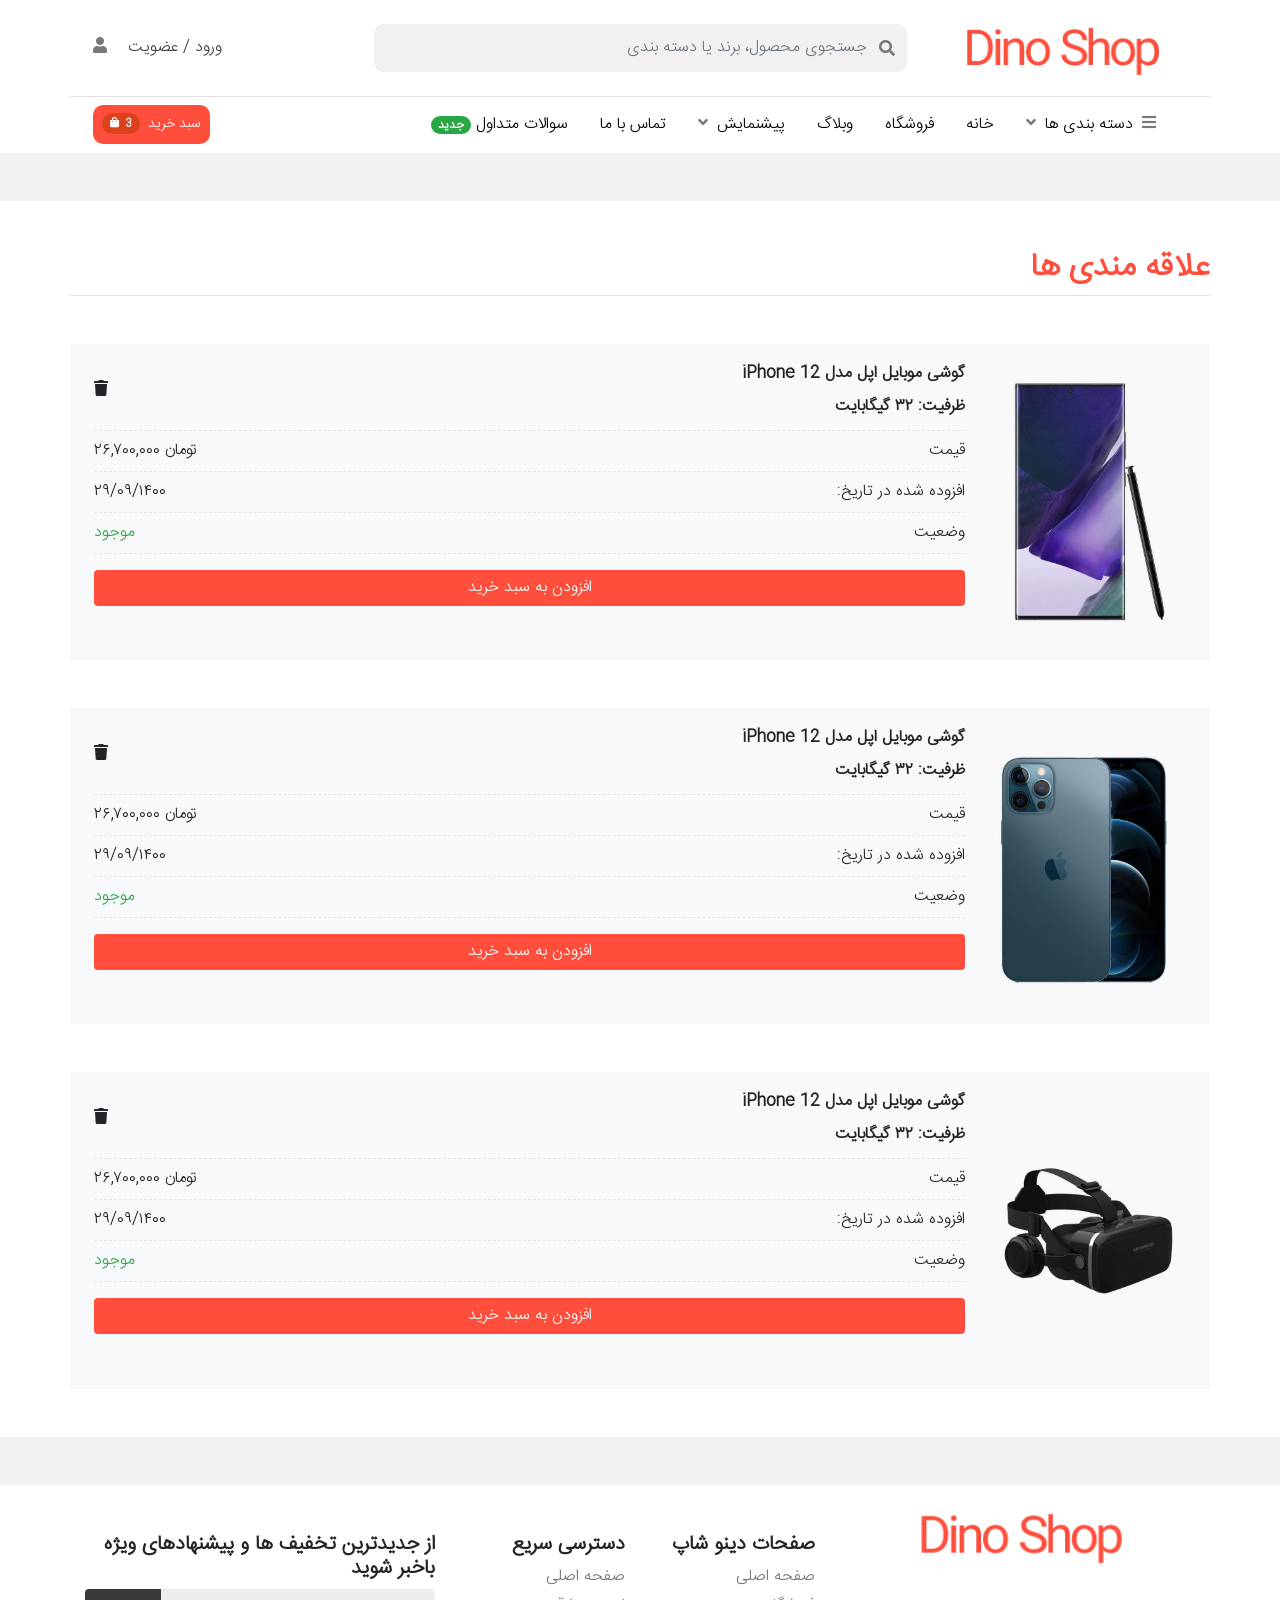
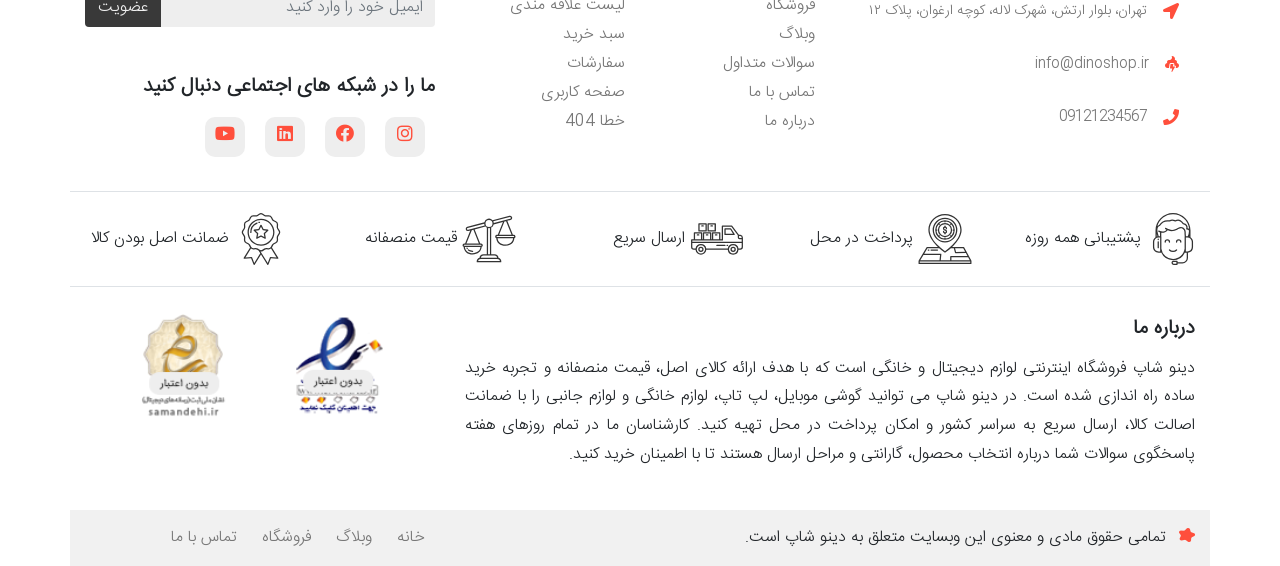
<file: Favorites.html>
<!DOCTYPE html>
<html lang="fa">

<head>
    <meta charset="UTF-8">
    <meta http-equiv="X-UA-Compatible" content="IE=edge">
    <meta name="viewport" content="width=device-width, initial-scale=1.0">
    <!-- Bootstrap Styles ---------------------------------------------------------------------- -->
    <link rel="stylesheet" href="assets/css/bootstrap/bootstrap.min.css">
    <link rel="stylesheet" href="assets/fontawesome-free-5.15.4-web/css/all.min.css">
    <!-- My Custom Style ---------------------------------------------------------------------- -->
    <link rel="stylesheet" href="./assets/css/Favorites.min.css">
  <title>علاقه مندی ها | دینو شاپ</title>
  <meta name="description" content="فهرست علاقه مندی های شما در دینو شاپ؛ کالاهای نشان شده را ببینید، مقایسه کنید و به سبد خرید اضافه کنید." />
  <meta name="author" content="Con Dev" />
  <link rel="canonical" href="https://shop.condev.ir/Favorites.html" />
  <meta name="robots" content="index, follow, max-image-preview:large, max-snippet:-1, max-video-preview:-1" />
  <meta name="theme-color" content="#FF4F3C" />

  <!-- Icons -->
  <link rel="icon" href="/favicon.ico" sizes="any" />
  <link rel="icon" type="image/png" sizes="48x48" href="/assets/Images/favicon-48x48.png" />
  <link rel="icon" type="image/png" sizes="96x96" href="/assets/Images/favicon-96x96.png" />
  <link rel="icon" type="image/png" sizes="192x192" href="/assets/Images/favicon-192x192.png" />
  <link rel="apple-touch-icon" sizes="180x180" href="/apple-touch-icon.png" />
  <link rel="manifest" href="/site.webmanifest" />

  <!-- Open Graph -->
  <meta property="og:type" content="website" />
  <meta property="og:site_name" content="دینو شاپ" />
  <meta property="og:locale" content="fa_IR" />
  <meta property="og:url" content="https://shop.condev.ir/Favorites.html" />
  <meta property="og:title" content="علاقه مندی ها | دینو شاپ" />
  <meta property="og:description" content="فهرست علاقه مندی های شما در دینو شاپ؛ کالاهای نشان شده را ببینید، مقایسه کنید و به سبد خرید اضافه کنید." />
  <meta property="og:image" content="https://shop.condev.ir/assets/Images/og-image.png" />
  <meta property="og:image:width" content="1200" />
  <meta property="og:image:height" content="630" />
  <meta property="og:image:alt" content="دینو شاپ: فروشگاه اینترنتی لوازم دیجیتال و خانگی" />

  <!-- Twitter / X -->
  <meta name="twitter:card" content="summary_large_image" />
  <meta name="twitter:title" content="علاقه مندی ها | دینو شاپ" />
  <meta name="twitter:description" content="فهرست علاقه مندی های شما در دینو شاپ؛ کالاهای نشان شده را ببینید، مقایسه کنید و به سبد خرید اضافه کنید." />
  <meta name="twitter:image" content="https://shop.condev.ir/assets/Images/og-image.png" />
  <meta name="twitter:image:alt" content="دینو شاپ: فروشگاه اینترنتی لوازم دیجیتال و خانگی" />

  <!-- Structured data -->
  <script type="application/ld+json">
  {
    "@context": "https://schema.org",
    "@graph": [
      {
        "@type": "WebSite",
        "@id": "https://shop.condev.ir/#website",
        "url": "https://shop.condev.ir/",
        "name": "دینو شاپ",
        "alternateName": "Dino Shop",
        "inLanguage": "fa-IR",
        "publisher": {
          "@id": "https://shop.condev.ir/#organization"
        }
      },
      {
        "@type": "Organization",
        "@id": "https://shop.condev.ir/#organization",
        "name": "دینو شاپ",
        "alternateName": "Dino Shop",
        "url": "https://shop.condev.ir/",
        "logo": {
          "@type": "ImageObject",
          "url": "https://shop.condev.ir/assets/Images/favicon-512x512.png",
          "width": 512,
          "height": 512
        },
        "sameAs": [
          "https://www.instagram.com/con.dev",
          "https://cv.condev.ir/"
        ]
      },
      {
        "@type": "WebPage",
        "@id": "https://shop.condev.ir/Favorites.html#webpage",
        "url": "https://shop.condev.ir/Favorites.html",
        "name": "علاقه مندی ها | دینو شاپ",
        "description": "فهرست علاقه مندی های شما در دینو شاپ؛ کالاهای نشان شده را ببینید، مقایسه کنید و به سبد خرید اضافه کنید.",
        "inLanguage": "fa-IR",
        "isPartOf": {
          "@id": "https://shop.condev.ir/#website"
        },
        "primaryImageOfPage": {
          "@type": "ImageObject",
          "url": "https://shop.condev.ir/assets/Images/og-image.png"
        },
        "breadcrumb": {
          "@id": "https://shop.condev.ir/Favorites.html#breadcrumb"
        }
      },
      {
        "@type": "BreadcrumbList",
        "@id": "https://shop.condev.ir/Favorites.html#breadcrumb",
        "itemListElement": [
          {
            "@type": "ListItem",
            "position": 1,
            "name": "دینو شاپ",
            "item": "https://shop.condev.ir/"
          },
          {
            "@type": "ListItem",
            "position": 2,
            "name": "علاقه مندی ها"
          }
        ]
      }
    ]
  }
  </script>

</head>

<body class="bg-gray">

    <!-- Loading -->
    <div class="ConLoading">
        <div class='loading'>
            <div class='loading__square'></div>
            <div class='loading__square'></div>
            <div class='loading__square'></div>
            <div class='loading__square'></div>
            <div class='loading__square'></div>
            <div class='loading__square'></div>
            <div class='loading__square'></div>
        </div>
    </div>
    <!-- Loading -->

    <!-- Strat Header -->
    <header class="bg-white fixed-top position-relative">

        <div class="left-right-menu pt-4 d-flex flex-column d-lg-none " id="Right-Menu">

            <h2 class="Menu-Title"> دینو شاپ </h2>

            <ul class="mt-4">
                <li onclick="ShowCategoryMenuMobile()">
                    <i class="fa fa-bars"></i> <a> دسته بندی کالاها <i class="fa fa-angle-down mr-1"></i> </a> </li>

                <div id="CategoryMobileMenu" class="Mobile-Category">

                    <ul>
                        <li> <i class="fa fa-laptop"></i> <a href="./Category.html">
                                کالای دیجیتال </a>
                        </li>
                        <li> <i class="fa fa-wrench"></i> <a href="https://cv.condev.ir/"> خودرو و ابزار </a>
                        </li>
                        <li> <i class="fa fa-child"></i> <a href="https://www.instagram.com/con.dev"> مد و پوشاک </a>
                        </li>
                        <li> <i class="fa fa-clipboard"></i> <a href="https://cv.condev.ir/"> کتاب و لوازم
                                تحریر</a>
                        </li>
                        <li> <i class="fa fa-bolt"></i> <a href="https://www.instagram.com/con.dev"> ورزش و سفر</a> </li>
                    </ul>

                </div>

                <li> <i class="fa fa-shopping-cart "> </i> <a href="https://cv.condev.ir/"> سوپرمارکت </a> </li>
                <li> <i class="fa fa-coffee"></i> <a href="./Favorites.html"> علاقه مندی ها </a> </li>
                <li> <i class="fa fa-magic"> </i> <a href="https://www.instagram.com/con.dev"> پیشنهاد شگفت انگیز </a> </li>
                <li> <i class="fa fa-question-circle"></i> <a href="./Question.html"> سوالی دارید؟ </a> </li>
                <li> <i class="fa fa-users"></i> <a href="https://cv.condev.ir/"> فروشنده شوید </a> </li>
                <li> <i class="fa fa-user"></i> <a href="./Login.html"> ورود / ثبت نام </a> </li>
            </ul>

        </div>

        <section class="container-fluid container-lg">

            <section class="row py-4 py-sm-0 p-2 border-bottom">

                <span class="col-lg-3 col-4 d-flex justify-content-center align-items-center">
                    <a href="./index.html">
                        <img src="./assets/Images/Logo.png" alt="Dino Shop" class="img-fluid">
                    </a>
                </span>

                <div class="col-6 d-none d-lg-flex align-items-center justify-content-center">

                    <div class="input-group">
                        <div class="input-group-prepend">
                            <span class="input-group-text border-0 rounded-0 bg-gray Radius-Right" id="basic-addon1">
                                <i class="fa fa-search"></i> </span>
                        </div>
                        <input type="text" class="form-control border-0 rounded-0 bg-gray py-4 pr-0 Radius-Left m-0"
                            placeholder="جستجوی محصول، برند یا دسته بندی">
                    </div>

                </div>

                <div class="col-lg-3 col-8 d-flex justify-content-end align-items-center">

                    <div class="d-lg-block d-none">
                        <a href="./Login.html" class="Content Text-Gray mx-3 ">ورود / عضویت</a>
                        <span> <i class="fa fa-user"> </i> </span>
                    </div>

                    <div class="d-lg-none d-block">
                        <a href="./Cart.html"
                            class="btn btn-sm bg-Orange text-white d-flex Radius-10 align-items-center p-2 ">
                            سبد خرید

                            <sub class="badge badge-pill mr-2 p-1" style="background-color: #c1370291;"> <span
                                    class="mx-1"> 0 </span>
                                </sup>

                                <span class="ml-1">
                                    <i class="fa fa-shopping-bag text-white"></i>
                                </span>

                        </a>
                    </div>

                    <div class="d-lg-none px-3">

                        <i onclick="RightMenuCloes()" id="CloseMenu" class="fas fa-times text-dark Pointer"
                            style="display: none;"></i>
                        <i onclick="RightMenuShow()" id="OpenMenu" class="fa fa-bars Pointer"
                            style="display: inline-block;"></i>

                    </div>



                </div>

            </section>

            <section class="row p-2">

                <div class="col-10">

                    <div class="col d-lg-none d-flex align-items-center justify-content-center">

                        <div class="input-group">
                            <div class="input-group-prepend">
                                <span class="input-group-text border-0 rounded-0 bg-gray Radius-Right"
                                    id="basic-addon1"> <i class="fa fa-search"></i> </span>
                            </div>
                            <input type="text" class="form-control border-0 rounded-0 bg-gray py-4 pr-0 Radius-Left m-0"
                                placeholder="جستجوی محصول، برند یا دسته بندی">
                        </div>

                    </div>

                    <nav class="col collapse navbar-collapse d-none d-lg-flex" id="Menu">
                        <a href="./Category.html" class="m-2 mx-3 d-block ShowBoxs"
                            onmouseover="ShowNotFoundProduct('Box-Category')"
                            onmouseout="HideNotFoundProduct('Box-Category')"> <i class="fa fa-bars ml-1"></i> دسته بندی
                            ها
                            <i class="fa fa-angle-down mr-1"></i> </a>
                        <a href="./index.html" class="m-2 mx-3 d-block"> خانه </a>
                        <a href="./Category.html" class="m-2 mx-3 d-block"> فروشگاه </a>
                        <a href="./Blog.html" class="m-2 mx-3 d-block"> وبلاگ </a>
                        <a href="Product.html" class="m-2 mx-3 d-block ShowBoxs" onmouseover="ShowNotFoundProduct('Preview')"
                            onmouseout="HideNotFoundProduct('Preview')"> پیشنمایش <i class="fa fa-angle-down mr-1"></i>
                        </a>
                        <a href="./ContactUs.html" class="m-2 mx-3 d-block"> تماس با ما </a>
                        <a href="./Question.html" class="m-2 mx-3 d-block"> سوالات متداول <span
                                class="badge badge-pill badge-success"> جدید </span> </a>
                    </nav>

                    <div id="Box-Category" onmouseover="ShowNotFoundProduct('Box-Category')"
                        onmouseout="HideNotFoundProduct('Box-Category')"
                        class="Box-Category-Menu overflow-hidden bg-white p-2 justify-content-between align-items-center Radius-10 position-absolute flex-column w-100 d-none d-xl-flex">

                        <section class="ContainerButtonMenu-Header row w-100">

                            <div id="TitleDigital" onclick="ChangeBg1()"
                                class=" CategoryTitle col-4 Radius-10 pt-3 d-flex justify-content-center align-items-center">
                                <p>کالای دیجیتال </p>
                            </div>

                            <div id="TitleHome" onclick="ChangeBg2()"
                                class=" CategoryTitle col-4 Radius-10 pt-3 d-flex justify-content-center align-items-center">
                                <p>لوازم خانگی </p>
                            </div>

                            <div id="TitlePoshok" onclick="ChangeBg3()"
                                class=" CategoryTitle col-4 Radius-10 pt-3 d-flex justify-content-center align-items-center">
                                <p>مد و پوشاک</p>
                            </div>

                        </section>

                        <section id="Digital" class="row w-100 mt-2 Container-Items-Menu">

                            <div class="col-3 h-100">
                                <nav class="navbar d-flex flex-column align-items-start">
                                    <h5>کالای دیجیتال</h5>
                                    <a class="my-1 nav-item" href="Category.html"> کامپیوتر و تجهیزات </a>
                                    <a class="my-1 nav-item" href="Category.html"> گوشی موبایل </a>
                                    <a class="my-1 nav-item" href="Category.html"> لپ تاپ </a>
                                    <a class="my-1 nav-item" href="Category.html"> کنسول بازی </a>
                                    <a class="my-1 nav-item" href="Category.html"> پاوربانک </a>
                                    <a class="my-1 nav-item" href="Category.html"> کارت حافظه <span
                                            class="badge badge-pill badge-info"> ویژه </span> </a>
                                    <a class="my-1 nav-item" href="Category.html"> کنسول بازی </a>
                                    <a class="my-1 nav-item" href="Category.html"> هارد اکسترنال </a>
                                </nav>

                            </div>

                            <div class="col-3 h-100">
                                <nav class="navbar d-flex flex-column align-items-start">
                                    <h5>گوشی موبایل</h5>

                                    <a class="my-1 nav-item" href="Category.html"> سامسونگ </a>
                                    <a class="my-1 nav-item" href="Category.html"> شیائومی </a>
                                    <a class="my-1 nav-item" href="Category.html"> پوکو </a>
                                    <a class="my-1 nav-item" href="Category.html"> هواوی <span
                                            class="badge badge-pill badge-success"> جدید </span> </a>
                                    <a class="my-1 nav-item" href="Category.html"> اپل </a>
                                    <a class="my-1 nav-item" href="Category.html"> آنر </a>
                                    <a class="my-1 nav-item" href="Category.html"> نوکیا </a>
                                    <a class="my-1 nav-item" href="Category.html"> وان پلاس </a>
                                </nav>

                            </div>

                            <div class="col-3 h-100">
                                <nav class="navbar d-flex flex-column align-items-start">
                                    <h5>کامپیوتر و تجهیزات</h5> <a class="my-1 nav-item" href="Category.html"> ماوس </a>
                                    <a class="my-1 nav-item" href="Category.html"> کیبورد </a>
                                    <a class="my-1 nav-item" href="Category.html"> لپ تاپ </a>
                                    <a class="my-1 nav-item" href="Category.html"> مودم روتر </a>
                                    <a class="my-1 nav-item" href="Category.html"> منبع تغذیه </a>
                                    <a class="my-1 nav-item" href="Category.html"> کارت گرافیک </a> <a class="my-1 nav-item" href="Category.html"> کیس کامپیوتر <span
                                            class="badge badge-pill badge-danger"> داغ </span> </a>
                                </nav>

                            </div>

                            <div class="col-3 h-100">

                                <div class="Product-Menu d-flex justify-content-start align-items-center w-100 h-50">

                                    <div>
                                        <a href="https://www.instagram.com/con.dev">
                                            <img src="./assets/Images/Product-18.jpg" alt="">
                                        </a>
                                    </div>

                                    <div>
                                        <h5 class="cut-text"> گوشی اپل مدل </h5>
                                        <h5 class="cut-text"> iPhone 12 </h5>
                                        <p>تومان ۲۶,۷۰۰,۰۰۰
                                        </p>
                                    </div>

                                </div>

                                <div class="Product-Menu d-flex justify-content-between align-items-center w-100 h-50">

                                    <div class=" h-100">
                                        <a href="https://cv.condev.ir/">
                                            <img src="./assets/Images/Product-1.jpg" alt="">
                                        </a>
                                    </div>

                                    <div>

                                        <h5 class="cut-text">گوشی موبایل </h5>
                                        <h5 class="cut-text"> سامسونگ مدل A12</h5>
                                        <p>تومان ۶,۷۰۰,۰۰۰
                                        </p>
                                    </div>


                                </div>

                                <div class="Product-Menu d-flex justify-content-between align-items-center w-100 h-50">

                                    <div class=" h-100">
                                        <a href="https://www.instagram.com/con.dev">
                                            <img src="./assets/Images/Product-1.jpg" alt="">
                                        </a>
                                    </div>

                                    <div>

                                        <h5 class="cut-text">گوشی موبایل </h5>
                                        <h5 class="cut-text"> سامسونگ مدل A12</h5>
                                        <p>تومان ۶,۷۰۰,۰۰۰
                                        </p>
                                    </div>


                                </div>

                                <div class="Product-Menu d-flex justify-content-between align-items-center w-100 h-50">

                                    <div class=" h-100">
                                        <a href="https://cv.condev.ir/">
                                            <img src="./assets/Images/Product-1.jpg" alt="">
                                        </a>
                                    </div>

                                    <div>

                                        <h5 class="cut-text">گوشی موبایل </h5>
                                        <h5 class="cut-text"> سامسونگ مدل A12</h5>
                                        <p>تومان ۶,۷۰۰,۰۰۰
                                        </p>
                                    </div>


                                </div>

                                <div class="Product-Menu d-flex justify-content-between align-items-center w-100 h-50">

                                    <div class=" h-100">
                                        <a href="https://www.instagram.com/con.dev">
                                            <img src="./assets/Images/Product-1.jpg" alt="">
                                        </a>
                                    </div>

                                    <div>

                                        <h5 class="cut-text">گوشی موبایل </h5>
                                        <h5 class="cut-text"> سامسونگ مدل A12</h5>
                                        <p>تومان ۶,۷۰۰,۰۰۰
                                        </p>
                                    </div>


                                </div>

                            </div>

                        </section>

                        <section id="Home" class="row w-100 mt-2 Container-Items-Menu">

                            <div class="col-3 h-100">
                                <nav class="navbar d-flex flex-column align-items-start">
                                    <h5>صوتی تصویری</h5>
                                    <a class="my-1 nav-item" href="Category.html">تلویزیون </a>
                                    <a class="my-1 nav-item" href="Category.html"> اسپیکر </a>
                                    <a class="my-1 nav-item" href="Category.html"> سینمای خانگی </a>
                                    <a class="my-1 nav-item" href="Category.html"> روشنایی و ریسه </a>
                                    <a class="my-1 nav-item" href="Category.html"> لوستر و چراغ </a>
                                </nav>

                            </div>

                            <div class="col-3 h-100">
                                <nav class="navbar d-flex flex-column align-items-start">
                                    <h5>لوازم برقی</h5>

                                    <a class="my-1 nav-item" href="Category.html"> یخچال و فریزر </a>
                                    <a class="my-1 nav-item" href="Category.html"> جاروبرقی </a>
                                    <a class="my-1 nav-item" href="Category.html"> جاروشارژی </a>
                                    <a class="my-1 nav-item" href="Category.html"> اتو بخار </a>
                                    <a class="my-1 nav-item" href="Category.html"> ماشین لباسشویی </a>
                                    <a class="my-1 nav-item" href="Category.html"> کولر و پنکه </a>
                                    <a class="my-1 nav-item" href="Category.html"> قهوه ساز و چای ساز </a>
                                    <a class="my-1 nav-item" href="index.html"> ترازوی آشپزخانه </a>
                                </nav>

                            </div>

                            <div class="col-3 h-100">
                                <nav class="navbar d-flex flex-column align-items-start">
                                    <h5>آشپزخانه</h5>
                                    <a class="my-1 nav-item" href="Category.html"> فلاسک و کلمن </a>
                                    <a class="my-1 nav-item" href="Category.html"> کتری و قوری </a>
                                    <a class="my-1 nav-item" href="Category.html"> ظروف یکبار مصرف </a>
                                    <a class="my-1 nav-item" href="Category.html"> سرویس و ظروف </a> <a class="my-1 nav-item" href="Category.html"> ماشین ظرفشویی </a>
                                    <a class="my-1 nav-item" href="Category.html"> اجاق گاز </a>
                                </nav>

                            </div>

                            <div class="col-3 h-100">

                                <div class="Product-Menu d-flex justify-content-between align-items-center w-100 h-50">

                                    <div class=" h-100">
                                        <a href="https://cv.condev.ir/">
                                            <img src="./assets/Images/Product-11.jpg" alt="">
                                        </a>
                                    </div>

                                    <div>
                                        <h5 class="cut-text">لپ تاپ اپل </h5>
                                        <h5 class="cut-text"> MacBook Air M1</h5>
                                        <p>تومان ۲۶,۷۰۰,۰۰۰
                                        </p>
                                    </div>


                                </div>

                                <div class="Product-Menu d-flex justify-content-between align-items-center w-100 h-50">

                                    <div class=" h-100">
                                        <a href="https://www.instagram.com/con.dev">
                                            <img src="./assets/Images/Product-15.jpg" alt="">
                                        </a>
                                    </div>

                                    <div>
                                        <h5 class="cut-text">تلویزیون هوشمند</h5>
                                        <h5 class="cut-text">۴۰ اینچ</h5>
                                        <p>تومان ۶,۷۰۰,۰۰۰
                                        </p>
                                    </div>


                                </div>

                            </div>

                        </section>

                        <section id="Poshok" class="row w-100 mt-2 Container-Items-Menu">

                            <div class="col-3 h-100">
                                <nav class="navbar d-flex flex-column align-items-start">
                                    <h5>گوشی موبایل </h5>

                                    <a class="my-1 nav-item" href="Category.html"> سامسونگ </a>
                                    <a class="my-1 nav-item" href="Category.html"> شیائومی </a>
                                    <a class="my-1 nav-item" href="Category.html"> پوکو </a>
                                    <a class="my-1 nav-item" href="Category.html"> هواوی </a>
                                    <a class="my-1 nav-item" href="Category.html"> اپل </a>
                                    <a class="my-1 nav-item" href="Category.html"> آنر </a>
                                    <a class="my-1 nav-item" href="Category.html"> نوکیا </a>
                                    <a class="my-1 nav-item" href="Category.html"> وان پلاس </a>
                                </nav>

                            </div>

                            <div class="col-3 h-100">
                                <nav class="navbar d-flex flex-column align-items-start">
                                    <h5>صوتی تصویری</h5>
                                    <a class="my-1 nav-item" href="Category.html">تلویزیون </a>
                                    <a class="my-1 nav-item" href="Category.html"> اسپیکر </a>
                                    <a class="my-1 nav-item" href="Category.html"> سینمای خانگی </a>
                                    <a class="my-1 nav-item" href="Category.html"> روشنایی و ریسه </a>
                                    <a class="my-1 nav-item" href="Category.html"> لوستر و چراغ </a>
                                </nav>

                            </div>

                            <div class="col-3 h-100">
                                <nav class="navbar d-flex flex-column align-items-start">
                                    <h5>لوازم برقی</h5>

                                    <a class="my-1 nav-item" href="Category.html"> یخچال و فریزر </a>
                                    <a class="my-1 nav-item" href="Category.html"> جاروبرقی </a>
                                    <a class="my-1 nav-item" href="Category.html"> جاروشارژی </a>
                                    <a class="my-1 nav-item" href="Category.html"> اتو بخار </a>
                                    <a class="my-1 nav-item" href="Category.html"> ماشین لباسشویی </a>
                                    <a class="my-1 nav-item" href="Category.html"> کولر و پنکه </a>
                                    <a class="my-1 nav-item" href="Category.html"> قهوه ساز و چای ساز </a>
                                    <a class="my-1 nav-item" href="index.html"> ترازوی آشپزخانه </a>
                                </nav>

                            </div>

                            <div class="col-3 h-100">

                                <div class="Product-Menu d-flex justify-content-between align-items-center w-100 h-50">

                                    <div class=" h-100">
                                        <a href="https://cv.condev.ir/">
                                            <img src="./assets/Images/Product-14.jpg" alt="">
                                        </a>
                                    </div>

                                    <div>
                                        <h5 class="cut-text">کنسول بازی</h5>
                                        <h5 class="cut-text"> PlayStation 5</h5>
                                        <p>تومان ۲۶,۷۰۰,۰۰۰
                                        </p>
                                    </div>


                                </div>

                                <div class="Product-Menu d-flex justify-content-between align-items-center w-100 h-50">

                                    <div class=" h-100">
                                        <a href="https://www.instagram.com/con.dev">
                                            <img src="./assets/Images/Product-6.jpg" alt="">
                                        </a>
                                    </div>

                                    <div>
                                        <h5 class="cut-text">مایکروفر</h5>
                                        <h5 class="cut-text"> سامسونگ</h5>
                                        <p>تومان ۶,۷۰۰,۰۰۰
                                        </p>
                                    </div>


                                </div>

                            </div>

                        </section>

                    </div>

                    <div id="Preview" class="Preview bg-white Radius-10 position-absolute px-4 d-none d-xl-flex"
                        onmouseover="ShowNotFoundProduct('Preview')" onmouseout="HideNotFoundProduct('Preview')">

                        <div class="position-relative overflow-hidden Radius-10 box-image">

                            <img src="./assets/Images/Home.jpg" alt="">

                            <div
                                class="position-absolute w-100 h-100 OnImage d-flex justify-content-center align-items-center">
                                <a class="Radius-10 p-2 px-3" href="./index.html"> صفحه اصلی</a>
                            </div>

                        </div>

                        <div class="position-relative overflow-hidden Radius-10 box-image">

                            <img src="./assets/Images/Question.jpg" alt="">

                            <div
                                class="position-absolute w-100 h-100 OnImage d-flex justify-content-center align-items-center">
                                <a class="Radius-10 p-2 px-3" href="./Question.html"> پرسش و پاسخ</a>
                            </div>

                        </div>

                        <div class="position-relative overflow-hidden Radius-10 box-image">

                            <img src="./assets/Images/Blog.jpg" alt="">

                            <div
                                class="position-absolute w-100 h-100 OnImage d-flex justify-content-center align-items-center">
                                <a class="Radius-10 p-2 px-3" href="./Blog.html"> وبلاگ ها</a>
                            </div>

                        </div>

                    </div>

                </div>

                <div class="col-2 d-flex align-items-center justify-content-end position-relative h-100">


                    <!-- If You Want Show Box Not Found Product Change Value In Function Blow to 'NotFoundBox' -->
                    <div onmouseover="ShowNotFoundProduct('Menu-Product')"
                        onmouseout="HideNotFoundProduct('Menu-Product')" class="d-none d-lg-block">
                        <a href="./Cart.html"
                            class="btn btn-sm bg-Orange text-white d-flex Radius-10 align-items-center p-2 ">
                            سبد خرید

                            <sub class="badge badge-pill mr-2 p-1" style="background-color: #c1370291;"> <span
                                    class="mx-1"> 3 </span>
                                </sup>

                                <span class="ml-1">
                                    <i class="fa fa-shopping-bag text-white"></i>
                                </span>

                        </a>
                    </div>

                    <div id="NotFoundBox"
                        class="position-absolute bg-light p-5 BoxNotFoundProduct Radius-10 d-flex flex-column justify-content-center align-content-center">
                        <img src="./assets/Images/NotFound-Product.svg" alt="Not Found Product" class="mr-4 pr-4">
                        <p class="mr-2 mt-3"> سبد خرید شما در حال حاضر خالی است. </p>
                    </div>

                    <div id="Menu-Product" onmouseover="ShowNotFoundProduct('Menu-Product')"
                        onmouseout="HideNotFoundProduct('Menu-Product')"
                        class="bg bg-white position-absolute p-4 Radius-10 Menu-Product ">
                        <div class="w-100">
                            <h6 class="Bold border-bottom pb-2"> محصولات </h6>

                            <div class="w-100 overflow-auto con-meuuProduct border-bottom ">

                                <div class="w-100 d-flex mt-5 ChangeSizeFont border-bottom">

                                    <a href="https://cv.condev.ir/" class="w-25 position-relative">
                                        <div
                                            class="bage badge-info badge-pill position-absolute small Bold count-product">
                                            2 </div>
                                        <img src="./assets/Images/Product-1.jpg" class="img-fluid w-100" alt="Picture">
                                    </a>
                                    <div class="w-100 px-2">

                                        <div class="d-flex justify-content-between align-items-center w-100 pb-2">
                                            <div class="pl-5">
                                                <h6 class="Bold Line-height m-0 mb-1 ChangeSizeFont">گوشی موبایل اپل مدل
                                                    iPhone
                                                    12 </h6>
                                                <div class="w-100 d-flex justify-content-between mt-3">
                                                    <p class="text-dark">قیمت</p>
                                                    <h6 class="Bold text-success">تومان ۲۸,۰۰۰,۰۰۰</h6>
                                                </div>
                                            </div>
                                            <div>
                                                <i class="fa fa-trash Pointer" onclick="DeleteProduct(this)"></i>
                                            </div>
                                        </div>

                                    </div>

                                </div>

                                <div class="w-100 d-flex mt-5 ChangeSizeFont border-bottom">

                                    <a href="https://www.instagram.com/con.dev" class="w-25 position-relative">
                                        <div
                                            class="bage badge-info badge-pill position-absolute small Bold count-product">
                                            5 </div>
                                        <img src="./assets/Images/Product-15.jpg" class="img-fluid w-100" alt="Picture">
                                    </a>
                                    <div class="w-100 px-2">

                                        <div class="d-flex justify-content-between align-items-center w-100 pb-2">
                                            <div class="pl-5">
                                                <h6 class="Bold Line-height m-0 mb-1 ChangeSizeFont">تلویزیون هوشمند برند الجی
                                                </h6>
                                                <div class="w-100 d-flex justify-content-between mt-3">
                                                    <p class="text-dark">قیمت</p>
                                                    <h6 class="Bold text-success">تومان ۲۸,۰۰۰,۰۰۰</h6>
                                                </div>
                                            </div>
                                            <div>
                                                <i class="fa fa-trash Pointer" onclick="DeleteProduct(this)"></i>
                                            </div>
                                        </div>

                                    </div>

                                </div>

                                <div class="w-100 d-flex mt-5 ChangeSizeFont border-bottom">

                                    <a href="https://cv.condev.ir/" class="w-25 position-relative">
                                        <div
                                            class="bage badge-info badge-pill position-absolute small Bold count-product">
                                            2 </div>
                                        <img src="./assets/Images/Product-2.jpg" class="img-fluid w-100" alt="Picture">
                                    </a>
                                    <div class="w-100 px-2">

                                        <div class="d-flex justify-content-between align-items-center w-100 pb-2">
                                            <div class="pl-5">
                                                <h6 class="Bold Line-height m-0 mb-1 ChangeSizeFont">گوشی موبایل اپل مدل
                                                    iPhone
                                                    12 </h6>
                                                <div class="w-100 d-flex justify-content-between mt-3">
                                                    <p class="text-dark">قیمت</p>
                                                    <h6 class="Bold text-success">تومان ۲۸,۰۰۰,۰۰۰</h6>
                                                </div>
                                            </div>
                                            <div>
                                                <i class="fa fa-trash Pointer" onclick="DeleteProduct(this)"></i>
                                            </div>
                                        </div>

                                    </div>

                                </div>

                                <!-- <div class="alert alert-info m-3" >
                                    محصولی یافت نشد
                                </div> -->

                            </div>

                            <div
                                class="w-100 d-flex justify-content-between align-items-center mt-4 pb-3 border-bottom">
                                <h6 class="text-dark Bold"> جمع کل: </h6>
                                <div class="badge badge-dark d-flex align-items-center p-2">
                                    تومان ۱۰۲,۱۱۰,۰۰۰
                                </div>
                            </div>

                            <div class="w-100 d-flex justify-content-between mt-4 align-items-center">
                                <a href="./Cart.html" class="Text-Gray"> مشاهده سبد خرید </a>
                                <a href="./Invoice.html" class="btn btn-info border-0 bg-Orange Radius-10"> تسویه حساب
                                </a>
                            </div>

                        </div>
                    </div>

                    <div class="d-lg-none d-flex mt-2">
                        <a href="Login.html" class="Content Text-Gray mx-1 ">ورود</a>
                        <span> <i class="fa fa-user"> </i> </span>
                    </div>

                </div>

            </section>

        </section>

    </header>
    <!-- End Header -->

    <!-- Start Main -->
    <main class="mt-5 bg-white py-5">
        <div class="container-fluid container-lg Radius-10 p-3 p-lg-0">
            <div class="Title w-100 border-bottom">
                <h2 class="Bold Text-Orange ">علاقه مندی ها</h2>
            </div>

            <div class="ConProductFavorite w-100">

                <div class="w-100 d-flex mt-5 ChangeSizeFont bg-light p-3">

                    <a href="https://www.instagram.com/con.dev" class="w-25">
                        <img src="./assets/Images/Product-1.jpg" class="img-fluid w-100" alt="Picture">
                    </a>

                    <div class="w-100 px-2">

                        <div class="d-flex justify-content-between align-items-center w-100 borderB pb-2">
                            <div>
                                <h6 class="Bold Line-height m-0 mb-1 ChangeSizeFont">گوشی موبایل اپل مدل iPhone
                                    12</h6>
                                <p class="Bold Line-height m-0">ظرفیت: <span>۳۲ گیگابایت</span> </p>
                            </div>
                            <div>
                                <i class="fa fa-trash Pointer" onclick="DeleteProduct(this)"></i>
                            </div>
                        </div>

                        <div class="d-flex justify-content-between align-items-center w-100 mt-2 pb-2 borderB">
                            <p class="m-0">قیمت</p>
                            <p class="m-0">تومان ۲۶,۷۰۰,۰۰۰</p>
                        </div>

                        <div class="d-flex justify-content-between align-items-center w-100 mt-2 pb-2 borderB">
                            <p class="m-0">افزوده شده در تاریخ:</p>

                            <p class="m-0">۲۹/۰۹/۱۴۰۰</p>
                        </div>

                        <div class="d-flex justify-content-between align-items-center w-100 mt-2 pb-2 borderB">
                            <p class="m-0">وضعیت</p>
                            <p class="m-0 text-success">موجود</p>
                        </div>

                        <button class="w-100 btn btn-info bg-Orange border-0 btn-block mt-3" onclick="window.location.href='https://cv.condev.ir'"> افزودن به سبد خرید
                        </button>

                    </div>

                </div>

                <div class="w-100 d-flex mt-5 ChangeSizeFont bg-light p-3">

                    <a href="https://cv.condev.ir/" class="w-25">
                        <img src="./assets/Images/Product-2.jpg" class="img-fluid w-100" alt="Picture">
                    </a>

                    <div class="w-100 px-2">

                        <div class="d-flex justify-content-between align-items-center w-100 borderB pb-2">
                            <div>
                                <h6 class="Bold Line-height m-0 mb-1 ChangeSizeFont">گوشی موبایل اپل مدل iPhone
                                    12</h6>
                                <p class="Bold Line-height m-0">ظرفیت: <span>۳۲ گیگابایت</span> </p>
                            </div>
                            <div>
                                <i class="fa fa-trash Pointer" onclick="DeleteProduct(this)"></i>
                            </div>
                        </div>

                        <div class="d-flex justify-content-between align-items-center w-100 mt-2 pb-2 borderB">
                            <p class="m-0">قیمت</p>
                            <p class="m-0">تومان ۲۶,۷۰۰,۰۰۰</p>
                        </div>

                        <div class="d-flex justify-content-between align-items-center w-100 mt-2 pb-2 borderB">
                            <p class="m-0">افزوده شده در تاریخ:</p>

                            <p class="m-0">۲۹/۰۹/۱۴۰۰</p>
                        </div>

                        <div class="d-flex justify-content-between align-items-center w-100 mt-2 pb-2 borderB">
                            <p class="m-0">وضعیت</p>
                            <p class="m-0 text-success">موجود</p>
                        </div>

                        <button class="w-100 btn btn-info bg-Orange border-0 btn-block mt-3" onclick="window.location.href='https://cv.condev.ir'"> افزودن به سبد خرید
                        </button>

                    </div>

                </div>

                <div class="w-100 d-flex mt-5 ChangeSizeFont bg-light p-3">

                    <a href="https://www.instagram.com/con.dev" class="w-25">
                        <img src="./assets/Images/Product-3.jpg" class="img-fluid w-100" alt="Picture">
                    </a>

                    <div class="w-100 px-2">

                        <div class="d-flex justify-content-between align-items-center w-100 borderB pb-2">
                            <div>
                                <h6 class="Bold Line-height m-0 mb-1 ChangeSizeFont">گوشی موبایل اپل مدل iPhone
                                    12</h6>
                                <p class="Bold Line-height m-0">ظرفیت: <span>۳۲ گیگابایت</span> </p>
                            </div>
                            <div>
                                <i class="fa fa-trash Pointer" onclick="DeleteProduct(this)"></i>
                            </div>
                        </div>

                        <div class="d-flex justify-content-between align-items-center w-100 mt-2 pb-2 borderB">
                            <p class="m-0">قیمت</p>
                            <p class="m-0">تومان ۲۶,۷۰۰,۰۰۰</p>
                        </div>

                        <div class="d-flex justify-content-between align-items-center w-100 mt-2 pb-2 borderB">
                            <p class="m-0">افزوده شده در تاریخ:</p>

                            <p class="m-0">۲۹/۰۹/۱۴۰۰</p>
                        </div>

                        <div class="d-flex justify-content-between align-items-center w-100 mt-2 pb-2 borderB">
                            <p class="m-0">وضعیت</p>
                            <p class="m-0 text-success">موجود</p>
                        </div>

                        <button class="w-100 btn btn-info bg-Orange border-0 btn-block mt-3" onclick="window.location.href='https://cv.condev.ir'"> افزودن به سبد خرید
                        </button>

                    </div>

                </div>

                <!-- <div class="alert alert-info">
                    محصولی یافت نشد
                </div> -->

            </div>
        </div>
    </main>
    <!-- End Main -->

    <!-- Start Footer  -->
    <footer class="w-100 bg-white mt-5">

        <div class="container-fluid container-xl p-0">

            <div class="row m-0 w-100 border-bottom pb-4">

                <div class="col-12 d-flex flex-column align-items-center col-lg-4">

                    <img src="./assets/Images/Logo.png" alt="Dino-Shop" class="w-75">

                    <div
                        class="Addreses w-100 d-flex flex-column flex-sm-row flex-md-row flex-lg-column justify-content-around">

                        <div class="d-flex flex-column flex-md-row justify-content-start align-items-center my-3">
                            <i class="fa fa-location-arrow mb-3 mb-md-0 mx-3"></i>
                            <p class="">تهران، بلوار ارتش، شهرک لاله، کوچه ارغوان، پلاک ۱۲</p>
                        </div>

                        <div class="d-flex flex-column flex-md-row justify-content-start align-items-center my-3">
                            <i class="fa fa-poo-storm mb-3 mb-md-0 mx-3"></i>
                            <p class="">info@dinoshop.ir</p>
                        </div>

                        <div class="d-flex flex-column flex-md-row justify-content-start align-items-center my-3">
                            <i class="fa fa-phone mb-3 mb-md-0 mx-3"></i>
                            <p class="">09121234567</p>
                        </div>

                    </div>

                </div>

                <div class="col-6 col-lg-2 Link-Pages pt-5">
                    <h5 class="Bold">صفحات دینو شاپ</h5>
                    <nav>
                        <a href="index.html"> صفحه اصلی </a>
                        <a href="Category.html"> فروشگاه </a>
                        <a href="./Blog.html"> وبلاگ </a>
                        <a href="Question.html"> سوالات متداول</a>
                        <a href="ContactUs.html"> تماس با ما</a>
                        <a href="aboutUs.html"> درباره ما</a>
                    </nav>
                </div>

                <div class="col-6 col-lg-2 Link-Pages pt-5">
                    <h5 class="Bold">دسترسی سریع</h5>
                    <nav>
                        <a href="index.html"> صفحه اصلی </a>
                        <a href="./Favorites.html"> لیست علاقه مندی </a>
                        <a href="Cart.html"> سبد خرید </a>
                        <a href="Invoice.html"> سفارشات </a>
                        <a href="Login.html"> صفحه کاربری </a>
                        <a href="Error404.html"> خطا 404 </a>
                    </nav>
                </div>

                <div class="col-12 col-lg-4 pt-5 Form-footer">

                    <div class="w-100">
                        <h5 class="Bold">از جدیدترین تخفیف ها و پیشنهادهای ویژه باخبر شوید</h5>

                        <div class="input-group mb-3 d-flex">
                            <div class="input-group-prepend order-2">
                                <button class="btn" type="button" onclick="window.location.href='https://www.instagram.com/con.dev'">عضویت</button>
                            </div>
                            <input type="text" class="form-control order-0 " placeholder="ایمیل خود را وارد کنید"
                                aria-label="" aria-describedby="basic-addon1">
                        </div>
                    </div>

                    <div class="w-100 mt-5">
                        <h5 class="Bold">ما را در شبکه های اجتماعی دنبال کنید</h5>

                        <div class="d-flex w-100">

                            <div class="Social-Media-Item">
                                <a href="https://www.instagram.com/con.dev"><i class="fab fa-instagram"></i></a>
                            </div>

                            <div class="Social-Media-Item">
                                <a href="https://cv.condev.ir"><i class="fab fa-facebook"></i></a>
                            </div>

                            <div class="Social-Media-Item">
                                <a href="https://cv.condev.ir"><i class="fab fa-linkedin"></i></a>
                            </div>

                            <div class="Social-Media-Item">
                                <a href="https://cv.condev.ir"><i class="fab fa-youtube"></i></a>
                            </div>

                        </div>

                    </div>

                </div>

            </div>

            <div class="Con-Futare w-100 border-bottom">

                <div class="Items-Futare d-flex align-items-center">

                    <div class="elementor-icon-box-icon">
                        <span class="elementor-icon elementor-animation-">
                            <svg xmlns="http://www.w3.org/2000/svg" id="Layer_1" data-name="Layer 1"
                                viewBox="0 0 512 512" style="fill: #333;" width="512" height="512">
                                <path d="M116,267.833a6,6,0,0,0,6-6v-4.3a6,6,0,0,0-12,0v4.3A6,6,0,0,0,116,267.833Z">
                                </path>
                                <path d="M116,344.833a6,6,0,0,0,6-6v-56a6,6,0,0,0-12,0v56A6,6,0,0,0,116,344.833Z">
                                </path>
                                <path
                                    d="M309.836,258.705a26.189,26.189,0,0,0-26.16,26.16,6,6,0,0,0,12,0,14.16,14.16,0,1,1,28.32,0,6,6,0,0,0,12,0A26.189,26.189,0,0,0,309.836,258.705Z">
                                </path>
                                <path
                                    d="M222.476,290.865a6,6,0,0,0,6-6,26.161,26.161,0,0,0-52.321,0,6,6,0,0,0,12,0,14.161,14.161,0,0,1,28.321,0A6,6,0,0,0,222.476,290.865Z">
                                </path>
                                <path
                                    d="M285.442,356.146a41.58,41.58,0,0,1-58.733,0,6,6,0,0,0-8.484,8.485,53.591,53.591,0,0,0,75.7,0,6,6,0,1,0-8.485-8.485Z">
                                </path>
                                <path
                                    d="M119.639,387h20.448a5.68,5.68,0,0,0,4.163-1.87,122.9,122.9,0,0,0,223.582.083A5.667,5.667,0,0,0,371.913,387H386v48.291A40.466,40.466,0,0,1,345.493,476H300v-7.673A6.59,6.59,0,0,0,293.654,462h-32.3a20,20,0,0,0,.011,40h32.286A6.305,6.305,0,0,0,300,496v-8h45.493A52.479,52.479,0,0,0,398,435.291V386.365a54.118,54.118,0,0,0,48-53.786V283.247c0-18.73-9-35.265-24-44.986V176.425C422,84.658,347.767,10,256,10S90,84.658,90,176.425v61.834c-15,9.721-24,26.256-24,44.986v49.332C66,362.423,89.792,387,119.639,387ZM288,490H261.368a7.843,7.843,0,0,1-7.833-7.836,8.169,8.169,0,0,1,2.291-5.7A7.94,7.94,0,0,1,261.36,474H288Zm78-254.881v113.8l-.034,0c-7.288,54.783-54.53,96.1-109.891,96.1a110.915,110.915,0,0,1-110.033-97.216L146,347.8V235.119a6.249,6.249,0,0,0-1-3.4v-35.8c1,.212,2.66.4,3.981.547a68.465,68.465,0,0,0,7.593.427c14.781,0,33.257-5.02,49.388-24.371,17.957,7.51,34.8,10.277,50.983,8.419,20.071-2.3,35.766-11.232,49.608-19.108l.385-.217c15.081-8.58,28.325-9.675,39.362-3.256,12.662,7.364,18.358,22.128,18.358,30.26a348.781,348.781,0,0,0,2.444,42.957A6.23,6.23,0,0,0,366,235.119Zm68,48.128v49.332C434,355.808,415.591,375,392.361,375H378V241h14.361C415.591,241,434,260.017,434,283.247Zm-24-51.018c-.679-.272-1.385-.527-2.107-.769q1.115-2.064,2.107-4.182ZM256,22c79.193,0,144.275,59.925,153,136.81a20.906,20.906,0,0,0-11.059-3.654l-3.689-.215a42.07,42.07,0,0,0-34.581-49.1l-1.716-.281-15.192-16.4a54.682,54.682,0,0,0-65.616-11.1l-2.217-1.172a53.977,53.977,0,0,0-53.666,1.781L219.25,78.4a97.279,97.279,0,0,0-94.947,44.39,36.978,36.978,0,0,0-15.863,9.363C127.416,68.513,186.231,22,256,22ZM112.765,146.38c3.5-6.554,9-10.677,16.84-12.6a6,6,0,0,0,3.713-2.742A85.291,85.291,0,0,1,217.68,90.3l4.2.554a6.008,6.008,0,0,0,4.152-.982,42.008,42.008,0,0,1,43.288-2.376l5.135,2.714a6,6,0,0,0,5.953-.2,42.641,42.641,0,0,1,53.548,7.3l16.593,17.915a6,6,0,0,0,3.433,1.844l3.75.614a30.052,30.052,0,0,1,23.129,40.621,6,6,0,0,0,5.238,8.178l11.14.651c3.939.23,6.079,1.67,7.9,5.312a19.794,19.794,0,0,1,1.832,10.861l-1.672,16.408a69.092,69.092,0,0,1-9.105,28.133c-.252.429-.5.838-.752,1.256-1.021-.063-2.046-.106-3.075-.106H378.867a340.223,340.223,0,0,1-2.208-40.376c0-12.84-8.525-31.445-24.324-40.633-10.311-6-27.588-10.309-51.328,3.2l-.382.217c-26.606,15.141-56.763,32.3-111.917-1.269a6,6,0,0,0-6.238,10.251q6.194,3.769,12.2,6.857c-30.233,33.076-68.272,9.836-70.032,8.731a6.029,6.029,0,0,0-6.536,10.131,68.6,68.6,0,0,0,14.9,6.805V229H120.942C107.356,190.351,104.521,161.835,112.765,146.38ZM102,208.271q2.708,10.4,6.672,21.965A40.273,40.273,0,0,0,102,232.227ZM78,283.245A41.812,41.812,0,0,1,119.635,241H134V375H119.639C96.409,375,78,355.806,78,332.577Z">
                                </path>
                            </svg>
                        </span>
                    </div>

                    <div>
                        <p>پشتیبانی همه روزه

                        </p>
                    </div>

                </div>

                <div class="Items-Futare d-flex align-items-center">
                    <div class="elementor-icon-box-icon">
                        <span class="elementor-icon elementor-animation-">
                            <svg xmlns="http://www.w3.org/2000/svg" id="Layer_1" data-name="Layer 1"
                                viewBox="0 0 512 512" style="fill: #333;" width="512" height="512">
                                <path
                                    d="M505.646,460.172,437.334,334.635a5.956,5.956,0,0,0-5.257-3.087L324.6,331.313q5.683-5.365,11.455-11.181c22.37-22.611,40.218-45.483,53.051-67.979,16.238-28.468,24.471-56.451,24.471-83.172C413.575,85.728,342.888,18,256,18S98.425,85.728,98.425,168.981c0,26.722,8.233,54.706,24.471,83.175,12.833,22.5,30.681,45.367,53.051,67.979q5.9,5.964,11.74,11.447L86.32,331.6a6,6,0,0,0-5.157,2.933L6.637,459.97a11.634,11.634,0,0,0-1.211,2.839L5,465.937V488a6,6,0,0,0,6,6H501a6,6,0,0,0,6-6V465.49a11.139,11.139,0,0,0-1.354-5.318ZM490.907,458H317.06l.067-28.523,158.132-.163ZM428.491,343.586l18.7,34.4-86.217.178-9.3-34.757ZM184.313,311.528c-61.069-61.8-73.888-111.626-73.888-142.547C110.425,92.344,175.729,30,256,30S401.575,92.344,401.575,168.981c0,56.019-40.18,108.437-73.888,142.545A503.791,503.791,0,0,1,256,371.25,503.655,503.655,0,0,1,184.313,311.528ZM89.736,343.642l111.156-.05c27.877,24.466,50.656,39.137,51.876,39.917a6,6,0,0,0,6.465,0c1.225-.783,24.182-15.568,52.213-40.213l27.8.072,11.329,42.265a5.927,5.927,0,0,0,5.8,4.367h.013l97.327-.116,15.022,27.669-157.6.091a5.852,5.852,0,0,0-6,5.811L305.06,458H216.04l5.581-56.8a5.6,5.6,0,0,0-1.583-4.486A5.662,5.662,0,0,0,215.865,395h-.219l-156.4.016Zm-37.625,63.1,156.921-.207L203.981,458H21.544ZM495,482H17V470H495Z">
                                </path>
                                <path d="M103.028,355h-5.57a6,6,0,1,0,0,12h5.57a6,6,0,1,0,0-12Z"></path>
                                <path d="M184.628,355H124.064a6,6,0,1,0,0,12h60.564a6,6,0,0,0,0-12Z"></path>
                                <path
                                    d="M372.934,171.479A116.934,116.934,0,1,0,256,288.473,117.1,117.1,0,0,0,372.934,171.479Zm-221.868,0A104.934,104.934,0,1,1,256,276.473,105.082,105.082,0,0,1,151.066,171.479Z">
                                </path>
                                <path
                                    d="M323.786,171A67.786,67.786,0,1,0,256,238.786,67.863,67.863,0,0,0,323.786,171Zm-123.572,0A55.786,55.786,0,1,1,256,226.786,55.849,55.849,0,0,1,200.214,171Z">
                                </path>
                                <path
                                    d="M349,171a93,93,0,1,0-93,93A93.105,93.105,0,0,0,349,171Zm-99,77.513v3.176a80.563,80.563,0,0,1-46.788-19.416l2.221-2.22a6,6,0,1,0-8.485-8.486l-2.221,2.221A80.561,80.561,0,0,1,175.311,177h3.176a6,6,0,0,0,0-12h-3.176a80.561,80.561,0,0,1,19.416-46.788l2.221,2.221a6,6,0,1,0,8.485-8.486l-2.221-2.22A80.557,80.557,0,0,1,250,90.311v3.176a6,6,0,0,0,12,0V90.311a80.557,80.557,0,0,1,46.788,19.416l-2.221,2.22a6,6,0,0,0,8.485,8.486l2.221-2.221A80.561,80.561,0,0,1,336.689,165h-3.176a6,6,0,0,0,0,12h3.176a80.561,80.561,0,0,1-19.416,46.788l-2.221-2.221a6,6,0,1,0-8.485,8.486l2.221,2.22A80.563,80.563,0,0,1,262,251.689v-3.176a6,6,0,0,0-12,0Z">
                                </path>
                                <path
                                    d="M262,206.816v-3.211a19.923,19.923,0,0,0-6-38.922,7.925,7.925,0,1,1,7.925-7.924,6,6,0,0,0,12,0,19.959,19.959,0,0,0-13.925-19v-2.577a6,6,0,1,0-12,0v2.577a19.923,19.923,0,0,0,6,38.922,7.922,7.922,0,0,1,.1,15.844c-.035,0-.068,0-.1,0s-.067,0-.1,0a7.93,7.93,0,0,1-7.823-7.919,6,6,0,0,0-12,0,19.958,19.958,0,0,0,13.925,19v3.211a6,6,0,1,0,12,0Z">
                                </path>
                            </svg> </span>
                    </div>
                    <div>
                        <p>پرداخت در محل
                        </p>
                    </div>
                </div>

                <div class="Items-Futare d-flex align-items-center">
                    <div class="elementor-icon-box-icon">
                        <span class="elementor-icon elementor-animation-">
                            <svg xmlns="http://www.w3.org/2000/svg" id="Layer_1" data-name="Layer 1"
                                viewBox="0 0 512 512" style="fill: #333;" width="512" height="512">
                                <path d="M254.235,211H241.516a6,6,0,1,0,0,12h12.719a6,6,0,0,0,0-12Z"></path>
                                <path d="M168.468,211h-12.72a6,6,0,0,0,0,12h12.72a6,6,0,0,0,0-12Z"></path>
                                <path d="M82.7,211H69.981a6,6,0,1,0,0,12H82.7a6,6,0,0,0,0-12Z"></path>
                                <path
                                    d="M172,186h68a6,6,0,0,0,6-6V112a6,6,0,0,0-6-6H172a6,6,0,0,0-6,6v68A6,6,0,0,0,172,186Zm6-68h55v56H178Z">
                                </path>
                                <path d="M211.852,126h-12.72a6,6,0,0,0,0,12h12.72a6,6,0,0,0,0-12Z"></path>
                                <path
                                    d="M85,186h68a6,6,0,0,0,6-6V112a6,6,0,0,0-6-6H85a6,6,0,0,0-6,6v68A6,6,0,0,0,85,186Zm6-68h56v56H91Z">
                                </path>
                                <path d="M125.084,126H112.365a6,6,0,0,0,0,12h12.719a6,6,0,0,0,0-12Z"></path>
                                <path
                                    d="M103.474,329a25.344,25.344,0,1,0,25.343,25.344A25.373,25.373,0,0,0,103.474,329Zm0,38.688a13.344,13.344,0,1,1,13.343-13.344A13.359,13.359,0,0,1,103.474,367.69Z">
                                </path>
                                <path
                                    d="M408.952,329A25.344,25.344,0,1,0,434.3,354.346,25.374,25.374,0,0,0,408.952,329Zm0,38.688A13.344,13.344,0,1,1,422.3,354.346,13.36,13.36,0,0,1,408.952,367.69Z">
                                </path>
                                <path
                                    d="M478.879,216.76l-13.922-2.02a4.462,4.462,0,0,1-2.948-1.749l-62.057-82.606a5.994,5.994,0,0,0-4.8-2.385H307.181A6.139,6.139,0,0,0,301,133.978V259H288V197.281A6.448,6.448,0,0,0,281.768,191H213.983A6.233,6.233,0,0,0,208,197.281V259h-6V197.281A6.247,6.247,0,0,0,196,191H128.216A6.433,6.433,0,0,0,122,197.281V259h-6V197.281c0-3.313-2.454-6.281-5.768-6.281H42.449A6.644,6.644,0,0,0,36,197.281V259H16a5.947,5.947,0,0,0-6,5.937v67.72A26.35,26.35,0,0,0,36.191,359h16.2a51.284,51.284,0,0,0,102.144,0h203.35A51.286,51.286,0,0,0,460,359h15.806A26.072,26.072,0,0,0,502,332.983V243.475A27.143,27.143,0,0,0,478.879,216.76ZM220,203h56v56H220Zm-86,0h56v56H134Zm-86,0h56v56H48Zm55.473,190.638a39.294,39.294,0,1,1,39.294-39.294A39.338,39.338,0,0,1,103.473,393.638Zm305.47,0a39.294,39.294,0,1,1,39.293-39.294A39.338,39.338,0,0,1,408.943,393.64ZM490,332.983A14.06,14.06,0,0,1,475.808,347H459.725a51.285,51.285,0,0,0-101.563,0H154.254a51.287,51.287,0,0,0-101.522,0H36.191A14.338,14.338,0,0,1,22,332.657V294H490ZM490,282H22V271H307.181A5.9,5.9,0,0,0,313,264.937V140h79l61,81v21.776A16.445,16.445,0,0,0,469.311,259H490Zm0-35H469.311A4.439,4.439,0,0,1,465,242.776V226.91l12.023,1.725A15.2,15.2,0,0,1,490,243.476Z">
                                </path>
                                <path
                                    d="M391.1,157.842A6.059,6.059,0,0,0,386.038,155H332.42a6.572,6.572,0,0,0-6.42,6.23v51.216c0,3.314,3.106,5.554,6.42,5.554h86.16a5.734,5.734,0,0,0,5.065-8.883ZM338,206V167h44.741l24.918,39Z">
                                </path>
                                <path d="M352,323h4.3a6,6,0,1,0,0-12H352a6,6,0,0,0,0,12Z"></path>
                                <path d="M255,323h76a6,6,0,0,0,0-12H255a6,6,0,0,0,0,12Z"></path>
                            </svg> </span>
                    </div>
                    <div>
                        <p>ارسال سریع
                        </p>
                    </div>
                </div>

                <div class="Items-Futare d-flex align-items-center">
                    <div class="elementor-icon-box-icon">
                        <span class="elementor-icon elementor-animation-">
                            <svg xmlns="http://www.w3.org/2000/svg" id="Layer_1" data-name="Layer 1"
                                viewBox="0 0 512 512" style="fill: #333;" width="512" height="512">
                                <path
                                    d="M490.193,216h-7.576l-52.9-132.259,30.461-8.1a20.738,20.738,0,0,0-10.547-40.113L289.561,77.663A45.211,45.211,0,0,0,211.846,98.12L50.776,140.533a20.714,20.714,0,0,0,5.239,40.741,20.849,20.849,0,0,0,5.307-.691L78.4,176.248,29.392,298H21.8A16.686,16.686,0,0,0,5,314.647a16.675,16.675,0,0,0,10.421,15.434c1.113,21.582,9.863,39.73,25.49,52.736,15.238,12.683,36.514,19.657,59.908,19.657,23.351,0,44.725-7.063,60.184-19.879,15.794-13.094,24.643-31.192,25.78-52.548a16.791,16.791,0,0,0,5.509-3.675,16.333,16.333,0,0,0,4.921-11.733A16.688,16.688,0,0,0,180.408,298h-7.582L119.767,165.354,222.351,138.26A45.354,45.354,0,0,0,235.5,148.352L235.079,400H204.17a38.1,38.1,0,0,0-38.062,34.938,38.155,38.155,0,0,0-27.085,36.305,5.7,5.7,0,0,0,1.749,4.125A5.879,5.879,0,0,0,145.023,477H366.977a5.848,5.848,0,0,0,6-5.888,38.026,38.026,0,0,0-27.085-36.218A38.072,38.072,0,0,0,307.855,400h-30.93l.006-251.9a45.461,45.461,0,0,0,23.253-30.4L388.02,94.731,339.184,216h-7.6a16.657,16.657,0,0,0-6.377,32.1c1.11,21.587,9.861,39.718,25.491,52.727,15.238,12.683,36.514,19.647,59.907,19.647,23.352,0,44.726-7.069,60.185-19.885,15.8-13.1,24.647-31.2,25.781-52.568A16.61,16.61,0,0,0,490.193,216ZM153.344,373.2c-13.311,11.036-31.964,17.187-52.525,17.187-20.595,0-39.144-6.109-52.231-17C36.076,362.976,28.882,349,27.541,331H174.66C173.287,348,166,362.711,153.344,373.2ZM180.405,310h0a4.677,4.677,0,0,1,4.807,4.648,4.265,4.265,0,0,1-1.408,3.172,4.579,4.579,0,0,1-3.4,1.18H21.807a4.645,4.645,0,0,1-3.4-1.261A4.255,4.255,0,0,1,17,314.572,4.616,4.616,0,0,1,21.807,310ZM159.9,298H42.33L92.871,172.437l15.2-3.922ZM58.267,168.978a8.708,8.708,0,1,1-4.435-16.842l157.019-41.347a44.9,44.9,0,0,0,4.408,16.849ZM334.776,445c12.325,0,22.7,9,25.476,20h-208.5a26.761,26.761,0,0,1,25.5-20H334.776Zm-27.057-33h.11a26.027,26.027,0,0,1,25.765,21H178.411a26.156,26.156,0,0,1,25.9-21Zm-60.64-12,.412-247.557a44.839,44.839,0,0,0,17.439-.083l0,247.64ZM256,141.217a33.25,33.25,0,1,1,33.246-33.25A33.286,33.286,0,0,1,256,141.217Zm45.14-36.194a44.925,44.925,0,0,0-4.455-16.837l156-41.079A8.709,8.709,0,0,1,457.12,63.95ZM402.5,90.909,418.022,86.9,469.69,216H352.122ZM463.135,291.2c-13.311,11.036-31.965,17.185-52.526,17.185-20.594,0-39.144-6.106-52.23-17C345.867,280.973,338.673,267,337.332,249H484.451C483.078,266,475.792,280.707,463.135,291.2ZM490.193,237H331.6a4.51,4.51,0,1,1,0-9h158.6a4.51,4.51,0,1,1,0,9Z">
                                </path>
                                <path
                                    d="M57.255,365.118c10.823,8.606,26.294,13.346,43.564,13.346a6,6,0,1,0,0-12c-14.568,0-27.387-3.814-36.095-10.739a6,6,0,1,0-7.469,9.393Z">
                                </path>
                                <path
                                    d="M42.406,344.413a47.36,47.36,0,0,0,1.877,4.51,6,6,0,1,0,10.823-5.182,35.576,35.576,0,0,1-1.4-3.366,6,6,0,0,0-11.3,4.038Z">
                                </path>
                            </svg> </span>
                    </div>
                    <div>
                        <p>قیمت منصفانه
                        </p>
                    </div>
                </div>

                <div class="Items-Futare d-flex align-items-center">

                    <div class="elementor-icon-box-icon">
                        <span class="elementor-icon elementor-animation-">
                            <svg xmlns="http://www.w3.org/2000/svg" id="Layer_1" height="512" viewBox="0 0 512 512"
                                width="512" style="fill: #333;" data-name="Layer 1">
                                <path
                                    d="m420.617 155.466a22.989 22.989 0 0 1 -3.726-13.805l1.171-21.276a34.8 34.8 0 0 0 -19.043-32.964l-18.83-9.527a22.635 22.635 0 0 1 -10.053-10.067l-9.511-18.855a34.764 34.764 0 0 0 -32.931-19.06l-21.24 1.171a22.874 22.874 0 0 1 -13.769-3.738l-17.567-11.6a34.672 34.672 0 0 0 -38.25 0l-17.568 11.6a22.821 22.821 0 0 1 -13.761 3.735l-21.249-1.17a34.73 34.73 0 0 0 -32.929 19.057l-9.512 18.857a22.637 22.637 0 0 1 -10.049 10.068l-18.832 9.527a34.811 34.811 0 0 0 -19.026 32.967l1.171 21.274a22.99 22.99 0 0 1 -3.726 13.806l-11.587 17.596a34.8 34.8 0 0 0 0 38.3l11.582 17.593a22.986 22.986 0 0 1 3.726 13.8l-1.171 21.278a34.815 34.815 0 0 0 19.03 32.967l18.829 9.523a22.635 22.635 0 0 1 10.053 10.067l9.511 18.858q.587 1.166 1.252 2.271l-60.478 96.27a6 6 0 0 0 5.517 9.176l64.028-4.673 23.582 59.708a6 6 0 0 0 5.027 3.771c.186.016.371.025.555.025a6 6 0 0 0 5.079-2.809l60.078-95.626 60.078 95.63a6 6 0 0 0 5.079 2.809c.184 0 .369-.009.555-.025a6 6 0 0 0 5.027-3.771l23.582-59.712 64.028 4.673a6 6 0 0 0 5.517-9.176l-60.478-96.268q.665-1.106 1.251-2.269l9.512-18.86a22.63 22.63 0 0 1 10.049-10.066l18.837-9.526a34.812 34.812 0 0 0 19.025-32.967l-1.171-21.277a22.982 22.982 0 0 1 3.726-13.8l11.583-17.599a34.8 34.8 0 0 0 0-38.3zm-228.549 327.304-20.848-52.787a6 6 0 0 0 -6.017-3.78l-56.6 4.131 52.284-83.226a34.741 34.741 0 0 0 23.406 7.4l21.239-1.173a22.9 22.9 0 0 1 13.769 3.738l12.808 8.457 16.806 26.752zm211.332-52.436-56.6-4.134a6 6 0 0 0 -6.017 3.78l-20.851 52.79-68.241-108.624a34.269 34.269 0 0 0 23.442-5.472l17.57-11.6a22.886 22.886 0 0 1 13.759-3.736l21.248 1.173a34.727 34.727 0 0 0 23.405-7.4zm18.778-225.573-11.582 17.593a35.069 35.069 0 0 0 -5.685 21.061l1.171 21.278a22.807 22.807 0 0 1 -12.463 21.6l-18.831 9.525a34.555 34.555 0 0 0 -15.349 15.37l-9.513 18.863a22.717 22.717 0 0 1 -21.555 12.475l-21.252-1.172a34.938 34.938 0 0 0 -21.029 5.707l-17.569 11.6a22.679 22.679 0 0 1 -25.039 0l-17.565-11.6a34.991 34.991 0 0 0 -19.2-5.758c-.613 0-1.228.016-1.841.05l-21.244 1.172a22.727 22.727 0 0 1 -21.558-12.478l-9.512-18.86a34.555 34.555 0 0 0 -15.35-15.371l-18.826-9.516a22.81 22.81 0 0 1 -12.466-21.6l1.171-21.278a35.073 35.073 0 0 0 -5.685-21.061l-11.582-17.599a22.817 22.817 0 0 1 0-25.1l11.582-17.595a35.07 35.07 0 0 0 5.685-21.067l-1.171-21.276a22.808 22.808 0 0 1 12.463-21.6l18.832-9.524a34.558 34.558 0 0 0 15.348-15.37l9.513-18.86a22.723 22.723 0 0 1 21.556-12.476l21.251 1.169a34.989 34.989 0 0 0 21.029-5.706l17.567-11.6a22.683 22.683 0 0 1 25.027 0l17.565 11.6a34.938 34.938 0 0 0 21.038 5.709l21.244-1.17a22.739 22.739 0 0 1 21.557 12.478l9.512 18.857a34.555 34.555 0 0 0 15.349 15.369l18.829 9.529a22.805 22.805 0 0 1 12.477 21.6l-1.168 21.271a35.069 35.069 0 0 0 5.685 21.061l11.582 17.594a22.817 22.817 0 0 1 0 25.106z">
                                </path>
                                <path
                                    d="m256 64.524c-70.3 0-127.5 57.277-127.5 127.678s57.2 127.678 127.5 127.678 127.5-57.28 127.5-127.68-57.2-127.676-127.5-127.676zm0 243.356c-63.687 0-115.5-51.893-115.5-115.678s51.813-115.678 115.5-115.678 115.5 51.893 115.5 115.676-51.813 115.68-115.5 115.68z">
                                </path>
                                <path
                                    d="m321.123 166.932-41.28-6.008-18.461-37.464a6 6 0 0 0 -5.382-3.348 6 6 0 0 0 -5.382 3.348l-18.464 37.464-41.277 6.008a6 6 0 0 0 -3.327 10.231l29.875 29.163-7.054 41.182a6 6 0 0 0 8.709 6.322l36.92-19.438 36.917 19.437a6 6 0 0 0 8.709-6.321l-7.051-41.182 29.875-29.163a6 6 0 0 0 -3.327-10.231zm-37.185 33.007a6 6 0 0 0 -1.722 5.307l5.53 32.3-28.946-15.246a5.994 5.994 0 0 0 -5.59 0l-28.953 15.244 5.532-32.3a6 6 0 0 0 -1.722-5.307l-23.441-22.881 32.384-4.713a6 6 0 0 0 4.518-3.285l14.472-29.372 14.474 29.374a6 6 0 0 0 4.518 3.285l32.387 4.713z">
                                </path>
                                <path
                                    d="m236.764 105.077a6.062 6.062 0 0 0 1.2-.12c1.509-.307 3.055-.578 4.595-.808a6 6 0 0 0 -1.773-11.869c-1.744.261-3.5.569-5.206.915a6 6 0 0 0 1.186 11.882z">
                                </path>
                                <path
                                    d="m220.655 110.331a6 6 0 0 0 -4.7-11.041 102.233 102.233 0 0 0 -62.3 94.21 6 6 0 0 0 12 0 90.252 90.252 0 0 1 55-83.169z">
                                </path>
                            </svg> </span>
                    </div>

                    <div>
                        <p>ضمانت اصل بودن کالا
                        </p>
                    </div>

                </div>

            </div>

            <div class="row m-0 w-100 mt-4">

                <div class="Text-Information col-12 col-md-8">
                    <h5 class="Bold Line-height">درباره ما</h5>

                    <p class="Line-height text-justify">
                        دینو شاپ فروشگاه اینترنتی لوازم دیجیتال و خانگی است که با هدف ارائه کالای اصل، قیمت منصفانه و تجربه خرید ساده راه اندازی شده است. در دینو شاپ می توانید گوشی موبایل، لپ تاپ، لوازم خانگی و لوازم جانبی را با ضمانت اصالت کالا، ارسال سریع به سراسر کشور و امکان پرداخت در محل تهیه کنید. کارشناسان ما در تمام روزهای هفته پاسخگوی سوالات شما درباره انتخاب محصول، گارانتی و مراحل ارسال هستند تا با اطمینان خرید کنید.
                    </p>
                </div>

                <div class="Photo-Trust col-12 col-md-4 d-flex">
                    <img src="./assets/Images/Trust-1.png" alt="Photo">
                    <img src="./assets/Images/Trust-2.png" alt="Photo">
                </div>

            </div>

            <div class="row CopyRightAndLink m-0 w-100 d-flex py-3 mt-4">

                <div class="Text-CopyRight col-12 col-lg-8">

                    <i class="fa fa-splotch"></i>

                    <p class="d-inline-block m-0 mx-2 ">تمامی حقوق مادی و معنوی این وبسایت متعلق به دینو شاپ است.</p>

                </div>

                <div class="links col-12 col-lg-4 mt-3 m-lg-0">

                    <nav>
                        <a href="index.html"> خانه </a>
                        <a href="./Blog.html"> وبلاگ </a>
                        <a href="Category.html"> فروشگاه</a>
                        <a href="ContactUs.html"> تماس با ما</a>
                    </nav>

                </div>

            </div>

        </div>

    </footer>
    <!-- End Footer  -->




    <!-- ---------------------------------------------------------------------------------------- -->
    <!-- Bootstrap Js ---------------------------------------------------------------------- -->
    <script src="assets/Js/jquery-3.5.1.min.js"> </script>
    <script src="assets/Js/popper.js"></script>
    <script src="./assets/Js/bootstrap/bootstrap.min.js"></script>
    <script src="./assets/Js/bootstrap/bootstrap.bundle.min.js"></script>
    <!-- ---------------------------------------------------------------------------------------- -->
    <!-- Custom JS ---------------------------------------------------------------------- -->
    <script src="./assets/Js/Main.js"></script>

</body>

</html>
</file>
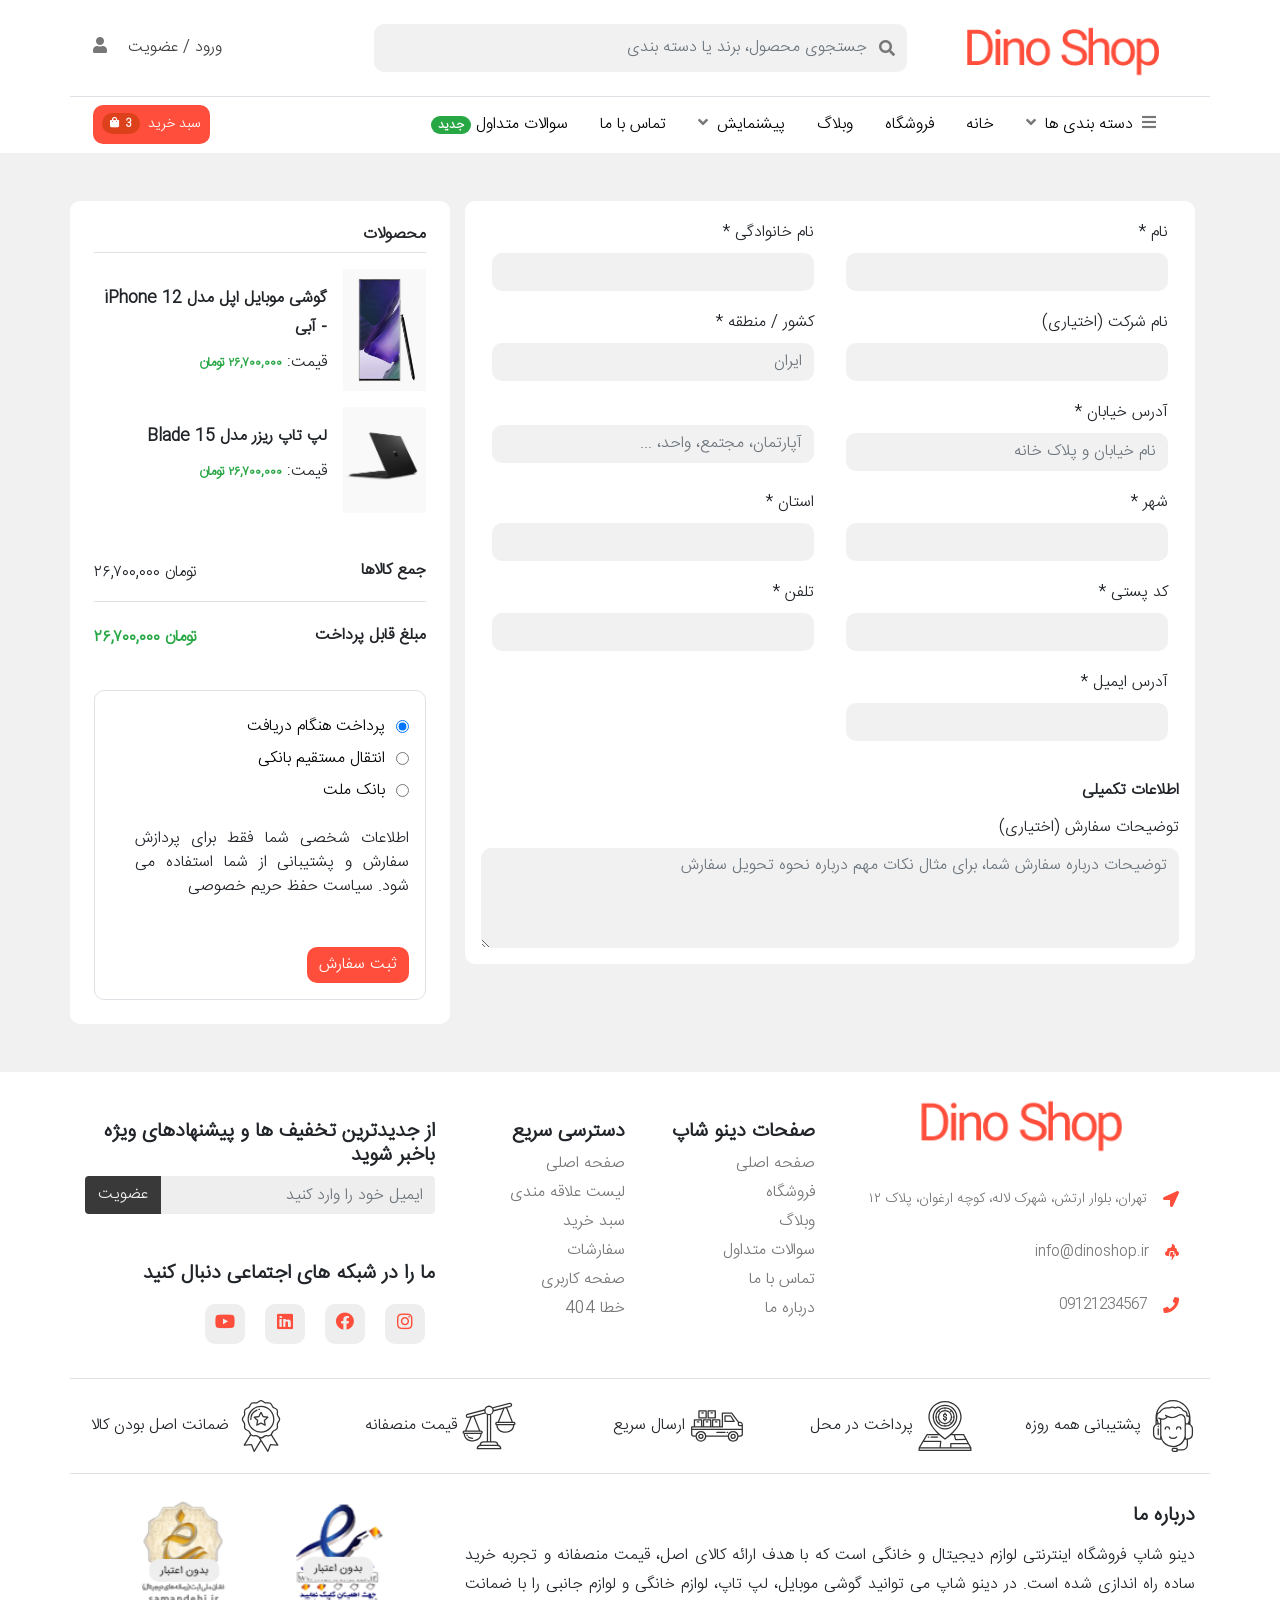
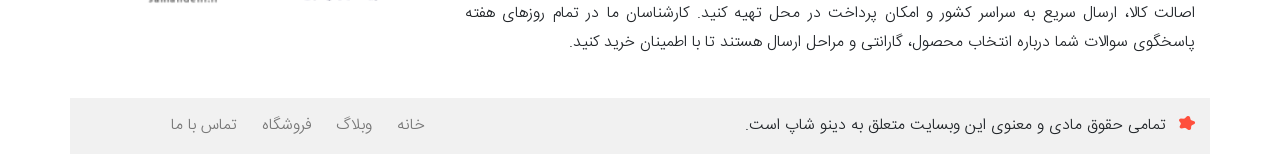
<file: Invoice.html>
<!DOCTYPE html>
<html lang="fa">

<head>
    <meta charset="UTF-8">
    <meta http-equiv="X-UA-Compatible" content="IE=edge">
    <meta name="viewport" content="width=device-width, initial-scale=1.0">
    <!-- Bootstrap Styles ---------------------------------------------------------------------- -->
    <link rel="stylesheet" href="assets/css/bootstrap/bootstrap.min.css">
    <link rel="stylesheet" href="assets/fontawesome-free-5.15.4-web/css/all.min.css">
    <!-- My Custom Style ---------------------------------------------------------------------- -->
    <link rel="stylesheet" href="./assets/css/Invoice.min.css">
  <title>سفارشات و فاکتور | دینو شاپ</title>
  <meta name="description" content="پیگیری سفارش ها و مشاهده فاکتور خرید در دینو شاپ؛ وضعیت ارسال، جزئیات کالاها و مبلغ پرداخت شده." />
  <meta name="author" content="Con Dev" />
  <link rel="canonical" href="https://shop.condev.ir/Invoice.html" />
  <meta name="robots" content="index, follow, max-image-preview:large, max-snippet:-1, max-video-preview:-1" />
  <meta name="theme-color" content="#FF4F3C" />

  <!-- Icons -->
  <link rel="icon" href="/favicon.ico" sizes="any" />
  <link rel="icon" type="image/png" sizes="48x48" href="/assets/Images/favicon-48x48.png" />
  <link rel="icon" type="image/png" sizes="96x96" href="/assets/Images/favicon-96x96.png" />
  <link rel="icon" type="image/png" sizes="192x192" href="/assets/Images/favicon-192x192.png" />
  <link rel="apple-touch-icon" sizes="180x180" href="/apple-touch-icon.png" />
  <link rel="manifest" href="/site.webmanifest" />

  <!-- Open Graph -->
  <meta property="og:type" content="website" />
  <meta property="og:site_name" content="دینو شاپ" />
  <meta property="og:locale" content="fa_IR" />
  <meta property="og:url" content="https://shop.condev.ir/Invoice.html" />
  <meta property="og:title" content="سفارشات و فاکتور | دینو شاپ" />
  <meta property="og:description" content="پیگیری سفارش ها و مشاهده فاکتور خرید در دینو شاپ؛ وضعیت ارسال، جزئیات کالاها و مبلغ پرداخت شده." />
  <meta property="og:image" content="https://shop.condev.ir/assets/Images/og-image.png" />
  <meta property="og:image:width" content="1200" />
  <meta property="og:image:height" content="630" />
  <meta property="og:image:alt" content="دینو شاپ: فروشگاه اینترنتی لوازم دیجیتال و خانگی" />

  <!-- Twitter / X -->
  <meta name="twitter:card" content="summary_large_image" />
  <meta name="twitter:title" content="سفارشات و فاکتور | دینو شاپ" />
  <meta name="twitter:description" content="پیگیری سفارش ها و مشاهده فاکتور خرید در دینو شاپ؛ وضعیت ارسال، جزئیات کالاها و مبلغ پرداخت شده." />
  <meta name="twitter:image" content="https://shop.condev.ir/assets/Images/og-image.png" />
  <meta name="twitter:image:alt" content="دینو شاپ: فروشگاه اینترنتی لوازم دیجیتال و خانگی" />

  <!-- Structured data -->
  <script type="application/ld+json">
  {
    "@context": "https://schema.org",
    "@graph": [
      {
        "@type": "WebSite",
        "@id": "https://shop.condev.ir/#website",
        "url": "https://shop.condev.ir/",
        "name": "دینو شاپ",
        "alternateName": "Dino Shop",
        "inLanguage": "fa-IR",
        "publisher": {
          "@id": "https://shop.condev.ir/#organization"
        }
      },
      {
        "@type": "Organization",
        "@id": "https://shop.condev.ir/#organization",
        "name": "دینو شاپ",
        "alternateName": "Dino Shop",
        "url": "https://shop.condev.ir/",
        "logo": {
          "@type": "ImageObject",
          "url": "https://shop.condev.ir/assets/Images/favicon-512x512.png",
          "width": 512,
          "height": 512
        },
        "sameAs": [
          "https://www.instagram.com/con.dev",
          "https://cv.condev.ir/"
        ]
      },
      {
        "@type": "WebPage",
        "@id": "https://shop.condev.ir/Invoice.html#webpage",
        "url": "https://shop.condev.ir/Invoice.html",
        "name": "سفارشات و فاکتور | دینو شاپ",
        "description": "پیگیری سفارش ها و مشاهده فاکتور خرید در دینو شاپ؛ وضعیت ارسال، جزئیات کالاها و مبلغ پرداخت شده.",
        "inLanguage": "fa-IR",
        "isPartOf": {
          "@id": "https://shop.condev.ir/#website"
        },
        "primaryImageOfPage": {
          "@type": "ImageObject",
          "url": "https://shop.condev.ir/assets/Images/og-image.png"
        },
        "breadcrumb": {
          "@id": "https://shop.condev.ir/Invoice.html#breadcrumb"
        }
      },
      {
        "@type": "BreadcrumbList",
        "@id": "https://shop.condev.ir/Invoice.html#breadcrumb",
        "itemListElement": [
          {
            "@type": "ListItem",
            "position": 1,
            "name": "دینو شاپ",
            "item": "https://shop.condev.ir/"
          },
          {
            "@type": "ListItem",
            "position": 2,
            "name": "سفارشات"
          }
        ]
      }
    ]
  }
  </script>

</head>

<body class="bg-gray">

    <!-- Loading -->
    <div class="ConLoading">
        <div class='loading'>
            <div class='loading__square'></div>
            <div class='loading__square'></div>
            <div class='loading__square'></div>
            <div class='loading__square'></div>
            <div class='loading__square'></div>
            <div class='loading__square'></div>
            <div class='loading__square'></div>
        </div>
    </div>
    <!-- Loading -->

    <!-- Strat Header -->
    <header class="bg-white fixed-top position-relative">

        <div class="left-right-menu pt-4 d-flex flex-column d-lg-none " id="Right-Menu">

            <h2 class="Menu-Title"> دینو شاپ </h2>

            <ul class="mt-4">
                <li onclick="ShowCategoryMenuMobile()">
                    <i class="fa fa-bars"></i> <a> دسته بندی کالاها <i class="fa fa-angle-down mr-1"></i> </a> </li>

                <div id="CategoryMobileMenu" class="Mobile-Category">

                    <ul>
                        <li> <i class="fa fa-laptop"></i> <a href="./Category.html">
                                کالای دیجیتال </a>
                        </li>
                        <li> <i class="fa fa-wrench"></i> <a href="https://cv.condev.ir/"> خودرو و ابزار </a>
                        </li>
                        <li> <i class="fa fa-child"></i> <a href="https://www.instagram.com/con.dev"> مد و پوشاک </a>
                        </li>
                        <li> <i class="fa fa-clipboard"></i> <a href="https://cv.condev.ir/"> کتاب و لوازم
                                تحریر</a>
                        </li>
                        <li> <i class="fa fa-bolt"></i> <a href="https://www.instagram.com/con.dev"> ورزش و سفر</a> </li>
                    </ul>

                </div>

                <li> <i class="fa fa-shopping-cart "> </i> <a href="https://cv.condev.ir/"> سوپرمارکت </a> </li>
                <li> <i class="fa fa-coffee"></i> <a href="./Favorites.html"> علاقه مندی ها </a> </li>
                <li> <i class="fa fa-magic"> </i> <a href="https://www.instagram.com/con.dev"> پیشنهاد شگفت انگیز </a> </li>
                <li> <i class="fa fa-question-circle"></i> <a href="./Question.html"> سوالی دارید؟ </a> </li>
                <li> <i class="fa fa-users"></i> <a href="https://cv.condev.ir/"> فروشنده شوید </a> </li>
                <li> <i class="fa fa-user"></i> <a href="./Login.html"> ورود / ثبت نام </a> </li>
            </ul>

        </div>

        <section class="container-fluid container-lg">

            <section class="row py-4 py-sm-0 p-2 border-bottom">

                <span class="col-lg-3 col-4 d-flex justify-content-center align-items-center">
                    <a href="./index.html">
                        <img src="./assets/Images/Logo.png" alt="Dino Shop" class="img-fluid">
                    </a>
                </span>

                <div class="col-6 d-none d-lg-flex align-items-center justify-content-center">

                    <div class="input-group">
                        <div class="input-group-prepend">
                            <span class="input-group-text border-0 rounded-0 bg-gray Radius-Right" id="basic-addon1">
                                <i class="fa fa-search"></i> </span>
                        </div>
                        <input type="text" class="form-control border-0 rounded-0 bg-gray py-4 pr-0 Radius-Left m-0"
                            placeholder="جستجوی محصول، برند یا دسته بندی">
                    </div>

                </div>

                <div class="col-lg-3 col-8 d-flex justify-content-end align-items-center">

                    <div class="d-lg-block d-none">
                        <a href="./Login.html" class="Content Text-Gray mx-3 ">ورود / عضویت</a>
                        <span> <i class="fa fa-user"> </i> </span>
                    </div>

                    <div class="d-lg-none d-block">
                        <a  href="./Cart.html" class="btn btn-sm bg-Orange text-white d-flex Radius-10 align-items-center p-2 ">
                            سبد خرید

                            <sub class="badge badge-pill mr-2 p-1" style="background-color: #c1370291;"> <span
                                    class="mx-1"> 0 </span>
                                </sup>

                                <span class="ml-1">
                                    <i class="fa fa-shopping-bag text-white"></i>
                                </span>

                        </a>
                    </div>

                    <div class="d-lg-none px-3">

                        <i onclick="RightMenuCloes()" id="CloseMenu" class="fas fa-times text-dark Pointer"
                            style="display: none;"></i>
                        <i onclick="RightMenuShow()" id="OpenMenu" class="fa fa-bars Pointer"
                            style="display: inline-block;"></i>

                    </div>



                </div>

            </section>

            <section class="row p-2">

                <div class="col-10">

                    <div class="col d-lg-none d-flex align-items-center justify-content-center">

                        <div class="input-group">
                            <div class="input-group-prepend">
                                <span class="input-group-text border-0 rounded-0 bg-gray Radius-Right"
                                    id="basic-addon1"> <i class="fa fa-search"></i> </span>
                            </div>
                            <input type="text" class="form-control border-0 rounded-0 bg-gray py-4 pr-0 Radius-Left m-0"
                                placeholder="جستجوی محصول، برند یا دسته بندی">
                        </div>

                    </div>

                    <nav class="col collapse navbar-collapse d-none d-lg-flex" id="Menu">
                        <a href="./Category.html" class="m-2 mx-3 d-block ShowBoxs"
                            onmouseover="ShowNotFoundProduct('Box-Category')"
                            onmouseout="HideNotFoundProduct('Box-Category')"> <i class="fa fa-bars ml-1"></i> دسته بندی
                            ها
                            <i class="fa fa-angle-down mr-1"></i> </a>
                        <a href="./index.html" class="m-2 mx-3 d-block"> خانه </a>
                        <a href="./Category.html" class="m-2 mx-3 d-block"> فروشگاه </a>
                        <a href="./Blog.html" class="m-2 mx-3 d-block"> وبلاگ </a>
                        <a href="Product.html" class="m-2 mx-3 d-block ShowBoxs" onmouseover="ShowNotFoundProduct('Preview')"
                            onmouseout="HideNotFoundProduct('Preview')"> پیشنمایش <i class="fa fa-angle-down mr-1"></i>
                        </a>
                        <a href="./ContactUs.html" class="m-2 mx-3 d-block"> تماس با ما </a>
                        <a href="./Question.html" class="m-2 mx-3 d-block"> سوالات متداول <span
                                class="badge badge-pill badge-success"> جدید </span> </a>
                    </nav>

                    <div id="Box-Category" onmouseover="ShowNotFoundProduct('Box-Category')"
                        onmouseout="HideNotFoundProduct('Box-Category')"
                        class="Box-Category-Menu overflow-hidden bg-white p-2 justify-content-between align-items-center Radius-10 position-absolute flex-column w-100 d-none d-xl-flex">

                        <section class="ContainerButtonMenu-Header row w-100">

                            <div id="TitleDigital" onclick="ChangeBg1()"
                                class=" CategoryTitle col-4 Radius-10 pt-3 d-flex justify-content-center align-items-center">
                                <p>کالای دیجیتال </p>
                            </div>

                            <div id="TitleHome" onclick="ChangeBg2()"
                                class=" CategoryTitle col-4 Radius-10 pt-3 d-flex justify-content-center align-items-center">
                                <p>لوازم خانگی </p>
                            </div>

                            <div id="TitlePoshok" onclick="ChangeBg3()"
                                class=" CategoryTitle col-4 Radius-10 pt-3 d-flex justify-content-center align-items-center">
                                <p>مد و پوشاک</p>
                            </div>

                        </section>

                        <section id="Digital" class="row w-100 mt-2 Container-Items-Menu">

                            <div class="col-3 h-100">
                                <nav class="navbar d-flex flex-column align-items-start">
                                    <h5>کالای دیجیتال</h5>
                                    <a class="my-1 nav-item" href="Category.html"> کامپیوتر و تجهیزات </a>
                                    <a class="my-1 nav-item" href="Category.html"> گوشی موبایل </a>
                                    <a class="my-1 nav-item" href="Category.html"> لپ تاپ </a>
                                    <a class="my-1 nav-item" href="Category.html"> کنسول بازی </a>
                                    <a class="my-1 nav-item" href="Category.html"> پاوربانک </a>
                                    <a class="my-1 nav-item" href="Category.html"> کارت حافظه <span
                                            class="badge badge-pill badge-info"> ویژه </span> </a>
                                    <a class="my-1 nav-item" href="Category.html"> کنسول بازی </a>
                                    <a class="my-1 nav-item" href="Category.html"> هارد اکسترنال </a>
                                </nav>

                            </div>

                            <div class="col-3 h-100">
                                <nav class="navbar d-flex flex-column align-items-start">
                                    <h5>گوشی موبایل</h5>

                                    <a class="my-1 nav-item" href="Category.html"> سامسونگ </a>
                                    <a class="my-1 nav-item" href="Category.html"> شیائومی </a>
                                    <a class="my-1 nav-item" href="Category.html"> پوکو </a>
                                    <a class="my-1 nav-item" href="Category.html"> هواوی <span
                                            class="badge badge-pill badge-success"> جدید </span> </a>
                                    <a class="my-1 nav-item" href="Category.html"> اپل </a>
                                    <a class="my-1 nav-item" href="Category.html"> آنر </a>
                                    <a class="my-1 nav-item" href="Category.html"> نوکیا </a>
                                    <a class="my-1 nav-item" href="Category.html"> وان پلاس </a>
                                </nav>

                            </div>

                            <div class="col-3 h-100">
                                <nav class="navbar d-flex flex-column align-items-start">
                                    <h5>کامپیوتر و تجهیزات</h5> <a class="my-1 nav-item" href="Category.html"> ماوس </a>
                                    <a class="my-1 nav-item" href="Category.html"> کیبورد </a>
                                    <a class="my-1 nav-item" href="Category.html"> لپ تاپ </a>
                                    <a class="my-1 nav-item" href="Category.html"> مودم روتر </a>
                                    <a class="my-1 nav-item" href="Category.html"> منبع تغذیه </a>
                                    <a class="my-1 nav-item" href="Category.html"> کارت گرافیک </a> <a class="my-1 nav-item" href="Category.html"> کیس کامپیوتر <span
                                            class="badge badge-pill badge-danger"> داغ </span> </a>
                                </nav>

                            </div>

                            <div class="col-3 h-100">

                                <div class="Product-Menu d-flex justify-content-start align-items-center w-100 h-50">

                                    <div>
                                        <a href="https://www.instagram.com/con.dev">
                                            <img src="./assets/Images/Product-18.jpg" alt="">
                                        </a>
                                    </div>

                                    <div>
                                        <h5 class="cut-text"> گوشی اپل مدل </h5>
                                        <h5 class="cut-text"> iPhone 12 </h5>
                                        <p>تومان ۲۶,۷۰۰,۰۰۰
                                        </p>
                                    </div>

                                </div>

                                <div class="Product-Menu d-flex justify-content-between align-items-center w-100 h-50">

                                    <div class=" h-100">
                                        <a href="https://cv.condev.ir/">
                                            <img src="./assets/Images/Product-1.jpg" alt="">
                                        </a>
                                    </div>

                                    <div>

                                        <h5 class="cut-text">گوشی موبایل </h5>
                                        <h5 class="cut-text"> سامسونگ مدل A12</h5>
                                        <p>تومان ۶,۷۰۰,۰۰۰
                                        </p>
                                    </div>


                                </div>

                                <div class="Product-Menu d-flex justify-content-between align-items-center w-100 h-50">

                                    <div class=" h-100">
                                        <a href="https://www.instagram.com/con.dev">
                                            <img src="./assets/Images/Product-1.jpg" alt="">
                                        </a>
                                    </div>

                                    <div>

                                        <h5 class="cut-text">گوشی موبایل </h5>
                                        <h5 class="cut-text"> سامسونگ مدل A12</h5>
                                        <p>تومان ۶,۷۰۰,۰۰۰
                                        </p>
                                    </div>


                                </div>

                                <div class="Product-Menu d-flex justify-content-between align-items-center w-100 h-50">

                                    <div class=" h-100">
                                        <a href="https://cv.condev.ir/">
                                            <img src="./assets/Images/Product-1.jpg" alt="">
                                        </a>
                                    </div>

                                    <div>

                                        <h5 class="cut-text">گوشی موبایل </h5>
                                        <h5 class="cut-text"> سامسونگ مدل A12</h5>
                                        <p>تومان ۶,۷۰۰,۰۰۰
                                        </p>
                                    </div>


                                </div>

                                <div class="Product-Menu d-flex justify-content-between align-items-center w-100 h-50">

                                    <div class=" h-100">
                                        <a href="https://www.instagram.com/con.dev">
                                            <img src="./assets/Images/Product-1.jpg" alt="">
                                        </a>
                                    </div>

                                    <div>

                                        <h5 class="cut-text">گوشی موبایل </h5>
                                        <h5 class="cut-text"> سامسونگ مدل A12</h5>
                                        <p>تومان ۶,۷۰۰,۰۰۰
                                        </p>
                                    </div>


                                </div>

                            </div>

                        </section>

                        <section id="Home" class="row w-100 mt-2 Container-Items-Menu">

                            <div class="col-3 h-100">
                                <nav class="navbar d-flex flex-column align-items-start">
                                    <h5>صوتی تصویری</h5>
                                    <a class="my-1 nav-item" href="Category.html">تلویزیون </a>
                                    <a class="my-1 nav-item" href="Category.html"> اسپیکر </a>
                                    <a class="my-1 nav-item" href="Category.html"> سینمای خانگی </a>
                                    <a class="my-1 nav-item" href="Category.html"> روشنایی و ریسه </a>
                                    <a class="my-1 nav-item" href="Category.html"> لوستر و چراغ </a>
                                </nav>

                            </div>

                            <div class="col-3 h-100">
                                <nav class="navbar d-flex flex-column align-items-start">
                                    <h5>لوازم برقی</h5>

                                    <a class="my-1 nav-item" href="Category.html"> یخچال و فریزر </a>
                                    <a class="my-1 nav-item" href="Category.html"> جاروبرقی </a>
                                    <a class="my-1 nav-item" href="Category.html"> جاروشارژی </a>
                                    <a class="my-1 nav-item" href="Category.html"> اتو بخار </a>
                                    <a class="my-1 nav-item" href="Category.html"> ماشین لباسشویی </a>
                                    <a class="my-1 nav-item" href="Category.html"> کولر و پنکه </a>
                                    <a class="my-1 nav-item" href="Category.html"> قهوه ساز و چای ساز </a>
                                    <a class="my-1 nav-item" href="index.html"> ترازوی آشپزخانه </a>
                                </nav>

                            </div>

                            <div class="col-3 h-100">
                                <nav class="navbar d-flex flex-column align-items-start">
                                    <h5>آشپزخانه</h5>
                                    <a class="my-1 nav-item" href="Category.html"> فلاسک و کلمن </a>
                                    <a class="my-1 nav-item" href="Category.html"> کتری و قوری </a>
                                    <a class="my-1 nav-item" href="Category.html"> ظروف یکبار مصرف </a>
                                    <a class="my-1 nav-item" href="Category.html"> سرویس و ظروف </a> <a class="my-1 nav-item" href="Category.html"> ماشین ظرفشویی </a>
                                    <a class="my-1 nav-item" href="Category.html"> اجاق گاز </a>
                                </nav>

                            </div>

                            <div class="col-3 h-100">

                                <div class="Product-Menu d-flex justify-content-between align-items-center w-100 h-50">

                                    <div class=" h-100">
                                        <a href="https://cv.condev.ir/">
                                            <img src="./assets/Images/Product-11.jpg" alt="">
                                        </a>
                                    </div>

                                    <div>
                                        <h5 class="cut-text">لپ تاپ اپل </h5>
                                        <h5 class="cut-text"> MacBook Air M1</h5>
                                        <p>تومان ۲۶,۷۰۰,۰۰۰
                                        </p>
                                    </div>


                                </div>

                                <div class="Product-Menu d-flex justify-content-between align-items-center w-100 h-50">

                                    <div class=" h-100">
                                        <a href="https://www.instagram.com/con.dev">
                                            <img src="./assets/Images/Product-15.jpg" alt="">
                                        </a>
                                    </div>

                                    <div>
                                        <h5 class="cut-text">تلویزیون هوشمند</h5>
                                        <h5 class="cut-text">۴۰ اینچ</h5>
                                        <p>تومان ۶,۷۰۰,۰۰۰
                                        </p>
                                    </div>


                                </div>

                            </div>

                        </section>

                        <section id="Poshok" class="row w-100 mt-2 Container-Items-Menu">

                            <div class="col-3 h-100">
                                <nav class="navbar d-flex flex-column align-items-start">
                                    <h5>گوشی موبایل </h5>

                                    <a class="my-1 nav-item" href="Category.html"> سامسونگ </a>
                                    <a class="my-1 nav-item" href="Category.html"> شیائومی </a>
                                    <a class="my-1 nav-item" href="Category.html"> پوکو </a>
                                    <a class="my-1 nav-item" href="Category.html"> هواوی </a>
                                    <a class="my-1 nav-item" href="Category.html"> اپل </a>
                                    <a class="my-1 nav-item" href="Category.html"> آنر </a>
                                    <a class="my-1 nav-item" href="Category.html"> نوکیا </a>
                                    <a class="my-1 nav-item" href="Category.html"> وان پلاس </a>
                                </nav>

                            </div>

                            <div class="col-3 h-100">
                                <nav class="navbar d-flex flex-column align-items-start">
                                    <h5>صوتی تصویری</h5>
                                    <a class="my-1 nav-item" href="Category.html">تلویزیون </a>
                                    <a class="my-1 nav-item" href="Category.html"> اسپیکر </a>
                                    <a class="my-1 nav-item" href="Category.html"> سینمای خانگی </a>
                                    <a class="my-1 nav-item" href="Category.html"> روشنایی و ریسه </a>
                                    <a class="my-1 nav-item" href="Category.html"> لوستر و چراغ </a>
                                </nav>

                            </div>

                            <div class="col-3 h-100">
                                <nav class="navbar d-flex flex-column align-items-start">
                                    <h5>لوازم برقی</h5>

                                    <a class="my-1 nav-item" href="Category.html"> یخچال و فریزر </a>
                                    <a class="my-1 nav-item" href="Category.html"> جاروبرقی </a>
                                    <a class="my-1 nav-item" href="Category.html"> جاروشارژی </a>
                                    <a class="my-1 nav-item" href="Category.html"> اتو بخار </a>
                                    <a class="my-1 nav-item" href="Category.html"> ماشین لباسشویی </a>
                                    <a class="my-1 nav-item" href="Category.html"> کولر و پنکه </a>
                                    <a class="my-1 nav-item" href="Category.html"> قهوه ساز و چای ساز </a>
                                    <a class="my-1 nav-item" href="index.html"> ترازوی آشپزخانه </a>
                                </nav>

                            </div>

                            <div class="col-3 h-100">

                                <div class="Product-Menu d-flex justify-content-between align-items-center w-100 h-50">

                                    <div class=" h-100">
                                        <a href="https://cv.condev.ir/">
                                            <img src="./assets/Images/Product-14.jpg" alt="">
                                        </a>
                                    </div>

                                    <div>
                                        <h5 class="cut-text">کنسول بازی</h5>
                                        <h5 class="cut-text"> PlayStation 5</h5>
                                        <p>تومان ۲۶,۷۰۰,۰۰۰
                                        </p>
                                    </div>


                                </div>

                                <div class="Product-Menu d-flex justify-content-between align-items-center w-100 h-50">

                                    <div class=" h-100">
                                        <a href="https://www.instagram.com/con.dev">
                                            <img src="./assets/Images/Product-6.jpg" alt="">
                                        </a>
                                    </div>

                                    <div>
                                        <h5 class="cut-text">مایکروفر</h5>
                                        <h5 class="cut-text"> سامسونگ</h5>
                                        <p>تومان ۶,۷۰۰,۰۰۰
                                        </p>
                                    </div>


                                </div>

                            </div>

                        </section>

                    </div>

                    <div id="Preview" class="Preview bg-white Radius-10 position-absolute px-4 d-none d-xl-flex"
                        onmouseover="ShowNotFoundProduct('Preview')" onmouseout="HideNotFoundProduct('Preview')">

                        <div class="position-relative overflow-hidden Radius-10 box-image">

                            <img src="./assets/Images/Home.jpg" alt="">

                            <div
                                class="position-absolute w-100 h-100 OnImage d-flex justify-content-center align-items-center">
                                <a class="Radius-10 p-2 px-3" href="./index.html"> صفحه اصلی</a>
                            </div>

                        </div>

                        <div class="position-relative overflow-hidden Radius-10 box-image">

                            <img src="./assets/Images/Question.jpg" alt="">

                            <div
                                class="position-absolute w-100 h-100 OnImage d-flex justify-content-center align-items-center">
                                <a class="Radius-10 p-2 px-3" href="./Question.html"> پرسش و پاسخ</a>
                            </div>

                        </div>

                        <div class="position-relative overflow-hidden Radius-10 box-image">

                            <img src="./assets/Images/Blog.jpg" alt="">

                            <div
                                class="position-absolute w-100 h-100 OnImage d-flex justify-content-center align-items-center">
                                <a class="Radius-10 p-2 px-3" href="./Blog.html"> وبلاگ ها</a>
                            </div>

                        </div>

                    </div>

                </div>

                <div class="col-2 d-flex align-items-center justify-content-end position-relative h-100">


                    <!-- If You Want Show Box Not Found Product Change Value In Function Blow to 'NotFoundBox' -->
                    <div onmouseover="ShowNotFoundProduct('Menu-Product')"
                        onmouseout="HideNotFoundProduct('Menu-Product')" class="d-none d-lg-block">
                        <a href="./Cart.html" class="btn btn-sm bg-Orange text-white d-flex Radius-10 align-items-center p-2 ">
                            سبد خرید

                            <sub class="badge badge-pill mr-2 p-1" style="background-color: #c1370291;"> <span
                                    class="mx-1"> 3 </span>
                                </sup>

                                <span class="ml-1">
                                    <i class="fa fa-shopping-bag text-white"></i>
                                </span>

                            </a>
                    </div>

                    <div id="NotFoundBox"
                        class="position-absolute bg-light p-5 BoxNotFoundProduct Radius-10 d-flex flex-column justify-content-center align-content-center">
                        <img src="./assets/Images/NotFound-Product.svg" alt="Not Found Product" class="mr-4 pr-4">
                        <p class="mr-2 mt-3"> سبد خرید شما در حال حاضر خالی است. </p>
                    </div>

                    <div id="Menu-Product" onmouseover="ShowNotFoundProduct('Menu-Product')"
                        onmouseout="HideNotFoundProduct('Menu-Product')"
                        class="bg bg-white position-absolute p-4 Radius-10 Menu-Product ">
                        <div class="w-100">
                            <h6 class="Bold border-bottom pb-2"> محصولات </h6>

                            <div class="w-100 overflow-auto con-meuuProduct border-bottom ">

                                <div class="w-100 d-flex mt-5 ChangeSizeFont border-bottom">

                                    <a href="https://cv.condev.ir/" class="w-25 position-relative">
                                        <div
                                            class="bage badge-info badge-pill position-absolute small Bold count-product">
                                            2 </div>
                                        <img src="./assets/Images/Product-1.jpg" class="img-fluid w-100" alt="Picture">
                                    </a>
                                    <div class="w-100 px-2">

                                        <div class="d-flex justify-content-between align-items-center w-100 pb-2">
                                            <div class="pl-5">
                                                <h6 class="Bold Line-height m-0 mb-1 ChangeSizeFont">گوشی موبایل اپل مدل
                                                    iPhone
                                                    12 </h6>
                                                <div class="w-100 d-flex justify-content-between mt-3">
                                                    <p class="text-dark">قیمت</p>
                                                    <h6 class="Bold text-success">تومان ۲۸,۰۰۰,۰۰۰</h6>
                                                </div>
                                            </div>
                                            <div>
                                                <i class="fa fa-trash Pointer" onclick="DeleteProduct(this)"></i>
                                            </div>
                                        </div>

                                    </div>

                                </div>

                                <div class="w-100 d-flex mt-5 ChangeSizeFont border-bottom">

                                    <a href="https://www.instagram.com/con.dev" class="w-25 position-relative">
                                        <div
                                            class="bage badge-info badge-pill position-absolute small Bold count-product">
                                            5 </div>
                                        <img src="./assets/Images/Product-15.jpg" class="img-fluid w-100" alt="Picture">
                                    </a>
                                    <div class="w-100 px-2">

                                        <div class="d-flex justify-content-between align-items-center w-100 pb-2">
                                            <div class="pl-5">
                                                <h6 class="Bold Line-height m-0 mb-1 ChangeSizeFont">تلویزیون هوشمند برند الجی
                                                </h6>
                                                <div class="w-100 d-flex justify-content-between mt-3">
                                                    <p class="text-dark">قیمت</p>
                                                    <h6 class="Bold text-success">تومان ۲۸,۰۰۰,۰۰۰</h6>
                                                </div>
                                            </div>
                                            <div>
                                                <i class="fa fa-trash Pointer" onclick="DeleteProduct(this)"></i>
                                            </div>
                                        </div>

                                    </div>

                                </div>

                                <div class="w-100 d-flex mt-5 ChangeSizeFont border-bottom">

                                    <a href="https://cv.condev.ir/" class="w-25 position-relative">
                                        <div
                                            class="bage badge-info badge-pill position-absolute small Bold count-product">
                                            2 </div>
                                        <img src="./assets/Images/Product-2.jpg" class="img-fluid w-100" alt="Picture">
                                    </a>
                                    <div class="w-100 px-2">

                                        <div class="d-flex justify-content-between align-items-center w-100 pb-2">
                                            <div class="pl-5">
                                                <h6 class="Bold Line-height m-0 mb-1 ChangeSizeFont">گوشی موبایل اپل مدل
                                                    iPhone
                                                    12 </h6>
                                                <div class="w-100 d-flex justify-content-between mt-3">
                                                    <p class="text-dark">قیمت</p>
                                                    <h6 class="Bold text-success">تومان ۲۸,۰۰۰,۰۰۰</h6>
                                                </div>
                                            </div>
                                            <div>
                                                <i class="fa fa-trash Pointer" onclick="DeleteProduct(this)"></i>
                                            </div>
                                        </div>

                                    </div>

                                </div>

                                <!-- <div class="alert alert-info m-3" >
                                    محصولی یافت نشد
                                </div> -->

                            </div>

                            <div
                                class="w-100 d-flex justify-content-between align-items-center mt-4 pb-3 border-bottom">
                                <h6 class="text-dark Bold"> جمع کل: </h6>
                                <div class="badge badge-dark d-flex align-items-center p-2">
                                    تومان ۱۰۲,۱۱۰,۰۰۰
                                </div>
                            </div>

                            <div class="w-100 d-flex justify-content-between mt-4 align-items-center">
                                <a href="./Cart.html" class="Text-Gray"> مشاهده سبد خرید </a>
                                <a href="./Invoice.html" class="btn btn-info border-0 bg-Orange Radius-10"> تسویه حساب
                                </a>
                            </div>

                        </div>
                    </div>

                    <div class="d-lg-none d-flex mt-2">
                        <a href="Login.html" class="Content Text-Gray mx-1 ">ورود</a>
                        <span> <i class="fa fa-user"> </i> </span>
                    </div>

                </div>

            </section>

        </section>

    </header>
    <!-- End Header -->

    <!-- Start Main -->
    <main class="mt-5">
        <div class="container-fluid container-xl p-0 px-2 px-xl-0">

            <section class="row p-0 m-0">

                <section class="col-12 col-lg-8 ">
                    <div class="bg-white Radius-10 p-3">
                        <form action="https://cv.condev.ir">
                            <div class="form-row my-1">
                                <div class="form-group col-md-6 px-3">
                                    <label for="inputEmail4">نام *</label>
                                    <input type="text" class="form-control bg-gray Radius-10 border-0" id="inputEmail4"
                                        placeholder="">
                                </div>
                                <div class="form-group col-md-6 px-3">
                                    <label for="inputPassword4">

                                        نام خانوادگی *</label>
                                    <input type="text" class="form-control bg-gray Radius-10 border-0"
                                        id="inputPassword4" placeholder="">
                                </div>
                            </div>

                            <div class="form-row my-1">
                                <div class="form-group col-md-6 px-3">
                                    <label for="inputEmail4">نام شرکت (اختیاری)</label>
                                    <input type="text" class="form-control bg-gray Radius-10 border-0" id="inputEmail4"
                                        placeholder="">
                                </div>
                                <div class="form-group col-md-6 px-3">
                                    <label for="inputPassword4">

                                        کشور / منطقه *</label>
                                    <input type="text" class="form-control bg-gray Radius-10 border-0"
                                        id="inputPassword4" placeholder="ایران">
                                </div>
                            </div>

                            <div class="form-row my-1">
                                <div class="form-group col-md-6 px-3">
                                    <label for="inputEmail4">آدرس خیابان *</label>
                                    <input type="text" class="form-control bg-gray Radius-10 border-0" id="inputEmail4"
                                        placeholder="نام خیابان و پلاک خانه">
                                </div>
                                <div class="form-group col-md-6 px-3">
                                    <label for="inputPassword4"></label>
                                    <input type="text" class="form-control bg-gray Radius-10 border-0"
                                        id="inputPassword4" placeholder="آپارتمان، مجتمع، واحد، ...">
                                </div>
                            </div>

                            <div class="form-row my-1">
                                <div class="form-group col-md-6 px-3">
                                    <label for="inputEmail4">شهر *</label>
                                    <input type="text" class="form-control bg-gray Radius-10 border-0" id="inputEmail4"
                                        placeholder="">
                                </div>
                                <div class="form-group col-md-6 px-3">
                                    <label for="inputPassword4">

                                        استان *</label>
                                    <input type="text" class="form-control bg-gray Radius-10 border-0"
                                        id="inputPassword4" placeholder="">
                                </div>
                            </div>

                            <div class="form-row my-1">
                                <div class="form-group col-md-6 px-3">
                                    <label for="inputEmail4">کد پستی * </label>
                                    <input type="text" class="form-control bg-gray Radius-10 border-0" id="inputEmail4"
                                        placeholder="">
                                </div>
                                <div class="form-group col-md-6 px-3">
                                    <label for="inputPassword4">



                                        تلفن *</label>
                                    <input type="text" class="form-control bg-gray Radius-10 border-0"
                                        id="inputPassword4" placeholder="">
                                </div>
                            </div>

                            <div class="form-row my-1">
                                <div class="form-group col-md-6 px-3">
                                    <label for="inputEmail4">آدرس ایمیل *</label>
                                    <input type="email" class="form-control bg-gray Radius-10 border-0" id="inputEmail4"
                                        placeholder="">
                                </div>
                            </div>

                            <div class="w-100 mt-4">
                                <h6 class="Bold mb-3">اطلاعات تکمیلی</h6>
                                <label for="">توضیحات سفارش (اختیاری)</label>
                                <textarea class="form-control bg-gray Radius-10 border-0 bg-gray Radius-10" cols="30"
                                    rows="10"
                                    placeholder="توضیحات درباره سفارش شما، برای مثال نکات مهم درباره نحوه تحویل سفارش"></textarea>
                            </div>

                        </form>
                    </div>
                </section>

                <section class="col-12 col-lg-4 bg-white p-2 px-4 Radius-10 mt-4 mt-lg-0">

                    <div class="w-100">

                        <h6 class="Bold my-3 border-bottom pb-2">محصولات </h6>

                        <div class="w-100 d-flex">
                            <img src="./assets/Images/Product-1.jpg" alt="Picture" class="img-fluid float-right w-25">
                            <div class=" mr-3">
                                <h6 class="Bold Line-height mt-3">گوشی موبایل اپل مدل iPhone 12 - آبی </h6>
                                <p>قیمت: <span class="text-success Bold small mt-4"> ۲۶,۷۰۰,۰۰۰ تومان </span></p>
                            </div>
                        </div>

                        <div class="w-100 d-flex mt-3">
                            <img src="./assets/Images/Product-12.jpg" alt="Picture" class="img-fluid float-right w-25">
                            <div class=" mr-3">
                                <h6 class="Bold Line-height mt-3">لپ تاپ ریزر مدل Blade 15</h6>
                                <p>قیمت: <span class="text-success Bold small mt-4"> ۲۶,۷۰۰,۰۰۰ تومان </span></p>
                            </div>
                        </div>

                    </div>

                    <div class="w-100 d-flex justify-content-between mt-5 border-bottom">
                        <h6 class="Bold">جمع کالاها</h6>
                        <p>تومان ۲۶,۷۰۰,۰۰۰</p>
                    </div>

                    <div class="w-100 d-flex justify-content-between mt-4">
                        <h6 class="Bold">مبلغ قابل پرداخت</h6>
                        <p class="text-success Bold">تومان ۲۶,۷۰۰,۰۰۰</p>
                    </div>

                    <div class="w-100 border Radius-10 p-3 mt-4 mb-3">
                        <div class="form-check my-2">
                            <input class="form-check-input Pointer" type="radio" name="exampleRadios"
                                id="exampleRadios1" value="option1" checked>
                            <label class="form-check-label mr-4 Pointer Text-Black" for="exampleRadios1">
                                پرداخت هنگام دریافت
                            </label>
                        </div>
                        <div class="form-check my-2">
                            <input class="form-check-input Pointer" type="radio" name="exampleRadios"
                                id="exampleRadios2" value="option2">
                            <label class="form-check-label mr-4 Pointer Text-Black" for="exampleRadios2">
                                انتقال مستقیم بانکی
                            </label>
                        </div>
                        <div class="form-check my-2">
                            <input class="form-check-input Pointer" type="radio" name="exampleRadios"
                                id="exampleRadios3" value="option3">
                            <label class="form-check-label mr-4 Pointer Text-Black" for="exampleRadios3">
                                بانک ملت
                            </label>
                        </div>
                        <div class="my-4 pl-4">
                            <p class="text-justify">اطلاعات شخصی شما فقط برای پردازش سفارش و پشتیبانی از شما استفاده می شود. سیاست حفظ حریم خصوصی</p>
                        </div>
                        <button class="btn btn-info bg-Orange border-0 Radius-10 mt-4" onclick="window.location.href='https://cv.condev.ir'">ثبت سفارش</button>
                    </div>

                </section>

            </section>

        </div>
    </main>
    <!-- End Main -->

    <!-- Start Footer  -->
    <footer class="w-100 bg-white mt-5">

        <div class="container-fluid container-xl p-0">

            <div class="row m-0 w-100 border-bottom pb-4">

                <div class="col-12 d-flex flex-column align-items-center col-lg-4">

                    <img src="./assets/Images/Logo.png" alt="Dino-Shop" class="w-75">

                    <div
                        class="Addreses w-100 d-flex flex-column flex-sm-row flex-md-row flex-lg-column justify-content-around">

                        <div class="d-flex flex-column flex-md-row justify-content-start align-items-center my-3">
                            <i class="fa fa-location-arrow mb-3 mb-md-0 mx-3"></i>
                            <p class="">تهران، بلوار ارتش، شهرک لاله، کوچه ارغوان، پلاک ۱۲</p>
                        </div>

                        <div class="d-flex flex-column flex-md-row justify-content-start align-items-center my-3">
                            <i class="fa fa-poo-storm mb-3 mb-md-0 mx-3"></i>
                            <p class="">info@dinoshop.ir</p>
                        </div>

                        <div class="d-flex flex-column flex-md-row justify-content-start align-items-center my-3">
                            <i class="fa fa-phone mb-3 mb-md-0 mx-3"></i>
                            <p class="">09121234567</p>
                        </div>

                    </div>

                </div>

                <div class="col-6 col-lg-2 Link-Pages pt-5">
                    <h5 class="Bold">صفحات دینو شاپ</h5>
                    <nav>
                        <a href="index.html"> صفحه اصلی </a>
                        <a href="Category.html"> فروشگاه </a>
                        <a href="./Blog.html"> وبلاگ </a>
                        <a href="Question.html"> سوالات متداول</a>
                        <a href="ContactUs.html"> تماس با ما</a>
                        <a href="aboutUs.html"> درباره ما</a>
                    </nav>
                </div>

                <div class="col-6 col-lg-2 Link-Pages pt-5">
                    <h5 class="Bold">دسترسی سریع</h5>
                    <nav>
                        <a href="index.html"> صفحه اصلی </a>
                        <a href="./Favorites.html"> لیست علاقه مندی </a>
                        <a href="Cart.html"> سبد خرید </a>
                        <a href="Invoice.html"> سفارشات </a>
                        <a href="Login.html"> صفحه کاربری </a>
                        <a href="Error404.html"> خطا 404 </a>
                    </nav>
                </div>

                <div class="col-12 col-lg-4 pt-5 Form-footer">

                    <div class="w-100">
                        <h5 class="Bold">از جدیدترین تخفیف ها و پیشنهادهای ویژه باخبر شوید</h5>

                        <div class="input-group mb-3 d-flex">
                            <div class="input-group-prepend order-2">
                                <button class="btn" type="button" onclick="window.location.href='https://www.instagram.com/con.dev'">عضویت</button>
                            </div>
                            <input type="text" class="form-control order-0 " placeholder="ایمیل خود را وارد کنید"
                                aria-label="" aria-describedby="basic-addon1">
                        </div>
                    </div>

                    <div class="w-100 mt-5">
                        <h5 class="Bold">ما را در شبکه های اجتماعی دنبال کنید</h5>

                        <div class="d-flex w-100">

                            <div class="Social-Media-Item">
                                <a href="https://www.instagram.com/con.dev"><i class="fab fa-instagram"></i></a>
                            </div>

                            <div class="Social-Media-Item">
                                <a href="https://cv.condev.ir"><i class="fab fa-facebook"></i></a>
                            </div>

                            <div class="Social-Media-Item">
                                <a href="https://cv.condev.ir"><i class="fab fa-linkedin"></i></a>
                            </div>

                            <div class="Social-Media-Item">
                                <a href="https://cv.condev.ir"><i class="fab fa-youtube"></i></a>
                            </div>

                        </div>

                    </div>

                </div>

            </div>

            <div class="Con-Futare w-100 border-bottom">

                <div class="Items-Futare d-flex align-items-center">

                    <div class="elementor-icon-box-icon">
                        <span class="elementor-icon elementor-animation-">
                            <svg xmlns="http://www.w3.org/2000/svg" id="Layer_1" data-name="Layer 1"
                                viewBox="0 0 512 512" style="fill: #333;" width="512" height="512">
                                <path d="M116,267.833a6,6,0,0,0,6-6v-4.3a6,6,0,0,0-12,0v4.3A6,6,0,0,0,116,267.833Z">
                                </path>
                                <path d="M116,344.833a6,6,0,0,0,6-6v-56a6,6,0,0,0-12,0v56A6,6,0,0,0,116,344.833Z">
                                </path>
                                <path
                                    d="M309.836,258.705a26.189,26.189,0,0,0-26.16,26.16,6,6,0,0,0,12,0,14.16,14.16,0,1,1,28.32,0,6,6,0,0,0,12,0A26.189,26.189,0,0,0,309.836,258.705Z">
                                </path>
                                <path
                                    d="M222.476,290.865a6,6,0,0,0,6-6,26.161,26.161,0,0,0-52.321,0,6,6,0,0,0,12,0,14.161,14.161,0,0,1,28.321,0A6,6,0,0,0,222.476,290.865Z">
                                </path>
                                <path
                                    d="M285.442,356.146a41.58,41.58,0,0,1-58.733,0,6,6,0,0,0-8.484,8.485,53.591,53.591,0,0,0,75.7,0,6,6,0,1,0-8.485-8.485Z">
                                </path>
                                <path
                                    d="M119.639,387h20.448a5.68,5.68,0,0,0,4.163-1.87,122.9,122.9,0,0,0,223.582.083A5.667,5.667,0,0,0,371.913,387H386v48.291A40.466,40.466,0,0,1,345.493,476H300v-7.673A6.59,6.59,0,0,0,293.654,462h-32.3a20,20,0,0,0,.011,40h32.286A6.305,6.305,0,0,0,300,496v-8h45.493A52.479,52.479,0,0,0,398,435.291V386.365a54.118,54.118,0,0,0,48-53.786V283.247c0-18.73-9-35.265-24-44.986V176.425C422,84.658,347.767,10,256,10S90,84.658,90,176.425v61.834c-15,9.721-24,26.256-24,44.986v49.332C66,362.423,89.792,387,119.639,387ZM288,490H261.368a7.843,7.843,0,0,1-7.833-7.836,8.169,8.169,0,0,1,2.291-5.7A7.94,7.94,0,0,1,261.36,474H288Zm78-254.881v113.8l-.034,0c-7.288,54.783-54.53,96.1-109.891,96.1a110.915,110.915,0,0,1-110.033-97.216L146,347.8V235.119a6.249,6.249,0,0,0-1-3.4v-35.8c1,.212,2.66.4,3.981.547a68.465,68.465,0,0,0,7.593.427c14.781,0,33.257-5.02,49.388-24.371,17.957,7.51,34.8,10.277,50.983,8.419,20.071-2.3,35.766-11.232,49.608-19.108l.385-.217c15.081-8.58,28.325-9.675,39.362-3.256,12.662,7.364,18.358,22.128,18.358,30.26a348.781,348.781,0,0,0,2.444,42.957A6.23,6.23,0,0,0,366,235.119Zm68,48.128v49.332C434,355.808,415.591,375,392.361,375H378V241h14.361C415.591,241,434,260.017,434,283.247Zm-24-51.018c-.679-.272-1.385-.527-2.107-.769q1.115-2.064,2.107-4.182ZM256,22c79.193,0,144.275,59.925,153,136.81a20.906,20.906,0,0,0-11.059-3.654l-3.689-.215a42.07,42.07,0,0,0-34.581-49.1l-1.716-.281-15.192-16.4a54.682,54.682,0,0,0-65.616-11.1l-2.217-1.172a53.977,53.977,0,0,0-53.666,1.781L219.25,78.4a97.279,97.279,0,0,0-94.947,44.39,36.978,36.978,0,0,0-15.863,9.363C127.416,68.513,186.231,22,256,22ZM112.765,146.38c3.5-6.554,9-10.677,16.84-12.6a6,6,0,0,0,3.713-2.742A85.291,85.291,0,0,1,217.68,90.3l4.2.554a6.008,6.008,0,0,0,4.152-.982,42.008,42.008,0,0,1,43.288-2.376l5.135,2.714a6,6,0,0,0,5.953-.2,42.641,42.641,0,0,1,53.548,7.3l16.593,17.915a6,6,0,0,0,3.433,1.844l3.75.614a30.052,30.052,0,0,1,23.129,40.621,6,6,0,0,0,5.238,8.178l11.14.651c3.939.23,6.079,1.67,7.9,5.312a19.794,19.794,0,0,1,1.832,10.861l-1.672,16.408a69.092,69.092,0,0,1-9.105,28.133c-.252.429-.5.838-.752,1.256-1.021-.063-2.046-.106-3.075-.106H378.867a340.223,340.223,0,0,1-2.208-40.376c0-12.84-8.525-31.445-24.324-40.633-10.311-6-27.588-10.309-51.328,3.2l-.382.217c-26.606,15.141-56.763,32.3-111.917-1.269a6,6,0,0,0-6.238,10.251q6.194,3.769,12.2,6.857c-30.233,33.076-68.272,9.836-70.032,8.731a6.029,6.029,0,0,0-6.536,10.131,68.6,68.6,0,0,0,14.9,6.805V229H120.942C107.356,190.351,104.521,161.835,112.765,146.38ZM102,208.271q2.708,10.4,6.672,21.965A40.273,40.273,0,0,0,102,232.227ZM78,283.245A41.812,41.812,0,0,1,119.635,241H134V375H119.639C96.409,375,78,355.806,78,332.577Z">
                                </path>
                            </svg>
                        </span>
                    </div>

                    <div>
                        <p>پشتیبانی همه روزه

                        </p>
                    </div>

                </div>

                <div class="Items-Futare d-flex align-items-center">
                    <div class="elementor-icon-box-icon">
                        <span class="elementor-icon elementor-animation-">
                            <svg xmlns="http://www.w3.org/2000/svg" id="Layer_1" data-name="Layer 1"
                                viewBox="0 0 512 512" style="fill: #333;" width="512" height="512">
                                <path
                                    d="M505.646,460.172,437.334,334.635a5.956,5.956,0,0,0-5.257-3.087L324.6,331.313q5.683-5.365,11.455-11.181c22.37-22.611,40.218-45.483,53.051-67.979,16.238-28.468,24.471-56.451,24.471-83.172C413.575,85.728,342.888,18,256,18S98.425,85.728,98.425,168.981c0,26.722,8.233,54.706,24.471,83.175,12.833,22.5,30.681,45.367,53.051,67.979q5.9,5.964,11.74,11.447L86.32,331.6a6,6,0,0,0-5.157,2.933L6.637,459.97a11.634,11.634,0,0,0-1.211,2.839L5,465.937V488a6,6,0,0,0,6,6H501a6,6,0,0,0,6-6V465.49a11.139,11.139,0,0,0-1.354-5.318ZM490.907,458H317.06l.067-28.523,158.132-.163ZM428.491,343.586l18.7,34.4-86.217.178-9.3-34.757ZM184.313,311.528c-61.069-61.8-73.888-111.626-73.888-142.547C110.425,92.344,175.729,30,256,30S401.575,92.344,401.575,168.981c0,56.019-40.18,108.437-73.888,142.545A503.791,503.791,0,0,1,256,371.25,503.655,503.655,0,0,1,184.313,311.528ZM89.736,343.642l111.156-.05c27.877,24.466,50.656,39.137,51.876,39.917a6,6,0,0,0,6.465,0c1.225-.783,24.182-15.568,52.213-40.213l27.8.072,11.329,42.265a5.927,5.927,0,0,0,5.8,4.367h.013l97.327-.116,15.022,27.669-157.6.091a5.852,5.852,0,0,0-6,5.811L305.06,458H216.04l5.581-56.8a5.6,5.6,0,0,0-1.583-4.486A5.662,5.662,0,0,0,215.865,395h-.219l-156.4.016Zm-37.625,63.1,156.921-.207L203.981,458H21.544ZM495,482H17V470H495Z">
                                </path>
                                <path d="M103.028,355h-5.57a6,6,0,1,0,0,12h5.57a6,6,0,1,0,0-12Z"></path>
                                <path d="M184.628,355H124.064a6,6,0,1,0,0,12h60.564a6,6,0,0,0,0-12Z"></path>
                                <path
                                    d="M372.934,171.479A116.934,116.934,0,1,0,256,288.473,117.1,117.1,0,0,0,372.934,171.479Zm-221.868,0A104.934,104.934,0,1,1,256,276.473,105.082,105.082,0,0,1,151.066,171.479Z">
                                </path>
                                <path
                                    d="M323.786,171A67.786,67.786,0,1,0,256,238.786,67.863,67.863,0,0,0,323.786,171Zm-123.572,0A55.786,55.786,0,1,1,256,226.786,55.849,55.849,0,0,1,200.214,171Z">
                                </path>
                                <path
                                    d="M349,171a93,93,0,1,0-93,93A93.105,93.105,0,0,0,349,171Zm-99,77.513v3.176a80.563,80.563,0,0,1-46.788-19.416l2.221-2.22a6,6,0,1,0-8.485-8.486l-2.221,2.221A80.561,80.561,0,0,1,175.311,177h3.176a6,6,0,0,0,0-12h-3.176a80.561,80.561,0,0,1,19.416-46.788l2.221,2.221a6,6,0,1,0,8.485-8.486l-2.221-2.22A80.557,80.557,0,0,1,250,90.311v3.176a6,6,0,0,0,12,0V90.311a80.557,80.557,0,0,1,46.788,19.416l-2.221,2.22a6,6,0,0,0,8.485,8.486l2.221-2.221A80.561,80.561,0,0,1,336.689,165h-3.176a6,6,0,0,0,0,12h3.176a80.561,80.561,0,0,1-19.416,46.788l-2.221-2.221a6,6,0,1,0-8.485,8.486l2.221,2.22A80.563,80.563,0,0,1,262,251.689v-3.176a6,6,0,0,0-12,0Z">
                                </path>
                                <path
                                    d="M262,206.816v-3.211a19.923,19.923,0,0,0-6-38.922,7.925,7.925,0,1,1,7.925-7.924,6,6,0,0,0,12,0,19.959,19.959,0,0,0-13.925-19v-2.577a6,6,0,1,0-12,0v2.577a19.923,19.923,0,0,0,6,38.922,7.922,7.922,0,0,1,.1,15.844c-.035,0-.068,0-.1,0s-.067,0-.1,0a7.93,7.93,0,0,1-7.823-7.919,6,6,0,0,0-12,0,19.958,19.958,0,0,0,13.925,19v3.211a6,6,0,1,0,12,0Z">
                                </path>
                            </svg> </span>
                    </div>
                    <div>
                        <p>پرداخت در محل
                        </p>
                    </div>
                </div>

                <div class="Items-Futare d-flex align-items-center">
                    <div class="elementor-icon-box-icon">
                        <span class="elementor-icon elementor-animation-">
                            <svg xmlns="http://www.w3.org/2000/svg" id="Layer_1" data-name="Layer 1"
                                viewBox="0 0 512 512" style="fill: #333;" width="512" height="512">
                                <path d="M254.235,211H241.516a6,6,0,1,0,0,12h12.719a6,6,0,0,0,0-12Z"></path>
                                <path d="M168.468,211h-12.72a6,6,0,0,0,0,12h12.72a6,6,0,0,0,0-12Z"></path>
                                <path d="M82.7,211H69.981a6,6,0,1,0,0,12H82.7a6,6,0,0,0,0-12Z"></path>
                                <path
                                    d="M172,186h68a6,6,0,0,0,6-6V112a6,6,0,0,0-6-6H172a6,6,0,0,0-6,6v68A6,6,0,0,0,172,186Zm6-68h55v56H178Z">
                                </path>
                                <path d="M211.852,126h-12.72a6,6,0,0,0,0,12h12.72a6,6,0,0,0,0-12Z"></path>
                                <path
                                    d="M85,186h68a6,6,0,0,0,6-6V112a6,6,0,0,0-6-6H85a6,6,0,0,0-6,6v68A6,6,0,0,0,85,186Zm6-68h56v56H91Z">
                                </path>
                                <path d="M125.084,126H112.365a6,6,0,0,0,0,12h12.719a6,6,0,0,0,0-12Z"></path>
                                <path
                                    d="M103.474,329a25.344,25.344,0,1,0,25.343,25.344A25.373,25.373,0,0,0,103.474,329Zm0,38.688a13.344,13.344,0,1,1,13.343-13.344A13.359,13.359,0,0,1,103.474,367.69Z">
                                </path>
                                <path
                                    d="M408.952,329A25.344,25.344,0,1,0,434.3,354.346,25.374,25.374,0,0,0,408.952,329Zm0,38.688A13.344,13.344,0,1,1,422.3,354.346,13.36,13.36,0,0,1,408.952,367.69Z">
                                </path>
                                <path
                                    d="M478.879,216.76l-13.922-2.02a4.462,4.462,0,0,1-2.948-1.749l-62.057-82.606a5.994,5.994,0,0,0-4.8-2.385H307.181A6.139,6.139,0,0,0,301,133.978V259H288V197.281A6.448,6.448,0,0,0,281.768,191H213.983A6.233,6.233,0,0,0,208,197.281V259h-6V197.281A6.247,6.247,0,0,0,196,191H128.216A6.433,6.433,0,0,0,122,197.281V259h-6V197.281c0-3.313-2.454-6.281-5.768-6.281H42.449A6.644,6.644,0,0,0,36,197.281V259H16a5.947,5.947,0,0,0-6,5.937v67.72A26.35,26.35,0,0,0,36.191,359h16.2a51.284,51.284,0,0,0,102.144,0h203.35A51.286,51.286,0,0,0,460,359h15.806A26.072,26.072,0,0,0,502,332.983V243.475A27.143,27.143,0,0,0,478.879,216.76ZM220,203h56v56H220Zm-86,0h56v56H134Zm-86,0h56v56H48Zm55.473,190.638a39.294,39.294,0,1,1,39.294-39.294A39.338,39.338,0,0,1,103.473,393.638Zm305.47,0a39.294,39.294,0,1,1,39.293-39.294A39.338,39.338,0,0,1,408.943,393.64ZM490,332.983A14.06,14.06,0,0,1,475.808,347H459.725a51.285,51.285,0,0,0-101.563,0H154.254a51.287,51.287,0,0,0-101.522,0H36.191A14.338,14.338,0,0,1,22,332.657V294H490ZM490,282H22V271H307.181A5.9,5.9,0,0,0,313,264.937V140h79l61,81v21.776A16.445,16.445,0,0,0,469.311,259H490Zm0-35H469.311A4.439,4.439,0,0,1,465,242.776V226.91l12.023,1.725A15.2,15.2,0,0,1,490,243.476Z">
                                </path>
                                <path
                                    d="M391.1,157.842A6.059,6.059,0,0,0,386.038,155H332.42a6.572,6.572,0,0,0-6.42,6.23v51.216c0,3.314,3.106,5.554,6.42,5.554h86.16a5.734,5.734,0,0,0,5.065-8.883ZM338,206V167h44.741l24.918,39Z">
                                </path>
                                <path d="M352,323h4.3a6,6,0,1,0,0-12H352a6,6,0,0,0,0,12Z"></path>
                                <path d="M255,323h76a6,6,0,0,0,0-12H255a6,6,0,0,0,0,12Z"></path>
                            </svg> </span>
                    </div>
                    <div>
                        <p>ارسال سریع
                        </p>
                    </div>
                </div>

                <div class="Items-Futare d-flex align-items-center">
                    <div class="elementor-icon-box-icon">
                        <span class="elementor-icon elementor-animation-">
                            <svg xmlns="http://www.w3.org/2000/svg" id="Layer_1" data-name="Layer 1"
                                viewBox="0 0 512 512" style="fill: #333;" width="512" height="512">
                                <path
                                    d="M490.193,216h-7.576l-52.9-132.259,30.461-8.1a20.738,20.738,0,0,0-10.547-40.113L289.561,77.663A45.211,45.211,0,0,0,211.846,98.12L50.776,140.533a20.714,20.714,0,0,0,5.239,40.741,20.849,20.849,0,0,0,5.307-.691L78.4,176.248,29.392,298H21.8A16.686,16.686,0,0,0,5,314.647a16.675,16.675,0,0,0,10.421,15.434c1.113,21.582,9.863,39.73,25.49,52.736,15.238,12.683,36.514,19.657,59.908,19.657,23.351,0,44.725-7.063,60.184-19.879,15.794-13.094,24.643-31.192,25.78-52.548a16.791,16.791,0,0,0,5.509-3.675,16.333,16.333,0,0,0,4.921-11.733A16.688,16.688,0,0,0,180.408,298h-7.582L119.767,165.354,222.351,138.26A45.354,45.354,0,0,0,235.5,148.352L235.079,400H204.17a38.1,38.1,0,0,0-38.062,34.938,38.155,38.155,0,0,0-27.085,36.305,5.7,5.7,0,0,0,1.749,4.125A5.879,5.879,0,0,0,145.023,477H366.977a5.848,5.848,0,0,0,6-5.888,38.026,38.026,0,0,0-27.085-36.218A38.072,38.072,0,0,0,307.855,400h-30.93l.006-251.9a45.461,45.461,0,0,0,23.253-30.4L388.02,94.731,339.184,216h-7.6a16.657,16.657,0,0,0-6.377,32.1c1.11,21.587,9.861,39.718,25.491,52.727,15.238,12.683,36.514,19.647,59.907,19.647,23.352,0,44.726-7.069,60.185-19.885,15.8-13.1,24.647-31.2,25.781-52.568A16.61,16.61,0,0,0,490.193,216ZM153.344,373.2c-13.311,11.036-31.964,17.187-52.525,17.187-20.595,0-39.144-6.109-52.231-17C36.076,362.976,28.882,349,27.541,331H174.66C173.287,348,166,362.711,153.344,373.2ZM180.405,310h0a4.677,4.677,0,0,1,4.807,4.648,4.265,4.265,0,0,1-1.408,3.172,4.579,4.579,0,0,1-3.4,1.18H21.807a4.645,4.645,0,0,1-3.4-1.261A4.255,4.255,0,0,1,17,314.572,4.616,4.616,0,0,1,21.807,310ZM159.9,298H42.33L92.871,172.437l15.2-3.922ZM58.267,168.978a8.708,8.708,0,1,1-4.435-16.842l157.019-41.347a44.9,44.9,0,0,0,4.408,16.849ZM334.776,445c12.325,0,22.7,9,25.476,20h-208.5a26.761,26.761,0,0,1,25.5-20H334.776Zm-27.057-33h.11a26.027,26.027,0,0,1,25.765,21H178.411a26.156,26.156,0,0,1,25.9-21Zm-60.64-12,.412-247.557a44.839,44.839,0,0,0,17.439-.083l0,247.64ZM256,141.217a33.25,33.25,0,1,1,33.246-33.25A33.286,33.286,0,0,1,256,141.217Zm45.14-36.194a44.925,44.925,0,0,0-4.455-16.837l156-41.079A8.709,8.709,0,0,1,457.12,63.95ZM402.5,90.909,418.022,86.9,469.69,216H352.122ZM463.135,291.2c-13.311,11.036-31.965,17.185-52.526,17.185-20.594,0-39.144-6.106-52.23-17C345.867,280.973,338.673,267,337.332,249H484.451C483.078,266,475.792,280.707,463.135,291.2ZM490.193,237H331.6a4.51,4.51,0,1,1,0-9h158.6a4.51,4.51,0,1,1,0,9Z">
                                </path>
                                <path
                                    d="M57.255,365.118c10.823,8.606,26.294,13.346,43.564,13.346a6,6,0,1,0,0-12c-14.568,0-27.387-3.814-36.095-10.739a6,6,0,1,0-7.469,9.393Z">
                                </path>
                                <path
                                    d="M42.406,344.413a47.36,47.36,0,0,0,1.877,4.51,6,6,0,1,0,10.823-5.182,35.576,35.576,0,0,1-1.4-3.366,6,6,0,0,0-11.3,4.038Z">
                                </path>
                            </svg> </span>
                    </div>
                    <div>
                        <p>قیمت منصفانه
                        </p>
                    </div>
                </div>

                <div class="Items-Futare d-flex align-items-center">

                    <div class="elementor-icon-box-icon">
                        <span class="elementor-icon elementor-animation-">
                            <svg xmlns="http://www.w3.org/2000/svg" id="Layer_1" height="512" viewBox="0 0 512 512"
                                width="512" style="fill: #333;" data-name="Layer 1">
                                <path
                                    d="m420.617 155.466a22.989 22.989 0 0 1 -3.726-13.805l1.171-21.276a34.8 34.8 0 0 0 -19.043-32.964l-18.83-9.527a22.635 22.635 0 0 1 -10.053-10.067l-9.511-18.855a34.764 34.764 0 0 0 -32.931-19.06l-21.24 1.171a22.874 22.874 0 0 1 -13.769-3.738l-17.567-11.6a34.672 34.672 0 0 0 -38.25 0l-17.568 11.6a22.821 22.821 0 0 1 -13.761 3.735l-21.249-1.17a34.73 34.73 0 0 0 -32.929 19.057l-9.512 18.857a22.637 22.637 0 0 1 -10.049 10.068l-18.832 9.527a34.811 34.811 0 0 0 -19.026 32.967l1.171 21.274a22.99 22.99 0 0 1 -3.726 13.806l-11.587 17.596a34.8 34.8 0 0 0 0 38.3l11.582 17.593a22.986 22.986 0 0 1 3.726 13.8l-1.171 21.278a34.815 34.815 0 0 0 19.03 32.967l18.829 9.523a22.635 22.635 0 0 1 10.053 10.067l9.511 18.858q.587 1.166 1.252 2.271l-60.478 96.27a6 6 0 0 0 5.517 9.176l64.028-4.673 23.582 59.708a6 6 0 0 0 5.027 3.771c.186.016.371.025.555.025a6 6 0 0 0 5.079-2.809l60.078-95.626 60.078 95.63a6 6 0 0 0 5.079 2.809c.184 0 .369-.009.555-.025a6 6 0 0 0 5.027-3.771l23.582-59.712 64.028 4.673a6 6 0 0 0 5.517-9.176l-60.478-96.268q.665-1.106 1.251-2.269l9.512-18.86a22.63 22.63 0 0 1 10.049-10.066l18.837-9.526a34.812 34.812 0 0 0 19.025-32.967l-1.171-21.277a22.982 22.982 0 0 1 3.726-13.8l11.583-17.599a34.8 34.8 0 0 0 0-38.3zm-228.549 327.304-20.848-52.787a6 6 0 0 0 -6.017-3.78l-56.6 4.131 52.284-83.226a34.741 34.741 0 0 0 23.406 7.4l21.239-1.173a22.9 22.9 0 0 1 13.769 3.738l12.808 8.457 16.806 26.752zm211.332-52.436-56.6-4.134a6 6 0 0 0 -6.017 3.78l-20.851 52.79-68.241-108.624a34.269 34.269 0 0 0 23.442-5.472l17.57-11.6a22.886 22.886 0 0 1 13.759-3.736l21.248 1.173a34.727 34.727 0 0 0 23.405-7.4zm18.778-225.573-11.582 17.593a35.069 35.069 0 0 0 -5.685 21.061l1.171 21.278a22.807 22.807 0 0 1 -12.463 21.6l-18.831 9.525a34.555 34.555 0 0 0 -15.349 15.37l-9.513 18.863a22.717 22.717 0 0 1 -21.555 12.475l-21.252-1.172a34.938 34.938 0 0 0 -21.029 5.707l-17.569 11.6a22.679 22.679 0 0 1 -25.039 0l-17.565-11.6a34.991 34.991 0 0 0 -19.2-5.758c-.613 0-1.228.016-1.841.05l-21.244 1.172a22.727 22.727 0 0 1 -21.558-12.478l-9.512-18.86a34.555 34.555 0 0 0 -15.35-15.371l-18.826-9.516a22.81 22.81 0 0 1 -12.466-21.6l1.171-21.278a35.073 35.073 0 0 0 -5.685-21.061l-11.582-17.599a22.817 22.817 0 0 1 0-25.1l11.582-17.595a35.07 35.07 0 0 0 5.685-21.067l-1.171-21.276a22.808 22.808 0 0 1 12.463-21.6l18.832-9.524a34.558 34.558 0 0 0 15.348-15.37l9.513-18.86a22.723 22.723 0 0 1 21.556-12.476l21.251 1.169a34.989 34.989 0 0 0 21.029-5.706l17.567-11.6a22.683 22.683 0 0 1 25.027 0l17.565 11.6a34.938 34.938 0 0 0 21.038 5.709l21.244-1.17a22.739 22.739 0 0 1 21.557 12.478l9.512 18.857a34.555 34.555 0 0 0 15.349 15.369l18.829 9.529a22.805 22.805 0 0 1 12.477 21.6l-1.168 21.271a35.069 35.069 0 0 0 5.685 21.061l11.582 17.594a22.817 22.817 0 0 1 0 25.106z">
                                </path>
                                <path
                                    d="m256 64.524c-70.3 0-127.5 57.277-127.5 127.678s57.2 127.678 127.5 127.678 127.5-57.28 127.5-127.68-57.2-127.676-127.5-127.676zm0 243.356c-63.687 0-115.5-51.893-115.5-115.678s51.813-115.678 115.5-115.678 115.5 51.893 115.5 115.676-51.813 115.68-115.5 115.68z">
                                </path>
                                <path
                                    d="m321.123 166.932-41.28-6.008-18.461-37.464a6 6 0 0 0 -5.382-3.348 6 6 0 0 0 -5.382 3.348l-18.464 37.464-41.277 6.008a6 6 0 0 0 -3.327 10.231l29.875 29.163-7.054 41.182a6 6 0 0 0 8.709 6.322l36.92-19.438 36.917 19.437a6 6 0 0 0 8.709-6.321l-7.051-41.182 29.875-29.163a6 6 0 0 0 -3.327-10.231zm-37.185 33.007a6 6 0 0 0 -1.722 5.307l5.53 32.3-28.946-15.246a5.994 5.994 0 0 0 -5.59 0l-28.953 15.244 5.532-32.3a6 6 0 0 0 -1.722-5.307l-23.441-22.881 32.384-4.713a6 6 0 0 0 4.518-3.285l14.472-29.372 14.474 29.374a6 6 0 0 0 4.518 3.285l32.387 4.713z">
                                </path>
                                <path
                                    d="m236.764 105.077a6.062 6.062 0 0 0 1.2-.12c1.509-.307 3.055-.578 4.595-.808a6 6 0 0 0 -1.773-11.869c-1.744.261-3.5.569-5.206.915a6 6 0 0 0 1.186 11.882z">
                                </path>
                                <path
                                    d="m220.655 110.331a6 6 0 0 0 -4.7-11.041 102.233 102.233 0 0 0 -62.3 94.21 6 6 0 0 0 12 0 90.252 90.252 0 0 1 55-83.169z">
                                </path>
                            </svg> </span>
                    </div>

                    <div>
                        <p>ضمانت اصل بودن کالا
                        </p>
                    </div>

                </div>

            </div>

            <div class="row m-0 w-100 mt-4">

                <div class="Text-Information col-12 col-md-8">
                    <h5 class="Bold Line-height">درباره ما</h5>

                    <p class="Line-height text-justify">
                        دینو شاپ فروشگاه اینترنتی لوازم دیجیتال و خانگی است که با هدف ارائه کالای اصل، قیمت منصفانه و تجربه خرید ساده راه اندازی شده است. در دینو شاپ می توانید گوشی موبایل، لپ تاپ، لوازم خانگی و لوازم جانبی را با ضمانت اصالت کالا، ارسال سریع به سراسر کشور و امکان پرداخت در محل تهیه کنید. کارشناسان ما در تمام روزهای هفته پاسخگوی سوالات شما درباره انتخاب محصول، گارانتی و مراحل ارسال هستند تا با اطمینان خرید کنید.
                    </p>
                </div>

                <div class="Photo-Trust col-12 col-md-4 d-flex">
                    <img src="./assets/Images/Trust-1.png" alt="Photo">
                    <img src="./assets/Images/Trust-2.png" alt="Photo">
                </div>

            </div>

            <div class="row CopyRightAndLink m-0 w-100 d-flex py-3 mt-4">

                <div class="Text-CopyRight col-12 col-lg-8">

                    <i class="fa fa-splotch"></i>

                    <p class="d-inline-block m-0 mx-2 ">تمامی حقوق مادی و معنوی این وبسایت متعلق به دینو شاپ است.</p>

                </div>

                <div class="links col-12 col-lg-4 mt-3 m-lg-0">

                    <nav>
                        <a href="index.html"> خانه </a>
                        <a href="./Blog.html"> وبلاگ </a>
                        <a href="Category.html"> فروشگاه</a>
                        <a href="ContactUs.html"> تماس با ما</a>
                    </nav>

                </div>

            </div>

        </div>

    </footer>
    <!-- End Footer  -->





    <!-- ---------------------------------------------------------------------------------------- -->
    <!-- Bootstrap Js ---------------------------------------------------------------------- -->
    <script src="assets/Js/jquery-3.5.1.min.js"> </script>
    <script src="assets/Js/popper.js"></script>
    <script src="./assets/Js/bootstrap/bootstrap.min.js"></script>
    <script src="./assets/Js/bootstrap/bootstrap.bundle.min.js"></script>
    <!-- ---------------------------------------------------------------------------------------- -->
    <!-- Custom JS ---------------------------------------------------------------------- -->
    <script src="./assets/Js/Main.js"></script>

</body>

</html>
</file>
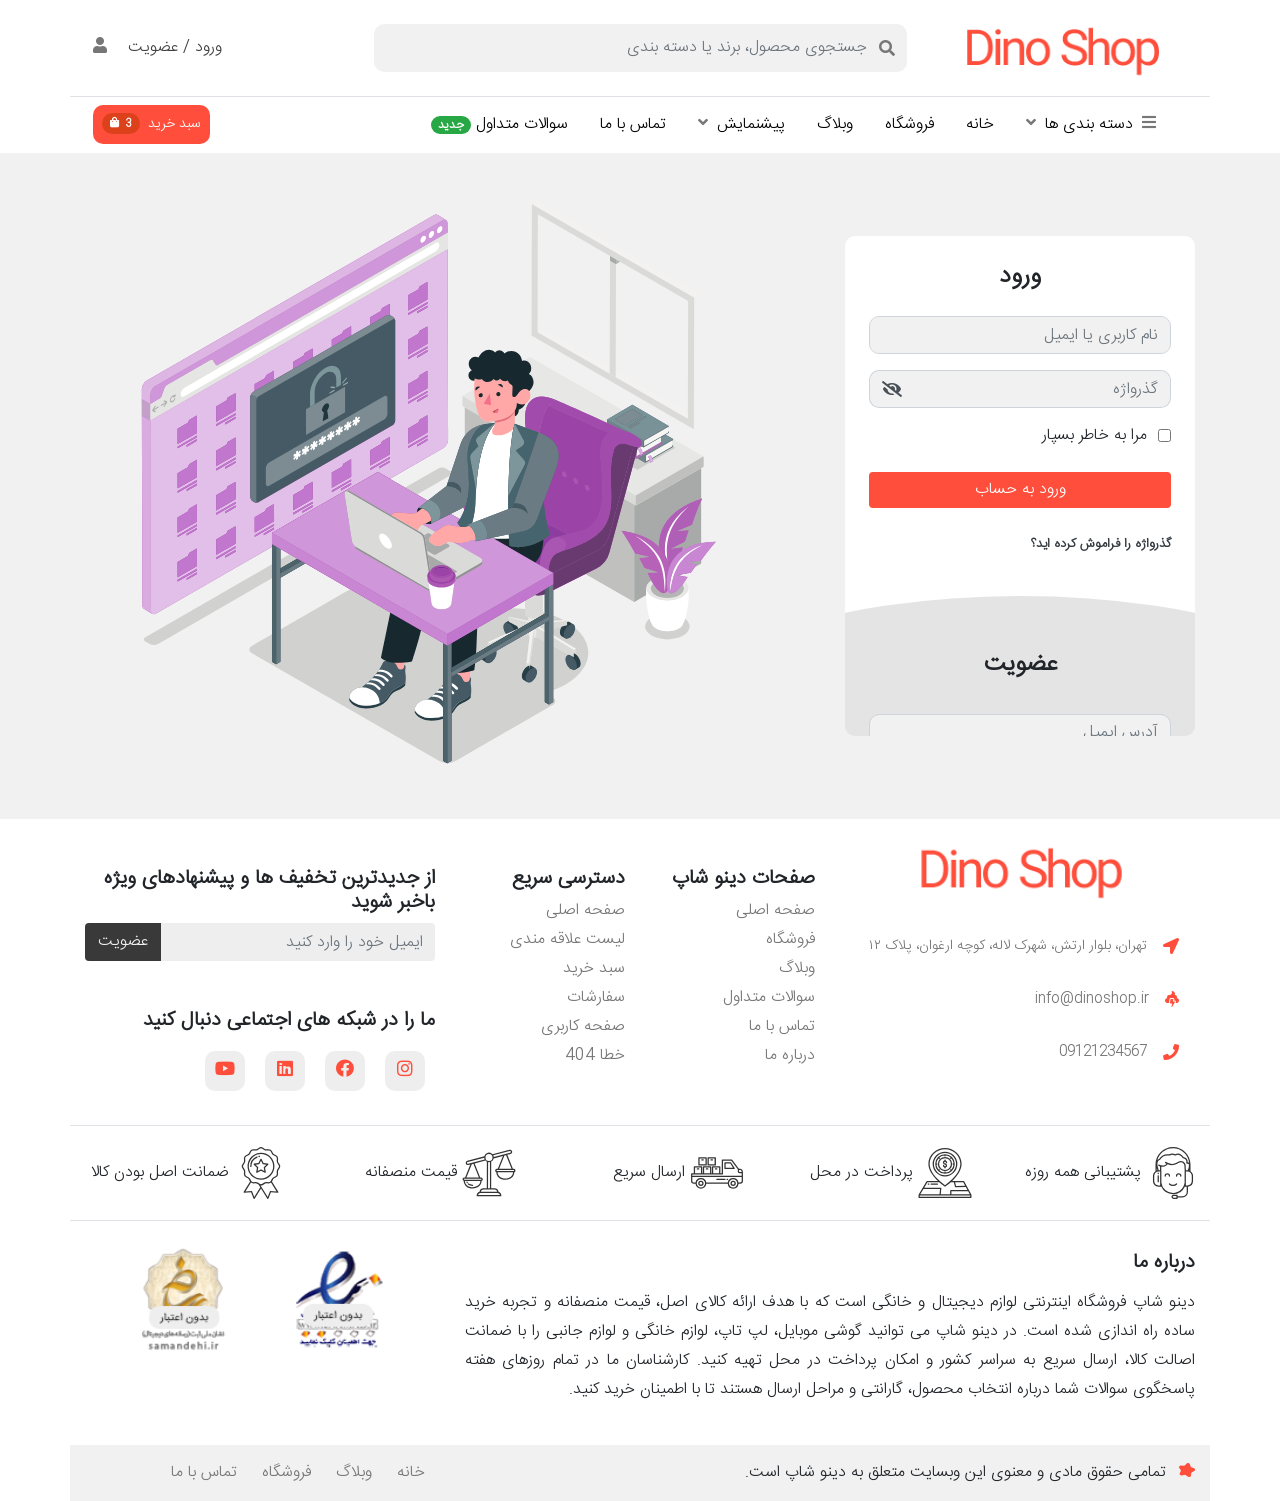
<file: Login.html>
<!DOCTYPE html>
<html lang="fa">

<head>
    <meta charset="UTF-8">
    <meta http-equiv="X-UA-Compatible" content="IE=edge">
    <meta name="viewport" content="width=device-width, initial-scale=1.0">
    <!-- Bootstrap Styles ---------------------------------------------------------------------- -->
    <link rel="stylesheet" href="assets/css/bootstrap/bootstrap.min.css">
    <link rel="stylesheet" href="assets/fontawesome-free-5.15.4-web/css/all.min.css">
    <!-- My Custom Style ---------------------------------------------------------------------- -->
    <link rel="stylesheet" href="./assets/css/Login.min.css">
  <title>ورود و ثبت نام | دینو شاپ</title>
  <meta name="description" content="ورود به حساب کاربری دینو شاپ یا ساخت حساب جدید؛ پیگیری سفارش ها، مشاهده علاقه مندی ها و خرید سریع تر." />
  <meta name="author" content="Con Dev" />
  <link rel="canonical" href="https://shop.condev.ir/Login.html" />
  <meta name="robots" content="index, follow, max-image-preview:large, max-snippet:-1, max-video-preview:-1" />
  <meta name="theme-color" content="#FF4F3C" />

  <!-- Icons -->
  <link rel="icon" href="/favicon.ico" sizes="any" />
  <link rel="icon" type="image/png" sizes="48x48" href="/assets/Images/favicon-48x48.png" />
  <link rel="icon" type="image/png" sizes="96x96" href="/assets/Images/favicon-96x96.png" />
  <link rel="icon" type="image/png" sizes="192x192" href="/assets/Images/favicon-192x192.png" />
  <link rel="apple-touch-icon" sizes="180x180" href="/apple-touch-icon.png" />
  <link rel="manifest" href="/site.webmanifest" />

  <!-- Open Graph -->
  <meta property="og:type" content="website" />
  <meta property="og:site_name" content="دینو شاپ" />
  <meta property="og:locale" content="fa_IR" />
  <meta property="og:url" content="https://shop.condev.ir/Login.html" />
  <meta property="og:title" content="ورود و ثبت نام | دینو شاپ" />
  <meta property="og:description" content="ورود به حساب کاربری دینو شاپ یا ساخت حساب جدید؛ پیگیری سفارش ها، مشاهده علاقه مندی ها و خرید سریع تر." />
  <meta property="og:image" content="https://shop.condev.ir/assets/Images/og-image.png" />
  <meta property="og:image:width" content="1200" />
  <meta property="og:image:height" content="630" />
  <meta property="og:image:alt" content="دینو شاپ: فروشگاه اینترنتی لوازم دیجیتال و خانگی" />

  <!-- Twitter / X -->
  <meta name="twitter:card" content="summary_large_image" />
  <meta name="twitter:title" content="ورود و ثبت نام | دینو شاپ" />
  <meta name="twitter:description" content="ورود به حساب کاربری دینو شاپ یا ساخت حساب جدید؛ پیگیری سفارش ها، مشاهده علاقه مندی ها و خرید سریع تر." />
  <meta name="twitter:image" content="https://shop.condev.ir/assets/Images/og-image.png" />
  <meta name="twitter:image:alt" content="دینو شاپ: فروشگاه اینترنتی لوازم دیجیتال و خانگی" />

  <!-- Structured data -->
  <script type="application/ld+json">
  {
    "@context": "https://schema.org",
    "@graph": [
      {
        "@type": "WebSite",
        "@id": "https://shop.condev.ir/#website",
        "url": "https://shop.condev.ir/",
        "name": "دینو شاپ",
        "alternateName": "Dino Shop",
        "inLanguage": "fa-IR",
        "publisher": {
          "@id": "https://shop.condev.ir/#organization"
        }
      },
      {
        "@type": "Organization",
        "@id": "https://shop.condev.ir/#organization",
        "name": "دینو شاپ",
        "alternateName": "Dino Shop",
        "url": "https://shop.condev.ir/",
        "logo": {
          "@type": "ImageObject",
          "url": "https://shop.condev.ir/assets/Images/favicon-512x512.png",
          "width": 512,
          "height": 512
        },
        "sameAs": [
          "https://www.instagram.com/con.dev",
          "https://cv.condev.ir/"
        ]
      },
      {
        "@type": "WebPage",
        "@id": "https://shop.condev.ir/Login.html#webpage",
        "url": "https://shop.condev.ir/Login.html",
        "name": "ورود و ثبت نام | دینو شاپ",
        "description": "ورود به حساب کاربری دینو شاپ یا ساخت حساب جدید؛ پیگیری سفارش ها، مشاهده علاقه مندی ها و خرید سریع تر.",
        "inLanguage": "fa-IR",
        "isPartOf": {
          "@id": "https://shop.condev.ir/#website"
        },
        "primaryImageOfPage": {
          "@type": "ImageObject",
          "url": "https://shop.condev.ir/assets/Images/og-image.png"
        },
        "breadcrumb": {
          "@id": "https://shop.condev.ir/Login.html#breadcrumb"
        }
      },
      {
        "@type": "BreadcrumbList",
        "@id": "https://shop.condev.ir/Login.html#breadcrumb",
        "itemListElement": [
          {
            "@type": "ListItem",
            "position": 1,
            "name": "دینو شاپ",
            "item": "https://shop.condev.ir/"
          },
          {
            "@type": "ListItem",
            "position": 2,
            "name": "ورود و ثبت نام"
          }
        ]
      }
    ]
  }
  </script>

</head>

<body class="bg-gray">


    <!-- Loading -->
    <div class="ConLoading">
        <div class='loading'>
            <div class='loading__square'></div>
            <div class='loading__square'></div>
            <div class='loading__square'></div>
            <div class='loading__square'></div>
            <div class='loading__square'></div>
            <div class='loading__square'></div>
            <div class='loading__square'></div>
        </div>
    </div>
    <!-- Loading -->

    <!-- Strat Header -->
    <header class="bg-white fixed-top position-relative">

        <div class="left-right-menu pt-4 d-flex flex-column d-lg-none " id="Right-Menu">

            <h2 class="Menu-Title"> دینو شاپ </h2>

            <ul class="mt-4">
                <li onclick="ShowCategoryMenuMobile()">
                    <i class="fa fa-bars"></i> <a> دسته بندی کالاها <i class="fa fa-angle-down mr-1"></i> </a> </li>

                <div id="CategoryMobileMenu" class="Mobile-Category">

                    <ul>
                        <li> <i class="fa fa-laptop"></i> <a href="./Category.html">
                                کالای دیجیتال </a>
                        </li>
                        <li> <i class="fa fa-wrench"></i> <a href="https://cv.condev.ir/"> خودرو و ابزار </a>
                        </li>
                        <li> <i class="fa fa-child"></i> <a href="https://www.instagram.com/con.dev"> مد و پوشاک </a>
                        </li>
                        <li> <i class="fa fa-clipboard"></i> <a href="https://cv.condev.ir/"> کتاب و لوازم
                                تحریر</a>
                        </li>
                        <li> <i class="fa fa-bolt"></i> <a href="https://www.instagram.com/con.dev"> ورزش و سفر</a> </li>
                    </ul>

                </div>

                <li> <i class="fa fa-shopping-cart "> </i> <a href="https://cv.condev.ir/"> سوپرمارکت </a> </li>
                <li> <i class="fa fa-coffee"></i> <a href="./Favorites.html"> علاقه مندی ها </a> </li>
                <li> <i class="fa fa-magic"> </i> <a href="https://www.instagram.com/con.dev"> پیشنهاد شگفت انگیز </a> </li>
                <li> <i class="fa fa-question-circle"></i> <a href="./Question.html"> سوالی دارید؟ </a> </li>
                <li> <i class="fa fa-users"></i> <a href="https://cv.condev.ir/"> فروشنده شوید </a> </li>
                <li> <i class="fa fa-user"></i> <a href="./Login.html"> ورود / ثبت نام </a> </li>
            </ul>

        </div>

        <section class="container-fluid container-lg">

            <section class="row py-4 py-sm-0 p-2 border-bottom">

                <span class="col-lg-3 col-4 d-flex justify-content-center align-items-center">
                    <a href="./index.html">
                        <img src="./assets/Images/Logo.png" alt="Dino Shop" class="img-fluid">
                    </a>
                </span>

                <div class="col-6 d-none d-lg-flex align-items-center justify-content-center">

                    <div class="input-group">
                        <div class="input-group-prepend">
                            <span class="input-group-text border-0 rounded-0 bg-gray Radius-Right" id="basic-addon1">
                                <i class="fa fa-search"></i> </span>
                        </div>
                        <input type="text" class="form-control border-0 rounded-0 bg-gray py-4 pr-0 Radius-Left m-0"
                            placeholder="جستجوی محصول، برند یا دسته بندی">
                    </div>

                </div>

                <div class="col-lg-3 col-8 d-flex justify-content-end align-items-center">

                    <div class="d-lg-block d-none">
                        <a href="./Login.html" class="Content Text-Gray mx-3 ">ورود / عضویت</a>
                        <span> <i class="fa fa-user"> </i> </span>
                    </div>

                    <div class="d-lg-none d-block">
                        <a  href="./Cart.html" class="btn btn-sm bg-Orange text-white d-flex Radius-10 align-items-center p-2 ">
                            سبد خرید

                            <sub class="badge badge-pill mr-2 p-1" style="background-color: #c1370291;"> <span
                                    class="mx-1"> 0 </span>
                                </sup>

                                <span class="ml-1">
                                    <i class="fa fa-shopping-bag text-white"></i>
                                </span>

                        </a>
                    </div>

                    <div class="d-lg-none px-3">

                        <i onclick="RightMenuCloes()" id="CloseMenu" class="fas fa-times text-dark Pointer"
                            style="display: none;"></i>
                        <i onclick="RightMenuShow()" id="OpenMenu" class="fa fa-bars Pointer"
                            style="display: inline-block;"></i>

                    </div>



                </div>

            </section>

            <section class="row p-2">

                <div class="col-10">

                    <div class="col d-lg-none d-flex align-items-center justify-content-center">

                        <div class="input-group">
                            <div class="input-group-prepend">
                                <span class="input-group-text border-0 rounded-0 bg-gray Radius-Right"
                                    id="basic-addon1"> <i class="fa fa-search"></i> </span>
                            </div>
                            <input type="text" class="form-control border-0 rounded-0 bg-gray py-4 pr-0 Radius-Left m-0"
                                placeholder="جستجوی محصول، برند یا دسته بندی">
                        </div>

                    </div>

                    <nav class="col collapse navbar-collapse d-none d-lg-flex" id="Menu">
                        <a href="./Category.html" class="m-2 mx-3 d-block ShowBoxs"
                            onmouseover="ShowNotFoundProduct('Box-Category')"
                            onmouseout="HideNotFoundProduct('Box-Category')"> <i class="fa fa-bars ml-1"></i> دسته بندی
                            ها
                            <i class="fa fa-angle-down mr-1"></i> </a>
                        <a href="./index.html" class="m-2 mx-3 d-block"> خانه </a>
                        <a href="./Category.html" class="m-2 mx-3 d-block"> فروشگاه </a>
                        <a href="./Blog.html" class="m-2 mx-3 d-block"> وبلاگ </a>
                        <a href="Product.html" class="m-2 mx-3 d-block ShowBoxs" onmouseover="ShowNotFoundProduct('Preview')"
                            onmouseout="HideNotFoundProduct('Preview')"> پیشنمایش <i class="fa fa-angle-down mr-1"></i>
                        </a>
                        <a href="./ContactUs.html" class="m-2 mx-3 d-block"> تماس با ما </a>
                        <a href="./Question.html" class="m-2 mx-3 d-block"> سوالات متداول <span
                                class="badge badge-pill badge-success"> جدید </span> </a>
                    </nav>

                    <div id="Box-Category" onmouseover="ShowNotFoundProduct('Box-Category')"
                        onmouseout="HideNotFoundProduct('Box-Category')"
                        class="Box-Category-Menu overflow-hidden bg-white p-2 justify-content-between align-items-center Radius-10 position-absolute flex-column w-100 d-none d-xl-flex">

                        <section class="ContainerButtonMenu-Header row w-100">

                            <div id="TitleDigital" onclick="ChangeBg1()"
                                class=" CategoryTitle col-4 Radius-10 pt-3 d-flex justify-content-center align-items-center">
                                <p>کالای دیجیتال </p>
                            </div>

                            <div id="TitleHome" onclick="ChangeBg2()"
                                class=" CategoryTitle col-4 Radius-10 pt-3 d-flex justify-content-center align-items-center">
                                <p>لوازم خانگی </p>
                            </div>

                            <div id="TitlePoshok" onclick="ChangeBg3()"
                                class=" CategoryTitle col-4 Radius-10 pt-3 d-flex justify-content-center align-items-center">
                                <p>مد و پوشاک</p>
                            </div>

                        </section>

                        <section id="Digital" class="row w-100 mt-2 Container-Items-Menu">

                            <div class="col-3 h-100">
                                <nav class="navbar d-flex flex-column align-items-start">
                                    <h5>کالای دیجیتال</h5>
                                    <a class="my-1 nav-item" href="Category.html"> کامپیوتر و تجهیزات </a>
                                    <a class="my-1 nav-item" href="Category.html"> گوشی موبایل </a>
                                    <a class="my-1 nav-item" href="Category.html"> لپ تاپ </a>
                                    <a class="my-1 nav-item" href="Category.html"> کنسول بازی </a>
                                    <a class="my-1 nav-item" href="Category.html"> پاوربانک </a>
                                    <a class="my-1 nav-item" href="Category.html"> کارت حافظه <span
                                            class="badge badge-pill badge-info"> ویژه </span> </a>
                                    <a class="my-1 nav-item" href="Category.html"> کنسول بازی </a>
                                    <a class="my-1 nav-item" href="Category.html"> هارد اکسترنال </a>
                                </nav>

                            </div>

                            <div class="col-3 h-100">
                                <nav class="navbar d-flex flex-column align-items-start">
                                    <h5>گوشی موبایل</h5>

                                    <a class="my-1 nav-item" href="Category.html"> سامسونگ </a>
                                    <a class="my-1 nav-item" href="Category.html"> شیائومی </a>
                                    <a class="my-1 nav-item" href="Category.html"> پوکو </a>
                                    <a class="my-1 nav-item" href="Category.html"> هواوی <span
                                            class="badge badge-pill badge-success"> جدید </span> </a>
                                    <a class="my-1 nav-item" href="Category.html"> اپل </a>
                                    <a class="my-1 nav-item" href="Category.html"> آنر </a>
                                    <a class="my-1 nav-item" href="Category.html"> نوکیا </a>
                                    <a class="my-1 nav-item" href="Category.html"> وان پلاس </a>
                                </nav>

                            </div>

                            <div class="col-3 h-100">
                                <nav class="navbar d-flex flex-column align-items-start">
                                    <h5>کامپیوتر و تجهیزات</h5> <a class="my-1 nav-item" href="Category.html"> ماوس </a>
                                    <a class="my-1 nav-item" href="Category.html"> کیبورد </a>
                                    <a class="my-1 nav-item" href="Category.html"> لپ تاپ </a>
                                    <a class="my-1 nav-item" href="Category.html"> مودم روتر </a>
                                    <a class="my-1 nav-item" href="Category.html"> منبع تغذیه </a>
                                    <a class="my-1 nav-item" href="Category.html"> کارت گرافیک </a> <a class="my-1 nav-item" href="Category.html"> کیس کامپیوتر <span
                                            class="badge badge-pill badge-danger"> داغ </span> </a>
                                </nav>

                            </div>

                            <div class="col-3 h-100">

                                <div class="Product-Menu d-flex justify-content-start align-items-center w-100 h-50">

                                    <div>
                                        <a href="https://www.instagram.com/con.dev">
                                            <img src="./assets/Images/Product-18.jpg" alt="">
                                        </a>
                                    </div>

                                    <div>
                                        <h5 class="cut-text"> گوشی اپل مدل </h5>
                                        <h5 class="cut-text"> iPhone 12 </h5>
                                        <p>تومان ۲۶,۷۰۰,۰۰۰
                                        </p>
                                    </div>

                                </div>

                                <div class="Product-Menu d-flex justify-content-between align-items-center w-100 h-50">

                                    <div class=" h-100">
                                        <a href="https://cv.condev.ir/">
                                            <img src="./assets/Images/Product-1.jpg" alt="">
                                        </a>
                                    </div>

                                    <div>

                                        <h5 class="cut-text">گوشی موبایل </h5>
                                        <h5 class="cut-text"> سامسونگ مدل A12</h5>
                                        <p>تومان ۶,۷۰۰,۰۰۰
                                        </p>
                                    </div>


                                </div>

                                <div class="Product-Menu d-flex justify-content-between align-items-center w-100 h-50">

                                    <div class=" h-100">
                                        <a href="https://www.instagram.com/con.dev">
                                            <img src="./assets/Images/Product-1.jpg" alt="">
                                        </a>
                                    </div>

                                    <div>

                                        <h5 class="cut-text">گوشی موبایل </h5>
                                        <h5 class="cut-text"> سامسونگ مدل A12</h5>
                                        <p>تومان ۶,۷۰۰,۰۰۰
                                        </p>
                                    </div>


                                </div>

                                <div class="Product-Menu d-flex justify-content-between align-items-center w-100 h-50">

                                    <div class=" h-100">
                                        <a href="https://cv.condev.ir/">
                                            <img src="./assets/Images/Product-1.jpg" alt="">
                                        </a>
                                    </div>

                                    <div>

                                        <h5 class="cut-text">گوشی موبایل </h5>
                                        <h5 class="cut-text"> سامسونگ مدل A12</h5>
                                        <p>تومان ۶,۷۰۰,۰۰۰
                                        </p>
                                    </div>


                                </div>

                                <div class="Product-Menu d-flex justify-content-between align-items-center w-100 h-50">

                                    <div class=" h-100">
                                        <a href="https://www.instagram.com/con.dev">
                                            <img src="./assets/Images/Product-1.jpg" alt="">
                                        </a>
                                    </div>

                                    <div>

                                        <h5 class="cut-text">گوشی موبایل </h5>
                                        <h5 class="cut-text"> سامسونگ مدل A12</h5>
                                        <p>تومان ۶,۷۰۰,۰۰۰
                                        </p>
                                    </div>


                                </div>

                            </div>

                        </section>

                        <section id="Home" class="row w-100 mt-2 Container-Items-Menu">

                            <div class="col-3 h-100">
                                <nav class="navbar d-flex flex-column align-items-start">
                                    <h5>صوتی تصویری</h5>
                                    <a class="my-1 nav-item" href="Category.html">تلویزیون </a>
                                    <a class="my-1 nav-item" href="Category.html"> اسپیکر </a>
                                    <a class="my-1 nav-item" href="Category.html"> سینمای خانگی </a>
                                    <a class="my-1 nav-item" href="Category.html"> روشنایی و ریسه </a>
                                    <a class="my-1 nav-item" href="Category.html"> لوستر و چراغ </a>
                                </nav>

                            </div>

                            <div class="col-3 h-100">
                                <nav class="navbar d-flex flex-column align-items-start">
                                    <h5>لوازم برقی</h5>

                                    <a class="my-1 nav-item" href="Category.html"> یخچال و فریزر </a>
                                    <a class="my-1 nav-item" href="Category.html"> جاروبرقی </a>
                                    <a class="my-1 nav-item" href="Category.html"> جاروشارژی </a>
                                    <a class="my-1 nav-item" href="Category.html"> اتو بخار </a>
                                    <a class="my-1 nav-item" href="Category.html"> ماشین لباسشویی </a>
                                    <a class="my-1 nav-item" href="Category.html"> کولر و پنکه </a>
                                    <a class="my-1 nav-item" href="Category.html"> قهوه ساز و چای ساز </a>
                                    <a class="my-1 nav-item" href="index.html"> ترازوی آشپزخانه </a>
                                </nav>

                            </div>

                            <div class="col-3 h-100">
                                <nav class="navbar d-flex flex-column align-items-start">
                                    <h5>آشپزخانه</h5>
                                    <a class="my-1 nav-item" href="Category.html"> فلاسک و کلمن </a>
                                    <a class="my-1 nav-item" href="Category.html"> کتری و قوری </a>
                                    <a class="my-1 nav-item" href="Category.html"> ظروف یکبار مصرف </a>
                                    <a class="my-1 nav-item" href="Category.html"> سرویس و ظروف </a> <a class="my-1 nav-item" href="Category.html"> ماشین ظرفشویی </a>
                                    <a class="my-1 nav-item" href="Category.html"> اجاق گاز </a>
                                </nav>

                            </div>

                            <div class="col-3 h-100">

                                <div class="Product-Menu d-flex justify-content-between align-items-center w-100 h-50">

                                    <div class=" h-100">
                                        <a href="https://cv.condev.ir/">
                                            <img src="./assets/Images/Product-11.jpg" alt="">
                                        </a>
                                    </div>

                                    <div>
                                        <h5 class="cut-text">لپ تاپ اپل </h5>
                                        <h5 class="cut-text"> MacBook Air M1</h5>
                                        <p>تومان ۲۶,۷۰۰,۰۰۰
                                        </p>
                                    </div>


                                </div>

                                <div class="Product-Menu d-flex justify-content-between align-items-center w-100 h-50">

                                    <div class=" h-100">
                                        <a href="https://www.instagram.com/con.dev">
                                            <img src="./assets/Images/Product-15.jpg" alt="">
                                        </a>
                                    </div>

                                    <div>
                                        <h5 class="cut-text">تلویزیون هوشمند</h5>
                                        <h5 class="cut-text">۴۰ اینچ</h5>
                                        <p>تومان ۶,۷۰۰,۰۰۰
                                        </p>
                                    </div>


                                </div>

                            </div>

                        </section>

                        <section id="Poshok" class="row w-100 mt-2 Container-Items-Menu">

                            <div class="col-3 h-100">
                                <nav class="navbar d-flex flex-column align-items-start">
                                    <h5>گوشی موبایل </h5>

                                    <a class="my-1 nav-item" href="Category.html"> سامسونگ </a>
                                    <a class="my-1 nav-item" href="Category.html"> شیائومی </a>
                                    <a class="my-1 nav-item" href="Category.html"> پوکو </a>
                                    <a class="my-1 nav-item" href="Category.html"> هواوی </a>
                                    <a class="my-1 nav-item" href="Category.html"> اپل </a>
                                    <a class="my-1 nav-item" href="Category.html"> آنر </a>
                                    <a class="my-1 nav-item" href="Category.html"> نوکیا </a>
                                    <a class="my-1 nav-item" href="Category.html"> وان پلاس </a>
                                </nav>

                            </div>

                            <div class="col-3 h-100">
                                <nav class="navbar d-flex flex-column align-items-start">
                                    <h5>صوتی تصویری</h5>
                                    <a class="my-1 nav-item" href="Category.html">تلویزیون </a>
                                    <a class="my-1 nav-item" href="Category.html"> اسپیکر </a>
                                    <a class="my-1 nav-item" href="Category.html"> سینمای خانگی </a>
                                    <a class="my-1 nav-item" href="Category.html"> روشنایی و ریسه </a>
                                    <a class="my-1 nav-item" href="Category.html"> لوستر و چراغ </a>
                                </nav>

                            </div>

                            <div class="col-3 h-100">
                                <nav class="navbar d-flex flex-column align-items-start">
                                    <h5>لوازم برقی</h5>

                                    <a class="my-1 nav-item" href="Category.html"> یخچال و فریزر </a>
                                    <a class="my-1 nav-item" href="Category.html"> جاروبرقی </a>
                                    <a class="my-1 nav-item" href="Category.html"> جاروشارژی </a>
                                    <a class="my-1 nav-item" href="Category.html"> اتو بخار </a>
                                    <a class="my-1 nav-item" href="Category.html"> ماشین لباسشویی </a>
                                    <a class="my-1 nav-item" href="Category.html"> کولر و پنکه </a>
                                    <a class="my-1 nav-item" href="Category.html"> قهوه ساز و چای ساز </a>
                                    <a class="my-1 nav-item" href="index.html"> ترازوی آشپزخانه </a>
                                </nav>

                            </div>

                            <div class="col-3 h-100">

                                <div class="Product-Menu d-flex justify-content-between align-items-center w-100 h-50">

                                    <div class=" h-100">
                                        <a href="https://cv.condev.ir/">
                                            <img src="./assets/Images/Product-14.jpg" alt="">
                                        </a>
                                    </div>

                                    <div>
                                        <h5 class="cut-text">کنسول بازی</h5>
                                        <h5 class="cut-text"> PlayStation 5</h5>
                                        <p>تومان ۲۶,۷۰۰,۰۰۰
                                        </p>
                                    </div>


                                </div>

                                <div class="Product-Menu d-flex justify-content-between align-items-center w-100 h-50">

                                    <div class=" h-100">
                                        <a href="https://www.instagram.com/con.dev">
                                            <img src="./assets/Images/Product-6.jpg" alt="">
                                        </a>
                                    </div>

                                    <div>
                                        <h5 class="cut-text">مایکروفر</h5>
                                        <h5 class="cut-text"> سامسونگ</h5>
                                        <p>تومان ۶,۷۰۰,۰۰۰
                                        </p>
                                    </div>


                                </div>

                            </div>

                        </section>

                    </div>

                    <div id="Preview" class="Preview bg-white Radius-10 position-absolute px-4 d-none d-xl-flex"
                        onmouseover="ShowNotFoundProduct('Preview')" onmouseout="HideNotFoundProduct('Preview')">

                        <div class="position-relative overflow-hidden Radius-10 box-image">

                            <img src="./assets/Images/Home.jpg" alt="">

                            <div
                                class="position-absolute w-100 h-100 OnImage d-flex justify-content-center align-items-center">
                                <a class="Radius-10 p-2 px-3" href="./index.html"> صفحه اصلی</a>
                            </div>

                        </div>

                        <div class="position-relative overflow-hidden Radius-10 box-image">

                            <img src="./assets/Images/Question.jpg" alt="">

                            <div
                                class="position-absolute w-100 h-100 OnImage d-flex justify-content-center align-items-center">
                                <a class="Radius-10 p-2 px-3" href="./Question.html"> پرسش و پاسخ</a>
                            </div>

                        </div>

                        <div class="position-relative overflow-hidden Radius-10 box-image">

                            <img src="./assets/Images/Blog.jpg" alt="">

                            <div
                                class="position-absolute w-100 h-100 OnImage d-flex justify-content-center align-items-center">
                                <a class="Radius-10 p-2 px-3" href="./Blog.html"> وبلاگ ها</a>
                            </div>

                        </div>

                    </div>

                </div>

                <div class="col-2 d-flex align-items-center justify-content-end position-relative h-100">


                    <!-- If You Want Show Box Not Found Product Change Value In Function Blow to 'NotFoundBox' -->
                    <div onmouseover="ShowNotFoundProduct('Menu-Product')"
                        onmouseout="HideNotFoundProduct('Menu-Product')" class="d-none d-lg-block">
                        <a href="./Cart.html" class="btn btn-sm bg-Orange text-white d-flex Radius-10 align-items-center p-2 ">
                            سبد خرید

                            <sub class="badge badge-pill mr-2 p-1" style="background-color: #c1370291;"> <span
                                    class="mx-1"> 3 </span>
                                </sup>

                                <span class="ml-1">
                                    <i class="fa fa-shopping-bag text-white"></i>
                                </span>

                            </a>
                    </div>

                    <div id="NotFoundBox"
                        class="position-absolute bg-light p-5 BoxNotFoundProduct Radius-10 d-flex flex-column justify-content-center align-content-center">
                        <img src="./assets/Images/NotFound-Product.svg" alt="Not Found Product" class="mr-4 pr-4">
                        <p class="mr-2 mt-3"> سبد خرید شما در حال حاضر خالی است. </p>
                    </div>

                    <div id="Menu-Product" onmouseover="ShowNotFoundProduct('Menu-Product')"
                        onmouseout="HideNotFoundProduct('Menu-Product')"
                        class="bg bg-white position-absolute p-4 Radius-10 Menu-Product ">
                        <div class="w-100">
                            <h6 class="Bold border-bottom pb-2"> محصولات </h6>

                            <div class="w-100 overflow-auto con-meuuProduct border-bottom ">

                                <div class="w-100 d-flex mt-5 ChangeSizeFont border-bottom">

                                    <a href="https://cv.condev.ir/" class="w-25 position-relative">
                                        <div
                                            class="bage badge-info badge-pill position-absolute small Bold count-product">
                                            2 </div>
                                        <img src="./assets/Images/Product-1.jpg" class="img-fluid w-100" alt="Picture">
                                    </a>
                                    <div class="w-100 px-2">

                                        <div class="d-flex justify-content-between align-items-center w-100 pb-2">
                                            <div class="pl-5">
                                                <h6 class="Bold Line-height m-0 mb-1 ChangeSizeFont">گوشی موبایل اپل مدل
                                                    iPhone
                                                    12 </h6>
                                                <div class="w-100 d-flex justify-content-between mt-3">
                                                    <p class="text-dark">قیمت</p>
                                                    <h6 class="Bold text-success">تومان ۲۸,۰۰۰,۰۰۰</h6>
                                                </div>
                                            </div>
                                            <div>
                                                <i class="fa fa-trash Pointer" onclick="DeleteProduct(this)"></i>
                                            </div>
                                        </div>

                                    </div>

                                </div>

                                <div class="w-100 d-flex mt-5 ChangeSizeFont border-bottom">

                                    <a href="https://www.instagram.com/con.dev" class="w-25 position-relative">
                                        <div
                                            class="bage badge-info badge-pill position-absolute small Bold count-product">
                                            5 </div>
                                        <img src="./assets/Images/Product-15.jpg" class="img-fluid w-100" alt="Picture">
                                    </a>
                                    <div class="w-100 px-2">

                                        <div class="d-flex justify-content-between align-items-center w-100 pb-2">
                                            <div class="pl-5">
                                                <h6 class="Bold Line-height m-0 mb-1 ChangeSizeFont">تلویزیون هوشمند برند الجی
                                                </h6>
                                                <div class="w-100 d-flex justify-content-between mt-3">
                                                    <p class="text-dark">قیمت</p>
                                                    <h6 class="Bold text-success">تومان ۲۸,۰۰۰,۰۰۰</h6>
                                                </div>
                                            </div>
                                            <div>
                                                <i class="fa fa-trash Pointer" onclick="DeleteProduct(this)"></i>
                                            </div>
                                        </div>

                                    </div>

                                </div>

                                <div class="w-100 d-flex mt-5 ChangeSizeFont border-bottom">

                                    <a href="https://cv.condev.ir/" class="w-25 position-relative">
                                        <div
                                            class="bage badge-info badge-pill position-absolute small Bold count-product">
                                            2 </div>
                                        <img src="./assets/Images/Product-2.jpg" class="img-fluid w-100" alt="Picture">
                                    </a>
                                    <div class="w-100 px-2">

                                        <div class="d-flex justify-content-between align-items-center w-100 pb-2">
                                            <div class="pl-5">
                                                <h6 class="Bold Line-height m-0 mb-1 ChangeSizeFont">گوشی موبایل اپل مدل
                                                    iPhone
                                                    12 </h6>
                                                <div class="w-100 d-flex justify-content-between mt-3">
                                                    <p class="text-dark">قیمت</p>
                                                    <h6 class="Bold text-success">تومان ۲۸,۰۰۰,۰۰۰</h6>
                                                </div>
                                            </div>
                                            <div>
                                                <i class="fa fa-trash Pointer" onclick="DeleteProduct(this)"></i>
                                            </div>
                                        </div>

                                    </div>

                                </div>

                                <!-- <div class="alert alert-info m-3" >
                                    محصولی یافت نشد
                                </div> -->

                            </div>

                            <div
                                class="w-100 d-flex justify-content-between align-items-center mt-4 pb-3 border-bottom">
                                <h6 class="text-dark Bold"> جمع کل: </h6>
                                <div class="badge badge-dark d-flex align-items-center p-2">
                                    تومان ۱۰۲,۱۱۰,۰۰۰
                                </div>
                            </div>

                            <div class="w-100 d-flex justify-content-between mt-4 align-items-center">
                                <a href="./Cart.html" class="Text-Gray"> مشاهده سبد خرید </a>
                                <a href="./Invoice.html" class="btn btn-info border-0 bg-Orange Radius-10"> تسویه حساب
                                </a>
                            </div>

                        </div>
                    </div>

                    <div class="d-lg-none d-flex mt-2">
                        <a href="Login.html" class="Content Text-Gray mx-1 ">ورود</a>
                        <span> <i class="fa fa-user"> </i> </span>
                    </div>

                </div>

            </section>

        </section>

    </header>
    <!-- End Header -->

    <!-- Strat Main -->
    <main class="mt-5">
        <div class="container-fluid container-lg Radius-10 p-3 p-lg-0">

            <section class="row w-100 p-0 m-0">

                <section class="col-12 col-lg-4 d-flex justify-content-center align-items-center">
                    <div class="form-parent bg-white Radius-10 p-3 overflow-hidden">

                        <form action="https://cv.condev.ir" class="px-2">

                            <button id="btnSingIn" class="btn btn-block bg-white Bold mb-4" type="button"
                                onclick="ShowSingIn()">ورود</button>

                            <div id="SinginForm" class="Form-SinIn position-relative">

                                <div class="form-group mb-3">
                                    <input type="email" class="form-control Radius-10 bg-gray" id="exampleInputEmail1"
                                        aria-describedby="emailHelp" placeholder="نام کاربری یا ایمیل">
                                </div>

                                <div class="form-group mb-3">
                                    <div class="input-group" id="show_hide_password">

                                        <input class="form-control bg-gray border-left-0 rounded-0 Radius-Right"
                                            type="password" placeholder="گذرواژه">

                                        <div class="input-group-prepend ">
                                            <a href="https://www.instagram.com/con.dev" class="input-group-text border-right-0 bg-gray Radius-Left"><i
                                                    class="fa fa-eye-slash" aria-hidden="true"></i></a>
                                        </div>

                                    </div>
                                </div>

                                <div class="form-group form-check mb-4">
                                    <input type="checkbox" class="form-check-input Pointer" id="exampleCheck1">
                                    <label class="form-check-label mr-4 Pointer" for="exampleCheck1">مرا به خاطر
                                        بسپار</label>
                                </div>

                                <input type="submit" class="btn btn-primary btn-block bg-Orange border-0 mb-4"
                                    value="ورود به حساب">

                                <a href="./ResetPass.html" class="text-dark d-sm-inline-block small Bold"> گذرواژه را فراموش کرده اید؟ </a>

                            </div>

                        </form>

                        <form action="https://cv.condev.ir" id="SingUpForm" class="Form-SinUp w-100 p-4">

                            <button onclick="ShowSingUp()" id="BtnSingUp" class="btn btn-block bg-white Bold mb-4"
                                type="button">عضویت</button>

                            <div class="form-group mb-3">
                                <input type="email" class="form-control Radius-10 bg-gray" id="exampleInputEmail1"
                                    aria-describedby="emailHelp" placeholder="آدرس ایمیل">
                            </div>

                            <div class="form-group mb-3">
                                <div class="input-group" id="show_hide_password1">

                                    <input class="form-control bg-gray border-left-0 rounded-0 Radius-Right"
                                        type="password" placeholder="گذرواژه">

                                    <div class="input-group-prepend ">
                                        <a href="https://cv.condev.ir/" class="input-group-text border-right-0 bg-gray Radius-Left"><i
                                                class="fa fa-eye-slash" aria-hidden="true"></i></a>
                                    </div>

                                </div>
                            </div>

                            <p class="mb-4 d-inline-block text-justify Line-height Text-SingUpForm"> اطلاعات شخصی شما فقط برای پردازش سفارش و بهبود تجربه خرید استفاده می شود. سیاست حفظ حریم خصوصی </p>

                            <input type="submit" class="btn btn-primary btn-block bg-Orange border-0 mb-4 p-2 mt-3"
                                value="عضویت">


                        </form>

                    </div>
                </section>

                <section class="col-8 d-none d-lg-inline-block">
                    <img src="./assets/Images/login.svg" alt="Login Page" class="img-fluid pr-5 mr-5">
                </section>

            </section>
        </div>
    </main>
    <!-- ENd Main -->

    <!-- Start Footer  -->
    <footer class="w-100 bg-white mt-5">

        <div class="container-fluid container-xl p-0">

            <div class="row m-0 w-100 border-bottom pb-4">

                <div class="col-12 d-flex flex-column align-items-center col-lg-4">

                    <img src="./assets/Images/Logo.png" alt="Dino-Shop" class="w-75">

                    <div
                        class="Addreses w-100 d-flex flex-column flex-sm-row flex-md-row flex-lg-column justify-content-around">

                        <div class="d-flex flex-column flex-md-row justify-content-start align-items-center my-3">
                            <i class="fa fa-location-arrow mb-3 mb-md-0 mx-3"></i>
                            <p class="">تهران، بلوار ارتش، شهرک لاله، کوچه ارغوان، پلاک ۱۲</p>
                        </div>

                        <div class="d-flex flex-column flex-md-row justify-content-start align-items-center my-3">
                            <i class="fa fa-poo-storm mb-3 mb-md-0 mx-3"></i>
                            <p class="">info@dinoshop.ir</p>
                        </div>

                        <div class="d-flex flex-column flex-md-row justify-content-start align-items-center my-3">
                            <i class="fa fa-phone mb-3 mb-md-0 mx-3"></i>
                            <p class="">09121234567</p>
                        </div>

                    </div>

                </div>

                <div class="col-6 col-lg-2 Link-Pages pt-5">
                    <h5 class="Bold">صفحات دینو شاپ</h5>
                    <nav>
                        <a href="index.html"> صفحه اصلی </a>
                        <a href="Category.html"> فروشگاه </a>
                        <a href="./Blog.html"> وبلاگ </a>
                        <a href="Question.html"> سوالات متداول</a>
                        <a href="ContactUs.html"> تماس با ما</a>
                        <a href="aboutUs.html"> درباره ما</a>
                    </nav>
                </div>

                <div class="col-6 col-lg-2 Link-Pages pt-5">
                    <h5 class="Bold">دسترسی سریع</h5>
                    <nav>
                        <a href="index.html"> صفحه اصلی </a>
                        <a href="./Favorites.html"> لیست علاقه مندی </a>
                        <a href="Cart.html"> سبد خرید </a>
                        <a href="Invoice.html"> سفارشات </a>
                        <a href="Login.html"> صفحه کاربری </a>
                        <a href="Error404.html"> خطا 404 </a>
                    </nav>
                </div>

                <div class="col-12 col-lg-4 pt-5 Form-footer">

                    <div class="w-100">
                        <h5 class="Bold">از جدیدترین تخفیف ها و پیشنهادهای ویژه باخبر شوید</h5>

                        <div class="input-group mb-3 d-flex">
                            <div class="input-group-prepend order-2">
                                <button class="btn" type="button" onclick="window.location.href='https://www.instagram.com/con.dev'">عضویت</button>
                            </div>
                            <input type="text" class="form-control order-0 " placeholder="ایمیل خود را وارد کنید"
                                aria-label="" aria-describedby="basic-addon1">
                        </div>
                    </div>

                    <div class="w-100 mt-5">
                        <h5 class="Bold">ما را در شبکه های اجتماعی دنبال کنید</h5>

                        <div class="d-flex w-100">

                            <div class="Social-Media-Item">
                                <a href="https://www.instagram.com/con.dev"><i class="fab fa-instagram"></i></a>
                            </div>

                            <div class="Social-Media-Item">
                                <a href="https://cv.condev.ir"><i class="fab fa-facebook"></i></a>
                            </div>

                            <div class="Social-Media-Item">
                                <a href="https://cv.condev.ir"><i class="fab fa-linkedin"></i></a>
                            </div>

                            <div class="Social-Media-Item">
                                <a href="https://cv.condev.ir"><i class="fab fa-youtube"></i></a>
                            </div>

                        </div>

                    </div>

                </div>

            </div>

            <div class="Con-Futare w-100 border-bottom">

                <div class="Items-Futare d-flex align-items-center">

                    <div class="elementor-icon-box-icon">
                        <span class="elementor-icon elementor-animation-">
                            <svg xmlns="http://www.w3.org/2000/svg" id="Layer_1" data-name="Layer 1"
                                viewBox="0 0 512 512" style="fill: #333;" width="512" height="512">
                                <path d="M116,267.833a6,6,0,0,0,6-6v-4.3a6,6,0,0,0-12,0v4.3A6,6,0,0,0,116,267.833Z">
                                </path>
                                <path d="M116,344.833a6,6,0,0,0,6-6v-56a6,6,0,0,0-12,0v56A6,6,0,0,0,116,344.833Z">
                                </path>
                                <path
                                    d="M309.836,258.705a26.189,26.189,0,0,0-26.16,26.16,6,6,0,0,0,12,0,14.16,14.16,0,1,1,28.32,0,6,6,0,0,0,12,0A26.189,26.189,0,0,0,309.836,258.705Z">
                                </path>
                                <path
                                    d="M222.476,290.865a6,6,0,0,0,6-6,26.161,26.161,0,0,0-52.321,0,6,6,0,0,0,12,0,14.161,14.161,0,0,1,28.321,0A6,6,0,0,0,222.476,290.865Z">
                                </path>
                                <path
                                    d="M285.442,356.146a41.58,41.58,0,0,1-58.733,0,6,6,0,0,0-8.484,8.485,53.591,53.591,0,0,0,75.7,0,6,6,0,1,0-8.485-8.485Z">
                                </path>
                                <path
                                    d="M119.639,387h20.448a5.68,5.68,0,0,0,4.163-1.87,122.9,122.9,0,0,0,223.582.083A5.667,5.667,0,0,0,371.913,387H386v48.291A40.466,40.466,0,0,1,345.493,476H300v-7.673A6.59,6.59,0,0,0,293.654,462h-32.3a20,20,0,0,0,.011,40h32.286A6.305,6.305,0,0,0,300,496v-8h45.493A52.479,52.479,0,0,0,398,435.291V386.365a54.118,54.118,0,0,0,48-53.786V283.247c0-18.73-9-35.265-24-44.986V176.425C422,84.658,347.767,10,256,10S90,84.658,90,176.425v61.834c-15,9.721-24,26.256-24,44.986v49.332C66,362.423,89.792,387,119.639,387ZM288,490H261.368a7.843,7.843,0,0,1-7.833-7.836,8.169,8.169,0,0,1,2.291-5.7A7.94,7.94,0,0,1,261.36,474H288Zm78-254.881v113.8l-.034,0c-7.288,54.783-54.53,96.1-109.891,96.1a110.915,110.915,0,0,1-110.033-97.216L146,347.8V235.119a6.249,6.249,0,0,0-1-3.4v-35.8c1,.212,2.66.4,3.981.547a68.465,68.465,0,0,0,7.593.427c14.781,0,33.257-5.02,49.388-24.371,17.957,7.51,34.8,10.277,50.983,8.419,20.071-2.3,35.766-11.232,49.608-19.108l.385-.217c15.081-8.58,28.325-9.675,39.362-3.256,12.662,7.364,18.358,22.128,18.358,30.26a348.781,348.781,0,0,0,2.444,42.957A6.23,6.23,0,0,0,366,235.119Zm68,48.128v49.332C434,355.808,415.591,375,392.361,375H378V241h14.361C415.591,241,434,260.017,434,283.247Zm-24-51.018c-.679-.272-1.385-.527-2.107-.769q1.115-2.064,2.107-4.182ZM256,22c79.193,0,144.275,59.925,153,136.81a20.906,20.906,0,0,0-11.059-3.654l-3.689-.215a42.07,42.07,0,0,0-34.581-49.1l-1.716-.281-15.192-16.4a54.682,54.682,0,0,0-65.616-11.1l-2.217-1.172a53.977,53.977,0,0,0-53.666,1.781L219.25,78.4a97.279,97.279,0,0,0-94.947,44.39,36.978,36.978,0,0,0-15.863,9.363C127.416,68.513,186.231,22,256,22ZM112.765,146.38c3.5-6.554,9-10.677,16.84-12.6a6,6,0,0,0,3.713-2.742A85.291,85.291,0,0,1,217.68,90.3l4.2.554a6.008,6.008,0,0,0,4.152-.982,42.008,42.008,0,0,1,43.288-2.376l5.135,2.714a6,6,0,0,0,5.953-.2,42.641,42.641,0,0,1,53.548,7.3l16.593,17.915a6,6,0,0,0,3.433,1.844l3.75.614a30.052,30.052,0,0,1,23.129,40.621,6,6,0,0,0,5.238,8.178l11.14.651c3.939.23,6.079,1.67,7.9,5.312a19.794,19.794,0,0,1,1.832,10.861l-1.672,16.408a69.092,69.092,0,0,1-9.105,28.133c-.252.429-.5.838-.752,1.256-1.021-.063-2.046-.106-3.075-.106H378.867a340.223,340.223,0,0,1-2.208-40.376c0-12.84-8.525-31.445-24.324-40.633-10.311-6-27.588-10.309-51.328,3.2l-.382.217c-26.606,15.141-56.763,32.3-111.917-1.269a6,6,0,0,0-6.238,10.251q6.194,3.769,12.2,6.857c-30.233,33.076-68.272,9.836-70.032,8.731a6.029,6.029,0,0,0-6.536,10.131,68.6,68.6,0,0,0,14.9,6.805V229H120.942C107.356,190.351,104.521,161.835,112.765,146.38ZM102,208.271q2.708,10.4,6.672,21.965A40.273,40.273,0,0,0,102,232.227ZM78,283.245A41.812,41.812,0,0,1,119.635,241H134V375H119.639C96.409,375,78,355.806,78,332.577Z">
                                </path>
                            </svg>
                        </span>
                    </div>

                    <div>
                        <p>پشتیبانی همه روزه

                        </p>
                    </div>

                </div>

                <div class="Items-Futare d-flex align-items-center">
                    <div class="elementor-icon-box-icon">
                        <span class="elementor-icon elementor-animation-">
                            <svg xmlns="http://www.w3.org/2000/svg" id="Layer_1" data-name="Layer 1"
                                viewBox="0 0 512 512" style="fill: #333;" width="512" height="512">
                                <path
                                    d="M505.646,460.172,437.334,334.635a5.956,5.956,0,0,0-5.257-3.087L324.6,331.313q5.683-5.365,11.455-11.181c22.37-22.611,40.218-45.483,53.051-67.979,16.238-28.468,24.471-56.451,24.471-83.172C413.575,85.728,342.888,18,256,18S98.425,85.728,98.425,168.981c0,26.722,8.233,54.706,24.471,83.175,12.833,22.5,30.681,45.367,53.051,67.979q5.9,5.964,11.74,11.447L86.32,331.6a6,6,0,0,0-5.157,2.933L6.637,459.97a11.634,11.634,0,0,0-1.211,2.839L5,465.937V488a6,6,0,0,0,6,6H501a6,6,0,0,0,6-6V465.49a11.139,11.139,0,0,0-1.354-5.318ZM490.907,458H317.06l.067-28.523,158.132-.163ZM428.491,343.586l18.7,34.4-86.217.178-9.3-34.757ZM184.313,311.528c-61.069-61.8-73.888-111.626-73.888-142.547C110.425,92.344,175.729,30,256,30S401.575,92.344,401.575,168.981c0,56.019-40.18,108.437-73.888,142.545A503.791,503.791,0,0,1,256,371.25,503.655,503.655,0,0,1,184.313,311.528ZM89.736,343.642l111.156-.05c27.877,24.466,50.656,39.137,51.876,39.917a6,6,0,0,0,6.465,0c1.225-.783,24.182-15.568,52.213-40.213l27.8.072,11.329,42.265a5.927,5.927,0,0,0,5.8,4.367h.013l97.327-.116,15.022,27.669-157.6.091a5.852,5.852,0,0,0-6,5.811L305.06,458H216.04l5.581-56.8a5.6,5.6,0,0,0-1.583-4.486A5.662,5.662,0,0,0,215.865,395h-.219l-156.4.016Zm-37.625,63.1,156.921-.207L203.981,458H21.544ZM495,482H17V470H495Z">
                                </path>
                                <path d="M103.028,355h-5.57a6,6,0,1,0,0,12h5.57a6,6,0,1,0,0-12Z"></path>
                                <path d="M184.628,355H124.064a6,6,0,1,0,0,12h60.564a6,6,0,0,0,0-12Z"></path>
                                <path
                                    d="M372.934,171.479A116.934,116.934,0,1,0,256,288.473,117.1,117.1,0,0,0,372.934,171.479Zm-221.868,0A104.934,104.934,0,1,1,256,276.473,105.082,105.082,0,0,1,151.066,171.479Z">
                                </path>
                                <path
                                    d="M323.786,171A67.786,67.786,0,1,0,256,238.786,67.863,67.863,0,0,0,323.786,171Zm-123.572,0A55.786,55.786,0,1,1,256,226.786,55.849,55.849,0,0,1,200.214,171Z">
                                </path>
                                <path
                                    d="M349,171a93,93,0,1,0-93,93A93.105,93.105,0,0,0,349,171Zm-99,77.513v3.176a80.563,80.563,0,0,1-46.788-19.416l2.221-2.22a6,6,0,1,0-8.485-8.486l-2.221,2.221A80.561,80.561,0,0,1,175.311,177h3.176a6,6,0,0,0,0-12h-3.176a80.561,80.561,0,0,1,19.416-46.788l2.221,2.221a6,6,0,1,0,8.485-8.486l-2.221-2.22A80.557,80.557,0,0,1,250,90.311v3.176a6,6,0,0,0,12,0V90.311a80.557,80.557,0,0,1,46.788,19.416l-2.221,2.22a6,6,0,0,0,8.485,8.486l2.221-2.221A80.561,80.561,0,0,1,336.689,165h-3.176a6,6,0,0,0,0,12h3.176a80.561,80.561,0,0,1-19.416,46.788l-2.221-2.221a6,6,0,1,0-8.485,8.486l2.221,2.22A80.563,80.563,0,0,1,262,251.689v-3.176a6,6,0,0,0-12,0Z">
                                </path>
                                <path
                                    d="M262,206.816v-3.211a19.923,19.923,0,0,0-6-38.922,7.925,7.925,0,1,1,7.925-7.924,6,6,0,0,0,12,0,19.959,19.959,0,0,0-13.925-19v-2.577a6,6,0,1,0-12,0v2.577a19.923,19.923,0,0,0,6,38.922,7.922,7.922,0,0,1,.1,15.844c-.035,0-.068,0-.1,0s-.067,0-.1,0a7.93,7.93,0,0,1-7.823-7.919,6,6,0,0,0-12,0,19.958,19.958,0,0,0,13.925,19v3.211a6,6,0,1,0,12,0Z">
                                </path>
                            </svg> </span>
                    </div>
                    <div>
                        <p>پرداخت در محل
                        </p>
                    </div>
                </div>

                <div class="Items-Futare d-flex align-items-center">
                    <div class="elementor-icon-box-icon">
                        <span class="elementor-icon elementor-animation-">
                            <svg xmlns="http://www.w3.org/2000/svg" id="Layer_1" data-name="Layer 1"
                                viewBox="0 0 512 512" style="fill: #333;" width="512" height="512">
                                <path d="M254.235,211H241.516a6,6,0,1,0,0,12h12.719a6,6,0,0,0,0-12Z"></path>
                                <path d="M168.468,211h-12.72a6,6,0,0,0,0,12h12.72a6,6,0,0,0,0-12Z"></path>
                                <path d="M82.7,211H69.981a6,6,0,1,0,0,12H82.7a6,6,0,0,0,0-12Z"></path>
                                <path
                                    d="M172,186h68a6,6,0,0,0,6-6V112a6,6,0,0,0-6-6H172a6,6,0,0,0-6,6v68A6,6,0,0,0,172,186Zm6-68h55v56H178Z">
                                </path>
                                <path d="M211.852,126h-12.72a6,6,0,0,0,0,12h12.72a6,6,0,0,0,0-12Z"></path>
                                <path
                                    d="M85,186h68a6,6,0,0,0,6-6V112a6,6,0,0,0-6-6H85a6,6,0,0,0-6,6v68A6,6,0,0,0,85,186Zm6-68h56v56H91Z">
                                </path>
                                <path d="M125.084,126H112.365a6,6,0,0,0,0,12h12.719a6,6,0,0,0,0-12Z"></path>
                                <path
                                    d="M103.474,329a25.344,25.344,0,1,0,25.343,25.344A25.373,25.373,0,0,0,103.474,329Zm0,38.688a13.344,13.344,0,1,1,13.343-13.344A13.359,13.359,0,0,1,103.474,367.69Z">
                                </path>
                                <path
                                    d="M408.952,329A25.344,25.344,0,1,0,434.3,354.346,25.374,25.374,0,0,0,408.952,329Zm0,38.688A13.344,13.344,0,1,1,422.3,354.346,13.36,13.36,0,0,1,408.952,367.69Z">
                                </path>
                                <path
                                    d="M478.879,216.76l-13.922-2.02a4.462,4.462,0,0,1-2.948-1.749l-62.057-82.606a5.994,5.994,0,0,0-4.8-2.385H307.181A6.139,6.139,0,0,0,301,133.978V259H288V197.281A6.448,6.448,0,0,0,281.768,191H213.983A6.233,6.233,0,0,0,208,197.281V259h-6V197.281A6.247,6.247,0,0,0,196,191H128.216A6.433,6.433,0,0,0,122,197.281V259h-6V197.281c0-3.313-2.454-6.281-5.768-6.281H42.449A6.644,6.644,0,0,0,36,197.281V259H16a5.947,5.947,0,0,0-6,5.937v67.72A26.35,26.35,0,0,0,36.191,359h16.2a51.284,51.284,0,0,0,102.144,0h203.35A51.286,51.286,0,0,0,460,359h15.806A26.072,26.072,0,0,0,502,332.983V243.475A27.143,27.143,0,0,0,478.879,216.76ZM220,203h56v56H220Zm-86,0h56v56H134Zm-86,0h56v56H48Zm55.473,190.638a39.294,39.294,0,1,1,39.294-39.294A39.338,39.338,0,0,1,103.473,393.638Zm305.47,0a39.294,39.294,0,1,1,39.293-39.294A39.338,39.338,0,0,1,408.943,393.64ZM490,332.983A14.06,14.06,0,0,1,475.808,347H459.725a51.285,51.285,0,0,0-101.563,0H154.254a51.287,51.287,0,0,0-101.522,0H36.191A14.338,14.338,0,0,1,22,332.657V294H490ZM490,282H22V271H307.181A5.9,5.9,0,0,0,313,264.937V140h79l61,81v21.776A16.445,16.445,0,0,0,469.311,259H490Zm0-35H469.311A4.439,4.439,0,0,1,465,242.776V226.91l12.023,1.725A15.2,15.2,0,0,1,490,243.476Z">
                                </path>
                                <path
                                    d="M391.1,157.842A6.059,6.059,0,0,0,386.038,155H332.42a6.572,6.572,0,0,0-6.42,6.23v51.216c0,3.314,3.106,5.554,6.42,5.554h86.16a5.734,5.734,0,0,0,5.065-8.883ZM338,206V167h44.741l24.918,39Z">
                                </path>
                                <path d="M352,323h4.3a6,6,0,1,0,0-12H352a6,6,0,0,0,0,12Z"></path>
                                <path d="M255,323h76a6,6,0,0,0,0-12H255a6,6,0,0,0,0,12Z"></path>
                            </svg> </span>
                    </div>
                    <div>
                        <p>ارسال سریع
                        </p>
                    </div>
                </div>

                <div class="Items-Futare d-flex align-items-center">
                    <div class="elementor-icon-box-icon">
                        <span class="elementor-icon elementor-animation-">
                            <svg xmlns="http://www.w3.org/2000/svg" id="Layer_1" data-name="Layer 1"
                                viewBox="0 0 512 512" style="fill: #333;" width="512" height="512">
                                <path
                                    d="M490.193,216h-7.576l-52.9-132.259,30.461-8.1a20.738,20.738,0,0,0-10.547-40.113L289.561,77.663A45.211,45.211,0,0,0,211.846,98.12L50.776,140.533a20.714,20.714,0,0,0,5.239,40.741,20.849,20.849,0,0,0,5.307-.691L78.4,176.248,29.392,298H21.8A16.686,16.686,0,0,0,5,314.647a16.675,16.675,0,0,0,10.421,15.434c1.113,21.582,9.863,39.73,25.49,52.736,15.238,12.683,36.514,19.657,59.908,19.657,23.351,0,44.725-7.063,60.184-19.879,15.794-13.094,24.643-31.192,25.78-52.548a16.791,16.791,0,0,0,5.509-3.675,16.333,16.333,0,0,0,4.921-11.733A16.688,16.688,0,0,0,180.408,298h-7.582L119.767,165.354,222.351,138.26A45.354,45.354,0,0,0,235.5,148.352L235.079,400H204.17a38.1,38.1,0,0,0-38.062,34.938,38.155,38.155,0,0,0-27.085,36.305,5.7,5.7,0,0,0,1.749,4.125A5.879,5.879,0,0,0,145.023,477H366.977a5.848,5.848,0,0,0,6-5.888,38.026,38.026,0,0,0-27.085-36.218A38.072,38.072,0,0,0,307.855,400h-30.93l.006-251.9a45.461,45.461,0,0,0,23.253-30.4L388.02,94.731,339.184,216h-7.6a16.657,16.657,0,0,0-6.377,32.1c1.11,21.587,9.861,39.718,25.491,52.727,15.238,12.683,36.514,19.647,59.907,19.647,23.352,0,44.726-7.069,60.185-19.885,15.8-13.1,24.647-31.2,25.781-52.568A16.61,16.61,0,0,0,490.193,216ZM153.344,373.2c-13.311,11.036-31.964,17.187-52.525,17.187-20.595,0-39.144-6.109-52.231-17C36.076,362.976,28.882,349,27.541,331H174.66C173.287,348,166,362.711,153.344,373.2ZM180.405,310h0a4.677,4.677,0,0,1,4.807,4.648,4.265,4.265,0,0,1-1.408,3.172,4.579,4.579,0,0,1-3.4,1.18H21.807a4.645,4.645,0,0,1-3.4-1.261A4.255,4.255,0,0,1,17,314.572,4.616,4.616,0,0,1,21.807,310ZM159.9,298H42.33L92.871,172.437l15.2-3.922ZM58.267,168.978a8.708,8.708,0,1,1-4.435-16.842l157.019-41.347a44.9,44.9,0,0,0,4.408,16.849ZM334.776,445c12.325,0,22.7,9,25.476,20h-208.5a26.761,26.761,0,0,1,25.5-20H334.776Zm-27.057-33h.11a26.027,26.027,0,0,1,25.765,21H178.411a26.156,26.156,0,0,1,25.9-21Zm-60.64-12,.412-247.557a44.839,44.839,0,0,0,17.439-.083l0,247.64ZM256,141.217a33.25,33.25,0,1,1,33.246-33.25A33.286,33.286,0,0,1,256,141.217Zm45.14-36.194a44.925,44.925,0,0,0-4.455-16.837l156-41.079A8.709,8.709,0,0,1,457.12,63.95ZM402.5,90.909,418.022,86.9,469.69,216H352.122ZM463.135,291.2c-13.311,11.036-31.965,17.185-52.526,17.185-20.594,0-39.144-6.106-52.23-17C345.867,280.973,338.673,267,337.332,249H484.451C483.078,266,475.792,280.707,463.135,291.2ZM490.193,237H331.6a4.51,4.51,0,1,1,0-9h158.6a4.51,4.51,0,1,1,0,9Z">
                                </path>
                                <path
                                    d="M57.255,365.118c10.823,8.606,26.294,13.346,43.564,13.346a6,6,0,1,0,0-12c-14.568,0-27.387-3.814-36.095-10.739a6,6,0,1,0-7.469,9.393Z">
                                </path>
                                <path
                                    d="M42.406,344.413a47.36,47.36,0,0,0,1.877,4.51,6,6,0,1,0,10.823-5.182,35.576,35.576,0,0,1-1.4-3.366,6,6,0,0,0-11.3,4.038Z">
                                </path>
                            </svg> </span>
                    </div>
                    <div>
                        <p>قیمت منصفانه
                        </p>
                    </div>
                </div>

                <div class="Items-Futare d-flex align-items-center">

                    <div class="elementor-icon-box-icon">
                        <span class="elementor-icon elementor-animation-">
                            <svg xmlns="http://www.w3.org/2000/svg" id="Layer_1" height="512" viewBox="0 0 512 512"
                                width="512" style="fill: #333;" data-name="Layer 1">
                                <path
                                    d="m420.617 155.466a22.989 22.989 0 0 1 -3.726-13.805l1.171-21.276a34.8 34.8 0 0 0 -19.043-32.964l-18.83-9.527a22.635 22.635 0 0 1 -10.053-10.067l-9.511-18.855a34.764 34.764 0 0 0 -32.931-19.06l-21.24 1.171a22.874 22.874 0 0 1 -13.769-3.738l-17.567-11.6a34.672 34.672 0 0 0 -38.25 0l-17.568 11.6a22.821 22.821 0 0 1 -13.761 3.735l-21.249-1.17a34.73 34.73 0 0 0 -32.929 19.057l-9.512 18.857a22.637 22.637 0 0 1 -10.049 10.068l-18.832 9.527a34.811 34.811 0 0 0 -19.026 32.967l1.171 21.274a22.99 22.99 0 0 1 -3.726 13.806l-11.587 17.596a34.8 34.8 0 0 0 0 38.3l11.582 17.593a22.986 22.986 0 0 1 3.726 13.8l-1.171 21.278a34.815 34.815 0 0 0 19.03 32.967l18.829 9.523a22.635 22.635 0 0 1 10.053 10.067l9.511 18.858q.587 1.166 1.252 2.271l-60.478 96.27a6 6 0 0 0 5.517 9.176l64.028-4.673 23.582 59.708a6 6 0 0 0 5.027 3.771c.186.016.371.025.555.025a6 6 0 0 0 5.079-2.809l60.078-95.626 60.078 95.63a6 6 0 0 0 5.079 2.809c.184 0 .369-.009.555-.025a6 6 0 0 0 5.027-3.771l23.582-59.712 64.028 4.673a6 6 0 0 0 5.517-9.176l-60.478-96.268q.665-1.106 1.251-2.269l9.512-18.86a22.63 22.63 0 0 1 10.049-10.066l18.837-9.526a34.812 34.812 0 0 0 19.025-32.967l-1.171-21.277a22.982 22.982 0 0 1 3.726-13.8l11.583-17.599a34.8 34.8 0 0 0 0-38.3zm-228.549 327.304-20.848-52.787a6 6 0 0 0 -6.017-3.78l-56.6 4.131 52.284-83.226a34.741 34.741 0 0 0 23.406 7.4l21.239-1.173a22.9 22.9 0 0 1 13.769 3.738l12.808 8.457 16.806 26.752zm211.332-52.436-56.6-4.134a6 6 0 0 0 -6.017 3.78l-20.851 52.79-68.241-108.624a34.269 34.269 0 0 0 23.442-5.472l17.57-11.6a22.886 22.886 0 0 1 13.759-3.736l21.248 1.173a34.727 34.727 0 0 0 23.405-7.4zm18.778-225.573-11.582 17.593a35.069 35.069 0 0 0 -5.685 21.061l1.171 21.278a22.807 22.807 0 0 1 -12.463 21.6l-18.831 9.525a34.555 34.555 0 0 0 -15.349 15.37l-9.513 18.863a22.717 22.717 0 0 1 -21.555 12.475l-21.252-1.172a34.938 34.938 0 0 0 -21.029 5.707l-17.569 11.6a22.679 22.679 0 0 1 -25.039 0l-17.565-11.6a34.991 34.991 0 0 0 -19.2-5.758c-.613 0-1.228.016-1.841.05l-21.244 1.172a22.727 22.727 0 0 1 -21.558-12.478l-9.512-18.86a34.555 34.555 0 0 0 -15.35-15.371l-18.826-9.516a22.81 22.81 0 0 1 -12.466-21.6l1.171-21.278a35.073 35.073 0 0 0 -5.685-21.061l-11.582-17.599a22.817 22.817 0 0 1 0-25.1l11.582-17.595a35.07 35.07 0 0 0 5.685-21.067l-1.171-21.276a22.808 22.808 0 0 1 12.463-21.6l18.832-9.524a34.558 34.558 0 0 0 15.348-15.37l9.513-18.86a22.723 22.723 0 0 1 21.556-12.476l21.251 1.169a34.989 34.989 0 0 0 21.029-5.706l17.567-11.6a22.683 22.683 0 0 1 25.027 0l17.565 11.6a34.938 34.938 0 0 0 21.038 5.709l21.244-1.17a22.739 22.739 0 0 1 21.557 12.478l9.512 18.857a34.555 34.555 0 0 0 15.349 15.369l18.829 9.529a22.805 22.805 0 0 1 12.477 21.6l-1.168 21.271a35.069 35.069 0 0 0 5.685 21.061l11.582 17.594a22.817 22.817 0 0 1 0 25.106z">
                                </path>
                                <path
                                    d="m256 64.524c-70.3 0-127.5 57.277-127.5 127.678s57.2 127.678 127.5 127.678 127.5-57.28 127.5-127.68-57.2-127.676-127.5-127.676zm0 243.356c-63.687 0-115.5-51.893-115.5-115.678s51.813-115.678 115.5-115.678 115.5 51.893 115.5 115.676-51.813 115.68-115.5 115.68z">
                                </path>
                                <path
                                    d="m321.123 166.932-41.28-6.008-18.461-37.464a6 6 0 0 0 -5.382-3.348 6 6 0 0 0 -5.382 3.348l-18.464 37.464-41.277 6.008a6 6 0 0 0 -3.327 10.231l29.875 29.163-7.054 41.182a6 6 0 0 0 8.709 6.322l36.92-19.438 36.917 19.437a6 6 0 0 0 8.709-6.321l-7.051-41.182 29.875-29.163a6 6 0 0 0 -3.327-10.231zm-37.185 33.007a6 6 0 0 0 -1.722 5.307l5.53 32.3-28.946-15.246a5.994 5.994 0 0 0 -5.59 0l-28.953 15.244 5.532-32.3a6 6 0 0 0 -1.722-5.307l-23.441-22.881 32.384-4.713a6 6 0 0 0 4.518-3.285l14.472-29.372 14.474 29.374a6 6 0 0 0 4.518 3.285l32.387 4.713z">
                                </path>
                                <path
                                    d="m236.764 105.077a6.062 6.062 0 0 0 1.2-.12c1.509-.307 3.055-.578 4.595-.808a6 6 0 0 0 -1.773-11.869c-1.744.261-3.5.569-5.206.915a6 6 0 0 0 1.186 11.882z">
                                </path>
                                <path
                                    d="m220.655 110.331a6 6 0 0 0 -4.7-11.041 102.233 102.233 0 0 0 -62.3 94.21 6 6 0 0 0 12 0 90.252 90.252 0 0 1 55-83.169z">
                                </path>
                            </svg> </span>
                    </div>

                    <div>
                        <p>ضمانت اصل بودن کالا
                        </p>
                    </div>

                </div>

            </div>

            <div class="row m-0 w-100 mt-4">

                <div class="Text-Information col-12 col-md-8">
                    <h5 class="Bold Line-height">درباره ما</h5>

                    <p class="Line-height text-justify">
                        دینو شاپ فروشگاه اینترنتی لوازم دیجیتال و خانگی است که با هدف ارائه کالای اصل، قیمت منصفانه و تجربه خرید ساده راه اندازی شده است. در دینو شاپ می توانید گوشی موبایل، لپ تاپ، لوازم خانگی و لوازم جانبی را با ضمانت اصالت کالا، ارسال سریع به سراسر کشور و امکان پرداخت در محل تهیه کنید. کارشناسان ما در تمام روزهای هفته پاسخگوی سوالات شما درباره انتخاب محصول، گارانتی و مراحل ارسال هستند تا با اطمینان خرید کنید.
                    </p>
                </div>

                <div class="Photo-Trust col-12 col-md-4 d-flex">
                    <img src="./assets/Images/Trust-1.png" alt="Photo">
                    <img src="./assets/Images/Trust-2.png" alt="Photo">
                </div>

            </div>

            <div class="row CopyRightAndLink m-0 w-100 d-flex py-3 mt-4">

                <div class="Text-CopyRight col-12 col-lg-8">

                    <i class="fa fa-splotch"></i>

                    <p class="d-inline-block m-0 mx-2 ">تمامی حقوق مادی و معنوی این وبسایت متعلق به دینو شاپ است.</p>

                </div>

                <div class="links col-12 col-lg-4 mt-3 m-lg-0">

                    <nav>
                        <a href="index.html"> خانه </a>
                        <a href="./Blog.html"> وبلاگ </a>
                        <a href="Category.html"> فروشگاه</a>
                        <a href="ContactUs.html"> تماس با ما</a>
                    </nav>

                </div>

            </div>

        </div>

    </footer>
    <!-- End Footer  -->




    <!-- ---------------------------------------------------------------------------------------- -->
    <!-- Bootstrap Js ---------------------------------------------------------------------- -->
    <script src="assets/Js/jquery-3.5.1.min.js"> </script>
    <script src="assets/Js/popper.js"></script>
    <script src="./assets/Js/bootstrap/bootstrap.min.js"></script>
    <script src="./assets/Js/bootstrap/bootstrap.bundle.min.js"></script>
    <!-- ---------------------------------------------------------------------------------------- -->
    <!-- Custom JS ---------------------------------------------------------------------- -->
    <script src="./assets/Js/Main.js"></script>


</body>

</html>
</file>
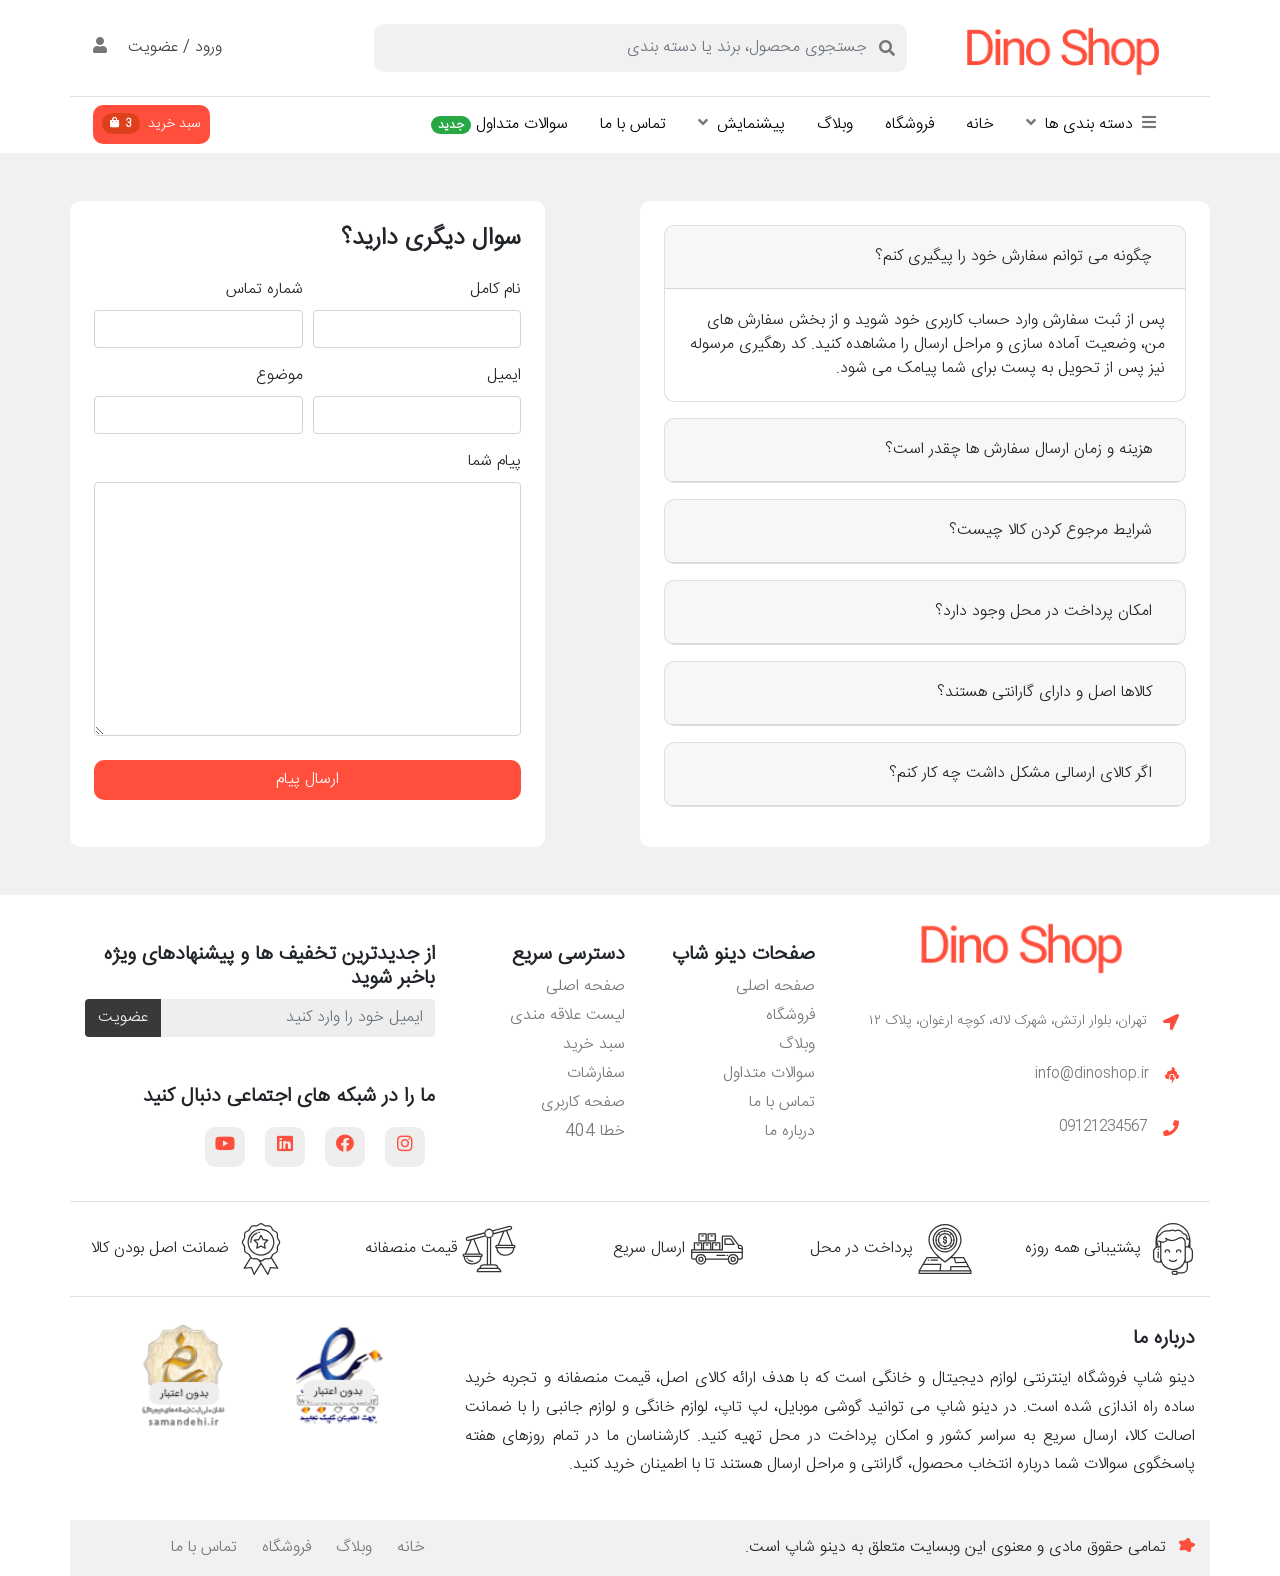
<file: Question.html>
<!DOCTYPE html>
<html lang="fa">

<head>
    <meta charset="UTF-8">
    <meta http-equiv="X-UA-Compatible" content="IE=edge">
    <meta name="viewport" content="width=device-width, initial-scale=1.0">
    <!-- Bootstrap Styles ---------------------------------------------------------------------- -->
    <link rel="stylesheet" href="assets/css/bootstrap/bootstrap.min.css">
    <link rel="stylesheet" href="assets/fontawesome-free-5.15.4-web/css/all.min.css">
    <!-- My Custom Style ---------------------------------------------------------------------- -->
    <link rel="stylesheet" href="./assets/css/Question.min.css">
  <title>سوالات متداول | دینو شاپ</title>
  <meta name="description" content="پاسخ پرتکرارترین پرسش ها درباره خرید، ارسال، مرجوعی، ضمانت کالا و شیوه های پرداخت در دینو شاپ." />
  <meta name="author" content="Con Dev" />
  <link rel="canonical" href="https://shop.condev.ir/Question.html" />
  <meta name="robots" content="index, follow, max-image-preview:large, max-snippet:-1, max-video-preview:-1" />
  <meta name="theme-color" content="#FF4F3C" />

  <!-- Icons -->
  <link rel="icon" href="/favicon.ico" sizes="any" />
  <link rel="icon" type="image/png" sizes="48x48" href="/assets/Images/favicon-48x48.png" />
  <link rel="icon" type="image/png" sizes="96x96" href="/assets/Images/favicon-96x96.png" />
  <link rel="icon" type="image/png" sizes="192x192" href="/assets/Images/favicon-192x192.png" />
  <link rel="apple-touch-icon" sizes="180x180" href="/apple-touch-icon.png" />
  <link rel="manifest" href="/site.webmanifest" />

  <!-- Open Graph -->
  <meta property="og:type" content="website" />
  <meta property="og:site_name" content="دینو شاپ" />
  <meta property="og:locale" content="fa_IR" />
  <meta property="og:url" content="https://shop.condev.ir/Question.html" />
  <meta property="og:title" content="سوالات متداول | دینو شاپ" />
  <meta property="og:description" content="پاسخ پرتکرارترین پرسش ها درباره خرید، ارسال، مرجوعی، ضمانت کالا و شیوه های پرداخت در دینو شاپ." />
  <meta property="og:image" content="https://shop.condev.ir/assets/Images/og-image.png" />
  <meta property="og:image:width" content="1200" />
  <meta property="og:image:height" content="630" />
  <meta property="og:image:alt" content="دینو شاپ: فروشگاه اینترنتی لوازم دیجیتال و خانگی" />

  <!-- Twitter / X -->
  <meta name="twitter:card" content="summary_large_image" />
  <meta name="twitter:title" content="سوالات متداول | دینو شاپ" />
  <meta name="twitter:description" content="پاسخ پرتکرارترین پرسش ها درباره خرید، ارسال، مرجوعی، ضمانت کالا و شیوه های پرداخت در دینو شاپ." />
  <meta name="twitter:image" content="https://shop.condev.ir/assets/Images/og-image.png" />
  <meta name="twitter:image:alt" content="دینو شاپ: فروشگاه اینترنتی لوازم دیجیتال و خانگی" />

  <!-- Structured data -->
  <script type="application/ld+json">
  {
    "@context": "https://schema.org",
    "@graph": [
      {
        "@type": "WebSite",
        "@id": "https://shop.condev.ir/#website",
        "url": "https://shop.condev.ir/",
        "name": "دینو شاپ",
        "alternateName": "Dino Shop",
        "inLanguage": "fa-IR",
        "publisher": {
          "@id": "https://shop.condev.ir/#organization"
        }
      },
      {
        "@type": "Organization",
        "@id": "https://shop.condev.ir/#organization",
        "name": "دینو شاپ",
        "alternateName": "Dino Shop",
        "url": "https://shop.condev.ir/",
        "logo": {
          "@type": "ImageObject",
          "url": "https://shop.condev.ir/assets/Images/favicon-512x512.png",
          "width": 512,
          "height": 512
        },
        "sameAs": [
          "https://www.instagram.com/con.dev",
          "https://cv.condev.ir/"
        ]
      },
      {
        "@type": "WebPage",
        "@id": "https://shop.condev.ir/Question.html#webpage",
        "url": "https://shop.condev.ir/Question.html",
        "name": "سوالات متداول | دینو شاپ",
        "description": "پاسخ پرتکرارترین پرسش ها درباره خرید، ارسال، مرجوعی، ضمانت کالا و شیوه های پرداخت در دینو شاپ.",
        "inLanguage": "fa-IR",
        "isPartOf": {
          "@id": "https://shop.condev.ir/#website"
        },
        "primaryImageOfPage": {
          "@type": "ImageObject",
          "url": "https://shop.condev.ir/assets/Images/og-image.png"
        },
        "breadcrumb": {
          "@id": "https://shop.condev.ir/Question.html#breadcrumb"
        }
      },
      {
        "@type": "BreadcrumbList",
        "@id": "https://shop.condev.ir/Question.html#breadcrumb",
        "itemListElement": [
          {
            "@type": "ListItem",
            "position": 1,
            "name": "دینو شاپ",
            "item": "https://shop.condev.ir/"
          },
          {
            "@type": "ListItem",
            "position": 2,
            "name": "سوالات متداول"
          }
        ]
      }
    ]
  }
  </script>

</head>

<body class="bg-gray">

    <!-- Loading -->
    <div class="ConLoading">
        <div class='loading'>
            <div class='loading__square'></div>
            <div class='loading__square'></div>
            <div class='loading__square'></div>
            <div class='loading__square'></div>
            <div class='loading__square'></div>
            <div class='loading__square'></div>
            <div class='loading__square'></div>
        </div>
    </div>
    <!-- Loading -->

    <!-- Strat Header -->
    <header class="bg-white fixed-top position-relative">

        <div class="left-right-menu pt-4 d-flex flex-column d-lg-none " id="Right-Menu">

            <h2 class="Menu-Title"> دینو شاپ </h2>

            <ul class="mt-4">
                <li onclick="ShowCategoryMenuMobile()">
                    <i class="fa fa-bars"></i> <a> دسته بندی کالاها <i class="fa fa-angle-down mr-1"></i> </a> </li>

                <div id="CategoryMobileMenu" class="Mobile-Category">

                    <ul>
                        <li> <i class="fa fa-laptop"></i> <a href="./Category.html">
                                کالای دیجیتال </a>
                        </li>
                        <li> <i class="fa fa-wrench"></i> <a href="https://cv.condev.ir/"> خودرو و ابزار </a>
                        </li>
                        <li> <i class="fa fa-child"></i> <a href="https://www.instagram.com/con.dev"> مد و پوشاک </a>
                        </li>
                        <li> <i class="fa fa-clipboard"></i> <a href="https://cv.condev.ir/"> کتاب و لوازم
                                تحریر</a>
                        </li>
                        <li> <i class="fa fa-bolt"></i> <a href="https://www.instagram.com/con.dev"> ورزش و سفر</a> </li>
                    </ul>

                </div>

                <li> <i class="fa fa-shopping-cart "> </i> <a href="https://cv.condev.ir/"> سوپرمارکت </a> </li>
                <li> <i class="fa fa-coffee"></i> <a href="./Favorites.html"> علاقه مندی ها </a> </li>
                <li> <i class="fa fa-magic"> </i> <a href="https://www.instagram.com/con.dev"> پیشنهاد شگفت انگیز </a> </li>
                <li> <i class="fa fa-question-circle"></i> <a href="./Question.html"> سوالی دارید؟ </a> </li>
                <li> <i class="fa fa-users"></i> <a href="https://cv.condev.ir/"> فروشنده شوید </a> </li>
                <li> <i class="fa fa-user"></i> <a href="./Login.html"> ورود / ثبت نام </a> </li>
            </ul>

        </div>

        <section class="container-fluid container-lg">

            <section class="row py-4 py-sm-0 p-2 border-bottom">

                <span class="col-lg-3 col-4 d-flex justify-content-center align-items-center">
                    <a href="./index.html">
                        <img src="./assets/Images/Logo.png" alt="Dino Shop" class="img-fluid">
                    </a>
                </span>

                <div class="col-6 d-none d-lg-flex align-items-center justify-content-center">

                    <div class="input-group">
                        <div class="input-group-prepend">
                            <span class="input-group-text border-0 rounded-0 bg-gray Radius-Right" id="basic-addon1">
                                <i class="fa fa-search"></i> </span>
                        </div>
                        <input type="text" class="form-control border-0 rounded-0 bg-gray py-4 pr-0 Radius-Left m-0"
                            placeholder="جستجوی محصول، برند یا دسته بندی">
                    </div>

                </div>

                <div class="col-lg-3 col-8 d-flex justify-content-end align-items-center">

                    <div class="d-lg-block d-none">
                        <a href="./Login.html" class="Content Text-Gray mx-3 ">ورود / عضویت</a>
                        <span> <i class="fa fa-user"> </i> </span>
                    </div>

                    <div class="d-lg-none d-block">
                        <a  href="./Cart.html" class="btn btn-sm bg-Orange text-white d-flex Radius-10 align-items-center p-2 ">
                            سبد خرید

                            <sub class="badge badge-pill mr-2 p-1" style="background-color: #c1370291;"> <span
                                    class="mx-1"> 0 </span>
                                </sup>

                                <span class="ml-1">
                                    <i class="fa fa-shopping-bag text-white"></i>
                                </span>

                        </a>
                    </div>

                    <div class="d-lg-none px-3">

                        <i onclick="RightMenuCloes()" id="CloseMenu" class="fas fa-times text-dark Pointer"
                            style="display: none;"></i>
                        <i onclick="RightMenuShow()" id="OpenMenu" class="fa fa-bars Pointer"
                            style="display: inline-block;"></i>

                    </div>



                </div>

            </section>

            <section class="row p-2">

                <div class="col-10">

                    <div class="col d-lg-none d-flex align-items-center justify-content-center">

                        <div class="input-group">
                            <div class="input-group-prepend">
                                <span class="input-group-text border-0 rounded-0 bg-gray Radius-Right"
                                    id="basic-addon1"> <i class="fa fa-search"></i> </span>
                            </div>
                            <input type="text" class="form-control border-0 rounded-0 bg-gray py-4 pr-0 Radius-Left m-0"
                                placeholder="جستجوی محصول، برند یا دسته بندی">
                        </div>

                    </div>

                    <nav class="col collapse navbar-collapse d-none d-lg-flex" id="Menu">
                        <a href="./Category.html" class="m-2 mx-3 d-block ShowBoxs"
                            onmouseover="ShowNotFoundProduct('Box-Category')"
                            onmouseout="HideNotFoundProduct('Box-Category')"> <i class="fa fa-bars ml-1"></i> دسته بندی
                            ها
                            <i class="fa fa-angle-down mr-1"></i> </a>
                        <a href="./index.html" class="m-2 mx-3 d-block"> خانه </a>
                        <a href="./Category.html" class="m-2 mx-3 d-block"> فروشگاه </a>
                        <a href="./Blog.html" class="m-2 mx-3 d-block"> وبلاگ </a>
                        <a href="Product.html" class="m-2 mx-3 d-block ShowBoxs" onmouseover="ShowNotFoundProduct('Preview')"
                            onmouseout="HideNotFoundProduct('Preview')"> پیشنمایش <i class="fa fa-angle-down mr-1"></i>
                        </a>
                        <a href="./ContactUs.html" class="m-2 mx-3 d-block"> تماس با ما </a>
                        <a href="./Question.html" class="m-2 mx-3 d-block"> سوالات متداول <span
                                class="badge badge-pill badge-success"> جدید </span> </a>
                    </nav>

                    <div id="Box-Category" onmouseover="ShowNotFoundProduct('Box-Category')"
                        onmouseout="HideNotFoundProduct('Box-Category')"
                        class="Box-Category-Menu overflow-hidden bg-white p-2 justify-content-between align-items-center Radius-10 position-absolute flex-column w-100 d-none d-xl-flex">

                        <section class="ContainerButtonMenu-Header row w-100">

                            <div id="TitleDigital" onclick="ChangeBg1()"
                                class=" CategoryTitle col-4 Radius-10 pt-3 d-flex justify-content-center align-items-center">
                                <p>کالای دیجیتال </p>
                            </div>

                            <div id="TitleHome" onclick="ChangeBg2()"
                                class=" CategoryTitle col-4 Radius-10 pt-3 d-flex justify-content-center align-items-center">
                                <p>لوازم خانگی </p>
                            </div>

                            <div id="TitlePoshok" onclick="ChangeBg3()"
                                class=" CategoryTitle col-4 Radius-10 pt-3 d-flex justify-content-center align-items-center">
                                <p>مد و پوشاک</p>
                            </div>

                        </section>

                        <section id="Digital" class="row w-100 mt-2 Container-Items-Menu">

                            <div class="col-3 h-100">
                                <nav class="navbar d-flex flex-column align-items-start">
                                    <h5>کالای دیجیتال</h5>
                                    <a class="my-1 nav-item" href="Category.html"> کامپیوتر و تجهیزات </a>
                                    <a class="my-1 nav-item" href="Category.html"> گوشی موبایل </a>
                                    <a class="my-1 nav-item" href="Category.html"> لپ تاپ </a>
                                    <a class="my-1 nav-item" href="Category.html"> کنسول بازی </a>
                                    <a class="my-1 nav-item" href="Category.html"> پاوربانک </a>
                                    <a class="my-1 nav-item" href="Category.html"> کارت حافظه <span
                                            class="badge badge-pill badge-info"> ویژه </span> </a>
                                    <a class="my-1 nav-item" href="Category.html"> کنسول بازی </a>
                                    <a class="my-1 nav-item" href="Category.html"> هارد اکسترنال </a>
                                </nav>

                            </div>

                            <div class="col-3 h-100">
                                <nav class="navbar d-flex flex-column align-items-start">
                                    <h5>گوشی موبایل</h5>

                                    <a class="my-1 nav-item" href="Category.html"> سامسونگ </a>
                                    <a class="my-1 nav-item" href="Category.html"> شیائومی </a>
                                    <a class="my-1 nav-item" href="Category.html"> پوکو </a>
                                    <a class="my-1 nav-item" href="Category.html"> هواوی <span
                                            class="badge badge-pill badge-success"> جدید </span> </a>
                                    <a class="my-1 nav-item" href="Category.html"> اپل </a>
                                    <a class="my-1 nav-item" href="Category.html"> آنر </a>
                                    <a class="my-1 nav-item" href="Category.html"> نوکیا </a>
                                    <a class="my-1 nav-item" href="Category.html"> وان پلاس </a>
                                </nav>

                            </div>

                            <div class="col-3 h-100">
                                <nav class="navbar d-flex flex-column align-items-start">
                                    <h5>کامپیوتر و تجهیزات</h5> <a class="my-1 nav-item" href="Category.html"> ماوس </a>
                                    <a class="my-1 nav-item" href="Category.html"> کیبورد </a>
                                    <a class="my-1 nav-item" href="Category.html"> لپ تاپ </a>
                                    <a class="my-1 nav-item" href="Category.html"> مودم روتر </a>
                                    <a class="my-1 nav-item" href="Category.html"> منبع تغذیه </a>
                                    <a class="my-1 nav-item" href="Category.html"> کارت گرافیک </a> <a class="my-1 nav-item" href="Category.html"> کیس کامپیوتر <span
                                            class="badge badge-pill badge-danger"> داغ </span> </a>
                                </nav>

                            </div>

                            <div class="col-3 h-100">

                                <div class="Product-Menu d-flex justify-content-start align-items-center w-100 h-50">

                                    <div>
                                        <a href="https://www.instagram.com/con.dev">
                                            <img src="./assets/Images/Product-18.jpg" alt="">
                                        </a>
                                    </div>

                                    <div>
                                        <h5 class="cut-text"> گوشی اپل مدل </h5>
                                        <h5 class="cut-text"> iPhone 12 </h5>
                                        <p>تومان ۲۶,۷۰۰,۰۰۰
                                        </p>
                                    </div>

                                </div>

                                <div class="Product-Menu d-flex justify-content-between align-items-center w-100 h-50">

                                    <div class=" h-100">
                                        <a href="https://cv.condev.ir/">
                                            <img src="./assets/Images/Product-1.jpg" alt="">
                                        </a>
                                    </div>

                                    <div>

                                        <h5 class="cut-text">گوشی موبایل </h5>
                                        <h5 class="cut-text"> سامسونگ مدل A12</h5>
                                        <p>تومان ۶,۷۰۰,۰۰۰
                                        </p>
                                    </div>


                                </div>

                                <div class="Product-Menu d-flex justify-content-between align-items-center w-100 h-50">

                                    <div class=" h-100">
                                        <a href="https://www.instagram.com/con.dev">
                                            <img src="./assets/Images/Product-1.jpg" alt="">
                                        </a>
                                    </div>

                                    <div>

                                        <h5 class="cut-text">گوشی موبایل </h5>
                                        <h5 class="cut-text"> سامسونگ مدل A12</h5>
                                        <p>تومان ۶,۷۰۰,۰۰۰
                                        </p>
                                    </div>


                                </div>

                                <div class="Product-Menu d-flex justify-content-between align-items-center w-100 h-50">

                                    <div class=" h-100">
                                        <a href="https://cv.condev.ir/">
                                            <img src="./assets/Images/Product-1.jpg" alt="">
                                        </a>
                                    </div>

                                    <div>

                                        <h5 class="cut-text">گوشی موبایل </h5>
                                        <h5 class="cut-text"> سامسونگ مدل A12</h5>
                                        <p>تومان ۶,۷۰۰,۰۰۰
                                        </p>
                                    </div>


                                </div>

                                <div class="Product-Menu d-flex justify-content-between align-items-center w-100 h-50">

                                    <div class=" h-100">
                                        <a href="https://www.instagram.com/con.dev">
                                            <img src="./assets/Images/Product-1.jpg" alt="">
                                        </a>
                                    </div>

                                    <div>

                                        <h5 class="cut-text">گوشی موبایل </h5>
                                        <h5 class="cut-text"> سامسونگ مدل A12</h5>
                                        <p>تومان ۶,۷۰۰,۰۰۰
                                        </p>
                                    </div>


                                </div>

                            </div>

                        </section>

                        <section id="Home" class="row w-100 mt-2 Container-Items-Menu">

                            <div class="col-3 h-100">
                                <nav class="navbar d-flex flex-column align-items-start">
                                    <h5>صوتی تصویری</h5>
                                    <a class="my-1 nav-item" href="Category.html">تلویزیون </a>
                                    <a class="my-1 nav-item" href="Category.html"> اسپیکر </a>
                                    <a class="my-1 nav-item" href="Category.html"> سینمای خانگی </a>
                                    <a class="my-1 nav-item" href="Category.html"> روشنایی و ریسه </a>
                                    <a class="my-1 nav-item" href="Category.html"> لوستر و چراغ </a>
                                </nav>

                            </div>

                            <div class="col-3 h-100">
                                <nav class="navbar d-flex flex-column align-items-start">
                                    <h5>لوازم برقی</h5>

                                    <a class="my-1 nav-item" href="Category.html"> یخچال و فریزر </a>
                                    <a class="my-1 nav-item" href="Category.html"> جاروبرقی </a>
                                    <a class="my-1 nav-item" href="Category.html"> جاروشارژی </a>
                                    <a class="my-1 nav-item" href="Category.html"> اتو بخار </a>
                                    <a class="my-1 nav-item" href="Category.html"> ماشین لباسشویی </a>
                                    <a class="my-1 nav-item" href="Category.html"> کولر و پنکه </a>
                                    <a class="my-1 nav-item" href="Category.html"> قهوه ساز و چای ساز </a>
                                    <a class="my-1 nav-item" href="index.html"> ترازوی آشپزخانه </a>
                                </nav>

                            </div>

                            <div class="col-3 h-100">
                                <nav class="navbar d-flex flex-column align-items-start">
                                    <h5>آشپزخانه</h5>
                                    <a class="my-1 nav-item" href="Category.html"> فلاسک و کلمن </a>
                                    <a class="my-1 nav-item" href="Category.html"> کتری و قوری </a>
                                    <a class="my-1 nav-item" href="Category.html"> ظروف یکبار مصرف </a>
                                    <a class="my-1 nav-item" href="Category.html"> سرویس و ظروف </a> <a class="my-1 nav-item" href="Category.html"> ماشین ظرفشویی </a>
                                    <a class="my-1 nav-item" href="Category.html"> اجاق گاز </a>
                                </nav>

                            </div>

                            <div class="col-3 h-100">

                                <div class="Product-Menu d-flex justify-content-between align-items-center w-100 h-50">

                                    <div class=" h-100">
                                        <a href="https://cv.condev.ir/">
                                            <img src="./assets/Images/Product-11.jpg" alt="">
                                        </a>
                                    </div>

                                    <div>
                                        <h5 class="cut-text">لپ تاپ اپل </h5>
                                        <h5 class="cut-text"> MacBook Air M1</h5>
                                        <p>تومان ۲۶,۷۰۰,۰۰۰
                                        </p>
                                    </div>


                                </div>

                                <div class="Product-Menu d-flex justify-content-between align-items-center w-100 h-50">

                                    <div class=" h-100">
                                        <a href="https://www.instagram.com/con.dev">
                                            <img src="./assets/Images/Product-15.jpg" alt="">
                                        </a>
                                    </div>

                                    <div>
                                        <h5 class="cut-text">تلویزیون هوشمند</h5>
                                        <h5 class="cut-text">۴۰ اینچ</h5>
                                        <p>تومان ۶,۷۰۰,۰۰۰
                                        </p>
                                    </div>


                                </div>

                            </div>

                        </section>

                        <section id="Poshok" class="row w-100 mt-2 Container-Items-Menu">

                            <div class="col-3 h-100">
                                <nav class="navbar d-flex flex-column align-items-start">
                                    <h5>گوشی موبایل </h5>

                                    <a class="my-1 nav-item" href="Category.html"> سامسونگ </a>
                                    <a class="my-1 nav-item" href="Category.html"> شیائومی </a>
                                    <a class="my-1 nav-item" href="Category.html"> پوکو </a>
                                    <a class="my-1 nav-item" href="Category.html"> هواوی </a>
                                    <a class="my-1 nav-item" href="Category.html"> اپل </a>
                                    <a class="my-1 nav-item" href="Category.html"> آنر </a>
                                    <a class="my-1 nav-item" href="Category.html"> نوکیا </a>
                                    <a class="my-1 nav-item" href="Category.html"> وان پلاس </a>
                                </nav>

                            </div>

                            <div class="col-3 h-100">
                                <nav class="navbar d-flex flex-column align-items-start">
                                    <h5>صوتی تصویری</h5>
                                    <a class="my-1 nav-item" href="Category.html">تلویزیون </a>
                                    <a class="my-1 nav-item" href="Category.html"> اسپیکر </a>
                                    <a class="my-1 nav-item" href="Category.html"> سینمای خانگی </a>
                                    <a class="my-1 nav-item" href="Category.html"> روشنایی و ریسه </a>
                                    <a class="my-1 nav-item" href="Category.html"> لوستر و چراغ </a>
                                </nav>

                            </div>

                            <div class="col-3 h-100">
                                <nav class="navbar d-flex flex-column align-items-start">
                                    <h5>لوازم برقی</h5>

                                    <a class="my-1 nav-item" href="Category.html"> یخچال و فریزر </a>
                                    <a class="my-1 nav-item" href="Category.html"> جاروبرقی </a>
                                    <a class="my-1 nav-item" href="Category.html"> جاروشارژی </a>
                                    <a class="my-1 nav-item" href="Category.html"> اتو بخار </a>
                                    <a class="my-1 nav-item" href="Category.html"> ماشین لباسشویی </a>
                                    <a class="my-1 nav-item" href="Category.html"> کولر و پنکه </a>
                                    <a class="my-1 nav-item" href="Category.html"> قهوه ساز و چای ساز </a>
                                    <a class="my-1 nav-item" href="index.html"> ترازوی آشپزخانه </a>
                                </nav>

                            </div>

                            <div class="col-3 h-100">

                                <div class="Product-Menu d-flex justify-content-between align-items-center w-100 h-50">

                                    <div class=" h-100">
                                        <a href="https://cv.condev.ir/">
                                            <img src="./assets/Images/Product-14.jpg" alt="">
                                        </a>
                                    </div>

                                    <div>
                                        <h5 class="cut-text">کنسول بازی</h5>
                                        <h5 class="cut-text"> PlayStation 5</h5>
                                        <p>تومان ۲۶,۷۰۰,۰۰۰
                                        </p>
                                    </div>


                                </div>

                                <div class="Product-Menu d-flex justify-content-between align-items-center w-100 h-50">

                                    <div class=" h-100">
                                        <a href="https://www.instagram.com/con.dev">
                                            <img src="./assets/Images/Product-6.jpg" alt="">
                                        </a>
                                    </div>

                                    <div>
                                        <h5 class="cut-text">مایکروفر</h5>
                                        <h5 class="cut-text"> سامسونگ</h5>
                                        <p>تومان ۶,۷۰۰,۰۰۰
                                        </p>
                                    </div>


                                </div>

                            </div>

                        </section>

                    </div>

                    <div id="Preview" class="Preview bg-white Radius-10 position-absolute px-4 d-none d-xl-flex"
                        onmouseover="ShowNotFoundProduct('Preview')" onmouseout="HideNotFoundProduct('Preview')">

                        <div class="position-relative overflow-hidden Radius-10 box-image">

                            <img src="./assets/Images/Home.jpg" alt="">

                            <div
                                class="position-absolute w-100 h-100 OnImage d-flex justify-content-center align-items-center">
                                <a class="Radius-10 p-2 px-3" href="./index.html"> صفحه اصلی</a>
                            </div>

                        </div>

                        <div class="position-relative overflow-hidden Radius-10 box-image">

                            <img src="./assets/Images/Question.jpg" alt="">

                            <div
                                class="position-absolute w-100 h-100 OnImage d-flex justify-content-center align-items-center">
                                <a class="Radius-10 p-2 px-3" href="./Question.html"> پرسش و پاسخ</a>
                            </div>

                        </div>

                        <div class="position-relative overflow-hidden Radius-10 box-image">

                            <img src="./assets/Images/Blog.jpg" alt="">

                            <div
                                class="position-absolute w-100 h-100 OnImage d-flex justify-content-center align-items-center">
                                <a class="Radius-10 p-2 px-3" href="./Blog.html"> وبلاگ ها</a>
                            </div>

                        </div>

                    </div>

                </div>

                <div class="col-2 d-flex align-items-center justify-content-end position-relative h-100">


                    <!-- If You Want Show Box Not Found Product Change Value In Function Blow to 'NotFoundBox' -->
                    <div onmouseover="ShowNotFoundProduct('Menu-Product')"
                        onmouseout="HideNotFoundProduct('Menu-Product')" class="d-none d-lg-block">
                        <a href="./Cart.html" class="btn btn-sm bg-Orange text-white d-flex Radius-10 align-items-center p-2 ">
                            سبد خرید

                            <sub class="badge badge-pill mr-2 p-1" style="background-color: #c1370291;"> <span
                                    class="mx-1"> 3 </span>
                                </sup>

                                <span class="ml-1">
                                    <i class="fa fa-shopping-bag text-white"></i>
                                </span>

                            </a>
                    </div>

                    <div id="NotFoundBox"
                        class="position-absolute bg-light p-5 BoxNotFoundProduct Radius-10 d-flex flex-column justify-content-center align-content-center">
                        <img src="./assets/Images/NotFound-Product.svg" alt="Not Found Product" class="mr-4 pr-4">
                        <p class="mr-2 mt-3"> سبد خرید شما در حال حاضر خالی است. </p>
                    </div>

                    <div id="Menu-Product" onmouseover="ShowNotFoundProduct('Menu-Product')"
                        onmouseout="HideNotFoundProduct('Menu-Product')"
                        class="bg bg-white position-absolute p-4 Radius-10 Menu-Product ">
                        <div class="w-100">
                            <h6 class="Bold border-bottom pb-2"> محصولات </h6>

                            <div class="w-100 overflow-auto con-meuuProduct border-bottom ">

                                <div class="w-100 d-flex mt-5 ChangeSizeFont border-bottom">

                                    <a href="https://cv.condev.ir/" class="w-25 position-relative">
                                        <div
                                            class="bage badge-info badge-pill position-absolute small Bold count-product">
                                            2 </div>
                                        <img src="./assets/Images/Product-1.jpg" class="img-fluid w-100" alt="Picture">
                                    </a>
                                    <div class="w-100 px-2">

                                        <div class="d-flex justify-content-between align-items-center w-100 pb-2">
                                            <div class="pl-5">
                                                <h6 class="Bold Line-height m-0 mb-1 ChangeSizeFont">گوشی موبایل اپل مدل
                                                    iPhone
                                                    12 </h6>
                                                <div class="w-100 d-flex justify-content-between mt-3">
                                                    <p class="text-dark">قیمت</p>
                                                    <h6 class="Bold text-success">تومان ۲۸,۰۰۰,۰۰۰</h6>
                                                </div>
                                            </div>
                                            <div>
                                                <i class="fa fa-trash Pointer" onclick="DeleteProduct(this)"></i>
                                            </div>
                                        </div>

                                    </div>

                                </div>

                                <div class="w-100 d-flex mt-5 ChangeSizeFont border-bottom">

                                    <a href="https://www.instagram.com/con.dev" class="w-25 position-relative">
                                        <div
                                            class="bage badge-info badge-pill position-absolute small Bold count-product">
                                            5 </div>
                                        <img src="./assets/Images/Product-15.jpg" class="img-fluid w-100" alt="Picture">
                                    </a>
                                    <div class="w-100 px-2">

                                        <div class="d-flex justify-content-between align-items-center w-100 pb-2">
                                            <div class="pl-5">
                                                <h6 class="Bold Line-height m-0 mb-1 ChangeSizeFont">تلویزیون هوشمند برند الجی
                                                </h6>
                                                <div class="w-100 d-flex justify-content-between mt-3">
                                                    <p class="text-dark">قیمت</p>
                                                    <h6 class="Bold text-success">تومان ۲۸,۰۰۰,۰۰۰</h6>
                                                </div>
                                            </div>
                                            <div>
                                                <i class="fa fa-trash Pointer" onclick="DeleteProduct(this)"></i>
                                            </div>
                                        </div>

                                    </div>

                                </div>

                                <div class="w-100 d-flex mt-5 ChangeSizeFont border-bottom">

                                    <a href="https://cv.condev.ir/" class="w-25 position-relative">
                                        <div
                                            class="bage badge-info badge-pill position-absolute small Bold count-product">
                                            2 </div>
                                        <img src="./assets/Images/Product-2.jpg" class="img-fluid w-100" alt="Picture">
                                    </a>
                                    <div class="w-100 px-2">

                                        <div class="d-flex justify-content-between align-items-center w-100 pb-2">
                                            <div class="pl-5">
                                                <h6 class="Bold Line-height m-0 mb-1 ChangeSizeFont">گوشی موبایل اپل مدل
                                                    iPhone
                                                    12 </h6>
                                                <div class="w-100 d-flex justify-content-between mt-3">
                                                    <p class="text-dark">قیمت</p>
                                                    <h6 class="Bold text-success">تومان ۲۸,۰۰۰,۰۰۰</h6>
                                                </div>
                                            </div>
                                            <div>
                                                <i class="fa fa-trash Pointer" onclick="DeleteProduct(this)"></i>
                                            </div>
                                        </div>

                                    </div>

                                </div>

                                <!-- <div class="alert alert-info m-3" >
                                    محصولی یافت نشد
                                </div> -->

                            </div>

                            <div
                                class="w-100 d-flex justify-content-between align-items-center mt-4 pb-3 border-bottom">
                                <h6 class="text-dark Bold"> جمع کل: </h6>
                                <div class="badge badge-dark d-flex align-items-center p-2">
                                    تومان ۱۰۲,۱۱۰,۰۰۰
                                </div>
                            </div>

                            <div class="w-100 d-flex justify-content-between mt-4 align-items-center">
                                <a href="./Cart.html" class="Text-Gray"> مشاهده سبد خرید </a>
                                <a href="./Invoice.html" class="btn btn-info border-0 bg-Orange Radius-10"> تسویه حساب
                                </a>
                            </div>

                        </div>
                    </div>

                    <div class="d-lg-none d-flex mt-2">
                        <a href="Login.html" class="Content Text-Gray mx-1 ">ورود</a>
                        <span> <i class="fa fa-user"> </i> </span>
                    </div>

                </div>

            </section>

        </section>

    </header>
    <!-- End Header -->

    <!-- Start Main -->
    <main>
        <section class="container-fluid container-xl p-0 px-2 px-xl-0 mt-5 ">

            <section class="row m-0 p-0 d-flex justify-content-between">

                <section class="col-12 col-md-6 bg-white p-4 Radius-10 overflow-hidden">

                    <div id="accordion">

                        <div class="card mb-3 Radius-10 overflow-hidden">

                            <div class="card-header" id="headingOne">
                                <h5 class="mb-0">
                                    <button class="btn" data-toggle="collapse" data-target="#collapseOne"
                                        aria-expanded="true" aria-controls="collapseOne">
                                        چگونه می توانم سفارش خود را پیگیری کنم؟
                                    </button>
                                </h5>
                            </div>

                            <div id="collapseOne" class="collapse show" aria-labelledby="headingOne"
                                data-parent="#accordion">
                                <div class="card-body">
                                    پس از ثبت سفارش وارد حساب کاربری خود شوید و از بخش سفارش های من، وضعیت آماده سازی و مراحل ارسال را مشاهده کنید. کد رهگیری مرسوله نیز پس از تحویل به پست برای شما پیامک می شود.
                                </div>
                            </div>
                        </div>

                        <div class="card mb-3 Radius-10 overflow-hidden">
                            <div class="card-header" id="headingTwo">
                                <h5 class="mb-0">
                                    <button class="btn collapsed" data-toggle="collapse" data-target="#collapseTwo"
                                        aria-expanded="false" aria-controls="collapseTwo">
                                        هزینه و زمان ارسال سفارش ها چقدر است؟
                                    </button>
                                </h5>
                            </div>
                            <div id="collapseTwo" class="collapse" aria-labelledby="headingTwo"
                                data-parent="#accordion">
                                <div class="card-body">
                                    ارسال سفارش ها در تهران معمولا یک روز کاری و در سایر شهرها دو تا چهار روز کاری زمان می برد. هزینه ارسال بر اساس وزن مرسوله و آدرس مقصد در صفحه پرداخت به شما نمایش داده می شود.
                                </div>
                            </div>
                        </div>

                        <div class="card mb-3 Radius-10 overflow-hidden">

                            <div class="card-header" id="headingThree">
                                <h5 class="mb-0">
                                    <button class="btn collapsed" data-toggle="collapse" data-target="#collapseThree"
                                        aria-expanded="false" aria-controls="collapseThree">
                                        شرایط مرجوع کردن کالا چیست؟
                                    </button>
                                </h5>
                            </div>

                            <div id="collapseThree" class="collapse" aria-labelledby="headingThree"
                                data-parent="#accordion">
                                <div class="card-body">
                                    تا هفت روز پس از دریافت کالا، در صورت سالم بودن بسته بندی و کامل بودن لوازم همراه، می توانید درخواست مرجوعی ثبت کنید؛ کافی است از بخش سفارش های من گزینه مرجوعی را انتخاب کنید.
                                </div>
                            </div>

                        </div>

                        <div class="card mb-3 Radius-10 overflow-hidden">

                            <div class="card-header" id="headingOne">
                                <h5 class="mb-0">
                                    <button class="btn" data-toggle="collapse" data-target="#collapseFour"
                                        aria-expanded="true" aria-controls="collapseOne">
                                        امکان پرداخت در محل وجود دارد؟
                                    </button>
                                </h5>
                            </div>

                            <div id="collapseFour" class="collapse" aria-labelledby="headingOne"
                                data-parent="#accordion">
                                <div class="card-body">
                                    بله، برای سفارش های داخل تهران و مراکز استان ها امکان پرداخت هنگام تحویل کالا فراهم است. در سایر شهرها می توانید از پرداخت آنلاین استفاده کنید.
                                </div>
                            </div>
                        </div>

                        <div class="card mb-3 Radius-10 overflow-hidden">
                            <div class="card-header" id="headingTwo">
                                <h5 class="mb-0">
                                    <button class="btn collapsed" data-toggle="collapse" data-target="#collapseFive"
                                        aria-expanded="false" aria-controls="collapseTwo">
                                        کالاها اصل و دارای گارانتی هستند؟
                                    </button>
                                </h5>
                            </div>
                            <div id="collapseFive" class="collapse" aria-labelledby="headingTwo"
                                data-parent="#accordion">
                                <div class="card-body">
                                    تمامی کالاهای دینو شاپ اورجینال و دارای ضمانت اصالت هستند و در صورت داشتن گارانتی شرکتی، کارت گارانتی همراه محصول برای شما ارسال می شود.
                                </div>
                            </div>
                        </div>

                        <div class="card mb-3 Radius-10 overflow-hidden">

                            <div class="card-header" id="headingThree">
                                <h5 class="mb-0">
                                    <button class="btn collapsed" data-toggle="collapse" data-target="#collapseSix"
                                        aria-expanded="false" aria-controls="collapseThree">
                                        اگر کالای ارسالی مشکل داشت چه کار کنم؟
                                    </button>
                                </h5>
                            </div>

                            <div id="collapseSix" class="collapse" aria-labelledby="headingThree"
                                data-parent="#accordion">
                                <div class="card-body">
                                    در صورت مشاهده هرگونه مغایرت یا آسیب دیدگی، حداکثر تا ۴۸ ساعت پس از تحویل با پشتیبانی تماس بگیرید تا در سریع ترین زمان کالا تعویض یا مبلغ آن بازگردانده شود.
                                </div>
                            </div>

                        </div>

                    </div>

                    <!-- <div class="alert alert-danger">
                        پرسشی یافت نشد؛ اولین پرسش را شما ثبت کنید.
                    </div> -->

                </section>

                <section class="col-12 col-md-5 bg-white Radius-10 p-4 mt-5 mt-md-0 ">
                    <h4 class="Bold"> سوال دیگری دارید؟</h4>

                    <form action="https://cv.condev.ir" class="mt-4">

                        <div class="form-row">

                            <div class="form-group col-md-6">
                                <label for="inputEmail4">نام کامل</label>
                                <input type="text" class="form-control" id="inputEmail4">
                                <!-- This is For Check Input if you want this work must you add this class 'is-invalid' to input -->
                                <!-- <div class="invalid-feedback">
                                    لطفا نام کامل خود را وارد کنید
                                </div> -->
                            </div>

                            <div class="form-group col-md-6">
                                <label for="inputPassword4">شماره تماس</label>
                                <input type="number" class="form-control" id="inputPassword4">
                                <!-- This is For Check Input if you want this work must you add this class 'is-invalid' to input -->
                                <!-- <div class="invalid-feedback">
                                    لطفا شماره تماس خود را وارد کنید
                                </div> -->
                            </div>

                        </div>

                        <div class="form-row">

                            <div class="form-group col-md-6">
                                <label for="inputEmail4"> ایمیل</label>
                                <input type="email" class="form-control" id="inputEmail4">
                                <!-- This is For Check Input if you want this work must you add this class 'is-invalid' to input -->
                                <!-- <div class="invalid-feedback">
                                    لطفا ایمیل خود را وارد کنید
                                </div> -->
                            </div>

                            <div class="form-group col-md-6">
                                <label for="inputPassword4"> موضوع</label>
                                <input type="text" class="form-control" id="inputPassword4">
                                <!-- This is For Check Input if you want this work must you add this class 'is-invalid' to input -->
                                <!-- <div class="invalid-feedback">
                                    لطفا موضوع پیام را وارد کنید
                                </div> -->
                            </div>

                        </div>

                        <label for="">پیام شما</label>
                        <textarea cols="30" rows="10" class="form-control"></textarea>
                        <!-- This is For Check Input if you want this work must you add this class 'is-invalid' to Textarea -->
                        <!-- <div class="invalid-feedback">
                            لطفا متن پیام خود را وارد کنید
                        </div> -->


                        <input type="submit"
                            class="btn btn-primary bg-Orange Radius-10 border-0 px-4 py-2 mt-4 btn-block"
                            value="ارسال پیام">

                    </form>

                </section>

            </section>

        </section>
    </main>
    <!-- End Main -->

    <!-- Start Footer  -->
    <footer class="w-100 bg-white mt-5">

        <div class="container-fluid container-xl p-0">

            <div class="row m-0 w-100 border-bottom pb-4">

                <div class="col-12 d-flex flex-column align-items-center col-lg-4">

                    <img src="./assets/Images/Logo.png" alt="Dino-Shop" class="w-75">

                    <div
                        class="Addreses w-100 d-flex flex-column flex-sm-row flex-md-row flex-lg-column justify-content-around">

                        <div class="d-flex flex-column flex-md-row justify-content-start align-items-center my-3">
                            <i class="fa fa-location-arrow mb-3 mb-md-0 mx-3"></i>
                            <p class="">تهران، بلوار ارتش، شهرک لاله، کوچه ارغوان، پلاک ۱۲</p>
                        </div>

                        <div class="d-flex flex-column flex-md-row justify-content-start align-items-center my-3">
                            <i class="fa fa-poo-storm mb-3 mb-md-0 mx-3"></i>
                            <p class="">info@dinoshop.ir</p>
                        </div>

                        <div class="d-flex flex-column flex-md-row justify-content-start align-items-center my-3">
                            <i class="fa fa-phone mb-3 mb-md-0 mx-3"></i>
                            <p class="">09121234567</p>
                        </div>

                    </div>

                </div>

                <div class="col-6 col-lg-2 Link-Pages pt-5">
                    <h5 class="Bold">صفحات دینو شاپ</h5>
                    <nav>
                        <a href="index.html"> صفحه اصلی </a>
                        <a href="Category.html"> فروشگاه </a>
                        <a href="./Blog.html"> وبلاگ </a>
                        <a href="Question.html"> سوالات متداول</a>
                        <a href="ContactUs.html"> تماس با ما</a>
                        <a href="aboutUs.html"> درباره ما</a>
                    </nav>
                </div>

                <div class="col-6 col-lg-2 Link-Pages pt-5">
                    <h5 class="Bold">دسترسی سریع</h5>
                    <nav>
                        <a href="index.html"> صفحه اصلی </a>
                        <a href="./Favorites.html"> لیست علاقه مندی </a>
                        <a href="Cart.html"> سبد خرید </a>
                        <a href="Invoice.html"> سفارشات </a>
                        <a href="Login.html"> صفحه کاربری </a>
                        <a href="Error404.html"> خطا 404 </a>
                    </nav>
                </div>

                <div class="col-12 col-lg-4 pt-5 Form-footer">

                    <div class="w-100">
                        <h5 class="Bold">از جدیدترین تخفیف ها و پیشنهادهای ویژه باخبر شوید</h5>

                        <div class="input-group mb-3 d-flex">
                            <div class="input-group-prepend order-2">
                                <button class="btn" type="button" onclick="window.location.href='https://www.instagram.com/con.dev'">عضویت</button>
                            </div>
                            <input type="text" class="form-control order-0 " placeholder="ایمیل خود را وارد کنید"
                                aria-label="" aria-describedby="basic-addon1">
                        </div>
                    </div>

                    <div class="w-100 mt-5">
                        <h5 class="Bold">ما را در شبکه های اجتماعی دنبال کنید</h5>

                        <div class="d-flex w-100">

                            <div class="Social-Media-Item">
                                <a href="https://www.instagram.com/con.dev"><i class="fab fa-instagram"></i></a>
                            </div>

                            <div class="Social-Media-Item">
                                <a href="https://cv.condev.ir"><i class="fab fa-facebook"></i></a>
                            </div>

                            <div class="Social-Media-Item">
                                <a href="https://cv.condev.ir"><i class="fab fa-linkedin"></i></a>
                            </div>

                            <div class="Social-Media-Item">
                                <a href="https://cv.condev.ir"><i class="fab fa-youtube"></i></a>
                            </div>

                        </div>

                    </div>

                </div>

            </div>

            <div class="Con-Futare w-100 border-bottom">

                <div class="Items-Futare d-flex align-items-center">

                    <div class="elementor-icon-box-icon">
                        <span class="elementor-icon elementor-animation-">
                            <svg xmlns="http://www.w3.org/2000/svg" id="Layer_1" data-name="Layer 1"
                                viewBox="0 0 512 512" style="fill: #333;" width="512" height="512">
                                <path d="M116,267.833a6,6,0,0,0,6-6v-4.3a6,6,0,0,0-12,0v4.3A6,6,0,0,0,116,267.833Z">
                                </path>
                                <path d="M116,344.833a6,6,0,0,0,6-6v-56a6,6,0,0,0-12,0v56A6,6,0,0,0,116,344.833Z">
                                </path>
                                <path
                                    d="M309.836,258.705a26.189,26.189,0,0,0-26.16,26.16,6,6,0,0,0,12,0,14.16,14.16,0,1,1,28.32,0,6,6,0,0,0,12,0A26.189,26.189,0,0,0,309.836,258.705Z">
                                </path>
                                <path
                                    d="M222.476,290.865a6,6,0,0,0,6-6,26.161,26.161,0,0,0-52.321,0,6,6,0,0,0,12,0,14.161,14.161,0,0,1,28.321,0A6,6,0,0,0,222.476,290.865Z">
                                </path>
                                <path
                                    d="M285.442,356.146a41.58,41.58,0,0,1-58.733,0,6,6,0,0,0-8.484,8.485,53.591,53.591,0,0,0,75.7,0,6,6,0,1,0-8.485-8.485Z">
                                </path>
                                <path
                                    d="M119.639,387h20.448a5.68,5.68,0,0,0,4.163-1.87,122.9,122.9,0,0,0,223.582.083A5.667,5.667,0,0,0,371.913,387H386v48.291A40.466,40.466,0,0,1,345.493,476H300v-7.673A6.59,6.59,0,0,0,293.654,462h-32.3a20,20,0,0,0,.011,40h32.286A6.305,6.305,0,0,0,300,496v-8h45.493A52.479,52.479,0,0,0,398,435.291V386.365a54.118,54.118,0,0,0,48-53.786V283.247c0-18.73-9-35.265-24-44.986V176.425C422,84.658,347.767,10,256,10S90,84.658,90,176.425v61.834c-15,9.721-24,26.256-24,44.986v49.332C66,362.423,89.792,387,119.639,387ZM288,490H261.368a7.843,7.843,0,0,1-7.833-7.836,8.169,8.169,0,0,1,2.291-5.7A7.94,7.94,0,0,1,261.36,474H288Zm78-254.881v113.8l-.034,0c-7.288,54.783-54.53,96.1-109.891,96.1a110.915,110.915,0,0,1-110.033-97.216L146,347.8V235.119a6.249,6.249,0,0,0-1-3.4v-35.8c1,.212,2.66.4,3.981.547a68.465,68.465,0,0,0,7.593.427c14.781,0,33.257-5.02,49.388-24.371,17.957,7.51,34.8,10.277,50.983,8.419,20.071-2.3,35.766-11.232,49.608-19.108l.385-.217c15.081-8.58,28.325-9.675,39.362-3.256,12.662,7.364,18.358,22.128,18.358,30.26a348.781,348.781,0,0,0,2.444,42.957A6.23,6.23,0,0,0,366,235.119Zm68,48.128v49.332C434,355.808,415.591,375,392.361,375H378V241h14.361C415.591,241,434,260.017,434,283.247Zm-24-51.018c-.679-.272-1.385-.527-2.107-.769q1.115-2.064,2.107-4.182ZM256,22c79.193,0,144.275,59.925,153,136.81a20.906,20.906,0,0,0-11.059-3.654l-3.689-.215a42.07,42.07,0,0,0-34.581-49.1l-1.716-.281-15.192-16.4a54.682,54.682,0,0,0-65.616-11.1l-2.217-1.172a53.977,53.977,0,0,0-53.666,1.781L219.25,78.4a97.279,97.279,0,0,0-94.947,44.39,36.978,36.978,0,0,0-15.863,9.363C127.416,68.513,186.231,22,256,22ZM112.765,146.38c3.5-6.554,9-10.677,16.84-12.6a6,6,0,0,0,3.713-2.742A85.291,85.291,0,0,1,217.68,90.3l4.2.554a6.008,6.008,0,0,0,4.152-.982,42.008,42.008,0,0,1,43.288-2.376l5.135,2.714a6,6,0,0,0,5.953-.2,42.641,42.641,0,0,1,53.548,7.3l16.593,17.915a6,6,0,0,0,3.433,1.844l3.75.614a30.052,30.052,0,0,1,23.129,40.621,6,6,0,0,0,5.238,8.178l11.14.651c3.939.23,6.079,1.67,7.9,5.312a19.794,19.794,0,0,1,1.832,10.861l-1.672,16.408a69.092,69.092,0,0,1-9.105,28.133c-.252.429-.5.838-.752,1.256-1.021-.063-2.046-.106-3.075-.106H378.867a340.223,340.223,0,0,1-2.208-40.376c0-12.84-8.525-31.445-24.324-40.633-10.311-6-27.588-10.309-51.328,3.2l-.382.217c-26.606,15.141-56.763,32.3-111.917-1.269a6,6,0,0,0-6.238,10.251q6.194,3.769,12.2,6.857c-30.233,33.076-68.272,9.836-70.032,8.731a6.029,6.029,0,0,0-6.536,10.131,68.6,68.6,0,0,0,14.9,6.805V229H120.942C107.356,190.351,104.521,161.835,112.765,146.38ZM102,208.271q2.708,10.4,6.672,21.965A40.273,40.273,0,0,0,102,232.227ZM78,283.245A41.812,41.812,0,0,1,119.635,241H134V375H119.639C96.409,375,78,355.806,78,332.577Z">
                                </path>
                            </svg>
                        </span>
                    </div>

                    <div>
                        <p>پشتیبانی همه روزه

                        </p>
                    </div>

                </div>

                <div class="Items-Futare d-flex align-items-center">
                    <div class="elementor-icon-box-icon">
                        <span class="elementor-icon elementor-animation-">
                            <svg xmlns="http://www.w3.org/2000/svg" id="Layer_1" data-name="Layer 1"
                                viewBox="0 0 512 512" style="fill: #333;" width="512" height="512">
                                <path
                                    d="M505.646,460.172,437.334,334.635a5.956,5.956,0,0,0-5.257-3.087L324.6,331.313q5.683-5.365,11.455-11.181c22.37-22.611,40.218-45.483,53.051-67.979,16.238-28.468,24.471-56.451,24.471-83.172C413.575,85.728,342.888,18,256,18S98.425,85.728,98.425,168.981c0,26.722,8.233,54.706,24.471,83.175,12.833,22.5,30.681,45.367,53.051,67.979q5.9,5.964,11.74,11.447L86.32,331.6a6,6,0,0,0-5.157,2.933L6.637,459.97a11.634,11.634,0,0,0-1.211,2.839L5,465.937V488a6,6,0,0,0,6,6H501a6,6,0,0,0,6-6V465.49a11.139,11.139,0,0,0-1.354-5.318ZM490.907,458H317.06l.067-28.523,158.132-.163ZM428.491,343.586l18.7,34.4-86.217.178-9.3-34.757ZM184.313,311.528c-61.069-61.8-73.888-111.626-73.888-142.547C110.425,92.344,175.729,30,256,30S401.575,92.344,401.575,168.981c0,56.019-40.18,108.437-73.888,142.545A503.791,503.791,0,0,1,256,371.25,503.655,503.655,0,0,1,184.313,311.528ZM89.736,343.642l111.156-.05c27.877,24.466,50.656,39.137,51.876,39.917a6,6,0,0,0,6.465,0c1.225-.783,24.182-15.568,52.213-40.213l27.8.072,11.329,42.265a5.927,5.927,0,0,0,5.8,4.367h.013l97.327-.116,15.022,27.669-157.6.091a5.852,5.852,0,0,0-6,5.811L305.06,458H216.04l5.581-56.8a5.6,5.6,0,0,0-1.583-4.486A5.662,5.662,0,0,0,215.865,395h-.219l-156.4.016Zm-37.625,63.1,156.921-.207L203.981,458H21.544ZM495,482H17V470H495Z">
                                </path>
                                <path d="M103.028,355h-5.57a6,6,0,1,0,0,12h5.57a6,6,0,1,0,0-12Z"></path>
                                <path d="M184.628,355H124.064a6,6,0,1,0,0,12h60.564a6,6,0,0,0,0-12Z"></path>
                                <path
                                    d="M372.934,171.479A116.934,116.934,0,1,0,256,288.473,117.1,117.1,0,0,0,372.934,171.479Zm-221.868,0A104.934,104.934,0,1,1,256,276.473,105.082,105.082,0,0,1,151.066,171.479Z">
                                </path>
                                <path
                                    d="M323.786,171A67.786,67.786,0,1,0,256,238.786,67.863,67.863,0,0,0,323.786,171Zm-123.572,0A55.786,55.786,0,1,1,256,226.786,55.849,55.849,0,0,1,200.214,171Z">
                                </path>
                                <path
                                    d="M349,171a93,93,0,1,0-93,93A93.105,93.105,0,0,0,349,171Zm-99,77.513v3.176a80.563,80.563,0,0,1-46.788-19.416l2.221-2.22a6,6,0,1,0-8.485-8.486l-2.221,2.221A80.561,80.561,0,0,1,175.311,177h3.176a6,6,0,0,0,0-12h-3.176a80.561,80.561,0,0,1,19.416-46.788l2.221,2.221a6,6,0,1,0,8.485-8.486l-2.221-2.22A80.557,80.557,0,0,1,250,90.311v3.176a6,6,0,0,0,12,0V90.311a80.557,80.557,0,0,1,46.788,19.416l-2.221,2.22a6,6,0,0,0,8.485,8.486l2.221-2.221A80.561,80.561,0,0,1,336.689,165h-3.176a6,6,0,0,0,0,12h3.176a80.561,80.561,0,0,1-19.416,46.788l-2.221-2.221a6,6,0,1,0-8.485,8.486l2.221,2.22A80.563,80.563,0,0,1,262,251.689v-3.176a6,6,0,0,0-12,0Z">
                                </path>
                                <path
                                    d="M262,206.816v-3.211a19.923,19.923,0,0,0-6-38.922,7.925,7.925,0,1,1,7.925-7.924,6,6,0,0,0,12,0,19.959,19.959,0,0,0-13.925-19v-2.577a6,6,0,1,0-12,0v2.577a19.923,19.923,0,0,0,6,38.922,7.922,7.922,0,0,1,.1,15.844c-.035,0-.068,0-.1,0s-.067,0-.1,0a7.93,7.93,0,0,1-7.823-7.919,6,6,0,0,0-12,0,19.958,19.958,0,0,0,13.925,19v3.211a6,6,0,1,0,12,0Z">
                                </path>
                            </svg> </span>
                    </div>
                    <div>
                        <p>پرداخت در محل
                        </p>
                    </div>
                </div>

                <div class="Items-Futare d-flex align-items-center">
                    <div class="elementor-icon-box-icon">
                        <span class="elementor-icon elementor-animation-">
                            <svg xmlns="http://www.w3.org/2000/svg" id="Layer_1" data-name="Layer 1"
                                viewBox="0 0 512 512" style="fill: #333;" width="512" height="512">
                                <path d="M254.235,211H241.516a6,6,0,1,0,0,12h12.719a6,6,0,0,0,0-12Z"></path>
                                <path d="M168.468,211h-12.72a6,6,0,0,0,0,12h12.72a6,6,0,0,0,0-12Z"></path>
                                <path d="M82.7,211H69.981a6,6,0,1,0,0,12H82.7a6,6,0,0,0,0-12Z"></path>
                                <path
                                    d="M172,186h68a6,6,0,0,0,6-6V112a6,6,0,0,0-6-6H172a6,6,0,0,0-6,6v68A6,6,0,0,0,172,186Zm6-68h55v56H178Z">
                                </path>
                                <path d="M211.852,126h-12.72a6,6,0,0,0,0,12h12.72a6,6,0,0,0,0-12Z"></path>
                                <path
                                    d="M85,186h68a6,6,0,0,0,6-6V112a6,6,0,0,0-6-6H85a6,6,0,0,0-6,6v68A6,6,0,0,0,85,186Zm6-68h56v56H91Z">
                                </path>
                                <path d="M125.084,126H112.365a6,6,0,0,0,0,12h12.719a6,6,0,0,0,0-12Z"></path>
                                <path
                                    d="M103.474,329a25.344,25.344,0,1,0,25.343,25.344A25.373,25.373,0,0,0,103.474,329Zm0,38.688a13.344,13.344,0,1,1,13.343-13.344A13.359,13.359,0,0,1,103.474,367.69Z">
                                </path>
                                <path
                                    d="M408.952,329A25.344,25.344,0,1,0,434.3,354.346,25.374,25.374,0,0,0,408.952,329Zm0,38.688A13.344,13.344,0,1,1,422.3,354.346,13.36,13.36,0,0,1,408.952,367.69Z">
                                </path>
                                <path
                                    d="M478.879,216.76l-13.922-2.02a4.462,4.462,0,0,1-2.948-1.749l-62.057-82.606a5.994,5.994,0,0,0-4.8-2.385H307.181A6.139,6.139,0,0,0,301,133.978V259H288V197.281A6.448,6.448,0,0,0,281.768,191H213.983A6.233,6.233,0,0,0,208,197.281V259h-6V197.281A6.247,6.247,0,0,0,196,191H128.216A6.433,6.433,0,0,0,122,197.281V259h-6V197.281c0-3.313-2.454-6.281-5.768-6.281H42.449A6.644,6.644,0,0,0,36,197.281V259H16a5.947,5.947,0,0,0-6,5.937v67.72A26.35,26.35,0,0,0,36.191,359h16.2a51.284,51.284,0,0,0,102.144,0h203.35A51.286,51.286,0,0,0,460,359h15.806A26.072,26.072,0,0,0,502,332.983V243.475A27.143,27.143,0,0,0,478.879,216.76ZM220,203h56v56H220Zm-86,0h56v56H134Zm-86,0h56v56H48Zm55.473,190.638a39.294,39.294,0,1,1,39.294-39.294A39.338,39.338,0,0,1,103.473,393.638Zm305.47,0a39.294,39.294,0,1,1,39.293-39.294A39.338,39.338,0,0,1,408.943,393.64ZM490,332.983A14.06,14.06,0,0,1,475.808,347H459.725a51.285,51.285,0,0,0-101.563,0H154.254a51.287,51.287,0,0,0-101.522,0H36.191A14.338,14.338,0,0,1,22,332.657V294H490ZM490,282H22V271H307.181A5.9,5.9,0,0,0,313,264.937V140h79l61,81v21.776A16.445,16.445,0,0,0,469.311,259H490Zm0-35H469.311A4.439,4.439,0,0,1,465,242.776V226.91l12.023,1.725A15.2,15.2,0,0,1,490,243.476Z">
                                </path>
                                <path
                                    d="M391.1,157.842A6.059,6.059,0,0,0,386.038,155H332.42a6.572,6.572,0,0,0-6.42,6.23v51.216c0,3.314,3.106,5.554,6.42,5.554h86.16a5.734,5.734,0,0,0,5.065-8.883ZM338,206V167h44.741l24.918,39Z">
                                </path>
                                <path d="M352,323h4.3a6,6,0,1,0,0-12H352a6,6,0,0,0,0,12Z"></path>
                                <path d="M255,323h76a6,6,0,0,0,0-12H255a6,6,0,0,0,0,12Z"></path>
                            </svg> </span>
                    </div>
                    <div>
                        <p>ارسال سریع
                        </p>
                    </div>
                </div>

                <div class="Items-Futare d-flex align-items-center">
                    <div class="elementor-icon-box-icon">
                        <span class="elementor-icon elementor-animation-">
                            <svg xmlns="http://www.w3.org/2000/svg" id="Layer_1" data-name="Layer 1"
                                viewBox="0 0 512 512" style="fill: #333;" width="512" height="512">
                                <path
                                    d="M490.193,216h-7.576l-52.9-132.259,30.461-8.1a20.738,20.738,0,0,0-10.547-40.113L289.561,77.663A45.211,45.211,0,0,0,211.846,98.12L50.776,140.533a20.714,20.714,0,0,0,5.239,40.741,20.849,20.849,0,0,0,5.307-.691L78.4,176.248,29.392,298H21.8A16.686,16.686,0,0,0,5,314.647a16.675,16.675,0,0,0,10.421,15.434c1.113,21.582,9.863,39.73,25.49,52.736,15.238,12.683,36.514,19.657,59.908,19.657,23.351,0,44.725-7.063,60.184-19.879,15.794-13.094,24.643-31.192,25.78-52.548a16.791,16.791,0,0,0,5.509-3.675,16.333,16.333,0,0,0,4.921-11.733A16.688,16.688,0,0,0,180.408,298h-7.582L119.767,165.354,222.351,138.26A45.354,45.354,0,0,0,235.5,148.352L235.079,400H204.17a38.1,38.1,0,0,0-38.062,34.938,38.155,38.155,0,0,0-27.085,36.305,5.7,5.7,0,0,0,1.749,4.125A5.879,5.879,0,0,0,145.023,477H366.977a5.848,5.848,0,0,0,6-5.888,38.026,38.026,0,0,0-27.085-36.218A38.072,38.072,0,0,0,307.855,400h-30.93l.006-251.9a45.461,45.461,0,0,0,23.253-30.4L388.02,94.731,339.184,216h-7.6a16.657,16.657,0,0,0-6.377,32.1c1.11,21.587,9.861,39.718,25.491,52.727,15.238,12.683,36.514,19.647,59.907,19.647,23.352,0,44.726-7.069,60.185-19.885,15.8-13.1,24.647-31.2,25.781-52.568A16.61,16.61,0,0,0,490.193,216ZM153.344,373.2c-13.311,11.036-31.964,17.187-52.525,17.187-20.595,0-39.144-6.109-52.231-17C36.076,362.976,28.882,349,27.541,331H174.66C173.287,348,166,362.711,153.344,373.2ZM180.405,310h0a4.677,4.677,0,0,1,4.807,4.648,4.265,4.265,0,0,1-1.408,3.172,4.579,4.579,0,0,1-3.4,1.18H21.807a4.645,4.645,0,0,1-3.4-1.261A4.255,4.255,0,0,1,17,314.572,4.616,4.616,0,0,1,21.807,310ZM159.9,298H42.33L92.871,172.437l15.2-3.922ZM58.267,168.978a8.708,8.708,0,1,1-4.435-16.842l157.019-41.347a44.9,44.9,0,0,0,4.408,16.849ZM334.776,445c12.325,0,22.7,9,25.476,20h-208.5a26.761,26.761,0,0,1,25.5-20H334.776Zm-27.057-33h.11a26.027,26.027,0,0,1,25.765,21H178.411a26.156,26.156,0,0,1,25.9-21Zm-60.64-12,.412-247.557a44.839,44.839,0,0,0,17.439-.083l0,247.64ZM256,141.217a33.25,33.25,0,1,1,33.246-33.25A33.286,33.286,0,0,1,256,141.217Zm45.14-36.194a44.925,44.925,0,0,0-4.455-16.837l156-41.079A8.709,8.709,0,0,1,457.12,63.95ZM402.5,90.909,418.022,86.9,469.69,216H352.122ZM463.135,291.2c-13.311,11.036-31.965,17.185-52.526,17.185-20.594,0-39.144-6.106-52.23-17C345.867,280.973,338.673,267,337.332,249H484.451C483.078,266,475.792,280.707,463.135,291.2ZM490.193,237H331.6a4.51,4.51,0,1,1,0-9h158.6a4.51,4.51,0,1,1,0,9Z">
                                </path>
                                <path
                                    d="M57.255,365.118c10.823,8.606,26.294,13.346,43.564,13.346a6,6,0,1,0,0-12c-14.568,0-27.387-3.814-36.095-10.739a6,6,0,1,0-7.469,9.393Z">
                                </path>
                                <path
                                    d="M42.406,344.413a47.36,47.36,0,0,0,1.877,4.51,6,6,0,1,0,10.823-5.182,35.576,35.576,0,0,1-1.4-3.366,6,6,0,0,0-11.3,4.038Z">
                                </path>
                            </svg> </span>
                    </div>
                    <div>
                        <p>قیمت منصفانه
                        </p>
                    </div>
                </div>

                <div class="Items-Futare d-flex align-items-center">

                    <div class="elementor-icon-box-icon">
                        <span class="elementor-icon elementor-animation-">
                            <svg xmlns="http://www.w3.org/2000/svg" id="Layer_1" height="512" viewBox="0 0 512 512"
                                width="512" style="fill: #333;" data-name="Layer 1">
                                <path
                                    d="m420.617 155.466a22.989 22.989 0 0 1 -3.726-13.805l1.171-21.276a34.8 34.8 0 0 0 -19.043-32.964l-18.83-9.527a22.635 22.635 0 0 1 -10.053-10.067l-9.511-18.855a34.764 34.764 0 0 0 -32.931-19.06l-21.24 1.171a22.874 22.874 0 0 1 -13.769-3.738l-17.567-11.6a34.672 34.672 0 0 0 -38.25 0l-17.568 11.6a22.821 22.821 0 0 1 -13.761 3.735l-21.249-1.17a34.73 34.73 0 0 0 -32.929 19.057l-9.512 18.857a22.637 22.637 0 0 1 -10.049 10.068l-18.832 9.527a34.811 34.811 0 0 0 -19.026 32.967l1.171 21.274a22.99 22.99 0 0 1 -3.726 13.806l-11.587 17.596a34.8 34.8 0 0 0 0 38.3l11.582 17.593a22.986 22.986 0 0 1 3.726 13.8l-1.171 21.278a34.815 34.815 0 0 0 19.03 32.967l18.829 9.523a22.635 22.635 0 0 1 10.053 10.067l9.511 18.858q.587 1.166 1.252 2.271l-60.478 96.27a6 6 0 0 0 5.517 9.176l64.028-4.673 23.582 59.708a6 6 0 0 0 5.027 3.771c.186.016.371.025.555.025a6 6 0 0 0 5.079-2.809l60.078-95.626 60.078 95.63a6 6 0 0 0 5.079 2.809c.184 0 .369-.009.555-.025a6 6 0 0 0 5.027-3.771l23.582-59.712 64.028 4.673a6 6 0 0 0 5.517-9.176l-60.478-96.268q.665-1.106 1.251-2.269l9.512-18.86a22.63 22.63 0 0 1 10.049-10.066l18.837-9.526a34.812 34.812 0 0 0 19.025-32.967l-1.171-21.277a22.982 22.982 0 0 1 3.726-13.8l11.583-17.599a34.8 34.8 0 0 0 0-38.3zm-228.549 327.304-20.848-52.787a6 6 0 0 0 -6.017-3.78l-56.6 4.131 52.284-83.226a34.741 34.741 0 0 0 23.406 7.4l21.239-1.173a22.9 22.9 0 0 1 13.769 3.738l12.808 8.457 16.806 26.752zm211.332-52.436-56.6-4.134a6 6 0 0 0 -6.017 3.78l-20.851 52.79-68.241-108.624a34.269 34.269 0 0 0 23.442-5.472l17.57-11.6a22.886 22.886 0 0 1 13.759-3.736l21.248 1.173a34.727 34.727 0 0 0 23.405-7.4zm18.778-225.573-11.582 17.593a35.069 35.069 0 0 0 -5.685 21.061l1.171 21.278a22.807 22.807 0 0 1 -12.463 21.6l-18.831 9.525a34.555 34.555 0 0 0 -15.349 15.37l-9.513 18.863a22.717 22.717 0 0 1 -21.555 12.475l-21.252-1.172a34.938 34.938 0 0 0 -21.029 5.707l-17.569 11.6a22.679 22.679 0 0 1 -25.039 0l-17.565-11.6a34.991 34.991 0 0 0 -19.2-5.758c-.613 0-1.228.016-1.841.05l-21.244 1.172a22.727 22.727 0 0 1 -21.558-12.478l-9.512-18.86a34.555 34.555 0 0 0 -15.35-15.371l-18.826-9.516a22.81 22.81 0 0 1 -12.466-21.6l1.171-21.278a35.073 35.073 0 0 0 -5.685-21.061l-11.582-17.599a22.817 22.817 0 0 1 0-25.1l11.582-17.595a35.07 35.07 0 0 0 5.685-21.067l-1.171-21.276a22.808 22.808 0 0 1 12.463-21.6l18.832-9.524a34.558 34.558 0 0 0 15.348-15.37l9.513-18.86a22.723 22.723 0 0 1 21.556-12.476l21.251 1.169a34.989 34.989 0 0 0 21.029-5.706l17.567-11.6a22.683 22.683 0 0 1 25.027 0l17.565 11.6a34.938 34.938 0 0 0 21.038 5.709l21.244-1.17a22.739 22.739 0 0 1 21.557 12.478l9.512 18.857a34.555 34.555 0 0 0 15.349 15.369l18.829 9.529a22.805 22.805 0 0 1 12.477 21.6l-1.168 21.271a35.069 35.069 0 0 0 5.685 21.061l11.582 17.594a22.817 22.817 0 0 1 0 25.106z">
                                </path>
                                <path
                                    d="m256 64.524c-70.3 0-127.5 57.277-127.5 127.678s57.2 127.678 127.5 127.678 127.5-57.28 127.5-127.68-57.2-127.676-127.5-127.676zm0 243.356c-63.687 0-115.5-51.893-115.5-115.678s51.813-115.678 115.5-115.678 115.5 51.893 115.5 115.676-51.813 115.68-115.5 115.68z">
                                </path>
                                <path
                                    d="m321.123 166.932-41.28-6.008-18.461-37.464a6 6 0 0 0 -5.382-3.348 6 6 0 0 0 -5.382 3.348l-18.464 37.464-41.277 6.008a6 6 0 0 0 -3.327 10.231l29.875 29.163-7.054 41.182a6 6 0 0 0 8.709 6.322l36.92-19.438 36.917 19.437a6 6 0 0 0 8.709-6.321l-7.051-41.182 29.875-29.163a6 6 0 0 0 -3.327-10.231zm-37.185 33.007a6 6 0 0 0 -1.722 5.307l5.53 32.3-28.946-15.246a5.994 5.994 0 0 0 -5.59 0l-28.953 15.244 5.532-32.3a6 6 0 0 0 -1.722-5.307l-23.441-22.881 32.384-4.713a6 6 0 0 0 4.518-3.285l14.472-29.372 14.474 29.374a6 6 0 0 0 4.518 3.285l32.387 4.713z">
                                </path>
                                <path
                                    d="m236.764 105.077a6.062 6.062 0 0 0 1.2-.12c1.509-.307 3.055-.578 4.595-.808a6 6 0 0 0 -1.773-11.869c-1.744.261-3.5.569-5.206.915a6 6 0 0 0 1.186 11.882z">
                                </path>
                                <path
                                    d="m220.655 110.331a6 6 0 0 0 -4.7-11.041 102.233 102.233 0 0 0 -62.3 94.21 6 6 0 0 0 12 0 90.252 90.252 0 0 1 55-83.169z">
                                </path>
                            </svg> </span>
                    </div>

                    <div>
                        <p>ضمانت اصل بودن کالا
                        </p>
                    </div>

                </div>

            </div>

            <div class="row m-0 w-100 mt-4">

                <div class="Text-Information col-12 col-md-8">
                    <h5 class="Bold Line-height">درباره ما</h5>

                    <p class="Line-height text-justify">
                        دینو شاپ فروشگاه اینترنتی لوازم دیجیتال و خانگی است که با هدف ارائه کالای اصل، قیمت منصفانه و تجربه خرید ساده راه اندازی شده است. در دینو شاپ می توانید گوشی موبایل، لپ تاپ، لوازم خانگی و لوازم جانبی را با ضمانت اصالت کالا، ارسال سریع به سراسر کشور و امکان پرداخت در محل تهیه کنید. کارشناسان ما در تمام روزهای هفته پاسخگوی سوالات شما درباره انتخاب محصول، گارانتی و مراحل ارسال هستند تا با اطمینان خرید کنید.
                    </p>
                </div>

                <div class="Photo-Trust col-12 col-md-4 d-flex">
                    <img src="./assets/Images/Trust-1.png" alt="Photo">
                    <img src="./assets/Images/Trust-2.png" alt="Photo">
                </div>

            </div>

            <div class="row CopyRightAndLink m-0 w-100 d-flex py-3 mt-4">

                <div class="Text-CopyRight col-12 col-lg-8">

                    <i class="fa fa-splotch"></i>

                    <p class="d-inline-block m-0 mx-2 ">تمامی حقوق مادی و معنوی این وبسایت متعلق به دینو شاپ است.</p>

                </div>

                <div class="links col-12 col-lg-4 mt-3 m-lg-0">

                    <nav>
                        <a href="index.html"> خانه </a>
                        <a href="./Blog.html"> وبلاگ </a>
                        <a href="Category.html"> فروشگاه</a>
                        <a href="ContactUs.html"> تماس با ما</a>
                    </nav>

                </div>

            </div>

        </div>

    </footer>
    <!-- End Footer  -->


    <!-- ---------------------------------------------------------------------------------------- -->
    <!-- Bootstrap Js ---------------------------------------------------------------------- -->
    <script src="assets/Js/jquery-3.5.1.min.js"> </script>
    <script>
        $(function () {
            $('[data-toggle="tooltip"]').tooltip()
        })
    </script>

    <script src="assets/Js/popper.js"></script>
    <script src="./assets/Js/bootstrap/bootstrap.min.js"></script>
    <script src="./assets/Js/bootstrap/bootstrap.bundle.min.js"></script>
    <!-- ---------------------------------------------------------------------------------------- -->
    <!-- Custom JS ---------------------------------------------------------------------- -->
    <script src="./assets/Js/Main.js"></script>

</body>

</html>
</file>
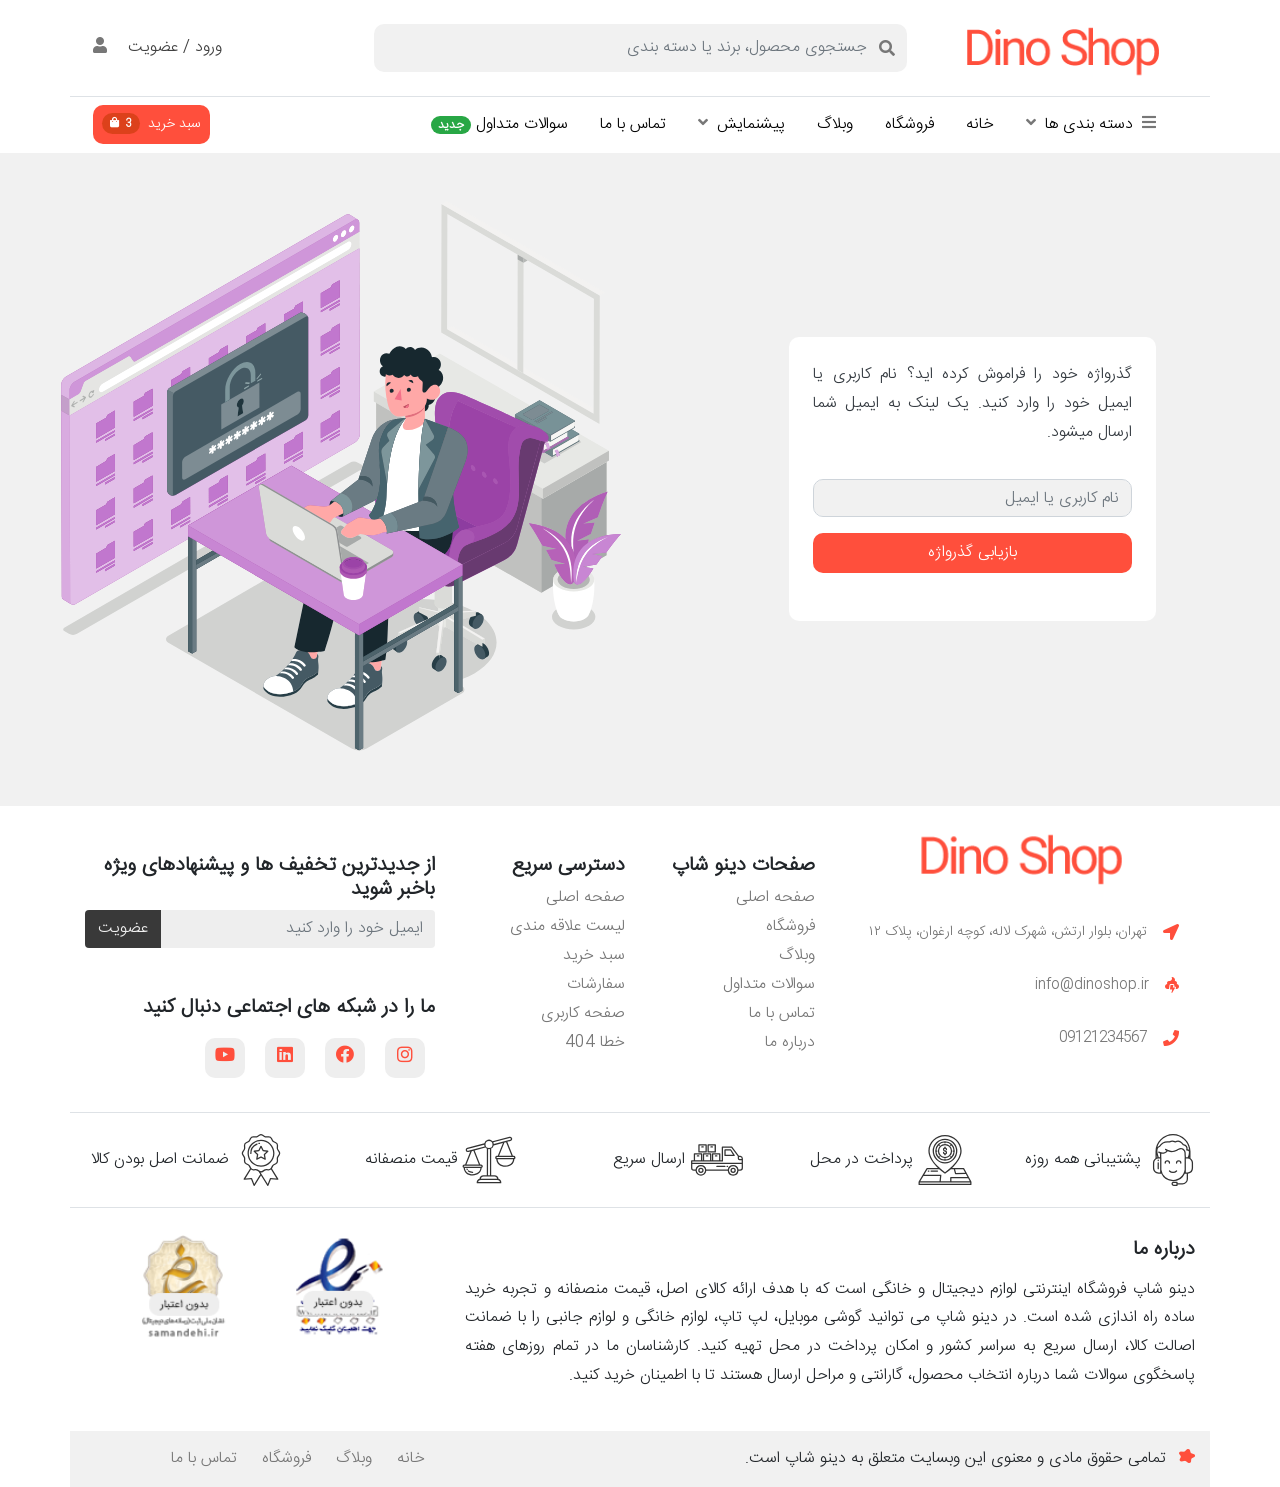
<file: ResetPass.html>
<!DOCTYPE html>
<html lang="fa">

<head>
    <meta charset="UTF-8">
    <meta http-equiv="X-UA-Compatible" content="IE=edge">
    <meta name="viewport" content="width=device-width, initial-scale=1.0">
    <!-- Bootstrap Styles ---------------------------------------------------------------------- -->
    <link rel="stylesheet" href="assets/css/bootstrap/bootstrap.min.css">
    <link rel="stylesheet" href="assets/fontawesome-free-5.15.4-web/css/all.min.css">
    <!-- My Custom Style ---------------------------------------------------------------------- -->
    <link rel="stylesheet" href="./assets/css/ResetPass.min.css">
  <title>بازیابی رمز عبور | دینو شاپ</title>
  <meta name="description" content="بازیابی رمز عبور حساب دینو شاپ با شماره موبایل یا ایمیل ثبت شده و تنظیم رمز عبور جدید." />
  <meta name="author" content="Con Dev" />
  <link rel="canonical" href="https://shop.condev.ir/ResetPass.html" />
  <meta name="robots" content="index, follow, max-image-preview:large, max-snippet:-1, max-video-preview:-1" />
  <meta name="theme-color" content="#FF4F3C" />

  <!-- Icons -->
  <link rel="icon" href="/favicon.ico" sizes="any" />
  <link rel="icon" type="image/png" sizes="48x48" href="/assets/Images/favicon-48x48.png" />
  <link rel="icon" type="image/png" sizes="96x96" href="/assets/Images/favicon-96x96.png" />
  <link rel="icon" type="image/png" sizes="192x192" href="/assets/Images/favicon-192x192.png" />
  <link rel="apple-touch-icon" sizes="180x180" href="/apple-touch-icon.png" />
  <link rel="manifest" href="/site.webmanifest" />

  <!-- Open Graph -->
  <meta property="og:type" content="website" />
  <meta property="og:site_name" content="دینو شاپ" />
  <meta property="og:locale" content="fa_IR" />
  <meta property="og:url" content="https://shop.condev.ir/ResetPass.html" />
  <meta property="og:title" content="بازیابی رمز عبور | دینو شاپ" />
  <meta property="og:description" content="بازیابی رمز عبور حساب دینو شاپ با شماره موبایل یا ایمیل ثبت شده و تنظیم رمز عبور جدید." />
  <meta property="og:image" content="https://shop.condev.ir/assets/Images/og-image.png" />
  <meta property="og:image:width" content="1200" />
  <meta property="og:image:height" content="630" />
  <meta property="og:image:alt" content="دینو شاپ: فروشگاه اینترنتی لوازم دیجیتال و خانگی" />

  <!-- Twitter / X -->
  <meta name="twitter:card" content="summary_large_image" />
  <meta name="twitter:title" content="بازیابی رمز عبور | دینو شاپ" />
  <meta name="twitter:description" content="بازیابی رمز عبور حساب دینو شاپ با شماره موبایل یا ایمیل ثبت شده و تنظیم رمز عبور جدید." />
  <meta name="twitter:image" content="https://shop.condev.ir/assets/Images/og-image.png" />
  <meta name="twitter:image:alt" content="دینو شاپ: فروشگاه اینترنتی لوازم دیجیتال و خانگی" />

  <!-- Structured data -->
  <script type="application/ld+json">
  {
    "@context": "https://schema.org",
    "@graph": [
      {
        "@type": "WebSite",
        "@id": "https://shop.condev.ir/#website",
        "url": "https://shop.condev.ir/",
        "name": "دینو شاپ",
        "alternateName": "Dino Shop",
        "inLanguage": "fa-IR",
        "publisher": {
          "@id": "https://shop.condev.ir/#organization"
        }
      },
      {
        "@type": "Organization",
        "@id": "https://shop.condev.ir/#organization",
        "name": "دینو شاپ",
        "alternateName": "Dino Shop",
        "url": "https://shop.condev.ir/",
        "logo": {
          "@type": "ImageObject",
          "url": "https://shop.condev.ir/assets/Images/favicon-512x512.png",
          "width": 512,
          "height": 512
        },
        "sameAs": [
          "https://www.instagram.com/con.dev",
          "https://cv.condev.ir/"
        ]
      },
      {
        "@type": "WebPage",
        "@id": "https://shop.condev.ir/ResetPass.html#webpage",
        "url": "https://shop.condev.ir/ResetPass.html",
        "name": "بازیابی رمز عبور | دینو شاپ",
        "description": "بازیابی رمز عبور حساب دینو شاپ با شماره موبایل یا ایمیل ثبت شده و تنظیم رمز عبور جدید.",
        "inLanguage": "fa-IR",
        "isPartOf": {
          "@id": "https://shop.condev.ir/#website"
        },
        "primaryImageOfPage": {
          "@type": "ImageObject",
          "url": "https://shop.condev.ir/assets/Images/og-image.png"
        },
        "breadcrumb": {
          "@id": "https://shop.condev.ir/ResetPass.html#breadcrumb"
        }
      },
      {
        "@type": "BreadcrumbList",
        "@id": "https://shop.condev.ir/ResetPass.html#breadcrumb",
        "itemListElement": [
          {
            "@type": "ListItem",
            "position": 1,
            "name": "دینو شاپ",
            "item": "https://shop.condev.ir/"
          },
          {
            "@type": "ListItem",
            "position": 2,
            "name": "بازیابی رمز عبور"
          }
        ]
      }
    ]
  }
  </script>

</head>

<body class="bg-gray">


    <!-- Loading -->
    <div class="ConLoading">
        <div class='loading'>
            <div class='loading__square'></div>
            <div class='loading__square'></div>
            <div class='loading__square'></div>
            <div class='loading__square'></div>
            <div class='loading__square'></div>
            <div class='loading__square'></div>
            <div class='loading__square'></div>
        </div>
    </div>
    <!-- Loading -->

    <!-- Strat Header -->
    <header class="bg-white fixed-top position-relative">

        <div class="left-right-menu pt-4 d-flex flex-column d-lg-none " id="Right-Menu">

            <h2 class="Menu-Title"> دینو شاپ </h2>

            <ul class="mt-4">
                <li onclick="ShowCategoryMenuMobile()">
                    <i class="fa fa-bars"></i> <a> دسته بندی کالاها <i class="fa fa-angle-down mr-1"></i> </a> </li>

                <div id="CategoryMobileMenu" class="Mobile-Category">

                    <ul>
                        <li> <i class="fa fa-laptop"></i> <a href="./Category.html">
                                کالای دیجیتال </a>
                        </li>
                        <li> <i class="fa fa-wrench"></i> <a href="https://cv.condev.ir/"> خودرو و ابزار </a>
                        </li>
                        <li> <i class="fa fa-child"></i> <a href="https://www.instagram.com/con.dev"> مد و پوشاک </a>
                        </li>
                        <li> <i class="fa fa-clipboard"></i> <a href="https://cv.condev.ir/"> کتاب و لوازم
                                تحریر</a>
                        </li>
                        <li> <i class="fa fa-bolt"></i> <a href="https://www.instagram.com/con.dev"> ورزش و سفر</a> </li>
                    </ul>

                </div>

                <li> <i class="fa fa-shopping-cart "> </i> <a href="https://cv.condev.ir/"> سوپرمارکت </a> </li>
                <li> <i class="fa fa-coffee"></i> <a href="./Favorites.html"> علاقه مندی ها </a> </li>
                <li> <i class="fa fa-magic"> </i> <a href="https://www.instagram.com/con.dev"> پیشنهاد شگفت انگیز </a> </li>
                <li> <i class="fa fa-question-circle"></i> <a href="./Question.html"> سوالی دارید؟ </a> </li>
                <li> <i class="fa fa-users"></i> <a href="https://cv.condev.ir/"> فروشنده شوید </a> </li>
                <li> <i class="fa fa-user"></i> <a href="./Login.html"> ورود / ثبت نام </a> </li>
            </ul>

        </div>

        <section class="container-fluid container-lg">

            <section class="row py-4 py-sm-0 p-2 border-bottom">

                <span class="col-lg-3 col-4 d-flex justify-content-center align-items-center">
                    <a href="./index.html">
                        <img src="./assets/Images/Logo.png" alt="Dino Shop" class="img-fluid">
                    </a>
                </span>

                <div class="col-6 d-none d-lg-flex align-items-center justify-content-center">

                    <div class="input-group">
                        <div class="input-group-prepend">
                            <span class="input-group-text border-0 rounded-0 bg-gray Radius-Right" id="basic-addon1">
                                <i class="fa fa-search"></i> </span>
                        </div>
                        <input type="text" class="form-control border-0 rounded-0 bg-gray py-4 pr-0 Radius-Left m-0"
                            placeholder="جستجوی محصول، برند یا دسته بندی">
                    </div>

                </div>

                <div class="col-lg-3 col-8 d-flex justify-content-end align-items-center">

                    <div class="d-lg-block d-none">
                        <a href="./Login.html" class="Content Text-Gray mx-3 ">ورود / عضویت</a>
                        <span> <i class="fa fa-user"> </i> </span>
                    </div>

                    <div class="d-lg-none d-block">
                        <a  href="./Cart.html" class="btn btn-sm bg-Orange text-white d-flex Radius-10 align-items-center p-2 ">
                            سبد خرید

                            <sub class="badge badge-pill mr-2 p-1" style="background-color: #c1370291;"> <span
                                    class="mx-1"> 0 </span>
                                </sup>

                                <span class="ml-1">
                                    <i class="fa fa-shopping-bag text-white"></i>
                                </span>

                        </a>
                    </div>

                    <div class="d-lg-none px-3">

                        <i onclick="RightMenuCloes()" id="CloseMenu" class="fas fa-times text-dark Pointer"
                            style="display: none;"></i>
                        <i onclick="RightMenuShow()" id="OpenMenu" class="fa fa-bars Pointer"
                            style="display: inline-block;"></i>

                    </div>



                </div>

            </section>

            <section class="row p-2">

                <div class="col-10">

                    <div class="col d-lg-none d-flex align-items-center justify-content-center">

                        <div class="input-group">
                            <div class="input-group-prepend">
                                <span class="input-group-text border-0 rounded-0 bg-gray Radius-Right"
                                    id="basic-addon1"> <i class="fa fa-search"></i> </span>
                            </div>
                            <input type="text" class="form-control border-0 rounded-0 bg-gray py-4 pr-0 Radius-Left m-0"
                                placeholder="جستجوی محصول، برند یا دسته بندی">
                        </div>

                    </div>

                    <nav class="col collapse navbar-collapse d-none d-lg-flex" id="Menu">
                        <a href="./Category.html" class="m-2 mx-3 d-block ShowBoxs"
                            onmouseover="ShowNotFoundProduct('Box-Category')"
                            onmouseout="HideNotFoundProduct('Box-Category')"> <i class="fa fa-bars ml-1"></i> دسته بندی
                            ها
                            <i class="fa fa-angle-down mr-1"></i> </a>
                        <a href="./index.html" class="m-2 mx-3 d-block"> خانه </a>
                        <a href="./Category.html" class="m-2 mx-3 d-block"> فروشگاه </a>
                        <a href="./Blog.html" class="m-2 mx-3 d-block"> وبلاگ </a>
                        <a href="Product.html" class="m-2 mx-3 d-block ShowBoxs" onmouseover="ShowNotFoundProduct('Preview')"
                            onmouseout="HideNotFoundProduct('Preview')"> پیشنمایش <i class="fa fa-angle-down mr-1"></i>
                        </a>
                        <a href="./ContactUs.html" class="m-2 mx-3 d-block"> تماس با ما </a>
                        <a href="./Question.html" class="m-2 mx-3 d-block"> سوالات متداول <span
                                class="badge badge-pill badge-success"> جدید </span> </a>
                    </nav>

                    <div id="Box-Category" onmouseover="ShowNotFoundProduct('Box-Category')"
                        onmouseout="HideNotFoundProduct('Box-Category')"
                        class="Box-Category-Menu overflow-hidden bg-white p-2 justify-content-between align-items-center Radius-10 position-absolute flex-column w-100 d-none d-xl-flex">

                        <section class="ContainerButtonMenu-Header row w-100">

                            <div id="TitleDigital" onclick="ChangeBg1()"
                                class=" CategoryTitle col-4 Radius-10 pt-3 d-flex justify-content-center align-items-center">
                                <p>کالای دیجیتال </p>
                            </div>

                            <div id="TitleHome" onclick="ChangeBg2()"
                                class=" CategoryTitle col-4 Radius-10 pt-3 d-flex justify-content-center align-items-center">
                                <p>لوازم خانگی </p>
                            </div>

                            <div id="TitlePoshok" onclick="ChangeBg3()"
                                class=" CategoryTitle col-4 Radius-10 pt-3 d-flex justify-content-center align-items-center">
                                <p>مد و پوشاک</p>
                            </div>

                        </section>

                        <section id="Digital" class="row w-100 mt-2 Container-Items-Menu">

                            <div class="col-3 h-100">
                                <nav class="navbar d-flex flex-column align-items-start">
                                    <h5>کالای دیجیتال</h5>
                                    <a class="my-1 nav-item" href="Category.html"> کامپیوتر و تجهیزات </a>
                                    <a class="my-1 nav-item" href="Category.html"> گوشی موبایل </a>
                                    <a class="my-1 nav-item" href="Category.html"> لپ تاپ </a>
                                    <a class="my-1 nav-item" href="Category.html"> کنسول بازی </a>
                                    <a class="my-1 nav-item" href="Category.html"> پاوربانک </a>
                                    <a class="my-1 nav-item" href="Category.html"> کارت حافظه <span
                                            class="badge badge-pill badge-info"> ویژه </span> </a>
                                    <a class="my-1 nav-item" href="Category.html"> کنسول بازی </a>
                                    <a class="my-1 nav-item" href="Category.html"> هارد اکسترنال </a>
                                </nav>

                            </div>

                            <div class="col-3 h-100">
                                <nav class="navbar d-flex flex-column align-items-start">
                                    <h5>گوشی موبایل</h5>

                                    <a class="my-1 nav-item" href="Category.html"> سامسونگ </a>
                                    <a class="my-1 nav-item" href="Category.html"> شیائومی </a>
                                    <a class="my-1 nav-item" href="Category.html"> پوکو </a>
                                    <a class="my-1 nav-item" href="Category.html"> هواوی <span
                                            class="badge badge-pill badge-success"> جدید </span> </a>
                                    <a class="my-1 nav-item" href="Category.html"> اپل </a>
                                    <a class="my-1 nav-item" href="Category.html"> آنر </a>
                                    <a class="my-1 nav-item" href="Category.html"> نوکیا </a>
                                    <a class="my-1 nav-item" href="Category.html"> وان پلاس </a>
                                </nav>

                            </div>

                            <div class="col-3 h-100">
                                <nav class="navbar d-flex flex-column align-items-start">
                                    <h5>کامپیوتر و تجهیزات</h5> <a class="my-1 nav-item" href="Category.html"> ماوس </a>
                                    <a class="my-1 nav-item" href="Category.html"> کیبورد </a>
                                    <a class="my-1 nav-item" href="Category.html"> لپ تاپ </a>
                                    <a class="my-1 nav-item" href="Category.html"> مودم روتر </a>
                                    <a class="my-1 nav-item" href="Category.html"> منبع تغذیه </a>
                                    <a class="my-1 nav-item" href="Category.html"> کارت گرافیک </a> <a class="my-1 nav-item" href="Category.html"> کیس کامپیوتر <span
                                            class="badge badge-pill badge-danger"> داغ </span> </a>
                                </nav>

                            </div>

                            <div class="col-3 h-100">

                                <div class="Product-Menu d-flex justify-content-start align-items-center w-100 h-50">

                                    <div>
                                        <a href="https://www.instagram.com/con.dev">
                                            <img src="./assets/Images/Product-18.jpg" alt="">
                                        </a>
                                    </div>

                                    <div>
                                        <h5 class="cut-text"> گوشی اپل مدل </h5>
                                        <h5 class="cut-text"> iPhone 12 </h5>
                                        <p>تومان ۲۶,۷۰۰,۰۰۰
                                        </p>
                                    </div>

                                </div>

                                <div class="Product-Menu d-flex justify-content-between align-items-center w-100 h-50">

                                    <div class=" h-100">
                                        <a href="https://cv.condev.ir/">
                                            <img src="./assets/Images/Product-1.jpg" alt="">
                                        </a>
                                    </div>

                                    <div>

                                        <h5 class="cut-text">گوشی موبایل </h5>
                                        <h5 class="cut-text"> سامسونگ مدل A12</h5>
                                        <p>تومان ۶,۷۰۰,۰۰۰
                                        </p>
                                    </div>


                                </div>

                                <div class="Product-Menu d-flex justify-content-between align-items-center w-100 h-50">

                                    <div class=" h-100">
                                        <a href="https://www.instagram.com/con.dev">
                                            <img src="./assets/Images/Product-1.jpg" alt="">
                                        </a>
                                    </div>

                                    <div>

                                        <h5 class="cut-text">گوشی موبایل </h5>
                                        <h5 class="cut-text"> سامسونگ مدل A12</h5>
                                        <p>تومان ۶,۷۰۰,۰۰۰
                                        </p>
                                    </div>


                                </div>

                                <div class="Product-Menu d-flex justify-content-between align-items-center w-100 h-50">

                                    <div class=" h-100">
                                        <a href="https://cv.condev.ir/">
                                            <img src="./assets/Images/Product-1.jpg" alt="">
                                        </a>
                                    </div>

                                    <div>

                                        <h5 class="cut-text">گوشی موبایل </h5>
                                        <h5 class="cut-text"> سامسونگ مدل A12</h5>
                                        <p>تومان ۶,۷۰۰,۰۰۰
                                        </p>
                                    </div>


                                </div>

                                <div class="Product-Menu d-flex justify-content-between align-items-center w-100 h-50">

                                    <div class=" h-100">
                                        <a href="https://www.instagram.com/con.dev">
                                            <img src="./assets/Images/Product-1.jpg" alt="">
                                        </a>
                                    </div>

                                    <div>

                                        <h5 class="cut-text">گوشی موبایل </h5>
                                        <h5 class="cut-text"> سامسونگ مدل A12</h5>
                                        <p>تومان ۶,۷۰۰,۰۰۰
                                        </p>
                                    </div>


                                </div>

                            </div>

                        </section>

                        <section id="Home" class="row w-100 mt-2 Container-Items-Menu">

                            <div class="col-3 h-100">
                                <nav class="navbar d-flex flex-column align-items-start">
                                    <h5>صوتی تصویری</h5>
                                    <a class="my-1 nav-item" href="Category.html">تلویزیون </a>
                                    <a class="my-1 nav-item" href="Category.html"> اسپیکر </a>
                                    <a class="my-1 nav-item" href="Category.html"> سینمای خانگی </a>
                                    <a class="my-1 nav-item" href="Category.html"> روشنایی و ریسه </a>
                                    <a class="my-1 nav-item" href="Category.html"> لوستر و چراغ </a>
                                </nav>

                            </div>

                            <div class="col-3 h-100">
                                <nav class="navbar d-flex flex-column align-items-start">
                                    <h5>لوازم برقی</h5>

                                    <a class="my-1 nav-item" href="Category.html"> یخچال و فریزر </a>
                                    <a class="my-1 nav-item" href="Category.html"> جاروبرقی </a>
                                    <a class="my-1 nav-item" href="Category.html"> جاروشارژی </a>
                                    <a class="my-1 nav-item" href="Category.html"> اتو بخار </a>
                                    <a class="my-1 nav-item" href="Category.html"> ماشین لباسشویی </a>
                                    <a class="my-1 nav-item" href="Category.html"> کولر و پنکه </a>
                                    <a class="my-1 nav-item" href="Category.html"> قهوه ساز و چای ساز </a>
                                    <a class="my-1 nav-item" href="index.html"> ترازوی آشپزخانه </a>
                                </nav>

                            </div>

                            <div class="col-3 h-100">
                                <nav class="navbar d-flex flex-column align-items-start">
                                    <h5>آشپزخانه</h5>
                                    <a class="my-1 nav-item" href="Category.html"> فلاسک و کلمن </a>
                                    <a class="my-1 nav-item" href="Category.html"> کتری و قوری </a>
                                    <a class="my-1 nav-item" href="Category.html"> ظروف یکبار مصرف </a>
                                    <a class="my-1 nav-item" href="Category.html"> سرویس و ظروف </a> <a class="my-1 nav-item" href="Category.html"> ماشین ظرفشویی </a>
                                    <a class="my-1 nav-item" href="Category.html"> اجاق گاز </a>
                                </nav>

                            </div>

                            <div class="col-3 h-100">

                                <div class="Product-Menu d-flex justify-content-between align-items-center w-100 h-50">

                                    <div class=" h-100">
                                        <a href="https://cv.condev.ir/">
                                            <img src="./assets/Images/Product-11.jpg" alt="">
                                        </a>
                                    </div>

                                    <div>
                                        <h5 class="cut-text">لپ تاپ اپل </h5>
                                        <h5 class="cut-text"> MacBook Air M1</h5>
                                        <p>تومان ۲۶,۷۰۰,۰۰۰
                                        </p>
                                    </div>


                                </div>

                                <div class="Product-Menu d-flex justify-content-between align-items-center w-100 h-50">

                                    <div class=" h-100">
                                        <a href="https://www.instagram.com/con.dev">
                                            <img src="./assets/Images/Product-15.jpg" alt="">
                                        </a>
                                    </div>

                                    <div>
                                        <h5 class="cut-text">تلویزیون هوشمند</h5>
                                        <h5 class="cut-text">۴۰ اینچ</h5>
                                        <p>تومان ۶,۷۰۰,۰۰۰
                                        </p>
                                    </div>


                                </div>

                            </div>

                        </section>

                        <section id="Poshok" class="row w-100 mt-2 Container-Items-Menu">

                            <div class="col-3 h-100">
                                <nav class="navbar d-flex flex-column align-items-start">
                                    <h5>گوشی موبایل </h5>

                                    <a class="my-1 nav-item" href="Category.html"> سامسونگ </a>
                                    <a class="my-1 nav-item" href="Category.html"> شیائومی </a>
                                    <a class="my-1 nav-item" href="Category.html"> پوکو </a>
                                    <a class="my-1 nav-item" href="Category.html"> هواوی </a>
                                    <a class="my-1 nav-item" href="Category.html"> اپل </a>
                                    <a class="my-1 nav-item" href="Category.html"> آنر </a>
                                    <a class="my-1 nav-item" href="Category.html"> نوکیا </a>
                                    <a class="my-1 nav-item" href="Category.html"> وان پلاس </a>
                                </nav>

                            </div>

                            <div class="col-3 h-100">
                                <nav class="navbar d-flex flex-column align-items-start">
                                    <h5>صوتی تصویری</h5>
                                    <a class="my-1 nav-item" href="Category.html">تلویزیون </a>
                                    <a class="my-1 nav-item" href="Category.html"> اسپیکر </a>
                                    <a class="my-1 nav-item" href="Category.html"> سینمای خانگی </a>
                                    <a class="my-1 nav-item" href="Category.html"> روشنایی و ریسه </a>
                                    <a class="my-1 nav-item" href="Category.html"> لوستر و چراغ </a>
                                </nav>

                            </div>

                            <div class="col-3 h-100">
                                <nav class="navbar d-flex flex-column align-items-start">
                                    <h5>لوازم برقی</h5>

                                    <a class="my-1 nav-item" href="Category.html"> یخچال و فریزر </a>
                                    <a class="my-1 nav-item" href="Category.html"> جاروبرقی </a>
                                    <a class="my-1 nav-item" href="Category.html"> جاروشارژی </a>
                                    <a class="my-1 nav-item" href="Category.html"> اتو بخار </a>
                                    <a class="my-1 nav-item" href="Category.html"> ماشین لباسشویی </a>
                                    <a class="my-1 nav-item" href="Category.html"> کولر و پنکه </a>
                                    <a class="my-1 nav-item" href="Category.html"> قهوه ساز و چای ساز </a>
                                    <a class="my-1 nav-item" href="index.html"> ترازوی آشپزخانه </a>
                                </nav>

                            </div>

                            <div class="col-3 h-100">

                                <div class="Product-Menu d-flex justify-content-between align-items-center w-100 h-50">

                                    <div class=" h-100">
                                        <a href="https://cv.condev.ir/">
                                            <img src="./assets/Images/Product-14.jpg" alt="">
                                        </a>
                                    </div>

                                    <div>
                                        <h5 class="cut-text">کنسول بازی</h5>
                                        <h5 class="cut-text"> PlayStation 5</h5>
                                        <p>تومان ۲۶,۷۰۰,۰۰۰
                                        </p>
                                    </div>


                                </div>

                                <div class="Product-Menu d-flex justify-content-between align-items-center w-100 h-50">

                                    <div class=" h-100">
                                        <a href="https://www.instagram.com/con.dev">
                                            <img src="./assets/Images/Product-6.jpg" alt="">
                                        </a>
                                    </div>

                                    <div>
                                        <h5 class="cut-text">مایکروفر</h5>
                                        <h5 class="cut-text"> سامسونگ</h5>
                                        <p>تومان ۶,۷۰۰,۰۰۰
                                        </p>
                                    </div>


                                </div>

                            </div>

                        </section>

                    </div>

                    <div id="Preview" class="Preview bg-white Radius-10 position-absolute px-4 d-none d-xl-flex"
                        onmouseover="ShowNotFoundProduct('Preview')" onmouseout="HideNotFoundProduct('Preview')">

                        <div class="position-relative overflow-hidden Radius-10 box-image">

                            <img src="./assets/Images/Home.jpg" alt="">

                            <div
                                class="position-absolute w-100 h-100 OnImage d-flex justify-content-center align-items-center">
                                <a class="Radius-10 p-2 px-3" href="./index.html"> صفحه اصلی</a>
                            </div>

                        </div>

                        <div class="position-relative overflow-hidden Radius-10 box-image">

                            <img src="./assets/Images/Question.jpg" alt="">

                            <div
                                class="position-absolute w-100 h-100 OnImage d-flex justify-content-center align-items-center">
                                <a class="Radius-10 p-2 px-3" href="./Question.html"> پرسش و پاسخ</a>
                            </div>

                        </div>

                        <div class="position-relative overflow-hidden Radius-10 box-image">

                            <img src="./assets/Images/Blog.jpg" alt="">

                            <div
                                class="position-absolute w-100 h-100 OnImage d-flex justify-content-center align-items-center">
                                <a class="Radius-10 p-2 px-3" href="./Blog.html"> وبلاگ ها</a>
                            </div>

                        </div>

                    </div>

                </div>

                <div class="col-2 d-flex align-items-center justify-content-end position-relative h-100">


                    <!-- If You Want Show Box Not Found Product Change Value In Function Blow to 'NotFoundBox' -->
                    <div onmouseover="ShowNotFoundProduct('Menu-Product')"
                        onmouseout="HideNotFoundProduct('Menu-Product')" class="d-none d-lg-block">
                        <a href="./Cart.html" class="btn btn-sm bg-Orange text-white d-flex Radius-10 align-items-center p-2 ">
                            سبد خرید

                            <sub class="badge badge-pill mr-2 p-1" style="background-color: #c1370291;"> <span
                                    class="mx-1"> 3 </span>
                                </sup>

                                <span class="ml-1">
                                    <i class="fa fa-shopping-bag text-white"></i>
                                </span>

                            </a>
                    </div>

                    <div id="NotFoundBox"
                        class="position-absolute bg-light p-5 BoxNotFoundProduct Radius-10 d-flex flex-column justify-content-center align-content-center">
                        <img src="./assets/Images/NotFound-Product.svg" alt="Not Found Product" class="mr-4 pr-4">
                        <p class="mr-2 mt-3"> سبد خرید شما در حال حاضر خالی است. </p>
                    </div>

                    <div id="Menu-Product" onmouseover="ShowNotFoundProduct('Menu-Product')"
                        onmouseout="HideNotFoundProduct('Menu-Product')"
                        class="bg bg-white position-absolute p-4 Radius-10 Menu-Product ">
                        <div class="w-100">
                            <h6 class="Bold border-bottom pb-2"> محصولات </h6>

                            <div class="w-100 overflow-auto con-meuuProduct border-bottom ">

                                <div class="w-100 d-flex mt-5 ChangeSizeFont border-bottom">

                                    <a href="https://cv.condev.ir/" class="w-25 position-relative">
                                        <div
                                            class="bage badge-info badge-pill position-absolute small Bold count-product">
                                            2 </div>
                                        <img src="./assets/Images/Product-1.jpg" class="img-fluid w-100" alt="Picture">
                                    </a>
                                    <div class="w-100 px-2">

                                        <div class="d-flex justify-content-between align-items-center w-100 pb-2">
                                            <div class="pl-5">
                                                <h6 class="Bold Line-height m-0 mb-1 ChangeSizeFont">گوشی موبایل اپل مدل
                                                    iPhone
                                                    12 </h6>
                                                <div class="w-100 d-flex justify-content-between mt-3">
                                                    <p class="text-dark">قیمت</p>
                                                    <h6 class="Bold text-success">تومان ۲۸,۰۰۰,۰۰۰</h6>
                                                </div>
                                            </div>
                                            <div>
                                                <i class="fa fa-trash Pointer" onclick="DeleteProduct(this)"></i>
                                            </div>
                                        </div>

                                    </div>

                                </div>

                                <div class="w-100 d-flex mt-5 ChangeSizeFont border-bottom">

                                    <a href="https://www.instagram.com/con.dev" class="w-25 position-relative">
                                        <div
                                            class="bage badge-info badge-pill position-absolute small Bold count-product">
                                            5 </div>
                                        <img src="./assets/Images/Product-15.jpg" class="img-fluid w-100" alt="Picture">
                                    </a>
                                    <div class="w-100 px-2">

                                        <div class="d-flex justify-content-between align-items-center w-100 pb-2">
                                            <div class="pl-5">
                                                <h6 class="Bold Line-height m-0 mb-1 ChangeSizeFont">تلویزیون هوشمند برند الجی
                                                </h6>
                                                <div class="w-100 d-flex justify-content-between mt-3">
                                                    <p class="text-dark">قیمت</p>
                                                    <h6 class="Bold text-success">تومان ۲۸,۰۰۰,۰۰۰</h6>
                                                </div>
                                            </div>
                                            <div>
                                                <i class="fa fa-trash Pointer" onclick="DeleteProduct(this)"></i>
                                            </div>
                                        </div>

                                    </div>

                                </div>

                                <div class="w-100 d-flex mt-5 ChangeSizeFont border-bottom">

                                    <a href="https://cv.condev.ir/" class="w-25 position-relative">
                                        <div
                                            class="bage badge-info badge-pill position-absolute small Bold count-product">
                                            2 </div>
                                        <img src="./assets/Images/Product-2.jpg" class="img-fluid w-100" alt="Picture">
                                    </a>
                                    <div class="w-100 px-2">

                                        <div class="d-flex justify-content-between align-items-center w-100 pb-2">
                                            <div class="pl-5">
                                                <h6 class="Bold Line-height m-0 mb-1 ChangeSizeFont">گوشی موبایل اپل مدل
                                                    iPhone
                                                    12 </h6>
                                                <div class="w-100 d-flex justify-content-between mt-3">
                                                    <p class="text-dark">قیمت</p>
                                                    <h6 class="Bold text-success">تومان ۲۸,۰۰۰,۰۰۰</h6>
                                                </div>
                                            </div>
                                            <div>
                                                <i class="fa fa-trash Pointer" onclick="DeleteProduct(this)"></i>
                                            </div>
                                        </div>

                                    </div>

                                </div>

                                <!-- <div class="alert alert-info m-3" >
                                    محصولی یافت نشد
                                </div> -->

                            </div>

                            <div
                                class="w-100 d-flex justify-content-between align-items-center mt-4 pb-3 border-bottom">
                                <h6 class="text-dark Bold"> جمع کل: </h6>
                                <div class="badge badge-dark d-flex align-items-center p-2">
                                    تومان ۱۰۲,۱۱۰,۰۰۰
                                </div>
                            </div>

                            <div class="w-100 d-flex justify-content-between mt-4 align-items-center">
                                <a href="./Cart.html" class="Text-Gray"> مشاهده سبد خرید </a>
                                <a href="./Invoice.html" class="btn btn-info border-0 bg-Orange Radius-10"> تسویه حساب
                                </a>
                            </div>

                        </div>
                    </div>

                    <div class="d-lg-none d-flex mt-2">
                        <a href="Login.html" class="Content Text-Gray mx-1 ">ورود</a>
                        <span> <i class="fa fa-user"> </i> </span>
                    </div>

                </div>

            </section>

        </section>

    </header>
    <!-- End Header -->

    <!-- Strat Main -->
    <main class="mt-5">
        <div class="container-fluid container-lg Radius-10 p-3 p-lg-0">

            <section class="row w-100 p-0 m-0">

                <section class="col-12 col-lg-5 d-flex justify-content-center align-items-center">
                    <form action="https://cv.condev.ir" class="bg-white p-4 Radius-10 Reset-Form">

                        <p class="Line-height text-dark text-justify mb-2 d-inline-block">گذرواژه خود را فراموش کرده
                            اید؟ نام کاربری یا
                            ایمیل خود را وارد کنید. یک لینک به ایمیل شما ارسال میشود.</p>

                        <div class="mt-4">

                            <div class="form-group mb-3">
                                <input type="email" class="form-control Radius-10 bg-gray" id="exampleInputEmail1"
                                    aria-describedby="emailHelp" placeholder="نام کاربری یا ایمیل">
                            </div>


                            <input type="submit" class="btn btn-primary btn-block bg-Orange border-0 mb-4 Radius-10 p-2"
                                value="بازیابی گذرواژه">

                        </div>

                    </form>
                </section>

                <section class="col-7 d-none d-lg-inline-block">
                    <img src="./assets/Images/login.svg" alt="Login Page" class="img-fluid pr-5 mr-5">
                </section>

            </section>
        </div>
    </main>
    <!-- ENd Main -->

    <!-- Start Footer  -->
    <footer class="w-100 bg-white mt-5">

        <div class="container-fluid container-xl p-0">

            <div class="row m-0 w-100 border-bottom pb-4">

                <div class="col-12 d-flex flex-column align-items-center col-lg-4">

                    <img src="./assets/Images/Logo.png" alt="Dino-Shop" class="w-75">

                    <div
                        class="Addreses w-100 d-flex flex-column flex-sm-row flex-md-row flex-lg-column justify-content-around">

                        <div class="d-flex flex-column flex-md-row justify-content-start align-items-center my-3">
                            <i class="fa fa-location-arrow mb-3 mb-md-0 mx-3"></i>
                            <p class="">تهران، بلوار ارتش، شهرک لاله، کوچه ارغوان، پلاک ۱۲</p>
                        </div>

                        <div class="d-flex flex-column flex-md-row justify-content-start align-items-center my-3">
                            <i class="fa fa-poo-storm mb-3 mb-md-0 mx-3"></i>
                            <p class="">info@dinoshop.ir</p>
                        </div>

                        <div class="d-flex flex-column flex-md-row justify-content-start align-items-center my-3">
                            <i class="fa fa-phone mb-3 mb-md-0 mx-3"></i>
                            <p class="">09121234567</p>
                        </div>

                    </div>

                </div>

                <div class="col-6 col-lg-2 Link-Pages pt-5">
                    <h5 class="Bold">صفحات دینو شاپ</h5>
                    <nav>
                        <a href="index.html"> صفحه اصلی </a>
                        <a href="Category.html"> فروشگاه </a>
                        <a href="./Blog.html"> وبلاگ </a>
                        <a href="Question.html"> سوالات متداول</a>
                        <a href="ContactUs.html"> تماس با ما</a>
                        <a href="aboutUs.html"> درباره ما</a>
                    </nav>
                </div>

                <div class="col-6 col-lg-2 Link-Pages pt-5">
                    <h5 class="Bold">دسترسی سریع</h5>
                    <nav>
                        <a href="index.html"> صفحه اصلی </a>
                        <a href="./Favorites.html"> لیست علاقه مندی </a>
                        <a href="Cart.html"> سبد خرید </a>
                        <a href="Invoice.html"> سفارشات </a>
                        <a href="Login.html"> صفحه کاربری </a>
                        <a href="Error404.html"> خطا 404 </a>
                    </nav>
                </div>

                <div class="col-12 col-lg-4 pt-5 Form-footer">

                    <div class="w-100">
                        <h5 class="Bold">از جدیدترین تخفیف ها و پیشنهادهای ویژه باخبر شوید</h5>

                        <div class="input-group mb-3 d-flex">
                            <div class="input-group-prepend order-2">
                                <button class="btn" type="button" onclick="window.location.href='https://www.instagram.com/con.dev'">عضویت</button>
                            </div>
                            <input type="text" class="form-control order-0 " placeholder="ایمیل خود را وارد کنید"
                                aria-label="" aria-describedby="basic-addon1">
                        </div>
                    </div>

                    <div class="w-100 mt-5">
                        <h5 class="Bold">ما را در شبکه های اجتماعی دنبال کنید</h5>

                        <div class="d-flex w-100">

                            <div class="Social-Media-Item">
                                <a href="https://www.instagram.com/con.dev"><i class="fab fa-instagram"></i></a>
                            </div>

                            <div class="Social-Media-Item">
                                <a href="https://cv.condev.ir"><i class="fab fa-facebook"></i></a>
                            </div>

                            <div class="Social-Media-Item">
                                <a href="https://cv.condev.ir"><i class="fab fa-linkedin"></i></a>
                            </div>

                            <div class="Social-Media-Item">
                                <a href="https://cv.condev.ir"><i class="fab fa-youtube"></i></a>
                            </div>

                        </div>

                    </div>

                </div>

            </div>

            <div class="Con-Futare w-100 border-bottom">

                <div class="Items-Futare d-flex align-items-center">

                    <div class="elementor-icon-box-icon">
                        <span class="elementor-icon elementor-animation-">
                            <svg xmlns="http://www.w3.org/2000/svg" id="Layer_1" data-name="Layer 1"
                                viewBox="0 0 512 512" style="fill: #333;" width="512" height="512">
                                <path d="M116,267.833a6,6,0,0,0,6-6v-4.3a6,6,0,0,0-12,0v4.3A6,6,0,0,0,116,267.833Z">
                                </path>
                                <path d="M116,344.833a6,6,0,0,0,6-6v-56a6,6,0,0,0-12,0v56A6,6,0,0,0,116,344.833Z">
                                </path>
                                <path
                                    d="M309.836,258.705a26.189,26.189,0,0,0-26.16,26.16,6,6,0,0,0,12,0,14.16,14.16,0,1,1,28.32,0,6,6,0,0,0,12,0A26.189,26.189,0,0,0,309.836,258.705Z">
                                </path>
                                <path
                                    d="M222.476,290.865a6,6,0,0,0,6-6,26.161,26.161,0,0,0-52.321,0,6,6,0,0,0,12,0,14.161,14.161,0,0,1,28.321,0A6,6,0,0,0,222.476,290.865Z">
                                </path>
                                <path
                                    d="M285.442,356.146a41.58,41.58,0,0,1-58.733,0,6,6,0,0,0-8.484,8.485,53.591,53.591,0,0,0,75.7,0,6,6,0,1,0-8.485-8.485Z">
                                </path>
                                <path
                                    d="M119.639,387h20.448a5.68,5.68,0,0,0,4.163-1.87,122.9,122.9,0,0,0,223.582.083A5.667,5.667,0,0,0,371.913,387H386v48.291A40.466,40.466,0,0,1,345.493,476H300v-7.673A6.59,6.59,0,0,0,293.654,462h-32.3a20,20,0,0,0,.011,40h32.286A6.305,6.305,0,0,0,300,496v-8h45.493A52.479,52.479,0,0,0,398,435.291V386.365a54.118,54.118,0,0,0,48-53.786V283.247c0-18.73-9-35.265-24-44.986V176.425C422,84.658,347.767,10,256,10S90,84.658,90,176.425v61.834c-15,9.721-24,26.256-24,44.986v49.332C66,362.423,89.792,387,119.639,387ZM288,490H261.368a7.843,7.843,0,0,1-7.833-7.836,8.169,8.169,0,0,1,2.291-5.7A7.94,7.94,0,0,1,261.36,474H288Zm78-254.881v113.8l-.034,0c-7.288,54.783-54.53,96.1-109.891,96.1a110.915,110.915,0,0,1-110.033-97.216L146,347.8V235.119a6.249,6.249,0,0,0-1-3.4v-35.8c1,.212,2.66.4,3.981.547a68.465,68.465,0,0,0,7.593.427c14.781,0,33.257-5.02,49.388-24.371,17.957,7.51,34.8,10.277,50.983,8.419,20.071-2.3,35.766-11.232,49.608-19.108l.385-.217c15.081-8.58,28.325-9.675,39.362-3.256,12.662,7.364,18.358,22.128,18.358,30.26a348.781,348.781,0,0,0,2.444,42.957A6.23,6.23,0,0,0,366,235.119Zm68,48.128v49.332C434,355.808,415.591,375,392.361,375H378V241h14.361C415.591,241,434,260.017,434,283.247Zm-24-51.018c-.679-.272-1.385-.527-2.107-.769q1.115-2.064,2.107-4.182ZM256,22c79.193,0,144.275,59.925,153,136.81a20.906,20.906,0,0,0-11.059-3.654l-3.689-.215a42.07,42.07,0,0,0-34.581-49.1l-1.716-.281-15.192-16.4a54.682,54.682,0,0,0-65.616-11.1l-2.217-1.172a53.977,53.977,0,0,0-53.666,1.781L219.25,78.4a97.279,97.279,0,0,0-94.947,44.39,36.978,36.978,0,0,0-15.863,9.363C127.416,68.513,186.231,22,256,22ZM112.765,146.38c3.5-6.554,9-10.677,16.84-12.6a6,6,0,0,0,3.713-2.742A85.291,85.291,0,0,1,217.68,90.3l4.2.554a6.008,6.008,0,0,0,4.152-.982,42.008,42.008,0,0,1,43.288-2.376l5.135,2.714a6,6,0,0,0,5.953-.2,42.641,42.641,0,0,1,53.548,7.3l16.593,17.915a6,6,0,0,0,3.433,1.844l3.75.614a30.052,30.052,0,0,1,23.129,40.621,6,6,0,0,0,5.238,8.178l11.14.651c3.939.23,6.079,1.67,7.9,5.312a19.794,19.794,0,0,1,1.832,10.861l-1.672,16.408a69.092,69.092,0,0,1-9.105,28.133c-.252.429-.5.838-.752,1.256-1.021-.063-2.046-.106-3.075-.106H378.867a340.223,340.223,0,0,1-2.208-40.376c0-12.84-8.525-31.445-24.324-40.633-10.311-6-27.588-10.309-51.328,3.2l-.382.217c-26.606,15.141-56.763,32.3-111.917-1.269a6,6,0,0,0-6.238,10.251q6.194,3.769,12.2,6.857c-30.233,33.076-68.272,9.836-70.032,8.731a6.029,6.029,0,0,0-6.536,10.131,68.6,68.6,0,0,0,14.9,6.805V229H120.942C107.356,190.351,104.521,161.835,112.765,146.38ZM102,208.271q2.708,10.4,6.672,21.965A40.273,40.273,0,0,0,102,232.227ZM78,283.245A41.812,41.812,0,0,1,119.635,241H134V375H119.639C96.409,375,78,355.806,78,332.577Z">
                                </path>
                            </svg>
                        </span>
                    </div>

                    <div>
                        <p>پشتیبانی همه روزه

                        </p>
                    </div>

                </div>

                <div class="Items-Futare d-flex align-items-center">
                    <div class="elementor-icon-box-icon">
                        <span class="elementor-icon elementor-animation-">
                            <svg xmlns="http://www.w3.org/2000/svg" id="Layer_1" data-name="Layer 1"
                                viewBox="0 0 512 512" style="fill: #333;" width="512" height="512">
                                <path
                                    d="M505.646,460.172,437.334,334.635a5.956,5.956,0,0,0-5.257-3.087L324.6,331.313q5.683-5.365,11.455-11.181c22.37-22.611,40.218-45.483,53.051-67.979,16.238-28.468,24.471-56.451,24.471-83.172C413.575,85.728,342.888,18,256,18S98.425,85.728,98.425,168.981c0,26.722,8.233,54.706,24.471,83.175,12.833,22.5,30.681,45.367,53.051,67.979q5.9,5.964,11.74,11.447L86.32,331.6a6,6,0,0,0-5.157,2.933L6.637,459.97a11.634,11.634,0,0,0-1.211,2.839L5,465.937V488a6,6,0,0,0,6,6H501a6,6,0,0,0,6-6V465.49a11.139,11.139,0,0,0-1.354-5.318ZM490.907,458H317.06l.067-28.523,158.132-.163ZM428.491,343.586l18.7,34.4-86.217.178-9.3-34.757ZM184.313,311.528c-61.069-61.8-73.888-111.626-73.888-142.547C110.425,92.344,175.729,30,256,30S401.575,92.344,401.575,168.981c0,56.019-40.18,108.437-73.888,142.545A503.791,503.791,0,0,1,256,371.25,503.655,503.655,0,0,1,184.313,311.528ZM89.736,343.642l111.156-.05c27.877,24.466,50.656,39.137,51.876,39.917a6,6,0,0,0,6.465,0c1.225-.783,24.182-15.568,52.213-40.213l27.8.072,11.329,42.265a5.927,5.927,0,0,0,5.8,4.367h.013l97.327-.116,15.022,27.669-157.6.091a5.852,5.852,0,0,0-6,5.811L305.06,458H216.04l5.581-56.8a5.6,5.6,0,0,0-1.583-4.486A5.662,5.662,0,0,0,215.865,395h-.219l-156.4.016Zm-37.625,63.1,156.921-.207L203.981,458H21.544ZM495,482H17V470H495Z">
                                </path>
                                <path d="M103.028,355h-5.57a6,6,0,1,0,0,12h5.57a6,6,0,1,0,0-12Z"></path>
                                <path d="M184.628,355H124.064a6,6,0,1,0,0,12h60.564a6,6,0,0,0,0-12Z"></path>
                                <path
                                    d="M372.934,171.479A116.934,116.934,0,1,0,256,288.473,117.1,117.1,0,0,0,372.934,171.479Zm-221.868,0A104.934,104.934,0,1,1,256,276.473,105.082,105.082,0,0,1,151.066,171.479Z">
                                </path>
                                <path
                                    d="M323.786,171A67.786,67.786,0,1,0,256,238.786,67.863,67.863,0,0,0,323.786,171Zm-123.572,0A55.786,55.786,0,1,1,256,226.786,55.849,55.849,0,0,1,200.214,171Z">
                                </path>
                                <path
                                    d="M349,171a93,93,0,1,0-93,93A93.105,93.105,0,0,0,349,171Zm-99,77.513v3.176a80.563,80.563,0,0,1-46.788-19.416l2.221-2.22a6,6,0,1,0-8.485-8.486l-2.221,2.221A80.561,80.561,0,0,1,175.311,177h3.176a6,6,0,0,0,0-12h-3.176a80.561,80.561,0,0,1,19.416-46.788l2.221,2.221a6,6,0,1,0,8.485-8.486l-2.221-2.22A80.557,80.557,0,0,1,250,90.311v3.176a6,6,0,0,0,12,0V90.311a80.557,80.557,0,0,1,46.788,19.416l-2.221,2.22a6,6,0,0,0,8.485,8.486l2.221-2.221A80.561,80.561,0,0,1,336.689,165h-3.176a6,6,0,0,0,0,12h3.176a80.561,80.561,0,0,1-19.416,46.788l-2.221-2.221a6,6,0,1,0-8.485,8.486l2.221,2.22A80.563,80.563,0,0,1,262,251.689v-3.176a6,6,0,0,0-12,0Z">
                                </path>
                                <path
                                    d="M262,206.816v-3.211a19.923,19.923,0,0,0-6-38.922,7.925,7.925,0,1,1,7.925-7.924,6,6,0,0,0,12,0,19.959,19.959,0,0,0-13.925-19v-2.577a6,6,0,1,0-12,0v2.577a19.923,19.923,0,0,0,6,38.922,7.922,7.922,0,0,1,.1,15.844c-.035,0-.068,0-.1,0s-.067,0-.1,0a7.93,7.93,0,0,1-7.823-7.919,6,6,0,0,0-12,0,19.958,19.958,0,0,0,13.925,19v3.211a6,6,0,1,0,12,0Z">
                                </path>
                            </svg> </span>
                    </div>
                    <div>
                        <p>پرداخت در محل
                        </p>
                    </div>
                </div>

                <div class="Items-Futare d-flex align-items-center">
                    <div class="elementor-icon-box-icon">
                        <span class="elementor-icon elementor-animation-">
                            <svg xmlns="http://www.w3.org/2000/svg" id="Layer_1" data-name="Layer 1"
                                viewBox="0 0 512 512" style="fill: #333;" width="512" height="512">
                                <path d="M254.235,211H241.516a6,6,0,1,0,0,12h12.719a6,6,0,0,0,0-12Z"></path>
                                <path d="M168.468,211h-12.72a6,6,0,0,0,0,12h12.72a6,6,0,0,0,0-12Z"></path>
                                <path d="M82.7,211H69.981a6,6,0,1,0,0,12H82.7a6,6,0,0,0,0-12Z"></path>
                                <path
                                    d="M172,186h68a6,6,0,0,0,6-6V112a6,6,0,0,0-6-6H172a6,6,0,0,0-6,6v68A6,6,0,0,0,172,186Zm6-68h55v56H178Z">
                                </path>
                                <path d="M211.852,126h-12.72a6,6,0,0,0,0,12h12.72a6,6,0,0,0,0-12Z"></path>
                                <path
                                    d="M85,186h68a6,6,0,0,0,6-6V112a6,6,0,0,0-6-6H85a6,6,0,0,0-6,6v68A6,6,0,0,0,85,186Zm6-68h56v56H91Z">
                                </path>
                                <path d="M125.084,126H112.365a6,6,0,0,0,0,12h12.719a6,6,0,0,0,0-12Z"></path>
                                <path
                                    d="M103.474,329a25.344,25.344,0,1,0,25.343,25.344A25.373,25.373,0,0,0,103.474,329Zm0,38.688a13.344,13.344,0,1,1,13.343-13.344A13.359,13.359,0,0,1,103.474,367.69Z">
                                </path>
                                <path
                                    d="M408.952,329A25.344,25.344,0,1,0,434.3,354.346,25.374,25.374,0,0,0,408.952,329Zm0,38.688A13.344,13.344,0,1,1,422.3,354.346,13.36,13.36,0,0,1,408.952,367.69Z">
                                </path>
                                <path
                                    d="M478.879,216.76l-13.922-2.02a4.462,4.462,0,0,1-2.948-1.749l-62.057-82.606a5.994,5.994,0,0,0-4.8-2.385H307.181A6.139,6.139,0,0,0,301,133.978V259H288V197.281A6.448,6.448,0,0,0,281.768,191H213.983A6.233,6.233,0,0,0,208,197.281V259h-6V197.281A6.247,6.247,0,0,0,196,191H128.216A6.433,6.433,0,0,0,122,197.281V259h-6V197.281c0-3.313-2.454-6.281-5.768-6.281H42.449A6.644,6.644,0,0,0,36,197.281V259H16a5.947,5.947,0,0,0-6,5.937v67.72A26.35,26.35,0,0,0,36.191,359h16.2a51.284,51.284,0,0,0,102.144,0h203.35A51.286,51.286,0,0,0,460,359h15.806A26.072,26.072,0,0,0,502,332.983V243.475A27.143,27.143,0,0,0,478.879,216.76ZM220,203h56v56H220Zm-86,0h56v56H134Zm-86,0h56v56H48Zm55.473,190.638a39.294,39.294,0,1,1,39.294-39.294A39.338,39.338,0,0,1,103.473,393.638Zm305.47,0a39.294,39.294,0,1,1,39.293-39.294A39.338,39.338,0,0,1,408.943,393.64ZM490,332.983A14.06,14.06,0,0,1,475.808,347H459.725a51.285,51.285,0,0,0-101.563,0H154.254a51.287,51.287,0,0,0-101.522,0H36.191A14.338,14.338,0,0,1,22,332.657V294H490ZM490,282H22V271H307.181A5.9,5.9,0,0,0,313,264.937V140h79l61,81v21.776A16.445,16.445,0,0,0,469.311,259H490Zm0-35H469.311A4.439,4.439,0,0,1,465,242.776V226.91l12.023,1.725A15.2,15.2,0,0,1,490,243.476Z">
                                </path>
                                <path
                                    d="M391.1,157.842A6.059,6.059,0,0,0,386.038,155H332.42a6.572,6.572,0,0,0-6.42,6.23v51.216c0,3.314,3.106,5.554,6.42,5.554h86.16a5.734,5.734,0,0,0,5.065-8.883ZM338,206V167h44.741l24.918,39Z">
                                </path>
                                <path d="M352,323h4.3a6,6,0,1,0,0-12H352a6,6,0,0,0,0,12Z"></path>
                                <path d="M255,323h76a6,6,0,0,0,0-12H255a6,6,0,0,0,0,12Z"></path>
                            </svg> </span>
                    </div>
                    <div>
                        <p>ارسال سریع
                        </p>
                    </div>
                </div>

                <div class="Items-Futare d-flex align-items-center">
                    <div class="elementor-icon-box-icon">
                        <span class="elementor-icon elementor-animation-">
                            <svg xmlns="http://www.w3.org/2000/svg" id="Layer_1" data-name="Layer 1"
                                viewBox="0 0 512 512" style="fill: #333;" width="512" height="512">
                                <path
                                    d="M490.193,216h-7.576l-52.9-132.259,30.461-8.1a20.738,20.738,0,0,0-10.547-40.113L289.561,77.663A45.211,45.211,0,0,0,211.846,98.12L50.776,140.533a20.714,20.714,0,0,0,5.239,40.741,20.849,20.849,0,0,0,5.307-.691L78.4,176.248,29.392,298H21.8A16.686,16.686,0,0,0,5,314.647a16.675,16.675,0,0,0,10.421,15.434c1.113,21.582,9.863,39.73,25.49,52.736,15.238,12.683,36.514,19.657,59.908,19.657,23.351,0,44.725-7.063,60.184-19.879,15.794-13.094,24.643-31.192,25.78-52.548a16.791,16.791,0,0,0,5.509-3.675,16.333,16.333,0,0,0,4.921-11.733A16.688,16.688,0,0,0,180.408,298h-7.582L119.767,165.354,222.351,138.26A45.354,45.354,0,0,0,235.5,148.352L235.079,400H204.17a38.1,38.1,0,0,0-38.062,34.938,38.155,38.155,0,0,0-27.085,36.305,5.7,5.7,0,0,0,1.749,4.125A5.879,5.879,0,0,0,145.023,477H366.977a5.848,5.848,0,0,0,6-5.888,38.026,38.026,0,0,0-27.085-36.218A38.072,38.072,0,0,0,307.855,400h-30.93l.006-251.9a45.461,45.461,0,0,0,23.253-30.4L388.02,94.731,339.184,216h-7.6a16.657,16.657,0,0,0-6.377,32.1c1.11,21.587,9.861,39.718,25.491,52.727,15.238,12.683,36.514,19.647,59.907,19.647,23.352,0,44.726-7.069,60.185-19.885,15.8-13.1,24.647-31.2,25.781-52.568A16.61,16.61,0,0,0,490.193,216ZM153.344,373.2c-13.311,11.036-31.964,17.187-52.525,17.187-20.595,0-39.144-6.109-52.231-17C36.076,362.976,28.882,349,27.541,331H174.66C173.287,348,166,362.711,153.344,373.2ZM180.405,310h0a4.677,4.677,0,0,1,4.807,4.648,4.265,4.265,0,0,1-1.408,3.172,4.579,4.579,0,0,1-3.4,1.18H21.807a4.645,4.645,0,0,1-3.4-1.261A4.255,4.255,0,0,1,17,314.572,4.616,4.616,0,0,1,21.807,310ZM159.9,298H42.33L92.871,172.437l15.2-3.922ZM58.267,168.978a8.708,8.708,0,1,1-4.435-16.842l157.019-41.347a44.9,44.9,0,0,0,4.408,16.849ZM334.776,445c12.325,0,22.7,9,25.476,20h-208.5a26.761,26.761,0,0,1,25.5-20H334.776Zm-27.057-33h.11a26.027,26.027,0,0,1,25.765,21H178.411a26.156,26.156,0,0,1,25.9-21Zm-60.64-12,.412-247.557a44.839,44.839,0,0,0,17.439-.083l0,247.64ZM256,141.217a33.25,33.25,0,1,1,33.246-33.25A33.286,33.286,0,0,1,256,141.217Zm45.14-36.194a44.925,44.925,0,0,0-4.455-16.837l156-41.079A8.709,8.709,0,0,1,457.12,63.95ZM402.5,90.909,418.022,86.9,469.69,216H352.122ZM463.135,291.2c-13.311,11.036-31.965,17.185-52.526,17.185-20.594,0-39.144-6.106-52.23-17C345.867,280.973,338.673,267,337.332,249H484.451C483.078,266,475.792,280.707,463.135,291.2ZM490.193,237H331.6a4.51,4.51,0,1,1,0-9h158.6a4.51,4.51,0,1,1,0,9Z">
                                </path>
                                <path
                                    d="M57.255,365.118c10.823,8.606,26.294,13.346,43.564,13.346a6,6,0,1,0,0-12c-14.568,0-27.387-3.814-36.095-10.739a6,6,0,1,0-7.469,9.393Z">
                                </path>
                                <path
                                    d="M42.406,344.413a47.36,47.36,0,0,0,1.877,4.51,6,6,0,1,0,10.823-5.182,35.576,35.576,0,0,1-1.4-3.366,6,6,0,0,0-11.3,4.038Z">
                                </path>
                            </svg> </span>
                    </div>
                    <div>
                        <p>قیمت منصفانه
                        </p>
                    </div>
                </div>

                <div class="Items-Futare d-flex align-items-center">

                    <div class="elementor-icon-box-icon">
                        <span class="elementor-icon elementor-animation-">
                            <svg xmlns="http://www.w3.org/2000/svg" id="Layer_1" height="512" viewBox="0 0 512 512"
                                width="512" style="fill: #333;" data-name="Layer 1">
                                <path
                                    d="m420.617 155.466a22.989 22.989 0 0 1 -3.726-13.805l1.171-21.276a34.8 34.8 0 0 0 -19.043-32.964l-18.83-9.527a22.635 22.635 0 0 1 -10.053-10.067l-9.511-18.855a34.764 34.764 0 0 0 -32.931-19.06l-21.24 1.171a22.874 22.874 0 0 1 -13.769-3.738l-17.567-11.6a34.672 34.672 0 0 0 -38.25 0l-17.568 11.6a22.821 22.821 0 0 1 -13.761 3.735l-21.249-1.17a34.73 34.73 0 0 0 -32.929 19.057l-9.512 18.857a22.637 22.637 0 0 1 -10.049 10.068l-18.832 9.527a34.811 34.811 0 0 0 -19.026 32.967l1.171 21.274a22.99 22.99 0 0 1 -3.726 13.806l-11.587 17.596a34.8 34.8 0 0 0 0 38.3l11.582 17.593a22.986 22.986 0 0 1 3.726 13.8l-1.171 21.278a34.815 34.815 0 0 0 19.03 32.967l18.829 9.523a22.635 22.635 0 0 1 10.053 10.067l9.511 18.858q.587 1.166 1.252 2.271l-60.478 96.27a6 6 0 0 0 5.517 9.176l64.028-4.673 23.582 59.708a6 6 0 0 0 5.027 3.771c.186.016.371.025.555.025a6 6 0 0 0 5.079-2.809l60.078-95.626 60.078 95.63a6 6 0 0 0 5.079 2.809c.184 0 .369-.009.555-.025a6 6 0 0 0 5.027-3.771l23.582-59.712 64.028 4.673a6 6 0 0 0 5.517-9.176l-60.478-96.268q.665-1.106 1.251-2.269l9.512-18.86a22.63 22.63 0 0 1 10.049-10.066l18.837-9.526a34.812 34.812 0 0 0 19.025-32.967l-1.171-21.277a22.982 22.982 0 0 1 3.726-13.8l11.583-17.599a34.8 34.8 0 0 0 0-38.3zm-228.549 327.304-20.848-52.787a6 6 0 0 0 -6.017-3.78l-56.6 4.131 52.284-83.226a34.741 34.741 0 0 0 23.406 7.4l21.239-1.173a22.9 22.9 0 0 1 13.769 3.738l12.808 8.457 16.806 26.752zm211.332-52.436-56.6-4.134a6 6 0 0 0 -6.017 3.78l-20.851 52.79-68.241-108.624a34.269 34.269 0 0 0 23.442-5.472l17.57-11.6a22.886 22.886 0 0 1 13.759-3.736l21.248 1.173a34.727 34.727 0 0 0 23.405-7.4zm18.778-225.573-11.582 17.593a35.069 35.069 0 0 0 -5.685 21.061l1.171 21.278a22.807 22.807 0 0 1 -12.463 21.6l-18.831 9.525a34.555 34.555 0 0 0 -15.349 15.37l-9.513 18.863a22.717 22.717 0 0 1 -21.555 12.475l-21.252-1.172a34.938 34.938 0 0 0 -21.029 5.707l-17.569 11.6a22.679 22.679 0 0 1 -25.039 0l-17.565-11.6a34.991 34.991 0 0 0 -19.2-5.758c-.613 0-1.228.016-1.841.05l-21.244 1.172a22.727 22.727 0 0 1 -21.558-12.478l-9.512-18.86a34.555 34.555 0 0 0 -15.35-15.371l-18.826-9.516a22.81 22.81 0 0 1 -12.466-21.6l1.171-21.278a35.073 35.073 0 0 0 -5.685-21.061l-11.582-17.599a22.817 22.817 0 0 1 0-25.1l11.582-17.595a35.07 35.07 0 0 0 5.685-21.067l-1.171-21.276a22.808 22.808 0 0 1 12.463-21.6l18.832-9.524a34.558 34.558 0 0 0 15.348-15.37l9.513-18.86a22.723 22.723 0 0 1 21.556-12.476l21.251 1.169a34.989 34.989 0 0 0 21.029-5.706l17.567-11.6a22.683 22.683 0 0 1 25.027 0l17.565 11.6a34.938 34.938 0 0 0 21.038 5.709l21.244-1.17a22.739 22.739 0 0 1 21.557 12.478l9.512 18.857a34.555 34.555 0 0 0 15.349 15.369l18.829 9.529a22.805 22.805 0 0 1 12.477 21.6l-1.168 21.271a35.069 35.069 0 0 0 5.685 21.061l11.582 17.594a22.817 22.817 0 0 1 0 25.106z">
                                </path>
                                <path
                                    d="m256 64.524c-70.3 0-127.5 57.277-127.5 127.678s57.2 127.678 127.5 127.678 127.5-57.28 127.5-127.68-57.2-127.676-127.5-127.676zm0 243.356c-63.687 0-115.5-51.893-115.5-115.678s51.813-115.678 115.5-115.678 115.5 51.893 115.5 115.676-51.813 115.68-115.5 115.68z">
                                </path>
                                <path
                                    d="m321.123 166.932-41.28-6.008-18.461-37.464a6 6 0 0 0 -5.382-3.348 6 6 0 0 0 -5.382 3.348l-18.464 37.464-41.277 6.008a6 6 0 0 0 -3.327 10.231l29.875 29.163-7.054 41.182a6 6 0 0 0 8.709 6.322l36.92-19.438 36.917 19.437a6 6 0 0 0 8.709-6.321l-7.051-41.182 29.875-29.163a6 6 0 0 0 -3.327-10.231zm-37.185 33.007a6 6 0 0 0 -1.722 5.307l5.53 32.3-28.946-15.246a5.994 5.994 0 0 0 -5.59 0l-28.953 15.244 5.532-32.3a6 6 0 0 0 -1.722-5.307l-23.441-22.881 32.384-4.713a6 6 0 0 0 4.518-3.285l14.472-29.372 14.474 29.374a6 6 0 0 0 4.518 3.285l32.387 4.713z">
                                </path>
                                <path
                                    d="m236.764 105.077a6.062 6.062 0 0 0 1.2-.12c1.509-.307 3.055-.578 4.595-.808a6 6 0 0 0 -1.773-11.869c-1.744.261-3.5.569-5.206.915a6 6 0 0 0 1.186 11.882z">
                                </path>
                                <path
                                    d="m220.655 110.331a6 6 0 0 0 -4.7-11.041 102.233 102.233 0 0 0 -62.3 94.21 6 6 0 0 0 12 0 90.252 90.252 0 0 1 55-83.169z">
                                </path>
                            </svg> </span>
                    </div>

                    <div>
                        <p>ضمانت اصل بودن کالا
                        </p>
                    </div>

                </div>

            </div>

            <div class="row m-0 w-100 mt-4">

                <div class="Text-Information col-12 col-md-8">
                    <h5 class="Bold Line-height">درباره ما</h5>

                    <p class="Line-height text-justify">
                        دینو شاپ فروشگاه اینترنتی لوازم دیجیتال و خانگی است که با هدف ارائه کالای اصل، قیمت منصفانه و تجربه خرید ساده راه اندازی شده است. در دینو شاپ می توانید گوشی موبایل، لپ تاپ، لوازم خانگی و لوازم جانبی را با ضمانت اصالت کالا، ارسال سریع به سراسر کشور و امکان پرداخت در محل تهیه کنید. کارشناسان ما در تمام روزهای هفته پاسخگوی سوالات شما درباره انتخاب محصول، گارانتی و مراحل ارسال هستند تا با اطمینان خرید کنید.
                    </p>
                </div>

                <div class="Photo-Trust col-12 col-md-4 d-flex">
                    <img src="./assets/Images/Trust-1.png" alt="Photo">
                    <img src="./assets/Images/Trust-2.png" alt="Photo">
                </div>

            </div>

            <div class="row CopyRightAndLink m-0 w-100 d-flex py-3 mt-4">

                <div class="Text-CopyRight col-12 col-lg-8">

                    <i class="fa fa-splotch"></i>

                    <p class="d-inline-block m-0 mx-2 ">تمامی حقوق مادی و معنوی این وبسایت متعلق به دینو شاپ است.</p>

                </div>

                <div class="links col-12 col-lg-4 mt-3 m-lg-0">

                    <nav>
                        <a href="index.html"> خانه </a>
                        <a href="./Blog.html"> وبلاگ </a>
                        <a href="Category.html"> فروشگاه</a>
                        <a href="ContactUs.html"> تماس با ما</a>
                    </nav>

                </div>

            </div>

        </div>

    </footer>
    <!-- End Footer  -->




    <!-- ---------------------------------------------------------------------------------------- -->
    <!-- Bootstrap Js ---------------------------------------------------------------------- -->
    <script src="assets/Js/jquery-3.5.1.min.js"> </script>
    <script src="assets/Js/popper.js"></script>
    <script src="./assets/Js/bootstrap/bootstrap.min.js"></script>
    <script src="./assets/Js/bootstrap/bootstrap.bundle.min.js"></script>
    <!-- ---------------------------------------------------------------------------------------- -->
    <!-- Custom JS ---------------------------------------------------------------------- -->
    <script src="./assets/Js/Main.js"></script>


</body>

</html>
</file>
<file: assets/css/Main.min.css>
@font-face{font-family:"IranSans";src:url("../fonts/IRANSans/IRANSansWeb.woff");src:url("../fonts/IRANSans/IRANSansWeb_Light.woff") format("woff"),url("../fonts/IRANSans/IRANSansWeb_Bold.woff") format("woff"),url("../fonts/IRANSans/IRANSansWeb_Medium.woff") format("woff"),url("../fonts/IRANSans/IRANSansWeb_UltraLight.woff") format("woff");font-weight:normal;font-style:normal}.Text-Orange{color:#FF4F3C !important}.Text-Black{color:#000 !important}.Text-Black-Light{color:#777 !important}.Text-Gray{color:#404040 !important}.Text-NewGray{color:#666 !important}.bg-gray{background-color:#f1f1f1 !important}.bg-Orange{background-color:#FF4F3C !important;-webkit-transition:all .5s;transition:all .5s}.bg-Orange:hover{background-color:#ff4f3cdc !important}.Radius-10{border-radius:10px !important}.Radius-Product{border-radius:0 0 10px 10px !important}.Radius-Left{border-radius:10px 0 0 10px !important}.Radius-Right{border-radius:0 10px 10px 0 !important}*{direction:rtl;text-align:right;font-family:IranSans}button:focus,button.btn:focus,textarea:focus,textarea.form-control:focus,input.form-control:focus,input[type=text]:focus,input[type=password]:focus,input[type=email]:focus,input[type=number]:focus,[type=text].form-control:focus,[type=password].form-control:focus,[type=email].form-control:focus,[type=tel].form-control:focus,[contenteditable].form-control:focus{-webkit-box-shadow:inset 0 0 0 #ddd;box-shadow:inset 0 0 0 #ddd}.Style-Bottom-Slider{width:8px !important;height:8px !important;margin:0 7px !important;cursor:pointer !important;border-radius:10px !important}.Style-Bottom-Slider:hover{background-color:#404040 !important;opacity:1}.BorderAndOutline-None{border:none !important;outline:none !important}.Bold{font-weight:bold !important}a{text-decoration:none !important}a i{-webkit-transition:all .3s;transition:all .3s}a:hover i{color:#FF4F3C}.ShowBoxs{padding-bottom:26px;margin-bottom:-19px !important}.cut-text{text-overflow:ellipsis;overflow:hidden;width:140px;white-space:nowrap}.Line-height{line-height:1.8}.Pointer{cursor:pointer}.Style-Offer-Course .onsale{position:absolute;left:0px;top:10px;letter-spacing:1px;border-radius:2px 2px 2px 0;background-color:#FF4F3C;color:#fff;padding:9px 9px 9px 34px;line-height:1.5;z-index:9}.Style-Offer-Course .onsale::after{content:"";position:absolute;width:14px;height:1px;background-color:#fff;top:51%;left:12px;bottom:auto;-webkit-transform:translateY(-50%);transform:translateY(-50%)}.Style-Offer-Course .onsale::before{content:"";position:absolute;left:0;bottom:-10px;background-color:transparent;-webkit-filter:brightness(80%);filter:brightness(80%);border-left-color:transparent !important;border-bottom-color:transparent !important;border-color:#FF4F3C;border-width:5px;border-style:solid}.Right-Border{border-right:5px solid #e2e2e2;padding-right:8px;font-size:1.1em;margin-bottom:15px}.Menu-Title{position:relative;display:inline-block;font-weight:700}.Menu-Title::before{content:'';position:absolute;right:-10px;height:100%;width:2px;background-color:#FF4F3C}.Box-Courses{position:relative;width:260px;background-color:#fff}.Box-Courses .onsale{position:absolute;left:-10px;top:10px;letter-spacing:1px;border-radius:2px 2px 2px 0;background-color:#FF4F3C;color:#fff;padding:9px 9px 9px 34px;line-height:1.5;z-index:9}.Box-Courses .onsale::after{content:"";position:absolute;width:14px;height:1px;background-color:#fff;top:51%;left:12px;bottom:auto;-webkit-transform:translateY(-50%);transform:translateY(-50%)}.Box-Courses .onsale::before{content:"";position:absolute;left:0;bottom:-10px;background-color:transparent;-webkit-filter:brightness(80%);filter:brightness(80%);border-left-color:transparent !important;border-bottom-color:transparent !important;border-color:#FF4F3C;border-width:5px;border-style:solid}.Box-Courses:hover .add-to-card-loop{opacity:1;visibility:visible}.Box-Courses .ConIamgeProduct{height:296.344px}.DateNews{margin-right:35px !important}.DateNews>*{display:inline-block;margin:0 3px}.DateNews::before{content:"----";position:absolute;right:24px}.Box-News{width:257.500px;height:450px;overflow:hidden;display:-webkit-box;display:-ms-flexbox;display:flex;-webkit-box-pack:center;-ms-flex-pack:center;justify-content:center;position:relative;cursor:pointer}.Box-News img{width:auto;height:100%;position:relative;z-index:-1}.Box-News .Text-Box-News{position:absolute;bottom:20px;z-index:15;padding:0 20px}.Box-News .Text-Box-News>*{margin:5px 0}.Box-News .Text-Box-News a{color:#f1f1f1}.Box-News .Alarm{position:absolute;top:-50px;width:60%;height:30px;background-color:#FF4F3C;border-radius:10px;font-size:13px;overflow:hidden;-webkit-transition:top .5s;transition:top .5s}.Box-News:hover .Alarm{top:20px}.Box-News::before{content:"";background:-webkit-gradient(linear, left bottom, left top, from(rgba(0,0,0,0.7)), to(rgba(0,0,0,0)));background:linear-gradient(to top, rgba(0,0,0,0.7), rgba(0,0,0,0));position:absolute;top:0;bottom:0;right:0;left:0;z-index:8}.add-to-card-loop{border-radius:10px;background-color:#fff;-webkit-box-shadow:0px 0px 10px 0px #0000000d;box-shadow:0px 0px 10px 0px #0000000d;color:#FF4F3C;height:40px;width:55%;position:absolute;top:55%;left:50%;opacity:0;visibility:hidden;-webkit-transition:all .5s;transition:all .5s;-webkit-transform:translateX(-50%);transform:translateX(-50%)}.add-to-card-loop span{width:calc(100% / 3);text-align:center;height:100%;display:-webkit-box;display:-ms-flexbox;display:flex;-webkit-box-align:center;-ms-flex-align:center;align-items:center;-webkit-box-pack:center;-ms-flex-pack:center;justify-content:center;font-size:14px;margin-top:1px}.add-to-card-loop span a{color:#777}.add-to-card-loop span:first-child{border-left:1px solid #d3d3d3d1}.add-to-card-loop span:last-child{border-right:1px solid #d3d3d3d1}.Con-Futare{display:-ms-grid;display:grid;-ms-grid-columns:1fr 1fr 1fr 1fr 1fr;grid-template-columns:1fr 1fr 1fr 1fr 1fr}.Con-Futare .Items-Futare{margin:20px 10px}.Con-Futare p{margin:0 5px}.Con-Futare svg{width:54px;height:54px}.LastCourses p{font-size:15px}.Con-One-Slide{display:-ms-grid;display:grid;grid-gap:27px;width:auto;height:auto;-ms-grid-columns:1fr 1fr 1fr 1fr;grid-template-columns:1fr 1fr 1fr 1fr;justify-items:center}.Con-News{display:-webkit-box;display:-ms-flexbox;display:flex;-webkit-box-pack:justify;-ms-flex-pack:justify;justify-content:space-between;-webkit-box-align:center;-ms-flex-align:center;align-items:center;color:#f1f1f1}.Con-News button{margin:0 auto !important}.Last-Post{height:100px}.Last-Post h6{font-size:14px;line-height:1.5}.Last-Post img{width:100%;height:100%}.Last-Post a{width:32%;height:100%}.borderB{border-bottom:1px dashed #e6e6e6}header .fa{color:#777}header a{color:#000;-webkit-transition:color .3s;transition:color .3s}header a:hover{color:#FF4F3C}header .BoxNotFoundProduct{top:54px;width:300px;height:250px;opacity:0;-webkit-transition:all .5s;transition:all .5s;visibility:hidden;z-index:-20}header .BoxNotFoundProduct img{width:150px}header .Menu-Product{top:64px;opacity:0;-webkit-transition:all .5s;transition:all .5s;visibility:hidden;z-index:-20;-webkit-box-shadow:0px 4px 5px #00000040;box-shadow:0px 4px 5px #00000040}header .Box-Category-Menu{width:1100px !important;height:450px;top:74px;display:-webkit-box;display:-ms-flexbox;display:flex;visibility:hidden;-webkit-transition:all .5s;transition:all .5s;z-index:-5}header .Box-Category-Menu h5{font-size:16px;font-weight:bold;color:#000;margin-bottom:20px}header .Box-Category-Menu a{font-size:15px;color:#777;font-weight:500;-webkit-transition:all .5s;transition:all .5s}header .Box-Category-Menu a:hover{color:#FF4F3C}header .Box-Category-Menu .Product-Menu{text-align:right}header .Box-Category-Menu .Product-Menu img{width:110px;height:145px}header .Box-Category-Menu .Product-Menu h5{line-height:2.3;padding:0;margin:0;font-size:14px}header .Box-Category-Menu .Product-Menu p{font-size:12px}header .Box-Category-Menu .ContainerButtonMenu-Header{max-height:56px}header .Box-Category-Menu .ContainerButtonMenu-Header .CategoryTitle{width:calc(100% / 3);color:#000;cursor:pointer;-webkit-transition:all .5s;transition:all .5s}header .Box-Category-Menu .ContainerButtonMenu-Header .CategoryTitle:nth-child(1){background-color:#f1f1f1}header .Box-Category-Menu .Container-Items-Menu{height:calc(100% - 56px)}header .Box-Category-Menu .Container-Items-Menu h5{line-height:1.8}header .Box-Category-Menu #Home,header .Box-Category-Menu #Poshok{display:none}header .Preview{width:1000px !important;height:400px;-webkit-box-pack:justify;-ms-flex-pack:justify;justify-content:space-between;-webkit-box-align:center;-ms-flex-align:center;align-items:center;display:-webkit-box;display:-ms-flexbox;display:flex;visibility:hidden;-webkit-transition:all .5s;transition:all .5s;z-index:-5;top:70px}header .Preview .box-image{width:300px;height:350px;cursor:pointer}header .Preview .box-image img{width:100%;height:100%}header .Preview .box-image .OnImage{top:0;left:0;background-color:rgba(0,0,0,0.144)}header .Preview .box-image .OnImage a{background-color:#f1f1f1;-webkit-transform:all .5s;transform:all .5s}header .Preview .box-image .OnImage a:hover{color:#fff;background-color:#FF4F3C}header .left-right-menu{background-color:#4A5A68;color:#F3F3F3;width:230px;height:100vh;overflow:hidden;position:absolute;right:-500px;top:0;bottom:0;-webkit-transition:all 1s;transition:all 1s;z-index:50}header .left-right-menu h2{font-size:25px;margin-right:30px}header .left-right-menu ul{padding:25px 10px}header .left-right-menu ul li{display:block;margin:20px;cursor:pointer;-webkit-transition:all .3s;transition:all .3s}header .left-right-menu ul li:hover>*{color:#ff7c65}header .left-right-menu ul li i{color:#F3F3F3;-webkit-transition:all .3s;transition:all .3s}header .left-right-menu ul li a{color:#F3F3F3;margin-right:10px;-webkit-transition:all .3s;transition:all .3s}header .left-right-menu ul .Mobile-Category{background-color:#3a4854;width:100%;direction:rtl;overflow:hidden;height:auto;-webkit-transition:all .5s;transition:all .5s;height:0;border-radius:10px}header .left-right-menu ul .Mobile-Category ul{padding:10px}header .left-right-menu ul .Mobile-Category ul li{display:block;-webkit-transition:all .5s;transition:all .5s;padding:10px 0;border-radius:10px;margin:0}header .left-right-menu ul .Mobile-Category ul li:hover{background-color:#4a5a68}header .left-right-menu ul .Mobile-Category ul li i{color:#F3F3F3;font-size:14px;margin:0 5px;margin-right:10px}header .left-right-menu ul .Mobile-Category ul li a{color:#F3F3F3;font-size:12px}header .Menu-Product{top:55px;width:350px}header .Menu-Product .con-meuuProduct{max-height:300px}header .Menu-Product .con-meuuProduct .count-product{top:0}footer{display:-webkit-box;display:-ms-flexbox;display:flex;-webkit-box-pack:center;-ms-flex-pack:center;justify-content:center;-webkit-box-align:center;-ms-flex-align:center;align-items:center;-webkit-box-orient:vertical;-webkit-box-direction:normal;-ms-flex-direction:column;flex-direction:column}footer .Addreses p{font-size:14px;color:#777;margin:0}footer .Addreses i{color:#FF4F3C;font-size:16px;margin:0 10px}footer .Link-Pages a{color:#777;-webkit-transition:all .3s;transition:all .3s;display:block;margin:5px 0}footer .Link-Pages a:hover{color:#FF4F3C}footer .Form-footer input[type=text]{background-color:#eee !important;color:#666 !important;border:none}footer .Form-footer button{background-color:#393939 !important;color:#f1f1f1 !important}footer .Social-Media-Item{display:-webkit-box;display:-ms-flexbox;display:flex;-webkit-box-pack:center;-ms-flex-pack:center;justify-content:center;-webkit-box-align:center;-ms-flex-align:center;align-items:center;background-color:#eee;width:40px;height:40px;border-radius:10px;margin:10px;-webkit-transition:all .5s;transition:all .5s;cursor:pointer}footer .Social-Media-Item i{font-size:18px;color:#FF4F3C;-webkit-transition:all .5s;transition:all .5s}footer .Social-Media-Item:hover{border:1px solid #FF4F3C}footer .Social-Media-Item:hover i{-webkit-transform:rotate(360deg);transform:rotate(360deg)}footer .Photo-Trust{-webkit-box-pack:space-evenly;-ms-flex-pack:space-evenly;justify-content:space-evenly}footer .Photo-Trust img{width:110px;height:110px}footer .CopyRightAndLink{background-color:#f1f1f1;-webkit-box-pack:center;-ms-flex-pack:center;justify-content:center;-webkit-box-align:center;-ms-flex-align:center;align-items:center}footer .CopyRightAndLink i{color:#FF4F3C}footer .CopyRightAndLink a{color:#777;-webkit-transition:all .3s;transition:all .3s;margin:0 10px}footer .CopyRightAndLink a:hover{color:#FF4F3C}@-webkit-keyframes square-animation{0%{left:0;top:0}10.5%{left:0;top:0}12.5%{left:32px;top:0}23%{left:32px;top:0}25%{left:64px;top:0}35.5%{left:64px;top:0}37.5%{left:64px;top:32px}48%{left:64px;top:32px}50%{left:32px;top:32px}60.5%{left:32px;top:32px}62.5%{left:32px;top:64px}73%{left:32px;top:64px}75%{left:0;top:64px}85.5%{left:0;top:64px}87.5%{left:0;top:32px}98%{left:0;top:32px}100%{left:0;top:0}}@keyframes square-animation{0%{left:0;top:0}10.5%{left:0;top:0}12.5%{left:32px;top:0}23%{left:32px;top:0}25%{left:64px;top:0}35.5%{left:64px;top:0}37.5%{left:64px;top:32px}48%{left:64px;top:32px}50%{left:32px;top:32px}60.5%{left:32px;top:32px}62.5%{left:32px;top:64px}73%{left:32px;top:64px}75%{left:0;top:64px}85.5%{left:0;top:64px}87.5%{left:0;top:32px}98%{left:0;top:32px}100%{left:0;top:0}}@-webkit-keyframes hue-rotate{0%{-webkit-filter:hue-rotate(0deg);filter:hue-rotate(0deg)}100%{-webkit-filter:hue-rotate(360deg);filter:hue-rotate(360deg)}}@keyframes hue-rotate{0%{-webkit-filter:hue-rotate(0deg);filter:hue-rotate(0deg)}100%{-webkit-filter:hue-rotate(360deg);filter:hue-rotate(360deg)}}.ConLoading{display:-webkit-box;display:-ms-flexbox;display:flex;width:100vw;height:100vh;-webkit-box-align:center;-ms-flex-align:center;align-items:center;-webkit-box-pack:center;-ms-flex-pack:center;justify-content:center;padding:0;margin:0;-webkit-box-sizing:border-box;box-sizing:border-box;position:fixed;left:0;top:0;z-index:999999;background-color:rgba(0,0,0,0.356)}.loading{position:relative;width:96px;height:96px;-webkit-transform:rotate(45deg);transform:rotate(45deg);-webkit-animation:hue-rotate 10s linear infinite both;animation:hue-rotate 10s linear infinite both}.loading__square{position:absolute;top:0;left:0;width:28px;height:28px;margin:2px;border-radius:2px;background:#07a;background-image:linear-gradient(45deg, #fa0 40%, #0c9 60%);background-image:-moz-linear-gradient(#fa0, #fa0);background-size:cover;background-position:center;background-attachment:fixed;-webkit-animation:square-animation 10s ease-in-out infinite both;animation:square-animation 10s ease-in-out infinite both}.loading__square:nth-of-type(0){-webkit-animation-delay:0s;animation-delay:0s}.loading__square:nth-of-type(1){-webkit-animation-delay:-1.4285714286s;animation-delay:-1.4285714286s}.loading__square:nth-of-type(2){-webkit-animation-delay:-2.8571428571s;animation-delay:-2.8571428571s}.loading__square:nth-of-type(3){-webkit-animation-delay:-4.2857142857s;animation-delay:-4.2857142857s}.loading__square:nth-of-type(4){-webkit-animation-delay:-5.7142857143s;animation-delay:-5.7142857143s}.loading__square:nth-of-type(5){-webkit-animation-delay:-7.1428571429s;animation-delay:-7.1428571429s}.loading__square:nth-of-type(6){-webkit-animation-delay:-8.5714285714s;animation-delay:-8.5714285714s}.loading__square:nth-of-type(7){-webkit-animation-delay:-10s;animation-delay:-10s}main .yung-category{display:-ms-grid;display:grid;-ms-grid-columns:1fr 1fr 1fr 1fr 1fr 1fr;grid-template-columns:1fr 1fr 1fr 1fr 1fr 1fr;justify-items:center;-webkit-box-align:center;-ms-flex-align:center;align-items:center}main .yung-category .yung-category-item{width:12vw;text-align:center;cursor:pointer}main .yung-category .yung-category-item svg{width:40px;height:40px;margin-bottom:30px}main .yung-category .yung-category-item a{color:#000;-webkit-transition:all .3s;transition:all .3s;height:auto;display:-webkit-box;display:-ms-flexbox;display:flex;-webkit-box-orient:vertical;-webkit-box-direction:normal;-ms-flex-direction:column;flex-direction:column;-webkit-box-align:center;-ms-flex-align:center;align-items:center;-webkit-box-pack:center;-ms-flex-pack:center;justify-content:center}main .yung-category .yung-category-item span{color:#777;font-size:13px}main .yung-category .yung-category-item:hover a{color:#FF4F3C}main .Product{height:459.906px}main .Product .Inner-Product-Small{width:100% !important;height:47%;overflow:hidden}main .Product .Inner-Product-Small .Image-Product-Intro-Small{width:40%;overflow:hidden}main .Product .Inner-Product-Small .Text-Product-Intro-Small{width:60%;display:-webkit-box;display:-ms-flexbox;display:flex;-webkit-box-pack:center;-ms-flex-pack:center;justify-content:center;-webkit-box-orient:vertical;-webkit-box-direction:normal;-ms-flex-direction:column;flex-direction:column}main .Product .Inner-Product-Small .Text-Product-Intro-Small a{font-size:15px;font-weight:bold;color:#777}main .Product .Inner-Product-Small .Text-Product-Intro-Small a:nth-child(1){font-size:16px;line-height:1.9;margin-bottom:30px}main .Product .Inner-Product-Small .Text-Product-Intro-Small a:nth-child(3){text-decoration:line-through !important;color:#FF4F3C}main .Product .Inner-Product-big{height:100% !important;overflow:hidden;display:-webkit-box;display:-ms-flexbox;display:flex}main .Product .Inner-Product-big .Con-Photo-IntroBig{width:48%;height:100%;overflow:hidden}main .Product .Inner-Product-big .Con-Photo-IntroBig img{height:100%}main .Product .Inner-Product-big .Con-Text-IntroBig{width:52%;height:100%;display:-webkit-box;display:-ms-flexbox;display:flex;-webkit-box-orient:vertical;-webkit-box-direction:normal;-ms-flex-direction:column;flex-direction:column;-webkit-box-pack:center;-ms-flex-pack:center;justify-content:center}main .Product .Inner-Product-big .Con-Text-IntroBig>*{margin:20px 0}main .Product .Inner-Product-big .Con-Text-IntroBig p{height:124px !important;overflow:hidden}@media (max-width: 1200px){.Con-One-Slide{-ms-grid-columns:1fr 1fr 1fr !important;grid-template-columns:1fr 1fr 1fr !important}.Con-Media{-ms-grid-columns:1fr 1fr !important;grid-template-columns:1fr 1fr !important}.Con-LastNewsBox{-ms-grid-columns:29vw 29vw !important;grid-template-columns:29vw 29vw !important}}@media (max-width: 990px){.Con-LastNewsBox{-ms-grid-columns:46vw 46vw !important;grid-template-columns:46vw 46vw !important}.Last-Post{height:35vw !important;font-size:3.2vw !important}.Last-Post h6{font-size:3.5vw !important}.Image-Blog{height:63vw !important}}@media (max-width: 968px){.Con-One-Slide{-ms-grid-columns:1fr 1fr !important;grid-template-columns:1fr 1fr !important}.Con-One-Slide-Three{-ms-grid-columns:1fr 1fr !important;grid-template-columns:1fr 1fr !important}.Category-Filter{display:none !important}}@media (max-width: 1000px){.Product{height:auto !important}.Product .Inner-Product-Small{height:194px !important;margin-top:20px !important}.Con-Futare{-ms-grid-columns:1fr 1fr 1fr !important;grid-template-columns:1fr 1fr 1fr !important}.Form-AddCommnet{width:100% !important;font-size:13px !important}.Comments{width:100% !important;padding:0 !important;font-size:13px !important}}@media (max-width: 768px){.yung-category{-ms-grid-columns:1fr 1fr 1fr 1fr !important;grid-template-columns:1fr 1fr 1fr 1fr !important;gap:50px}.yung-category-item{width:17vw !important}.TitleAndID h4{font-size:1.3rem}.more-information table tr td{font-size:14px !important}.more-information table tr td:nth-child(1){width:50% !important}.more-information table tr td:nth-child(2){width:50% !important;font-size:12px;padding-right:20px}.Form-AddCommnet{padding:0 !important;margin-top:40px !important}.Form-AddCommnet input[type=text],.Form-AddCommnet input[type=email]{width:calc(50% - 5px) !important;margin:10px 0 !important}.Form-AddCommnet input[type=submit]{width:calc(100% - 5px) !important;margin:10px 0 !important}.Form-AddCommnet .Con-CheckBox input[type=checkbox]{width:25px !important;height:25px !important}.Con-Media{-ms-grid-columns:1fr !important;grid-template-columns:1fr !important;font-size:13px}}@media (max-width: 600px){.Con-One-Slide{gap:10px !important}.Con-One-Slide-Three{gap:10px !important}.Box-Courses{width:45vw !important;font-size:3vw !important;padding:10px !important;padding-bottom:0 !important}.Box-Courses p{font-size:3vw !important}.ConIamgeProduct{height:47vw !important}.Slider-Buttom-Position{padding-left:34px !important}.yung-category{-ms-grid-columns:1fr 1fr !important;grid-template-columns:1fr 1fr !important}.yung-category .yung-category-item{width:auto}.yung-category .yung-category-item svg{margin:20px !important}.yung-category .yung-category-item p{font-size:14px !important}.yung-category .yung-category-item span{margin-top:-6px !important}.Con-Futare{-ms-grid-columns:1fr 1fr !important;grid-template-columns:1fr 1fr !important}.Con-Futare svg{width:38px}.Con-Futare p{font-size:12px}.Con-InformationBlog{width:100% !important}}@media (max-width: 576px){.ConBoxBigIntro{height:auto !important}.ConBoxBigIntro .Con-Photo-IntroBig{width:100% !important}.ConBoxBigIntro .Con-Photo-IntroBig img{height:auto !important;width:100% !important}.ConBoxBigIntro .Con-Text-IntroBig{width:100% !important}.yung-category-item{width:31vw !important}.Box-News{width:45vw !important;height:76vw !important}.Box-News .Text-Box-News h5{font-size:3.5vw}.Box-News .Text-Box-News p{font-size:2.8vw}.Buttons button{padding:5px !important;font-size:12px;margin:10px 0 !important}.TitleBoxQuestion h6{font-size:13px !important}.media{height:33vw !important;background-color:#EDEDED}.media-body{padding:6vw 2vw !important}.media-body p{font-size:3vw !important}.media-body h5{font-size:3.5vw !important}.Con-LastNewsBox{-ms-grid-columns:1fr !important;grid-template-columns:1fr !important}.W-SM-100{width:100% !important}.Con-Comment{width:100% !important}.Text-SingUpForm{font-size:11px !important}.Offer-Input{width:44vw !important}.ChangeSizeFont{font-size:3.5vw !important}}@media (max-width: 350px){.Search-Input{width:61vw}}@media (min-width: 1200px){.yung-category-item{width:163px !important}}
</file>
<file: assets/css/aboutUs.min.css>
@font-face{font-family:"IranSans";src:url("../fonts/IRANSans/IRANSansWeb.woff");src:url("../fonts/IRANSans/IRANSansWeb_Light.woff") format("woff"),url("../fonts/IRANSans/IRANSansWeb_Bold.woff") format("woff"),url("../fonts/IRANSans/IRANSansWeb_Medium.woff") format("woff"),url("../fonts/IRANSans/IRANSansWeb_UltraLight.woff") format("woff");font-weight:normal;font-style:normal}.Text-Orange{color:#FF4F3C !important}.Text-Black{color:#000 !important}.Text-Black-Light{color:#777 !important}.Text-Gray{color:#404040 !important}.Text-NewGray{color:#666 !important}.bg-gray{background-color:#f1f1f1 !important}.bg-Orange{background-color:#FF4F3C !important;-webkit-transition:all .5s;transition:all .5s}.bg-Orange:hover{background-color:#ff4f3cdc !important}.Radius-10{border-radius:10px !important}.Radius-Product{border-radius:0 0 10px 10px !important}.Radius-Left{border-radius:10px 0 0 10px !important}.Radius-Right{border-radius:0 10px 10px 0 !important}*{direction:rtl;text-align:right;font-family:IranSans}button:focus,button.btn:focus,textarea:focus,textarea.form-control:focus,input.form-control:focus,input[type=text]:focus,input[type=password]:focus,input[type=email]:focus,input[type=number]:focus,[type=text].form-control:focus,[type=password].form-control:focus,[type=email].form-control:focus,[type=tel].form-control:focus,[contenteditable].form-control:focus{-webkit-box-shadow:inset 0 0 0 #ddd;box-shadow:inset 0 0 0 #ddd}.Style-Bottom-Slider{width:8px !important;height:8px !important;margin:0 7px !important;cursor:pointer !important;border-radius:10px !important}.Style-Bottom-Slider:hover{background-color:#404040 !important;opacity:1}.BorderAndOutline-None{border:none !important;outline:none !important}.Bold{font-weight:bold !important}a{text-decoration:none !important}a i{-webkit-transition:all .3s;transition:all .3s}a:hover i{color:#FF4F3C}.ShowBoxs{padding-bottom:26px;margin-bottom:-19px !important}.cut-text{text-overflow:ellipsis;overflow:hidden;width:140px;white-space:nowrap}.Line-height{line-height:1.8}.Pointer{cursor:pointer}.Style-Offer-Course .onsale{position:absolute;left:0px;top:10px;letter-spacing:1px;border-radius:2px 2px 2px 0;background-color:#FF4F3C;color:#fff;padding:9px 9px 9px 34px;line-height:1.5;z-index:9}.Style-Offer-Course .onsale::after{content:"";position:absolute;width:14px;height:1px;background-color:#fff;top:51%;left:12px;bottom:auto;-webkit-transform:translateY(-50%);transform:translateY(-50%)}.Style-Offer-Course .onsale::before{content:"";position:absolute;left:0;bottom:-10px;background-color:transparent;-webkit-filter:brightness(80%);filter:brightness(80%);border-left-color:transparent !important;border-bottom-color:transparent !important;border-color:#FF4F3C;border-width:5px;border-style:solid}.Right-Border{border-right:5px solid #e2e2e2;padding-right:8px;font-size:1.1em;margin-bottom:15px}.Menu-Title{position:relative;display:inline-block;font-weight:700}.Menu-Title::before{content:'';position:absolute;right:-10px;height:100%;width:2px;background-color:#FF4F3C}.Box-Courses{position:relative;width:260px;background-color:#fff}.Box-Courses .onsale{position:absolute;left:-10px;top:10px;letter-spacing:1px;border-radius:2px 2px 2px 0;background-color:#FF4F3C;color:#fff;padding:9px 9px 9px 34px;line-height:1.5;z-index:9}.Box-Courses .onsale::after{content:"";position:absolute;width:14px;height:1px;background-color:#fff;top:51%;left:12px;bottom:auto;-webkit-transform:translateY(-50%);transform:translateY(-50%)}.Box-Courses .onsale::before{content:"";position:absolute;left:0;bottom:-10px;background-color:transparent;-webkit-filter:brightness(80%);filter:brightness(80%);border-left-color:transparent !important;border-bottom-color:transparent !important;border-color:#FF4F3C;border-width:5px;border-style:solid}.Box-Courses:hover .add-to-card-loop{opacity:1;visibility:visible}.Box-Courses .ConIamgeProduct{height:296.344px}.DateNews{margin-right:35px !important}.DateNews>*{display:inline-block;margin:0 3px}.DateNews::before{content:"----";position:absolute;right:24px}.Box-News{width:257.500px;height:450px;overflow:hidden;display:-webkit-box;display:-ms-flexbox;display:flex;-webkit-box-pack:center;-ms-flex-pack:center;justify-content:center;position:relative;cursor:pointer}.Box-News img{width:auto;height:100%;position:relative;z-index:-1}.Box-News .Text-Box-News{position:absolute;bottom:20px;z-index:15;padding:0 20px}.Box-News .Text-Box-News>*{margin:5px 0}.Box-News .Text-Box-News a{color:#f1f1f1}.Box-News .Alarm{position:absolute;top:-50px;width:60%;height:30px;background-color:#FF4F3C;border-radius:10px;font-size:13px;overflow:hidden;-webkit-transition:top .5s;transition:top .5s}.Box-News:hover .Alarm{top:20px}.Box-News::before{content:"";background:-webkit-gradient(linear, left bottom, left top, from(rgba(0,0,0,0.7)), to(rgba(0,0,0,0)));background:linear-gradient(to top, rgba(0,0,0,0.7), rgba(0,0,0,0));position:absolute;top:0;bottom:0;right:0;left:0;z-index:8}.add-to-card-loop{border-radius:10px;background-color:#fff;-webkit-box-shadow:0px 0px 10px 0px #0000000d;box-shadow:0px 0px 10px 0px #0000000d;color:#FF4F3C;height:40px;width:55%;position:absolute;top:55%;left:50%;opacity:0;visibility:hidden;-webkit-transition:all .5s;transition:all .5s;-webkit-transform:translateX(-50%);transform:translateX(-50%)}.add-to-card-loop span{width:calc(100% / 3);text-align:center;height:100%;display:-webkit-box;display:-ms-flexbox;display:flex;-webkit-box-align:center;-ms-flex-align:center;align-items:center;-webkit-box-pack:center;-ms-flex-pack:center;justify-content:center;font-size:14px;margin-top:1px}.add-to-card-loop span a{color:#777}.add-to-card-loop span:first-child{border-left:1px solid #d3d3d3d1}.add-to-card-loop span:last-child{border-right:1px solid #d3d3d3d1}.Con-Futare{display:-ms-grid;display:grid;-ms-grid-columns:1fr 1fr 1fr 1fr 1fr;grid-template-columns:1fr 1fr 1fr 1fr 1fr}.Con-Futare .Items-Futare{margin:20px 10px}.Con-Futare p{margin:0 5px}.Con-Futare svg{width:54px;height:54px}.LastCourses p{font-size:15px}.Con-One-Slide{display:-ms-grid;display:grid;grid-gap:27px;width:auto;height:auto;-ms-grid-columns:1fr 1fr 1fr 1fr;grid-template-columns:1fr 1fr 1fr 1fr;justify-items:center}.Con-News{display:-webkit-box;display:-ms-flexbox;display:flex;-webkit-box-pack:justify;-ms-flex-pack:justify;justify-content:space-between;-webkit-box-align:center;-ms-flex-align:center;align-items:center;color:#f1f1f1}.Con-News button{margin:0 auto !important}.Last-Post{height:100px}.Last-Post h6{font-size:14px;line-height:1.5}.Last-Post img{width:100%;height:100%}.Last-Post a{width:32%;height:100%}.borderB{border-bottom:1px dashed #e6e6e6}header .fa{color:#777}header a{color:#000;-webkit-transition:color .3s;transition:color .3s}header a:hover{color:#FF4F3C}header .BoxNotFoundProduct{top:54px;width:300px;height:250px;opacity:0;-webkit-transition:all .5s;transition:all .5s;visibility:hidden;z-index:-20}header .BoxNotFoundProduct img{width:150px}header .Menu-Product{top:64px;opacity:0;-webkit-transition:all .5s;transition:all .5s;visibility:hidden;z-index:-20;-webkit-box-shadow:0px 4px 5px #00000040;box-shadow:0px 4px 5px #00000040}header .Box-Category-Menu{width:1100px !important;height:450px;top:74px;display:-webkit-box;display:-ms-flexbox;display:flex;visibility:hidden;-webkit-transition:all .5s;transition:all .5s;z-index:-5}header .Box-Category-Menu h5{font-size:16px;font-weight:bold;color:#000;margin-bottom:20px}header .Box-Category-Menu a{font-size:15px;color:#777;font-weight:500;-webkit-transition:all .5s;transition:all .5s}header .Box-Category-Menu a:hover{color:#FF4F3C}header .Box-Category-Menu .Product-Menu{text-align:right}header .Box-Category-Menu .Product-Menu img{width:110px;height:145px}header .Box-Category-Menu .Product-Menu h5{line-height:2.3;padding:0;margin:0;font-size:14px}header .Box-Category-Menu .Product-Menu p{font-size:12px}header .Box-Category-Menu .ContainerButtonMenu-Header{max-height:56px}header .Box-Category-Menu .ContainerButtonMenu-Header .CategoryTitle{width:calc(100% / 3);color:#000;cursor:pointer;-webkit-transition:all .5s;transition:all .5s}header .Box-Category-Menu .ContainerButtonMenu-Header .CategoryTitle:nth-child(1){background-color:#f1f1f1}header .Box-Category-Menu .Container-Items-Menu{height:calc(100% - 56px)}header .Box-Category-Menu .Container-Items-Menu h5{line-height:1.8}header .Box-Category-Menu #Home,header .Box-Category-Menu #Poshok{display:none}header .Preview{width:1000px !important;height:400px;-webkit-box-pack:justify;-ms-flex-pack:justify;justify-content:space-between;-webkit-box-align:center;-ms-flex-align:center;align-items:center;display:-webkit-box;display:-ms-flexbox;display:flex;visibility:hidden;-webkit-transition:all .5s;transition:all .5s;z-index:-5;top:70px}header .Preview .box-image{width:300px;height:350px;cursor:pointer}header .Preview .box-image img{width:100%;height:100%}header .Preview .box-image .OnImage{top:0;left:0;background-color:rgba(0,0,0,0.144)}header .Preview .box-image .OnImage a{background-color:#f1f1f1;-webkit-transform:all .5s;transform:all .5s}header .Preview .box-image .OnImage a:hover{color:#fff;background-color:#FF4F3C}header .left-right-menu{background-color:#4A5A68;color:#F3F3F3;width:230px;height:100vh;overflow:hidden;position:absolute;right:-500px;top:0;bottom:0;-webkit-transition:all 1s;transition:all 1s;z-index:50}header .left-right-menu h2{font-size:25px;margin-right:30px}header .left-right-menu ul{padding:25px 10px}header .left-right-menu ul li{display:block;margin:20px;cursor:pointer;-webkit-transition:all .3s;transition:all .3s}header .left-right-menu ul li:hover>*{color:#ff7c65}header .left-right-menu ul li i{color:#F3F3F3;-webkit-transition:all .3s;transition:all .3s}header .left-right-menu ul li a{color:#F3F3F3;margin-right:10px;-webkit-transition:all .3s;transition:all .3s}header .left-right-menu ul .Mobile-Category{background-color:#3a4854;width:100%;direction:rtl;overflow:hidden;height:auto;-webkit-transition:all .5s;transition:all .5s;height:0;border-radius:10px}header .left-right-menu ul .Mobile-Category ul{padding:10px}header .left-right-menu ul .Mobile-Category ul li{display:block;-webkit-transition:all .5s;transition:all .5s;padding:10px 0;border-radius:10px;margin:0}header .left-right-menu ul .Mobile-Category ul li:hover{background-color:#4a5a68}header .left-right-menu ul .Mobile-Category ul li i{color:#F3F3F3;font-size:14px;margin:0 5px;margin-right:10px}header .left-right-menu ul .Mobile-Category ul li a{color:#F3F3F3;font-size:12px}header .Menu-Product{top:55px;width:350px}header .Menu-Product .con-meuuProduct{max-height:300px}header .Menu-Product .con-meuuProduct .count-product{top:0}footer{display:-webkit-box;display:-ms-flexbox;display:flex;-webkit-box-pack:center;-ms-flex-pack:center;justify-content:center;-webkit-box-align:center;-ms-flex-align:center;align-items:center;-webkit-box-orient:vertical;-webkit-box-direction:normal;-ms-flex-direction:column;flex-direction:column}footer .Addreses p{font-size:14px;color:#777;margin:0}footer .Addreses i{color:#FF4F3C;font-size:16px;margin:0 10px}footer .Link-Pages a{color:#777;-webkit-transition:all .3s;transition:all .3s;display:block;margin:5px 0}footer .Link-Pages a:hover{color:#FF4F3C}footer .Form-footer input[type=text]{background-color:#eee !important;color:#666 !important;border:none}footer .Form-footer button{background-color:#393939 !important;color:#f1f1f1 !important}footer .Social-Media-Item{display:-webkit-box;display:-ms-flexbox;display:flex;-webkit-box-pack:center;-ms-flex-pack:center;justify-content:center;-webkit-box-align:center;-ms-flex-align:center;align-items:center;background-color:#eee;width:40px;height:40px;border-radius:10px;margin:10px;-webkit-transition:all .5s;transition:all .5s;cursor:pointer}footer .Social-Media-Item i{font-size:18px;color:#FF4F3C;-webkit-transition:all .5s;transition:all .5s}footer .Social-Media-Item:hover{border:1px solid #FF4F3C}footer .Social-Media-Item:hover i{-webkit-transform:rotate(360deg);transform:rotate(360deg)}footer .Photo-Trust{-webkit-box-pack:space-evenly;-ms-flex-pack:space-evenly;justify-content:space-evenly}footer .Photo-Trust img{width:110px;height:110px}footer .CopyRightAndLink{background-color:#f1f1f1;-webkit-box-pack:center;-ms-flex-pack:center;justify-content:center;-webkit-box-align:center;-ms-flex-align:center;align-items:center}footer .CopyRightAndLink i{color:#FF4F3C}footer .CopyRightAndLink a{color:#777;-webkit-transition:all .3s;transition:all .3s;margin:0 10px}footer .CopyRightAndLink a:hover{color:#FF4F3C}@-webkit-keyframes square-animation{0%{left:0;top:0}10.5%{left:0;top:0}12.5%{left:32px;top:0}23%{left:32px;top:0}25%{left:64px;top:0}35.5%{left:64px;top:0}37.5%{left:64px;top:32px}48%{left:64px;top:32px}50%{left:32px;top:32px}60.5%{left:32px;top:32px}62.5%{left:32px;top:64px}73%{left:32px;top:64px}75%{left:0;top:64px}85.5%{left:0;top:64px}87.5%{left:0;top:32px}98%{left:0;top:32px}100%{left:0;top:0}}@keyframes square-animation{0%{left:0;top:0}10.5%{left:0;top:0}12.5%{left:32px;top:0}23%{left:32px;top:0}25%{left:64px;top:0}35.5%{left:64px;top:0}37.5%{left:64px;top:32px}48%{left:64px;top:32px}50%{left:32px;top:32px}60.5%{left:32px;top:32px}62.5%{left:32px;top:64px}73%{left:32px;top:64px}75%{left:0;top:64px}85.5%{left:0;top:64px}87.5%{left:0;top:32px}98%{left:0;top:32px}100%{left:0;top:0}}@-webkit-keyframes hue-rotate{0%{-webkit-filter:hue-rotate(0deg);filter:hue-rotate(0deg)}100%{-webkit-filter:hue-rotate(360deg);filter:hue-rotate(360deg)}}@keyframes hue-rotate{0%{-webkit-filter:hue-rotate(0deg);filter:hue-rotate(0deg)}100%{-webkit-filter:hue-rotate(360deg);filter:hue-rotate(360deg)}}.ConLoading{display:-webkit-box;display:-ms-flexbox;display:flex;width:100vw;height:100vh;-webkit-box-align:center;-ms-flex-align:center;align-items:center;-webkit-box-pack:center;-ms-flex-pack:center;justify-content:center;padding:0;margin:0;-webkit-box-sizing:border-box;box-sizing:border-box;position:fixed;left:0;top:0;z-index:999999;background-color:rgba(0,0,0,0.356)}.loading{position:relative;width:96px;height:96px;-webkit-transform:rotate(45deg);transform:rotate(45deg);-webkit-animation:hue-rotate 10s linear infinite both;animation:hue-rotate 10s linear infinite both}.loading__square{position:absolute;top:0;left:0;width:28px;height:28px;margin:2px;border-radius:2px;background:#07a;background-image:linear-gradient(45deg, #fa0 40%, #0c9 60%);background-image:-moz-linear-gradient(#fa0, #fa0);background-size:cover;background-position:center;background-attachment:fixed;-webkit-animation:square-animation 10s ease-in-out infinite both;animation:square-animation 10s ease-in-out infinite both}.loading__square:nth-of-type(0){-webkit-animation-delay:0s;animation-delay:0s}.loading__square:nth-of-type(1){-webkit-animation-delay:-1.4285714286s;animation-delay:-1.4285714286s}.loading__square:nth-of-type(2){-webkit-animation-delay:-2.8571428571s;animation-delay:-2.8571428571s}.loading__square:nth-of-type(3){-webkit-animation-delay:-4.2857142857s;animation-delay:-4.2857142857s}.loading__square:nth-of-type(4){-webkit-animation-delay:-5.7142857143s;animation-delay:-5.7142857143s}.loading__square:nth-of-type(5){-webkit-animation-delay:-7.1428571429s;animation-delay:-7.1428571429s}.loading__square:nth-of-type(6){-webkit-animation-delay:-8.5714285714s;animation-delay:-8.5714285714s}.loading__square:nth-of-type(7){-webkit-animation-delay:-10s;animation-delay:-10s}@media (max-width: 1200px){.Con-One-Slide{-ms-grid-columns:1fr 1fr 1fr !important;grid-template-columns:1fr 1fr 1fr !important}.Con-Media{-ms-grid-columns:1fr 1fr !important;grid-template-columns:1fr 1fr !important}.Con-LastNewsBox{-ms-grid-columns:29vw 29vw !important;grid-template-columns:29vw 29vw !important}}@media (max-width: 990px){.Con-LastNewsBox{-ms-grid-columns:46vw 46vw !important;grid-template-columns:46vw 46vw !important}.Last-Post{height:35vw !important;font-size:3.2vw !important}.Last-Post h6{font-size:3.5vw !important}.Image-Blog{height:63vw !important}}@media (max-width: 968px){.Con-One-Slide{-ms-grid-columns:1fr 1fr !important;grid-template-columns:1fr 1fr !important}.Con-One-Slide-Three{-ms-grid-columns:1fr 1fr !important;grid-template-columns:1fr 1fr !important}.Category-Filter{display:none !important}}@media (max-width: 1000px){.Product{height:auto !important}.Product .Inner-Product-Small{height:194px !important;margin-top:20px !important}.Con-Futare{-ms-grid-columns:1fr 1fr 1fr !important;grid-template-columns:1fr 1fr 1fr !important}.Form-AddCommnet{width:100% !important;font-size:13px !important}.Comments{width:100% !important;padding:0 !important;font-size:13px !important}}@media (max-width: 768px){.yung-category{-ms-grid-columns:1fr 1fr 1fr 1fr !important;grid-template-columns:1fr 1fr 1fr 1fr !important;gap:50px}.yung-category-item{width:17vw !important}.TitleAndID h4{font-size:1.3rem}.more-information table tr td{font-size:14px !important}.more-information table tr td:nth-child(1){width:50% !important}.more-information table tr td:nth-child(2){width:50% !important;font-size:12px;padding-right:20px}.Form-AddCommnet{padding:0 !important;margin-top:40px !important}.Form-AddCommnet input[type=text],.Form-AddCommnet input[type=email]{width:calc(50% - 5px) !important;margin:10px 0 !important}.Form-AddCommnet input[type=submit]{width:calc(100% - 5px) !important;margin:10px 0 !important}.Form-AddCommnet .Con-CheckBox input[type=checkbox]{width:25px !important;height:25px !important}.Con-Media{-ms-grid-columns:1fr !important;grid-template-columns:1fr !important;font-size:13px}}@media (max-width: 600px){.Con-One-Slide{gap:10px !important}.Con-One-Slide-Three{gap:10px !important}.Box-Courses{width:45vw !important;font-size:3vw !important;padding:10px !important;padding-bottom:0 !important}.Box-Courses p{font-size:3vw !important}.ConIamgeProduct{height:47vw !important}.Slider-Buttom-Position{padding-left:34px !important}.yung-category{-ms-grid-columns:1fr 1fr !important;grid-template-columns:1fr 1fr !important}.yung-category .yung-category-item{width:auto}.yung-category .yung-category-item svg{margin:20px !important}.yung-category .yung-category-item p{font-size:14px !important}.yung-category .yung-category-item span{margin-top:-6px !important}.Con-Futare{-ms-grid-columns:1fr 1fr !important;grid-template-columns:1fr 1fr !important}.Con-Futare svg{width:38px}.Con-Futare p{font-size:12px}.Con-InformationBlog{width:100% !important}}@media (max-width: 576px){.ConBoxBigIntro{height:auto !important}.ConBoxBigIntro .Con-Photo-IntroBig{width:100% !important}.ConBoxBigIntro .Con-Photo-IntroBig img{height:auto !important;width:100% !important}.ConBoxBigIntro .Con-Text-IntroBig{width:100% !important}.yung-category-item{width:31vw !important}.Box-News{width:45vw !important;height:76vw !important}.Box-News .Text-Box-News h5{font-size:3.5vw}.Box-News .Text-Box-News p{font-size:2.8vw}.Buttons button{padding:5px !important;font-size:12px;margin:10px 0 !important}.TitleBoxQuestion h6{font-size:13px !important}.media{height:33vw !important;background-color:#EDEDED}.media-body{padding:6vw 2vw !important}.media-body p{font-size:3vw !important}.media-body h5{font-size:3.5vw !important}.Con-LastNewsBox{-ms-grid-columns:1fr !important;grid-template-columns:1fr !important}.W-SM-100{width:100% !important}.Con-Comment{width:100% !important}.Text-SingUpForm{font-size:11px !important}.Offer-Input{width:44vw !important}.ChangeSizeFont{font-size:3.5vw !important}}@media (max-width: 350px){.Search-Input{width:61vw}}@media (min-width: 1200px){.yung-category-item{width:163px !important}}main .Social-Media .Con-Social{display:-webkit-box;display:-ms-flexbox;display:flex;-webkit-box-pack:center;-ms-flex-pack:center;justify-content:center;-webkit-box-align:center;-ms-flex-align:center;align-items:center;width:40px;height:40px;cursor:pointer}main .Social-Media .Con-Social i{font-size:19px;-webkit-transition:all .5s;transition:all .5s}main .Social-Media .Con-Social:hover i{-webkit-transform:rotateZ(360deg);transform:rotateZ(360deg)}
</file>
<file: assets/css/Blog.min.css>
@font-face{font-family:"IranSans";src:url("../fonts/IRANSans/IRANSansWeb.woff");src:url("../fonts/IRANSans/IRANSansWeb_Light.woff") format("woff"),url("../fonts/IRANSans/IRANSansWeb_Bold.woff") format("woff"),url("../fonts/IRANSans/IRANSansWeb_Medium.woff") format("woff"),url("../fonts/IRANSans/IRANSansWeb_UltraLight.woff") format("woff");font-weight:normal;font-style:normal}.Text-Orange{color:#FF4F3C !important}.Text-Black{color:#000 !important}.Text-Black-Light{color:#777 !important}.Text-Gray{color:#404040 !important}.Text-NewGray{color:#666 !important}.bg-gray{background-color:#f1f1f1 !important}.bg-Orange{background-color:#FF4F3C !important;-webkit-transition:all .5s;transition:all .5s}.bg-Orange:hover{background-color:#ff4f3cdc !important}.Radius-10{border-radius:10px !important}.Radius-Product{border-radius:0 0 10px 10px !important}.Radius-Left{border-radius:10px 0 0 10px !important}.Radius-Right{border-radius:0 10px 10px 0 !important}*{direction:rtl;text-align:right;font-family:IranSans}button:focus,button.btn:focus,textarea:focus,textarea.form-control:focus,input.form-control:focus,input[type=text]:focus,input[type=password]:focus,input[type=email]:focus,input[type=number]:focus,[type=text].form-control:focus,[type=password].form-control:focus,[type=email].form-control:focus,[type=tel].form-control:focus,[contenteditable].form-control:focus{-webkit-box-shadow:inset 0 0 0 #ddd;box-shadow:inset 0 0 0 #ddd}.Style-Bottom-Slider{width:8px !important;height:8px !important;margin:0 7px !important;cursor:pointer !important;border-radius:10px !important}.Style-Bottom-Slider:hover{background-color:#404040 !important;opacity:1}.BorderAndOutline-None{border:none !important;outline:none !important}.Bold{font-weight:bold !important}a{text-decoration:none !important}a i{-webkit-transition:all .3s;transition:all .3s}a:hover i{color:#FF4F3C}.ShowBoxs{padding-bottom:26px;margin-bottom:-19px !important}.cut-text{text-overflow:ellipsis;overflow:hidden;width:140px;white-space:nowrap}.Line-height{line-height:1.8}.Pointer{cursor:pointer}.Style-Offer-Course .onsale{position:absolute;left:0px;top:10px;letter-spacing:1px;border-radius:2px 2px 2px 0;background-color:#FF4F3C;color:#fff;padding:9px 9px 9px 34px;line-height:1.5;z-index:9}.Style-Offer-Course .onsale::after{content:"";position:absolute;width:14px;height:1px;background-color:#fff;top:51%;left:12px;bottom:auto;-webkit-transform:translateY(-50%);transform:translateY(-50%)}.Style-Offer-Course .onsale::before{content:"";position:absolute;left:0;bottom:-10px;background-color:transparent;-webkit-filter:brightness(80%);filter:brightness(80%);border-left-color:transparent !important;border-bottom-color:transparent !important;border-color:#FF4F3C;border-width:5px;border-style:solid}.Right-Border{border-right:5px solid #e2e2e2;padding-right:8px;font-size:1.1em;margin-bottom:15px}.Menu-Title{position:relative;display:inline-block;font-weight:700}.Menu-Title::before{content:'';position:absolute;right:-10px;height:100%;width:2px;background-color:#FF4F3C}.Box-Courses{position:relative;width:260px;background-color:#fff}.Box-Courses .onsale{position:absolute;left:-10px;top:10px;letter-spacing:1px;border-radius:2px 2px 2px 0;background-color:#FF4F3C;color:#fff;padding:9px 9px 9px 34px;line-height:1.5;z-index:9}.Box-Courses .onsale::after{content:"";position:absolute;width:14px;height:1px;background-color:#fff;top:51%;left:12px;bottom:auto;-webkit-transform:translateY(-50%);transform:translateY(-50%)}.Box-Courses .onsale::before{content:"";position:absolute;left:0;bottom:-10px;background-color:transparent;-webkit-filter:brightness(80%);filter:brightness(80%);border-left-color:transparent !important;border-bottom-color:transparent !important;border-color:#FF4F3C;border-width:5px;border-style:solid}.Box-Courses:hover .add-to-card-loop{opacity:1;visibility:visible}.Box-Courses .ConIamgeProduct{height:296.344px}.DateNews{margin-right:35px !important}.DateNews>*{display:inline-block;margin:0 3px}.DateNews::before{content:"----";position:absolute;right:24px}.Box-News{width:257.500px;height:450px;overflow:hidden;display:-webkit-box;display:-ms-flexbox;display:flex;-webkit-box-pack:center;-ms-flex-pack:center;justify-content:center;position:relative;cursor:pointer}.Box-News img{width:auto;height:100%;position:relative;z-index:-1}.Box-News .Text-Box-News{position:absolute;bottom:20px;z-index:15;padding:0 20px}.Box-News .Text-Box-News>*{margin:5px 0}.Box-News .Text-Box-News a{color:#f1f1f1}.Box-News .Alarm{position:absolute;top:-50px;width:60%;height:30px;background-color:#FF4F3C;border-radius:10px;font-size:13px;overflow:hidden;-webkit-transition:top .5s;transition:top .5s}.Box-News:hover .Alarm{top:20px}.Box-News::before{content:"";background:-webkit-gradient(linear, left bottom, left top, from(rgba(0,0,0,0.7)), to(rgba(0,0,0,0)));background:linear-gradient(to top, rgba(0,0,0,0.7), rgba(0,0,0,0));position:absolute;top:0;bottom:0;right:0;left:0;z-index:8}.add-to-card-loop{border-radius:10px;background-color:#fff;-webkit-box-shadow:0px 0px 10px 0px #0000000d;box-shadow:0px 0px 10px 0px #0000000d;color:#FF4F3C;height:40px;width:55%;position:absolute;top:55%;left:50%;opacity:0;visibility:hidden;-webkit-transition:all .5s;transition:all .5s;-webkit-transform:translateX(-50%);transform:translateX(-50%)}.add-to-card-loop span{width:calc(100% / 3);text-align:center;height:100%;display:-webkit-box;display:-ms-flexbox;display:flex;-webkit-box-align:center;-ms-flex-align:center;align-items:center;-webkit-box-pack:center;-ms-flex-pack:center;justify-content:center;font-size:14px;margin-top:1px}.add-to-card-loop span a{color:#777}.add-to-card-loop span:first-child{border-left:1px solid #d3d3d3d1}.add-to-card-loop span:last-child{border-right:1px solid #d3d3d3d1}.Con-Futare{display:-ms-grid;display:grid;-ms-grid-columns:1fr 1fr 1fr 1fr 1fr;grid-template-columns:1fr 1fr 1fr 1fr 1fr}.Con-Futare .Items-Futare{margin:20px 10px}.Con-Futare p{margin:0 5px}.Con-Futare svg{width:54px;height:54px}.LastCourses p{font-size:15px}.Con-One-Slide{display:-ms-grid;display:grid;grid-gap:27px;width:auto;height:auto;-ms-grid-columns:1fr 1fr 1fr 1fr;grid-template-columns:1fr 1fr 1fr 1fr;justify-items:center}.Con-News{display:-webkit-box;display:-ms-flexbox;display:flex;-webkit-box-pack:justify;-ms-flex-pack:justify;justify-content:space-between;-webkit-box-align:center;-ms-flex-align:center;align-items:center;color:#f1f1f1}.Con-News button{margin:0 auto !important}.Last-Post{height:100px}.Last-Post h6{font-size:14px;line-height:1.5}.Last-Post img{width:100%;height:100%}.Last-Post a{width:32%;height:100%}.borderB{border-bottom:1px dashed #e6e6e6}header .fa{color:#777}header a{color:#000;-webkit-transition:color .3s;transition:color .3s}header a:hover{color:#FF4F3C}header .BoxNotFoundProduct{top:54px;width:300px;height:250px;opacity:0;-webkit-transition:all .5s;transition:all .5s;visibility:hidden;z-index:-20}header .BoxNotFoundProduct img{width:150px}header .Menu-Product{top:64px;opacity:0;-webkit-transition:all .5s;transition:all .5s;visibility:hidden;z-index:-20;-webkit-box-shadow:0px 4px 5px #00000040;box-shadow:0px 4px 5px #00000040}header .Box-Category-Menu{width:1100px !important;height:450px;top:74px;display:-webkit-box;display:-ms-flexbox;display:flex;visibility:hidden;-webkit-transition:all .5s;transition:all .5s;z-index:-5}header .Box-Category-Menu h5{font-size:16px;font-weight:bold;color:#000;margin-bottom:20px}header .Box-Category-Menu a{font-size:15px;color:#777;font-weight:500;-webkit-transition:all .5s;transition:all .5s}header .Box-Category-Menu a:hover{color:#FF4F3C}header .Box-Category-Menu .Product-Menu{text-align:right}header .Box-Category-Menu .Product-Menu img{width:110px;height:145px}header .Box-Category-Menu .Product-Menu h5{line-height:2.3;padding:0;margin:0;font-size:14px}header .Box-Category-Menu .Product-Menu p{font-size:12px}header .Box-Category-Menu .ContainerButtonMenu-Header{max-height:56px}header .Box-Category-Menu .ContainerButtonMenu-Header .CategoryTitle{width:calc(100% / 3);color:#000;cursor:pointer;-webkit-transition:all .5s;transition:all .5s}header .Box-Category-Menu .ContainerButtonMenu-Header .CategoryTitle:nth-child(1){background-color:#f1f1f1}header .Box-Category-Menu .Container-Items-Menu{height:calc(100% - 56px)}header .Box-Category-Menu .Container-Items-Menu h5{line-height:1.8}header .Box-Category-Menu #Home,header .Box-Category-Menu #Poshok{display:none}header .Preview{width:1000px !important;height:400px;-webkit-box-pack:justify;-ms-flex-pack:justify;justify-content:space-between;-webkit-box-align:center;-ms-flex-align:center;align-items:center;display:-webkit-box;display:-ms-flexbox;display:flex;visibility:hidden;-webkit-transition:all .5s;transition:all .5s;z-index:-5;top:70px}header .Preview .box-image{width:300px;height:350px;cursor:pointer}header .Preview .box-image img{width:100%;height:100%}header .Preview .box-image .OnImage{top:0;left:0;background-color:rgba(0,0,0,0.144)}header .Preview .box-image .OnImage a{background-color:#f1f1f1;-webkit-transform:all .5s;transform:all .5s}header .Preview .box-image .OnImage a:hover{color:#fff;background-color:#FF4F3C}header .left-right-menu{background-color:#4A5A68;color:#F3F3F3;width:230px;height:100vh;overflow:hidden;position:absolute;right:-500px;top:0;bottom:0;-webkit-transition:all 1s;transition:all 1s;z-index:50}header .left-right-menu h2{font-size:25px;margin-right:30px}header .left-right-menu ul{padding:25px 10px}header .left-right-menu ul li{display:block;margin:20px;cursor:pointer;-webkit-transition:all .3s;transition:all .3s}header .left-right-menu ul li:hover>*{color:#ff7c65}header .left-right-menu ul li i{color:#F3F3F3;-webkit-transition:all .3s;transition:all .3s}header .left-right-menu ul li a{color:#F3F3F3;margin-right:10px;-webkit-transition:all .3s;transition:all .3s}header .left-right-menu ul .Mobile-Category{background-color:#3a4854;width:100%;direction:rtl;overflow:hidden;height:auto;-webkit-transition:all .5s;transition:all .5s;height:0;border-radius:10px}header .left-right-menu ul .Mobile-Category ul{padding:10px}header .left-right-menu ul .Mobile-Category ul li{display:block;-webkit-transition:all .5s;transition:all .5s;padding:10px 0;border-radius:10px;margin:0}header .left-right-menu ul .Mobile-Category ul li:hover{background-color:#4a5a68}header .left-right-menu ul .Mobile-Category ul li i{color:#F3F3F3;font-size:14px;margin:0 5px;margin-right:10px}header .left-right-menu ul .Mobile-Category ul li a{color:#F3F3F3;font-size:12px}header .Menu-Product{top:55px;width:350px}header .Menu-Product .con-meuuProduct{max-height:300px}header .Menu-Product .con-meuuProduct .count-product{top:0}footer{display:-webkit-box;display:-ms-flexbox;display:flex;-webkit-box-pack:center;-ms-flex-pack:center;justify-content:center;-webkit-box-align:center;-ms-flex-align:center;align-items:center;-webkit-box-orient:vertical;-webkit-box-direction:normal;-ms-flex-direction:column;flex-direction:column}footer .Addreses p{font-size:14px;color:#777;margin:0}footer .Addreses i{color:#FF4F3C;font-size:16px;margin:0 10px}footer .Link-Pages a{color:#777;-webkit-transition:all .3s;transition:all .3s;display:block;margin:5px 0}footer .Link-Pages a:hover{color:#FF4F3C}footer .Form-footer input[type=text]{background-color:#eee !important;color:#666 !important;border:none}footer .Form-footer button{background-color:#393939 !important;color:#f1f1f1 !important}footer .Social-Media-Item{display:-webkit-box;display:-ms-flexbox;display:flex;-webkit-box-pack:center;-ms-flex-pack:center;justify-content:center;-webkit-box-align:center;-ms-flex-align:center;align-items:center;background-color:#eee;width:40px;height:40px;border-radius:10px;margin:10px;-webkit-transition:all .5s;transition:all .5s;cursor:pointer}footer .Social-Media-Item i{font-size:18px;color:#FF4F3C;-webkit-transition:all .5s;transition:all .5s}footer .Social-Media-Item:hover{border:1px solid #FF4F3C}footer .Social-Media-Item:hover i{-webkit-transform:rotate(360deg);transform:rotate(360deg)}footer .Photo-Trust{-webkit-box-pack:space-evenly;-ms-flex-pack:space-evenly;justify-content:space-evenly}footer .Photo-Trust img{width:110px;height:110px}footer .CopyRightAndLink{background-color:#f1f1f1;-webkit-box-pack:center;-ms-flex-pack:center;justify-content:center;-webkit-box-align:center;-ms-flex-align:center;align-items:center}footer .CopyRightAndLink i{color:#FF4F3C}footer .CopyRightAndLink a{color:#777;-webkit-transition:all .3s;transition:all .3s;margin:0 10px}footer .CopyRightAndLink a:hover{color:#FF4F3C}@-webkit-keyframes square-animation{0%{left:0;top:0}10.5%{left:0;top:0}12.5%{left:32px;top:0}23%{left:32px;top:0}25%{left:64px;top:0}35.5%{left:64px;top:0}37.5%{left:64px;top:32px}48%{left:64px;top:32px}50%{left:32px;top:32px}60.5%{left:32px;top:32px}62.5%{left:32px;top:64px}73%{left:32px;top:64px}75%{left:0;top:64px}85.5%{left:0;top:64px}87.5%{left:0;top:32px}98%{left:0;top:32px}100%{left:0;top:0}}@keyframes square-animation{0%{left:0;top:0}10.5%{left:0;top:0}12.5%{left:32px;top:0}23%{left:32px;top:0}25%{left:64px;top:0}35.5%{left:64px;top:0}37.5%{left:64px;top:32px}48%{left:64px;top:32px}50%{left:32px;top:32px}60.5%{left:32px;top:32px}62.5%{left:32px;top:64px}73%{left:32px;top:64px}75%{left:0;top:64px}85.5%{left:0;top:64px}87.5%{left:0;top:32px}98%{left:0;top:32px}100%{left:0;top:0}}@-webkit-keyframes hue-rotate{0%{-webkit-filter:hue-rotate(0deg);filter:hue-rotate(0deg)}100%{-webkit-filter:hue-rotate(360deg);filter:hue-rotate(360deg)}}@keyframes hue-rotate{0%{-webkit-filter:hue-rotate(0deg);filter:hue-rotate(0deg)}100%{-webkit-filter:hue-rotate(360deg);filter:hue-rotate(360deg)}}.ConLoading{display:-webkit-box;display:-ms-flexbox;display:flex;width:100vw;height:100vh;-webkit-box-align:center;-ms-flex-align:center;align-items:center;-webkit-box-pack:center;-ms-flex-pack:center;justify-content:center;padding:0;margin:0;-webkit-box-sizing:border-box;box-sizing:border-box;position:fixed;left:0;top:0;z-index:999999;background-color:rgba(0,0,0,0.356)}.loading{position:relative;width:96px;height:96px;-webkit-transform:rotate(45deg);transform:rotate(45deg);-webkit-animation:hue-rotate 10s linear infinite both;animation:hue-rotate 10s linear infinite both}.loading__square{position:absolute;top:0;left:0;width:28px;height:28px;margin:2px;border-radius:2px;background:#07a;background-image:linear-gradient(45deg, #fa0 40%, #0c9 60%);background-image:-moz-linear-gradient(#fa0, #fa0);background-size:cover;background-position:center;background-attachment:fixed;-webkit-animation:square-animation 10s ease-in-out infinite both;animation:square-animation 10s ease-in-out infinite both}.loading__square:nth-of-type(0){-webkit-animation-delay:0s;animation-delay:0s}.loading__square:nth-of-type(1){-webkit-animation-delay:-1.4285714286s;animation-delay:-1.4285714286s}.loading__square:nth-of-type(2){-webkit-animation-delay:-2.8571428571s;animation-delay:-2.8571428571s}.loading__square:nth-of-type(3){-webkit-animation-delay:-4.2857142857s;animation-delay:-4.2857142857s}.loading__square:nth-of-type(4){-webkit-animation-delay:-5.7142857143s;animation-delay:-5.7142857143s}.loading__square:nth-of-type(5){-webkit-animation-delay:-7.1428571429s;animation-delay:-7.1428571429s}.loading__square:nth-of-type(6){-webkit-animation-delay:-8.5714285714s;animation-delay:-8.5714285714s}.loading__square:nth-of-type(7){-webkit-animation-delay:-10s;animation-delay:-10s}@media (max-width: 1200px){.Con-One-Slide{-ms-grid-columns:1fr 1fr 1fr !important;grid-template-columns:1fr 1fr 1fr !important}.Con-Media{-ms-grid-columns:1fr 1fr !important;grid-template-columns:1fr 1fr !important}.Con-LastNewsBox{-ms-grid-columns:29vw 29vw !important;grid-template-columns:29vw 29vw !important}}@media (max-width: 990px){.Con-LastNewsBox{-ms-grid-columns:46vw 46vw !important;grid-template-columns:46vw 46vw !important}.Last-Post{height:35vw !important;font-size:3.2vw !important}.Last-Post h6{font-size:3.5vw !important}.Image-Blog{height:63vw !important}}@media (max-width: 968px){.Con-One-Slide{-ms-grid-columns:1fr 1fr !important;grid-template-columns:1fr 1fr !important}.Con-One-Slide-Three{-ms-grid-columns:1fr 1fr !important;grid-template-columns:1fr 1fr !important}.Category-Filter{display:none !important}}@media (max-width: 1000px){.Product{height:auto !important}.Product .Inner-Product-Small{height:194px !important;margin-top:20px !important}.Con-Futare{-ms-grid-columns:1fr 1fr 1fr !important;grid-template-columns:1fr 1fr 1fr !important}.Form-AddCommnet{width:100% !important;font-size:13px !important}.Comments{width:100% !important;padding:0 !important;font-size:13px !important}}@media (max-width: 768px){.yung-category{-ms-grid-columns:1fr 1fr 1fr 1fr !important;grid-template-columns:1fr 1fr 1fr 1fr !important;gap:50px}.yung-category-item{width:17vw !important}.TitleAndID h4{font-size:1.3rem}.more-information table tr td{font-size:14px !important}.more-information table tr td:nth-child(1){width:50% !important}.more-information table tr td:nth-child(2){width:50% !important;font-size:12px;padding-right:20px}.Form-AddCommnet{padding:0 !important;margin-top:40px !important}.Form-AddCommnet input[type=text],.Form-AddCommnet input[type=email]{width:calc(50% - 5px) !important;margin:10px 0 !important}.Form-AddCommnet input[type=submit]{width:calc(100% - 5px) !important;margin:10px 0 !important}.Form-AddCommnet .Con-CheckBox input[type=checkbox]{width:25px !important;height:25px !important}.Con-Media{-ms-grid-columns:1fr !important;grid-template-columns:1fr !important;font-size:13px}}@media (max-width: 600px){.Con-One-Slide{gap:10px !important}.Con-One-Slide-Three{gap:10px !important}.Box-Courses{width:45vw !important;font-size:3vw !important;padding:10px !important;padding-bottom:0 !important}.Box-Courses p{font-size:3vw !important}.ConIamgeProduct{height:47vw !important}.Slider-Buttom-Position{padding-left:34px !important}.yung-category{-ms-grid-columns:1fr 1fr !important;grid-template-columns:1fr 1fr !important}.yung-category .yung-category-item{width:auto}.yung-category .yung-category-item svg{margin:20px !important}.yung-category .yung-category-item p{font-size:14px !important}.yung-category .yung-category-item span{margin-top:-6px !important}.Con-Futare{-ms-grid-columns:1fr 1fr !important;grid-template-columns:1fr 1fr !important}.Con-Futare svg{width:38px}.Con-Futare p{font-size:12px}.Con-InformationBlog{width:100% !important}}@media (max-width: 576px){.ConBoxBigIntro{height:auto !important}.ConBoxBigIntro .Con-Photo-IntroBig{width:100% !important}.ConBoxBigIntro .Con-Photo-IntroBig img{height:auto !important;width:100% !important}.ConBoxBigIntro .Con-Text-IntroBig{width:100% !important}.yung-category-item{width:31vw !important}.Box-News{width:45vw !important;height:76vw !important}.Box-News .Text-Box-News h5{font-size:3.5vw}.Box-News .Text-Box-News p{font-size:2.8vw}.Buttons button{padding:5px !important;font-size:12px;margin:10px 0 !important}.TitleBoxQuestion h6{font-size:13px !important}.media{height:33vw !important;background-color:#EDEDED}.media-body{padding:6vw 2vw !important}.media-body p{font-size:3vw !important}.media-body h5{font-size:3.5vw !important}.Con-LastNewsBox{-ms-grid-columns:1fr !important;grid-template-columns:1fr !important}.W-SM-100{width:100% !important}.Con-Comment{width:100% !important}.Text-SingUpForm{font-size:11px !important}.Offer-Input{width:44vw !important}.ChangeSizeFont{font-size:3.5vw !important}}@media (max-width: 350px){.Search-Input{width:61vw}}@media (min-width: 1200px){.yung-category-item{width:163px !important}}main .background-intro{background:url(../Images/Con-Blog.jpg) no-repeat;background-size:cover;width:100%;height:auto}main .background-intro .overlay-background{background-color:#0000003f;-webkit-transition:all .5s;transition:all .5s;width:100%;height:100%}main .background-intro .overlay-background .Con{opacity:.99999}main .media{height:190.750px;background-color:#EDEDED}main .media a{width:45%;height:100%}main .media-body p{position:relative;padding-right:25px !important}main .media-body p::before{content:"---";position:absolute;right:0}main .Con-Media{display:-ms-grid;display:grid;-webkit-box-pack:center;-ms-flex-pack:center;justify-content:center;place-items:center;overflow:hidden;-ms-grid-columns:592px 592px;grid-template-columns:592px 592px;gap:20px 0}main .Con-LastNewsBox{display:-ms-grid;display:grid;display:grid;-webkit-box-pack:center;-ms-flex-pack:center;justify-content:center;place-items:center;-ms-grid-columns:345px 345px;grid-template-columns:345px 345px;gap:30px}main .Con-LastNewsBox .LastNewsBox{height:517px}main .Con-LastNewsBox .LastNewsBox .ovelay-LastNews{border-radius:30px;width:186px;bottom:15px;left:15px;font-size:14px;color:#000;padding:8px 10px;-webkit-transition:all .5s;transition:all .5s;opacity:0}main .Con-LastNewsBox .LastNewsBox .ovelay-LastNews i{margin-right:6px;margin-top:2px}main .Con-LastNewsBox .LastNewsBox:hover .ovelay-LastNews{opacity:1}main .Last-Post{height:100px}main .Last-Post h6{font-size:14px;line-height:1.5}main .Last-Post img{width:100%;height:100%}main .Last-Post a{width:32%;height:100%}
</file>
<file: assets/css/BlogNews.min.css>
@font-face{font-family:"IranSans";src:url("../fonts/IRANSans/IRANSansWeb.woff");src:url("../fonts/IRANSans/IRANSansWeb_Light.woff") format("woff"),url("../fonts/IRANSans/IRANSansWeb_Bold.woff") format("woff"),url("../fonts/IRANSans/IRANSansWeb_Medium.woff") format("woff"),url("../fonts/IRANSans/IRANSansWeb_UltraLight.woff") format("woff");font-weight:normal;font-style:normal}.Text-Orange{color:#FF4F3C !important}.Text-Black{color:#000 !important}.Text-Black-Light{color:#777 !important}.Text-Gray{color:#404040 !important}.Text-NewGray{color:#666 !important}.bg-gray{background-color:#f1f1f1 !important}.bg-Orange{background-color:#FF4F3C !important;-webkit-transition:all .5s;transition:all .5s}.bg-Orange:hover{background-color:#ff4f3cdc !important}.Radius-10{border-radius:10px !important}.Radius-Product{border-radius:0 0 10px 10px !important}.Radius-Left{border-radius:10px 0 0 10px !important}.Radius-Right{border-radius:0 10px 10px 0 !important}*{direction:rtl;text-align:right;font-family:IranSans}button:focus,button.btn:focus,textarea:focus,textarea.form-control:focus,input.form-control:focus,input[type=text]:focus,input[type=password]:focus,input[type=email]:focus,input[type=number]:focus,[type=text].form-control:focus,[type=password].form-control:focus,[type=email].form-control:focus,[type=tel].form-control:focus,[contenteditable].form-control:focus{-webkit-box-shadow:inset 0 0 0 #ddd;box-shadow:inset 0 0 0 #ddd}.Style-Bottom-Slider{width:8px !important;height:8px !important;margin:0 7px !important;cursor:pointer !important;border-radius:10px !important}.Style-Bottom-Slider:hover{background-color:#404040 !important;opacity:1}.BorderAndOutline-None{border:none !important;outline:none !important}.Bold{font-weight:bold !important}a{text-decoration:none !important}a i{-webkit-transition:all .3s;transition:all .3s}a:hover i{color:#FF4F3C}.ShowBoxs{padding-bottom:26px;margin-bottom:-19px !important}.cut-text{text-overflow:ellipsis;overflow:hidden;width:140px;white-space:nowrap}.Line-height{line-height:1.8}.Pointer{cursor:pointer}.Style-Offer-Course .onsale{position:absolute;left:0px;top:10px;letter-spacing:1px;border-radius:2px 2px 2px 0;background-color:#FF4F3C;color:#fff;padding:9px 9px 9px 34px;line-height:1.5;z-index:9}.Style-Offer-Course .onsale::after{content:"";position:absolute;width:14px;height:1px;background-color:#fff;top:51%;left:12px;bottom:auto;-webkit-transform:translateY(-50%);transform:translateY(-50%)}.Style-Offer-Course .onsale::before{content:"";position:absolute;left:0;bottom:-10px;background-color:transparent;-webkit-filter:brightness(80%);filter:brightness(80%);border-left-color:transparent !important;border-bottom-color:transparent !important;border-color:#FF4F3C;border-width:5px;border-style:solid}.Right-Border{border-right:5px solid #e2e2e2;padding-right:8px;font-size:1.1em;margin-bottom:15px}.Menu-Title{position:relative;display:inline-block;font-weight:700}.Menu-Title::before{content:'';position:absolute;right:-10px;height:100%;width:2px;background-color:#FF4F3C}.Box-Courses{position:relative;width:260px;background-color:#fff}.Box-Courses .onsale{position:absolute;left:-10px;top:10px;letter-spacing:1px;border-radius:2px 2px 2px 0;background-color:#FF4F3C;color:#fff;padding:9px 9px 9px 34px;line-height:1.5;z-index:9}.Box-Courses .onsale::after{content:"";position:absolute;width:14px;height:1px;background-color:#fff;top:51%;left:12px;bottom:auto;-webkit-transform:translateY(-50%);transform:translateY(-50%)}.Box-Courses .onsale::before{content:"";position:absolute;left:0;bottom:-10px;background-color:transparent;-webkit-filter:brightness(80%);filter:brightness(80%);border-left-color:transparent !important;border-bottom-color:transparent !important;border-color:#FF4F3C;border-width:5px;border-style:solid}.Box-Courses:hover .add-to-card-loop{opacity:1;visibility:visible}.Box-Courses .ConIamgeProduct{height:296.344px}.DateNews{margin-right:35px !important}.DateNews>*{display:inline-block;margin:0 3px}.DateNews::before{content:"----";position:absolute;right:24px}.Box-News{width:257.500px;height:450px;overflow:hidden;display:-webkit-box;display:-ms-flexbox;display:flex;-webkit-box-pack:center;-ms-flex-pack:center;justify-content:center;position:relative;cursor:pointer}.Box-News img{width:auto;height:100%;position:relative;z-index:-1}.Box-News .Text-Box-News{position:absolute;bottom:20px;z-index:15;padding:0 20px}.Box-News .Text-Box-News>*{margin:5px 0}.Box-News .Text-Box-News a{color:#f1f1f1}.Box-News .Alarm{position:absolute;top:-50px;width:60%;height:30px;background-color:#FF4F3C;border-radius:10px;font-size:13px;overflow:hidden;-webkit-transition:top .5s;transition:top .5s}.Box-News:hover .Alarm{top:20px}.Box-News::before{content:"";background:-webkit-gradient(linear, left bottom, left top, from(rgba(0,0,0,0.7)), to(rgba(0,0,0,0)));background:linear-gradient(to top, rgba(0,0,0,0.7), rgba(0,0,0,0));position:absolute;top:0;bottom:0;right:0;left:0;z-index:8}.add-to-card-loop{border-radius:10px;background-color:#fff;-webkit-box-shadow:0px 0px 10px 0px #0000000d;box-shadow:0px 0px 10px 0px #0000000d;color:#FF4F3C;height:40px;width:55%;position:absolute;top:55%;left:50%;opacity:0;visibility:hidden;-webkit-transition:all .5s;transition:all .5s;-webkit-transform:translateX(-50%);transform:translateX(-50%)}.add-to-card-loop span{width:calc(100% / 3);text-align:center;height:100%;display:-webkit-box;display:-ms-flexbox;display:flex;-webkit-box-align:center;-ms-flex-align:center;align-items:center;-webkit-box-pack:center;-ms-flex-pack:center;justify-content:center;font-size:14px;margin-top:1px}.add-to-card-loop span a{color:#777}.add-to-card-loop span:first-child{border-left:1px solid #d3d3d3d1}.add-to-card-loop span:last-child{border-right:1px solid #d3d3d3d1}.Con-Futare{display:-ms-grid;display:grid;-ms-grid-columns:1fr 1fr 1fr 1fr 1fr;grid-template-columns:1fr 1fr 1fr 1fr 1fr}.Con-Futare .Items-Futare{margin:20px 10px}.Con-Futare p{margin:0 5px}.Con-Futare svg{width:54px;height:54px}.LastCourses p{font-size:15px}.Con-One-Slide{display:-ms-grid;display:grid;grid-gap:27px;width:auto;height:auto;-ms-grid-columns:1fr 1fr 1fr 1fr;grid-template-columns:1fr 1fr 1fr 1fr;justify-items:center}.Con-News{display:-webkit-box;display:-ms-flexbox;display:flex;-webkit-box-pack:justify;-ms-flex-pack:justify;justify-content:space-between;-webkit-box-align:center;-ms-flex-align:center;align-items:center;color:#f1f1f1}.Con-News button{margin:0 auto !important}.Last-Post{height:100px}.Last-Post h6{font-size:14px;line-height:1.5}.Last-Post img{width:100%;height:100%}.Last-Post a{width:32%;height:100%}.borderB{border-bottom:1px dashed #e6e6e6}header .fa{color:#777}header a{color:#000;-webkit-transition:color .3s;transition:color .3s}header a:hover{color:#FF4F3C}header .BoxNotFoundProduct{top:54px;width:300px;height:250px;opacity:0;-webkit-transition:all .5s;transition:all .5s;visibility:hidden;z-index:-20}header .BoxNotFoundProduct img{width:150px}header .Menu-Product{top:64px;opacity:0;-webkit-transition:all .5s;transition:all .5s;visibility:hidden;z-index:-20;-webkit-box-shadow:0px 4px 5px #00000040;box-shadow:0px 4px 5px #00000040}header .Box-Category-Menu{width:1100px !important;height:450px;top:74px;display:-webkit-box;display:-ms-flexbox;display:flex;visibility:hidden;-webkit-transition:all .5s;transition:all .5s;z-index:-5}header .Box-Category-Menu h5{font-size:16px;font-weight:bold;color:#000;margin-bottom:20px}header .Box-Category-Menu a{font-size:15px;color:#777;font-weight:500;-webkit-transition:all .5s;transition:all .5s}header .Box-Category-Menu a:hover{color:#FF4F3C}header .Box-Category-Menu .Product-Menu{text-align:right}header .Box-Category-Menu .Product-Menu img{width:110px;height:145px}header .Box-Category-Menu .Product-Menu h5{line-height:2.3;padding:0;margin:0;font-size:14px}header .Box-Category-Menu .Product-Menu p{font-size:12px}header .Box-Category-Menu .ContainerButtonMenu-Header{max-height:56px}header .Box-Category-Menu .ContainerButtonMenu-Header .CategoryTitle{width:calc(100% / 3);color:#000;cursor:pointer;-webkit-transition:all .5s;transition:all .5s}header .Box-Category-Menu .ContainerButtonMenu-Header .CategoryTitle:nth-child(1){background-color:#f1f1f1}header .Box-Category-Menu .Container-Items-Menu{height:calc(100% - 56px)}header .Box-Category-Menu .Container-Items-Menu h5{line-height:1.8}header .Box-Category-Menu #Home,header .Box-Category-Menu #Poshok{display:none}header .Preview{width:1000px !important;height:400px;-webkit-box-pack:justify;-ms-flex-pack:justify;justify-content:space-between;-webkit-box-align:center;-ms-flex-align:center;align-items:center;display:-webkit-box;display:-ms-flexbox;display:flex;visibility:hidden;-webkit-transition:all .5s;transition:all .5s;z-index:-5;top:70px}header .Preview .box-image{width:300px;height:350px;cursor:pointer}header .Preview .box-image img{width:100%;height:100%}header .Preview .box-image .OnImage{top:0;left:0;background-color:rgba(0,0,0,0.144)}header .Preview .box-image .OnImage a{background-color:#f1f1f1;-webkit-transform:all .5s;transform:all .5s}header .Preview .box-image .OnImage a:hover{color:#fff;background-color:#FF4F3C}header .left-right-menu{background-color:#4A5A68;color:#F3F3F3;width:230px;height:100vh;overflow:hidden;position:absolute;right:-500px;top:0;bottom:0;-webkit-transition:all 1s;transition:all 1s;z-index:50}header .left-right-menu h2{font-size:25px;margin-right:30px}header .left-right-menu ul{padding:25px 10px}header .left-right-menu ul li{display:block;margin:20px;cursor:pointer;-webkit-transition:all .3s;transition:all .3s}header .left-right-menu ul li:hover>*{color:#ff7c65}header .left-right-menu ul li i{color:#F3F3F3;-webkit-transition:all .3s;transition:all .3s}header .left-right-menu ul li a{color:#F3F3F3;margin-right:10px;-webkit-transition:all .3s;transition:all .3s}header .left-right-menu ul .Mobile-Category{background-color:#3a4854;width:100%;direction:rtl;overflow:hidden;height:auto;-webkit-transition:all .5s;transition:all .5s;height:0;border-radius:10px}header .left-right-menu ul .Mobile-Category ul{padding:10px}header .left-right-menu ul .Mobile-Category ul li{display:block;-webkit-transition:all .5s;transition:all .5s;padding:10px 0;border-radius:10px;margin:0}header .left-right-menu ul .Mobile-Category ul li:hover{background-color:#4a5a68}header .left-right-menu ul .Mobile-Category ul li i{color:#F3F3F3;font-size:14px;margin:0 5px;margin-right:10px}header .left-right-menu ul .Mobile-Category ul li a{color:#F3F3F3;font-size:12px}header .Menu-Product{top:55px;width:350px}header .Menu-Product .con-meuuProduct{max-height:300px}header .Menu-Product .con-meuuProduct .count-product{top:0}footer{display:-webkit-box;display:-ms-flexbox;display:flex;-webkit-box-pack:center;-ms-flex-pack:center;justify-content:center;-webkit-box-align:center;-ms-flex-align:center;align-items:center;-webkit-box-orient:vertical;-webkit-box-direction:normal;-ms-flex-direction:column;flex-direction:column}footer .Addreses p{font-size:14px;color:#777;margin:0}footer .Addreses i{color:#FF4F3C;font-size:16px;margin:0 10px}footer .Link-Pages a{color:#777;-webkit-transition:all .3s;transition:all .3s;display:block;margin:5px 0}footer .Link-Pages a:hover{color:#FF4F3C}footer .Form-footer input[type=text]{background-color:#eee !important;color:#666 !important;border:none}footer .Form-footer button{background-color:#393939 !important;color:#f1f1f1 !important}footer .Social-Media-Item{display:-webkit-box;display:-ms-flexbox;display:flex;-webkit-box-pack:center;-ms-flex-pack:center;justify-content:center;-webkit-box-align:center;-ms-flex-align:center;align-items:center;background-color:#eee;width:40px;height:40px;border-radius:10px;margin:10px;-webkit-transition:all .5s;transition:all .5s;cursor:pointer}footer .Social-Media-Item i{font-size:18px;color:#FF4F3C;-webkit-transition:all .5s;transition:all .5s}footer .Social-Media-Item:hover{border:1px solid #FF4F3C}footer .Social-Media-Item:hover i{-webkit-transform:rotate(360deg);transform:rotate(360deg)}footer .Photo-Trust{-webkit-box-pack:space-evenly;-ms-flex-pack:space-evenly;justify-content:space-evenly}footer .Photo-Trust img{width:110px;height:110px}footer .CopyRightAndLink{background-color:#f1f1f1;-webkit-box-pack:center;-ms-flex-pack:center;justify-content:center;-webkit-box-align:center;-ms-flex-align:center;align-items:center}footer .CopyRightAndLink i{color:#FF4F3C}footer .CopyRightAndLink a{color:#777;-webkit-transition:all .3s;transition:all .3s;margin:0 10px}footer .CopyRightAndLink a:hover{color:#FF4F3C}@-webkit-keyframes square-animation{0%{left:0;top:0}10.5%{left:0;top:0}12.5%{left:32px;top:0}23%{left:32px;top:0}25%{left:64px;top:0}35.5%{left:64px;top:0}37.5%{left:64px;top:32px}48%{left:64px;top:32px}50%{left:32px;top:32px}60.5%{left:32px;top:32px}62.5%{left:32px;top:64px}73%{left:32px;top:64px}75%{left:0;top:64px}85.5%{left:0;top:64px}87.5%{left:0;top:32px}98%{left:0;top:32px}100%{left:0;top:0}}@keyframes square-animation{0%{left:0;top:0}10.5%{left:0;top:0}12.5%{left:32px;top:0}23%{left:32px;top:0}25%{left:64px;top:0}35.5%{left:64px;top:0}37.5%{left:64px;top:32px}48%{left:64px;top:32px}50%{left:32px;top:32px}60.5%{left:32px;top:32px}62.5%{left:32px;top:64px}73%{left:32px;top:64px}75%{left:0;top:64px}85.5%{left:0;top:64px}87.5%{left:0;top:32px}98%{left:0;top:32px}100%{left:0;top:0}}@-webkit-keyframes hue-rotate{0%{-webkit-filter:hue-rotate(0deg);filter:hue-rotate(0deg)}100%{-webkit-filter:hue-rotate(360deg);filter:hue-rotate(360deg)}}@keyframes hue-rotate{0%{-webkit-filter:hue-rotate(0deg);filter:hue-rotate(0deg)}100%{-webkit-filter:hue-rotate(360deg);filter:hue-rotate(360deg)}}.ConLoading{display:-webkit-box;display:-ms-flexbox;display:flex;width:100vw;height:100vh;-webkit-box-align:center;-ms-flex-align:center;align-items:center;-webkit-box-pack:center;-ms-flex-pack:center;justify-content:center;padding:0;margin:0;-webkit-box-sizing:border-box;box-sizing:border-box;position:fixed;left:0;top:0;z-index:999999;background-color:rgba(0,0,0,0.356)}.loading{position:relative;width:96px;height:96px;-webkit-transform:rotate(45deg);transform:rotate(45deg);-webkit-animation:hue-rotate 10s linear infinite both;animation:hue-rotate 10s linear infinite both}.loading__square{position:absolute;top:0;left:0;width:28px;height:28px;margin:2px;border-radius:2px;background:#07a;background-image:linear-gradient(45deg, #fa0 40%, #0c9 60%);background-image:-moz-linear-gradient(#fa0, #fa0);background-size:cover;background-position:center;background-attachment:fixed;-webkit-animation:square-animation 10s ease-in-out infinite both;animation:square-animation 10s ease-in-out infinite both}.loading__square:nth-of-type(0){-webkit-animation-delay:0s;animation-delay:0s}.loading__square:nth-of-type(1){-webkit-animation-delay:-1.4285714286s;animation-delay:-1.4285714286s}.loading__square:nth-of-type(2){-webkit-animation-delay:-2.8571428571s;animation-delay:-2.8571428571s}.loading__square:nth-of-type(3){-webkit-animation-delay:-4.2857142857s;animation-delay:-4.2857142857s}.loading__square:nth-of-type(4){-webkit-animation-delay:-5.7142857143s;animation-delay:-5.7142857143s}.loading__square:nth-of-type(5){-webkit-animation-delay:-7.1428571429s;animation-delay:-7.1428571429s}.loading__square:nth-of-type(6){-webkit-animation-delay:-8.5714285714s;animation-delay:-8.5714285714s}.loading__square:nth-of-type(7){-webkit-animation-delay:-10s;animation-delay:-10s}@media (max-width: 1200px){.Con-One-Slide{-ms-grid-columns:1fr 1fr 1fr !important;grid-template-columns:1fr 1fr 1fr !important}.Con-Media{-ms-grid-columns:1fr 1fr !important;grid-template-columns:1fr 1fr !important}.Con-LastNewsBox{-ms-grid-columns:29vw 29vw !important;grid-template-columns:29vw 29vw !important}}@media (max-width: 990px){.Con-LastNewsBox{-ms-grid-columns:46vw 46vw !important;grid-template-columns:46vw 46vw !important}.Last-Post{height:35vw !important;font-size:3.2vw !important}.Last-Post h6{font-size:3.5vw !important}.Image-Blog{height:63vw !important}}@media (max-width: 968px){.Con-One-Slide{-ms-grid-columns:1fr 1fr !important;grid-template-columns:1fr 1fr !important}.Con-One-Slide-Three{-ms-grid-columns:1fr 1fr !important;grid-template-columns:1fr 1fr !important}.Category-Filter{display:none !important}}@media (max-width: 1000px){.Product{height:auto !important}.Product .Inner-Product-Small{height:194px !important;margin-top:20px !important}.Con-Futare{-ms-grid-columns:1fr 1fr 1fr !important;grid-template-columns:1fr 1fr 1fr !important}.Form-AddCommnet{width:100% !important;font-size:13px !important}.Comments{width:100% !important;padding:0 !important;font-size:13px !important}}@media (max-width: 768px){.yung-category{-ms-grid-columns:1fr 1fr 1fr 1fr !important;grid-template-columns:1fr 1fr 1fr 1fr !important;gap:50px}.yung-category-item{width:17vw !important}.TitleAndID h4{font-size:1.3rem}.more-information table tr td{font-size:14px !important}.more-information table tr td:nth-child(1){width:50% !important}.more-information table tr td:nth-child(2){width:50% !important;font-size:12px;padding-right:20px}.Form-AddCommnet{padding:0 !important;margin-top:40px !important}.Form-AddCommnet input[type=text],.Form-AddCommnet input[type=email]{width:calc(50% - 5px) !important;margin:10px 0 !important}.Form-AddCommnet input[type=submit]{width:calc(100% - 5px) !important;margin:10px 0 !important}.Form-AddCommnet .Con-CheckBox input[type=checkbox]{width:25px !important;height:25px !important}.Con-Media{-ms-grid-columns:1fr !important;grid-template-columns:1fr !important;font-size:13px}}@media (max-width: 600px){.Con-One-Slide{gap:10px !important}.Con-One-Slide-Three{gap:10px !important}.Box-Courses{width:45vw !important;font-size:3vw !important;padding:10px !important;padding-bottom:0 !important}.Box-Courses p{font-size:3vw !important}.ConIamgeProduct{height:47vw !important}.Slider-Buttom-Position{padding-left:34px !important}.yung-category{-ms-grid-columns:1fr 1fr !important;grid-template-columns:1fr 1fr !important}.yung-category .yung-category-item{width:auto}.yung-category .yung-category-item svg{margin:20px !important}.yung-category .yung-category-item p{font-size:14px !important}.yung-category .yung-category-item span{margin-top:-6px !important}.Con-Futare{-ms-grid-columns:1fr 1fr !important;grid-template-columns:1fr 1fr !important}.Con-Futare svg{width:38px}.Con-Futare p{font-size:12px}.Con-InformationBlog{width:100% !important}}@media (max-width: 576px){.ConBoxBigIntro{height:auto !important}.ConBoxBigIntro .Con-Photo-IntroBig{width:100% !important}.ConBoxBigIntro .Con-Photo-IntroBig img{height:auto !important;width:100% !important}.ConBoxBigIntro .Con-Text-IntroBig{width:100% !important}.yung-category-item{width:31vw !important}.Box-News{width:45vw !important;height:76vw !important}.Box-News .Text-Box-News h5{font-size:3.5vw}.Box-News .Text-Box-News p{font-size:2.8vw}.Buttons button{padding:5px !important;font-size:12px;margin:10px 0 !important}.TitleBoxQuestion h6{font-size:13px !important}.media{height:33vw !important;background-color:#EDEDED}.media-body{padding:6vw 2vw !important}.media-body p{font-size:3vw !important}.media-body h5{font-size:3.5vw !important}.Con-LastNewsBox{-ms-grid-columns:1fr !important;grid-template-columns:1fr !important}.W-SM-100{width:100% !important}.Con-Comment{width:100% !important}.Text-SingUpForm{font-size:11px !important}.Offer-Input{width:44vw !important}.ChangeSizeFont{font-size:3.5vw !important}}@media (max-width: 350px){.Search-Input{width:61vw}}@media (min-width: 1200px){.yung-category-item{width:163px !important}}main .Image-Blog{height:470px}main .Con-InformationBlog{width:50%}main .media p{margin-right:-20px}main .media p::before,main .media p::after{content:none}
</file>
<file: assets/css/Cart.min.css>
@font-face{font-family:"IranSans";src:url("../fonts/IRANSans/IRANSansWeb.woff");src:url("../fonts/IRANSans/IRANSansWeb_Light.woff") format("woff"),url("../fonts/IRANSans/IRANSansWeb_Bold.woff") format("woff"),url("../fonts/IRANSans/IRANSansWeb_Medium.woff") format("woff"),url("../fonts/IRANSans/IRANSansWeb_UltraLight.woff") format("woff");font-weight:normal;font-style:normal}.Text-Orange{color:#FF4F3C !important}.Text-Black{color:#000 !important}.Text-Black-Light{color:#777 !important}.Text-Gray{color:#404040 !important}.Text-NewGray{color:#666 !important}.bg-gray{background-color:#f1f1f1 !important}.bg-Orange{background-color:#FF4F3C !important;-webkit-transition:all .5s;transition:all .5s}.bg-Orange:hover{background-color:#ff4f3cdc !important}.Radius-10{border-radius:10px !important}.Radius-Product{border-radius:0 0 10px 10px !important}.Radius-Left{border-radius:10px 0 0 10px !important}.Radius-Right{border-radius:0 10px 10px 0 !important}*{direction:rtl;text-align:right;font-family:IranSans}button:focus,button.btn:focus,textarea:focus,textarea.form-control:focus,input.form-control:focus,input[type=text]:focus,input[type=password]:focus,input[type=email]:focus,input[type=number]:focus,[type=text].form-control:focus,[type=password].form-control:focus,[type=email].form-control:focus,[type=tel].form-control:focus,[contenteditable].form-control:focus{-webkit-box-shadow:inset 0 0 0 #ddd;box-shadow:inset 0 0 0 #ddd}.Style-Bottom-Slider{width:8px !important;height:8px !important;margin:0 7px !important;cursor:pointer !important;border-radius:10px !important}.Style-Bottom-Slider:hover{background-color:#404040 !important;opacity:1}.BorderAndOutline-None{border:none !important;outline:none !important}.Bold{font-weight:bold !important}a{text-decoration:none !important}a i{-webkit-transition:all .3s;transition:all .3s}a:hover i{color:#FF4F3C}.ShowBoxs{padding-bottom:26px;margin-bottom:-19px !important}.cut-text{text-overflow:ellipsis;overflow:hidden;width:140px;white-space:nowrap}.Line-height{line-height:1.8}.Pointer{cursor:pointer}.Style-Offer-Course .onsale{position:absolute;left:0px;top:10px;letter-spacing:1px;border-radius:2px 2px 2px 0;background-color:#FF4F3C;color:#fff;padding:9px 9px 9px 34px;line-height:1.5;z-index:9}.Style-Offer-Course .onsale::after{content:"";position:absolute;width:14px;height:1px;background-color:#fff;top:51%;left:12px;bottom:auto;-webkit-transform:translateY(-50%);transform:translateY(-50%)}.Style-Offer-Course .onsale::before{content:"";position:absolute;left:0;bottom:-10px;background-color:transparent;-webkit-filter:brightness(80%);filter:brightness(80%);border-left-color:transparent !important;border-bottom-color:transparent !important;border-color:#FF4F3C;border-width:5px;border-style:solid}.Right-Border{border-right:5px solid #e2e2e2;padding-right:8px;font-size:1.1em;margin-bottom:15px}.Menu-Title{position:relative;display:inline-block;font-weight:700}.Menu-Title::before{content:'';position:absolute;right:-10px;height:100%;width:2px;background-color:#FF4F3C}.Box-Courses{position:relative;width:260px;background-color:#fff}.Box-Courses .onsale{position:absolute;left:-10px;top:10px;letter-spacing:1px;border-radius:2px 2px 2px 0;background-color:#FF4F3C;color:#fff;padding:9px 9px 9px 34px;line-height:1.5;z-index:9}.Box-Courses .onsale::after{content:"";position:absolute;width:14px;height:1px;background-color:#fff;top:51%;left:12px;bottom:auto;-webkit-transform:translateY(-50%);transform:translateY(-50%)}.Box-Courses .onsale::before{content:"";position:absolute;left:0;bottom:-10px;background-color:transparent;-webkit-filter:brightness(80%);filter:brightness(80%);border-left-color:transparent !important;border-bottom-color:transparent !important;border-color:#FF4F3C;border-width:5px;border-style:solid}.Box-Courses:hover .add-to-card-loop{opacity:1;visibility:visible}.Box-Courses .ConIamgeProduct{height:296.344px}.DateNews{margin-right:35px !important}.DateNews>*{display:inline-block;margin:0 3px}.DateNews::before{content:"----";position:absolute;right:24px}.Box-News{width:257.500px;height:450px;overflow:hidden;display:-webkit-box;display:-ms-flexbox;display:flex;-webkit-box-pack:center;-ms-flex-pack:center;justify-content:center;position:relative;cursor:pointer}.Box-News img{width:auto;height:100%;position:relative;z-index:-1}.Box-News .Text-Box-News{position:absolute;bottom:20px;z-index:15;padding:0 20px}.Box-News .Text-Box-News>*{margin:5px 0}.Box-News .Text-Box-News a{color:#f1f1f1}.Box-News .Alarm{position:absolute;top:-50px;width:60%;height:30px;background-color:#FF4F3C;border-radius:10px;font-size:13px;overflow:hidden;-webkit-transition:top .5s;transition:top .5s}.Box-News:hover .Alarm{top:20px}.Box-News::before{content:"";background:-webkit-gradient(linear, left bottom, left top, from(rgba(0,0,0,0.7)), to(rgba(0,0,0,0)));background:linear-gradient(to top, rgba(0,0,0,0.7), rgba(0,0,0,0));position:absolute;top:0;bottom:0;right:0;left:0;z-index:8}.add-to-card-loop{border-radius:10px;background-color:#fff;-webkit-box-shadow:0px 0px 10px 0px #0000000d;box-shadow:0px 0px 10px 0px #0000000d;color:#FF4F3C;height:40px;width:55%;position:absolute;top:55%;left:50%;opacity:0;visibility:hidden;-webkit-transition:all .5s;transition:all .5s;-webkit-transform:translateX(-50%);transform:translateX(-50%)}.add-to-card-loop span{width:calc(100% / 3);text-align:center;height:100%;display:-webkit-box;display:-ms-flexbox;display:flex;-webkit-box-align:center;-ms-flex-align:center;align-items:center;-webkit-box-pack:center;-ms-flex-pack:center;justify-content:center;font-size:14px;margin-top:1px}.add-to-card-loop span a{color:#777}.add-to-card-loop span:first-child{border-left:1px solid #d3d3d3d1}.add-to-card-loop span:last-child{border-right:1px solid #d3d3d3d1}.Con-Futare{display:-ms-grid;display:grid;-ms-grid-columns:1fr 1fr 1fr 1fr 1fr;grid-template-columns:1fr 1fr 1fr 1fr 1fr}.Con-Futare .Items-Futare{margin:20px 10px}.Con-Futare p{margin:0 5px}.Con-Futare svg{width:54px;height:54px}.LastCourses p{font-size:15px}.Con-One-Slide{display:-ms-grid;display:grid;grid-gap:27px;width:auto;height:auto;-ms-grid-columns:1fr 1fr 1fr 1fr;grid-template-columns:1fr 1fr 1fr 1fr;justify-items:center}.Con-News{display:-webkit-box;display:-ms-flexbox;display:flex;-webkit-box-pack:justify;-ms-flex-pack:justify;justify-content:space-between;-webkit-box-align:center;-ms-flex-align:center;align-items:center;color:#f1f1f1}.Con-News button{margin:0 auto !important}.Last-Post{height:100px}.Last-Post h6{font-size:14px;line-height:1.5}.Last-Post img{width:100%;height:100%}.Last-Post a{width:32%;height:100%}.borderB{border-bottom:1px dashed #e6e6e6}header .fa{color:#777}header a{color:#000;-webkit-transition:color .3s;transition:color .3s}header a:hover{color:#FF4F3C}header .BoxNotFoundProduct{top:54px;width:300px;height:250px;opacity:0;-webkit-transition:all .5s;transition:all .5s;visibility:hidden;z-index:-20}header .BoxNotFoundProduct img{width:150px}header .Menu-Product{top:64px;opacity:0;-webkit-transition:all .5s;transition:all .5s;visibility:hidden;z-index:-20;-webkit-box-shadow:0px 4px 5px #00000040;box-shadow:0px 4px 5px #00000040}header .Box-Category-Menu{width:1100px !important;height:450px;top:74px;display:-webkit-box;display:-ms-flexbox;display:flex;visibility:hidden;-webkit-transition:all .5s;transition:all .5s;z-index:-5}header .Box-Category-Menu h5{font-size:16px;font-weight:bold;color:#000;margin-bottom:20px}header .Box-Category-Menu a{font-size:15px;color:#777;font-weight:500;-webkit-transition:all .5s;transition:all .5s}header .Box-Category-Menu a:hover{color:#FF4F3C}header .Box-Category-Menu .Product-Menu{text-align:right}header .Box-Category-Menu .Product-Menu img{width:110px;height:145px}header .Box-Category-Menu .Product-Menu h5{line-height:2.3;padding:0;margin:0;font-size:14px}header .Box-Category-Menu .Product-Menu p{font-size:12px}header .Box-Category-Menu .ContainerButtonMenu-Header{max-height:56px}header .Box-Category-Menu .ContainerButtonMenu-Header .CategoryTitle{width:calc(100% / 3);color:#000;cursor:pointer;-webkit-transition:all .5s;transition:all .5s}header .Box-Category-Menu .ContainerButtonMenu-Header .CategoryTitle:nth-child(1){background-color:#f1f1f1}header .Box-Category-Menu .Container-Items-Menu{height:calc(100% - 56px)}header .Box-Category-Menu .Container-Items-Menu h5{line-height:1.8}header .Box-Category-Menu #Home,header .Box-Category-Menu #Poshok{display:none}header .Preview{width:1000px !important;height:400px;-webkit-box-pack:justify;-ms-flex-pack:justify;justify-content:space-between;-webkit-box-align:center;-ms-flex-align:center;align-items:center;display:-webkit-box;display:-ms-flexbox;display:flex;visibility:hidden;-webkit-transition:all .5s;transition:all .5s;z-index:-5;top:70px}header .Preview .box-image{width:300px;height:350px;cursor:pointer}header .Preview .box-image img{width:100%;height:100%}header .Preview .box-image .OnImage{top:0;left:0;background-color:rgba(0,0,0,0.144)}header .Preview .box-image .OnImage a{background-color:#f1f1f1;-webkit-transform:all .5s;transform:all .5s}header .Preview .box-image .OnImage a:hover{color:#fff;background-color:#FF4F3C}header .left-right-menu{background-color:#4A5A68;color:#F3F3F3;width:230px;height:100vh;overflow:hidden;position:absolute;right:-500px;top:0;bottom:0;-webkit-transition:all 1s;transition:all 1s;z-index:50}header .left-right-menu h2{font-size:25px;margin-right:30px}header .left-right-menu ul{padding:25px 10px}header .left-right-menu ul li{display:block;margin:20px;cursor:pointer;-webkit-transition:all .3s;transition:all .3s}header .left-right-menu ul li:hover>*{color:#ff7c65}header .left-right-menu ul li i{color:#F3F3F3;-webkit-transition:all .3s;transition:all .3s}header .left-right-menu ul li a{color:#F3F3F3;margin-right:10px;-webkit-transition:all .3s;transition:all .3s}header .left-right-menu ul .Mobile-Category{background-color:#3a4854;width:100%;direction:rtl;overflow:hidden;height:auto;-webkit-transition:all .5s;transition:all .5s;height:0;border-radius:10px}header .left-right-menu ul .Mobile-Category ul{padding:10px}header .left-right-menu ul .Mobile-Category ul li{display:block;-webkit-transition:all .5s;transition:all .5s;padding:10px 0;border-radius:10px;margin:0}header .left-right-menu ul .Mobile-Category ul li:hover{background-color:#4a5a68}header .left-right-menu ul .Mobile-Category ul li i{color:#F3F3F3;font-size:14px;margin:0 5px;margin-right:10px}header .left-right-menu ul .Mobile-Category ul li a{color:#F3F3F3;font-size:12px}header .Menu-Product{top:55px;width:350px}header .Menu-Product .con-meuuProduct{max-height:300px}header .Menu-Product .con-meuuProduct .count-product{top:0}footer{display:-webkit-box;display:-ms-flexbox;display:flex;-webkit-box-pack:center;-ms-flex-pack:center;justify-content:center;-webkit-box-align:center;-ms-flex-align:center;align-items:center;-webkit-box-orient:vertical;-webkit-box-direction:normal;-ms-flex-direction:column;flex-direction:column}footer .Addreses p{font-size:14px;color:#777;margin:0}footer .Addreses i{color:#FF4F3C;font-size:16px;margin:0 10px}footer .Link-Pages a{color:#777;-webkit-transition:all .3s;transition:all .3s;display:block;margin:5px 0}footer .Link-Pages a:hover{color:#FF4F3C}footer .Form-footer input[type=text]{background-color:#eee !important;color:#666 !important;border:none}footer .Form-footer button{background-color:#393939 !important;color:#f1f1f1 !important}footer .Social-Media-Item{display:-webkit-box;display:-ms-flexbox;display:flex;-webkit-box-pack:center;-ms-flex-pack:center;justify-content:center;-webkit-box-align:center;-ms-flex-align:center;align-items:center;background-color:#eee;width:40px;height:40px;border-radius:10px;margin:10px;-webkit-transition:all .5s;transition:all .5s;cursor:pointer}footer .Social-Media-Item i{font-size:18px;color:#FF4F3C;-webkit-transition:all .5s;transition:all .5s}footer .Social-Media-Item:hover{border:1px solid #FF4F3C}footer .Social-Media-Item:hover i{-webkit-transform:rotate(360deg);transform:rotate(360deg)}footer .Photo-Trust{-webkit-box-pack:space-evenly;-ms-flex-pack:space-evenly;justify-content:space-evenly}footer .Photo-Trust img{width:110px;height:110px}footer .CopyRightAndLink{background-color:#f1f1f1;-webkit-box-pack:center;-ms-flex-pack:center;justify-content:center;-webkit-box-align:center;-ms-flex-align:center;align-items:center}footer .CopyRightAndLink i{color:#FF4F3C}footer .CopyRightAndLink a{color:#777;-webkit-transition:all .3s;transition:all .3s;margin:0 10px}footer .CopyRightAndLink a:hover{color:#FF4F3C}@-webkit-keyframes square-animation{0%{left:0;top:0}10.5%{left:0;top:0}12.5%{left:32px;top:0}23%{left:32px;top:0}25%{left:64px;top:0}35.5%{left:64px;top:0}37.5%{left:64px;top:32px}48%{left:64px;top:32px}50%{left:32px;top:32px}60.5%{left:32px;top:32px}62.5%{left:32px;top:64px}73%{left:32px;top:64px}75%{left:0;top:64px}85.5%{left:0;top:64px}87.5%{left:0;top:32px}98%{left:0;top:32px}100%{left:0;top:0}}@keyframes square-animation{0%{left:0;top:0}10.5%{left:0;top:0}12.5%{left:32px;top:0}23%{left:32px;top:0}25%{left:64px;top:0}35.5%{left:64px;top:0}37.5%{left:64px;top:32px}48%{left:64px;top:32px}50%{left:32px;top:32px}60.5%{left:32px;top:32px}62.5%{left:32px;top:64px}73%{left:32px;top:64px}75%{left:0;top:64px}85.5%{left:0;top:64px}87.5%{left:0;top:32px}98%{left:0;top:32px}100%{left:0;top:0}}@-webkit-keyframes hue-rotate{0%{-webkit-filter:hue-rotate(0deg);filter:hue-rotate(0deg)}100%{-webkit-filter:hue-rotate(360deg);filter:hue-rotate(360deg)}}@keyframes hue-rotate{0%{-webkit-filter:hue-rotate(0deg);filter:hue-rotate(0deg)}100%{-webkit-filter:hue-rotate(360deg);filter:hue-rotate(360deg)}}.ConLoading{display:-webkit-box;display:-ms-flexbox;display:flex;width:100vw;height:100vh;-webkit-box-align:center;-ms-flex-align:center;align-items:center;-webkit-box-pack:center;-ms-flex-pack:center;justify-content:center;padding:0;margin:0;-webkit-box-sizing:border-box;box-sizing:border-box;position:fixed;left:0;top:0;z-index:999999;background-color:rgba(0,0,0,0.356)}.loading{position:relative;width:96px;height:96px;-webkit-transform:rotate(45deg);transform:rotate(45deg);-webkit-animation:hue-rotate 10s linear infinite both;animation:hue-rotate 10s linear infinite both}.loading__square{position:absolute;top:0;left:0;width:28px;height:28px;margin:2px;border-radius:2px;background:#07a;background-image:linear-gradient(45deg, #fa0 40%, #0c9 60%);background-image:-moz-linear-gradient(#fa0, #fa0);background-size:cover;background-position:center;background-attachment:fixed;-webkit-animation:square-animation 10s ease-in-out infinite both;animation:square-animation 10s ease-in-out infinite both}.loading__square:nth-of-type(0){-webkit-animation-delay:0s;animation-delay:0s}.loading__square:nth-of-type(1){-webkit-animation-delay:-1.4285714286s;animation-delay:-1.4285714286s}.loading__square:nth-of-type(2){-webkit-animation-delay:-2.8571428571s;animation-delay:-2.8571428571s}.loading__square:nth-of-type(3){-webkit-animation-delay:-4.2857142857s;animation-delay:-4.2857142857s}.loading__square:nth-of-type(4){-webkit-animation-delay:-5.7142857143s;animation-delay:-5.7142857143s}.loading__square:nth-of-type(5){-webkit-animation-delay:-7.1428571429s;animation-delay:-7.1428571429s}.loading__square:nth-of-type(6){-webkit-animation-delay:-8.5714285714s;animation-delay:-8.5714285714s}.loading__square:nth-of-type(7){-webkit-animation-delay:-10s;animation-delay:-10s}@media (max-width: 1200px){.Con-One-Slide{-ms-grid-columns:1fr 1fr 1fr !important;grid-template-columns:1fr 1fr 1fr !important}.Con-Media{-ms-grid-columns:1fr 1fr !important;grid-template-columns:1fr 1fr !important}.Con-LastNewsBox{-ms-grid-columns:29vw 29vw !important;grid-template-columns:29vw 29vw !important}}@media (max-width: 990px){.Con-LastNewsBox{-ms-grid-columns:46vw 46vw !important;grid-template-columns:46vw 46vw !important}.Last-Post{height:35vw !important;font-size:3.2vw !important}.Last-Post h6{font-size:3.5vw !important}.Image-Blog{height:63vw !important}}@media (max-width: 968px){.Con-One-Slide{-ms-grid-columns:1fr 1fr !important;grid-template-columns:1fr 1fr !important}.Con-One-Slide-Three{-ms-grid-columns:1fr 1fr !important;grid-template-columns:1fr 1fr !important}.Category-Filter{display:none !important}}@media (max-width: 1000px){.Product{height:auto !important}.Product .Inner-Product-Small{height:194px !important;margin-top:20px !important}.Con-Futare{-ms-grid-columns:1fr 1fr 1fr !important;grid-template-columns:1fr 1fr 1fr !important}.Form-AddCommnet{width:100% !important;font-size:13px !important}.Comments{width:100% !important;padding:0 !important;font-size:13px !important}}@media (max-width: 768px){.yung-category{-ms-grid-columns:1fr 1fr 1fr 1fr !important;grid-template-columns:1fr 1fr 1fr 1fr !important;gap:50px}.yung-category-item{width:17vw !important}.TitleAndID h4{font-size:1.3rem}.more-information table tr td{font-size:14px !important}.more-information table tr td:nth-child(1){width:50% !important}.more-information table tr td:nth-child(2){width:50% !important;font-size:12px;padding-right:20px}.Form-AddCommnet{padding:0 !important;margin-top:40px !important}.Form-AddCommnet input[type=text],.Form-AddCommnet input[type=email]{width:calc(50% - 5px) !important;margin:10px 0 !important}.Form-AddCommnet input[type=submit]{width:calc(100% - 5px) !important;margin:10px 0 !important}.Form-AddCommnet .Con-CheckBox input[type=checkbox]{width:25px !important;height:25px !important}.Con-Media{-ms-grid-columns:1fr !important;grid-template-columns:1fr !important;font-size:13px}}@media (max-width: 600px){.Con-One-Slide{gap:10px !important}.Con-One-Slide-Three{gap:10px !important}.Box-Courses{width:45vw !important;font-size:3vw !important;padding:10px !important;padding-bottom:0 !important}.Box-Courses p{font-size:3vw !important}.ConIamgeProduct{height:47vw !important}.Slider-Buttom-Position{padding-left:34px !important}.yung-category{-ms-grid-columns:1fr 1fr !important;grid-template-columns:1fr 1fr !important}.yung-category .yung-category-item{width:auto}.yung-category .yung-category-item svg{margin:20px !important}.yung-category .yung-category-item p{font-size:14px !important}.yung-category .yung-category-item span{margin-top:-6px !important}.Con-Futare{-ms-grid-columns:1fr 1fr !important;grid-template-columns:1fr 1fr !important}.Con-Futare svg{width:38px}.Con-Futare p{font-size:12px}.Con-InformationBlog{width:100% !important}}@media (max-width: 576px){.ConBoxBigIntro{height:auto !important}.ConBoxBigIntro .Con-Photo-IntroBig{width:100% !important}.ConBoxBigIntro .Con-Photo-IntroBig img{height:auto !important;width:100% !important}.ConBoxBigIntro .Con-Text-IntroBig{width:100% !important}.yung-category-item{width:31vw !important}.Box-News{width:45vw !important;height:76vw !important}.Box-News .Text-Box-News h5{font-size:3.5vw}.Box-News .Text-Box-News p{font-size:2.8vw}.Buttons button{padding:5px !important;font-size:12px;margin:10px 0 !important}.TitleBoxQuestion h6{font-size:13px !important}.media{height:33vw !important;background-color:#EDEDED}.media-body{padding:6vw 2vw !important}.media-body p{font-size:3vw !important}.media-body h5{font-size:3.5vw !important}.Con-LastNewsBox{-ms-grid-columns:1fr !important;grid-template-columns:1fr !important}.W-SM-100{width:100% !important}.Con-Comment{width:100% !important}.Text-SingUpForm{font-size:11px !important}.Offer-Input{width:44vw !important}.ChangeSizeFont{font-size:3.5vw !important}}@media (max-width: 350px){.Search-Input{width:61vw}}@media (min-width: 1200px){.yung-category-item{width:163px !important}}
</file>
<file: assets/css/Category.min.css>
@font-face{font-family:"IranSans";src:url("../fonts/IRANSans/IRANSansWeb.woff");src:url("../fonts/IRANSans/IRANSansWeb_Light.woff") format("woff"),url("../fonts/IRANSans/IRANSansWeb_Bold.woff") format("woff"),url("../fonts/IRANSans/IRANSansWeb_Medium.woff") format("woff"),url("../fonts/IRANSans/IRANSansWeb_UltraLight.woff") format("woff");font-weight:normal;font-style:normal}.Text-Orange{color:#FF4F3C !important}.Text-Black{color:#000 !important}.Text-Black-Light{color:#777 !important}.Text-Gray{color:#404040 !important}.Text-NewGray{color:#666 !important}.bg-gray{background-color:#f1f1f1 !important}.bg-Orange{background-color:#FF4F3C !important;-webkit-transition:all .5s;transition:all .5s}.bg-Orange:hover{background-color:#ff4f3cdc !important}.Radius-10{border-radius:10px !important}.Radius-Product{border-radius:0 0 10px 10px !important}.Radius-Left{border-radius:10px 0 0 10px !important}.Radius-Right{border-radius:0 10px 10px 0 !important}*{direction:rtl;text-align:right;font-family:IranSans}button:focus,button.btn:focus,textarea:focus,textarea.form-control:focus,input.form-control:focus,input[type=text]:focus,input[type=password]:focus,input[type=email]:focus,input[type=number]:focus,[type=text].form-control:focus,[type=password].form-control:focus,[type=email].form-control:focus,[type=tel].form-control:focus,[contenteditable].form-control:focus{-webkit-box-shadow:inset 0 0 0 #ddd;box-shadow:inset 0 0 0 #ddd}.Style-Bottom-Slider{width:8px !important;height:8px !important;margin:0 7px !important;cursor:pointer !important;border-radius:10px !important}.Style-Bottom-Slider:hover{background-color:#404040 !important;opacity:1}.BorderAndOutline-None{border:none !important;outline:none !important}.Bold{font-weight:bold !important}a{text-decoration:none !important}a i{-webkit-transition:all .3s;transition:all .3s}a:hover i{color:#FF4F3C}.ShowBoxs{padding-bottom:26px;margin-bottom:-19px !important}.cut-text{text-overflow:ellipsis;overflow:hidden;width:140px;white-space:nowrap}.Line-height{line-height:1.8}.Pointer{cursor:pointer}.Style-Offer-Course .onsale{position:absolute;left:0px;top:10px;letter-spacing:1px;border-radius:2px 2px 2px 0;background-color:#FF4F3C;color:#fff;padding:9px 9px 9px 34px;line-height:1.5;z-index:9}.Style-Offer-Course .onsale::after{content:"";position:absolute;width:14px;height:1px;background-color:#fff;top:51%;left:12px;bottom:auto;-webkit-transform:translateY(-50%);transform:translateY(-50%)}.Style-Offer-Course .onsale::before{content:"";position:absolute;left:0;bottom:-10px;background-color:transparent;-webkit-filter:brightness(80%);filter:brightness(80%);border-left-color:transparent !important;border-bottom-color:transparent !important;border-color:#FF4F3C;border-width:5px;border-style:solid}.Right-Border{border-right:5px solid #e2e2e2;padding-right:8px;font-size:1.1em;margin-bottom:15px}.Menu-Title{position:relative;display:inline-block;font-weight:700}.Menu-Title::before{content:'';position:absolute;right:-10px;height:100%;width:2px;background-color:#FF4F3C}.Box-Courses{position:relative;width:260px;background-color:#fff}.Box-Courses .onsale{position:absolute;left:-10px;top:10px;letter-spacing:1px;border-radius:2px 2px 2px 0;background-color:#FF4F3C;color:#fff;padding:9px 9px 9px 34px;line-height:1.5;z-index:9}.Box-Courses .onsale::after{content:"";position:absolute;width:14px;height:1px;background-color:#fff;top:51%;left:12px;bottom:auto;-webkit-transform:translateY(-50%);transform:translateY(-50%)}.Box-Courses .onsale::before{content:"";position:absolute;left:0;bottom:-10px;background-color:transparent;-webkit-filter:brightness(80%);filter:brightness(80%);border-left-color:transparent !important;border-bottom-color:transparent !important;border-color:#FF4F3C;border-width:5px;border-style:solid}.Box-Courses:hover .add-to-card-loop{opacity:1;visibility:visible}.Box-Courses .ConIamgeProduct{height:296.344px}.DateNews{margin-right:35px !important}.DateNews>*{display:inline-block;margin:0 3px}.DateNews::before{content:"----";position:absolute;right:24px}.Box-News{width:257.500px;height:450px;overflow:hidden;display:-webkit-box;display:-ms-flexbox;display:flex;-webkit-box-pack:center;-ms-flex-pack:center;justify-content:center;position:relative;cursor:pointer}.Box-News img{width:auto;height:100%;position:relative;z-index:-1}.Box-News .Text-Box-News{position:absolute;bottom:20px;z-index:15;padding:0 20px}.Box-News .Text-Box-News>*{margin:5px 0}.Box-News .Text-Box-News a{color:#f1f1f1}.Box-News .Alarm{position:absolute;top:-50px;width:60%;height:30px;background-color:#FF4F3C;border-radius:10px;font-size:13px;overflow:hidden;-webkit-transition:top .5s;transition:top .5s}.Box-News:hover .Alarm{top:20px}.Box-News::before{content:"";background:-webkit-gradient(linear, left bottom, left top, from(rgba(0,0,0,0.7)), to(rgba(0,0,0,0)));background:linear-gradient(to top, rgba(0,0,0,0.7), rgba(0,0,0,0));position:absolute;top:0;bottom:0;right:0;left:0;z-index:8}.add-to-card-loop{border-radius:10px;background-color:#fff;-webkit-box-shadow:0px 0px 10px 0px #0000000d;box-shadow:0px 0px 10px 0px #0000000d;color:#FF4F3C;height:40px;width:55%;position:absolute;top:55%;left:50%;opacity:0;visibility:hidden;-webkit-transition:all .5s;transition:all .5s;-webkit-transform:translateX(-50%);transform:translateX(-50%)}.add-to-card-loop span{width:calc(100% / 3);text-align:center;height:100%;display:-webkit-box;display:-ms-flexbox;display:flex;-webkit-box-align:center;-ms-flex-align:center;align-items:center;-webkit-box-pack:center;-ms-flex-pack:center;justify-content:center;font-size:14px;margin-top:1px}.add-to-card-loop span a{color:#777}.add-to-card-loop span:first-child{border-left:1px solid #d3d3d3d1}.add-to-card-loop span:last-child{border-right:1px solid #d3d3d3d1}.Con-Futare{display:-ms-grid;display:grid;-ms-grid-columns:1fr 1fr 1fr 1fr 1fr;grid-template-columns:1fr 1fr 1fr 1fr 1fr}.Con-Futare .Items-Futare{margin:20px 10px}.Con-Futare p{margin:0 5px}.Con-Futare svg{width:54px;height:54px}.LastCourses p{font-size:15px}.Con-One-Slide{display:-ms-grid;display:grid;grid-gap:27px;width:auto;height:auto;-ms-grid-columns:1fr 1fr 1fr 1fr;grid-template-columns:1fr 1fr 1fr 1fr;justify-items:center}.Con-News{display:-webkit-box;display:-ms-flexbox;display:flex;-webkit-box-pack:justify;-ms-flex-pack:justify;justify-content:space-between;-webkit-box-align:center;-ms-flex-align:center;align-items:center;color:#f1f1f1}.Con-News button{margin:0 auto !important}.Last-Post{height:100px}.Last-Post h6{font-size:14px;line-height:1.5}.Last-Post img{width:100%;height:100%}.Last-Post a{width:32%;height:100%}.borderB{border-bottom:1px dashed #e6e6e6}header .fa{color:#777}header a{color:#000;-webkit-transition:color .3s;transition:color .3s}header a:hover{color:#FF4F3C}header .BoxNotFoundProduct{top:54px;width:300px;height:250px;opacity:0;-webkit-transition:all .5s;transition:all .5s;visibility:hidden;z-index:-20}header .BoxNotFoundProduct img{width:150px}header .Menu-Product{top:64px;opacity:0;-webkit-transition:all .5s;transition:all .5s;visibility:hidden;z-index:-20;-webkit-box-shadow:0px 4px 5px #00000040;box-shadow:0px 4px 5px #00000040}header .Box-Category-Menu{width:1100px !important;height:450px;top:74px;display:-webkit-box;display:-ms-flexbox;display:flex;visibility:hidden;-webkit-transition:all .5s;transition:all .5s;z-index:-5}header .Box-Category-Menu h5{font-size:16px;font-weight:bold;color:#000;margin-bottom:20px}header .Box-Category-Menu a{font-size:15px;color:#777;font-weight:500;-webkit-transition:all .5s;transition:all .5s}header .Box-Category-Menu a:hover{color:#FF4F3C}header .Box-Category-Menu .Product-Menu{text-align:right}header .Box-Category-Menu .Product-Menu img{width:110px;height:145px}header .Box-Category-Menu .Product-Menu h5{line-height:2.3;padding:0;margin:0;font-size:14px}header .Box-Category-Menu .Product-Menu p{font-size:12px}header .Box-Category-Menu .ContainerButtonMenu-Header{max-height:56px}header .Box-Category-Menu .ContainerButtonMenu-Header .CategoryTitle{width:calc(100% / 3);color:#000;cursor:pointer;-webkit-transition:all .5s;transition:all .5s}header .Box-Category-Menu .ContainerButtonMenu-Header .CategoryTitle:nth-child(1){background-color:#f1f1f1}header .Box-Category-Menu .Container-Items-Menu{height:calc(100% - 56px)}header .Box-Category-Menu .Container-Items-Menu h5{line-height:1.8}header .Box-Category-Menu #Home,header .Box-Category-Menu #Poshok{display:none}header .Preview{width:1000px !important;height:400px;-webkit-box-pack:justify;-ms-flex-pack:justify;justify-content:space-between;-webkit-box-align:center;-ms-flex-align:center;align-items:center;display:-webkit-box;display:-ms-flexbox;display:flex;visibility:hidden;-webkit-transition:all .5s;transition:all .5s;z-index:-5;top:70px}header .Preview .box-image{width:300px;height:350px;cursor:pointer}header .Preview .box-image img{width:100%;height:100%}header .Preview .box-image .OnImage{top:0;left:0;background-color:rgba(0,0,0,0.144)}header .Preview .box-image .OnImage a{background-color:#f1f1f1;-webkit-transform:all .5s;transform:all .5s}header .Preview .box-image .OnImage a:hover{color:#fff;background-color:#FF4F3C}header .left-right-menu{background-color:#4A5A68;color:#F3F3F3;width:230px;height:100vh;overflow:hidden;position:absolute;right:-500px;top:0;bottom:0;-webkit-transition:all 1s;transition:all 1s;z-index:50}header .left-right-menu h2{font-size:25px;margin-right:30px}header .left-right-menu ul{padding:25px 10px}header .left-right-menu ul li{display:block;margin:20px;cursor:pointer;-webkit-transition:all .3s;transition:all .3s}header .left-right-menu ul li:hover>*{color:#ff7c65}header .left-right-menu ul li i{color:#F3F3F3;-webkit-transition:all .3s;transition:all .3s}header .left-right-menu ul li a{color:#F3F3F3;margin-right:10px;-webkit-transition:all .3s;transition:all .3s}header .left-right-menu ul .Mobile-Category{background-color:#3a4854;width:100%;direction:rtl;overflow:hidden;height:auto;-webkit-transition:all .5s;transition:all .5s;height:0;border-radius:10px}header .left-right-menu ul .Mobile-Category ul{padding:10px}header .left-right-menu ul .Mobile-Category ul li{display:block;-webkit-transition:all .5s;transition:all .5s;padding:10px 0;border-radius:10px;margin:0}header .left-right-menu ul .Mobile-Category ul li:hover{background-color:#4a5a68}header .left-right-menu ul .Mobile-Category ul li i{color:#F3F3F3;font-size:14px;margin:0 5px;margin-right:10px}header .left-right-menu ul .Mobile-Category ul li a{color:#F3F3F3;font-size:12px}header .Menu-Product{top:55px;width:350px}header .Menu-Product .con-meuuProduct{max-height:300px}header .Menu-Product .con-meuuProduct .count-product{top:0}footer{display:-webkit-box;display:-ms-flexbox;display:flex;-webkit-box-pack:center;-ms-flex-pack:center;justify-content:center;-webkit-box-align:center;-ms-flex-align:center;align-items:center;-webkit-box-orient:vertical;-webkit-box-direction:normal;-ms-flex-direction:column;flex-direction:column}footer .Addreses p{font-size:14px;color:#777;margin:0}footer .Addreses i{color:#FF4F3C;font-size:16px;margin:0 10px}footer .Link-Pages a{color:#777;-webkit-transition:all .3s;transition:all .3s;display:block;margin:5px 0}footer .Link-Pages a:hover{color:#FF4F3C}footer .Form-footer input[type=text]{background-color:#eee !important;color:#666 !important;border:none}footer .Form-footer button{background-color:#393939 !important;color:#f1f1f1 !important}footer .Social-Media-Item{display:-webkit-box;display:-ms-flexbox;display:flex;-webkit-box-pack:center;-ms-flex-pack:center;justify-content:center;-webkit-box-align:center;-ms-flex-align:center;align-items:center;background-color:#eee;width:40px;height:40px;border-radius:10px;margin:10px;-webkit-transition:all .5s;transition:all .5s;cursor:pointer}footer .Social-Media-Item i{font-size:18px;color:#FF4F3C;-webkit-transition:all .5s;transition:all .5s}footer .Social-Media-Item:hover{border:1px solid #FF4F3C}footer .Social-Media-Item:hover i{-webkit-transform:rotate(360deg);transform:rotate(360deg)}footer .Photo-Trust{-webkit-box-pack:space-evenly;-ms-flex-pack:space-evenly;justify-content:space-evenly}footer .Photo-Trust img{width:110px;height:110px}footer .CopyRightAndLink{background-color:#f1f1f1;-webkit-box-pack:center;-ms-flex-pack:center;justify-content:center;-webkit-box-align:center;-ms-flex-align:center;align-items:center}footer .CopyRightAndLink i{color:#FF4F3C}footer .CopyRightAndLink a{color:#777;-webkit-transition:all .3s;transition:all .3s;margin:0 10px}footer .CopyRightAndLink a:hover{color:#FF4F3C}@-webkit-keyframes square-animation{0%{left:0;top:0}10.5%{left:0;top:0}12.5%{left:32px;top:0}23%{left:32px;top:0}25%{left:64px;top:0}35.5%{left:64px;top:0}37.5%{left:64px;top:32px}48%{left:64px;top:32px}50%{left:32px;top:32px}60.5%{left:32px;top:32px}62.5%{left:32px;top:64px}73%{left:32px;top:64px}75%{left:0;top:64px}85.5%{left:0;top:64px}87.5%{left:0;top:32px}98%{left:0;top:32px}100%{left:0;top:0}}@keyframes square-animation{0%{left:0;top:0}10.5%{left:0;top:0}12.5%{left:32px;top:0}23%{left:32px;top:0}25%{left:64px;top:0}35.5%{left:64px;top:0}37.5%{left:64px;top:32px}48%{left:64px;top:32px}50%{left:32px;top:32px}60.5%{left:32px;top:32px}62.5%{left:32px;top:64px}73%{left:32px;top:64px}75%{left:0;top:64px}85.5%{left:0;top:64px}87.5%{left:0;top:32px}98%{left:0;top:32px}100%{left:0;top:0}}@-webkit-keyframes hue-rotate{0%{-webkit-filter:hue-rotate(0deg);filter:hue-rotate(0deg)}100%{-webkit-filter:hue-rotate(360deg);filter:hue-rotate(360deg)}}@keyframes hue-rotate{0%{-webkit-filter:hue-rotate(0deg);filter:hue-rotate(0deg)}100%{-webkit-filter:hue-rotate(360deg);filter:hue-rotate(360deg)}}.ConLoading{display:-webkit-box;display:-ms-flexbox;display:flex;width:100vw;height:100vh;-webkit-box-align:center;-ms-flex-align:center;align-items:center;-webkit-box-pack:center;-ms-flex-pack:center;justify-content:center;padding:0;margin:0;-webkit-box-sizing:border-box;box-sizing:border-box;position:fixed;left:0;top:0;z-index:999999;background-color:rgba(0,0,0,0.356)}.loading{position:relative;width:96px;height:96px;-webkit-transform:rotate(45deg);transform:rotate(45deg);-webkit-animation:hue-rotate 10s linear infinite both;animation:hue-rotate 10s linear infinite both}.loading__square{position:absolute;top:0;left:0;width:28px;height:28px;margin:2px;border-radius:2px;background:#07a;background-image:linear-gradient(45deg, #fa0 40%, #0c9 60%);background-image:-moz-linear-gradient(#fa0, #fa0);background-size:cover;background-position:center;background-attachment:fixed;-webkit-animation:square-animation 10s ease-in-out infinite both;animation:square-animation 10s ease-in-out infinite both}.loading__square:nth-of-type(0){-webkit-animation-delay:0s;animation-delay:0s}.loading__square:nth-of-type(1){-webkit-animation-delay:-1.4285714286s;animation-delay:-1.4285714286s}.loading__square:nth-of-type(2){-webkit-animation-delay:-2.8571428571s;animation-delay:-2.8571428571s}.loading__square:nth-of-type(3){-webkit-animation-delay:-4.2857142857s;animation-delay:-4.2857142857s}.loading__square:nth-of-type(4){-webkit-animation-delay:-5.7142857143s;animation-delay:-5.7142857143s}.loading__square:nth-of-type(5){-webkit-animation-delay:-7.1428571429s;animation-delay:-7.1428571429s}.loading__square:nth-of-type(6){-webkit-animation-delay:-8.5714285714s;animation-delay:-8.5714285714s}.loading__square:nth-of-type(7){-webkit-animation-delay:-10s;animation-delay:-10s}@media (max-width: 1200px){.Con-One-Slide{-ms-grid-columns:1fr 1fr 1fr !important;grid-template-columns:1fr 1fr 1fr !important}.Con-Media{-ms-grid-columns:1fr 1fr !important;grid-template-columns:1fr 1fr !important}.Con-LastNewsBox{-ms-grid-columns:29vw 29vw !important;grid-template-columns:29vw 29vw !important}}@media (max-width: 990px){.Con-LastNewsBox{-ms-grid-columns:46vw 46vw !important;grid-template-columns:46vw 46vw !important}.Last-Post{height:35vw !important;font-size:3.2vw !important}.Last-Post h6{font-size:3.5vw !important}.Image-Blog{height:63vw !important}}@media (max-width: 968px){.Con-One-Slide{-ms-grid-columns:1fr 1fr !important;grid-template-columns:1fr 1fr !important}.Con-One-Slide-Three{-ms-grid-columns:1fr 1fr !important;grid-template-columns:1fr 1fr !important}.Category-Filter{display:none !important}}@media (max-width: 1000px){.Product{height:auto !important}.Product .Inner-Product-Small{height:194px !important;margin-top:20px !important}.Con-Futare{-ms-grid-columns:1fr 1fr 1fr !important;grid-template-columns:1fr 1fr 1fr !important}.Form-AddCommnet{width:100% !important;font-size:13px !important}.Comments{width:100% !important;padding:0 !important;font-size:13px !important}}@media (max-width: 768px){.yung-category{-ms-grid-columns:1fr 1fr 1fr 1fr !important;grid-template-columns:1fr 1fr 1fr 1fr !important;gap:50px}.yung-category-item{width:17vw !important}.TitleAndID h4{font-size:1.3rem}.more-information table tr td{font-size:14px !important}.more-information table tr td:nth-child(1){width:50% !important}.more-information table tr td:nth-child(2){width:50% !important;font-size:12px;padding-right:20px}.Form-AddCommnet{padding:0 !important;margin-top:40px !important}.Form-AddCommnet input[type=text],.Form-AddCommnet input[type=email]{width:calc(50% - 5px) !important;margin:10px 0 !important}.Form-AddCommnet input[type=submit]{width:calc(100% - 5px) !important;margin:10px 0 !important}.Form-AddCommnet .Con-CheckBox input[type=checkbox]{width:25px !important;height:25px !important}.Con-Media{-ms-grid-columns:1fr !important;grid-template-columns:1fr !important;font-size:13px}}@media (max-width: 600px){.Con-One-Slide{gap:10px !important}.Con-One-Slide-Three{gap:10px !important}.Box-Courses{width:45vw !important;font-size:3vw !important;padding:10px !important;padding-bottom:0 !important}.Box-Courses p{font-size:3vw !important}.ConIamgeProduct{height:47vw !important}.Slider-Buttom-Position{padding-left:34px !important}.yung-category{-ms-grid-columns:1fr 1fr !important;grid-template-columns:1fr 1fr !important}.yung-category .yung-category-item{width:auto}.yung-category .yung-category-item svg{margin:20px !important}.yung-category .yung-category-item p{font-size:14px !important}.yung-category .yung-category-item span{margin-top:-6px !important}.Con-Futare{-ms-grid-columns:1fr 1fr !important;grid-template-columns:1fr 1fr !important}.Con-Futare svg{width:38px}.Con-Futare p{font-size:12px}.Con-InformationBlog{width:100% !important}}@media (max-width: 576px){.ConBoxBigIntro{height:auto !important}.ConBoxBigIntro .Con-Photo-IntroBig{width:100% !important}.ConBoxBigIntro .Con-Photo-IntroBig img{height:auto !important;width:100% !important}.ConBoxBigIntro .Con-Text-IntroBig{width:100% !important}.yung-category-item{width:31vw !important}.Box-News{width:45vw !important;height:76vw !important}.Box-News .Text-Box-News h5{font-size:3.5vw}.Box-News .Text-Box-News p{font-size:2.8vw}.Buttons button{padding:5px !important;font-size:12px;margin:10px 0 !important}.TitleBoxQuestion h6{font-size:13px !important}.media{height:33vw !important;background-color:#EDEDED}.media-body{padding:6vw 2vw !important}.media-body p{font-size:3vw !important}.media-body h5{font-size:3.5vw !important}.Con-LastNewsBox{-ms-grid-columns:1fr !important;grid-template-columns:1fr !important}.W-SM-100{width:100% !important}.Con-Comment{width:100% !important}.Text-SingUpForm{font-size:11px !important}.Offer-Input{width:44vw !important}.ChangeSizeFont{font-size:3.5vw !important}}@media (max-width: 350px){.Search-Input{width:61vw}}@media (min-width: 1200px){.yung-category-item{width:163px !important}}main .Filter-Product{font-size:14px}main .Filter-Product li{padding:5px;-webkit-transition:all .3s;transition:all .3s;border-radius:5px}main .Filter-Product li:first-child:hover{background-color:transparent}main .Filter-Product li:hover{background-color:#fff}main .Category-Filter{display:block}main .Category-Filter .Checkbox{width:18px;height:18px;cursor:pointer}main .Category-Filter label{cursor:pointer;font-size:15px;font-weight:500;color:#666}main .Category-Filter .range{background:#fff;border-radius:10px;-webkit-box-shadow:2px 4px 8px rgba(0,0,0,0.1);box-shadow:2px 4px 8px rgba(0,0,0,0.1)}main .Category-Filter .sliderValue{position:relative;width:100%}main .Category-Filter .field{display:-webkit-box;display:-ms-flexbox;display:flex;-webkit-box-align:center;-ms-flex-align:center;align-items:center;-webkit-box-pack:center;-ms-flex-pack:center;justify-content:center;height:100%;position:relative}main .Category-Filter .field .value{position:absolute;font-size:14px;color:#FF4F3C;font-weight:600;top:20px}main .Category-Filter .field .value.left{left:0}main .Category-Filter .field .value.right{right:0}main .Category-Filter .range input{-webkit-appearance:none;width:100%;height:3px;background:#ddd;border-radius:5px;outline:none;border:none;z-index:2222}main .Category-Filter .range input::-webkit-slider-thumb{-webkit-appearance:none;width:15px;height:15px;background:red;border-radius:50%;background:#FF4F3C;border:1px solid #FF4F3C;cursor:pointer}main .Con-One-Slide-Three{display:-ms-grid;display:grid;grid-gap:10px;width:auto;height:auto;-ms-grid-columns:1fr 1fr 1fr;grid-template-columns:1fr 1fr 1fr;justify-items:center}@media (max-width: 600px){.Box-Courses{width:40vw !important}}
</file>
<file: assets/css/ContacctUs.min.css>
@font-face{font-family:"IranSans";src:url("../fonts/IRANSans/IRANSansWeb.woff");src:url("../fonts/IRANSans/IRANSansWeb_Light.woff") format("woff"),url("../fonts/IRANSans/IRANSansWeb_Bold.woff") format("woff"),url("../fonts/IRANSans/IRANSansWeb_Medium.woff") format("woff"),url("../fonts/IRANSans/IRANSansWeb_UltraLight.woff") format("woff");font-weight:normal;font-style:normal}.Text-Orange{color:#FF4F3C !important}.Text-Black{color:#000 !important}.Text-Black-Light{color:#777 !important}.Text-Gray{color:#404040 !important}.Text-NewGray{color:#666 !important}.bg-gray{background-color:#f1f1f1 !important}.bg-Orange{background-color:#FF4F3C !important;-webkit-transition:all .5s;transition:all .5s}.bg-Orange:hover{background-color:#ff4f3cdc !important}.Radius-10{border-radius:10px !important}.Radius-Product{border-radius:0 0 10px 10px !important}.Radius-Left{border-radius:10px 0 0 10px !important}.Radius-Right{border-radius:0 10px 10px 0 !important}*{direction:rtl;text-align:right;font-family:IranSans}button:focus,button.btn:focus,textarea:focus,textarea.form-control:focus,input.form-control:focus,input[type=text]:focus,input[type=password]:focus,input[type=email]:focus,input[type=number]:focus,[type=text].form-control:focus,[type=password].form-control:focus,[type=email].form-control:focus,[type=tel].form-control:focus,[contenteditable].form-control:focus{-webkit-box-shadow:inset 0 0 0 #ddd;box-shadow:inset 0 0 0 #ddd}.Style-Bottom-Slider{width:8px !important;height:8px !important;margin:0 7px !important;cursor:pointer !important;border-radius:10px !important}.Style-Bottom-Slider:hover{background-color:#404040 !important;opacity:1}.BorderAndOutline-None{border:none !important;outline:none !important}.Bold{font-weight:bold !important}a{text-decoration:none !important}a i{-webkit-transition:all .3s;transition:all .3s}a:hover i{color:#FF4F3C}.ShowBoxs{padding-bottom:26px;margin-bottom:-19px !important}.cut-text{text-overflow:ellipsis;overflow:hidden;width:140px;white-space:nowrap}.Line-height{line-height:1.8}.Pointer{cursor:pointer}.Style-Offer-Course .onsale{position:absolute;left:0px;top:10px;letter-spacing:1px;border-radius:2px 2px 2px 0;background-color:#FF4F3C;color:#fff;padding:9px 9px 9px 34px;line-height:1.5;z-index:9}.Style-Offer-Course .onsale::after{content:"";position:absolute;width:14px;height:1px;background-color:#fff;top:51%;left:12px;bottom:auto;-webkit-transform:translateY(-50%);transform:translateY(-50%)}.Style-Offer-Course .onsale::before{content:"";position:absolute;left:0;bottom:-10px;background-color:transparent;-webkit-filter:brightness(80%);filter:brightness(80%);border-left-color:transparent !important;border-bottom-color:transparent !important;border-color:#FF4F3C;border-width:5px;border-style:solid}.Right-Border{border-right:5px solid #e2e2e2;padding-right:8px;font-size:1.1em;margin-bottom:15px}.Menu-Title{position:relative;display:inline-block;font-weight:700}.Menu-Title::before{content:'';position:absolute;right:-10px;height:100%;width:2px;background-color:#FF4F3C}.Box-Courses{position:relative;width:260px;background-color:#fff}.Box-Courses .onsale{position:absolute;left:-10px;top:10px;letter-spacing:1px;border-radius:2px 2px 2px 0;background-color:#FF4F3C;color:#fff;padding:9px 9px 9px 34px;line-height:1.5;z-index:9}.Box-Courses .onsale::after{content:"";position:absolute;width:14px;height:1px;background-color:#fff;top:51%;left:12px;bottom:auto;-webkit-transform:translateY(-50%);transform:translateY(-50%)}.Box-Courses .onsale::before{content:"";position:absolute;left:0;bottom:-10px;background-color:transparent;-webkit-filter:brightness(80%);filter:brightness(80%);border-left-color:transparent !important;border-bottom-color:transparent !important;border-color:#FF4F3C;border-width:5px;border-style:solid}.Box-Courses:hover .add-to-card-loop{opacity:1;visibility:visible}.Box-Courses .ConIamgeProduct{height:296.344px}.DateNews{margin-right:35px !important}.DateNews>*{display:inline-block;margin:0 3px}.DateNews::before{content:"----";position:absolute;right:24px}.Box-News{width:257.500px;height:450px;overflow:hidden;display:-webkit-box;display:-ms-flexbox;display:flex;-webkit-box-pack:center;-ms-flex-pack:center;justify-content:center;position:relative;cursor:pointer}.Box-News img{width:auto;height:100%;position:relative;z-index:-1}.Box-News .Text-Box-News{position:absolute;bottom:20px;z-index:15;padding:0 20px}.Box-News .Text-Box-News>*{margin:5px 0}.Box-News .Text-Box-News a{color:#f1f1f1}.Box-News .Alarm{position:absolute;top:-50px;width:60%;height:30px;background-color:#FF4F3C;border-radius:10px;font-size:13px;overflow:hidden;-webkit-transition:top .5s;transition:top .5s}.Box-News:hover .Alarm{top:20px}.Box-News::before{content:"";background:-webkit-gradient(linear, left bottom, left top, from(rgba(0,0,0,0.7)), to(rgba(0,0,0,0)));background:linear-gradient(to top, rgba(0,0,0,0.7), rgba(0,0,0,0));position:absolute;top:0;bottom:0;right:0;left:0;z-index:8}.add-to-card-loop{border-radius:10px;background-color:#fff;-webkit-box-shadow:0px 0px 10px 0px #0000000d;box-shadow:0px 0px 10px 0px #0000000d;color:#FF4F3C;height:40px;width:55%;position:absolute;top:55%;left:50%;opacity:0;visibility:hidden;-webkit-transition:all .5s;transition:all .5s;-webkit-transform:translateX(-50%);transform:translateX(-50%)}.add-to-card-loop span{width:calc(100% / 3);text-align:center;height:100%;display:-webkit-box;display:-ms-flexbox;display:flex;-webkit-box-align:center;-ms-flex-align:center;align-items:center;-webkit-box-pack:center;-ms-flex-pack:center;justify-content:center;font-size:14px;margin-top:1px}.add-to-card-loop span a{color:#777}.add-to-card-loop span:first-child{border-left:1px solid #d3d3d3d1}.add-to-card-loop span:last-child{border-right:1px solid #d3d3d3d1}.Con-Futare{display:-ms-grid;display:grid;-ms-grid-columns:1fr 1fr 1fr 1fr 1fr;grid-template-columns:1fr 1fr 1fr 1fr 1fr}.Con-Futare .Items-Futare{margin:20px 10px}.Con-Futare p{margin:0 5px}.Con-Futare svg{width:54px;height:54px}.LastCourses p{font-size:15px}.Con-One-Slide{display:-ms-grid;display:grid;grid-gap:27px;width:auto;height:auto;-ms-grid-columns:1fr 1fr 1fr 1fr;grid-template-columns:1fr 1fr 1fr 1fr;justify-items:center}.Con-News{display:-webkit-box;display:-ms-flexbox;display:flex;-webkit-box-pack:justify;-ms-flex-pack:justify;justify-content:space-between;-webkit-box-align:center;-ms-flex-align:center;align-items:center;color:#f1f1f1}.Con-News button{margin:0 auto !important}.Last-Post{height:100px}.Last-Post h6{font-size:14px;line-height:1.5}.Last-Post img{width:100%;height:100%}.Last-Post a{width:32%;height:100%}.borderB{border-bottom:1px dashed #e6e6e6}header .fa{color:#777}header a{color:#000;-webkit-transition:color .3s;transition:color .3s}header a:hover{color:#FF4F3C}header .BoxNotFoundProduct{top:54px;width:300px;height:250px;opacity:0;-webkit-transition:all .5s;transition:all .5s;visibility:hidden;z-index:-20}header .BoxNotFoundProduct img{width:150px}header .Menu-Product{top:64px;opacity:0;-webkit-transition:all .5s;transition:all .5s;visibility:hidden;z-index:-20;-webkit-box-shadow:0px 4px 5px #00000040;box-shadow:0px 4px 5px #00000040}header .Box-Category-Menu{width:1100px !important;height:450px;top:74px;display:-webkit-box;display:-ms-flexbox;display:flex;visibility:hidden;-webkit-transition:all .5s;transition:all .5s;z-index:-5}header .Box-Category-Menu h5{font-size:16px;font-weight:bold;color:#000;margin-bottom:20px}header .Box-Category-Menu a{font-size:15px;color:#777;font-weight:500;-webkit-transition:all .5s;transition:all .5s}header .Box-Category-Menu a:hover{color:#FF4F3C}header .Box-Category-Menu .Product-Menu{text-align:right}header .Box-Category-Menu .Product-Menu img{width:110px;height:145px}header .Box-Category-Menu .Product-Menu h5{line-height:2.3;padding:0;margin:0;font-size:14px}header .Box-Category-Menu .Product-Menu p{font-size:12px}header .Box-Category-Menu .ContainerButtonMenu-Header{max-height:56px}header .Box-Category-Menu .ContainerButtonMenu-Header .CategoryTitle{width:calc(100% / 3);color:#000;cursor:pointer;-webkit-transition:all .5s;transition:all .5s}header .Box-Category-Menu .ContainerButtonMenu-Header .CategoryTitle:nth-child(1){background-color:#f1f1f1}header .Box-Category-Menu .Container-Items-Menu{height:calc(100% - 56px)}header .Box-Category-Menu .Container-Items-Menu h5{line-height:1.8}header .Box-Category-Menu #Home,header .Box-Category-Menu #Poshok{display:none}header .Preview{width:1000px !important;height:400px;-webkit-box-pack:justify;-ms-flex-pack:justify;justify-content:space-between;-webkit-box-align:center;-ms-flex-align:center;align-items:center;display:-webkit-box;display:-ms-flexbox;display:flex;visibility:hidden;-webkit-transition:all .5s;transition:all .5s;z-index:-5;top:70px}header .Preview .box-image{width:300px;height:350px;cursor:pointer}header .Preview .box-image img{width:100%;height:100%}header .Preview .box-image .OnImage{top:0;left:0;background-color:rgba(0,0,0,0.144)}header .Preview .box-image .OnImage a{background-color:#f1f1f1;-webkit-transform:all .5s;transform:all .5s}header .Preview .box-image .OnImage a:hover{color:#fff;background-color:#FF4F3C}header .left-right-menu{background-color:#4A5A68;color:#F3F3F3;width:230px;height:100vh;overflow:hidden;position:absolute;right:-500px;top:0;bottom:0;-webkit-transition:all 1s;transition:all 1s;z-index:50}header .left-right-menu h2{font-size:25px;margin-right:30px}header .left-right-menu ul{padding:25px 10px}header .left-right-menu ul li{display:block;margin:20px;cursor:pointer;-webkit-transition:all .3s;transition:all .3s}header .left-right-menu ul li:hover>*{color:#ff7c65}header .left-right-menu ul li i{color:#F3F3F3;-webkit-transition:all .3s;transition:all .3s}header .left-right-menu ul li a{color:#F3F3F3;margin-right:10px;-webkit-transition:all .3s;transition:all .3s}header .left-right-menu ul .Mobile-Category{background-color:#3a4854;width:100%;direction:rtl;overflow:hidden;height:auto;-webkit-transition:all .5s;transition:all .5s;height:0;border-radius:10px}header .left-right-menu ul .Mobile-Category ul{padding:10px}header .left-right-menu ul .Mobile-Category ul li{display:block;-webkit-transition:all .5s;transition:all .5s;padding:10px 0;border-radius:10px;margin:0}header .left-right-menu ul .Mobile-Category ul li:hover{background-color:#4a5a68}header .left-right-menu ul .Mobile-Category ul li i{color:#F3F3F3;font-size:14px;margin:0 5px;margin-right:10px}header .left-right-menu ul .Mobile-Category ul li a{color:#F3F3F3;font-size:12px}header .Menu-Product{top:55px;width:350px}header .Menu-Product .con-meuuProduct{max-height:300px}header .Menu-Product .con-meuuProduct .count-product{top:0}footer{display:-webkit-box;display:-ms-flexbox;display:flex;-webkit-box-pack:center;-ms-flex-pack:center;justify-content:center;-webkit-box-align:center;-ms-flex-align:center;align-items:center;-webkit-box-orient:vertical;-webkit-box-direction:normal;-ms-flex-direction:column;flex-direction:column}footer .Addreses p{font-size:14px;color:#777;margin:0}footer .Addreses i{color:#FF4F3C;font-size:16px;margin:0 10px}footer .Link-Pages a{color:#777;-webkit-transition:all .3s;transition:all .3s;display:block;margin:5px 0}footer .Link-Pages a:hover{color:#FF4F3C}footer .Form-footer input[type=text]{background-color:#eee !important;color:#666 !important;border:none}footer .Form-footer button{background-color:#393939 !important;color:#f1f1f1 !important}footer .Social-Media-Item{display:-webkit-box;display:-ms-flexbox;display:flex;-webkit-box-pack:center;-ms-flex-pack:center;justify-content:center;-webkit-box-align:center;-ms-flex-align:center;align-items:center;background-color:#eee;width:40px;height:40px;border-radius:10px;margin:10px;-webkit-transition:all .5s;transition:all .5s;cursor:pointer}footer .Social-Media-Item i{font-size:18px;color:#FF4F3C;-webkit-transition:all .5s;transition:all .5s}footer .Social-Media-Item:hover{border:1px solid #FF4F3C}footer .Social-Media-Item:hover i{-webkit-transform:rotate(360deg);transform:rotate(360deg)}footer .Photo-Trust{-webkit-box-pack:space-evenly;-ms-flex-pack:space-evenly;justify-content:space-evenly}footer .Photo-Trust img{width:110px;height:110px}footer .CopyRightAndLink{background-color:#f1f1f1;-webkit-box-pack:center;-ms-flex-pack:center;justify-content:center;-webkit-box-align:center;-ms-flex-align:center;align-items:center}footer .CopyRightAndLink i{color:#FF4F3C}footer .CopyRightAndLink a{color:#777;-webkit-transition:all .3s;transition:all .3s;margin:0 10px}footer .CopyRightAndLink a:hover{color:#FF4F3C}@-webkit-keyframes square-animation{0%{left:0;top:0}10.5%{left:0;top:0}12.5%{left:32px;top:0}23%{left:32px;top:0}25%{left:64px;top:0}35.5%{left:64px;top:0}37.5%{left:64px;top:32px}48%{left:64px;top:32px}50%{left:32px;top:32px}60.5%{left:32px;top:32px}62.5%{left:32px;top:64px}73%{left:32px;top:64px}75%{left:0;top:64px}85.5%{left:0;top:64px}87.5%{left:0;top:32px}98%{left:0;top:32px}100%{left:0;top:0}}@keyframes square-animation{0%{left:0;top:0}10.5%{left:0;top:0}12.5%{left:32px;top:0}23%{left:32px;top:0}25%{left:64px;top:0}35.5%{left:64px;top:0}37.5%{left:64px;top:32px}48%{left:64px;top:32px}50%{left:32px;top:32px}60.5%{left:32px;top:32px}62.5%{left:32px;top:64px}73%{left:32px;top:64px}75%{left:0;top:64px}85.5%{left:0;top:64px}87.5%{left:0;top:32px}98%{left:0;top:32px}100%{left:0;top:0}}@-webkit-keyframes hue-rotate{0%{-webkit-filter:hue-rotate(0deg);filter:hue-rotate(0deg)}100%{-webkit-filter:hue-rotate(360deg);filter:hue-rotate(360deg)}}@keyframes hue-rotate{0%{-webkit-filter:hue-rotate(0deg);filter:hue-rotate(0deg)}100%{-webkit-filter:hue-rotate(360deg);filter:hue-rotate(360deg)}}.ConLoading{display:-webkit-box;display:-ms-flexbox;display:flex;width:100vw;height:100vh;-webkit-box-align:center;-ms-flex-align:center;align-items:center;-webkit-box-pack:center;-ms-flex-pack:center;justify-content:center;padding:0;margin:0;-webkit-box-sizing:border-box;box-sizing:border-box;position:fixed;left:0;top:0;z-index:999999;background-color:rgba(0,0,0,0.356)}.loading{position:relative;width:96px;height:96px;-webkit-transform:rotate(45deg);transform:rotate(45deg);-webkit-animation:hue-rotate 10s linear infinite both;animation:hue-rotate 10s linear infinite both}.loading__square{position:absolute;top:0;left:0;width:28px;height:28px;margin:2px;border-radius:2px;background:#07a;background-image:linear-gradient(45deg, #fa0 40%, #0c9 60%);background-image:-moz-linear-gradient(#fa0, #fa0);background-size:cover;background-position:center;background-attachment:fixed;-webkit-animation:square-animation 10s ease-in-out infinite both;animation:square-animation 10s ease-in-out infinite both}.loading__square:nth-of-type(0){-webkit-animation-delay:0s;animation-delay:0s}.loading__square:nth-of-type(1){-webkit-animation-delay:-1.4285714286s;animation-delay:-1.4285714286s}.loading__square:nth-of-type(2){-webkit-animation-delay:-2.8571428571s;animation-delay:-2.8571428571s}.loading__square:nth-of-type(3){-webkit-animation-delay:-4.2857142857s;animation-delay:-4.2857142857s}.loading__square:nth-of-type(4){-webkit-animation-delay:-5.7142857143s;animation-delay:-5.7142857143s}.loading__square:nth-of-type(5){-webkit-animation-delay:-7.1428571429s;animation-delay:-7.1428571429s}.loading__square:nth-of-type(6){-webkit-animation-delay:-8.5714285714s;animation-delay:-8.5714285714s}.loading__square:nth-of-type(7){-webkit-animation-delay:-10s;animation-delay:-10s}@media (max-width: 1200px){.Con-One-Slide{-ms-grid-columns:1fr 1fr 1fr !important;grid-template-columns:1fr 1fr 1fr !important}.Con-Media{-ms-grid-columns:1fr 1fr !important;grid-template-columns:1fr 1fr !important}.Con-LastNewsBox{-ms-grid-columns:29vw 29vw !important;grid-template-columns:29vw 29vw !important}}@media (max-width: 990px){.Con-LastNewsBox{-ms-grid-columns:46vw 46vw !important;grid-template-columns:46vw 46vw !important}.Last-Post{height:35vw !important;font-size:3.2vw !important}.Last-Post h6{font-size:3.5vw !important}.Image-Blog{height:63vw !important}}@media (max-width: 968px){.Con-One-Slide{-ms-grid-columns:1fr 1fr !important;grid-template-columns:1fr 1fr !important}.Con-One-Slide-Three{-ms-grid-columns:1fr 1fr !important;grid-template-columns:1fr 1fr !important}.Category-Filter{display:none !important}}@media (max-width: 1000px){.Product{height:auto !important}.Product .Inner-Product-Small{height:194px !important;margin-top:20px !important}.Con-Futare{-ms-grid-columns:1fr 1fr 1fr !important;grid-template-columns:1fr 1fr 1fr !important}.Form-AddCommnet{width:100% !important;font-size:13px !important}.Comments{width:100% !important;padding:0 !important;font-size:13px !important}}@media (max-width: 768px){.yung-category{-ms-grid-columns:1fr 1fr 1fr 1fr !important;grid-template-columns:1fr 1fr 1fr 1fr !important;gap:50px}.yung-category-item{width:17vw !important}.TitleAndID h4{font-size:1.3rem}.more-information table tr td{font-size:14px !important}.more-information table tr td:nth-child(1){width:50% !important}.more-information table tr td:nth-child(2){width:50% !important;font-size:12px;padding-right:20px}.Form-AddCommnet{padding:0 !important;margin-top:40px !important}.Form-AddCommnet input[type=text],.Form-AddCommnet input[type=email]{width:calc(50% - 5px) !important;margin:10px 0 !important}.Form-AddCommnet input[type=submit]{width:calc(100% - 5px) !important;margin:10px 0 !important}.Form-AddCommnet .Con-CheckBox input[type=checkbox]{width:25px !important;height:25px !important}.Con-Media{-ms-grid-columns:1fr !important;grid-template-columns:1fr !important;font-size:13px}}@media (max-width: 600px){.Con-One-Slide{gap:10px !important}.Con-One-Slide-Three{gap:10px !important}.Box-Courses{width:45vw !important;font-size:3vw !important;padding:10px !important;padding-bottom:0 !important}.Box-Courses p{font-size:3vw !important}.ConIamgeProduct{height:47vw !important}.Slider-Buttom-Position{padding-left:34px !important}.yung-category{-ms-grid-columns:1fr 1fr !important;grid-template-columns:1fr 1fr !important}.yung-category .yung-category-item{width:auto}.yung-category .yung-category-item svg{margin:20px !important}.yung-category .yung-category-item p{font-size:14px !important}.yung-category .yung-category-item span{margin-top:-6px !important}.Con-Futare{-ms-grid-columns:1fr 1fr !important;grid-template-columns:1fr 1fr !important}.Con-Futare svg{width:38px}.Con-Futare p{font-size:12px}.Con-InformationBlog{width:100% !important}}@media (max-width: 576px){.ConBoxBigIntro{height:auto !important}.ConBoxBigIntro .Con-Photo-IntroBig{width:100% !important}.ConBoxBigIntro .Con-Photo-IntroBig img{height:auto !important;width:100% !important}.ConBoxBigIntro .Con-Text-IntroBig{width:100% !important}.yung-category-item{width:31vw !important}.Box-News{width:45vw !important;height:76vw !important}.Box-News .Text-Box-News h5{font-size:3.5vw}.Box-News .Text-Box-News p{font-size:2.8vw}.Buttons button{padding:5px !important;font-size:12px;margin:10px 0 !important}.TitleBoxQuestion h6{font-size:13px !important}.media{height:33vw !important;background-color:#EDEDED}.media-body{padding:6vw 2vw !important}.media-body p{font-size:3vw !important}.media-body h5{font-size:3.5vw !important}.Con-LastNewsBox{-ms-grid-columns:1fr !important;grid-template-columns:1fr !important}.W-SM-100{width:100% !important}.Con-Comment{width:100% !important}.Text-SingUpForm{font-size:11px !important}.Offer-Input{width:44vw !important}.ChangeSizeFont{font-size:3.5vw !important}}@media (max-width: 350px){.Search-Input{width:61vw}}@media (min-width: 1200px){.yung-category-item{width:163px !important}}main .Information i{font-size:28px;color:#CCCC !important}
</file>
<file: assets/css/Error404.min.css>
@font-face{font-family:"IranSans";src:url("../fonts/IRANSans/IRANSansWeb.woff");src:url("../fonts/IRANSans/IRANSansWeb_Light.woff") format("woff"),url("../fonts/IRANSans/IRANSansWeb_Bold.woff") format("woff"),url("../fonts/IRANSans/IRANSansWeb_Medium.woff") format("woff"),url("../fonts/IRANSans/IRANSansWeb_UltraLight.woff") format("woff");font-weight:normal;font-style:normal}.Text-Orange{color:#FF4F3C !important}.Text-Black{color:#000 !important}.Text-Black-Light{color:#777 !important}.Text-Gray{color:#404040 !important}.Text-NewGray{color:#666 !important}.bg-gray{background-color:#f1f1f1 !important}.bg-Orange{background-color:#FF4F3C !important;-webkit-transition:all .5s;transition:all .5s}.bg-Orange:hover{background-color:#ff4f3cdc !important}.Radius-10{border-radius:10px !important}.Radius-Product{border-radius:0 0 10px 10px !important}.Radius-Left{border-radius:10px 0 0 10px !important}.Radius-Right{border-radius:0 10px 10px 0 !important}*{direction:rtl;text-align:right;font-family:IranSans}button:focus,button.btn:focus,textarea:focus,textarea.form-control:focus,input.form-control:focus,input[type=text]:focus,input[type=password]:focus,input[type=email]:focus,input[type=number]:focus,[type=text].form-control:focus,[type=password].form-control:focus,[type=email].form-control:focus,[type=tel].form-control:focus,[contenteditable].form-control:focus{-webkit-box-shadow:inset 0 0 0 #ddd;box-shadow:inset 0 0 0 #ddd}.Style-Bottom-Slider{width:8px !important;height:8px !important;margin:0 7px !important;cursor:pointer !important;border-radius:10px !important}.Style-Bottom-Slider:hover{background-color:#404040 !important;opacity:1}.BorderAndOutline-None{border:none !important;outline:none !important}.Bold{font-weight:bold !important}a{text-decoration:none !important}a i{-webkit-transition:all .3s;transition:all .3s}a:hover i{color:#FF4F3C}.ShowBoxs{padding-bottom:26px;margin-bottom:-19px !important}.cut-text{text-overflow:ellipsis;overflow:hidden;width:140px;white-space:nowrap}.Line-height{line-height:1.8}.Pointer{cursor:pointer}.Style-Offer-Course .onsale{position:absolute;left:0px;top:10px;letter-spacing:1px;border-radius:2px 2px 2px 0;background-color:#FF4F3C;color:#fff;padding:9px 9px 9px 34px;line-height:1.5;z-index:9}.Style-Offer-Course .onsale::after{content:"";position:absolute;width:14px;height:1px;background-color:#fff;top:51%;left:12px;bottom:auto;-webkit-transform:translateY(-50%);transform:translateY(-50%)}.Style-Offer-Course .onsale::before{content:"";position:absolute;left:0;bottom:-10px;background-color:transparent;-webkit-filter:brightness(80%);filter:brightness(80%);border-left-color:transparent !important;border-bottom-color:transparent !important;border-color:#FF4F3C;border-width:5px;border-style:solid}.Right-Border{border-right:5px solid #e2e2e2;padding-right:8px;font-size:1.1em;margin-bottom:15px}.Menu-Title{position:relative;display:inline-block;font-weight:700}.Menu-Title::before{content:'';position:absolute;right:-10px;height:100%;width:2px;background-color:#FF4F3C}.Box-Courses{position:relative;width:260px;background-color:#fff}.Box-Courses .onsale{position:absolute;left:-10px;top:10px;letter-spacing:1px;border-radius:2px 2px 2px 0;background-color:#FF4F3C;color:#fff;padding:9px 9px 9px 34px;line-height:1.5;z-index:9}.Box-Courses .onsale::after{content:"";position:absolute;width:14px;height:1px;background-color:#fff;top:51%;left:12px;bottom:auto;-webkit-transform:translateY(-50%);transform:translateY(-50%)}.Box-Courses .onsale::before{content:"";position:absolute;left:0;bottom:-10px;background-color:transparent;-webkit-filter:brightness(80%);filter:brightness(80%);border-left-color:transparent !important;border-bottom-color:transparent !important;border-color:#FF4F3C;border-width:5px;border-style:solid}.Box-Courses:hover .add-to-card-loop{opacity:1;visibility:visible}.Box-Courses .ConIamgeProduct{height:296.344px}.DateNews{margin-right:35px !important}.DateNews>*{display:inline-block;margin:0 3px}.DateNews::before{content:"----";position:absolute;right:24px}.Box-News{width:257.500px;height:450px;overflow:hidden;display:-webkit-box;display:-ms-flexbox;display:flex;-webkit-box-pack:center;-ms-flex-pack:center;justify-content:center;position:relative;cursor:pointer}.Box-News img{width:auto;height:100%;position:relative;z-index:-1}.Box-News .Text-Box-News{position:absolute;bottom:20px;z-index:15;padding:0 20px}.Box-News .Text-Box-News>*{margin:5px 0}.Box-News .Text-Box-News a{color:#f1f1f1}.Box-News .Alarm{position:absolute;top:-50px;width:60%;height:30px;background-color:#FF4F3C;border-radius:10px;font-size:13px;overflow:hidden;-webkit-transition:top .5s;transition:top .5s}.Box-News:hover .Alarm{top:20px}.Box-News::before{content:"";background:-webkit-gradient(linear, left bottom, left top, from(rgba(0,0,0,0.7)), to(rgba(0,0,0,0)));background:linear-gradient(to top, rgba(0,0,0,0.7), rgba(0,0,0,0));position:absolute;top:0;bottom:0;right:0;left:0;z-index:8}.add-to-card-loop{border-radius:10px;background-color:#fff;-webkit-box-shadow:0px 0px 10px 0px #0000000d;box-shadow:0px 0px 10px 0px #0000000d;color:#FF4F3C;height:40px;width:55%;position:absolute;top:55%;left:50%;opacity:0;visibility:hidden;-webkit-transition:all .5s;transition:all .5s;-webkit-transform:translateX(-50%);transform:translateX(-50%)}.add-to-card-loop span{width:calc(100% / 3);text-align:center;height:100%;display:-webkit-box;display:-ms-flexbox;display:flex;-webkit-box-align:center;-ms-flex-align:center;align-items:center;-webkit-box-pack:center;-ms-flex-pack:center;justify-content:center;font-size:14px;margin-top:1px}.add-to-card-loop span a{color:#777}.add-to-card-loop span:first-child{border-left:1px solid #d3d3d3d1}.add-to-card-loop span:last-child{border-right:1px solid #d3d3d3d1}.Con-Futare{display:-ms-grid;display:grid;-ms-grid-columns:1fr 1fr 1fr 1fr 1fr;grid-template-columns:1fr 1fr 1fr 1fr 1fr}.Con-Futare .Items-Futare{margin:20px 10px}.Con-Futare p{margin:0 5px}.Con-Futare svg{width:54px;height:54px}.LastCourses p{font-size:15px}.Con-One-Slide{display:-ms-grid;display:grid;grid-gap:27px;width:auto;height:auto;-ms-grid-columns:1fr 1fr 1fr 1fr;grid-template-columns:1fr 1fr 1fr 1fr;justify-items:center}.Con-News{display:-webkit-box;display:-ms-flexbox;display:flex;-webkit-box-pack:justify;-ms-flex-pack:justify;justify-content:space-between;-webkit-box-align:center;-ms-flex-align:center;align-items:center;color:#f1f1f1}.Con-News button{margin:0 auto !important}.Last-Post{height:100px}.Last-Post h6{font-size:14px;line-height:1.5}.Last-Post img{width:100%;height:100%}.Last-Post a{width:32%;height:100%}.borderB{border-bottom:1px dashed #e6e6e6}header .fa{color:#777}header a{color:#000;-webkit-transition:color .3s;transition:color .3s}header a:hover{color:#FF4F3C}header .BoxNotFoundProduct{top:54px;width:300px;height:250px;opacity:0;-webkit-transition:all .5s;transition:all .5s;visibility:hidden;z-index:-20}header .BoxNotFoundProduct img{width:150px}header .Menu-Product{top:64px;opacity:0;-webkit-transition:all .5s;transition:all .5s;visibility:hidden;z-index:-20;-webkit-box-shadow:0px 4px 5px #00000040;box-shadow:0px 4px 5px #00000040}header .Box-Category-Menu{width:1100px !important;height:450px;top:74px;display:-webkit-box;display:-ms-flexbox;display:flex;visibility:hidden;-webkit-transition:all .5s;transition:all .5s;z-index:-5}header .Box-Category-Menu h5{font-size:16px;font-weight:bold;color:#000;margin-bottom:20px}header .Box-Category-Menu a{font-size:15px;color:#777;font-weight:500;-webkit-transition:all .5s;transition:all .5s}header .Box-Category-Menu a:hover{color:#FF4F3C}header .Box-Category-Menu .Product-Menu{text-align:right}header .Box-Category-Menu .Product-Menu img{width:110px;height:145px}header .Box-Category-Menu .Product-Menu h5{line-height:2.3;padding:0;margin:0;font-size:14px}header .Box-Category-Menu .Product-Menu p{font-size:12px}header .Box-Category-Menu .ContainerButtonMenu-Header{max-height:56px}header .Box-Category-Menu .ContainerButtonMenu-Header .CategoryTitle{width:calc(100% / 3);color:#000;cursor:pointer;-webkit-transition:all .5s;transition:all .5s}header .Box-Category-Menu .ContainerButtonMenu-Header .CategoryTitle:nth-child(1){background-color:#f1f1f1}header .Box-Category-Menu .Container-Items-Menu{height:calc(100% - 56px)}header .Box-Category-Menu .Container-Items-Menu h5{line-height:1.8}header .Box-Category-Menu #Home,header .Box-Category-Menu #Poshok{display:none}header .Preview{width:1000px !important;height:400px;-webkit-box-pack:justify;-ms-flex-pack:justify;justify-content:space-between;-webkit-box-align:center;-ms-flex-align:center;align-items:center;display:-webkit-box;display:-ms-flexbox;display:flex;visibility:hidden;-webkit-transition:all .5s;transition:all .5s;z-index:-5;top:70px}header .Preview .box-image{width:300px;height:350px;cursor:pointer}header .Preview .box-image img{width:100%;height:100%}header .Preview .box-image .OnImage{top:0;left:0;background-color:rgba(0,0,0,0.144)}header .Preview .box-image .OnImage a{background-color:#f1f1f1;-webkit-transform:all .5s;transform:all .5s}header .Preview .box-image .OnImage a:hover{color:#fff;background-color:#FF4F3C}header .left-right-menu{background-color:#4A5A68;color:#F3F3F3;width:230px;height:100vh;overflow:hidden;position:absolute;right:-500px;top:0;bottom:0;-webkit-transition:all 1s;transition:all 1s;z-index:50}header .left-right-menu h2{font-size:25px;margin-right:30px}header .left-right-menu ul{padding:25px 10px}header .left-right-menu ul li{display:block;margin:20px;cursor:pointer;-webkit-transition:all .3s;transition:all .3s}header .left-right-menu ul li:hover>*{color:#ff7c65}header .left-right-menu ul li i{color:#F3F3F3;-webkit-transition:all .3s;transition:all .3s}header .left-right-menu ul li a{color:#F3F3F3;margin-right:10px;-webkit-transition:all .3s;transition:all .3s}header .left-right-menu ul .Mobile-Category{background-color:#3a4854;width:100%;direction:rtl;overflow:hidden;height:auto;-webkit-transition:all .5s;transition:all .5s;height:0;border-radius:10px}header .left-right-menu ul .Mobile-Category ul{padding:10px}header .left-right-menu ul .Mobile-Category ul li{display:block;-webkit-transition:all .5s;transition:all .5s;padding:10px 0;border-radius:10px;margin:0}header .left-right-menu ul .Mobile-Category ul li:hover{background-color:#4a5a68}header .left-right-menu ul .Mobile-Category ul li i{color:#F3F3F3;font-size:14px;margin:0 5px;margin-right:10px}header .left-right-menu ul .Mobile-Category ul li a{color:#F3F3F3;font-size:12px}header .Menu-Product{top:55px;width:350px}header .Menu-Product .con-meuuProduct{max-height:300px}header .Menu-Product .con-meuuProduct .count-product{top:0}footer{display:-webkit-box;display:-ms-flexbox;display:flex;-webkit-box-pack:center;-ms-flex-pack:center;justify-content:center;-webkit-box-align:center;-ms-flex-align:center;align-items:center;-webkit-box-orient:vertical;-webkit-box-direction:normal;-ms-flex-direction:column;flex-direction:column}footer .Addreses p{font-size:14px;color:#777;margin:0}footer .Addreses i{color:#FF4F3C;font-size:16px;margin:0 10px}footer .Link-Pages a{color:#777;-webkit-transition:all .3s;transition:all .3s;display:block;margin:5px 0}footer .Link-Pages a:hover{color:#FF4F3C}footer .Form-footer input[type=text]{background-color:#eee !important;color:#666 !important;border:none}footer .Form-footer button{background-color:#393939 !important;color:#f1f1f1 !important}footer .Social-Media-Item{display:-webkit-box;display:-ms-flexbox;display:flex;-webkit-box-pack:center;-ms-flex-pack:center;justify-content:center;-webkit-box-align:center;-ms-flex-align:center;align-items:center;background-color:#eee;width:40px;height:40px;border-radius:10px;margin:10px;-webkit-transition:all .5s;transition:all .5s;cursor:pointer}footer .Social-Media-Item i{font-size:18px;color:#FF4F3C;-webkit-transition:all .5s;transition:all .5s}footer .Social-Media-Item:hover{border:1px solid #FF4F3C}footer .Social-Media-Item:hover i{-webkit-transform:rotate(360deg);transform:rotate(360deg)}footer .Photo-Trust{-webkit-box-pack:space-evenly;-ms-flex-pack:space-evenly;justify-content:space-evenly}footer .Photo-Trust img{width:110px;height:110px}footer .CopyRightAndLink{background-color:#f1f1f1;-webkit-box-pack:center;-ms-flex-pack:center;justify-content:center;-webkit-box-align:center;-ms-flex-align:center;align-items:center}footer .CopyRightAndLink i{color:#FF4F3C}footer .CopyRightAndLink a{color:#777;-webkit-transition:all .3s;transition:all .3s;margin:0 10px}footer .CopyRightAndLink a:hover{color:#FF4F3C}@-webkit-keyframes square-animation{0%{left:0;top:0}10.5%{left:0;top:0}12.5%{left:32px;top:0}23%{left:32px;top:0}25%{left:64px;top:0}35.5%{left:64px;top:0}37.5%{left:64px;top:32px}48%{left:64px;top:32px}50%{left:32px;top:32px}60.5%{left:32px;top:32px}62.5%{left:32px;top:64px}73%{left:32px;top:64px}75%{left:0;top:64px}85.5%{left:0;top:64px}87.5%{left:0;top:32px}98%{left:0;top:32px}100%{left:0;top:0}}@keyframes square-animation{0%{left:0;top:0}10.5%{left:0;top:0}12.5%{left:32px;top:0}23%{left:32px;top:0}25%{left:64px;top:0}35.5%{left:64px;top:0}37.5%{left:64px;top:32px}48%{left:64px;top:32px}50%{left:32px;top:32px}60.5%{left:32px;top:32px}62.5%{left:32px;top:64px}73%{left:32px;top:64px}75%{left:0;top:64px}85.5%{left:0;top:64px}87.5%{left:0;top:32px}98%{left:0;top:32px}100%{left:0;top:0}}@-webkit-keyframes hue-rotate{0%{-webkit-filter:hue-rotate(0deg);filter:hue-rotate(0deg)}100%{-webkit-filter:hue-rotate(360deg);filter:hue-rotate(360deg)}}@keyframes hue-rotate{0%{-webkit-filter:hue-rotate(0deg);filter:hue-rotate(0deg)}100%{-webkit-filter:hue-rotate(360deg);filter:hue-rotate(360deg)}}.ConLoading{display:-webkit-box;display:-ms-flexbox;display:flex;width:100vw;height:100vh;-webkit-box-align:center;-ms-flex-align:center;align-items:center;-webkit-box-pack:center;-ms-flex-pack:center;justify-content:center;padding:0;margin:0;-webkit-box-sizing:border-box;box-sizing:border-box;position:fixed;left:0;top:0;z-index:999999;background-color:rgba(0,0,0,0.356)}.loading{position:relative;width:96px;height:96px;-webkit-transform:rotate(45deg);transform:rotate(45deg);-webkit-animation:hue-rotate 10s linear infinite both;animation:hue-rotate 10s linear infinite both}.loading__square{position:absolute;top:0;left:0;width:28px;height:28px;margin:2px;border-radius:2px;background:#07a;background-image:linear-gradient(45deg, #fa0 40%, #0c9 60%);background-image:-moz-linear-gradient(#fa0, #fa0);background-size:cover;background-position:center;background-attachment:fixed;-webkit-animation:square-animation 10s ease-in-out infinite both;animation:square-animation 10s ease-in-out infinite both}.loading__square:nth-of-type(0){-webkit-animation-delay:0s;animation-delay:0s}.loading__square:nth-of-type(1){-webkit-animation-delay:-1.4285714286s;animation-delay:-1.4285714286s}.loading__square:nth-of-type(2){-webkit-animation-delay:-2.8571428571s;animation-delay:-2.8571428571s}.loading__square:nth-of-type(3){-webkit-animation-delay:-4.2857142857s;animation-delay:-4.2857142857s}.loading__square:nth-of-type(4){-webkit-animation-delay:-5.7142857143s;animation-delay:-5.7142857143s}.loading__square:nth-of-type(5){-webkit-animation-delay:-7.1428571429s;animation-delay:-7.1428571429s}.loading__square:nth-of-type(6){-webkit-animation-delay:-8.5714285714s;animation-delay:-8.5714285714s}.loading__square:nth-of-type(7){-webkit-animation-delay:-10s;animation-delay:-10s}@media (max-width: 1200px){.Con-One-Slide{-ms-grid-columns:1fr 1fr 1fr !important;grid-template-columns:1fr 1fr 1fr !important}.Con-Media{-ms-grid-columns:1fr 1fr !important;grid-template-columns:1fr 1fr !important}.Con-LastNewsBox{-ms-grid-columns:29vw 29vw !important;grid-template-columns:29vw 29vw !important}}@media (max-width: 990px){.Con-LastNewsBox{-ms-grid-columns:46vw 46vw !important;grid-template-columns:46vw 46vw !important}.Last-Post{height:35vw !important;font-size:3.2vw !important}.Last-Post h6{font-size:3.5vw !important}.Image-Blog{height:63vw !important}}@media (max-width: 968px){.Con-One-Slide{-ms-grid-columns:1fr 1fr !important;grid-template-columns:1fr 1fr !important}.Con-One-Slide-Three{-ms-grid-columns:1fr 1fr !important;grid-template-columns:1fr 1fr !important}.Category-Filter{display:none !important}}@media (max-width: 1000px){.Product{height:auto !important}.Product .Inner-Product-Small{height:194px !important;margin-top:20px !important}.Con-Futare{-ms-grid-columns:1fr 1fr 1fr !important;grid-template-columns:1fr 1fr 1fr !important}.Form-AddCommnet{width:100% !important;font-size:13px !important}.Comments{width:100% !important;padding:0 !important;font-size:13px !important}}@media (max-width: 768px){.yung-category{-ms-grid-columns:1fr 1fr 1fr 1fr !important;grid-template-columns:1fr 1fr 1fr 1fr !important;gap:50px}.yung-category-item{width:17vw !important}.TitleAndID h4{font-size:1.3rem}.more-information table tr td{font-size:14px !important}.more-information table tr td:nth-child(1){width:50% !important}.more-information table tr td:nth-child(2){width:50% !important;font-size:12px;padding-right:20px}.Form-AddCommnet{padding:0 !important;margin-top:40px !important}.Form-AddCommnet input[type=text],.Form-AddCommnet input[type=email]{width:calc(50% - 5px) !important;margin:10px 0 !important}.Form-AddCommnet input[type=submit]{width:calc(100% - 5px) !important;margin:10px 0 !important}.Form-AddCommnet .Con-CheckBox input[type=checkbox]{width:25px !important;height:25px !important}.Con-Media{-ms-grid-columns:1fr !important;grid-template-columns:1fr !important;font-size:13px}}@media (max-width: 600px){.Con-One-Slide{gap:10px !important}.Con-One-Slide-Three{gap:10px !important}.Box-Courses{width:45vw !important;font-size:3vw !important;padding:10px !important;padding-bottom:0 !important}.Box-Courses p{font-size:3vw !important}.ConIamgeProduct{height:47vw !important}.Slider-Buttom-Position{padding-left:34px !important}.yung-category{-ms-grid-columns:1fr 1fr !important;grid-template-columns:1fr 1fr !important}.yung-category .yung-category-item{width:auto}.yung-category .yung-category-item svg{margin:20px !important}.yung-category .yung-category-item p{font-size:14px !important}.yung-category .yung-category-item span{margin-top:-6px !important}.Con-Futare{-ms-grid-columns:1fr 1fr !important;grid-template-columns:1fr 1fr !important}.Con-Futare svg{width:38px}.Con-Futare p{font-size:12px}.Con-InformationBlog{width:100% !important}}@media (max-width: 576px){.ConBoxBigIntro{height:auto !important}.ConBoxBigIntro .Con-Photo-IntroBig{width:100% !important}.ConBoxBigIntro .Con-Photo-IntroBig img{height:auto !important;width:100% !important}.ConBoxBigIntro .Con-Text-IntroBig{width:100% !important}.yung-category-item{width:31vw !important}.Box-News{width:45vw !important;height:76vw !important}.Box-News .Text-Box-News h5{font-size:3.5vw}.Box-News .Text-Box-News p{font-size:2.8vw}.Buttons button{padding:5px !important;font-size:12px;margin:10px 0 !important}.TitleBoxQuestion h6{font-size:13px !important}.media{height:33vw !important;background-color:#EDEDED}.media-body{padding:6vw 2vw !important}.media-body p{font-size:3vw !important}.media-body h5{font-size:3.5vw !important}.Con-LastNewsBox{-ms-grid-columns:1fr !important;grid-template-columns:1fr !important}.W-SM-100{width:100% !important}.Con-Comment{width:100% !important}.Text-SingUpForm{font-size:11px !important}.Offer-Input{width:44vw !important}.ChangeSizeFont{font-size:3.5vw !important}}@media (max-width: 350px){.Search-Input{width:61vw}}@media (min-width: 1200px){.yung-category-item{width:163px !important}}
</file>
<file: assets/css/Favorites.min.css>
@font-face{font-family:"IranSans";src:url("../fonts/IRANSans/IRANSansWeb.woff");src:url("../fonts/IRANSans/IRANSansWeb_Light.woff") format("woff"),url("../fonts/IRANSans/IRANSansWeb_Bold.woff") format("woff"),url("../fonts/IRANSans/IRANSansWeb_Medium.woff") format("woff"),url("../fonts/IRANSans/IRANSansWeb_UltraLight.woff") format("woff");font-weight:normal;font-style:normal}.Text-Orange{color:#FF4F3C !important}.Text-Black{color:#000 !important}.Text-Black-Light{color:#777 !important}.Text-Gray{color:#404040 !important}.Text-NewGray{color:#666 !important}.bg-gray{background-color:#f1f1f1 !important}.bg-Orange{background-color:#FF4F3C !important;-webkit-transition:all .5s;transition:all .5s}.bg-Orange:hover{background-color:#ff4f3cdc !important}.Radius-10{border-radius:10px !important}.Radius-Product{border-radius:0 0 10px 10px !important}.Radius-Left{border-radius:10px 0 0 10px !important}.Radius-Right{border-radius:0 10px 10px 0 !important}*{direction:rtl;text-align:right;font-family:IranSans}button:focus,button.btn:focus,textarea:focus,textarea.form-control:focus,input.form-control:focus,input[type=text]:focus,input[type=password]:focus,input[type=email]:focus,input[type=number]:focus,[type=text].form-control:focus,[type=password].form-control:focus,[type=email].form-control:focus,[type=tel].form-control:focus,[contenteditable].form-control:focus{-webkit-box-shadow:inset 0 0 0 #ddd;box-shadow:inset 0 0 0 #ddd}.Style-Bottom-Slider{width:8px !important;height:8px !important;margin:0 7px !important;cursor:pointer !important;border-radius:10px !important}.Style-Bottom-Slider:hover{background-color:#404040 !important;opacity:1}.BorderAndOutline-None{border:none !important;outline:none !important}.Bold{font-weight:bold !important}a{text-decoration:none !important}a i{-webkit-transition:all .3s;transition:all .3s}a:hover i{color:#FF4F3C}.ShowBoxs{padding-bottom:26px;margin-bottom:-19px !important}.cut-text{text-overflow:ellipsis;overflow:hidden;width:140px;white-space:nowrap}.Line-height{line-height:1.8}.Pointer{cursor:pointer}.Style-Offer-Course .onsale{position:absolute;left:0px;top:10px;letter-spacing:1px;border-radius:2px 2px 2px 0;background-color:#FF4F3C;color:#fff;padding:9px 9px 9px 34px;line-height:1.5;z-index:9}.Style-Offer-Course .onsale::after{content:"";position:absolute;width:14px;height:1px;background-color:#fff;top:51%;left:12px;bottom:auto;-webkit-transform:translateY(-50%);transform:translateY(-50%)}.Style-Offer-Course .onsale::before{content:"";position:absolute;left:0;bottom:-10px;background-color:transparent;-webkit-filter:brightness(80%);filter:brightness(80%);border-left-color:transparent !important;border-bottom-color:transparent !important;border-color:#FF4F3C;border-width:5px;border-style:solid}.Right-Border{border-right:5px solid #e2e2e2;padding-right:8px;font-size:1.1em;margin-bottom:15px}.Menu-Title{position:relative;display:inline-block;font-weight:700}.Menu-Title::before{content:'';position:absolute;right:-10px;height:100%;width:2px;background-color:#FF4F3C}.Box-Courses{position:relative;width:260px;background-color:#fff}.Box-Courses .onsale{position:absolute;left:-10px;top:10px;letter-spacing:1px;border-radius:2px 2px 2px 0;background-color:#FF4F3C;color:#fff;padding:9px 9px 9px 34px;line-height:1.5;z-index:9}.Box-Courses .onsale::after{content:"";position:absolute;width:14px;height:1px;background-color:#fff;top:51%;left:12px;bottom:auto;-webkit-transform:translateY(-50%);transform:translateY(-50%)}.Box-Courses .onsale::before{content:"";position:absolute;left:0;bottom:-10px;background-color:transparent;-webkit-filter:brightness(80%);filter:brightness(80%);border-left-color:transparent !important;border-bottom-color:transparent !important;border-color:#FF4F3C;border-width:5px;border-style:solid}.Box-Courses:hover .add-to-card-loop{opacity:1;visibility:visible}.Box-Courses .ConIamgeProduct{height:296.344px}.DateNews{margin-right:35px !important}.DateNews>*{display:inline-block;margin:0 3px}.DateNews::before{content:"----";position:absolute;right:24px}.Box-News{width:257.500px;height:450px;overflow:hidden;display:-webkit-box;display:-ms-flexbox;display:flex;-webkit-box-pack:center;-ms-flex-pack:center;justify-content:center;position:relative;cursor:pointer}.Box-News img{width:auto;height:100%;position:relative;z-index:-1}.Box-News .Text-Box-News{position:absolute;bottom:20px;z-index:15;padding:0 20px}.Box-News .Text-Box-News>*{margin:5px 0}.Box-News .Text-Box-News a{color:#f1f1f1}.Box-News .Alarm{position:absolute;top:-50px;width:60%;height:30px;background-color:#FF4F3C;border-radius:10px;font-size:13px;overflow:hidden;-webkit-transition:top .5s;transition:top .5s}.Box-News:hover .Alarm{top:20px}.Box-News::before{content:"";background:-webkit-gradient(linear, left bottom, left top, from(rgba(0,0,0,0.7)), to(rgba(0,0,0,0)));background:linear-gradient(to top, rgba(0,0,0,0.7), rgba(0,0,0,0));position:absolute;top:0;bottom:0;right:0;left:0;z-index:8}.add-to-card-loop{border-radius:10px;background-color:#fff;-webkit-box-shadow:0px 0px 10px 0px #0000000d;box-shadow:0px 0px 10px 0px #0000000d;color:#FF4F3C;height:40px;width:55%;position:absolute;top:55%;left:50%;opacity:0;visibility:hidden;-webkit-transition:all .5s;transition:all .5s;-webkit-transform:translateX(-50%);transform:translateX(-50%)}.add-to-card-loop span{width:calc(100% / 3);text-align:center;height:100%;display:-webkit-box;display:-ms-flexbox;display:flex;-webkit-box-align:center;-ms-flex-align:center;align-items:center;-webkit-box-pack:center;-ms-flex-pack:center;justify-content:center;font-size:14px;margin-top:1px}.add-to-card-loop span a{color:#777}.add-to-card-loop span:first-child{border-left:1px solid #d3d3d3d1}.add-to-card-loop span:last-child{border-right:1px solid #d3d3d3d1}.Con-Futare{display:-ms-grid;display:grid;-ms-grid-columns:1fr 1fr 1fr 1fr 1fr;grid-template-columns:1fr 1fr 1fr 1fr 1fr}.Con-Futare .Items-Futare{margin:20px 10px}.Con-Futare p{margin:0 5px}.Con-Futare svg{width:54px;height:54px}.LastCourses p{font-size:15px}.Con-One-Slide{display:-ms-grid;display:grid;grid-gap:27px;width:auto;height:auto;-ms-grid-columns:1fr 1fr 1fr 1fr;grid-template-columns:1fr 1fr 1fr 1fr;justify-items:center}.Con-News{display:-webkit-box;display:-ms-flexbox;display:flex;-webkit-box-pack:justify;-ms-flex-pack:justify;justify-content:space-between;-webkit-box-align:center;-ms-flex-align:center;align-items:center;color:#f1f1f1}.Con-News button{margin:0 auto !important}.Last-Post{height:100px}.Last-Post h6{font-size:14px;line-height:1.5}.Last-Post img{width:100%;height:100%}.Last-Post a{width:32%;height:100%}.borderB{border-bottom:1px dashed #e6e6e6}header .fa{color:#777}header a{color:#000;-webkit-transition:color .3s;transition:color .3s}header a:hover{color:#FF4F3C}header .BoxNotFoundProduct{top:54px;width:300px;height:250px;opacity:0;-webkit-transition:all .5s;transition:all .5s;visibility:hidden;z-index:-20}header .BoxNotFoundProduct img{width:150px}header .Menu-Product{top:64px;opacity:0;-webkit-transition:all .5s;transition:all .5s;visibility:hidden;z-index:-20;-webkit-box-shadow:0px 4px 5px #00000040;box-shadow:0px 4px 5px #00000040}header .Box-Category-Menu{width:1100px !important;height:450px;top:74px;display:-webkit-box;display:-ms-flexbox;display:flex;visibility:hidden;-webkit-transition:all .5s;transition:all .5s;z-index:-5}header .Box-Category-Menu h5{font-size:16px;font-weight:bold;color:#000;margin-bottom:20px}header .Box-Category-Menu a{font-size:15px;color:#777;font-weight:500;-webkit-transition:all .5s;transition:all .5s}header .Box-Category-Menu a:hover{color:#FF4F3C}header .Box-Category-Menu .Product-Menu{text-align:right}header .Box-Category-Menu .Product-Menu img{width:110px;height:145px}header .Box-Category-Menu .Product-Menu h5{line-height:2.3;padding:0;margin:0;font-size:14px}header .Box-Category-Menu .Product-Menu p{font-size:12px}header .Box-Category-Menu .ContainerButtonMenu-Header{max-height:56px}header .Box-Category-Menu .ContainerButtonMenu-Header .CategoryTitle{width:calc(100% / 3);color:#000;cursor:pointer;-webkit-transition:all .5s;transition:all .5s}header .Box-Category-Menu .ContainerButtonMenu-Header .CategoryTitle:nth-child(1){background-color:#f1f1f1}header .Box-Category-Menu .Container-Items-Menu{height:calc(100% - 56px)}header .Box-Category-Menu .Container-Items-Menu h5{line-height:1.8}header .Box-Category-Menu #Home,header .Box-Category-Menu #Poshok{display:none}header .Preview{width:1000px !important;height:400px;-webkit-box-pack:justify;-ms-flex-pack:justify;justify-content:space-between;-webkit-box-align:center;-ms-flex-align:center;align-items:center;display:-webkit-box;display:-ms-flexbox;display:flex;visibility:hidden;-webkit-transition:all .5s;transition:all .5s;z-index:-5;top:70px}header .Preview .box-image{width:300px;height:350px;cursor:pointer}header .Preview .box-image img{width:100%;height:100%}header .Preview .box-image .OnImage{top:0;left:0;background-color:rgba(0,0,0,0.144)}header .Preview .box-image .OnImage a{background-color:#f1f1f1;-webkit-transform:all .5s;transform:all .5s}header .Preview .box-image .OnImage a:hover{color:#fff;background-color:#FF4F3C}header .left-right-menu{background-color:#4A5A68;color:#F3F3F3;width:230px;height:100vh;overflow:hidden;position:absolute;right:-500px;top:0;bottom:0;-webkit-transition:all 1s;transition:all 1s;z-index:50}header .left-right-menu h2{font-size:25px;margin-right:30px}header .left-right-menu ul{padding:25px 10px}header .left-right-menu ul li{display:block;margin:20px;cursor:pointer;-webkit-transition:all .3s;transition:all .3s}header .left-right-menu ul li:hover>*{color:#ff7c65}header .left-right-menu ul li i{color:#F3F3F3;-webkit-transition:all .3s;transition:all .3s}header .left-right-menu ul li a{color:#F3F3F3;margin-right:10px;-webkit-transition:all .3s;transition:all .3s}header .left-right-menu ul .Mobile-Category{background-color:#3a4854;width:100%;direction:rtl;overflow:hidden;height:auto;-webkit-transition:all .5s;transition:all .5s;height:0;border-radius:10px}header .left-right-menu ul .Mobile-Category ul{padding:10px}header .left-right-menu ul .Mobile-Category ul li{display:block;-webkit-transition:all .5s;transition:all .5s;padding:10px 0;border-radius:10px;margin:0}header .left-right-menu ul .Mobile-Category ul li:hover{background-color:#4a5a68}header .left-right-menu ul .Mobile-Category ul li i{color:#F3F3F3;font-size:14px;margin:0 5px;margin-right:10px}header .left-right-menu ul .Mobile-Category ul li a{color:#F3F3F3;font-size:12px}header .Menu-Product{top:55px;width:350px}header .Menu-Product .con-meuuProduct{max-height:300px}header .Menu-Product .con-meuuProduct .count-product{top:0}footer{display:-webkit-box;display:-ms-flexbox;display:flex;-webkit-box-pack:center;-ms-flex-pack:center;justify-content:center;-webkit-box-align:center;-ms-flex-align:center;align-items:center;-webkit-box-orient:vertical;-webkit-box-direction:normal;-ms-flex-direction:column;flex-direction:column}footer .Addreses p{font-size:14px;color:#777;margin:0}footer .Addreses i{color:#FF4F3C;font-size:16px;margin:0 10px}footer .Link-Pages a{color:#777;-webkit-transition:all .3s;transition:all .3s;display:block;margin:5px 0}footer .Link-Pages a:hover{color:#FF4F3C}footer .Form-footer input[type=text]{background-color:#eee !important;color:#666 !important;border:none}footer .Form-footer button{background-color:#393939 !important;color:#f1f1f1 !important}footer .Social-Media-Item{display:-webkit-box;display:-ms-flexbox;display:flex;-webkit-box-pack:center;-ms-flex-pack:center;justify-content:center;-webkit-box-align:center;-ms-flex-align:center;align-items:center;background-color:#eee;width:40px;height:40px;border-radius:10px;margin:10px;-webkit-transition:all .5s;transition:all .5s;cursor:pointer}footer .Social-Media-Item i{font-size:18px;color:#FF4F3C;-webkit-transition:all .5s;transition:all .5s}footer .Social-Media-Item:hover{border:1px solid #FF4F3C}footer .Social-Media-Item:hover i{-webkit-transform:rotate(360deg);transform:rotate(360deg)}footer .Photo-Trust{-webkit-box-pack:space-evenly;-ms-flex-pack:space-evenly;justify-content:space-evenly}footer .Photo-Trust img{width:110px;height:110px}footer .CopyRightAndLink{background-color:#f1f1f1;-webkit-box-pack:center;-ms-flex-pack:center;justify-content:center;-webkit-box-align:center;-ms-flex-align:center;align-items:center}footer .CopyRightAndLink i{color:#FF4F3C}footer .CopyRightAndLink a{color:#777;-webkit-transition:all .3s;transition:all .3s;margin:0 10px}footer .CopyRightAndLink a:hover{color:#FF4F3C}@-webkit-keyframes square-animation{0%{left:0;top:0}10.5%{left:0;top:0}12.5%{left:32px;top:0}23%{left:32px;top:0}25%{left:64px;top:0}35.5%{left:64px;top:0}37.5%{left:64px;top:32px}48%{left:64px;top:32px}50%{left:32px;top:32px}60.5%{left:32px;top:32px}62.5%{left:32px;top:64px}73%{left:32px;top:64px}75%{left:0;top:64px}85.5%{left:0;top:64px}87.5%{left:0;top:32px}98%{left:0;top:32px}100%{left:0;top:0}}@keyframes square-animation{0%{left:0;top:0}10.5%{left:0;top:0}12.5%{left:32px;top:0}23%{left:32px;top:0}25%{left:64px;top:0}35.5%{left:64px;top:0}37.5%{left:64px;top:32px}48%{left:64px;top:32px}50%{left:32px;top:32px}60.5%{left:32px;top:32px}62.5%{left:32px;top:64px}73%{left:32px;top:64px}75%{left:0;top:64px}85.5%{left:0;top:64px}87.5%{left:0;top:32px}98%{left:0;top:32px}100%{left:0;top:0}}@-webkit-keyframes hue-rotate{0%{-webkit-filter:hue-rotate(0deg);filter:hue-rotate(0deg)}100%{-webkit-filter:hue-rotate(360deg);filter:hue-rotate(360deg)}}@keyframes hue-rotate{0%{-webkit-filter:hue-rotate(0deg);filter:hue-rotate(0deg)}100%{-webkit-filter:hue-rotate(360deg);filter:hue-rotate(360deg)}}.ConLoading{display:-webkit-box;display:-ms-flexbox;display:flex;width:100vw;height:100vh;-webkit-box-align:center;-ms-flex-align:center;align-items:center;-webkit-box-pack:center;-ms-flex-pack:center;justify-content:center;padding:0;margin:0;-webkit-box-sizing:border-box;box-sizing:border-box;position:fixed;left:0;top:0;z-index:999999;background-color:rgba(0,0,0,0.356)}.loading{position:relative;width:96px;height:96px;-webkit-transform:rotate(45deg);transform:rotate(45deg);-webkit-animation:hue-rotate 10s linear infinite both;animation:hue-rotate 10s linear infinite both}.loading__square{position:absolute;top:0;left:0;width:28px;height:28px;margin:2px;border-radius:2px;background:#07a;background-image:linear-gradient(45deg, #fa0 40%, #0c9 60%);background-image:-moz-linear-gradient(#fa0, #fa0);background-size:cover;background-position:center;background-attachment:fixed;-webkit-animation:square-animation 10s ease-in-out infinite both;animation:square-animation 10s ease-in-out infinite both}.loading__square:nth-of-type(0){-webkit-animation-delay:0s;animation-delay:0s}.loading__square:nth-of-type(1){-webkit-animation-delay:-1.4285714286s;animation-delay:-1.4285714286s}.loading__square:nth-of-type(2){-webkit-animation-delay:-2.8571428571s;animation-delay:-2.8571428571s}.loading__square:nth-of-type(3){-webkit-animation-delay:-4.2857142857s;animation-delay:-4.2857142857s}.loading__square:nth-of-type(4){-webkit-animation-delay:-5.7142857143s;animation-delay:-5.7142857143s}.loading__square:nth-of-type(5){-webkit-animation-delay:-7.1428571429s;animation-delay:-7.1428571429s}.loading__square:nth-of-type(6){-webkit-animation-delay:-8.5714285714s;animation-delay:-8.5714285714s}.loading__square:nth-of-type(7){-webkit-animation-delay:-10s;animation-delay:-10s}@media (max-width: 1200px){.Con-One-Slide{-ms-grid-columns:1fr 1fr 1fr !important;grid-template-columns:1fr 1fr 1fr !important}.Con-Media{-ms-grid-columns:1fr 1fr !important;grid-template-columns:1fr 1fr !important}.Con-LastNewsBox{-ms-grid-columns:29vw 29vw !important;grid-template-columns:29vw 29vw !important}}@media (max-width: 990px){.Con-LastNewsBox{-ms-grid-columns:46vw 46vw !important;grid-template-columns:46vw 46vw !important}.Last-Post{height:35vw !important;font-size:3.2vw !important}.Last-Post h6{font-size:3.5vw !important}.Image-Blog{height:63vw !important}}@media (max-width: 968px){.Con-One-Slide{-ms-grid-columns:1fr 1fr !important;grid-template-columns:1fr 1fr !important}.Con-One-Slide-Three{-ms-grid-columns:1fr 1fr !important;grid-template-columns:1fr 1fr !important}.Category-Filter{display:none !important}}@media (max-width: 1000px){.Product{height:auto !important}.Product .Inner-Product-Small{height:194px !important;margin-top:20px !important}.Con-Futare{-ms-grid-columns:1fr 1fr 1fr !important;grid-template-columns:1fr 1fr 1fr !important}.Form-AddCommnet{width:100% !important;font-size:13px !important}.Comments{width:100% !important;padding:0 !important;font-size:13px !important}}@media (max-width: 768px){.yung-category{-ms-grid-columns:1fr 1fr 1fr 1fr !important;grid-template-columns:1fr 1fr 1fr 1fr !important;gap:50px}.yung-category-item{width:17vw !important}.TitleAndID h4{font-size:1.3rem}.more-information table tr td{font-size:14px !important}.more-information table tr td:nth-child(1){width:50% !important}.more-information table tr td:nth-child(2){width:50% !important;font-size:12px;padding-right:20px}.Form-AddCommnet{padding:0 !important;margin-top:40px !important}.Form-AddCommnet input[type=text],.Form-AddCommnet input[type=email]{width:calc(50% - 5px) !important;margin:10px 0 !important}.Form-AddCommnet input[type=submit]{width:calc(100% - 5px) !important;margin:10px 0 !important}.Form-AddCommnet .Con-CheckBox input[type=checkbox]{width:25px !important;height:25px !important}.Con-Media{-ms-grid-columns:1fr !important;grid-template-columns:1fr !important;font-size:13px}}@media (max-width: 600px){.Con-One-Slide{gap:10px !important}.Con-One-Slide-Three{gap:10px !important}.Box-Courses{width:45vw !important;font-size:3vw !important;padding:10px !important;padding-bottom:0 !important}.Box-Courses p{font-size:3vw !important}.ConIamgeProduct{height:47vw !important}.Slider-Buttom-Position{padding-left:34px !important}.yung-category{-ms-grid-columns:1fr 1fr !important;grid-template-columns:1fr 1fr !important}.yung-category .yung-category-item{width:auto}.yung-category .yung-category-item svg{margin:20px !important}.yung-category .yung-category-item p{font-size:14px !important}.yung-category .yung-category-item span{margin-top:-6px !important}.Con-Futare{-ms-grid-columns:1fr 1fr !important;grid-template-columns:1fr 1fr !important}.Con-Futare svg{width:38px}.Con-Futare p{font-size:12px}.Con-InformationBlog{width:100% !important}}@media (max-width: 576px){.ConBoxBigIntro{height:auto !important}.ConBoxBigIntro .Con-Photo-IntroBig{width:100% !important}.ConBoxBigIntro .Con-Photo-IntroBig img{height:auto !important;width:100% !important}.ConBoxBigIntro .Con-Text-IntroBig{width:100% !important}.yung-category-item{width:31vw !important}.Box-News{width:45vw !important;height:76vw !important}.Box-News .Text-Box-News h5{font-size:3.5vw}.Box-News .Text-Box-News p{font-size:2.8vw}.Buttons button{padding:5px !important;font-size:12px;margin:10px 0 !important}.TitleBoxQuestion h6{font-size:13px !important}.media{height:33vw !important;background-color:#EDEDED}.media-body{padding:6vw 2vw !important}.media-body p{font-size:3vw !important}.media-body h5{font-size:3.5vw !important}.Con-LastNewsBox{-ms-grid-columns:1fr !important;grid-template-columns:1fr !important}.W-SM-100{width:100% !important}.Con-Comment{width:100% !important}.Text-SingUpForm{font-size:11px !important}.Offer-Input{width:44vw !important}.ChangeSizeFont{font-size:3.5vw !important}}@media (max-width: 350px){.Search-Input{width:61vw}}@media (min-width: 1200px){.yung-category-item{width:163px !important}}body{overflow-x:hidden}
</file>
